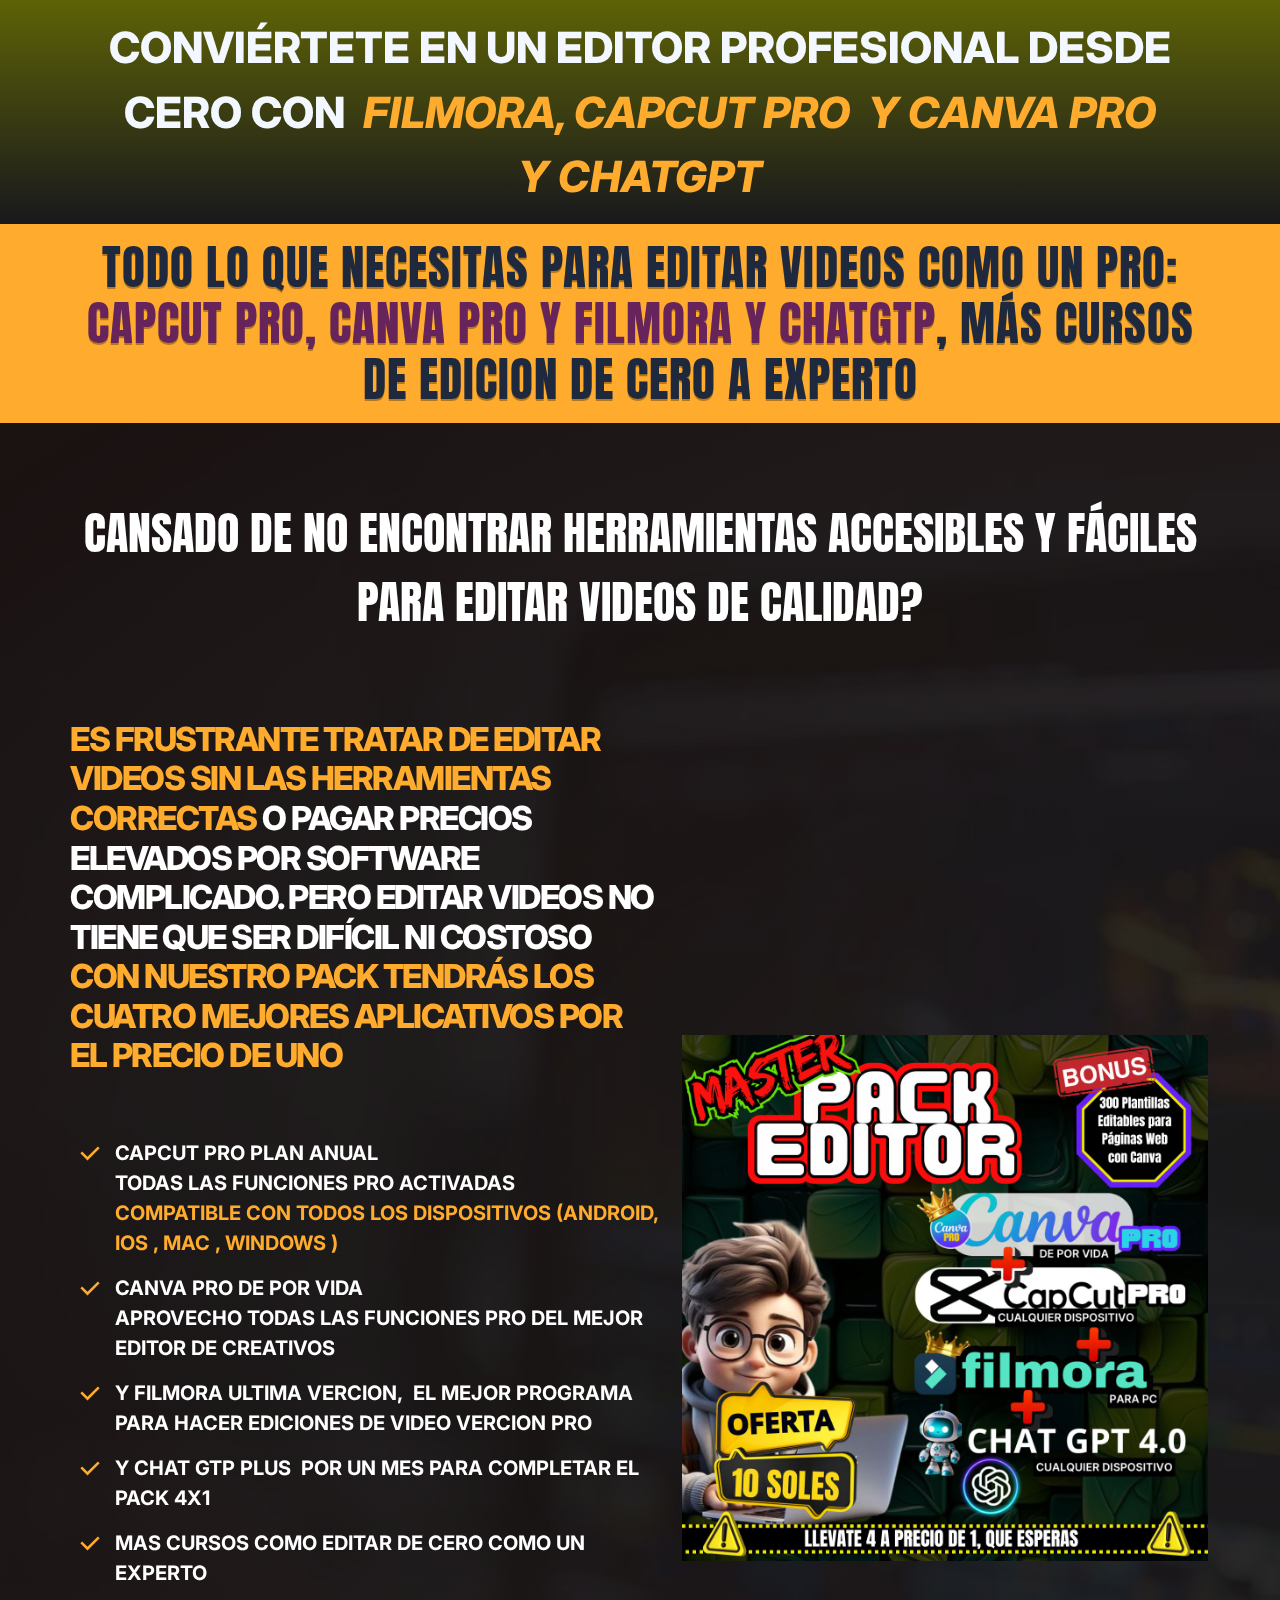
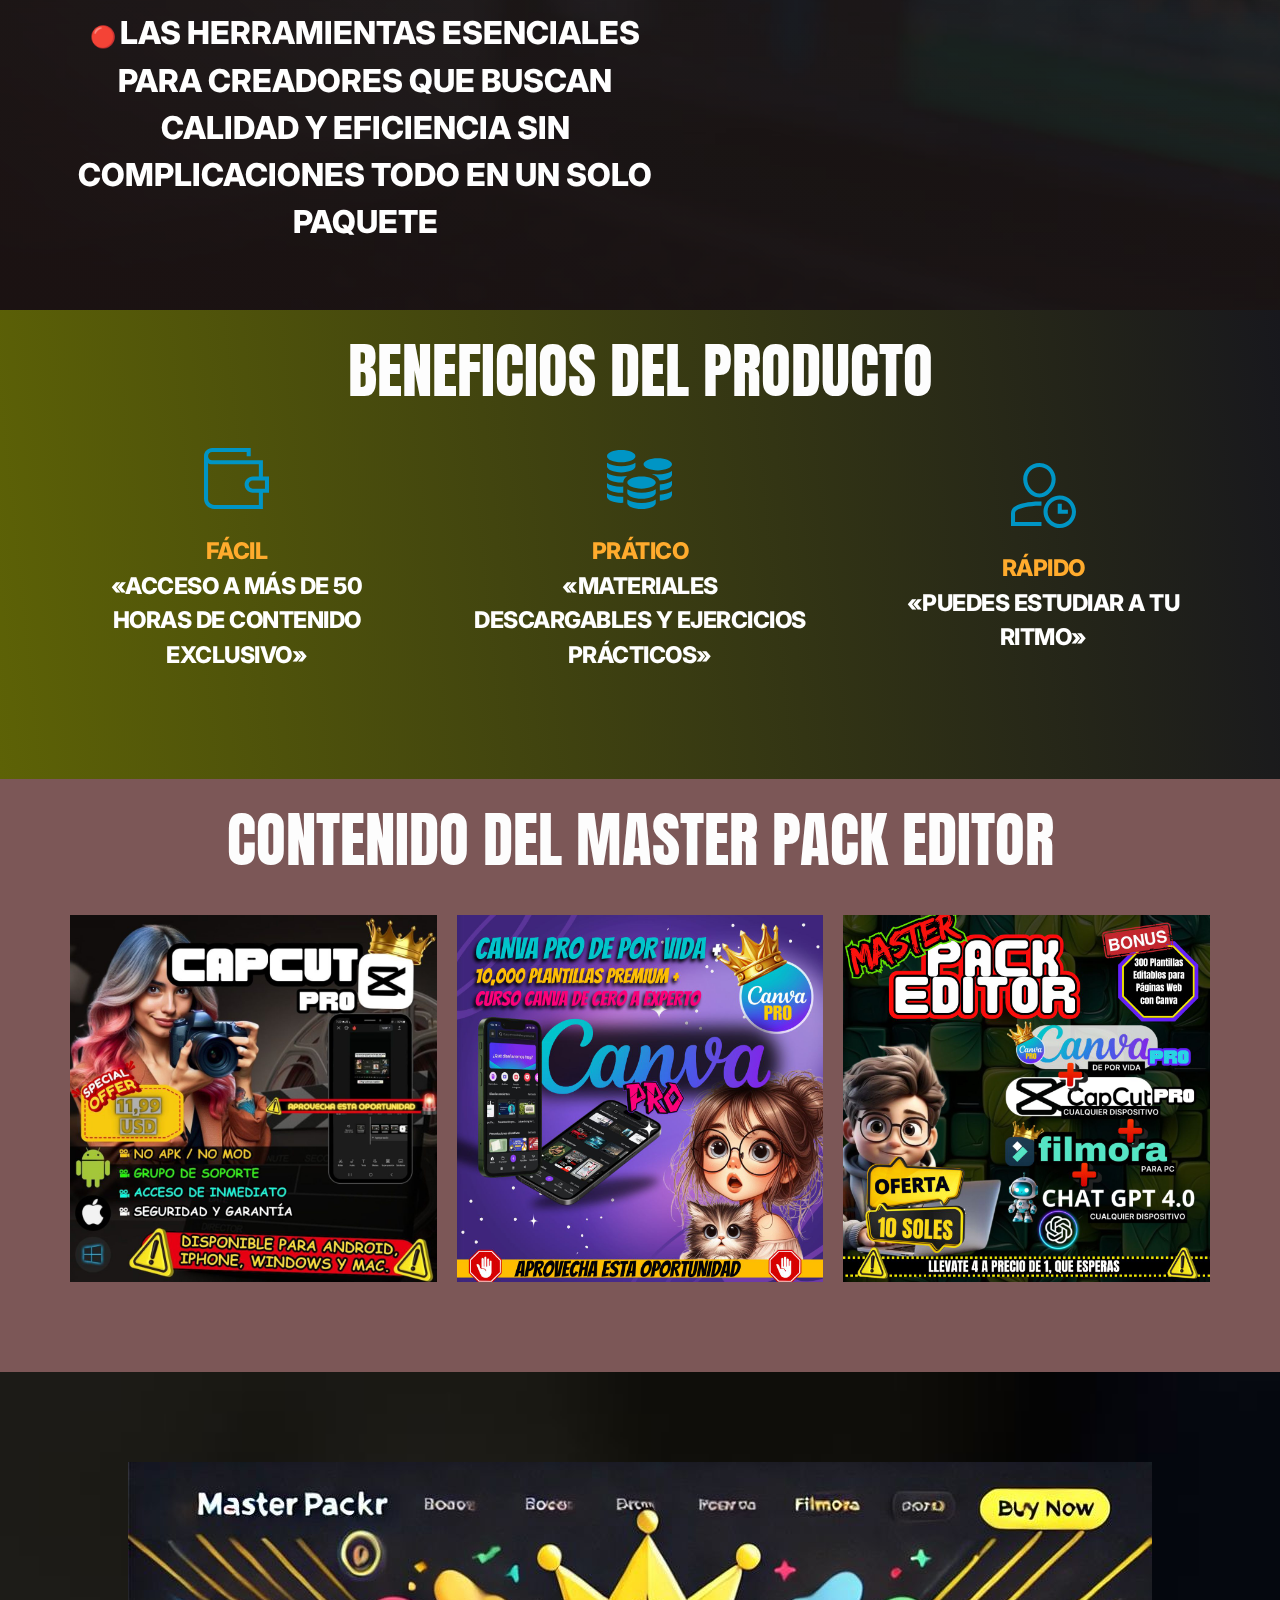
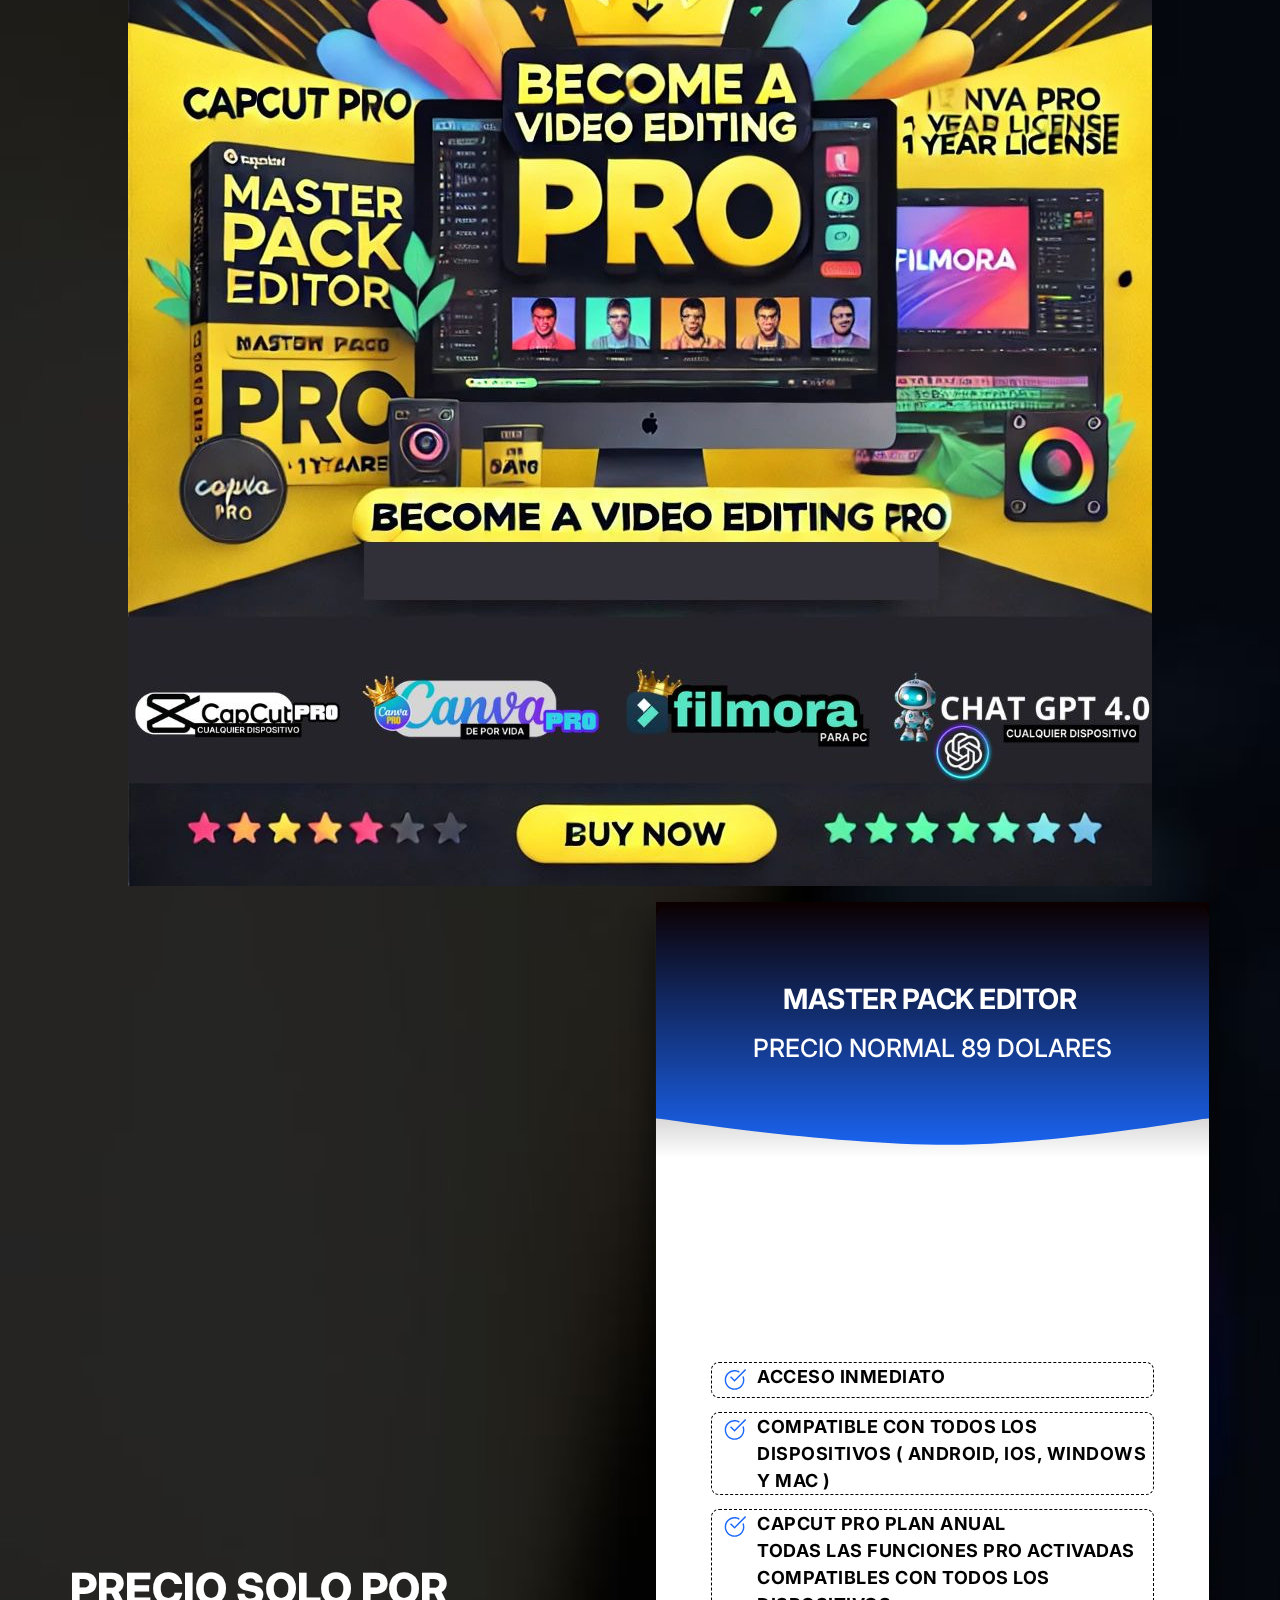
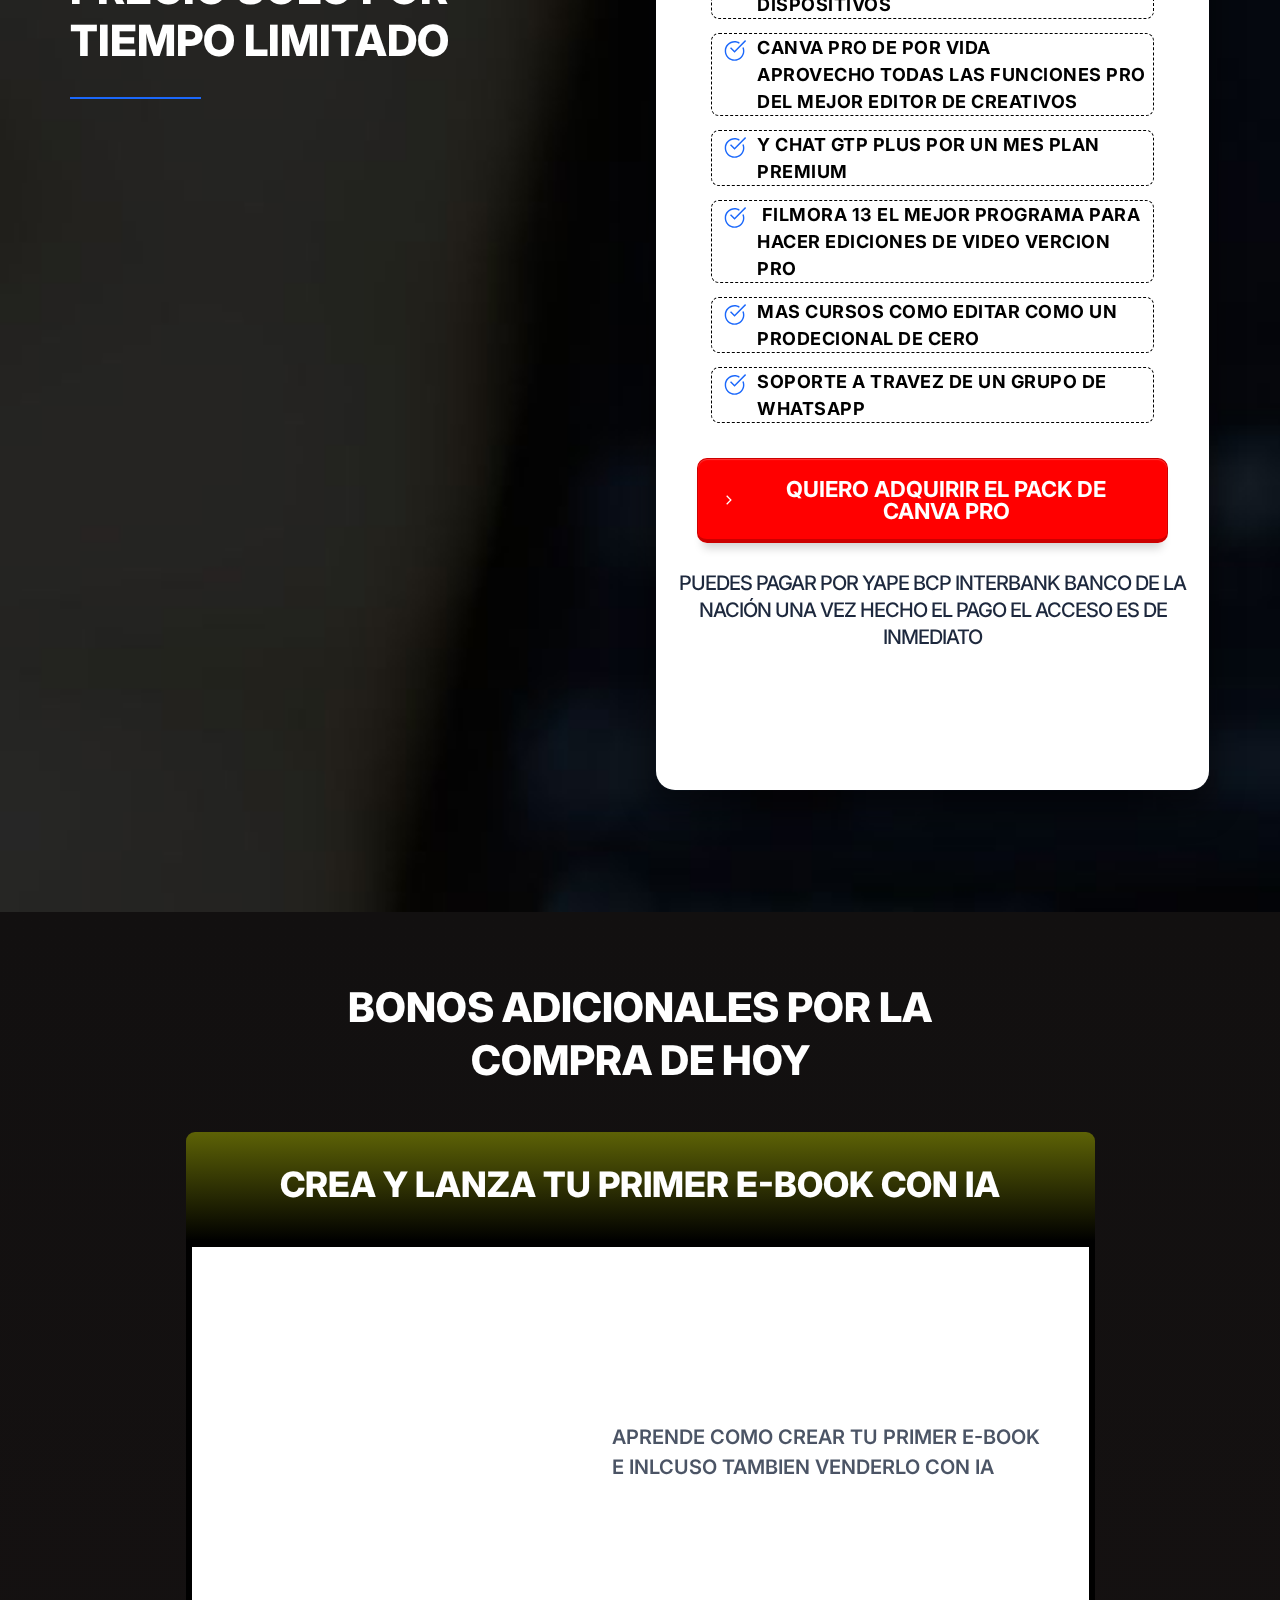
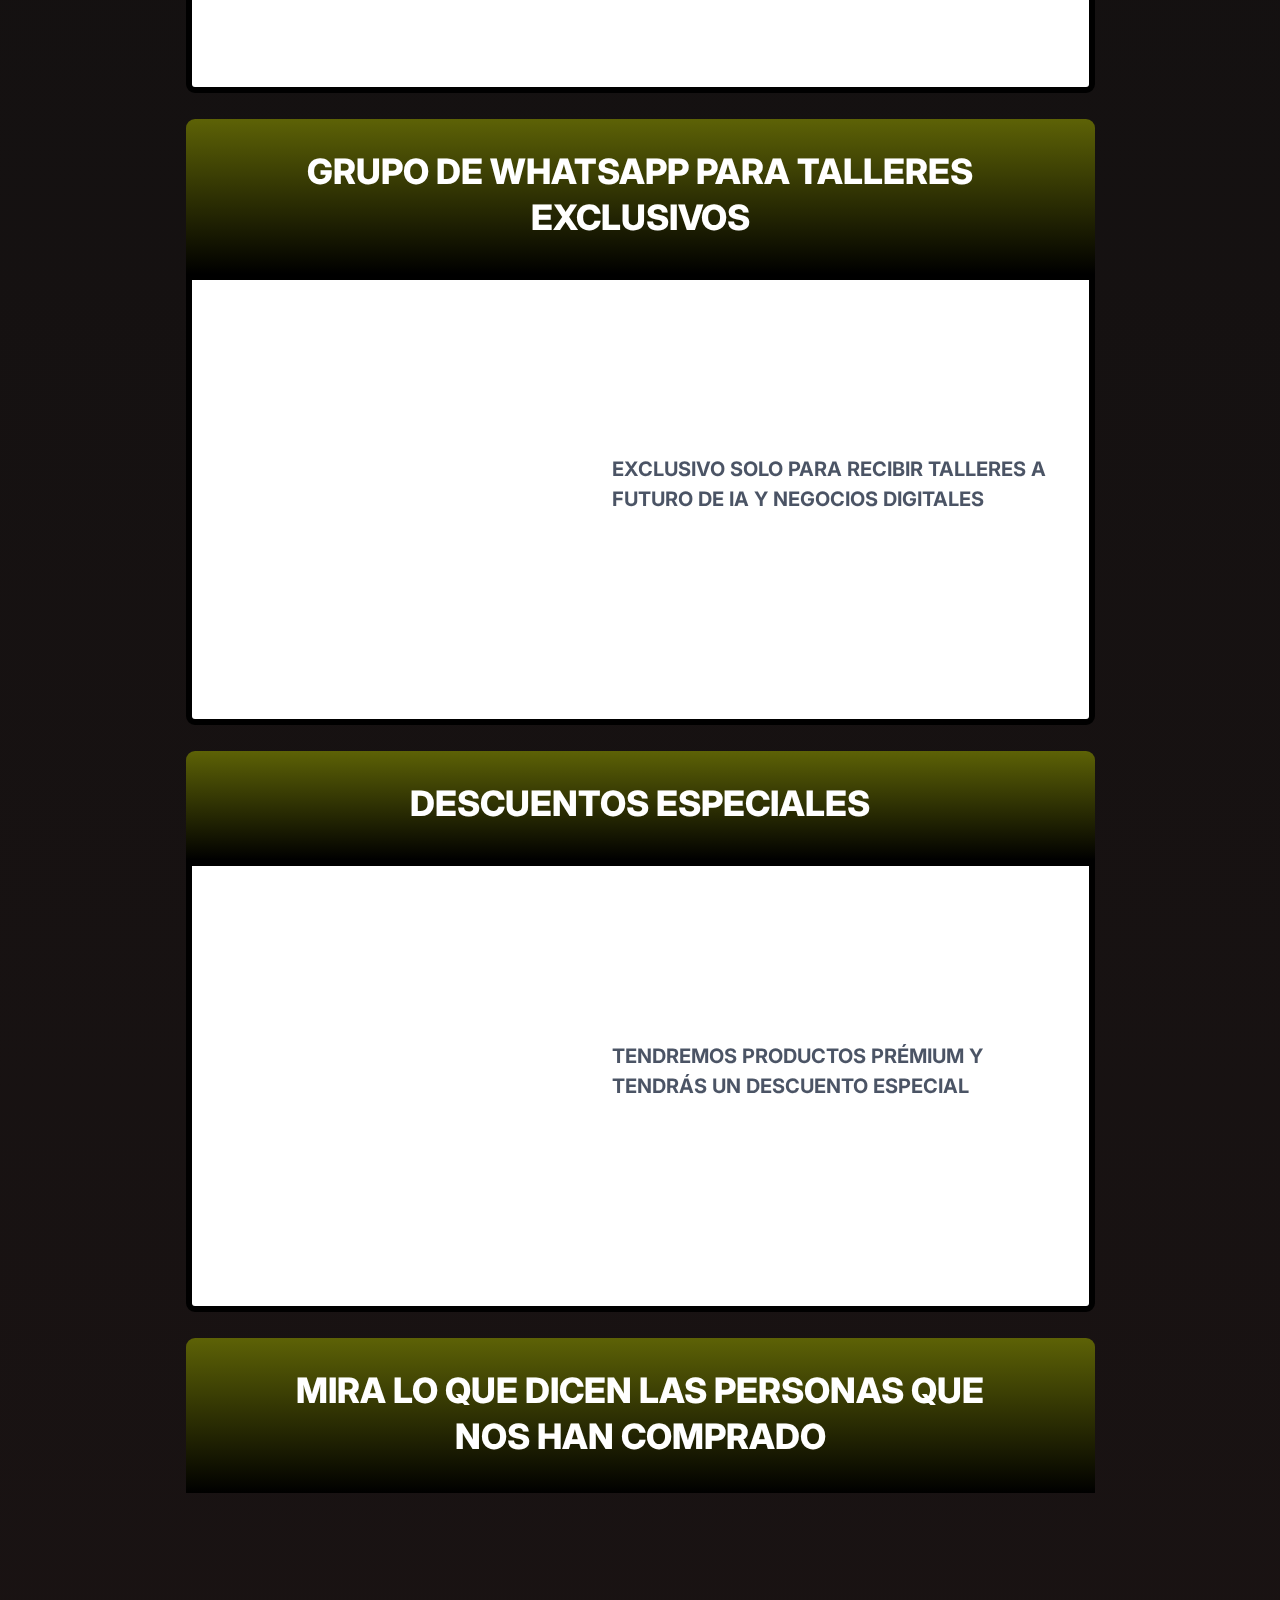
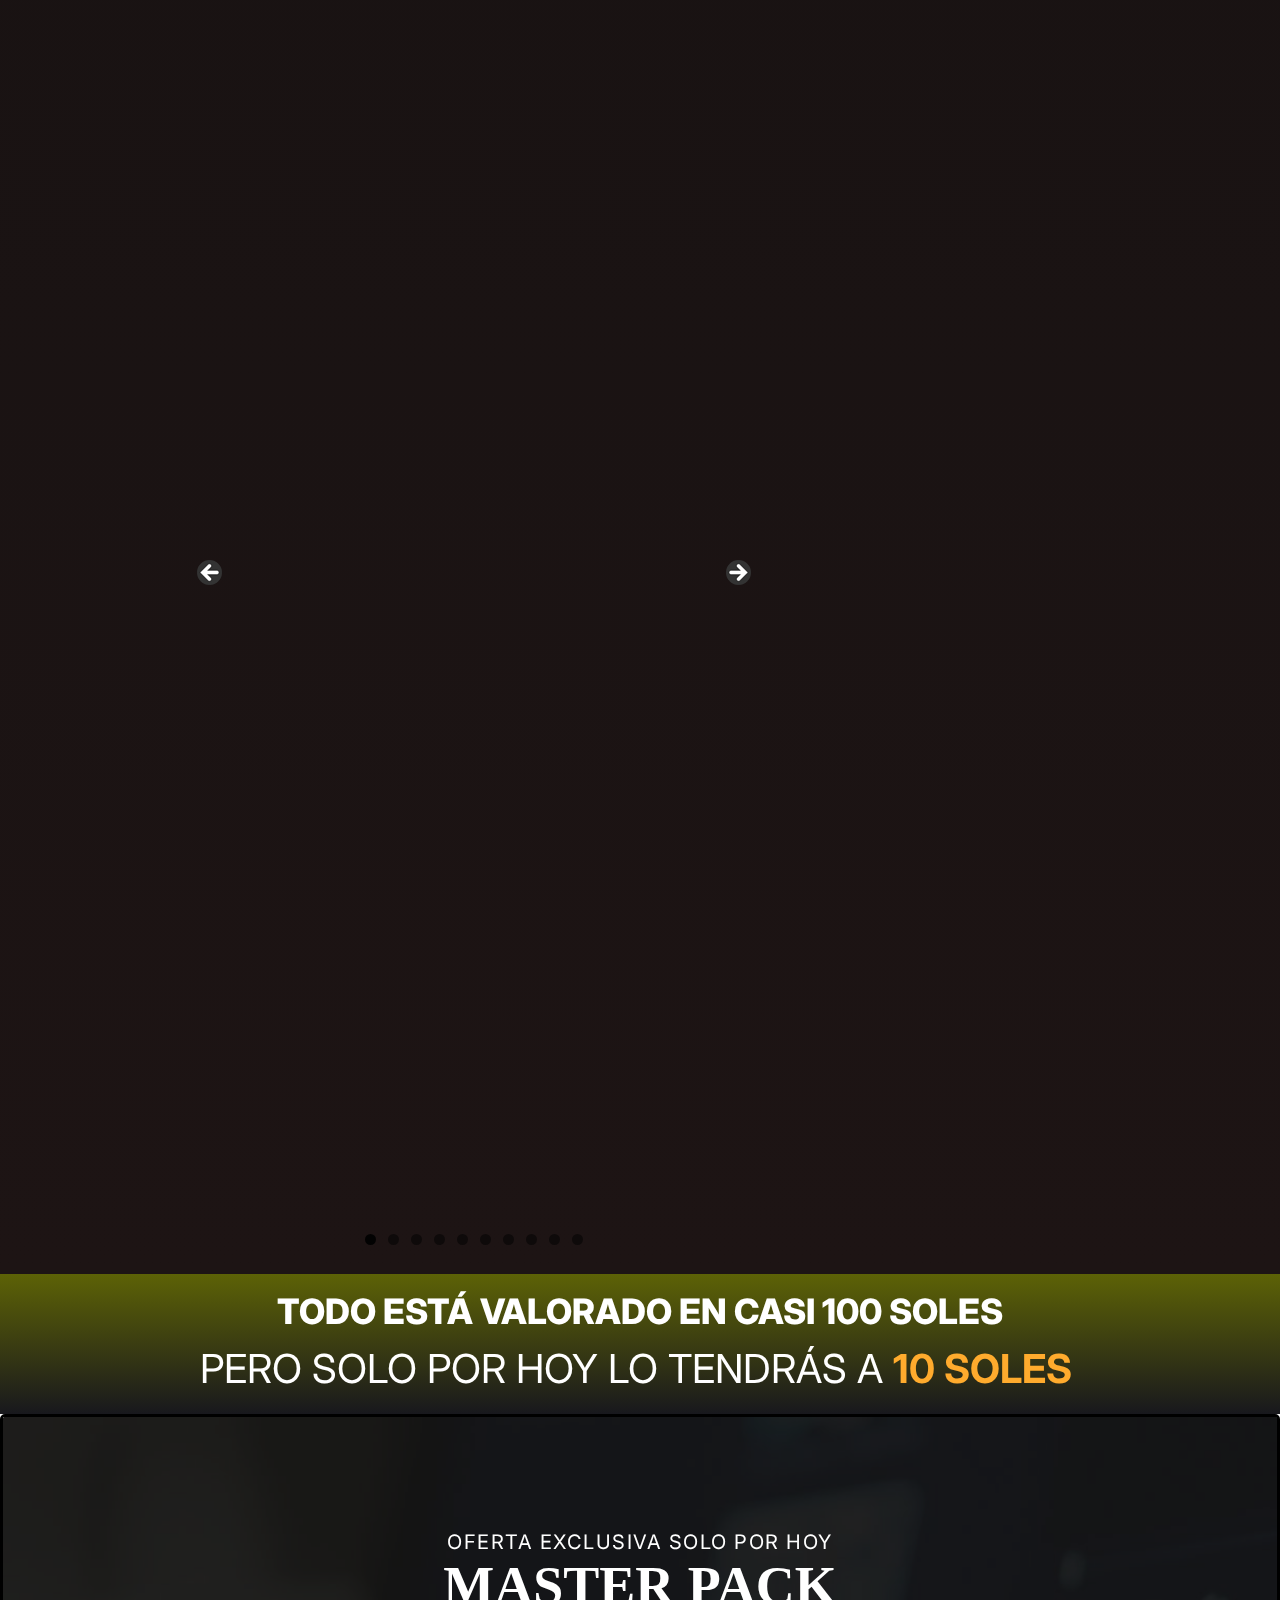
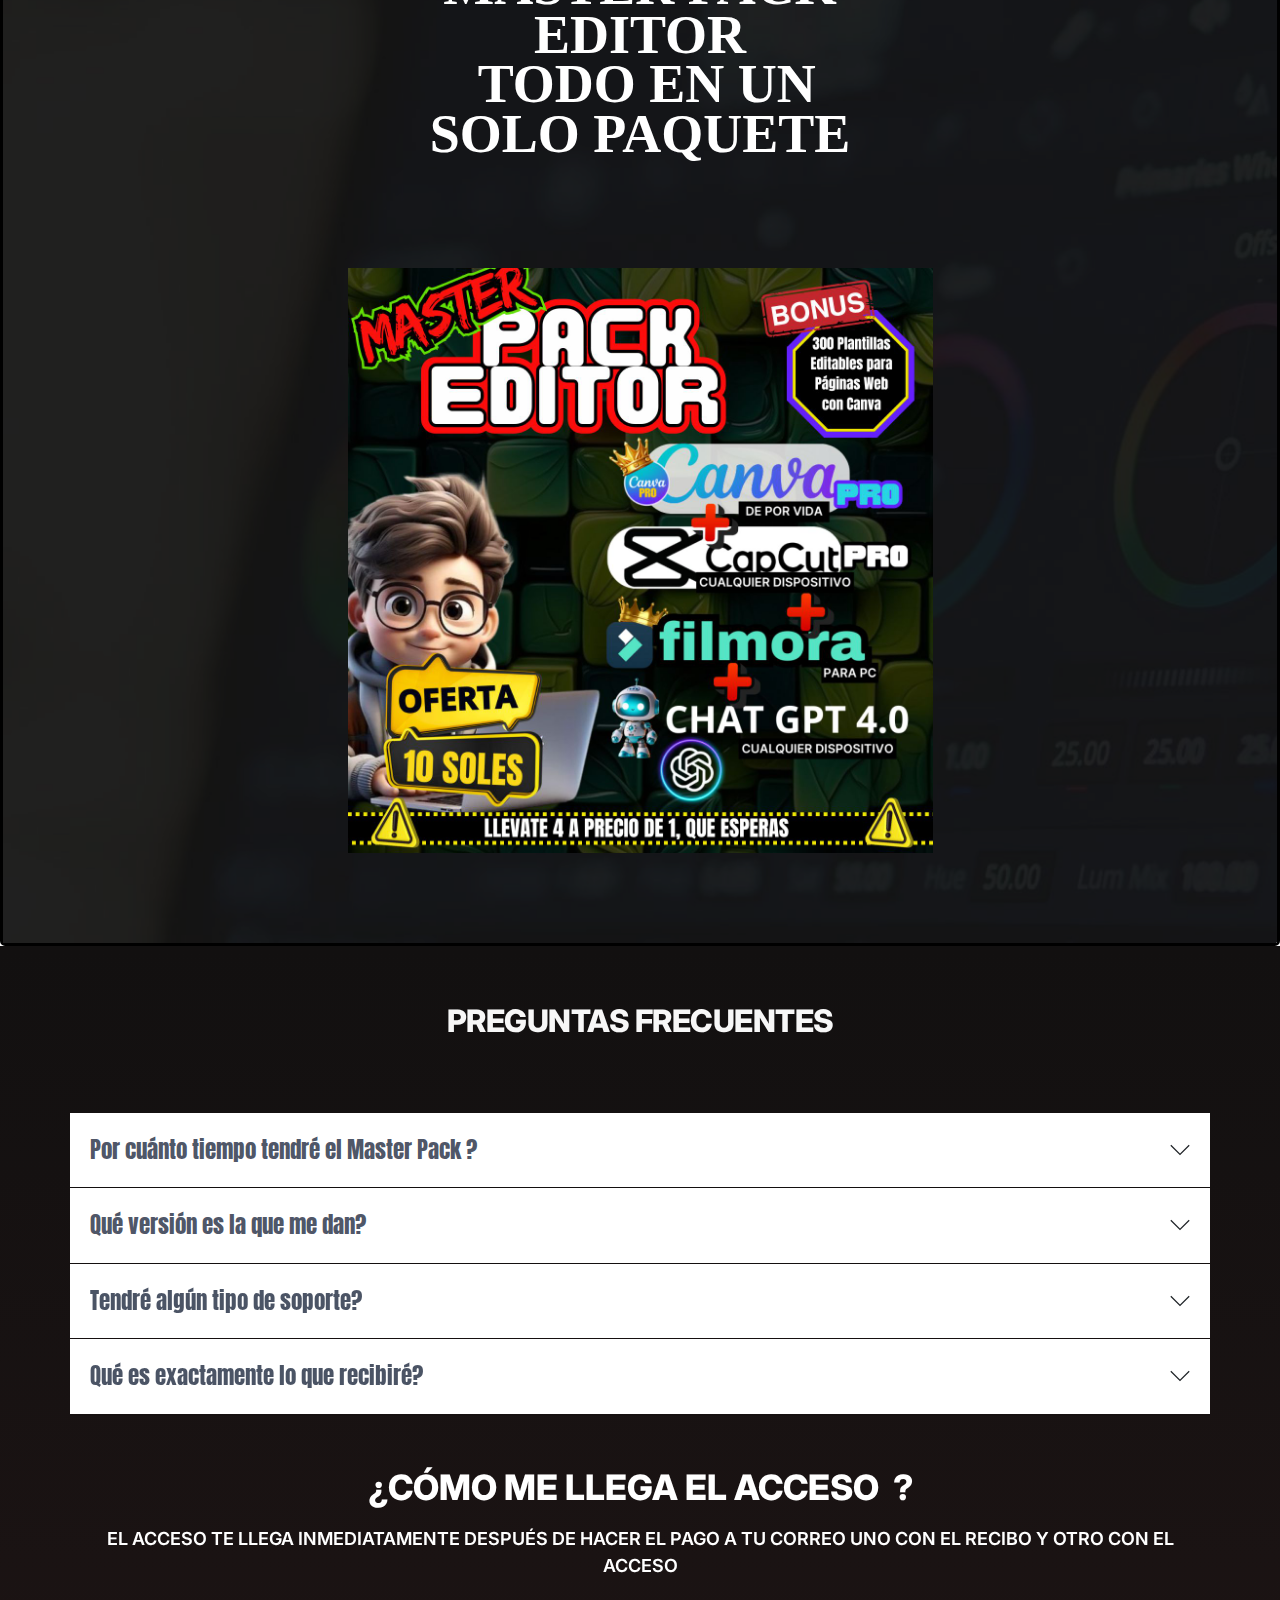
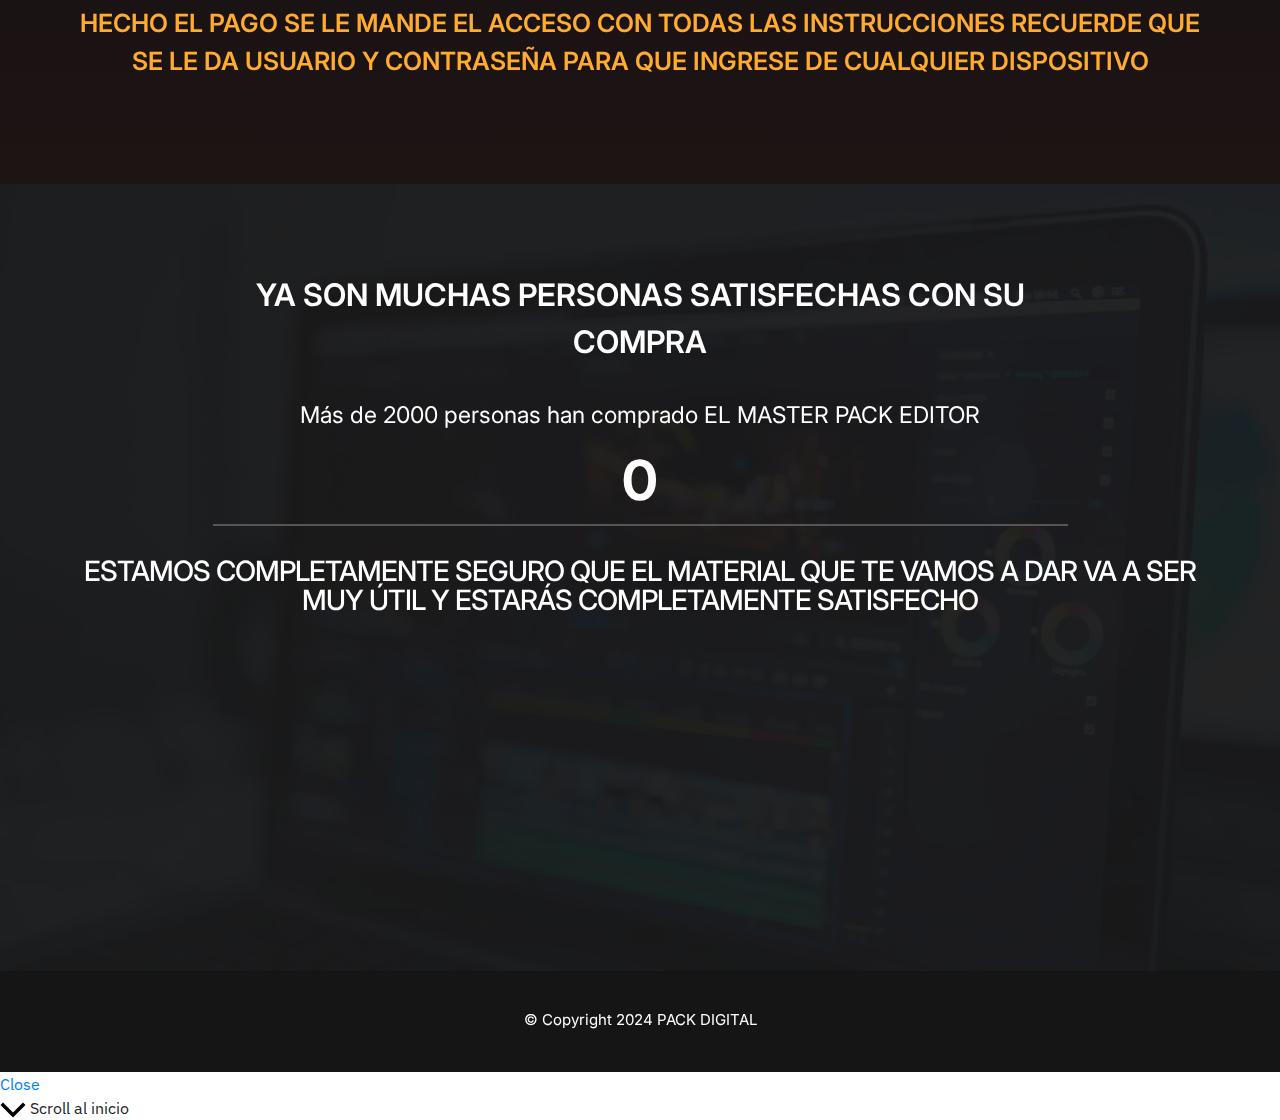
<file: masterpackeditor-p/index.html>
<!DOCTYPE html>
<html lang="es" class="no-js no-svg" data-op3-support="no-js no-svg no-webp no-avif">

<!-- Mirrored from packdigital.click/masterpackeditor-p/ by HTTrack Website Copier/3.x [XR&CO'2014], Tue, 12 Nov 2024 16:32:43 GMT -->
<!-- Added by HTTrack --><meta http-equiv="content-type" content="text/html;charset=UTF-8" /><!-- /Added by HTTrack -->
<head>
    <meta charset="UTF-8">
    <meta name="viewport" content="width=device-width, initial-scale=1">
    <link rel="profile" href="http://gmpg.org/xfn/11">
    <meta name='robots' content='index, follow, max-image-preview:large, max-snippet:-1, max-video-preview:-1' />

	<!-- This site is optimized with the Yoast SEO plugin v23.4 - https://yoast.com/wordpress/plugins/seo/ -->
	<title>MASTERPACKEDITOR-P - packdigital.click</title><link rel="stylesheet" href="https://fonts.googleapis.com/css?family=Anton%3A400%7CIBM%20Plex%20Sans%3A400%7CInter%3A400%2C500%2C600%2C700%2C800&amp;display=swap" />
	<link rel="canonical" href="index.html" />
	<meta property="og:locale" content="es_ES" />
	<meta property="og:type" content="article" />
	<meta property="og:title" content="MASTERPACKEDITOR-P - packdigital.click" />
	<meta property="og:description" content="Conviértete en un editor profesional desde cero CON&nbsp; FILMORA, CAPCUT PRO&nbsp; Y CANVA PRO y&nbsp;chatgpt Todo lo que necesitas para editar videos como un PRO: CapCut Pro, Canva Pro y Filmora y chatgtp, más cursos de edicion de cero a experto Cansado de no encontrar herramientas accesibles y fáciles para editar videos de calidad? Es [&hellip;]" />
	<meta property="og:url" content="index.html" />
	<meta property="og:site_name" content="packdigital.click" />
	<meta property="article:modified_time" content="2024-11-09T21:13:52+00:00" />
	<meta property="og:image" content="../wp-content/uploads/2024/11/filmora-1.jpg" />
	<meta name="twitter:card" content="summary_large_image" />
	<meta name="twitter:label1" content="Tiempo de lectura" />
	<meta name="twitter:data1" content="3 minutos" />
	<script type="application/ld+json" class="yoast-schema-graph">{"@context":"https://schema.org","@graph":[{"@type":"WebPage","@id":"https://packdigital.click/masterpackeditor-p/","url":"https://packdigital.click/masterpackeditor-p/","name":"MASTERPACKEDITOR-P - packdigital.click","isPartOf":{"@id":"https://packdigital.click/#website"},"primaryImageOfPage":{"@id":"https://packdigital.click/masterpackeditor-p/#primaryimage"},"image":{"@id":"https://packdigital.click/masterpackeditor-p/#primaryimage"},"thumbnailUrl":"https://packdigital.click/wp-content/uploads/2024/11/filmora-1.jpg","datePublished":"2024-10-20T17:09:58+00:00","dateModified":"2024-11-09T21:13:52+00:00","breadcrumb":{"@id":"https://packdigital.click/masterpackeditor-p/#breadcrumb"},"inLanguage":"es","potentialAction":[{"@type":"ReadAction","target":["https://packdigital.click/masterpackeditor-p/"]}]},{"@type":"ImageObject","inLanguage":"es","@id":"https://packdigital.click/masterpackeditor-p/#primaryimage","url":"https://packdigital.click/wp-content/uploads/2024/11/filmora-1.jpg","contentUrl":"https://packdigital.click/wp-content/uploads/2024/11/filmora-1.jpg","width":1200,"height":1200},{"@type":"BreadcrumbList","@id":"https://packdigital.click/masterpackeditor-p/#breadcrumb","itemListElement":[{"@type":"ListItem","position":1,"name":"Portada","item":"https://packdigital.click/"},{"@type":"ListItem","position":2,"name":"MASTERPACKEDITOR-P"}]},{"@type":"WebSite","@id":"https://packdigital.click/#website","url":"https://packdigital.click/","name":"packdigital.click","description":"","potentialAction":[{"@type":"SearchAction","target":{"@type":"EntryPoint","urlTemplate":"https://packdigital.click/?s={search_term_string}"},"query-input":{"@type":"PropertyValueSpecification","valueRequired":true,"valueName":"search_term_string"}}],"inLanguage":"es"}]}</script>
	<!-- / Yoast SEO plugin. -->


<script type='application/javascript'>console.log('PixelYourSite PRO version 8.1.2');</script>
<link href='https://fonts.gstatic.com/' crossorigin rel='preconnect' />
<link rel="alternate" type="application/rss+xml" title="packdigital.click &raquo; Feed" href="../feed/index.html" />
<link rel="alternate" type="application/rss+xml" title="packdigital.click &raquo; Feed de los comentarios" href="../comments/feed/index.html" />
<!-- Fonts used by OptimizePress -->
<link rel="preconnect" href="https://fonts.gstatic.com/" crossorigin />

<noscript></noscript>

<!-- / OptimizePress. -->
<link rel='stylesheet' id='op3-reboot-css' href='../wp-content/plugins/op-builder/public/assets/css/op3-reboot109c.css?ver=6.6.2' media='all' />
<link rel='stylesheet' id='op3-frontend-stylesheet-css' href='../wp-content/plugins/op-builder/public/assets/cache/page-1999b591.css?ver=becd0556227c6fb978025b35878ebd80' media='all' />
<script src="../wp-includes/js/jquery/jquery.minf43b.js?ver=3.7.1" id="jquery-core-js"></script>
<script src="../wp-includes/js/jquery/jquery-migrate.min5589.js?ver=3.4.1" id="jquery-migrate-js"></script>
<script id="op3-dashboard-tracking-js-extra">
var OPDashboardStats = {"pid":"1999","pageview_record_id":null,"rest_url":"https:\/\/packdigital.click\/wp-json\/opd\/v1\/opd-tracking"};
</script>
<script src="../wp-content/plugins/op-dashboard/public/assets/js/tracking8daf.js?ver=1.1.4" id="op3-dashboard-tracking-js"></script>
<script id="op3-support-js-after">
!function(){var A=document,e=A.documentElement,t="data-op3-support",n=function(A){e.setAttribute(t,e.getAttribute(t).replace(new RegExp("no-"+A,"g"),A))},a=function(A,e){var t=new Image;t.onload=function(){n(A)},t.src="data:image/"+A+";base64,"+e};n("js"),A.createElementNS&&A.createElementNS("http://www.w3.org/2000/svg","svg").createSVGRect&&n("svg"),a("webp","UklGRhoAAABXRUJQVlA4TA0AAAAvAAAAEAcQERGIiP4HAA=="),a("avif","[base64]")}();
</script>
<script src="../wp-content/plugins/pixelyoursite-pro/dist/scripts/jquery.bind-first-0.2.3.min109c.js?ver=6.6.2" id="jquery-bind-first-js"></script>
<script src="../wp-content/plugins/pixelyoursite-pro/dist/scripts/js.cookie-2.1.3.min4c71.js?ver=2.1.3" id="js-cookie-js"></script>
<script id="pys-js-extra">
var pysOptions = {"staticEvents":{"facebook":{"init_event":[{"delay":0,"type":"static","name":"PageView","pixelIds":["1167118647273679"],"params":{"page_title":"MASTERPACKEDITOR-P","post_type":"page","post_id":"1999","user_role":"guest","plugin":"PixelYourSite","event_url":"packdigital.click\/masterpackeditor-p\/"},"e_id":"init_event","ids":[],"hasTimeWindow":false,"timeWindow":0,"eventID":"","woo_order":"","edd_order":""}]}},"dynamicEvents":{"signal_click":{"facebook":{"delay":0,"type":"dyn","name":"Signal","pixelIds":["1167118647273679"],"params":{"page_title":"MASTERPACKEDITOR-P","post_type":"page","post_id":"1999","user_role":"guest","plugin":"PixelYourSite","event_url":"packdigital.click\/masterpackeditor-p\/"},"e_id":"signal_click","ids":[],"hasTimeWindow":false,"timeWindow":0,"eventID":"","woo_order":"","edd_order":""}},"signal_watch_video":{"facebook":{"delay":0,"type":"dyn","name":"Signal","pixelIds":["1167118647273679"],"params":{"event_action":"Video ","page_title":"MASTERPACKEDITOR-P","post_type":"page","post_id":"1999","user_role":"guest","plugin":"PixelYourSite","event_url":"packdigital.click\/masterpackeditor-p\/"},"e_id":"signal_watch_video","ids":[],"hasTimeWindow":false,"timeWindow":0,"eventID":"","woo_order":"","edd_order":""}},"signal_adsense":{"facebook":{"delay":0,"type":"dyn","name":"Signal","pixelIds":["1167118647273679"],"params":{"event_action":"Adsense","page_title":"MASTERPACKEDITOR-P","post_type":"page","post_id":"1999","user_role":"guest","plugin":"PixelYourSite","event_url":"packdigital.click\/masterpackeditor-p\/"},"e_id":"signal_adsense","ids":[],"hasTimeWindow":false,"timeWindow":0,"eventID":"","woo_order":"","edd_order":""}},"signal_tel":{"facebook":{"delay":0,"type":"dyn","name":"Signal","pixelIds":["1167118647273679"],"params":{"event_action":"Tel","page_title":"MASTERPACKEDITOR-P","post_type":"page","post_id":"1999","user_role":"guest","plugin":"PixelYourSite","event_url":"packdigital.click\/masterpackeditor-p\/"},"e_id":"signal_tel","ids":[],"hasTimeWindow":false,"timeWindow":0,"eventID":"","woo_order":"","edd_order":""}},"signal_email":{"facebook":{"delay":0,"type":"dyn","name":"Signal","pixelIds":["1167118647273679"],"params":{"event_action":"Email","page_title":"MASTERPACKEDITOR-P","post_type":"page","post_id":"1999","user_role":"guest","plugin":"PixelYourSite","event_url":"packdigital.click\/masterpackeditor-p\/"},"e_id":"signal_email","ids":[],"hasTimeWindow":false,"timeWindow":0,"eventID":"","woo_order":"","edd_order":""}},"signal_form":{"facebook":{"delay":0,"type":"dyn","name":"Signal","pixelIds":["1167118647273679"],"params":{"event_action":"Form","page_title":"MASTERPACKEDITOR-P","post_type":"page","post_id":"1999","user_role":"guest","plugin":"PixelYourSite","event_url":"packdigital.click\/masterpackeditor-p\/"},"e_id":"signal_form","ids":[],"hasTimeWindow":false,"timeWindow":0,"eventID":"","woo_order":"","edd_order":""}},"signal_download":{"facebook":{"delay":0,"type":"dyn","name":"Signal","extensions":["","doc","exe","js","pdf","ppt","tgz","zip","xls"],"pixelIds":["1167118647273679"],"params":{"event_action":"Download","page_title":"MASTERPACKEDITOR-P","post_type":"page","post_id":"1999","user_role":"guest","plugin":"PixelYourSite","event_url":"packdigital.click\/masterpackeditor-p\/"},"e_id":"signal_download","ids":[],"hasTimeWindow":false,"timeWindow":0,"eventID":"","woo_order":"","edd_order":""}},"signal_comment":{"facebook":{"delay":0,"type":"dyn","name":"Signal","pixelIds":["1167118647273679"],"params":{"event_action":"Comment","page_title":"MASTERPACKEDITOR-P","post_type":"page","post_id":"1999","user_role":"guest","plugin":"PixelYourSite","event_url":"packdigital.click\/masterpackeditor-p\/"},"e_id":"signal_comment","ids":[],"hasTimeWindow":false,"timeWindow":0,"eventID":"","woo_order":"","edd_order":""}}},"triggerEvents":[],"triggerEventTypes":[],"facebook":{"pixelIds":["1167118647273679"],"defoultPixelIds":["1167118647273679"],"advancedMatching":[],"removeMetadata":false,"wooVariableAsSimple":false,"serverApiEnabled":false,"ajaxForServerEvent":true,"wooCRSendFromServer":false},"debug":"","siteUrl":"https:\/\/packdigital.click","ajaxUrl":"https:\/\/packdigital.click\/wp-admin\/admin-ajax.php","trackUTMs":"1","trackTrafficSource":"1","user_id":"0","enable_lading_page_param":"1","gdpr":{"ajax_enabled":false,"all_disabled_by_api":false,"facebook_disabled_by_api":false,"analytics_disabled_by_api":false,"google_ads_disabled_by_api":false,"pinterest_disabled_by_api":false,"bing_disabled_by_api":false,"facebook_prior_consent_enabled":true,"analytics_prior_consent_enabled":true,"google_ads_prior_consent_enabled":true,"pinterest_prior_consent_enabled":true,"bing_prior_consent_enabled":true,"cookiebot_integration_enabled":false,"cookiebot_facebook_consent_category":"marketing","cookiebot_analytics_consent_category":"statistics","cookiebot_google_ads_consent_category":"marketing","cookiebot_pinterest_consent_category":"marketing","cookiebot_bing_consent_category":"marketing","ginger_integration_enabled":false,"cookie_notice_integration_enabled":false,"cookie_law_info_integration_enabled":false},"edd":{"enabled":false},"woo":{"enabled":false}};
</script>
<script src="../wp-content/plugins/pixelyoursite-pro/dist/scripts/public3752.js?ver=8.1.2" id="pys-js"></script>
<link rel="https://api.w.org/" href="../wp-json/index.html" /><link rel="alternate" title="JSON" type="application/json" href="../wp-json/wp/v2/pages/1999.json" /><link rel="EditURI" type="application/rsd+xml" title="RSD" href="../xmlrpc0db0.php?rsd" />
<meta name="generator" content="WordPress 6.6.2" />
<link rel='shortlink' href='../index6752.html?p=1999' />
<link rel="alternate" title="oEmbed (JSON)" type="application/json+oembed" href="../wp-json/oembed/1.0/embedd4f7.json?url=https%3A%2F%2Fpackdigital.click%2Fmasterpackeditor-p%2F" />
<link rel="alternate" title="oEmbed (XML)" type="text/xml+oembed" href="../wp-json/oembed/1.0/embeda2fb?url=https%3A%2F%2Fpackdigital.click%2Fmasterpackeditor-p%2F&amp;format=xml" />
<!-- HFCM by 99 Robots - Snippet # 1: PACK DIGITAL VIP -->
<!-- Meta Pixel Code -->
<script data-rocketlazyloadscript='[data-uri]' ></script>
<noscript><img height="1" width="1" style="display:none"
src="https://www.facebook.com/tr?id=1196904464340912&amp;ev=PageView&amp;noscript=1"
/></noscript>
<!-- End Meta Pixel Code -->
<!-- /end HFCM by 99 Robots -->
<!-- HFCM by 99 Robots - Snippet # 2: CAPCUT PRO -->
<!-- Meta Pixel Code -->
<script data-rocketlazyloadscript='[data-uri]' ></script>
<noscript><img height="1" width="1" style="display:none"
src="https://www.facebook.com/tr?id=797186608790046&amp;ev=PageView&amp;noscript=1"
/></noscript>
<!-- End Meta Pixel Code -->
<!-- /end HFCM by 99 Robots -->
<meta name="generator" content="Elementor 3.25.5; features: additional_custom_breakpoints, e_optimized_control_loading; settings: css_print_method-external, google_font-enabled, font_display-swap">
			<style>
				.e-con.e-parent:nth-of-type(n+4):not(.e-lazyloaded):not(.e-no-lazyload),
				.e-con.e-parent:nth-of-type(n+4):not(.e-lazyloaded):not(.e-no-lazyload) * {
					background-image: none !important;
				}
				@media screen and (max-height: 1024px) {
					.e-con.e-parent:nth-of-type(n+3):not(.e-lazyloaded):not(.e-no-lazyload),
					.e-con.e-parent:nth-of-type(n+3):not(.e-lazyloaded):not(.e-no-lazyload) * {
						background-image: none !important;
					}
				}
				@media screen and (max-height: 640px) {
					.e-con.e-parent:nth-of-type(n+2):not(.e-lazyloaded):not(.e-no-lazyload),
					.e-con.e-parent:nth-of-type(n+2):not(.e-lazyloaded):not(.e-no-lazyload) * {
						background-image: none !important;
					}
				}
			</style>
			
<link rel="icon" href="../wp-content/uploads/2023/01/cropped-325969969_774069150966747_6968023406538767248_n-32x32.jpg" sizes="32x32" />
<link rel="icon" href="../wp-content/uploads/2023/01/cropped-325969969_774069150966747_6968023406538767248_n-192x192.jpg" sizes="192x192" />
<link rel="apple-touch-icon" href="../wp-content/uploads/2023/01/cropped-325969969_774069150966747_6968023406538767248_n-180x180.jpg" />
<meta name="msapplication-TileImage" content="https://packdigital.click/wp-content/uploads/2023/01/cropped-325969969_774069150966747_6968023406538767248_n-270x270.jpg" />
<style id="op3-custom-css"></style></head>

<body class="page-template page-template-op_builder_blank page page-id-1999 ast-header-break-point ast-plain-container ast-no-sidebar astra-4.8.3 ast-single-post ast-inherit-site-logo-transparent ast-hfb-header ast-normal-title-enabled elementor-default elementor-kit-196 astra-addon-4.8.3">

<div id="op3-designer-element">
<div data-op3-children="13"><div id="op3-element-NMUvtHYH" class="op3-element " data-op3-uuid="NMUvtHYH" data-op3-gid="" data-op3-element-type="section" data-op3-element-spec="" data-op3-element-caption="Section #Z8LhtlAM" data-op-visibility-hidden="0" data-op-element-hidden="0" data-op3-style-id="" data-op3-has-children="1"><div data-op3-element-container data-op3-sticky="0" data-op3-sticky-active-desktop="1" data-op3-sticky-active-tablet="1" data-op3-sticky-active-mobile="0" data-op3-sticky-top-desktop="0px" data-op3-sticky-top-tablet="0px" data-op3-sticky-top-mobile="0px" data-op3-sticky-until="0" data-op3-sticky-until-element=""><div data-op3-border><div data-op3-background="base"></div><div data-op3-background="overlay"></div></div><div data-op3-children="1"><div id="op3-element-YNP2JIaq" class="op3-element " data-op3-uuid="YNP2JIaq" data-op3-gid="" data-op3-element-type="row" data-op3-element-spec="" data-op3-element-caption="Row #zS0nyfzi" data-op-visibility-hidden="0" data-op-element-hidden="0" data-op3-style-id="" data-op3-has-children="1"><div data-op3-element-container data-op3-sticky="0" data-op3-sticky-active-desktop="1" data-op3-sticky-active-tablet="1" data-op3-sticky-active-mobile="0" data-op3-sticky-top-desktop="0px" data-op3-sticky-top-tablet="0px" data-op3-sticky-top-mobile="0px" data-op3-sticky-until="0" data-op3-sticky-until-element=""><div data-op3-children="1" data-op3-stack-columns-desktop="0" data-op3-stack-columns-desktop-reverse="0" data-op3-stack-columns-tablet="0" data-op3-stack-columns-tablet-reverse="0" data-op3-stack-columns-mobile="1" data-op3-stack-columns-mobile-reverse="0" data-op3-wrap-columns-desktop="0" data-op3-wrap-columns-tablet="0" data-op3-wrap-columns-mobile="0"><div id="op3-element-e1aKy8Zq" class="op3-element " data-op3-uuid="e1aKy8Zq" data-op3-gid="" data-op3-element-type="column" data-op3-element-spec="" data-op3-element-caption="Column #l4hQi1DT" data-op-visibility-hidden="0" data-op-element-hidden="0" data-op3-style-id="" data-op3-has-children="1"><div class="op3-column-content op3-background-parent"><div data-op3-element-container><div data-op3-children="1"><div id="op3-element-mP8nEf3z" class="op3-element " data-op3-uuid="mP8nEf3z" data-op3-gid="" data-op3-element-type="headline" data-op3-element-spec="" data-op3-element-caption="Headline #mP8nEf3z" data-op-visibility-hidden="0" data-op-element-hidden="0" data-op3-style-id="" data-op3-has-children="0"><div class="op3-headline-wrapper"><div data-op3-contenteditable><h2>Conviértete en un editor profesional desde cero CON&nbsp; <span style="color: rgb(255, 171, 45);"><i>FILMORA, CAPCUT PRO&nbsp; Y CANVA PRO y&nbsp;</i></span><span style="background-color: initial; color: rgb(255, 171, 45);"><i>chatgpt</i></span></h2></div></div></div></div></div></div></div></div></div></div></div></div></div><div id="op3-element-H1ic7aCQ" class="op3-element " data-op3-uuid="H1ic7aCQ" data-op3-gid="" data-op3-element-type="section" data-op3-element-spec="" data-op3-element-caption="Section #H1ic7aCQ" data-op-visibility-hidden="0" data-op-element-hidden="0" data-op3-style-id="" data-op3-has-children="1"><div data-op3-element-container data-op3-sticky="0" data-op3-sticky-active-desktop="1" data-op3-sticky-active-tablet="1" data-op3-sticky-active-mobile="0" data-op3-sticky-top-desktop="0px" data-op3-sticky-top-tablet="0px" data-op3-sticky-top-mobile="0px" data-op3-sticky-until="0" data-op3-sticky-until-element=""><div data-op3-border><div data-op3-background="base"></div></div><div data-op3-children="1"><div id="op3-element-EA3IDiNw" class="op3-element " data-op3-uuid="EA3IDiNw" data-op3-gid="" data-op3-element-type="row" data-op3-element-spec="" data-op3-element-caption="Row #EA3IDiNw" data-op-visibility-hidden="0" data-op-element-hidden="0" data-op3-style-id="" data-op3-has-children="1"><div data-op3-element-container data-op3-sticky="0" data-op3-sticky-active-desktop="1" data-op3-sticky-active-tablet="1" data-op3-sticky-active-mobile="0" data-op3-sticky-top-desktop="0px" data-op3-sticky-top-tablet="0px" data-op3-sticky-top-mobile="0px" data-op3-sticky-until="0" data-op3-sticky-until-element=""><div data-op3-children="1" data-op3-stack-columns-desktop="0" data-op3-stack-columns-desktop-reverse="0" data-op3-stack-columns-tablet="0" data-op3-stack-columns-tablet-reverse="0" data-op3-stack-columns-mobile="1" data-op3-stack-columns-mobile-reverse="0" data-op3-wrap-columns-desktop="0" data-op3-wrap-columns-tablet="0" data-op3-wrap-columns-mobile="0"><div id="op3-element-c3mQnuYo" class="op3-element " data-op3-uuid="c3mQnuYo" data-op3-gid="" data-op3-element-type="column" data-op3-element-spec="" data-op3-element-caption="Column #c3mQnuYo" data-op-visibility-hidden="0" data-op-element-hidden="0" data-op3-style-id="" data-op3-has-children="1"><div class="op3-column-content op3-background-parent"><div data-op3-element-container><div data-op3-children="1"><div id="op3-element-iFTeJ1Sp" class="op3-element " data-op3-uuid="iFTeJ1Sp" data-op3-gid="" data-op3-element-type="headline" data-op3-element-spec="" data-op3-element-caption="Headline #iFTeJ1Sp" data-op-visibility-hidden="0" data-op-element-hidden="0" data-op3-style-id="" data-op3-has-children="0"><div class="op3-headline-wrapper"><div data-op3-contenteditable><h6>Todo lo que necesitas para editar videos como un PRO: <span style="color: rgb(102, 36, 91);">CapCut Pro, Canva Pro y Filmora y chatgtp</span>, más cursos de edicion de cero a experto</h6></div></div></div></div></div></div></div></div></div></div></div></div></div><div id="op3-element-2NaAwWHg" class="op3-element " data-op3-uuid="2NaAwWHg" data-op3-gid="" data-op3-element-type="section" data-op3-element-spec="" data-op3-element-caption="Section #2NaAwWHg" data-op-visibility-hidden="0" data-op-element-hidden="0" data-op3-style-id="" data-op3-has-children="1"><div data-op3-element-container data-op3-sticky="0" data-op3-sticky-active-desktop="1" data-op3-sticky-active-tablet="1" data-op3-sticky-active-mobile="0" data-op3-sticky-top-desktop="0px" data-op3-sticky-top-tablet="0px" data-op3-sticky-top-mobile="0px" data-op3-sticky-until="0" data-op3-sticky-until-element=""><div data-op3-border><div data-op3-background="base"></div><div data-op3-background="image" class="op3-background-image"></div><div data-op3-background="overlay"></div></div><div data-op3-children="2"><div id="op3-element-bnmmeHXR" class="op3-element " data-op3-uuid="bnmmeHXR" data-op3-gid="" data-op3-element-type="row" data-op3-element-spec="" data-op3-element-caption="Row #bnmmeHXR" data-op-visibility-hidden="0" data-op-element-hidden="0" data-op3-style-id="" data-op3-has-children="1"><div data-op3-element-container data-op3-sticky="0" data-op3-sticky-active-desktop="1" data-op3-sticky-active-tablet="1" data-op3-sticky-active-mobile="0" data-op3-sticky-top-desktop="0px" data-op3-sticky-top-tablet="0px" data-op3-sticky-top-mobile="0px" data-op3-sticky-until="0" data-op3-sticky-until-element=""><div data-op3-children="1" data-op3-stack-columns-desktop="0" data-op3-stack-columns-desktop-reverse="0" data-op3-stack-columns-tablet="0" data-op3-stack-columns-tablet-reverse="0" data-op3-stack-columns-mobile="1" data-op3-stack-columns-mobile-reverse="0" data-op3-wrap-columns-desktop="0" data-op3-wrap-columns-tablet="0" data-op3-wrap-columns-mobile="0"><div id="op3-element-KsLNcFen" class="op3-element " data-op3-uuid="KsLNcFen" data-op3-gid="" data-op3-element-type="column" data-op3-element-spec="" data-op3-element-caption="Column #KsLNcFen" data-op-visibility-hidden="0" data-op-element-hidden="0" data-op3-style-id="" data-op3-has-children="1"><div class="op3-column-content op3-background-parent"><div data-op3-element-container><div data-op3-children="1"><div id="op3-element-vmkpDQdP" class="op3-element " data-op3-uuid="vmkpDQdP" data-op3-gid="" data-op3-element-type="headline" data-op3-element-spec="" data-op3-element-caption="Headline #vmkpDQdP" data-op-visibility-hidden="0" data-op-element-hidden="0" data-op3-style-id="" data-op3-has-children="0"><div class="op3-headline-wrapper"><div data-op3-contenteditable><h2>Cansado de no encontrar herramientas accesibles y fáciles para editar videos de calidad?<br><br></h2></div></div></div></div></div></div></div></div></div></div><div id="op3-element-nwLqODYg" class="op3-element " data-op3-uuid="nwLqODYg" data-op3-gid="" data-op3-element-type="row" data-op3-element-spec="" data-op3-element-caption="Row #nwLqODYg" data-op-visibility-hidden="0" data-op-element-hidden="0" data-op3-style-id="" data-op3-has-children="1"><div data-op3-element-container data-op3-sticky="0" data-op3-sticky-active-desktop="1" data-op3-sticky-active-tablet="1" data-op3-sticky-active-mobile="0" data-op3-sticky-top-desktop="0px" data-op3-sticky-top-tablet="0px" data-op3-sticky-top-mobile="0px" data-op3-sticky-until="0" data-op3-sticky-until-element=""><div data-op3-children="2" data-op3-stack-columns-desktop="0" data-op3-stack-columns-desktop-reverse="0" data-op3-stack-columns-tablet="0" data-op3-stack-columns-tablet-reverse="0" data-op3-stack-columns-mobile="1" data-op3-stack-columns-mobile-reverse="0" data-op3-wrap-columns-desktop="0" data-op3-wrap-columns-tablet="0" data-op3-wrap-columns-mobile="0"><div id="op3-element-TsLqS0p1" class="op3-element " data-op3-uuid="TsLqS0p1" data-op3-gid="" data-op3-element-type="column" data-op3-element-spec="" data-op3-element-caption="Column #TsLqS0p1" data-op-visibility-hidden="0" data-op-element-hidden="0" data-op3-style-id="" data-op3-has-children="1"><div class="op3-column-content op3-background-parent"><div data-op3-element-container><div data-op3-children="4"><div id="op3-element-CdQKY4I8" class="op3-element " data-op3-uuid="CdQKY4I8" data-op3-gid="" data-op3-element-type="headline" data-op3-element-spec="" data-op3-element-caption="Headline #CdQKY4I8" data-op-visibility-hidden="0" data-op-element-hidden="0" data-op3-style-id="" data-op3-has-children="0"><div class="op3-headline-wrapper"><div data-op3-contenteditable><h2><span style="color: rgb(255, 171, 45);">Es frustrante tratar de editar videos sin las herramientas correctas</span> o pagar precios elevados por software complicado. Pero editar videos no tiene que ser difícil ni costoso <span style="color: rgb(255, 171, 45);">con&nbsp;<span style="background-color: initial;">Nuestro pack tendrás los cuatro mejores aplicativos por el precio de uno</span></span></h2></div></div></div><div id="op3-element-Nich6838" class="op3-element " data-op3-uuid="Nich6838" data-op3-gid="" data-op3-element-type="text" data-op3-element-spec="" data-op3-element-caption="Text Editor #Nich6838" data-op-visibility-hidden="0" data-op-element-hidden="0" data-op3-style-id="" data-op3-has-children="0"><div class="op3-text-wrapper"><div data-op3-contenteditable><p><br></p></div></div></div><div id="op3-element-oHhSZquW" class="op3-element " data-op3-uuid="oHhSZquW" data-op3-gid="" data-op3-element-type="bulletblock" data-op3-element-spec="" data-op3-element-caption="Bullet Block #oHhSZquW" data-op-visibility-hidden="0" data-op-element-hidden="0" data-op3-style-id="" data-op3-has-children="1"><div data-op3-icon="op3-icon-shape-oval-2"><div data-op3-children="5" data-op3-bulletblock-media="icon"><div id="op3-element-970Uldqt" class="op3-element " data-op3-uuid="970Uldqt" data-op3-gid="" data-op3-element-type="bulletlist" data-op3-element-spec="" data-op3-element-caption="Bullet List #970Uldqt" data-op-visibility-hidden="0" data-op-element-hidden="0" data-op3-style-id="" data-op3-has-children="0"><div data-op3-element-container><i class="op3-icon op3-icon-check-2-2" data-op3-icon="op3-icon-check-2-2"><svg class="op3-icon-svg" width="1em" height="1em"><use href="../wp-content/plugins/op-builder/public/assets/cache/page-19998456.svg?ver=1731186831#op3-icons-check-2-2" /></svg></i><div data-op3-contenteditable><div>CAPCUT PRO Plan Anual
<br>Todas las funciones Pro Activadas&nbsp;<br><span style="font-size: inherit; background-color: transparent; font-style: inherit; text-decoration-line: inherit; color: rgb(255, 171, 45);">Compatible con todos los dispositivos (ANDROID, IOS , MAC , WINDOWS )</span></div></div></div></div><div id="op3-element-AV7R839j" class="op3-element " data-op3-uuid="AV7R839j" data-op3-gid="" data-op3-element-type="bulletlist" data-op3-element-spec="" data-op3-element-caption="Bullet List #AV7R839j" data-op-visibility-hidden="0" data-op-element-hidden="0" data-op3-style-id="" data-op3-has-children="0"><div data-op3-element-container><i class="op3-icon op3-icon-check-2-2" data-op3-icon="op3-icon-check-2-2"><svg class="op3-icon-svg" width="1em" height="1em"><use href="../wp-content/plugins/op-builder/public/assets/cache/page-19998456.svg?ver=1731186831#op3-icons-check-2-2" /></svg></i><div data-op3-contenteditable><div>Canva Pro de por vida<br>Aprovecho todas las funciones pro del mejor editor de creativos</div></div></div></div><div id="op3-element-WdVwW9T7" class="op3-element " data-op3-uuid="WdVwW9T7" data-op3-gid="" data-op3-element-type="bulletlist" data-op3-element-spec="" data-op3-element-caption="Bullet List #WdVwW9T7" data-op-visibility-hidden="0" data-op-element-hidden="0" data-op3-style-id="" data-op3-has-children="0"><div data-op3-element-container><i class="op3-icon op3-icon-check-2-2" data-op3-icon="op3-icon-check-2-2"><svg class="op3-icon-svg" width="1em" height="1em"><use href="../wp-content/plugins/op-builder/public/assets/cache/page-19998456.svg?ver=1731186831#op3-icons-check-2-2" /></svg></i><div data-op3-contenteditable><div>Y filmora ultima vercion,&nbsp; el mejor programa para hacer ediciones de video vercion pro</div></div></div></div><div id="op3-element-NhaHqdWU" class="op3-element " data-op3-uuid="NhaHqdWU" data-op3-gid="" data-op3-element-type="bulletlist" data-op3-element-spec="" data-op3-element-caption="Bullet List #NhaHqdWU" data-op-visibility-hidden="0" data-op-element-hidden="0" data-op3-style-id="" data-op3-has-children="0"><div data-op3-element-container><i class="op3-icon op3-icon-check-2-2" data-op3-icon="op3-icon-check-2-2"><svg class="op3-icon-svg" width="1em" height="1em"><use href="../wp-content/plugins/op-builder/public/assets/cache/page-19998456.svg?ver=1731186831#op3-icons-check-2-2" /></svg></i><div data-op3-contenteditable><div>Y Chat Gtp plus&nbsp; por un mes para completar el pack 4x1</div></div></div></div><div id="op3-element-bpufxO3O" class="op3-element " data-op3-uuid="bpufxO3O" data-op3-gid="" data-op3-element-type="bulletlist" data-op3-element-spec="" data-op3-element-caption="Bullet List #bpufxO3O" data-op-visibility-hidden="0" data-op-element-hidden="0" data-op3-style-id="" data-op3-has-children="0"><div data-op3-element-container><i class="op3-icon op3-icon-check-2-2" data-op3-icon="op3-icon-check-2-2"><svg class="op3-icon-svg" width="1em" height="1em"><use href="../wp-content/plugins/op-builder/public/assets/cache/page-19998456.svg?ver=1731186831#op3-icons-check-2-2" /></svg></i><div data-op3-contenteditable><div>MAS CURSOS COMO EDITAR DE CERO COMO UN EXPERTO</div></div></div></div></div></div></div><div id="op3-element-5R1A0NkA" class="op3-element " data-op3-uuid="5R1A0NkA" data-op3-gid="" data-op3-element-type="headline" data-op3-element-spec="" data-op3-element-caption="Headline #5R1A0NkA" data-op-visibility-hidden="0" data-op-element-hidden="0" data-op3-style-id="" data-op3-has-children="0"><div class="op3-headline-wrapper"><div data-op3-contenteditable><h2>🔴&nbsp;<span style="font-size: 1.5em; background-color: initial;">LaS herramientaS esencialES para creadores que buscan calidad y eficiencia sin complicaciones TODO EN UN SOLO PAQUETE</span><br></h2></div></div></div></div></div></div></div><div id="op3-element-bVbntM7g" class="op3-element " data-op3-uuid="bVbntM7g" data-op3-gid="" data-op3-element-type="column" data-op3-element-spec="" data-op3-element-caption="Column #bVbntM7g" data-op-visibility-hidden="0" data-op-element-hidden="0" data-op3-style-id="" data-op3-has-children="1"><div class="op3-column-content op3-background-parent"><div data-op3-element-container><div data-op3-children="1"><div id="op3-element-NngD7B7p" class="op3-element " data-op3-uuid="NngD7B7p" data-op3-gid="" data-op3-element-type="image" data-op3-element-spec="" data-op3-element-caption="Image #NngD7B7p" data-op-visibility-hidden="0" data-op-element-hidden="0" data-op3-style-id="" data-op3-has-children="0"><div class="op3-element__container op3-element-image__container"><a class="op3-element__link op3-element-image__link op3-link"  target="_self"  data-op-action="popoverlay" data-op-popoverlay-trigger="bbjlRaIg" data-op3-smooth-scroll="0" href="#"><figure class="op3-element__wrapper op3-element-image__wrapper"><img fetchpriority="high" class="op3-element__image op3-element-image__image" src="../wp-content/uploads/2024/11/filmora-1.jpg" alt="" title="filmora" width="1200" height="1200" data-op3-attachment-id="2067" /></figure></a></div></div></div></div></div></div></div></div></div></div></div></div><div id="op3-element-QNffTetZ" class="op3-element " data-op3-uuid="QNffTetZ" data-op3-gid="" data-op3-element-type="section" data-op3-element-spec="" data-op3-element-caption="Section #QNffTetZ" data-op-visibility-hidden="0" data-op-element-hidden="0" data-op3-style-id="" data-op3-has-children="1"><div data-op3-element-container data-op3-sticky="0" data-op3-sticky-active-desktop="1" data-op3-sticky-active-tablet="1" data-op3-sticky-active-mobile="0" data-op3-sticky-top-desktop="0px" data-op3-sticky-top-tablet="0px" data-op3-sticky-top-mobile="0px" data-op3-sticky-until="0" data-op3-sticky-until-element=""><div data-op3-border><div data-op3-background="base"></div><div data-op3-background="overlay"></div></div><div data-op3-children="1"><div id="op3-element-DSisXgms" class="op3-element " data-op3-uuid="DSisXgms" data-op3-gid="" data-op3-element-type="row" data-op3-element-spec="" data-op3-element-caption="Row #DSisXgms" data-op-visibility-hidden="0" data-op-element-hidden="0" data-op3-style-id="" data-op3-has-children="1"><div data-op3-element-container data-op3-sticky="0" data-op3-sticky-active-desktop="1" data-op3-sticky-active-tablet="1" data-op3-sticky-active-mobile="0" data-op3-sticky-top-desktop="0px" data-op3-sticky-top-tablet="0px" data-op3-sticky-top-mobile="0px" data-op3-sticky-until="0" data-op3-sticky-until-element=""><div data-op3-children="1" data-op3-stack-columns-desktop="0" data-op3-stack-columns-desktop-reverse="0" data-op3-stack-columns-tablet="0" data-op3-stack-columns-tablet-reverse="0" data-op3-stack-columns-mobile="1" data-op3-stack-columns-mobile-reverse="0" data-op3-wrap-columns-desktop="0" data-op3-wrap-columns-tablet="0" data-op3-wrap-columns-mobile="0"><div id="op3-element-SLq9sgYD" class="op3-element " data-op3-uuid="SLq9sgYD" data-op3-gid="" data-op3-element-type="column" data-op3-element-spec="" data-op3-element-caption="Column #SLq9sgYD" data-op-visibility-hidden="0" data-op-element-hidden="0" data-op3-style-id="" data-op3-has-children="1"><div class="op3-column-content op3-background-parent"><div data-op3-element-container><div data-op3-children="2"><div id="op3-element-dLAerJph" class="op3-element " data-op3-uuid="dLAerJph" data-op3-gid="" data-op3-element-type="headline" data-op3-element-spec="" data-op3-element-caption="Headline #dLAerJph" data-op-visibility-hidden="0" data-op-element-hidden="0" data-op3-style-id="" data-op3-has-children="0"><div class="op3-headline-wrapper"><div data-op3-contenteditable><h2>BENEFICIOS DEL PRODUCTO</h2></div></div></div><div id="op3-element-6FbF8qxE" class="op3-element " data-op3-uuid="6FbF8qxE" data-op3-gid="" data-op3-element-type="featureblock" data-op3-element-spec="" data-op3-element-caption="Feature Block #6FbF8qxE" data-op-visibility-hidden="0" data-op-element-hidden="0" data-op3-style-id="" data-op3-has-children="1"><div data-op3-element-container><div data-op3-children="3" data-op3-stack-columns-desktop="0" data-op3-stack-columns-desktop-reverse="0" data-op3-stack-columns-tablet="0" data-op3-stack-columns-tablet-reverse="0" data-op3-stack-columns-mobile="1" data-op3-stack-columns-mobile-reverse="0" data-op3-wrap-columns-desktop="0" data-op3-wrap-columns-tablet="0" data-op3-wrap-columns-mobile="0" data-op3-block-display-media="icon" data-op3-block-display-title="1" data-op3-block-display-subtitle="0" data-op3-block-display-text="1" data-op3-block-display-button="0" data-op3-block-layout-desktop="0" data-op3-block-layout-tablet="null" data-op3-block-layout-mobile="0"><div id="op3-element-CJJF3ufZ" class="op3-element " data-op3-uuid="CJJF3ufZ" data-op3-gid="" data-op3-element-type="featureblockitem" data-op3-element-spec="" data-op3-element-caption="Feature Block Item #CJJF3ufZ" data-op-visibility-hidden="0" data-op-element-hidden="0" data-op3-style-id="" data-op3-has-children="1"><div class="op3-column-content op3-background-parent"><div data-op3-element-container><div data-op3-children="6"><div id="op3-element-XnSWwTbK" class="op3-element " data-op3-uuid="XnSWwTbK" data-op3-gid="" data-op3-element-type="icon" data-op3-element-spec="icon" data-op3-element-caption="Icon #XnSWwTbK" data-op-visibility-hidden="0" data-op-element-hidden="0" data-op3-style-id="" data-op3-has-children="0"><div class="op3-element__container op3-element-icon__container"><div class="op3-element__wrapper op3-element-icon__wrapper" data-op3-iconframe="none" data-op3-iconshape="square" data-op3-icon="op3-icon-wallet-43-1"><i class="op3-element__icon op3-element-icon__icon op3-icon op3-icon1 op3-icon-wallet-43-1"><svg class="op3-icon-svg" width="1em" height="1em"><use href="../wp-content/plugins/op-builder/public/assets/cache/page-19998456.svg?ver=1731186831#op3-icons-wallet-43-1" /></svg></i></div></div></div><div id="op3-element-5lRaCDqq" class="op3-element " data-op3-uuid="5lRaCDqq" data-op3-gid="" data-op3-element-type="headline" data-op3-element-spec="title" data-op3-element-caption="Headline #5lRaCDqq" data-op-visibility-hidden="0" data-op-element-hidden="0" data-op3-style-id="" data-op3-has-children="0"><div class="op3-headline-wrapper"><div data-op3-contenteditable><h4><span style="color: rgb(255, 171, 45);">Fácil</span><br><span style="color: rgb(255, 255, 255);">«Acceso a más de 50 horas de contenido exclusivo»</span><br></h4></div></div></div><div id="op3-element-iJUb4OlY" class="op3-element " data-op3-uuid="iJUb4OlY" data-op3-gid="" data-op3-element-type="text" data-op3-element-spec="text" data-op3-element-caption="Text Editor #iJUb4OlY" data-op-visibility-hidden="0" data-op-element-hidden="0" data-op3-style-id="" data-op3-has-children="0"><div class="op3-text-wrapper"><div data-op3-contenteditable><p><br></p></div></div></div></div></div></div></div><div id="op3-element-VsI3vAg2" class="op3-element " data-op3-uuid="VsI3vAg2" data-op3-gid="" data-op3-element-type="featureblockitem" data-op3-element-spec="" data-op3-element-caption="Feature Block Item #VsI3vAg2" data-op-visibility-hidden="0" data-op-element-hidden="0" data-op3-style-id="" data-op3-has-children="1"><div class="op3-column-content op3-background-parent"><div data-op3-element-container><div data-op3-children="6"><div id="op3-element-jP9ZGMTM" class="op3-element " data-op3-uuid="jP9ZGMTM" data-op3-gid="" data-op3-element-type="icon" data-op3-element-spec="icon" data-op3-element-caption="Icon #jP9ZGMTM" data-op-visibility-hidden="0" data-op-element-hidden="0" data-op3-style-id="" data-op3-has-children="0"><div class="op3-element__container op3-element-icon__container"><div class="op3-element__wrapper op3-element-icon__wrapper" data-op3-iconframe="none" data-op3-iconshape="square" data-op3-icon="op3-icon-coins-2"><i class="op3-element__icon op3-element-icon__icon op3-icon op3-icon1 op3-icon-coins-2"><svg class="op3-icon-svg" width="1em" height="1em"><use href="../wp-content/plugins/op-builder/public/assets/cache/page-19998456.svg?ver=1731186831#op3-icons-coins-2" /></svg></i></div></div></div><div id="op3-element-wd181tCq" class="op3-element " data-op3-uuid="wd181tCq" data-op3-gid="" data-op3-element-type="headline" data-op3-element-spec="title" data-op3-element-caption="Headline #wd181tCq" data-op-visibility-hidden="0" data-op-element-hidden="0" data-op3-style-id="" data-op3-has-children="0"><div class="op3-headline-wrapper"><div data-op3-contenteditable><h4><span style="color: rgb(255, 171, 45);">Prático<br></span><span style="color: rgb(254, 254, 254);">«Materiales descargables y ejercicios prácticos»</span><br></h4></div></div></div><div id="op3-element-NtlCJZ5m" class="op3-element " data-op3-uuid="NtlCJZ5m" data-op3-gid="" data-op3-element-type="text" data-op3-element-spec="text" data-op3-element-caption="Text Editor #NtlCJZ5m" data-op-visibility-hidden="0" data-op-element-hidden="0" data-op3-style-id="" data-op3-has-children="0"><div class="op3-text-wrapper"><div data-op3-contenteditable><p><br></p></div></div></div></div></div></div></div><div id="op3-element-DYFJg9Rh" class="op3-element " data-op3-uuid="DYFJg9Rh" data-op3-gid="" data-op3-element-type="featureblockitem" data-op3-element-spec="" data-op3-element-caption="Feature Block Item #DYFJg9Rh" data-op-visibility-hidden="0" data-op-element-hidden="0" data-op3-style-id="" data-op3-has-children="1"><div class="op3-column-content op3-background-parent"><div data-op3-element-container><div data-op3-children="6"><div id="op3-element-RpONZyEL" class="op3-element " data-op3-uuid="RpONZyEL" data-op3-gid="" data-op3-element-type="icon" data-op3-element-spec="icon" data-op3-element-caption="Icon #RpONZyEL" data-op-visibility-hidden="0" data-op-element-hidden="0" data-op3-style-id="" data-op3-has-children="0"><div class="op3-element__container op3-element-icon__container"><div class="op3-element__wrapper op3-element-icon__wrapper" data-op3-iconframe="none" data-op3-iconshape="square" data-op3-icon="op3-icon-a-time-1"><i class="op3-element__icon op3-element-icon__icon op3-icon op3-icon1 op3-icon-a-time-1"><svg class="op3-icon-svg" width="1em" height="1em"><use href="../wp-content/plugins/op-builder/public/assets/cache/page-19998456.svg?ver=1731186831#op3-icons-a-time-1" /></svg></i></div></div></div><div id="op3-element-5vvEm3hc" class="op3-element " data-op3-uuid="5vvEm3hc" data-op3-gid="" data-op3-element-type="headline" data-op3-element-spec="title" data-op3-element-caption="Headline #5vvEm3hc" data-op-visibility-hidden="0" data-op-element-hidden="0" data-op3-style-id="" data-op3-has-children="0"><div class="op3-headline-wrapper"><div data-op3-contenteditable><h4><span style="color: rgb(255, 171, 45);">Rápido<br></span><span style="color: rgb(255, 255, 255);">«Puedes estudiar a tu ritmo»</span><br></h4></div></div></div><div id="op3-element-UApY7fNI" class="op3-element " data-op3-uuid="UApY7fNI" data-op3-gid="" data-op3-element-type="text" data-op3-element-spec="text" data-op3-element-caption="Text Editor #UApY7fNI" data-op-visibility-hidden="0" data-op-element-hidden="0" data-op3-style-id="" data-op3-has-children="0"><div class="op3-text-wrapper"><div data-op3-contenteditable><p><br></p></div></div></div></div></div></div></div></div></div></div></div></div></div></div></div></div></div></div></div></div><div id="op3-element-tcurlKSL" class="op3-element " data-op3-uuid="tcurlKSL" data-op3-gid="" data-op3-element-type="section" data-op3-element-spec="" data-op3-element-caption="Section #tcurlKSL" data-op-visibility-hidden="0" data-op-element-hidden="0" data-op3-style-id="" data-op3-has-children="1"><div data-op3-element-container data-op3-sticky="0" data-op3-sticky-active-desktop="1" data-op3-sticky-active-tablet="1" data-op3-sticky-active-mobile="0" data-op3-sticky-top-desktop="0px" data-op3-sticky-top-tablet="0px" data-op3-sticky-top-mobile="0px" data-op3-sticky-until="0" data-op3-sticky-until-element=""><div data-op3-border><div data-op3-background="base"></div></div><div data-op3-children="2"><div id="op3-element-BJoMnXGM" class="op3-element " data-op3-uuid="BJoMnXGM" data-op3-gid="" data-op3-element-type="row" data-op3-element-spec="" data-op3-element-caption="Row #BJoMnXGM" data-op-visibility-hidden="0" data-op-element-hidden="0" data-op3-style-id="" data-op3-has-children="1"><div data-op3-element-container data-op3-sticky="0" data-op3-sticky-active-desktop="1" data-op3-sticky-active-tablet="1" data-op3-sticky-active-mobile="0" data-op3-sticky-top-desktop="0px" data-op3-sticky-top-tablet="0px" data-op3-sticky-top-mobile="0px" data-op3-sticky-until="0" data-op3-sticky-until-element=""><div data-op3-children="1" data-op3-stack-columns-desktop="0" data-op3-stack-columns-desktop-reverse="0" data-op3-stack-columns-tablet="0" data-op3-stack-columns-tablet-reverse="0" data-op3-stack-columns-mobile="1" data-op3-stack-columns-mobile-reverse="0" data-op3-wrap-columns-desktop="0" data-op3-wrap-columns-tablet="0" data-op3-wrap-columns-mobile="0"><div id="op3-element-mop6Qv4m" class="op3-element " data-op3-uuid="mop6Qv4m" data-op3-gid="" data-op3-element-type="column" data-op3-element-spec="" data-op3-element-caption="Column #mop6Qv4m" data-op-visibility-hidden="0" data-op-element-hidden="0" data-op3-style-id="" data-op3-has-children="1"><div class="op3-column-content op3-background-parent"><div data-op3-element-container><div data-op3-children="1"><div id="op3-element-LyUWdNWR" class="op3-element " data-op3-uuid="LyUWdNWR" data-op3-gid="" data-op3-element-type="headline" data-op3-element-spec="" data-op3-element-caption="Headline #LyUWdNWR" data-op-visibility-hidden="0" data-op-element-hidden="0" data-op3-style-id="" data-op3-has-children="0"><div class="op3-headline-wrapper"><div data-op3-contenteditable><h2>CONTENIDO DEL MASTER PACK EDITOR</h2></div></div></div></div></div></div></div></div></div></div><div id="op3-element-z8WspD7p" class="op3-element " data-op3-uuid="z8WspD7p" data-op3-gid="" data-op3-element-type="row" data-op3-element-spec="" data-op3-element-caption="Row #z8WspD7p" data-op-visibility-hidden="0" data-op-element-hidden="0" data-op3-style-id="" data-op3-has-children="1"><div data-op3-element-container data-op3-sticky="0" data-op3-sticky-active-desktop="1" data-op3-sticky-active-tablet="1" data-op3-sticky-active-mobile="0" data-op3-sticky-top-desktop="0px" data-op3-sticky-top-tablet="0px" data-op3-sticky-top-mobile="0px" data-op3-sticky-until="0" data-op3-sticky-until-element=""><div data-op3-children="3" data-op3-stack-columns-desktop="0" data-op3-stack-columns-desktop-reverse="0" data-op3-stack-columns-tablet="0" data-op3-stack-columns-tablet-reverse="0" data-op3-stack-columns-mobile="1" data-op3-stack-columns-mobile-reverse="0" data-op3-wrap-columns-desktop="0" data-op3-wrap-columns-tablet="0" data-op3-wrap-columns-mobile="0"><div id="op3-element-WwR5Sw9V" class="op3-element " data-op3-uuid="WwR5Sw9V" data-op3-gid="" data-op3-element-type="column" data-op3-element-spec="" data-op3-element-caption="Column #WwR5Sw9V" data-op-visibility-hidden="0" data-op-element-hidden="0" data-op3-style-id="" data-op3-has-children="1"><div class="op3-column-content op3-background-parent"><div data-op3-element-container><div data-op3-children="1"><div id="op3-element-BeuPDB1G" class="op3-element " data-op3-uuid="BeuPDB1G" data-op3-gid="" data-op3-element-type="image" data-op3-element-spec="" data-op3-element-caption="Image #BeuPDB1G" data-op-visibility-hidden="0" data-op-element-hidden="0" data-op3-style-id="" data-op3-has-children="0"><div class="op3-element__container op3-element-image__container"><figure class="op3-element__wrapper op3-element-image__wrapper"><img class="op3-element__image op3-element-image__image" src="../wp-content/uploads/2024/10/4-1024x1024-1.jpg" alt="" title="4-1024x1024" width="1024" height="1024" data-op3-attachment-id="1719" /></figure></div></div></div></div></div></div><div id="op3-element-Cvz5vzCw" class="op3-element " data-op3-uuid="Cvz5vzCw" data-op3-gid="" data-op3-element-type="column" data-op3-element-spec="" data-op3-element-caption="Column #Cvz5vzCw" data-op-visibility-hidden="0" data-op-element-hidden="0" data-op3-style-id="" data-op3-has-children="1"><div class="op3-column-content op3-background-parent"><div data-op3-element-container><div data-op3-children="1"><div id="op3-element-qSOMhT12" class="op3-element " data-op3-uuid="qSOMhT12" data-op3-gid="" data-op3-element-type="image" data-op3-element-spec="" data-op3-element-caption="Image #qSOMhT12" data-op-visibility-hidden="0" data-op-element-hidden="0" data-op3-style-id="" data-op3-has-children="0"><div class="op3-element__container op3-element-image__container"><figure class="op3-element__wrapper op3-element-image__wrapper"><img class="op3-element__image op3-element-image__image" src="../wp-content/uploads/2024/11/NEW-CANVA1.jpg" alt="" title="NEW CANVA1" width="1200" height="1200" data-op3-attachment-id="2068" /></figure></div></div></div></div></div></div><div id="op3-element-L1WhA4xs" class="op3-element " data-op3-uuid="L1WhA4xs" data-op3-gid="" data-op3-element-type="column" data-op3-element-spec="" data-op3-element-caption="Column #L1WhA4xs" data-op-visibility-hidden="0" data-op-element-hidden="0" data-op3-style-id="" data-op3-has-children="1"><div class="op3-column-content op3-background-parent"><div data-op3-element-container><div data-op3-children="1"><div id="op3-element-VUY5EDKF" class="op3-element " data-op3-uuid="VUY5EDKF" data-op3-gid="" data-op3-element-type="image" data-op3-element-spec="" data-op3-element-caption="Image #VUY5EDKF" data-op-visibility-hidden="0" data-op-element-hidden="0" data-op3-style-id="" data-op3-has-children="0"><div class="op3-element__container op3-element-image__container"><figure class="op3-element__wrapper op3-element-image__wrapper"><img loading="lazy" class="op3-element__image op3-element-image__image" src="../wp-content/uploads/2024/11/filmora-2.jpg" alt="" title="filmora" width="1200" height="1200" data-op3-attachment-id="2069" /></figure></div></div></div></div></div></div></div></div></div></div></div></div><div id="op3-element-dYc9YIJy" class="op3-element " data-op3-uuid="dYc9YIJy" data-op3-gid="" data-op3-element-type="section" data-op3-element-spec="" data-op3-element-caption="Section #dYc9YIJy" data-op-visibility-hidden="0" data-op-element-hidden="0" data-op3-style-id="" data-op3-has-children="1"><div data-op3-element-container data-op3-sticky="0" data-op3-sticky-active-desktop="1" data-op3-sticky-active-tablet="1" data-op3-sticky-active-mobile="0" data-op3-sticky-top-desktop="0" data-op3-sticky-top-tablet="0" data-op3-sticky-top-mobile="0" data-op3-sticky-until="0" data-op3-sticky-until-element=""><div data-op3-border><div data-op3-background="base"></div><div data-op3-background="image" class="op3-background-image"></div></div><div data-op3-children="3"><div id="op3-element-9BCuvCmv" class="op3-element " data-op3-uuid="9BCuvCmv" data-op3-gid="" data-op3-element-type="row" data-op3-element-spec="" data-op3-element-caption="Row #9BCuvCmv" data-op-visibility-hidden="0" data-op-element-hidden="0" data-op3-style-id="" data-op3-has-children="1"><div data-op3-element-container data-op3-sticky="0" data-op3-sticky-active-desktop="1" data-op3-sticky-active-tablet="1" data-op3-sticky-active-mobile="0" data-op3-sticky-top-desktop="0px" data-op3-sticky-top-tablet="0px" data-op3-sticky-top-mobile="0px" data-op3-sticky-until="0" data-op3-sticky-until-element=""><div data-op3-children="1" data-op3-stack-columns-desktop="0" data-op3-stack-columns-desktop-reverse="0" data-op3-stack-columns-tablet="0" data-op3-stack-columns-tablet-reverse="0" data-op3-stack-columns-mobile="1" data-op3-stack-columns-mobile-reverse="0" data-op3-wrap-columns-desktop="0" data-op3-wrap-columns-tablet="0" data-op3-wrap-columns-mobile="0"><div id="op3-element-6q1NcrLg" class="op3-element " data-op3-uuid="6q1NcrLg" data-op3-gid="" data-op3-element-type="column" data-op3-element-spec="" data-op3-element-caption="Column #6q1NcrLg" data-op-visibility-hidden="0" data-op-element-hidden="0" data-op3-style-id="" data-op3-has-children="1"><div class="op3-column-content op3-background-parent"><div data-op3-element-container><div data-op3-children="1"><div id="op3-element-Vcp3Wnge" class="op3-element " data-op3-uuid="Vcp3Wnge" data-op3-gid="" data-op3-element-type="image" data-op3-element-spec="" data-op3-element-caption="Image #Vcp3Wnge" data-op-visibility-hidden="0" data-op-element-hidden="0" data-op3-style-id="" data-op3-has-children="0"><div class="op3-element__container op3-element-image__container"><figure class="op3-element__wrapper op3-element-image__wrapper"><img loading="lazy" class="op3-element__image op3-element-image__image" src="../wp-content/uploads/2024/11/ChatGTP.jpg" alt="" title="ChatGTP" width="1024" height="1024" data-op3-attachment-id="2071" /></figure></div></div></div></div></div></div></div></div></div><div id="op3-element-BKu7ofVZ" class="op3-element " data-op3-uuid="BKu7ofVZ" data-op3-gid="" data-op3-element-type="row" data-op3-element-spec="" data-op3-element-caption="Row #BKu7ofVZ" data-op-visibility-hidden="0" data-op-element-hidden="0" data-op3-style-id="" data-op3-has-children="1"><div data-op3-element-container data-op3-sticky="0" data-op3-sticky-active-desktop="1" data-op3-sticky-active-tablet="1" data-op3-sticky-active-mobile="0" data-op3-sticky-top-desktop="0" data-op3-sticky-top-tablet="0" data-op3-sticky-top-mobile="0" data-op3-sticky-until="0" data-op3-sticky-until-element=""><div data-op3-children="2" data-op3-stack-columns-desktop="0" data-op3-stack-columns-desktop-reverse="0" data-op3-stack-columns-tablet="1" data-op3-stack-columns-tablet-reverse="0" data-op3-stack-columns-mobile="1" data-op3-stack-columns-mobile-reverse="0" data-op3-wrap-columns-desktop="1" data-op3-wrap-columns-tablet="0" data-op3-wrap-columns-mobile="0"><div id="op3-element-ced1ez81" class="op3-element " data-op3-uuid="ced1ez81" data-op3-gid="" data-op3-element-type="column" data-op3-element-spec="" data-op3-element-caption="Column #ced1ez81" data-op-visibility-hidden="0" data-op-element-hidden="0" data-op3-style-id="" data-op3-has-children="1"><div class="op3-column-content op3-background-parent"><div data-op3-element-container><div data-op3-children="2"><div id="op3-element-MWjMZdZM" class="op3-element " data-op3-uuid="MWjMZdZM" data-op3-gid="" data-op3-element-type="headline" data-op3-element-spec="" data-op3-element-caption="Headline #MWjMZdZM" data-op-visibility-hidden="0" data-op-element-hidden="0" data-op3-style-id="" data-op3-has-children="0"><div class="op3-headline-wrapper"><div data-op3-contenteditable><h2>PRECIO SOLO POR TIEMPO LIMITADO<br></h2></div></div></div><div id="op3-element-1IudCTnY" class="op3-element " data-op3-uuid="1IudCTnY" data-op3-gid="" data-op3-element-type="horizontalline" data-op3-element-spec="" data-op3-element-caption="Horizontal Line #1IudCTnY" data-op-visibility-hidden="0" data-op-element-hidden="0" data-op3-style-id="" data-op3-has-children="0"><hr class="horizontal-line" /></div></div></div></div></div><div id="op3-element-GcmXmrfK" class="op3-element " data-op3-uuid="GcmXmrfK" data-op3-gid="" data-op3-element-type="column" data-op3-element-spec="" data-op3-element-caption="Column #GcmXmrfK" data-op-visibility-hidden="0" data-op-element-hidden="0" data-op3-style-id="" data-op3-has-children="1"><div class="op3-column-content op3-background-parent"><div data-op3-element-container><div data-op3-border><div data-op3-background="base"></div></div><div data-op3-children="6"><div id="op3-element-AImBXHRb" class="op3-element " data-op3-uuid="AImBXHRb" data-op3-gid="" data-op3-element-type="row" data-op3-element-spec="" data-op3-element-caption="Row #AImBXHRb" data-op-visibility-hidden="0" data-op-element-hidden="0" data-op3-style-id="" data-op3-has-children="1"><div data-op3-element-container data-op3-sticky="0" data-op3-sticky-active-desktop="1" data-op3-sticky-active-tablet="1" data-op3-sticky-active-mobile="0" data-op3-sticky-top-desktop="0" data-op3-sticky-top-tablet="0" data-op3-sticky-top-mobile="0" data-op3-sticky-until="0" data-op3-sticky-until-element=""><div data-op3-border><div data-op3-background="base"></div><div data-op3-background="separatorBottom"><svg viewBox="0 0 600 35" preserveAspectRatio="none" xmlns="http://www.w3.org/2000/svg"><path d="m600 35s-169.876564-23.2324219-282-23.2324219c-135.138906 0-317.74292222 23.1997518-317.99972883 23.2323874l-.00027117-34.9999655h600z" fill="currentColor" fill-rule="evenodd"></path></svg></div></div><div data-op3-children="1" data-op3-stack-columns-desktop="0" data-op3-stack-columns-desktop-reverse="0" data-op3-stack-columns-tablet="0" data-op3-stack-columns-tablet-reverse="0" data-op3-stack-columns-mobile="1" data-op3-stack-columns-mobile-reverse="0" data-op3-wrap-columns-desktop="0" data-op3-wrap-columns-tablet="0" data-op3-wrap-columns-mobile="0"><div id="op3-element-w51BJC1R" class="op3-element " data-op3-uuid="w51BJC1R" data-op3-gid="" data-op3-element-type="column" data-op3-element-spec="" data-op3-element-caption="Column #w51BJC1R" data-op-visibility-hidden="0" data-op-element-hidden="0" data-op3-style-id="" data-op3-has-children="1"><div class="op3-column-content op3-background-parent"><div data-op3-element-container><div data-op3-border><div data-op3-background="base"></div></div><div data-op3-children="2"><div id="op3-element-KaBf2cax" class="op3-element " data-op3-uuid="KaBf2cax" data-op3-gid="" data-op3-element-type="headline" data-op3-element-spec="" data-op3-element-caption="Headline #KaBf2cax" data-op-visibility-hidden="0" data-op-element-hidden="0" data-op3-style-id="" data-op3-has-children="0"><div class="op3-headline-wrapper"><div data-op3-contenteditable><h2>MASTER PACK EDITOR&nbsp;</h2></div></div></div><div id="op3-element-Cb52SaXN" class="op3-element " data-op3-uuid="Cb52SaXN" data-op3-gid="" data-op3-element-type="text" data-op3-element-spec="" data-op3-element-caption="Text Editor #Cb52SaXN" data-op-visibility-hidden="0" data-op-element-hidden="0" data-op3-style-id="" data-op3-has-children="0"><div class="op3-text-wrapper"><div data-op3-contenteditable><p>PRECIO NORMAL 89 DOLARES</p></div></div></div></div></div></div></div></div></div></div><div id="op3-element-ueguaqNP" class="op3-element " data-op3-uuid="ueguaqNP" data-op3-gid="" data-op3-element-type="image" data-op3-element-spec="" data-op3-element-caption="Image #ueguaqNP" data-op-visibility-hidden="0" data-op-element-hidden="0" data-op3-style-id="" data-op3-has-children="0"><div class="op3-element__container op3-element-image__container"><figure class="op3-element__wrapper op3-element-image__wrapper"><img loading="lazy" class="op3-element__image op3-element-image__image" src="../wp-content/uploads/2024/10/9-soles.png" alt="" title="9 soles" width="1200" height="800" data-op3-attachment-id="2016" /></figure></div></div><div id="op3-element-d3393ene" class="op3-element " data-op3-uuid="d3393ene" data-op3-gid="" data-op3-element-type="bulletblock" data-op3-element-spec="" data-op3-element-caption="Bullet Block #d3393ene" data-op-visibility-hidden="0" data-op-element-hidden="0" data-op3-style-id="" data-op3-has-children="1"><div data-op3-icon="op3-icon-shape-oval-2"><div data-op3-children="8" data-op3-bulletblock-media=""><div id="op3-element-brec9QUQ" class="op3-element " data-op3-uuid="brec9QUQ" data-op3-gid="" data-op3-element-type="bulletlist" data-op3-element-spec="" data-op3-element-caption="Bullet List #brec9QUQ" data-op-visibility-hidden="0" data-op-element-hidden="0" data-op3-style-id="" data-op3-has-children="0"><div data-op3-element-container><i class="op3-icon op3-icon-check-circle-07-1" data-op3-icon="op3-icon-check-circle-07-1"><svg class="op3-icon-svg" width="1em" height="1em"><use href="../wp-content/plugins/op-builder/public/assets/cache/page-19998456.svg?ver=1731186831#op3-icons-check-circle-07-1" /></svg></i><div data-op3-contenteditable><div><span style="font-size: inherit; background-color: initial;">Acceso inmediato</span><span style="background-color: initial;"><br></span></div></div></div></div><div id="op3-element-szxObrcd" class="op3-element " data-op3-uuid="szxObrcd" data-op3-gid="" data-op3-element-type="bulletlist" data-op3-element-spec="" data-op3-element-caption="Bullet List #szxObrcd" data-op-visibility-hidden="0" data-op-element-hidden="0" data-op3-style-id="" data-op3-has-children="0"><div data-op3-element-container><i class="op3-icon op3-icon-check-circle-07-1" data-op3-icon="op3-icon-check-circle-07-1"><svg class="op3-icon-svg" width="1em" height="1em"><use href="../wp-content/plugins/op-builder/public/assets/cache/page-19998456.svg?ver=1731186831#op3-icons-check-circle-07-1" /></svg></i><div data-op3-contenteditable><div>Compatible con todos los dispositivos ( Android, IOS, WINDOWS y MAC )</div></div></div></div><div id="op3-element-TOlBUnxJ" class="op3-element " data-op3-uuid="TOlBUnxJ" data-op3-gid="" data-op3-element-type="bulletlist" data-op3-element-spec="" data-op3-element-caption="Bullet List #TOlBUnxJ" data-op-visibility-hidden="0" data-op-element-hidden="0" data-op3-style-id="" data-op3-has-children="0"><div data-op3-element-container><i class="op3-icon op3-icon-check-circle-07-1" data-op3-icon="op3-icon-check-circle-07-1"><svg class="op3-icon-svg" width="1em" height="1em"><use href="../wp-content/plugins/op-builder/public/assets/cache/page-19998456.svg?ver=1731186831#op3-icons-check-circle-07-1" /></svg></i><div data-op3-contenteditable><div>CAPCUT PRO Plan Anual
<br>Todas las funciones Pro Activadas compatibles con todos los dispositivos</div></div></div></div><div id="op3-element-QxrBxZwi" class="op3-element " data-op3-uuid="QxrBxZwi" data-op3-gid="" data-op3-element-type="bulletlist" data-op3-element-spec="" data-op3-element-caption="Bullet List #QxrBxZwi" data-op-visibility-hidden="0" data-op-element-hidden="0" data-op3-style-id="" data-op3-has-children="0"><div data-op3-element-container><i class="op3-icon op3-icon-check-circle-07-1" data-op3-icon="op3-icon-check-circle-07-1"><svg class="op3-icon-svg" width="1em" height="1em"><use href="../wp-content/plugins/op-builder/public/assets/cache/page-19998456.svg?ver=1731186831#op3-icons-check-circle-07-1" /></svg></i><div data-op3-contenteditable><div>Canva Pro DE POR VIDA<br>Aprovecho todas las funciones pro del mejor editor de creativos</div></div></div></div><div id="op3-element-XAf9xqdy" class="op3-element " data-op3-uuid="XAf9xqdy" data-op3-gid="" data-op3-element-type="bulletlist" data-op3-element-spec="" data-op3-element-caption="Bullet List #XAf9xqdy" data-op-visibility-hidden="0" data-op-element-hidden="0" data-op3-style-id="" data-op3-has-children="0"><div data-op3-element-container><i class="op3-icon op3-icon-check-circle-07-1" data-op3-icon="op3-icon-check-circle-07-1"><svg class="op3-icon-svg" width="1em" height="1em"><use href="../wp-content/plugins/op-builder/public/assets/cache/page-19998456.svg?ver=1731186831#op3-icons-check-circle-07-1" /></svg></i><div data-op3-contenteditable><div>Y CHAT GTP PLUS POR UN MES PLAN PREMIUM</div></div></div></div><div id="op3-element-NQM8wj1G" class="op3-element " data-op3-uuid="NQM8wj1G" data-op3-gid="" data-op3-element-type="bulletlist" data-op3-element-spec="" data-op3-element-caption="Bullet List #NQM8wj1G" data-op-visibility-hidden="0" data-op-element-hidden="0" data-op3-style-id="" data-op3-has-children="0"><div data-op3-element-container><i class="op3-icon op3-icon-check-circle-07-1" data-op3-icon="op3-icon-check-circle-07-1"><svg class="op3-icon-svg" width="1em" height="1em"><use href="../wp-content/plugins/op-builder/public/assets/cache/page-19998456.svg?ver=1731186831#op3-icons-check-circle-07-1" /></svg></i><div data-op3-contenteditable><div>&nbsp;filmora 13 el mejor programa para hacer ediciones de video vercion pro</div></div></div></div><div id="op3-element-QRvLivnX" class="op3-element " data-op3-uuid="QRvLivnX" data-op3-gid="" data-op3-element-type="bulletlist" data-op3-element-spec="" data-op3-element-caption="Bullet List #QRvLivnX" data-op-visibility-hidden="0" data-op-element-hidden="0" data-op3-style-id="" data-op3-has-children="0"><div data-op3-element-container><i class="op3-icon op3-icon-check-circle-07-1" data-op3-icon="op3-icon-check-circle-07-1"><svg class="op3-icon-svg" width="1em" height="1em"><use href="../wp-content/plugins/op-builder/public/assets/cache/page-19998456.svg?ver=1731186831#op3-icons-check-circle-07-1" /></svg></i><div data-op3-contenteditable><div>MAS CURSOS COMO EDITAR COMO UN PRODECIONAL DE CERO</div></div></div></div><div id="op3-element-ON71nhMa" class="op3-element " data-op3-uuid="ON71nhMa" data-op3-gid="" data-op3-element-type="bulletlist" data-op3-element-spec="" data-op3-element-caption="Bullet List #ON71nhMa" data-op-visibility-hidden="0" data-op-element-hidden="0" data-op3-style-id="" data-op3-has-children="0"><div data-op3-element-container><i class="op3-icon op3-icon-check-circle-07-1" data-op3-icon="op3-icon-check-circle-07-1"><svg class="op3-icon-svg" width="1em" height="1em"><use href="../wp-content/plugins/op-builder/public/assets/cache/page-19998456.svg?ver=1731186831#op3-icons-check-circle-07-1" /></svg></i><div data-op3-contenteditable><div>SOPORTE A TRAVEZ DE UN GRUPO DE WHATSAPP</div></div></div></div></div></div></div><div id="op3-element-KOziQRHb" class="op3-element " data-op3-uuid="KOziQRHb" data-op3-gid="" data-op3-element-type="button" data-op3-element-spec="" data-op3-element-caption="Button #KOziQRHb" data-op-visibility-hidden="0" data-op-element-hidden="0" data-op3-style-id="" data-op3-has-children="0"><a href="https://wa.link/og2s5c" class="op3-link op3-background-ancestor" target="_blank"  data-op-action="link" data-op3-smooth-scroll="0" data-op-effect-style="heartbeat" data-op-effect-style-hover="" data-op-courseaction=""><div data-op3-background="overlay"></div><div data-op3-border></div><div class="op3-text-container"><i class="op3-icon op3-icon-small-right" data-op3-icon="op3-icon-small-right"><svg class="op3-icon-svg" width="1em" height="1em"><use href="../wp-content/plugins/op-builder/public/assets/cache/page-19998456.svg?ver=1731186831#op3-icons-small-right" /></svg></i><span class="op3-divider"></span><div class="op3-text op3-html1" data-op3-contenteditable><div>QUIERO ADQUIRIR EL PACK DE CANVA PRO</div></div></div></a></div><div id="op3-element-uwBxUSJE" class="op3-element " data-op3-uuid="uwBxUSJE" data-op3-gid="" data-op3-element-type="headline" data-op3-element-spec="" data-op3-element-caption="Headline #uwBxUSJE" data-op-visibility-hidden="0" data-op-element-hidden="0" data-op3-style-id="" data-op3-has-children="0"><div class="op3-headline-wrapper"><div data-op3-contenteditable><h2><br>Puedes pagar por yape bcp interbank banco de la nación
Una vez hecho el pago el acceso es de inmediato<br></h2></div></div></div><div id="op3-element-exoU742T" class="op3-element " data-op3-uuid="exoU742T" data-op3-gid="" data-op3-element-type="image" data-op3-element-spec="" data-op3-element-caption="Image #exoU742T" data-op-visibility-hidden="0" data-op-element-hidden="0" data-op3-style-id="" data-op3-has-children="0"><div class="op3-element__container op3-element-image__container"><figure class="op3-element__wrapper op3-element-image__wrapper"><img loading="lazy" class="op3-element__image op3-element-image__image" src="../wp-content/uploads/2024/11/diseno-sin-titulo-4.png" alt="" title="diseno-sin-titulo-4" width="1200" height="200" data-op3-attachment-id="2073" /></figure></div></div></div></div></div></div></div></div></div><div id="op3-element-fpuQfCk2" class="op3-element " data-op3-uuid="fpuQfCk2" data-op3-gid="" data-op3-element-type="row" data-op3-element-spec="" data-op3-element-caption="Row #fpuQfCk2" data-op-visibility-hidden="0" data-op-element-hidden="0" data-op3-style-id="" data-op3-has-children="1"><div data-op3-element-container data-op3-sticky="0" data-op3-sticky-active-desktop="1" data-op3-sticky-active-tablet="1" data-op3-sticky-active-mobile="0" data-op3-sticky-top-desktop="0px" data-op3-sticky-top-tablet="0px" data-op3-sticky-top-mobile="0px" data-op3-sticky-until="0" data-op3-sticky-until-element=""><div data-op3-children="1" data-op3-stack-columns-desktop="0" data-op3-stack-columns-desktop-reverse="0" data-op3-stack-columns-tablet="0" data-op3-stack-columns-tablet-reverse="0" data-op3-stack-columns-mobile="1" data-op3-stack-columns-mobile-reverse="0" data-op3-wrap-columns-desktop="0" data-op3-wrap-columns-tablet="0" data-op3-wrap-columns-mobile="0"><div id="op3-element-RqMETzJZ" class="op3-element " data-op3-uuid="RqMETzJZ" data-op3-gid="" data-op3-element-type="column" data-op3-element-spec="" data-op3-element-caption="Column #RqMETzJZ" data-op-visibility-hidden="0" data-op-element-hidden="0" data-op3-style-id="" data-op3-has-children="0"><div class="op3-column-content op3-background-parent"><div data-op3-element-container><div data-op3-children="0"></div></div></div></div></div></div></div></div></div></div><div id="op3-element-3GxVgTeM" class="op3-element " data-op3-uuid="3GxVgTeM" data-op3-gid="" data-op3-element-type="section" data-op3-element-spec="" data-op3-element-caption="Section #3GxVgTeM" data-op-visibility-hidden="0" data-op-element-hidden="0" data-op3-style-id="" data-op3-has-children="1"><div data-op3-element-container data-op3-sticky="0" data-op3-sticky-active-desktop="1" data-op3-sticky-active-tablet="1" data-op3-sticky-active-mobile="0" data-op3-sticky-top-desktop="0px" data-op3-sticky-top-tablet="0px" data-op3-sticky-top-mobile="0px" data-op3-sticky-until="0" data-op3-sticky-until-element=""><div data-op3-border><div data-op3-background="base"></div><div data-op3-background="overlay"></div></div><div data-op3-children="5"><div id="op3-element-CEpLsEqX" class="op3-element " data-op3-uuid="CEpLsEqX" data-op3-gid="" data-op3-element-type="row" data-op3-element-spec="" data-op3-element-caption="Row #CEpLsEqX" data-op-visibility-hidden="0" data-op-element-hidden="0" data-op3-style-id="" data-op3-has-children="1"><div data-op3-element-container data-op3-sticky="0" data-op3-sticky-active-desktop="1" data-op3-sticky-active-tablet="1" data-op3-sticky-active-mobile="0" data-op3-sticky-top-desktop="0px" data-op3-sticky-top-tablet="0px" data-op3-sticky-top-mobile="0px" data-op3-sticky-until="0" data-op3-sticky-until-element=""><div data-op3-children="1" data-op3-stack-columns-desktop="0" data-op3-stack-columns-desktop-reverse="0" data-op3-stack-columns-tablet="0" data-op3-stack-columns-tablet-reverse="0" data-op3-stack-columns-mobile="1" data-op3-stack-columns-mobile-reverse="0" data-op3-wrap-columns-desktop="0" data-op3-wrap-columns-tablet="0" data-op3-wrap-columns-mobile="0"><div id="op3-element-z9QjADh4" class="op3-element " data-op3-uuid="z9QjADh4" data-op3-gid="" data-op3-element-type="column" data-op3-element-spec="" data-op3-element-caption="Column #z9QjADh4" data-op-visibility-hidden="0" data-op-element-hidden="0" data-op3-style-id="" data-op3-has-children="1"><div class="op3-column-content op3-background-parent"><div data-op3-element-container><div data-op3-children="1"><div id="op3-element-6mTQ2S81" class="op3-element " data-op3-uuid="6mTQ2S81" data-op3-gid="" data-op3-element-type="headline" data-op3-element-spec="" data-op3-element-caption="Headline #6mTQ2S81" data-op-visibility-hidden="0" data-op-element-hidden="0" data-op3-style-id="" data-op3-has-children="0"><div class="op3-headline-wrapper"><div data-op3-contenteditable><h1>BONOS ADICIONALES POR LA COMPRA DE HOY</h1></div></div></div></div></div></div></div></div></div></div><div id="op3-element-w3kBuOPB" class="op3-element " data-op3-uuid="w3kBuOPB" data-op3-gid="" data-op3-element-type="row" data-op3-element-spec="" data-op3-element-caption="Row #w3kBuOPB" data-op-visibility-hidden="0" data-op-element-hidden="0" data-op3-style-id="" data-op3-has-children="1"><div data-op3-element-container data-op3-sticky="0" data-op3-sticky-active-desktop="1" data-op3-sticky-active-tablet="1" data-op3-sticky-active-mobile="0" data-op3-sticky-top-desktop="0px" data-op3-sticky-top-tablet="0px" data-op3-sticky-top-mobile="0px" data-op3-sticky-until="0" data-op3-sticky-until-element=""><div data-op3-children="1" data-op3-stack-columns-desktop="0" data-op3-stack-columns-desktop-reverse="0" data-op3-stack-columns-tablet="0" data-op3-stack-columns-tablet-reverse="0" data-op3-stack-columns-mobile="1" data-op3-stack-columns-mobile-reverse="0" data-op3-wrap-columns-desktop="0" data-op3-wrap-columns-tablet="0" data-op3-wrap-columns-mobile="0"><div id="op3-element-H6KWZnoZ" class="op3-element " data-op3-uuid="H6KWZnoZ" data-op3-gid="" data-op3-element-type="column" data-op3-element-spec="" data-op3-element-caption="Column #H6KWZnoZ" data-op-visibility-hidden="0" data-op-element-hidden="0" data-op3-style-id="" data-op3-has-children="1"><div class="op3-column-content op3-background-parent"><div data-op3-element-container><div data-op3-children="2"><div id="op3-element-x7VxiwyK" class="op3-element " data-op3-uuid="x7VxiwyK" data-op3-gid="" data-op3-element-type="row" data-op3-element-spec="" data-op3-element-caption="Row #x7VxiwyK" data-op-visibility-hidden="0" data-op-element-hidden="0" data-op3-style-id="" data-op3-has-children="1"><div data-op3-element-container data-op3-sticky="0" data-op3-sticky-active-desktop="1" data-op3-sticky-active-tablet="1" data-op3-sticky-active-mobile="0" data-op3-sticky-top-desktop="0px" data-op3-sticky-top-tablet="0px" data-op3-sticky-top-mobile="0px" data-op3-sticky-until="0" data-op3-sticky-until-element=""><div data-op3-border><div data-op3-background="base"></div></div><div data-op3-children="1" data-op3-stack-columns-desktop="0" data-op3-stack-columns-desktop-reverse="0" data-op3-stack-columns-tablet="0" data-op3-stack-columns-tablet-reverse="0" data-op3-stack-columns-mobile="1" data-op3-stack-columns-mobile-reverse="1" data-op3-wrap-columns-desktop="0" data-op3-wrap-columns-tablet="0" data-op3-wrap-columns-mobile="0"><div id="op3-element-flfmfQJd" class="op3-element " data-op3-uuid="flfmfQJd" data-op3-gid="" data-op3-element-type="column" data-op3-element-spec="" data-op3-element-caption="Column #flfmfQJd" data-op-visibility-hidden="0" data-op-element-hidden="0" data-op3-style-id="" data-op3-has-children="1"><div class="op3-column-content op3-background-parent"><div data-op3-element-container><div data-op3-children="1"><div id="op3-element-mTJgQDic" class="op3-element " data-op3-uuid="mTJgQDic" data-op3-gid="" data-op3-element-type="headline" data-op3-element-spec="" data-op3-element-caption="Headline #mTJgQDic" data-op-visibility-hidden="0" data-op-element-hidden="0" data-op3-style-id="" data-op3-has-children="0"><div class="op3-headline-wrapper"><div data-op3-contenteditable><h3>CREA Y LANZA TU PRIMER E-BOOK CON IA</h3></div></div></div></div></div></div></div></div></div></div><div id="op3-element-8F0a9lFw" class="op3-element " data-op3-uuid="8F0a9lFw" data-op3-gid="" data-op3-element-type="row" data-op3-element-spec="" data-op3-element-caption="Row #8F0a9lFw" data-op-visibility-hidden="0" data-op-element-hidden="0" data-op3-style-id="" data-op3-has-children="1"><div data-op3-element-container data-op3-sticky="0" data-op3-sticky-active-desktop="1" data-op3-sticky-active-tablet="1" data-op3-sticky-active-mobile="0" data-op3-sticky-top-desktop="0px" data-op3-sticky-top-tablet="0px" data-op3-sticky-top-mobile="0px" data-op3-sticky-until="0" data-op3-sticky-until-element=""><div data-op3-border><div data-op3-background="base"></div></div><div data-op3-children="2" data-op3-stack-columns-desktop="0" data-op3-stack-columns-desktop-reverse="0" data-op3-stack-columns-tablet="0" data-op3-stack-columns-tablet-reverse="0" data-op3-stack-columns-mobile="1" data-op3-stack-columns-mobile-reverse="1" data-op3-wrap-columns-desktop="0" data-op3-wrap-columns-tablet="0" data-op3-wrap-columns-mobile="0"><div id="op3-element-KZLp4IG6" class="op3-element " data-op3-uuid="KZLp4IG6" data-op3-gid="" data-op3-element-type="column" data-op3-element-spec="" data-op3-element-caption="Column #KZLp4IG6" data-op-visibility-hidden="0" data-op-element-hidden="0" data-op3-style-id="" data-op3-has-children="1"><div class="op3-column-content op3-background-parent"><div data-op3-element-container><div data-op3-children="1"><div id="op3-element-3AEmplid" class="op3-element " data-op3-uuid="3AEmplid" data-op3-gid="" data-op3-element-type="image" data-op3-element-spec="" data-op3-element-caption="Image #3AEmplid" data-op-visibility-hidden="0" data-op-element-hidden="0" data-op3-style-id="" data-op3-has-children="0"><div class="op3-element__container op3-element-image__container"><figure class="op3-element__wrapper op3-element-image__wrapper"><img loading="lazy" class="op3-element__image op3-element-image__image" src="../wp-content/uploads/2024/10/lanzatuebooconia-201x300-1.png" alt="" title="LANZATUEBOOCONIA-201x300" width="201" height="300" data-op3-attachment-id="1656" /></figure></div></div></div></div></div></div><div id="op3-element-2BlymHm2" class="op3-element " data-op3-uuid="2BlymHm2" data-op3-gid="" data-op3-element-type="column" data-op3-element-spec="" data-op3-element-caption="Column #2BlymHm2" data-op-visibility-hidden="0" data-op-element-hidden="0" data-op3-style-id="" data-op3-has-children="1"><div class="op3-column-content op3-background-parent"><div data-op3-element-container><div data-op3-children="1"><div id="op3-element-zsaL29LT" class="op3-element " data-op3-uuid="zsaL29LT" data-op3-gid="" data-op3-element-type="text" data-op3-element-spec="" data-op3-element-caption="Text Editor #zsaL29LT" data-op-visibility-hidden="0" data-op-element-hidden="0" data-op3-style-id="" data-op3-has-children="0"><div class="op3-text-wrapper"><div data-op3-contenteditable><p>Aprende como crear tu primer e-book e inlcuso tambien venderlo con IA</p></div></div></div></div></div></div></div></div></div></div></div></div></div></div></div></div></div><div id="op3-element-RBPx1Q6a" class="op3-element " data-op3-uuid="RBPx1Q6a" data-op3-gid="" data-op3-element-type="row" data-op3-element-spec="" data-op3-element-caption="Row #RBPx1Q6a" data-op-visibility-hidden="0" data-op-element-hidden="0" data-op3-style-id="" data-op3-has-children="1"><div data-op3-element-container data-op3-sticky="0" data-op3-sticky-active-desktop="1" data-op3-sticky-active-tablet="1" data-op3-sticky-active-mobile="0" data-op3-sticky-top-desktop="0px" data-op3-sticky-top-tablet="0px" data-op3-sticky-top-mobile="0px" data-op3-sticky-until="0" data-op3-sticky-until-element=""><div data-op3-children="1" data-op3-stack-columns-desktop="0" data-op3-stack-columns-desktop-reverse="0" data-op3-stack-columns-tablet="0" data-op3-stack-columns-tablet-reverse="0" data-op3-stack-columns-mobile="1" data-op3-stack-columns-mobile-reverse="0" data-op3-wrap-columns-desktop="0" data-op3-wrap-columns-tablet="0" data-op3-wrap-columns-mobile="0"><div id="op3-element-eeuNhwTd" class="op3-element " data-op3-uuid="eeuNhwTd" data-op3-gid="" data-op3-element-type="column" data-op3-element-spec="" data-op3-element-caption="Column #eeuNhwTd" data-op-visibility-hidden="0" data-op-element-hidden="0" data-op3-style-id="" data-op3-has-children="1"><div class="op3-column-content op3-background-parent"><div data-op3-element-container><div data-op3-children="2"><div id="op3-element-S4NKeVK0" class="op3-element " data-op3-uuid="S4NKeVK0" data-op3-gid="" data-op3-element-type="row" data-op3-element-spec="" data-op3-element-caption="Row #S4NKeVK0" data-op-visibility-hidden="0" data-op-element-hidden="0" data-op3-style-id="" data-op3-has-children="1"><div data-op3-element-container data-op3-sticky="0" data-op3-sticky-active-desktop="1" data-op3-sticky-active-tablet="1" data-op3-sticky-active-mobile="0" data-op3-sticky-top-desktop="0px" data-op3-sticky-top-tablet="0px" data-op3-sticky-top-mobile="0px" data-op3-sticky-until="0" data-op3-sticky-until-element=""><div data-op3-border><div data-op3-background="base"></div></div><div data-op3-children="1" data-op3-stack-columns-desktop="0" data-op3-stack-columns-desktop-reverse="0" data-op3-stack-columns-tablet="0" data-op3-stack-columns-tablet-reverse="0" data-op3-stack-columns-mobile="1" data-op3-stack-columns-mobile-reverse="1" data-op3-wrap-columns-desktop="0" data-op3-wrap-columns-tablet="0" data-op3-wrap-columns-mobile="0"><div id="op3-element-m2oV6cE4" class="op3-element " data-op3-uuid="m2oV6cE4" data-op3-gid="" data-op3-element-type="column" data-op3-element-spec="" data-op3-element-caption="Column #m2oV6cE4" data-op-visibility-hidden="0" data-op-element-hidden="0" data-op3-style-id="" data-op3-has-children="1"><div class="op3-column-content op3-background-parent"><div data-op3-element-container><div data-op3-children="1"><div id="op3-element-B3CUljys" class="op3-element " data-op3-uuid="B3CUljys" data-op3-gid="" data-op3-element-type="headline" data-op3-element-spec="" data-op3-element-caption="Headline #B3CUljys" data-op-visibility-hidden="0" data-op-element-hidden="0" data-op3-style-id="" data-op3-has-children="0"><div class="op3-headline-wrapper"><div data-op3-contenteditable><h3>GRUPO DE WHATSAPP PARA TALLERES EXCLUSIVOS</h3></div></div></div></div></div></div></div></div></div></div><div id="op3-element-8GGTecnj" class="op3-element " data-op3-uuid="8GGTecnj" data-op3-gid="" data-op3-element-type="row" data-op3-element-spec="" data-op3-element-caption="Row #8GGTecnj" data-op-visibility-hidden="0" data-op-element-hidden="0" data-op3-style-id="" data-op3-has-children="1"><div data-op3-element-container data-op3-sticky="0" data-op3-sticky-active-desktop="1" data-op3-sticky-active-tablet="1" data-op3-sticky-active-mobile="0" data-op3-sticky-top-desktop="0px" data-op3-sticky-top-tablet="0px" data-op3-sticky-top-mobile="0px" data-op3-sticky-until="0" data-op3-sticky-until-element=""><div data-op3-border><div data-op3-background="base"></div></div><div data-op3-children="2" data-op3-stack-columns-desktop="0" data-op3-stack-columns-desktop-reverse="0" data-op3-stack-columns-tablet="0" data-op3-stack-columns-tablet-reverse="0" data-op3-stack-columns-mobile="1" data-op3-stack-columns-mobile-reverse="1" data-op3-wrap-columns-desktop="0" data-op3-wrap-columns-tablet="0" data-op3-wrap-columns-mobile="0"><div id="op3-element-In8QKALA" class="op3-element " data-op3-uuid="In8QKALA" data-op3-gid="" data-op3-element-type="column" data-op3-element-spec="" data-op3-element-caption="Column #In8QKALA" data-op-visibility-hidden="0" data-op-element-hidden="0" data-op3-style-id="" data-op3-has-children="1"><div class="op3-column-content op3-background-parent"><div data-op3-element-container><div data-op3-children="1"><div id="op3-element-YS0mSX8Q" class="op3-element " data-op3-uuid="YS0mSX8Q" data-op3-gid="" data-op3-element-type="image" data-op3-element-spec="" data-op3-element-caption="Image #YS0mSX8Q" data-op-visibility-hidden="0" data-op-element-hidden="0" data-op3-style-id="" data-op3-has-children="0"><div class="op3-element__container op3-element-image__container"><figure class="op3-element__wrapper op3-element-image__wrapper"><img loading="lazy" class="op3-element__image op3-element-image__image" src="../wp-content/uploads/2024/10/grupodewhatsapp11-202x300-1.png" alt="" title="GRUPODEWHATSAPP11-202x300" width="202" height="300" data-op3-attachment-id="1657" /></figure></div></div></div></div></div></div><div id="op3-element-Q61PPt0Y" class="op3-element " data-op3-uuid="Q61PPt0Y" data-op3-gid="" data-op3-element-type="column" data-op3-element-spec="" data-op3-element-caption="Column #Q61PPt0Y" data-op-visibility-hidden="0" data-op-element-hidden="0" data-op3-style-id="" data-op3-has-children="1"><div class="op3-column-content op3-background-parent"><div data-op3-element-container><div data-op3-children="1"><div id="op3-element-CGMp9wcq" class="op3-element " data-op3-uuid="CGMp9wcq" data-op3-gid="" data-op3-element-type="text" data-op3-element-spec="" data-op3-element-caption="Text Editor #CGMp9wcq" data-op-visibility-hidden="0" data-op-element-hidden="0" data-op3-style-id="" data-op3-has-children="0"><div class="op3-text-wrapper"><div data-op3-contenteditable><p>Exclusivo solo para recibir talleres a futuro de iA y negocios digitales</p></div></div></div></div></div></div></div></div></div></div></div></div></div></div></div></div></div><div id="op3-element-C586uKbT" class="op3-element " data-op3-uuid="C586uKbT" data-op3-gid="" data-op3-element-type="row" data-op3-element-spec="" data-op3-element-caption="Row #C586uKbT" data-op-visibility-hidden="0" data-op-element-hidden="0" data-op3-style-id="" data-op3-has-children="1"><div data-op3-element-container data-op3-sticky="0" data-op3-sticky-active-desktop="1" data-op3-sticky-active-tablet="1" data-op3-sticky-active-mobile="0" data-op3-sticky-top-desktop="0px" data-op3-sticky-top-tablet="0px" data-op3-sticky-top-mobile="0px" data-op3-sticky-until="0" data-op3-sticky-until-element=""><div data-op3-children="1" data-op3-stack-columns-desktop="0" data-op3-stack-columns-desktop-reverse="0" data-op3-stack-columns-tablet="0" data-op3-stack-columns-tablet-reverse="0" data-op3-stack-columns-mobile="1" data-op3-stack-columns-mobile-reverse="0" data-op3-wrap-columns-desktop="0" data-op3-wrap-columns-tablet="0" data-op3-wrap-columns-mobile="0"><div id="op3-element-aStN0I9X" class="op3-element " data-op3-uuid="aStN0I9X" data-op3-gid="" data-op3-element-type="column" data-op3-element-spec="" data-op3-element-caption="Column #aStN0I9X" data-op-visibility-hidden="0" data-op-element-hidden="0" data-op3-style-id="" data-op3-has-children="1"><div class="op3-column-content op3-background-parent"><div data-op3-element-container><div data-op3-children="2"><div id="op3-element-QDtPo5hG" class="op3-element " data-op3-uuid="QDtPo5hG" data-op3-gid="" data-op3-element-type="row" data-op3-element-spec="" data-op3-element-caption="Row #QDtPo5hG" data-op-visibility-hidden="0" data-op-element-hidden="0" data-op3-style-id="" data-op3-has-children="1"><div data-op3-element-container data-op3-sticky="0" data-op3-sticky-active-desktop="1" data-op3-sticky-active-tablet="1" data-op3-sticky-active-mobile="0" data-op3-sticky-top-desktop="0px" data-op3-sticky-top-tablet="0px" data-op3-sticky-top-mobile="0px" data-op3-sticky-until="0" data-op3-sticky-until-element=""><div data-op3-border><div data-op3-background="base"></div></div><div data-op3-children="1" data-op3-stack-columns-desktop="0" data-op3-stack-columns-desktop-reverse="0" data-op3-stack-columns-tablet="0" data-op3-stack-columns-tablet-reverse="0" data-op3-stack-columns-mobile="1" data-op3-stack-columns-mobile-reverse="1" data-op3-wrap-columns-desktop="0" data-op3-wrap-columns-tablet="0" data-op3-wrap-columns-mobile="0"><div id="op3-element-54Ena2q2" class="op3-element " data-op3-uuid="54Ena2q2" data-op3-gid="" data-op3-element-type="column" data-op3-element-spec="" data-op3-element-caption="Column #54Ena2q2" data-op-visibility-hidden="0" data-op-element-hidden="0" data-op3-style-id="" data-op3-has-children="1"><div class="op3-column-content op3-background-parent"><div data-op3-element-container><div data-op3-children="1"><div id="op3-element-fIGqYlXu" class="op3-element " data-op3-uuid="fIGqYlXu" data-op3-gid="" data-op3-element-type="headline" data-op3-element-spec="" data-op3-element-caption="Headline #fIGqYlXu" data-op-visibility-hidden="0" data-op-element-hidden="0" data-op3-style-id="" data-op3-has-children="0"><div class="op3-headline-wrapper"><div data-op3-contenteditable><h3>Descuentos Especiales</h3></div></div></div></div></div></div></div></div></div></div><div id="op3-element-a1rt4rw1" class="op3-element " data-op3-uuid="a1rt4rw1" data-op3-gid="" data-op3-element-type="row" data-op3-element-spec="" data-op3-element-caption="Row #a1rt4rw1" data-op-visibility-hidden="0" data-op-element-hidden="0" data-op3-style-id="" data-op3-has-children="1"><div data-op3-element-container data-op3-sticky="0" data-op3-sticky-active-desktop="1" data-op3-sticky-active-tablet="1" data-op3-sticky-active-mobile="0" data-op3-sticky-top-desktop="0px" data-op3-sticky-top-tablet="0px" data-op3-sticky-top-mobile="0px" data-op3-sticky-until="0" data-op3-sticky-until-element=""><div data-op3-border><div data-op3-background="base"></div></div><div data-op3-children="2" data-op3-stack-columns-desktop="0" data-op3-stack-columns-desktop-reverse="0" data-op3-stack-columns-tablet="0" data-op3-stack-columns-tablet-reverse="0" data-op3-stack-columns-mobile="1" data-op3-stack-columns-mobile-reverse="1" data-op3-wrap-columns-desktop="0" data-op3-wrap-columns-tablet="0" data-op3-wrap-columns-mobile="0"><div id="op3-element-9sgsoBqC" class="op3-element " data-op3-uuid="9sgsoBqC" data-op3-gid="" data-op3-element-type="column" data-op3-element-spec="" data-op3-element-caption="Column #9sgsoBqC" data-op-visibility-hidden="0" data-op-element-hidden="0" data-op3-style-id="" data-op3-has-children="1"><div class="op3-column-content op3-background-parent"><div data-op3-element-container><div data-op3-children="1"><div id="op3-element-6jxCPkDr" class="op3-element " data-op3-uuid="6jxCPkDr" data-op3-gid="" data-op3-element-type="image" data-op3-element-spec="" data-op3-element-caption="Image #6jxCPkDr" data-op-visibility-hidden="0" data-op-element-hidden="0" data-op3-style-id="" data-op3-has-children="0"><div class="op3-element__container op3-element-image__container"><figure class="op3-element__wrapper op3-element-image__wrapper"><img loading="lazy" class="op3-element__image op3-element-image__image" src="../wp-content/uploads/2024/10/lanzatuebooconia-201x300-1.png" alt="" title="LANZATUEBOOCONIA-201x300" width="201" height="300" data-op3-attachment-id="1656" /></figure></div></div></div></div></div></div><div id="op3-element-n6ZOSsTd" class="op3-element " data-op3-uuid="n6ZOSsTd" data-op3-gid="" data-op3-element-type="column" data-op3-element-spec="" data-op3-element-caption="Column #n6ZOSsTd" data-op-visibility-hidden="0" data-op-element-hidden="0" data-op3-style-id="" data-op3-has-children="1"><div class="op3-column-content op3-background-parent"><div data-op3-element-container><div data-op3-children="1"><div id="op3-element-MhcYKLcC" class="op3-element " data-op3-uuid="MhcYKLcC" data-op3-gid="" data-op3-element-type="text" data-op3-element-spec="" data-op3-element-caption="Text Editor #MhcYKLcC" data-op-visibility-hidden="0" data-op-element-hidden="0" data-op3-style-id="" data-op3-has-children="0"><div class="op3-text-wrapper"><div data-op3-contenteditable><p>Tendremos productos prémium y tendrás un descuento especial</p></div></div></div></div></div></div></div></div></div></div></div></div></div></div></div></div></div><div id="op3-element-ssXkh5qO" class="op3-element " data-op3-uuid="ssXkh5qO" data-op3-gid="" data-op3-element-type="row" data-op3-element-spec="" data-op3-element-caption="Row #ssXkh5qO" data-op-visibility-hidden="0" data-op-element-hidden="0" data-op3-style-id="" data-op3-has-children="1"><div data-op3-element-container data-op3-sticky="0" data-op3-sticky-active-desktop="1" data-op3-sticky-active-tablet="1" data-op3-sticky-active-mobile="0" data-op3-sticky-top-desktop="0px" data-op3-sticky-top-tablet="0px" data-op3-sticky-top-mobile="0px" data-op3-sticky-until="0" data-op3-sticky-until-element=""><div data-op3-children="1" data-op3-stack-columns-desktop="0" data-op3-stack-columns-desktop-reverse="0" data-op3-stack-columns-tablet="0" data-op3-stack-columns-tablet-reverse="0" data-op3-stack-columns-mobile="1" data-op3-stack-columns-mobile-reverse="0" data-op3-wrap-columns-desktop="0" data-op3-wrap-columns-tablet="0" data-op3-wrap-columns-mobile="0"><div id="op3-element-nUYAnrVk" class="op3-element " data-op3-uuid="nUYAnrVk" data-op3-gid="" data-op3-element-type="column" data-op3-element-spec="" data-op3-element-caption="Column #nUYAnrVk" data-op-visibility-hidden="0" data-op-element-hidden="0" data-op3-style-id="" data-op3-has-children="1"><div class="op3-column-content op3-background-parent"><div data-op3-element-container><div data-op3-children="2"><div id="op3-element-3ph3ev0k" class="op3-element " data-op3-uuid="3ph3ev0k" data-op3-gid="" data-op3-element-type="row" data-op3-element-spec="" data-op3-element-caption="Row #3ph3ev0k" data-op-visibility-hidden="0" data-op-element-hidden="0" data-op3-style-id="" data-op3-has-children="1"><div data-op3-element-container data-op3-sticky="0" data-op3-sticky-active-desktop="1" data-op3-sticky-active-tablet="1" data-op3-sticky-active-mobile="0" data-op3-sticky-top-desktop="0px" data-op3-sticky-top-tablet="0px" data-op3-sticky-top-mobile="0px" data-op3-sticky-until="0" data-op3-sticky-until-element=""><div data-op3-border><div data-op3-background="base"></div></div><div data-op3-children="1" data-op3-stack-columns-desktop="0" data-op3-stack-columns-desktop-reverse="0" data-op3-stack-columns-tablet="0" data-op3-stack-columns-tablet-reverse="0" data-op3-stack-columns-mobile="1" data-op3-stack-columns-mobile-reverse="1" data-op3-wrap-columns-desktop="0" data-op3-wrap-columns-tablet="0" data-op3-wrap-columns-mobile="0"><div id="op3-element-Nlp5Dg2z" class="op3-element " data-op3-uuid="Nlp5Dg2z" data-op3-gid="" data-op3-element-type="column" data-op3-element-spec="" data-op3-element-caption="Column #Nlp5Dg2z" data-op-visibility-hidden="0" data-op-element-hidden="0" data-op3-style-id="" data-op3-has-children="1"><div class="op3-column-content op3-background-parent"><div data-op3-element-container><div data-op3-children="1"><div id="op3-element-XCMfonQz" class="op3-element " data-op3-uuid="XCMfonQz" data-op3-gid="" data-op3-element-type="headline" data-op3-element-spec="" data-op3-element-caption="Headline #XCMfonQz" data-op-visibility-hidden="0" data-op-element-hidden="0" data-op3-style-id="" data-op3-has-children="0"><div class="op3-headline-wrapper"><div data-op3-contenteditable><h3>MIRA LO QUE DICEN LAS PERSONAS QUE NOS HAN COMPRADO</h3></div></div></div></div></div></div></div></div></div></div><div id="op3-element-h2BxfrKP" class="op3-element " data-op3-uuid="h2BxfrKP" data-op3-gid="" data-op3-element-type="customhtml" data-op3-element-spec="" data-op3-element-caption="Custom HTML #h2BxfrKP" data-op-visibility-hidden="0" data-op-element-hidden="0" data-op3-style-id="" data-op3-has-children="0"><div class="op3-custom-html-wrapper"><div data-op3-code-html><div id="metaslider-id-43" style="max-width: 576px;" class="ml-slider-3-90-1 metaslider metaslider-flex metaslider-43 ml-slider ms-theme-default" role="region" aria-roledescription="Slideshow" aria-label="Nueva presentación de diapositivas">
    <div id="metaslider_container_43">
        <div id="metaslider_43">
            <ul class='slides'>
                <li style="display: block; width: 100%;" class="slide-53 ms-image " aria-roledescription="slide" aria-label="slide-53"><img loading="lazy" src="../wp-content/uploads/2023/01/photo_2022-11-22_15-51-44.jpg" height="1280" width="576" alt="" class="slider-43 slide-53" title="photo_2022-11-22_15-51-44" /></li>
                <li style="display: none; width: 100%;" class="slide-54 ms-image " aria-roledescription="slide" aria-label="slide-54"><img loading="lazy" src="../wp-content/uploads/2023/01/photo_2022-11-22_15-51-48.jpg" height="1280" width="576" alt="" class="slider-43 slide-54" title="photo_2022-11-22_15-51-48" /></li>
                <li style="display: none; width: 100%;" class="slide-55 ms-image " aria-roledescription="slide" aria-label="slide-55"><img loading="lazy" src="../wp-content/uploads/2023/01/photo_2022-11-22_15-51-51.jpg" height="1280" width="576" alt="" class="slider-43 slide-55" title="photo_2022-11-22_15-51-51" /></li>
                <li style="display: none; width: 100%;" class="slide-56 ms-image " aria-roledescription="slide" aria-label="slide-56"><img loading="lazy" src="../wp-content/uploads/2023/01/photo_2022-11-22_16-07-45.jpg" height="1280" width="576" alt="" class="slider-43 slide-56" title="photo_2022-11-22_16-07-45" /></li>
                <li style="display: none; width: 100%;" class="slide-57 ms-image " aria-roledescription="slide" aria-label="slide-57"><img loading="lazy" src="../wp-content/uploads/2023/01/photo_2022-11-22_16-07-48.jpg" height="1280" width="576" alt="" class="slider-43 slide-57" title="photo_2022-11-22_16-07-48" /></li>
                <li style="display: none; width: 100%;" class="slide-58 ms-image " aria-roledescription="slide" aria-label="slide-58"><img loading="lazy" src="../wp-content/uploads/2023/01/photo_2022-11-22_16-07-52.jpg" height="1280" width="576" alt="" class="slider-43 slide-58" title="photo_2022-11-22_16-07-52" /></li>
                <li style="display: none; width: 100%;" class="slide-59 ms-image " aria-roledescription="slide" aria-label="slide-59"><img loading="lazy" src="../wp-content/uploads/2023/01/photo_2022-11-22_16-07-56.jpg" height="1280" width="576" alt="" class="slider-43 slide-59" title="photo_2022-11-22_16-07-56" /></li>
                <li style="display: none; width: 100%;" class="slide-78 ms-image " aria-roledescription="slide" aria-label="slide-78"><img loading="lazy" src="../wp-content/uploads/2023/01/photo_2023-01-22_11-04-28-576x1280.jpg" height="1280" width="576" alt="" class="slider-43 slide-78" title="photo_2023-01-22_11-04-28" /></li>
                <li style="display: none; width: 100%;" class="slide-79 ms-image " aria-roledescription="slide" aria-label="slide-79"><img loading="lazy" src="../wp-content/uploads/2023/01/photo_2023-01-22_11-04-34-576x1280.jpg" height="1280" width="576" alt="" class="slider-43 slide-79" title="photo_2023-01-22_11-04-34" /></li>
                <li style="display: none; width: 100%;" class="slide-80 ms-image " aria-roledescription="slide" aria-label="slide-80"><img loading="lazy" src="../wp-content/uploads/2023/01/photo_2023-01-22_11-04-39-576x1280.jpg" height="1280" width="576" alt="" class="slider-43 slide-80" title="photo_2023-01-22_11-04-39" /></li>
            </ul>
        </div>
        
    </div>
</div>
</div></div></div></div></div></div></div></div></div></div></div></div></div><div id="op3-element-tMr9Bvpa" class="op3-element " data-op3-uuid="tMr9Bvpa" data-op3-gid="" data-op3-element-type="section" data-op3-element-spec="" data-op3-element-caption="Section #tMr9Bvpa" data-op-visibility-hidden="0" data-op-element-hidden="0" data-op3-style-id="" data-op3-has-children="1"><div data-op3-element-container data-op3-sticky="0" data-op3-sticky-active-desktop="1" data-op3-sticky-active-tablet="1" data-op3-sticky-active-mobile="0" data-op3-sticky-top-desktop="0px" data-op3-sticky-top-tablet="0px" data-op3-sticky-top-mobile="0px" data-op3-sticky-until="0" data-op3-sticky-until-element=""><div data-op3-border><div data-op3-background="base"></div><div data-op3-background="overlay"></div></div><div data-op3-children="1"><div id="op3-element-Bcv59eBE" class="op3-element " data-op3-uuid="Bcv59eBE" data-op3-gid="" data-op3-element-type="row" data-op3-element-spec="" data-op3-element-caption="Row #Bcv59eBE" data-op-visibility-hidden="0" data-op-element-hidden="0" data-op3-style-id="" data-op3-has-children="1"><div data-op3-element-container data-op3-sticky="0" data-op3-sticky-active-desktop="1" data-op3-sticky-active-tablet="1" data-op3-sticky-active-mobile="0" data-op3-sticky-top-desktop="0px" data-op3-sticky-top-tablet="0px" data-op3-sticky-top-mobile="0px" data-op3-sticky-until="0" data-op3-sticky-until-element=""><div data-op3-children="1" data-op3-stack-columns-desktop="0" data-op3-stack-columns-desktop-reverse="0" data-op3-stack-columns-tablet="0" data-op3-stack-columns-tablet-reverse="0" data-op3-stack-columns-mobile="1" data-op3-stack-columns-mobile-reverse="0" data-op3-wrap-columns-desktop="0" data-op3-wrap-columns-tablet="0" data-op3-wrap-columns-mobile="0"><div id="op3-element-IEX5e3Jf" class="op3-element " data-op3-uuid="IEX5e3Jf" data-op3-gid="" data-op3-element-type="column" data-op3-element-spec="" data-op3-element-caption="Column #IEX5e3Jf" data-op-visibility-hidden="0" data-op-element-hidden="0" data-op3-style-id="" data-op3-has-children="1"><div class="op3-column-content op3-background-parent"><div data-op3-element-container><div data-op3-children="2"><div id="op3-element-BAwqu66R" class="op3-element " data-op3-uuid="BAwqu66R" data-op3-gid="" data-op3-element-type="headline" data-op3-element-spec="" data-op3-element-caption="Headline #BAwqu66R" data-op-visibility-hidden="0" data-op-element-hidden="0" data-op3-style-id="" data-op3-has-children="0"><div class="op3-headline-wrapper"><div data-op3-contenteditable><h3>Todo está valorado en casi 100 SOLES</h3></div></div></div><div id="op3-element-mQu2UJQa" class="op3-element " data-op3-uuid="mQu2UJQa" data-op3-gid="" data-op3-element-type="text" data-op3-element-spec="" data-op3-element-caption="Text Editor #mQu2UJQa" data-op-visibility-hidden="0" data-op-element-hidden="0" data-op3-style-id="" data-op3-has-children="0"><div class="op3-text-wrapper"><div data-op3-contenteditable><p>Pero solo por hoy lo tendrás a <span style="background-color: rgba(244, 211, 7, 0); color: rgb(255, 171, 45);"><b style="">10 SOLES&nbsp;</b></span></p></div></div></div></div></div></div></div></div></div></div></div></div></div><div id="op3-element-0J0Ud92f" class="op3-element " data-op3-uuid="0J0Ud92f" data-op3-gid="" data-op3-element-type="section" data-op3-element-spec="" data-op3-element-caption="Section #DUI77PbA" data-op-visibility-hidden="0" data-op-element-hidden="0" data-op3-style-id="" data-op3-has-children="1"><div data-op3-element-container data-op3-sticky="0" data-op3-sticky-active-desktop="1" data-op3-sticky-active-tablet="1" data-op3-sticky-active-mobile="0" data-op3-sticky-top-desktop="0px" data-op3-sticky-top-tablet="0px" data-op3-sticky-top-mobile="0px" data-op3-sticky-until="0" data-op3-sticky-until-element=""><div data-op3-border><div data-op3-background="base"></div><div data-op3-background="image" class="op3-background-image"></div><div data-op3-background="overlay"></div></div><div data-op3-children="2"><div id="op3-element-qwtA41WF" class="op3-element " data-op3-uuid="qwtA41WF" data-op3-gid="" data-op3-element-type="row" data-op3-element-spec="" data-op3-element-caption="Row #T5tL6wDU" data-op-visibility-hidden="0" data-op-element-hidden="0" data-op3-style-id="" data-op3-has-children="1"><div data-op3-element-container data-op3-sticky="0" data-op3-sticky-active-desktop="1" data-op3-sticky-active-tablet="1" data-op3-sticky-active-mobile="0" data-op3-sticky-top-desktop="0px" data-op3-sticky-top-tablet="0px" data-op3-sticky-top-mobile="0px" data-op3-sticky-until="0" data-op3-sticky-until-element=""><div data-op3-children="1" data-op3-stack-columns-desktop="0" data-op3-stack-columns-desktop-reverse="0" data-op3-stack-columns-tablet="0" data-op3-stack-columns-tablet-reverse="0" data-op3-stack-columns-mobile="1" data-op3-stack-columns-mobile-reverse="0" data-op3-wrap-columns-desktop="0" data-op3-wrap-columns-tablet="0" data-op3-wrap-columns-mobile="0"><div id="op3-element-x3IxWaAV" class="op3-element " data-op3-uuid="x3IxWaAV" data-op3-gid="" data-op3-element-type="column" data-op3-element-spec="" data-op3-element-caption="Column #kXwTKbP2" data-op-visibility-hidden="0" data-op-element-hidden="0" data-op3-style-id="" data-op3-has-children="1"><div class="op3-column-content op3-background-parent"><div data-op3-element-container><div data-op3-children="2"><div id="op3-element-ny01rkq8" class="op3-element " data-op3-uuid="ny01rkq8" data-op3-gid="" data-op3-element-type="headline" data-op3-element-spec="" data-op3-element-caption="Headline #KiqJpTeZ" data-op-visibility-hidden="0" data-op-element-hidden="0" data-op3-style-id="" data-op3-has-children="0"><div class="op3-headline-wrapper"><div data-op3-contenteditable><h6>Oferta exclusiva solo por hoy<br></h6></div></div></div><div id="op3-element-o9Ip1dkb" class="op3-element " data-op3-uuid="o9Ip1dkb" data-op3-gid="" data-op3-element-type="headline" data-op3-element-spec="" data-op3-element-caption="Headline #miY0HSUw" data-op-visibility-hidden="0" data-op-element-hidden="0" data-op3-style-id="" data-op3-has-children="0"><div class="op3-headline-wrapper"><div data-op3-contenteditable><h6>MASTER PACK EDITOR<br>&nbsp;TODO EN UN SOLO PAQUETE<br>&nbsp;</h6></div></div></div></div></div></div></div></div></div></div><div id="op3-element-7wQ4Pung" class="op3-element " data-op3-uuid="7wQ4Pung" data-op3-gid="" data-op3-element-type="row" data-op3-element-spec="" data-op3-element-caption="Row #7wQ4Pung" data-op-visibility-hidden="0" data-op-element-hidden="0" data-op3-style-id="" data-op3-has-children="1"><div data-op3-element-container data-op3-sticky="0" data-op3-sticky-active-desktop="1" data-op3-sticky-active-tablet="1" data-op3-sticky-active-mobile="0" data-op3-sticky-top-desktop="0px" data-op3-sticky-top-tablet="0px" data-op3-sticky-top-mobile="0px" data-op3-sticky-until="0" data-op3-sticky-until-element=""><div data-op3-children="1" data-op3-stack-columns-desktop="0" data-op3-stack-columns-desktop-reverse="0" data-op3-stack-columns-tablet="0" data-op3-stack-columns-tablet-reverse="0" data-op3-stack-columns-mobile="1" data-op3-stack-columns-mobile-reverse="0" data-op3-wrap-columns-desktop="0" data-op3-wrap-columns-tablet="0" data-op3-wrap-columns-mobile="0"><div id="op3-element-hsJSZY2x" class="op3-element " data-op3-uuid="hsJSZY2x" data-op3-gid="" data-op3-element-type="column" data-op3-element-spec="" data-op3-element-caption="Column #hsJSZY2x" data-op-visibility-hidden="0" data-op-element-hidden="0" data-op3-style-id="" data-op3-has-children="1"><div class="op3-column-content op3-background-parent"><div data-op3-element-container><div data-op3-children="1"><div id="op3-element-3JP7UBkD" class="op3-element " data-op3-uuid="3JP7UBkD" data-op3-gid="" data-op3-element-type="image" data-op3-element-spec="" data-op3-element-caption="Image #3JP7UBkD" data-op-visibility-hidden="0" data-op-element-hidden="0" data-op3-style-id="" data-op3-has-children="0"><div class="op3-element__container op3-element-image__container"><figure class="op3-element__wrapper op3-element-image__wrapper"><img fetchpriority="high" class="op3-element__image op3-element-image__image" src="../wp-content/uploads/2024/11/filmora-1.jpg" alt="" title="filmora" width="1200" height="1200" data-op3-attachment-id="2067" /></figure></div></div></div></div></div></div></div></div></div></div></div></div><div id="op3-element-hjshJVMS" class="op3-element " data-op3-uuid="hjshJVMS" data-op3-gid="" data-op3-element-type="section" data-op3-element-spec="" data-op3-element-caption="Section #hjshJVMS" data-op-visibility-hidden="0" data-op-element-hidden="0" data-op3-style-id="" data-op3-has-children="1"><div data-op3-element-container data-op3-sticky="0" data-op3-sticky-active-desktop="1" data-op3-sticky-active-tablet="1" data-op3-sticky-active-mobile="0" data-op3-sticky-top-desktop="0px" data-op3-sticky-top-tablet="0px" data-op3-sticky-top-mobile="0px" data-op3-sticky-until="0" data-op3-sticky-until-element=""><div data-op3-border><div data-op3-background="base"></div><div data-op3-background="overlay"></div></div><div data-op3-children="3"><div id="op3-element-IO5vy0a1" class="op3-element " data-op3-uuid="IO5vy0a1" data-op3-gid="" data-op3-element-type="row" data-op3-element-spec="" data-op3-element-caption="Row #IO5vy0a1" data-op-visibility-hidden="0" data-op-element-hidden="0" data-op3-style-id="" data-op3-has-children="1"><div data-op3-element-container data-op3-sticky="0" data-op3-sticky-active-desktop="1" data-op3-sticky-active-tablet="1" data-op3-sticky-active-mobile="0" data-op3-sticky-top-desktop="0px" data-op3-sticky-top-tablet="0px" data-op3-sticky-top-mobile="0px" data-op3-sticky-until="0" data-op3-sticky-until-element=""><div data-op3-children="1" data-op3-stack-columns-desktop="0" data-op3-stack-columns-desktop-reverse="0" data-op3-stack-columns-tablet="0" data-op3-stack-columns-tablet-reverse="0" data-op3-stack-columns-mobile="1" data-op3-stack-columns-mobile-reverse="0" data-op3-wrap-columns-desktop="0" data-op3-wrap-columns-tablet="0" data-op3-wrap-columns-mobile="0"><div id="op3-element-NOfLoEnC" class="op3-element " data-op3-uuid="NOfLoEnC" data-op3-gid="" data-op3-element-type="column" data-op3-element-spec="" data-op3-element-caption="Column #NOfLoEnC" data-op-visibility-hidden="0" data-op-element-hidden="0" data-op3-style-id="" data-op3-has-children="1"><div class="op3-column-content op3-background-parent"><div data-op3-element-container><div data-op3-children="1"><div id="op3-element-cCY3UBCu" class="op3-element " data-op3-uuid="cCY3UBCu" data-op3-gid="" data-op3-element-type="headline" data-op3-element-spec="" data-op3-element-caption="Headline #cCY3UBCu" data-op-visibility-hidden="0" data-op-element-hidden="0" data-op3-style-id="" data-op3-has-children="0"><div class="op3-headline-wrapper"><div data-op3-contenteditable><h2>PREGUNTAS FRECUENTES</h2></div></div></div></div></div></div></div></div></div></div><div id="op3-element-afjvjUza" class="op3-element " data-op3-uuid="afjvjUza" data-op3-gid="" data-op3-element-type="row" data-op3-element-spec="" data-op3-element-caption="Row #afjvjUza" data-op-visibility-hidden="0" data-op-element-hidden="0" data-op3-style-id="" data-op3-has-children="1"><div data-op3-element-container data-op3-sticky="0" data-op3-sticky-active-desktop="1" data-op3-sticky-active-tablet="1" data-op3-sticky-active-mobile="0" data-op3-sticky-top-desktop="0px" data-op3-sticky-top-tablet="0px" data-op3-sticky-top-mobile="0px" data-op3-sticky-until="0" data-op3-sticky-until-element=""><div data-op3-children="1" data-op3-stack-columns-desktop="0" data-op3-stack-columns-desktop-reverse="0" data-op3-stack-columns-tablet="0" data-op3-stack-columns-tablet-reverse="0" data-op3-stack-columns-mobile="1" data-op3-stack-columns-mobile-reverse="0" data-op3-wrap-columns-desktop="0" data-op3-wrap-columns-tablet="0" data-op3-wrap-columns-mobile="0"><div id="op3-element-S63i9WLC" class="op3-element " data-op3-uuid="S63i9WLC" data-op3-gid="" data-op3-element-type="column" data-op3-element-spec="" data-op3-element-caption="Column #S63i9WLC" data-op-visibility-hidden="0" data-op-element-hidden="0" data-op3-style-id="" data-op3-has-children="1"><div class="op3-column-content op3-background-parent"><div data-op3-element-container><div data-op3-children="1"><div id="op3-element-Xn8OfdLL" class="op3-element " data-op3-uuid="Xn8OfdLL" data-op3-gid="" data-op3-element-type="faq" data-op3-element-spec="" data-op3-element-caption="Faq #Xn8OfdLL" data-op-visibility-hidden="0" data-op-element-hidden="0" data-op3-style-id="" data-op3-has-children="1"><div class="op3-faq-wrapper" data-op3-close-other-tabs="1"><div data-op3-children="4"><div id="op3-element-PZd3288N" class="op3-element " data-op3-uuid="PZd3288N" data-op3-gid="" data-op3-element-type="faqitem" data-op3-element-spec="" data-op3-element-caption="Faq Item #PZd3288N" data-op-visibility-hidden="0" data-op-element-hidden="0" data-op3-style-id="" data-op3-has-children="1"><div class="op3-faqitem-header op3-background-ancestor"><div class="op3-faqitem-header-background" data-op3-background="overlay"></div><div data-op3-contenteditable><p>Por cuánto tiempo tendré el Master Pack ?</p></div><div class="op3-faqitem-icon-wrapper"><i class="op3-icon op3-icon-minimal-down op3-faqitem-open-icon" data-op3-icon="op3-icon-minimal-down"><svg class="op3-icon-svg" width="1em" height="1em"><use href="../wp-content/plugins/op-builder/public/assets/cache/page-19998456.svg?ver=1731186831#op3-icons-minimal-down" /></svg></i><i class="op3-icon op3-icon-minimal-up op3-faqitem-close-icon" data-op3-icon="op3-icon-minimal-up"><svg class="op3-icon-svg" width="1em" height="1em"><use href="../wp-content/plugins/op-builder/public/assets/cache/page-19998456.svg?ver=1731186831#op3-icons-minimal-up" /></svg></i></div></div><div class="op3-faqitem-content op3-background-ancestor"><div data-op3-children="1"><div id="op3-element-6Ruwtuhb" class="op3-element " data-op3-uuid="6Ruwtuhb" data-op3-gid="" data-op3-element-type="text" data-op3-element-spec="" data-op3-element-caption="Text Editor #6Ruwtuhb" data-op-visibility-hidden="0" data-op-element-hidden="0" data-op3-style-id="" data-op3-has-children="0"><div class="op3-text-wrapper"><div data-op3-contenteditable><p><span style="color: rgba(240, 242, 246, 0.8);"><br></span></p><p>Canva Pro  y Capcut Pro  Lo tendrás por un año igual filmora la última versión</p></div></div></div></div></div></div><div id="op3-element-mvVaaBy4" class="op3-element " data-op3-uuid="mvVaaBy4" data-op3-gid="" data-op3-element-type="faqitem" data-op3-element-spec="" data-op3-element-caption="Faq Item #mvVaaBy4" data-op-visibility-hidden="0" data-op-element-hidden="0" data-op3-style-id="" data-op3-has-children="1"><div class="op3-faqitem-header op3-background-ancestor"><div class="op3-faqitem-header-background" data-op3-background="overlay"></div><div data-op3-contenteditable><p>Qué versión es la que me dan?</p></div><div class="op3-faqitem-icon-wrapper"><i class="op3-icon op3-icon-minimal-down op3-faqitem-open-icon" data-op3-icon="op3-icon-minimal-down"><svg class="op3-icon-svg" width="1em" height="1em"><use href="../wp-content/plugins/op-builder/public/assets/cache/page-19998456.svg?ver=1731186831#op3-icons-minimal-down" /></svg></i><i class="op3-icon op3-icon-minimal-up op3-faqitem-close-icon" data-op3-icon="op3-icon-minimal-up"><svg class="op3-icon-svg" width="1em" height="1em"><use href="../wp-content/plugins/op-builder/public/assets/cache/page-19998456.svg?ver=1731186831#op3-icons-minimal-up" /></svg></i></div></div><div class="op3-faqitem-content op3-background-ancestor"><div data-op3-children="1"><div id="op3-element-BtiBY1NN" class="op3-element " data-op3-uuid="BtiBY1NN" data-op3-gid="" data-op3-element-type="text" data-op3-element-spec="" data-op3-element-caption="Text Editor #BtiBY1NN" data-op-visibility-hidden="0" data-op-element-hidden="0" data-op3-style-id="" data-op3-has-children="0"><div class="op3-text-wrapper"><div data-op3-contenteditable><p><br></p><p>Puedes utilizar la última versión porque el acceso se da con tu propio dispositivo se da usuario y contraseña para que inicies sesión con  dispositivo Propio  sea :  iOS , Android , Mac , Windows</p></div></div></div></div></div></div><div id="op3-element-tfc4Az5h" class="op3-element " data-op3-uuid="tfc4Az5h" data-op3-gid="" data-op3-element-type="faqitem" data-op3-element-spec="" data-op3-element-caption="Faq Item #tfc4Az5h" data-op-visibility-hidden="0" data-op-element-hidden="0" data-op3-style-id="" data-op3-has-children="1"><div class="op3-faqitem-header op3-background-ancestor"><div class="op3-faqitem-header-background" data-op3-background="overlay"></div><div data-op3-contenteditable><p>Tendré algún tipo de soporte?</p></div><div class="op3-faqitem-icon-wrapper"><i class="op3-icon op3-icon-minimal-down op3-faqitem-open-icon" data-op3-icon="op3-icon-minimal-down"><svg class="op3-icon-svg" width="1em" height="1em"><use href="../wp-content/plugins/op-builder/public/assets/cache/page-19998456.svg?ver=1731186831#op3-icons-minimal-down" /></svg></i><i class="op3-icon op3-icon-minimal-up op3-faqitem-close-icon" data-op3-icon="op3-icon-minimal-up"><svg class="op3-icon-svg" width="1em" height="1em"><use href="../wp-content/plugins/op-builder/public/assets/cache/page-19998456.svg?ver=1731186831#op3-icons-minimal-up" /></svg></i></div></div><div class="op3-faqitem-content op3-background-ancestor"><div data-op3-children="1"><div id="op3-element-ctzLGy5t" class="op3-element " data-op3-uuid="ctzLGy5t" data-op3-gid="" data-op3-element-type="text" data-op3-element-spec="" data-op3-element-caption="Text Editor #ctzLGy5t" data-op-visibility-hidden="0" data-op-element-hidden="0" data-op3-style-id="" data-op3-has-children="0"><div class="op3-text-wrapper"><div data-op3-contenteditable><p><span style="color: rgba(255, 255, 255, 0.8);"><br></span></p><p>Sí se te da acceso a un grupo de WhatsApp de soporte con acceso permanentemente</p></div></div></div></div></div></div><div id="op3-element-azC8U0EB" class="op3-element " data-op3-uuid="azC8U0EB" data-op3-gid="" data-op3-element-type="faqitem" data-op3-element-spec="" data-op3-element-caption="Faq Item #azC8U0EB" data-op-visibility-hidden="0" data-op-element-hidden="0" data-op3-style-id="" data-op3-has-children="1"><div class="op3-faqitem-header op3-background-ancestor"><div class="op3-faqitem-header-background" data-op3-background="overlay"></div><div data-op3-contenteditable><p>Qué es exactamente lo que recibiré?</p></div><div class="op3-faqitem-icon-wrapper"><i class="op3-icon op3-icon-minimal-down op3-faqitem-open-icon" data-op3-icon="op3-icon-minimal-down"><svg class="op3-icon-svg" width="1em" height="1em"><use href="../wp-content/plugins/op-builder/public/assets/cache/page-19998456.svg?ver=1731186831#op3-icons-minimal-down" /></svg></i><i class="op3-icon op3-icon-minimal-up op3-faqitem-close-icon" data-op3-icon="op3-icon-minimal-up"><svg class="op3-icon-svg" width="1em" height="1em"><use href="../wp-content/plugins/op-builder/public/assets/cache/page-19998456.svg?ver=1731186831#op3-icons-minimal-up" /></svg></i></div></div><div class="op3-faqitem-content op3-background-ancestor"><div data-op3-children="1"><div id="op3-element-TXyrtFKZ" class="op3-element " data-op3-uuid="TXyrtFKZ" data-op3-gid="" data-op3-element-type="text" data-op3-element-spec="" data-op3-element-caption="Text Editor #TXyrtFKZ" data-op-visibility-hidden="0" data-op-element-hidden="0" data-op3-style-id="" data-op3-has-children="0"><div class="op3-text-wrapper"><div data-op3-contenteditable><p><span style="color: rgba(255, 255, 255, 0.8);"><br></span></p><p>Recibirás el primer lugar Capcut Pro plan anual con todas las funciones Pro para cualquier dispositivo 
<br>Aparte tendrá los bonos que se ofrecen en nuestra&nbsp; página web
<br>Y también varios cursos en video de cómo hacer ediciones con Capcut, todo esto por un único pago</p><p><span style="background-color: rgba(255, 255, 255, 0);">&nbsp;y canva pro Plan De por vida&nbsp; y ChatGtp plus por un mes&nbsp; y Filmora ultima vercion&nbsp;</span></p></div></div></div></div></div></div></div></div></div></div></div></div></div></div></div></div><div id="op3-element-xcCj7Z4w" class="op3-element " data-op3-uuid="xcCj7Z4w" data-op3-gid="" data-op3-element-type="row" data-op3-element-spec="" data-op3-element-caption="Row #xcCj7Z4w" data-op-visibility-hidden="0" data-op-element-hidden="0" data-op3-style-id="" data-op3-has-children="1"><div data-op3-element-container data-op3-sticky="0" data-op3-sticky-active-desktop="1" data-op3-sticky-active-tablet="1" data-op3-sticky-active-mobile="0" data-op3-sticky-top-desktop="0px" data-op3-sticky-top-tablet="0px" data-op3-sticky-top-mobile="0px" data-op3-sticky-until="0" data-op3-sticky-until-element=""><div data-op3-children="1" data-op3-stack-columns-desktop="0" data-op3-stack-columns-desktop-reverse="0" data-op3-stack-columns-tablet="0" data-op3-stack-columns-tablet-reverse="0" data-op3-stack-columns-mobile="1" data-op3-stack-columns-mobile-reverse="0" data-op3-wrap-columns-desktop="0" data-op3-wrap-columns-tablet="0" data-op3-wrap-columns-mobile="0"><div id="op3-element-Hi1BZssv" class="op3-element " data-op3-uuid="Hi1BZssv" data-op3-gid="" data-op3-element-type="column" data-op3-element-spec="" data-op3-element-caption="Column #Hi1BZssv" data-op-visibility-hidden="0" data-op-element-hidden="0" data-op3-style-id="" data-op3-has-children="1"><div class="op3-column-content op3-background-parent"><div data-op3-element-container><div data-op3-children="3"><div id="op3-element-yrTxVpR7" class="op3-element " data-op3-uuid="yrTxVpR7" data-op3-gid="" data-op3-element-type="headline" data-op3-element-spec="" data-op3-element-caption="Headline #yrTxVpR7" data-op-visibility-hidden="0" data-op-element-hidden="0" data-op3-style-id="" data-op3-has-children="0"><div class="op3-headline-wrapper"><div data-op3-contenteditable><h2><span style="color: rgb(255, 255, 255);">¿Cómo me llega el acceso&nbsp; ?</span></h2></div></div></div><div id="op3-element-MlDLgFYj" class="op3-element " data-op3-uuid="MlDLgFYj" data-op3-gid="" data-op3-element-type="headline" data-op3-element-spec="" data-op3-element-caption="Headline #MlDLgFYj" data-op-visibility-hidden="0" data-op-element-hidden="0" data-op3-style-id="" data-op3-has-children="0"><div class="op3-headline-wrapper"><div data-op3-contenteditable><h2><span style="color: rgb(255, 255, 255);">El acceso te llega inmediatamente después de hacer el pago a tu correo uno con el recibo y otro con el acceso</span></h2></div></div></div><div id="op3-element-hWp5UpGB" class="op3-element " data-op3-uuid="hWp5UpGB" data-op3-gid="" data-op3-element-type="headline" data-op3-element-spec="" data-op3-element-caption="Headline #hWp5UpGB" data-op-visibility-hidden="0" data-op-element-hidden="0" data-op3-style-id="" data-op3-has-children="0"><div class="op3-headline-wrapper"><div data-op3-contenteditable><h2><span style="color: rgb(255, 171, 45);">Hecho el pago Se le mande el acceso con todas las instrucciones recuerde que se le da usuario y contraseña para que ingrese de cualquier dispositivo</span></h2></div></div></div></div></div></div></div></div></div></div></div></div></div><div id="op3-element-Xk7lkcdu" class="op3-element " data-op3-uuid="Xk7lkcdu" data-op3-gid="" data-op3-element-type="section" data-op3-element-spec="" data-op3-element-caption="Section #Xk7lkcdu" data-op-visibility-hidden="0" data-op-element-hidden="0" data-op3-style-id="" data-op3-has-children="1"><div data-op3-element-container data-op3-sticky="0" data-op3-sticky-active-desktop="1" data-op3-sticky-active-tablet="1" data-op3-sticky-active-mobile="0" data-op3-sticky-top-desktop="0" data-op3-sticky-top-tablet="0" data-op3-sticky-top-mobile="0" data-op3-sticky-until="0" data-op3-sticky-until-element=""><div data-op3-border><div data-op3-background="base"></div><div data-op3-background="image" class="op3-background-image"></div></div><div data-op3-children="2"><div id="op3-element-UEk2ELeH" class="op3-element " data-op3-uuid="UEk2ELeH" data-op3-gid="" data-op3-element-type="row" data-op3-element-spec="" data-op3-element-caption="Row #UEk2ELeH" data-op-visibility-hidden="0" data-op-element-hidden="0" data-op3-style-id="" data-op3-has-children="1"><div data-op3-element-container data-op3-sticky="0" data-op3-sticky-active-desktop="1" data-op3-sticky-active-tablet="1" data-op3-sticky-active-mobile="0" data-op3-sticky-top-desktop="0" data-op3-sticky-top-tablet="0" data-op3-sticky-top-mobile="0" data-op3-sticky-until="0" data-op3-sticky-until-element=""><div data-op3-children="1" data-op3-stack-columns-desktop="0" data-op3-stack-columns-desktop-reverse="0" data-op3-stack-columns-tablet="0" data-op3-stack-columns-tablet-reverse="0" data-op3-stack-columns-mobile="1" data-op3-stack-columns-mobile-reverse="0" data-op3-wrap-columns-desktop="0" data-op3-wrap-columns-tablet="0" data-op3-wrap-columns-mobile="0"><div id="op3-element-kIuiGAS2" class="op3-element " data-op3-uuid="kIuiGAS2" data-op3-gid="" data-op3-element-type="column" data-op3-element-spec="" data-op3-element-caption="Column #kIuiGAS2" data-op-visibility-hidden="0" data-op-element-hidden="0" data-op3-style-id="" data-op3-has-children="1"><div class="op3-column-content op3-background-parent"><div data-op3-element-container><div data-op3-children="4"><div id="op3-element-dGBvZqGZ" class="op3-element " data-op3-uuid="dGBvZqGZ" data-op3-gid="" data-op3-element-type="text" data-op3-element-spec="" data-op3-element-caption="Text Editor #dGBvZqGZ" data-op-visibility-hidden="0" data-op-element-hidden="0" data-op3-style-id="" data-op3-has-children="0"><div class="op3-text-wrapper"><div data-op3-contenteditable><p>Ya son muchas personas satisfechas con su compra</p></div></div></div><div id="op3-element-XMCOeewi" class="op3-element " data-op3-uuid="XMCOeewi" data-op3-gid="" data-op3-element-type="text" data-op3-element-spec="" data-op3-element-caption="Text Editor #omKp7j8S" data-op-visibility-hidden="0" data-op-element-hidden="0" data-op3-style-id="" data-op3-has-children="0"><div class="op3-text-wrapper"><div data-op3-contenteditable><p>Más de 2000 personas han comprado EL MASTER PACK EDITOR</p></div></div></div><div id="op3-element-O7mwetFj" class="op3-element " data-op3-uuid="O7mwetFj" data-op3-gid="" data-op3-element-type="counter" data-op3-element-spec="" data-op3-element-caption="Counter  #UB7mEulo" data-op-visibility-hidden="0" data-op-element-hidden="0" data-op3-style-id="" data-op3-has-children="0"><div class="op3-background-parent" data-op3-element-container ><div class="wrapper"><div class="counter-wrapper"><p class="op3-counter" data-op3-counter-start="0" data-op3-counter-end="2000" data-op3-counter-animation-duration="1sec" data-op3-counter-separator="none"></p></div></div></div></div><div id="op3-element-lQDnZEDB" class="op3-element " data-op3-uuid="lQDnZEDB" data-op3-gid="" data-op3-element-type="horizontalline" data-op3-element-spec="" data-op3-element-caption="Horizontal Line #s5nmxg1C" data-op-visibility-hidden="0" data-op-element-hidden="0" data-op3-style-id="" data-op3-has-children="0"><hr class="horizontal-line" /></div></div></div></div></div></div></div></div><div id="op3-element-pL4Xo0bZ" class="op3-element " data-op3-uuid="pL4Xo0bZ" data-op3-gid="" data-op3-element-type="row" data-op3-element-spec="" data-op3-element-caption="Row #Cm2RE62B" data-op-visibility-hidden="0" data-op-element-hidden="0" data-op3-style-id="" data-op3-has-children="1"><div data-op3-element-container data-op3-sticky="0" data-op3-sticky-active-desktop="1" data-op3-sticky-active-tablet="1" data-op3-sticky-active-mobile="0" data-op3-sticky-top-desktop="0px" data-op3-sticky-top-tablet="0px" data-op3-sticky-top-mobile="0px" data-op3-sticky-until="0" data-op3-sticky-until-element=""><div data-op3-children="1" data-op3-stack-columns-desktop="0" data-op3-stack-columns-desktop-reverse="0" data-op3-stack-columns-tablet="0" data-op3-stack-columns-tablet-reverse="0" data-op3-stack-columns-mobile="1" data-op3-stack-columns-mobile-reverse="0" data-op3-wrap-columns-desktop="0" data-op3-wrap-columns-tablet="0" data-op3-wrap-columns-mobile="0"><div id="op3-element-sz1YE5To" class="op3-element " data-op3-uuid="sz1YE5To" data-op3-gid="" data-op3-element-type="column" data-op3-element-spec="" data-op3-element-caption="Column #IxuMQYAi" data-op-visibility-hidden="0" data-op-element-hidden="0" data-op3-style-id="" data-op3-has-children="1"><div class="op3-column-content op3-background-parent"><div data-op3-element-container><div data-op3-children="2"><div id="op3-element-ZPmNXkmO" class="op3-element " data-op3-uuid="ZPmNXkmO" data-op3-gid="" data-op3-element-type="headline" data-op3-element-spec="" data-op3-element-caption="Headline #ZPmNXkmO" data-op-visibility-hidden="0" data-op-element-hidden="0" data-op3-style-id="" data-op3-has-children="0"><div class="op3-headline-wrapper"><div data-op3-contenteditable><h2>Estamos completamente seguro que el material que te vamos a DAR va a ser muy útil y estarás completamente satisfecho</h2></div></div></div><div id="op3-element-CHRo9MZP" class="op3-element " data-op3-uuid="CHRo9MZP" data-op3-gid="" data-op3-element-type="image" data-op3-element-spec="" data-op3-element-caption="Image #INxknfjP" data-op-visibility-hidden="0" data-op-element-hidden="0" data-op3-style-id="" data-op3-has-children="0"><div class="op3-element__container op3-element-image__container"><figure class="op3-element__wrapper op3-element-image__wrapper"><img loading="lazy" class="op3-element__image op3-element-image__image" src="https://webcreative.space/wp-content/uploads/2023/04/x71u0tzgyehetgaqhmz8.webp" alt="" title="x71u0tzgyehetgaqhmz8" width="246" height="246" data-op3-attachment-id="452" /></figure></div></div></div></div></div></div></div></div></div></div></div></div><div id="op3-element-8lDaPEUk" class="op3-element " data-op3-uuid="8lDaPEUk" data-op3-gid="" data-op3-element-type="section" data-op3-element-spec="" data-op3-element-caption="Section #8lDaPEUk" data-op-visibility-hidden="0" data-op-element-hidden="0" data-op3-style-id="" data-op3-has-children="1"><div data-op3-element-container data-op3-sticky="0" data-op3-sticky-active-desktop="1" data-op3-sticky-active-tablet="1" data-op3-sticky-active-mobile="0" data-op3-sticky-top-desktop="0px" data-op3-sticky-top-tablet="0px" data-op3-sticky-top-mobile="0px" data-op3-sticky-until="0" data-op3-sticky-until-element=""><div data-op3-border><div data-op3-background="base"></div></div><div data-op3-children="1"><div id="op3-element-Nrr21bRW" class="op3-element " data-op3-uuid="Nrr21bRW" data-op3-gid="" data-op3-element-type="row" data-op3-element-spec="" data-op3-element-caption="Row #Nrr21bRW" data-op-visibility-hidden="0" data-op-element-hidden="0" data-op3-style-id="" data-op3-has-children="1"><div data-op3-element-container data-op3-sticky="0" data-op3-sticky-active-desktop="1" data-op3-sticky-active-tablet="1" data-op3-sticky-active-mobile="0" data-op3-sticky-top-desktop="0px" data-op3-sticky-top-tablet="0px" data-op3-sticky-top-mobile="0px" data-op3-sticky-until="0" data-op3-sticky-until-element=""><div data-op3-children="1" data-op3-stack-columns-desktop="0" data-op3-stack-columns-desktop-reverse="0" data-op3-stack-columns-tablet="0" data-op3-stack-columns-tablet-reverse="0" data-op3-stack-columns-mobile="1" data-op3-stack-columns-mobile-reverse="0" data-op3-wrap-columns-desktop="0" data-op3-wrap-columns-tablet="0" data-op3-wrap-columns-mobile="0"><div id="op3-element-8OrEzKtQ" class="op3-element " data-op3-uuid="8OrEzKtQ" data-op3-gid="" data-op3-element-type="column" data-op3-element-spec="" data-op3-element-caption="Column #8OrEzKtQ" data-op-visibility-hidden="0" data-op-element-hidden="0" data-op3-style-id="" data-op3-has-children="1"><div class="op3-column-content op3-background-parent"><div data-op3-element-container><div data-op3-children="1"><div id="op3-element-ZTa83Cww" class="op3-element " data-op3-uuid="ZTa83Cww" data-op3-gid="" data-op3-element-type="headline" data-op3-element-spec="" data-op3-element-caption="Headline #ZTa83Cww" data-op-visibility-hidden="0" data-op-element-hidden="0" data-op3-style-id="" data-op3-has-children="0"><div class="op3-headline-wrapper"><div data-op3-contenteditable><h2>© Copyright 2024 PACK DIGITAL<br></h2></div></div></div></div></div></div></div></div></div></div></div></div></div></div><a class="op3-popoverlay-close"><span class="op3-popoverlay-close-text">Close</span><span class="op3-popoverlay-close-icon"></span></a></div></div></div></div>
</div><!-- #op3-designer-element -->


<div id="ast-scroll-top" tabindex="0" class="ast-scroll-top-icon ast-scroll-to-top-right" data-on-devices="both">
	<span class="ast-icon icon-arrow"><svg class="ast-arrow-svg" xmlns="http://www.w3.org/2000/svg" xmlns:xlink="http://www.w3.org/1999/xlink" version="1.1" x="0px" y="0px" width="26px" height="16.043px" viewBox="57 35.171 26 16.043" enable-background="new 57 35.171 26 16.043" xml:space="preserve">
                <path d="M57.5,38.193l12.5,12.5l12.5-12.5l-2.5-2.5l-10,10l-10-10L57.5,38.193z"/>
                </svg></span>	<span class="screen-reader-text">Scroll al inicio</span>
</div>
			<script type='text/javascript'>
				const lazyloadRunObserver = () => {
					const lazyloadBackgrounds = document.querySelectorAll( `.e-con.e-parent:not(.e-lazyloaded)` );
					const lazyloadBackgroundObserver = new IntersectionObserver( ( entries ) => {
						entries.forEach( ( entry ) => {
							if ( entry.isIntersecting ) {
								let lazyloadBackground = entry.target;
								if( lazyloadBackground ) {
									lazyloadBackground.classList.add( 'e-lazyloaded' );
								}
								lazyloadBackgroundObserver.unobserve( entry.target );
							}
						});
					}, { rootMargin: '200px 0px 200px 0px' } );
					lazyloadBackgrounds.forEach( ( lazyloadBackground ) => {
						lazyloadBackgroundObserver.observe( lazyloadBackground );
					} );
				};
				const events = [
					'DOMContentLoaded',
					'elementor/lazyload/observe',
				];
				events.forEach( ( event ) => {
					document.addEventListener( event, lazyloadRunObserver );
				} );
			</script>
			<noscript><img height="1" width="1" style="display: none;" src="https://www.facebook.com/tr?id=1167118647273679&amp;ev=PageView&amp;noscript=1&amp;eid&amp;cd[page_title]=MASTERPACKEDITOR-P&amp;cd[post_type]=page&amp;cd[post_id]=1999&amp;cd[user_role]=guest&amp;cd[plugin]=PixelYourSite&amp;cd[event_url]=packdigital.click%2Fmasterpackeditor-p%2F" alt="facebook_pixel"></noscript>
<link rel='stylesheet' id='metaslider-flex-slider-css' href='../wp-content/plugins/ml-slider/assets/sliders/flexslider/flexsliderd2f0.css?ver=3.90.1' media='all' property='stylesheet' />
<link rel='stylesheet' id='metaslider-public-css' href='../wp-content/plugins/ml-slider/assets/metaslider/publicd2f0.css?ver=3.90.1' media='all' property='stylesheet' />
<style id='metaslider-public-inline-css'>
@media only screen and (max-width: 767px) {body:after { display: none; content: "smartphone"; } .hide-arrows-smartphone .flex-direction-nav, .hide-navigation-smartphone .flex-control-paging, .hide-navigation-smartphone .flex-control-nav, .hide-navigation-smartphone .filmstrip{ display: none!important; }}@media only screen and (min-width : 768px) and (max-width: 1023px) {body:after { display: none; content: "tablet"; } .hide-arrows-tablet .flex-direction-nav, .hide-navigation-tablet .flex-control-paging, .hide-navigation-tablet .flex-control-nav, .hide-navigation-tablet .filmstrip{ display: none!important; }}@media only screen and (min-width : 1024px) and (max-width: 1439px) {body:after { display: none; content: "laptop"; } .hide-arrows-laptop .flex-direction-nav, .hide-navigation-laptop .flex-control-paging, .hide-navigation-laptop .flex-control-nav, .hide-navigation-laptop .filmstrip{ display: none!important; }}@media only screen and (min-width : 1440px) {body:after { display: none; content: "desktop"; } .hide-arrows-desktop .flex-direction-nav, .hide-navigation-desktop .flex-control-paging, .hide-navigation-desktop .flex-control-nav, .hide-navigation-desktop .filmstrip{ display: none!important; }}
</style>
<script id="op3-frontend-scripts-inline-js-after">
;window.OP3={"Meta":{"wpLocale":"es_ES","pageTitle":"MASTERPACKEDITOR-P","pageDescription":"","pageFeaturedImage":false,"pageId":1999,"homeUrl":"https:\/\/packdigital.click","siteUrl":"https:\/\/packdigital.click","pageUrl":"https:\/\/packdigital.click\/masterpackeditor-p\/","isScreenshot":false},"Settings":{"restNonce":"9ef18994de","lazyLoadAssets":"default","intlTelInput":null,"google":{"recaptchaSiteKey":false},"facebook":{"appId":false,"lang":false}}};
</script>
<script src="../wp-content/plugins/op-builder/public/assets/cache/page-1999.nodelayb591.js?ver=becd0556227c6fb978025b35878ebd80" id="op3-frontend-scripts-nodelay-js"></script>
<script src="../wp-content/plugins/op-builder/public/assets/cache/page-1999b591.js?ver=becd0556227c6fb978025b35878ebd80" id="op3-frontend-scripts-main-js"></script>
<script src="../wp-content/plugins/ml-slider/assets/sliders/flexslider/jquery.flexslider.mind2f0.js?ver=3.90.1" id="metaslider-flex-slider-js"></script>
<script id="metaslider-flex-slider-js-after">
var metaslider_43 = function($) {$('#metaslider_43').addClass('flexslider');
            $('#metaslider_43').flexslider({ 
                slideshowSpeed:3000,
                animation:"fade",
                controlNav:true,
                directionNav:true,
                pauseOnHover:true,
                direction:"horizontal",
                reverse:false,
                keyboard:1,
                touch:1,
                animationSpeed:600,
                prevText:"Anterior",
                nextText:"Siguiente",
                smoothHeight:false,
                fadeFirstSlide:false,
                slideshow:true,
                pausePlay:false
            });
            $(document).trigger('metaslider/initialized', '#metaslider_43');
        };
 jQuery(document).ready(function($) {
 $('.metaslider').attr('tabindex', '0');
 $(document).on('keyup.slider', function(e) {
  });
 });
        var timer_metaslider_43 = function() {
            var slider = !window.jQuery ? window.setTimeout(timer_metaslider_43, 100) : !jQuery.isReady ? window.setTimeout(timer_metaslider_43, 1) : metaslider_43(window.jQuery);
        };
        timer_metaslider_43();
</script>
<script id="metaslider-script-js-extra">
var wpData = {"baseUrl":"https:\/\/packdigital.click"};
</script>
<script src="../wp-content/plugins/ml-slider/assets/metaslider/script.mind2f0.js?ver=3.90.1" id="metaslider-script-js"></script>
			<script>
			/(trident|msie)/i.test(navigator.userAgent)&&document.getElementById&&window.addEventListener&&window.addEventListener("hashchange",function(){var t,e=location.hash.substring(1);/^[A-z0-9_-]+$/.test(e)&&(t=document.getElementById(e))&&(/^(?:a|select|input|button|textarea)$/i.test(t.tagName)||(t.tabIndex=-1),t.focus())},!1);
			</script>
			</body>

<!-- Mirrored from packdigital.click/masterpackeditor-p/ by HTTrack Website Copier/3.x [XR&CO'2014], Tue, 12 Nov 2024 16:32:43 GMT -->
</html>

<!-- This website is like a Rocket, isn't it? Performance optimized by WP Rocket. Learn more: https://wp-rocket.me - Debug: cached@1731420864 -->
</file>
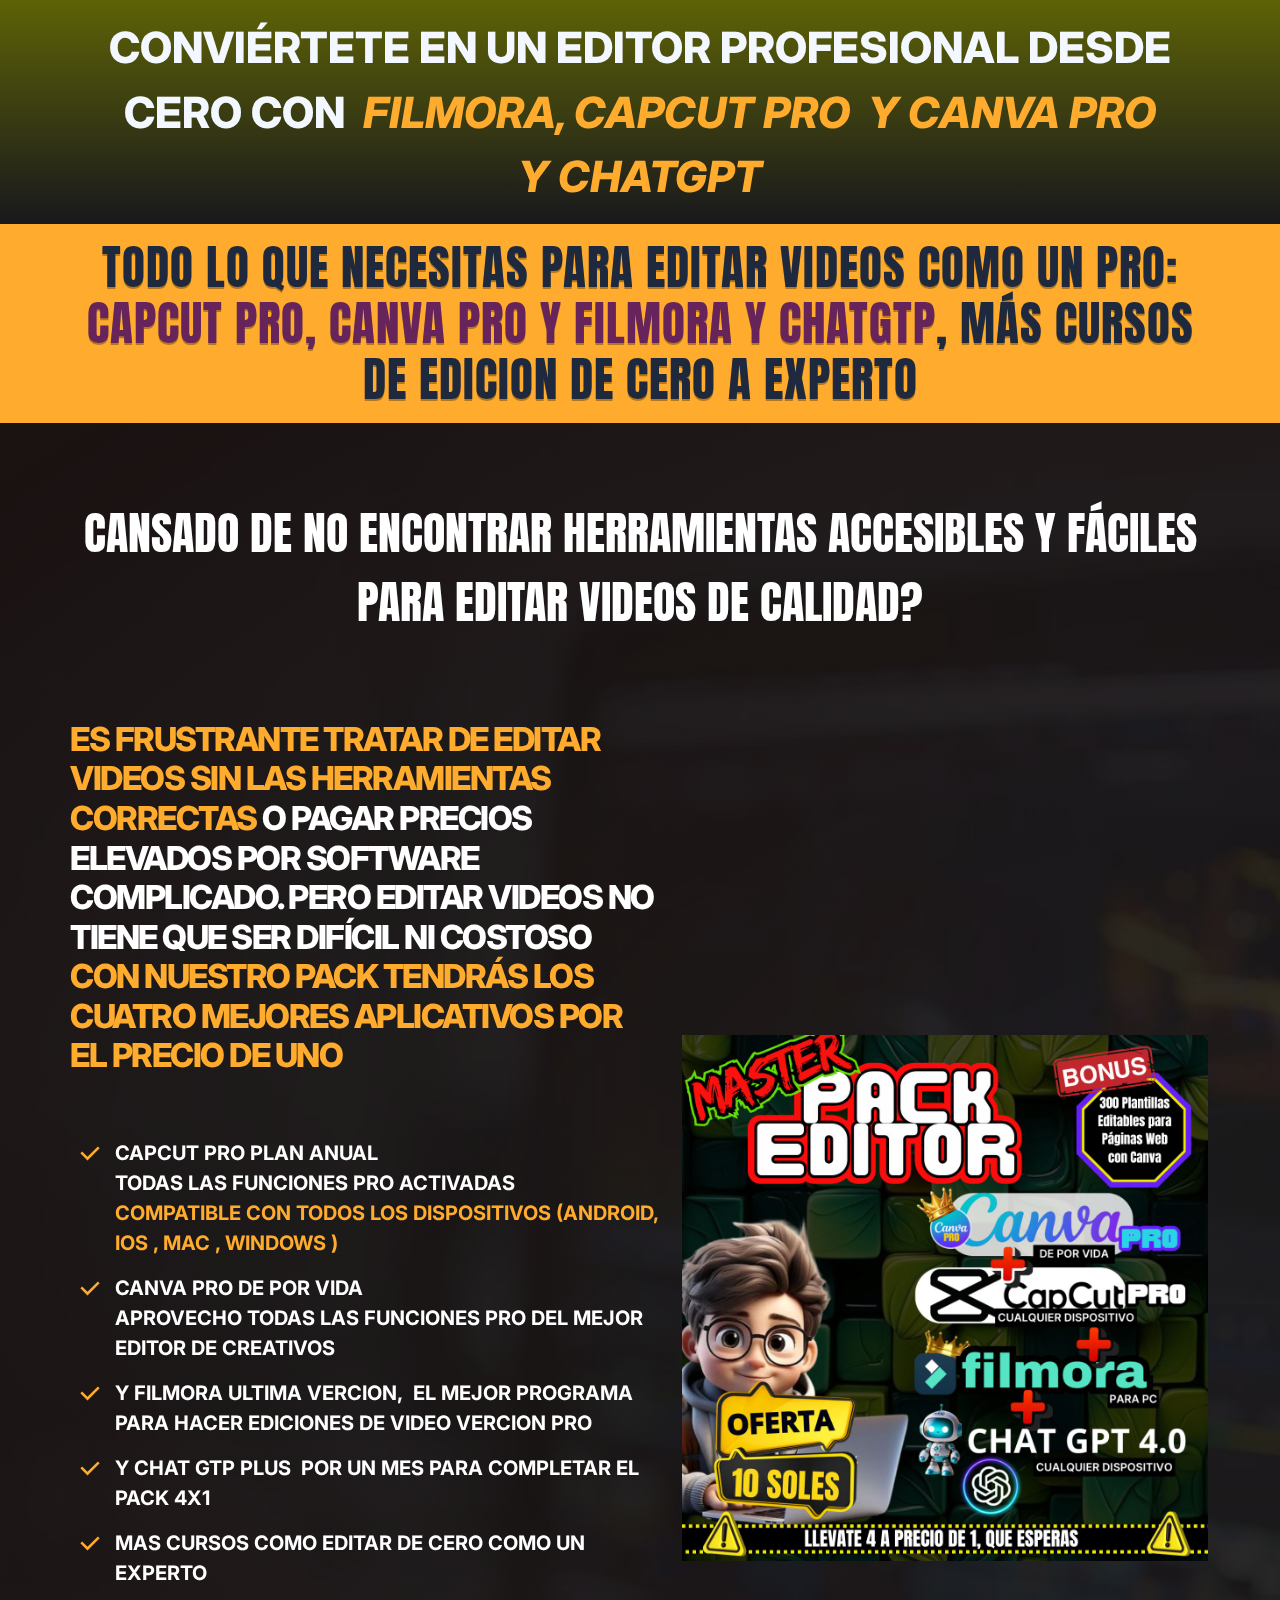
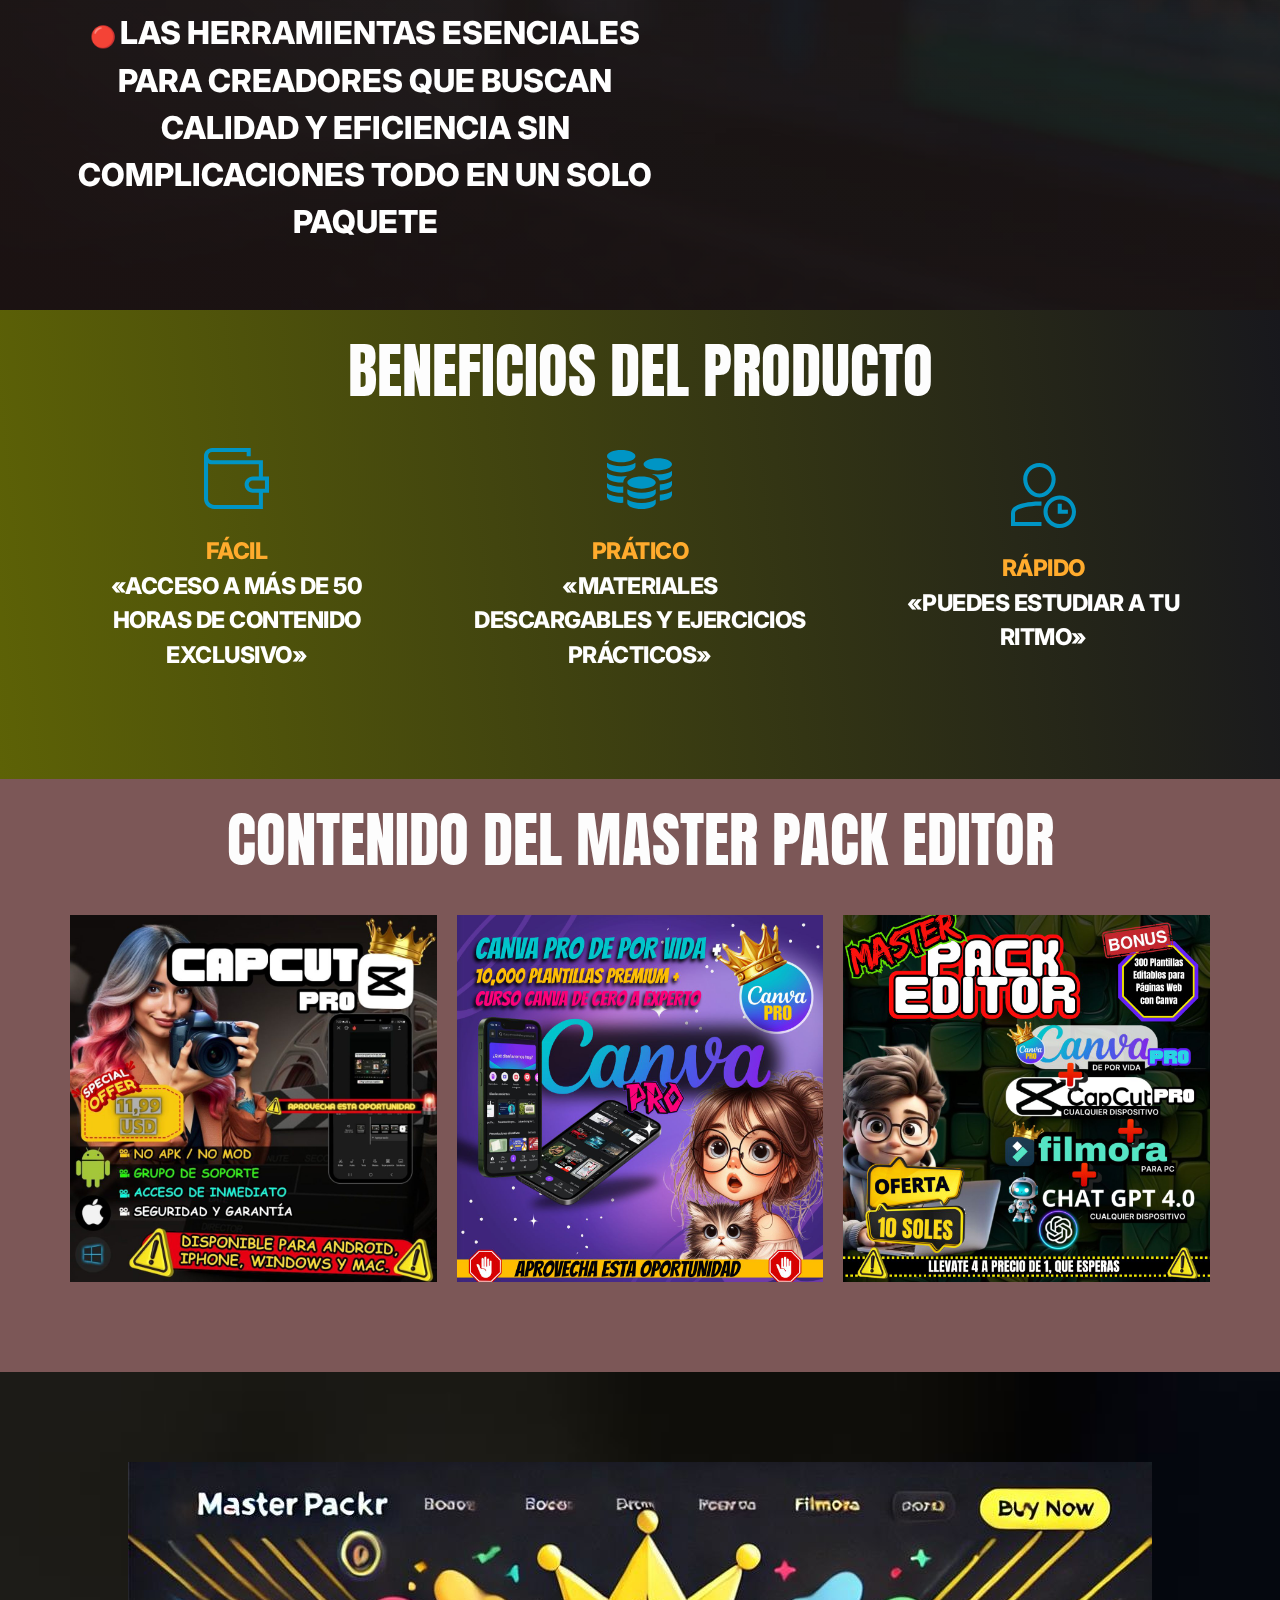
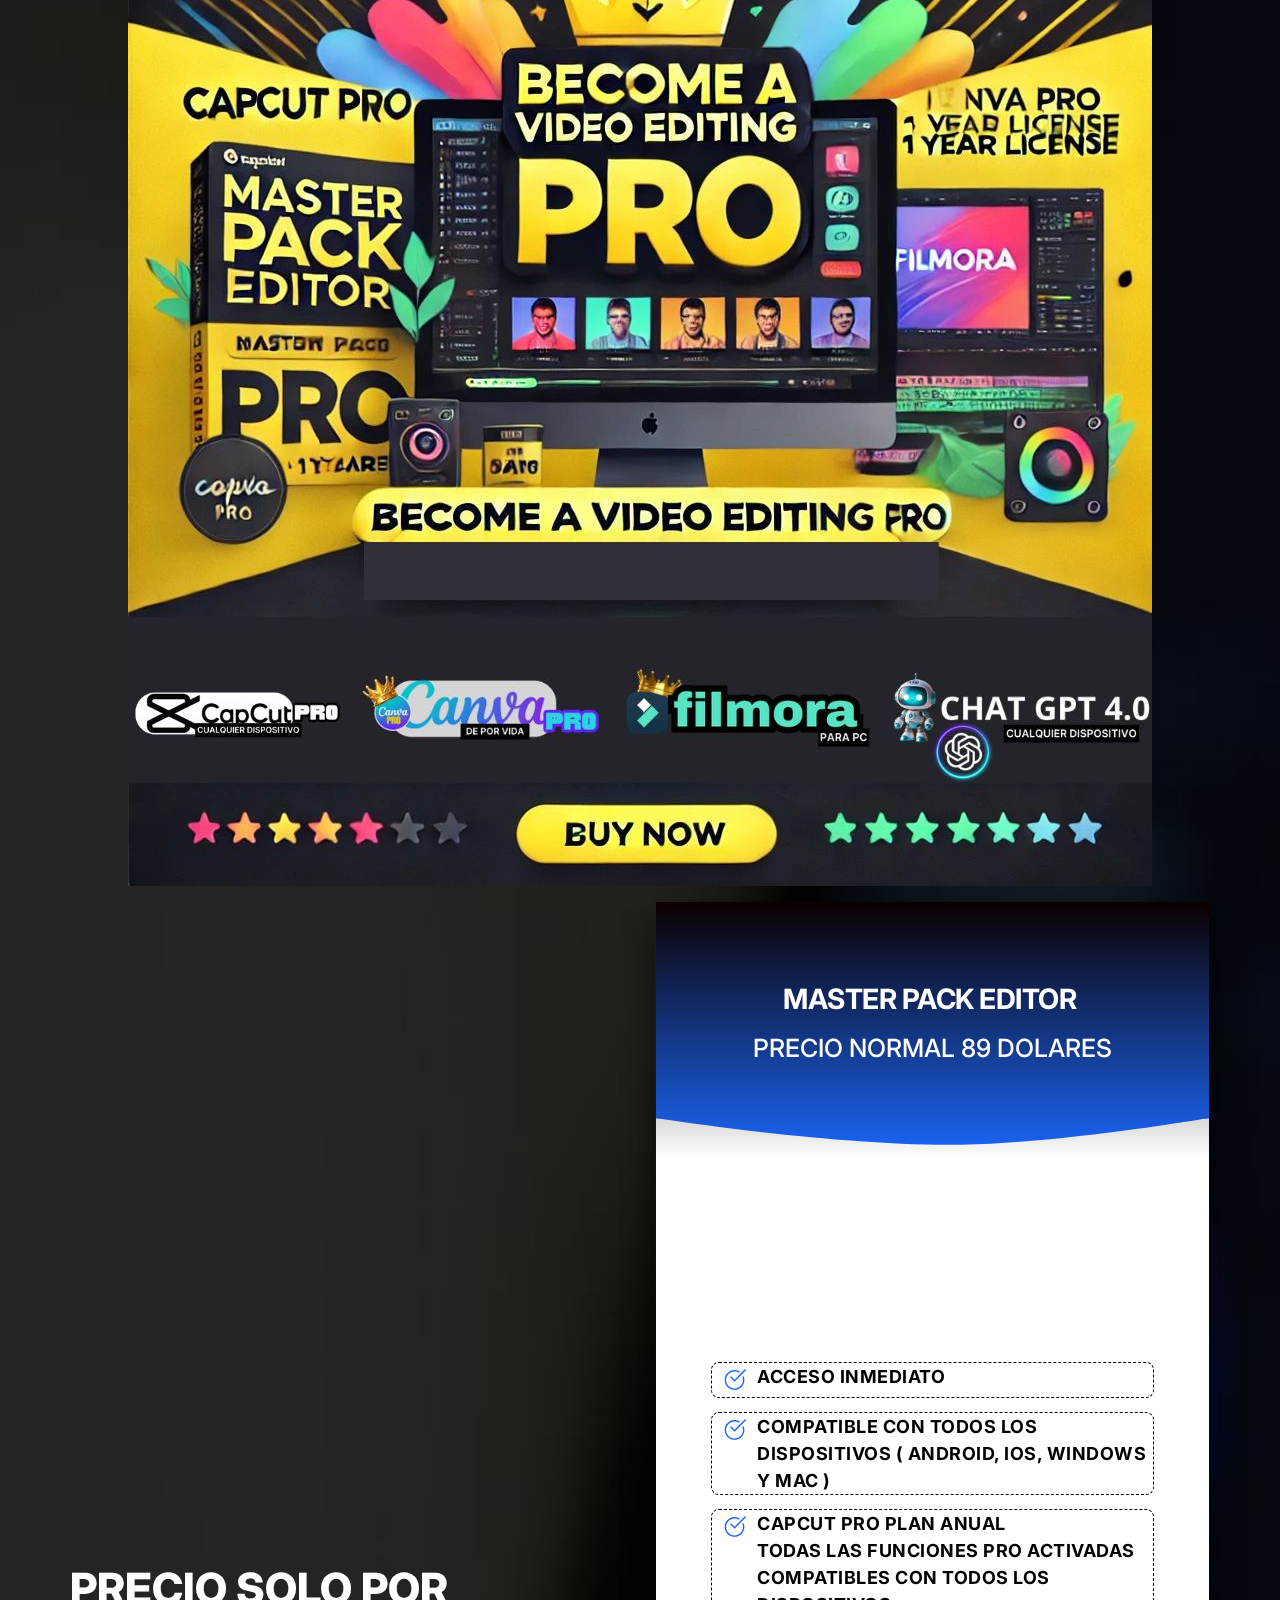
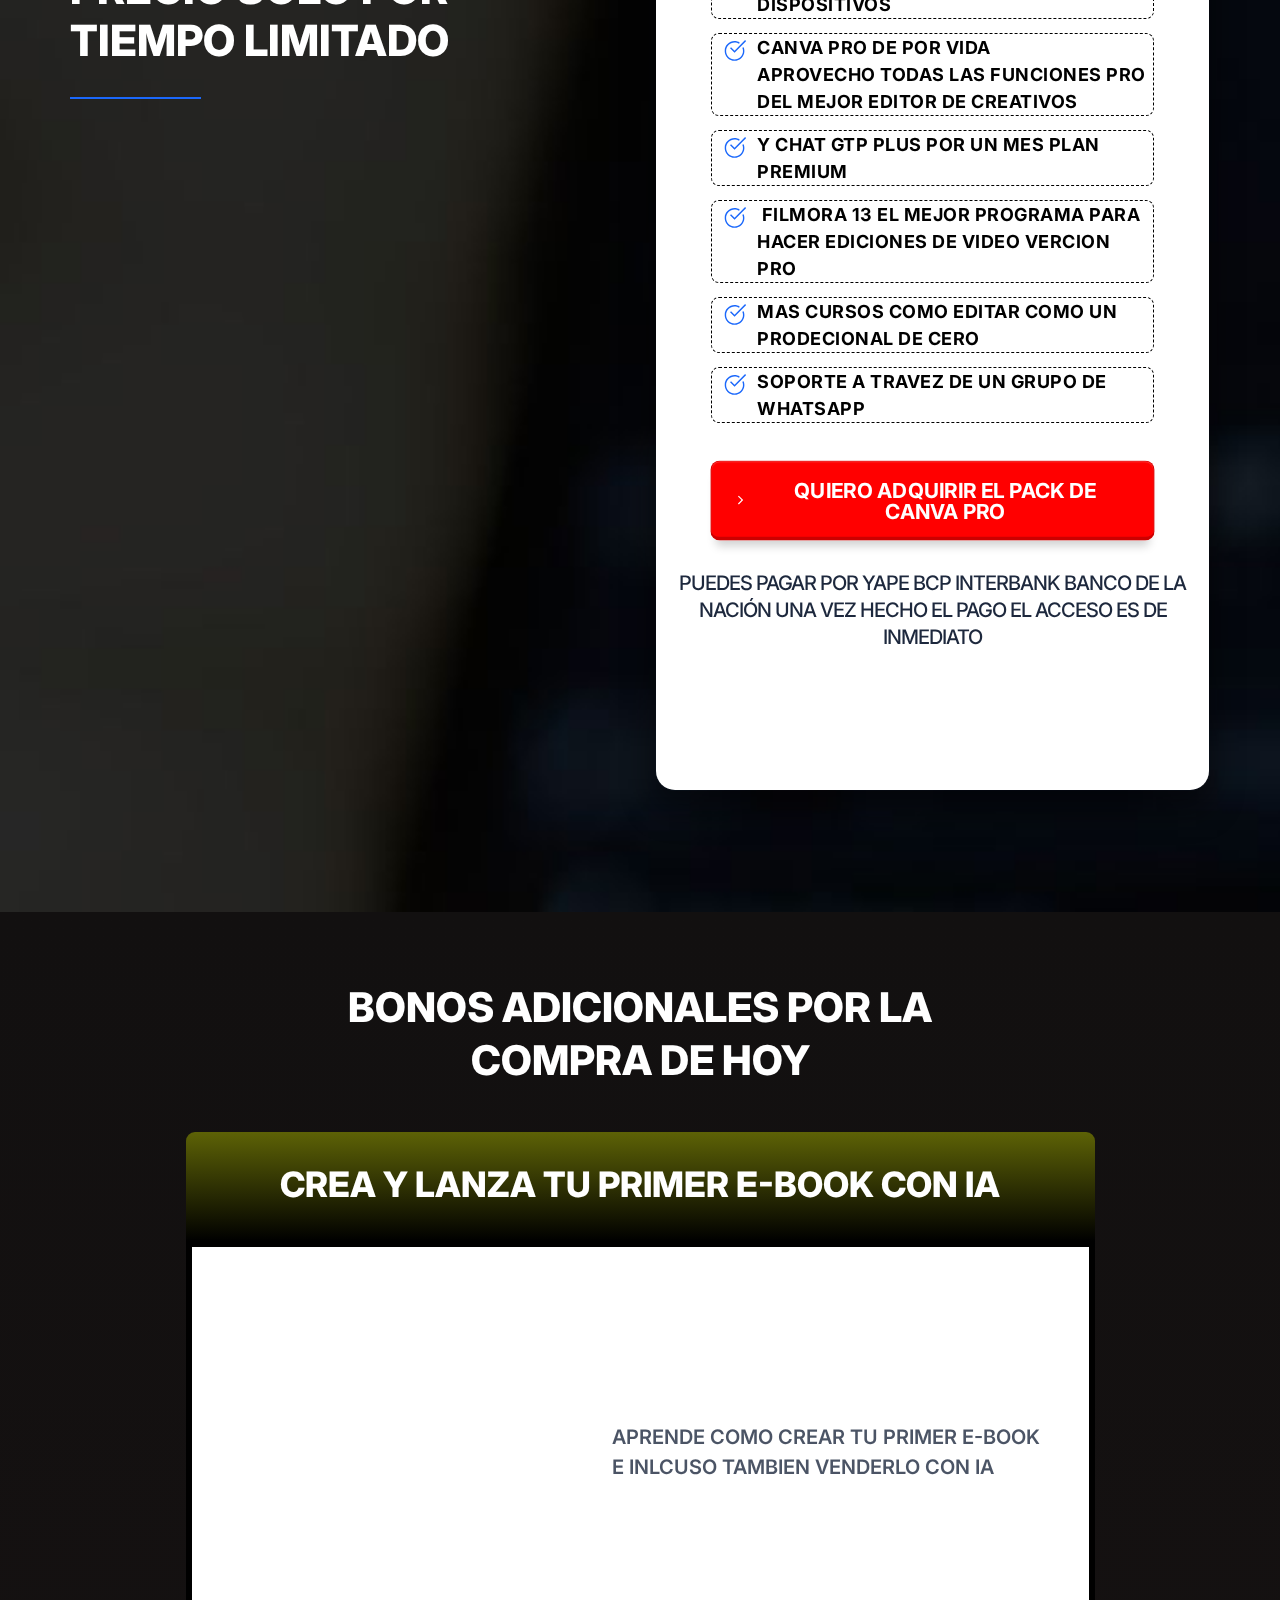
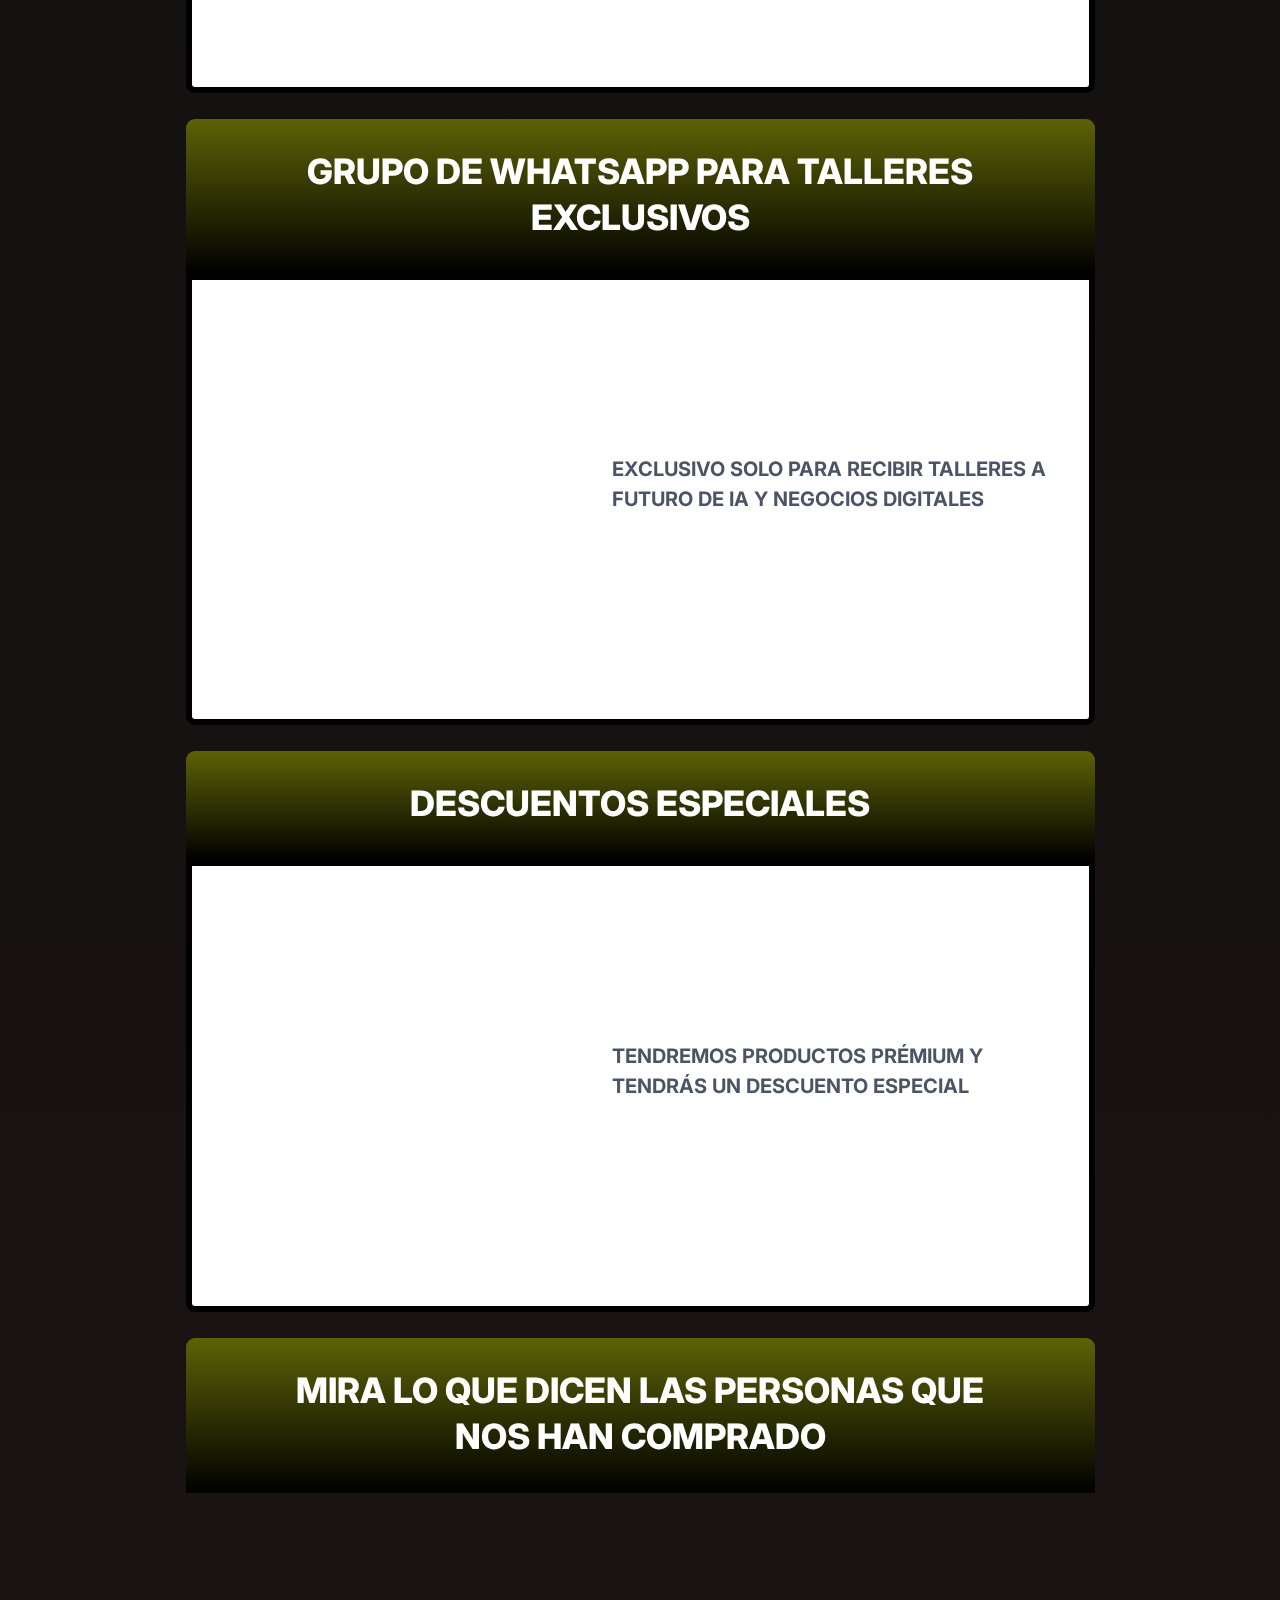
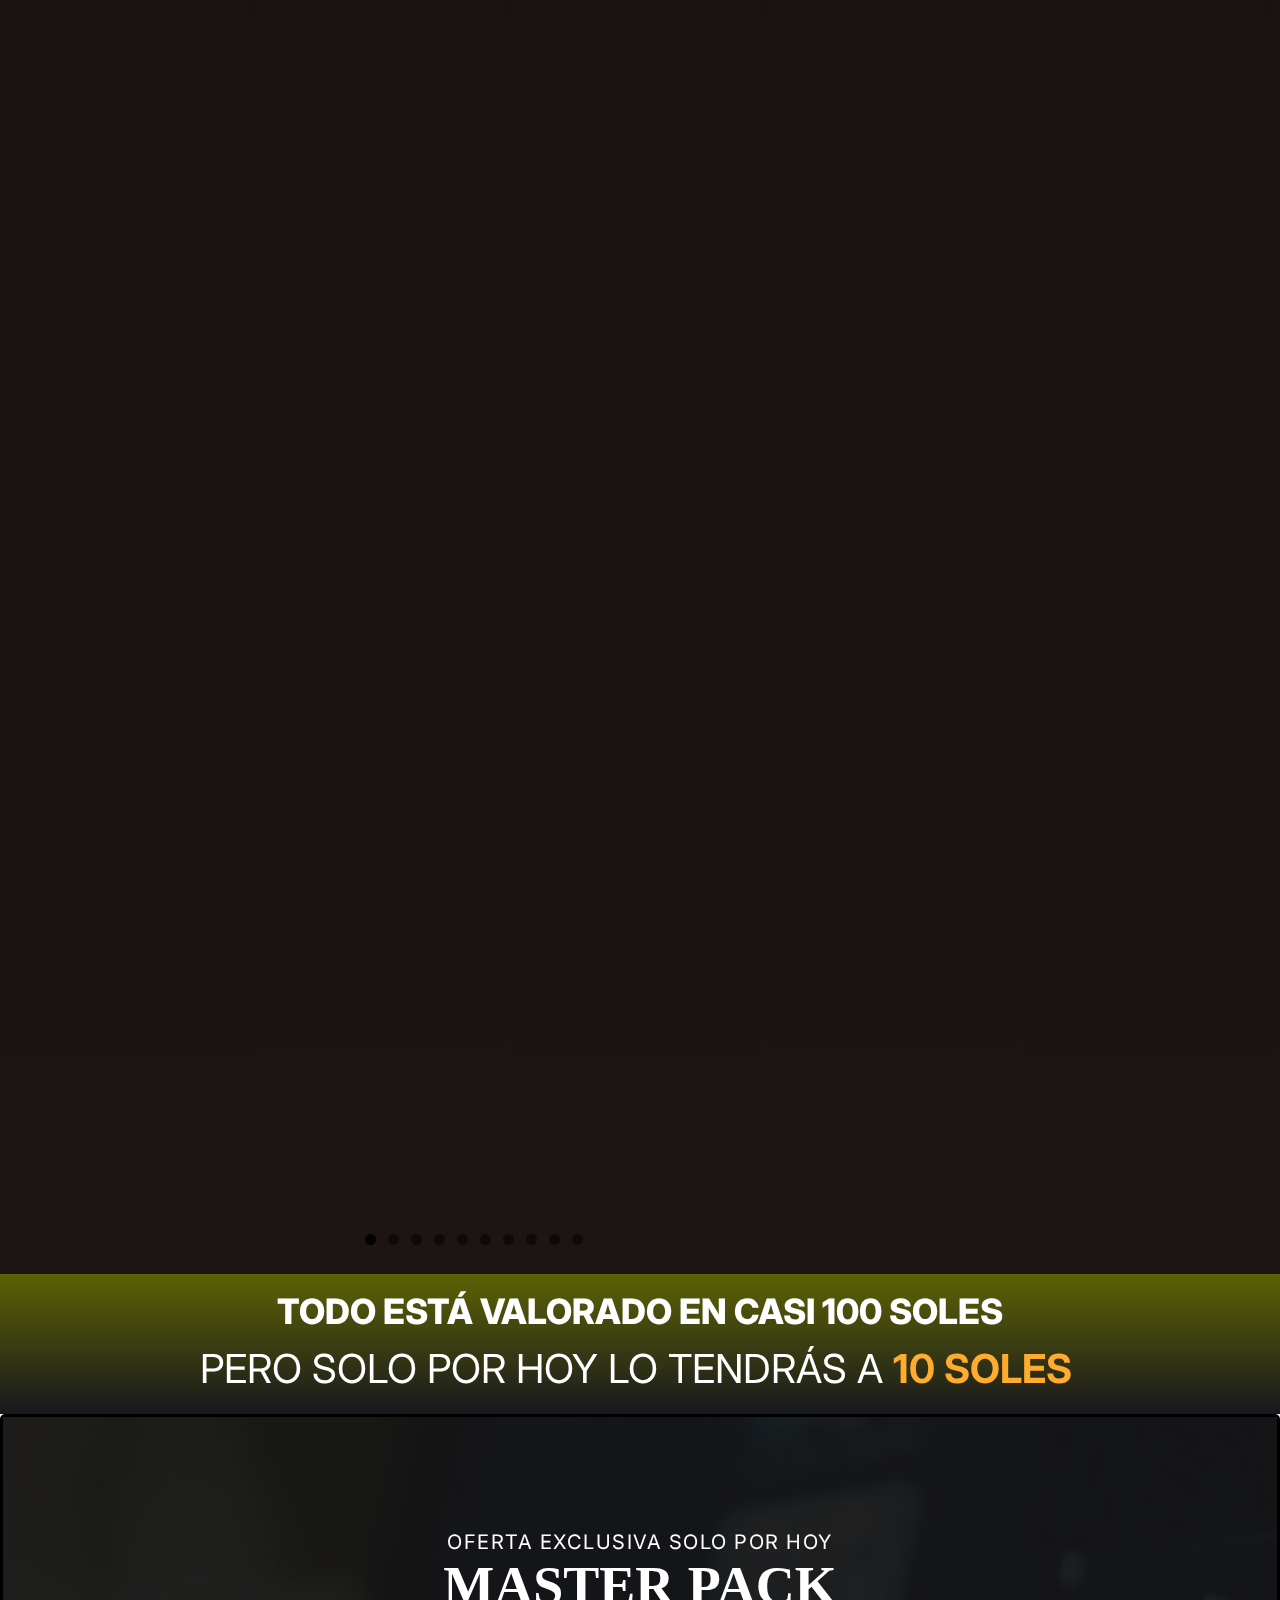
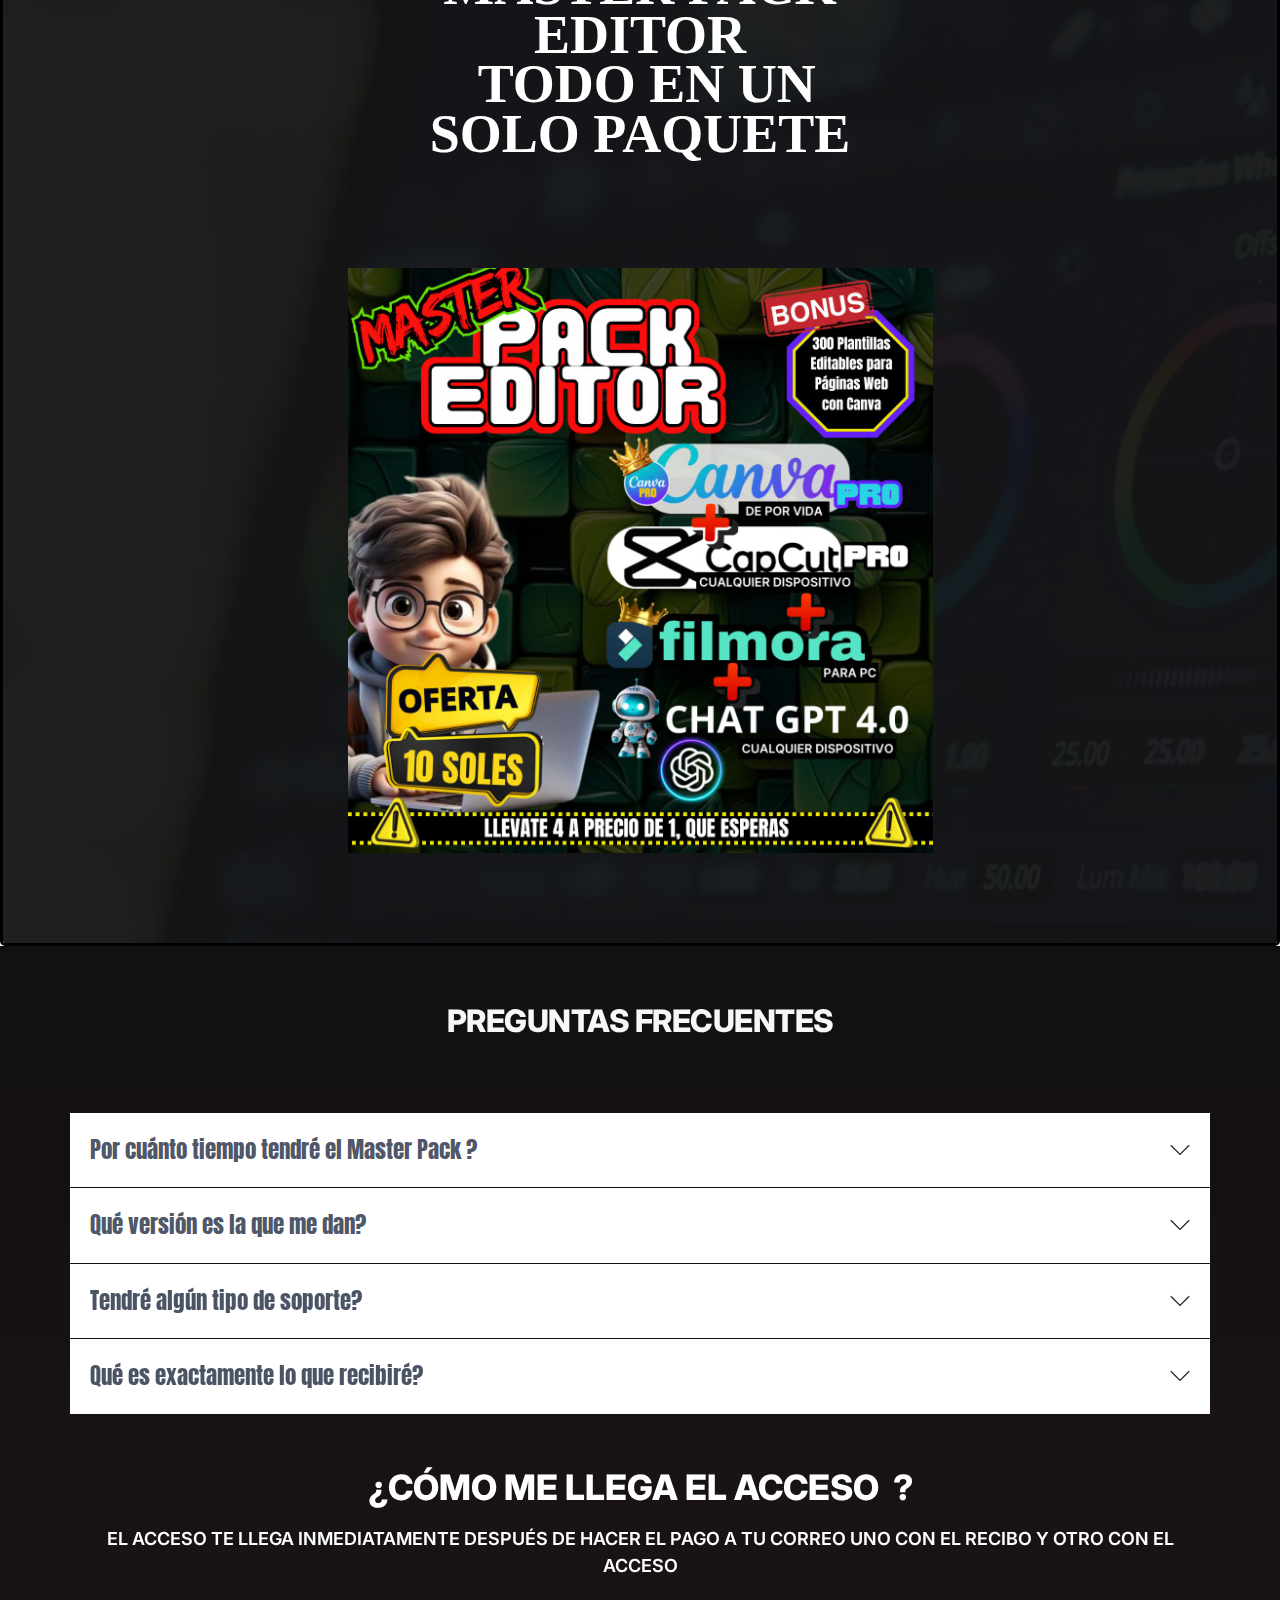
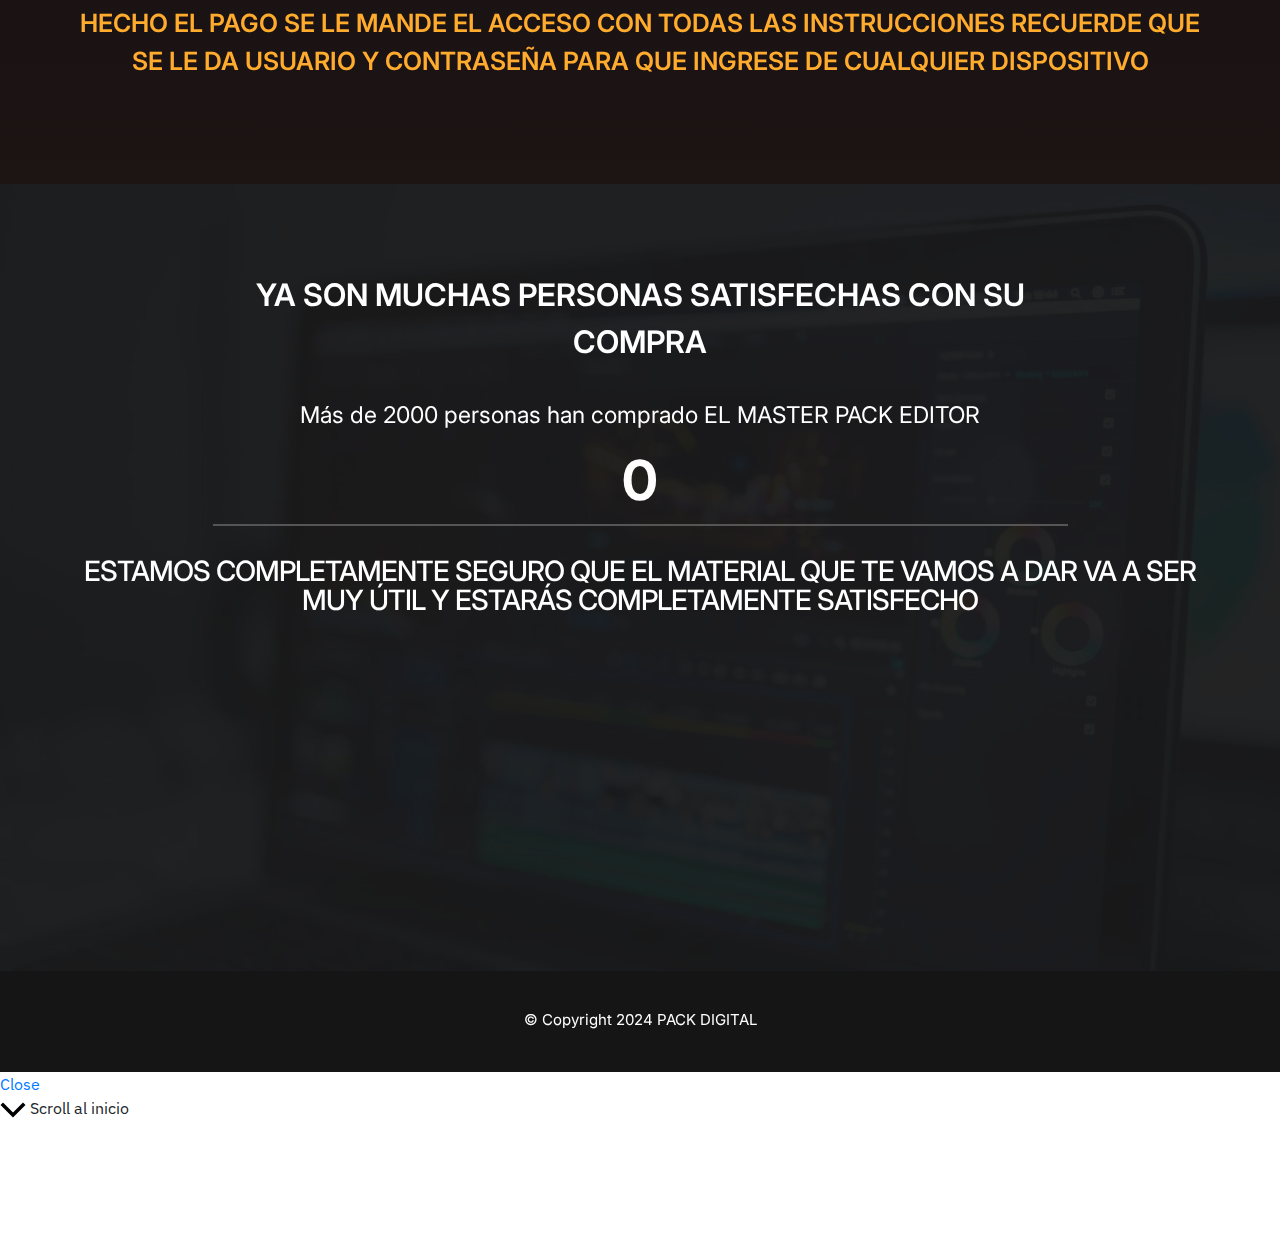
<file: index6752.html>
<HTML>
<!-- Created by HTTrack Website Copier/3.49-2 [XR&CO'2014] -->

<!-- Mirrored from packdigital.click/?p=1999 by HTTrack Website Copier/3.x [XR&CO'2014], Tue, 12 Nov 2024 16:32:44 GMT -->
<!-- Added by HTTrack --><meta http-equiv="content-type" content="text/html;charset=UTF-8" /><!-- /Added by HTTrack -->
<HEAD>
<META HTTP-EQUIV="Content-Type" CONTENT="text/html;charset=UTF-8"><META HTTP-EQUIV="Refresh" CONTENT="0; URL=masterpackeditor-p/index.html"><TITLE>Page has moved</TITLE>
</HEAD>
<BODY>
<A HREF="masterpackeditor-p/index.html"><h3>Click here...</h3></A>
</BODY>
<!-- Created by HTTrack Website Copier/3.49-2 [XR&CO'2014] -->

<!-- Mirrored from packdigital.click/?p=1999 by HTTrack Website Copier/3.x [XR&CO'2014], Tue, 12 Nov 2024 16:32:44 GMT -->
</HTML>
</file>
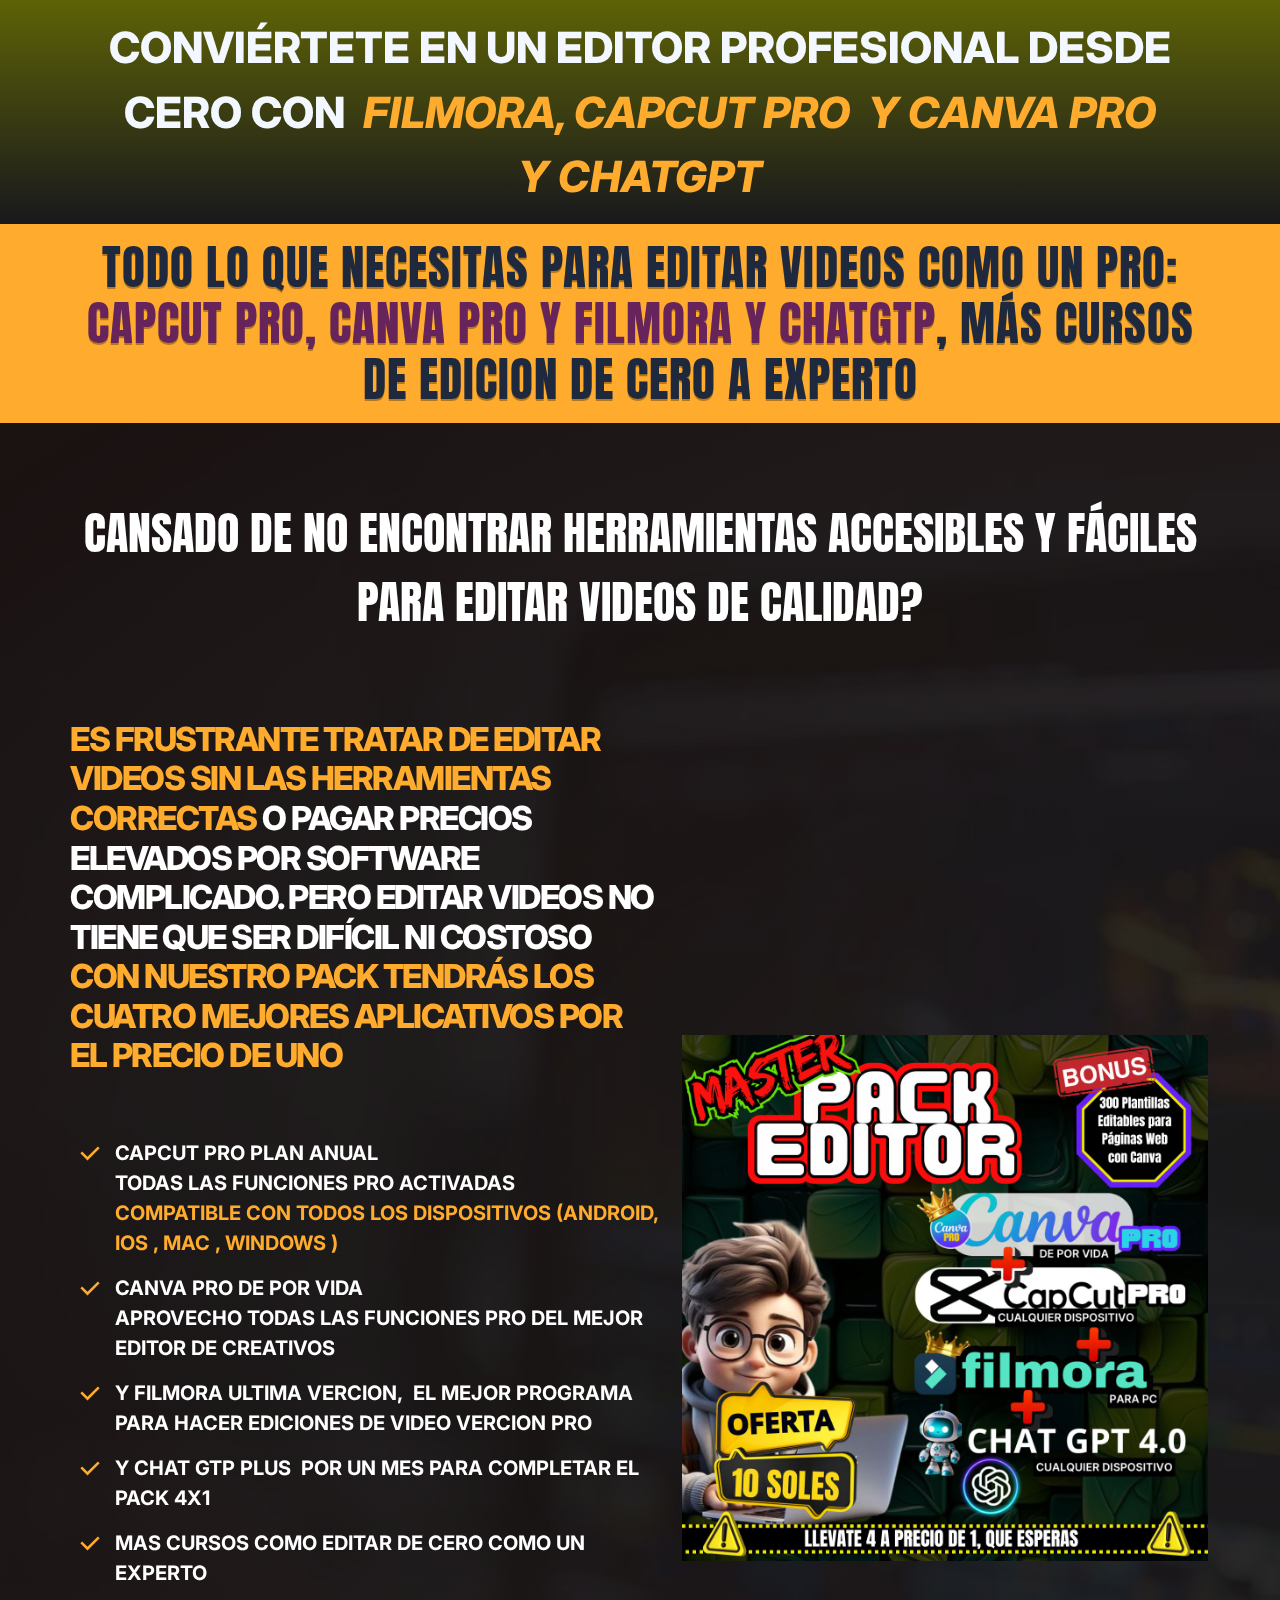
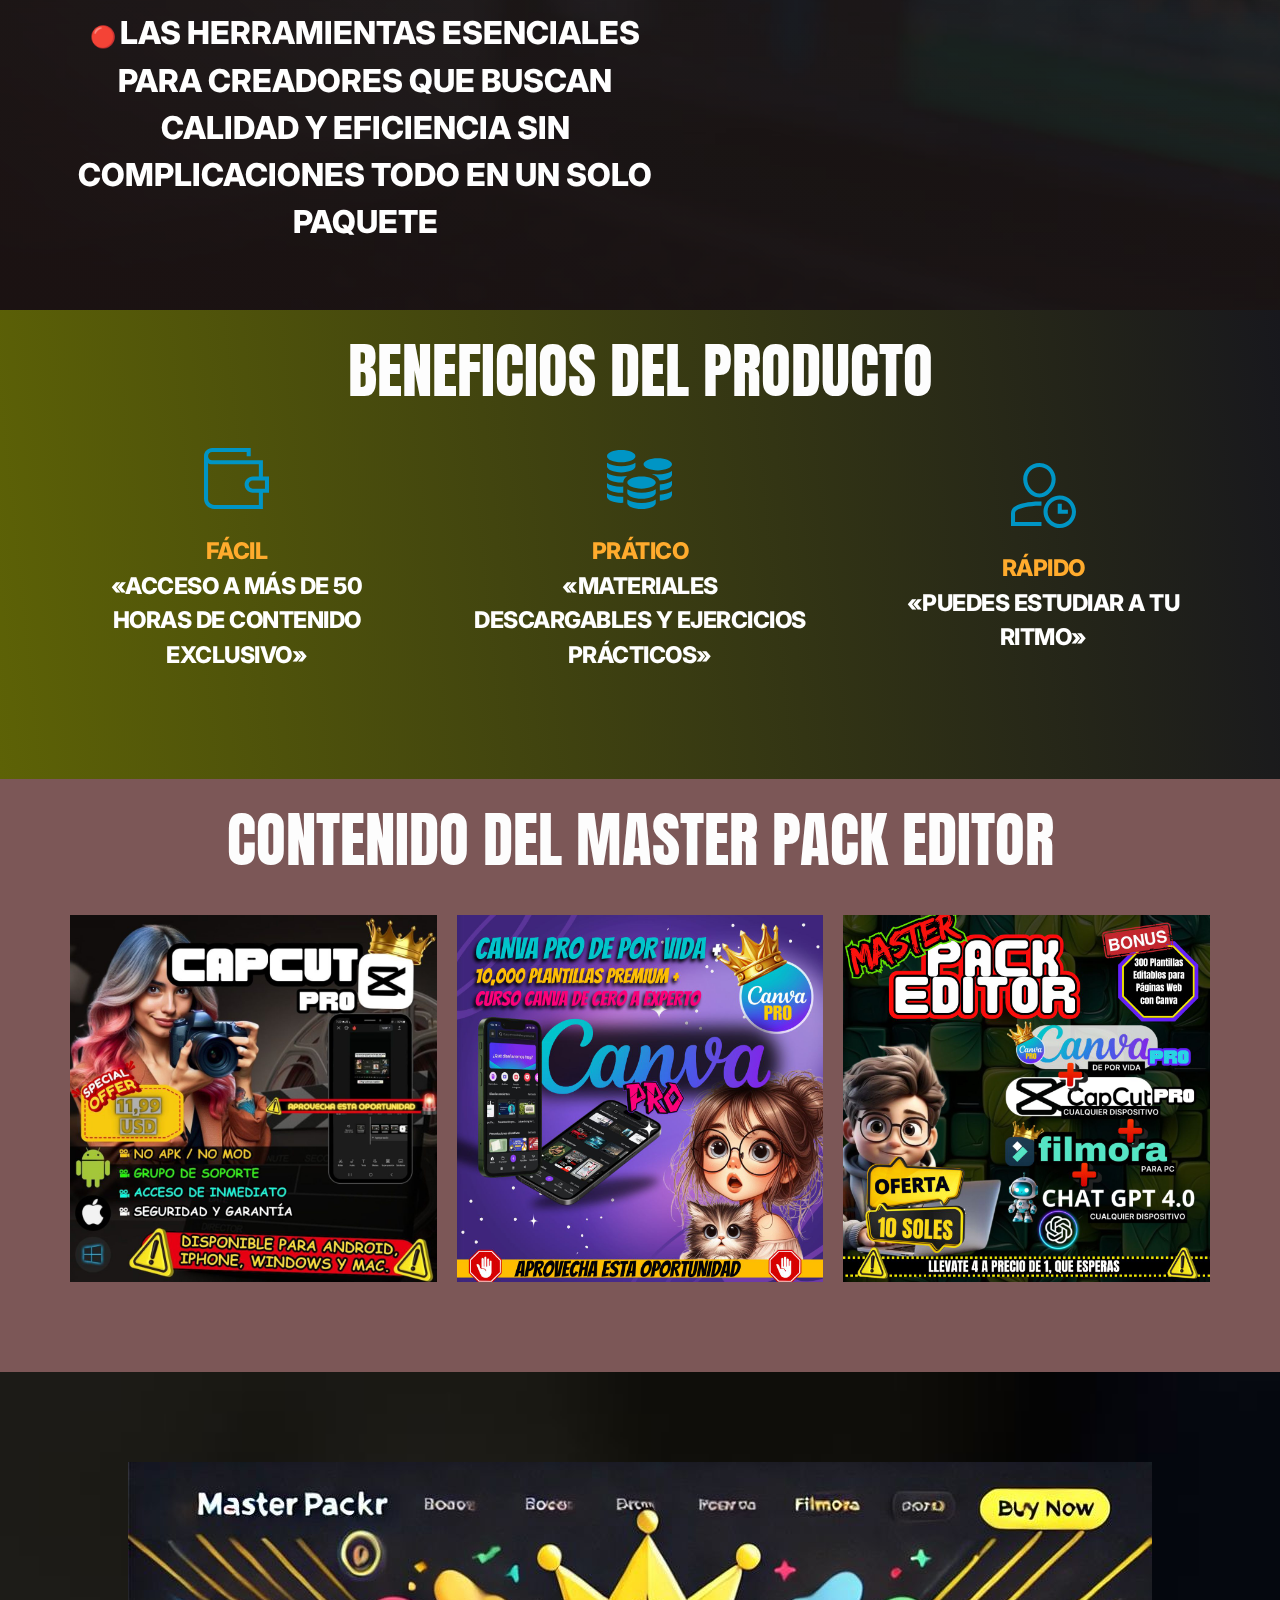
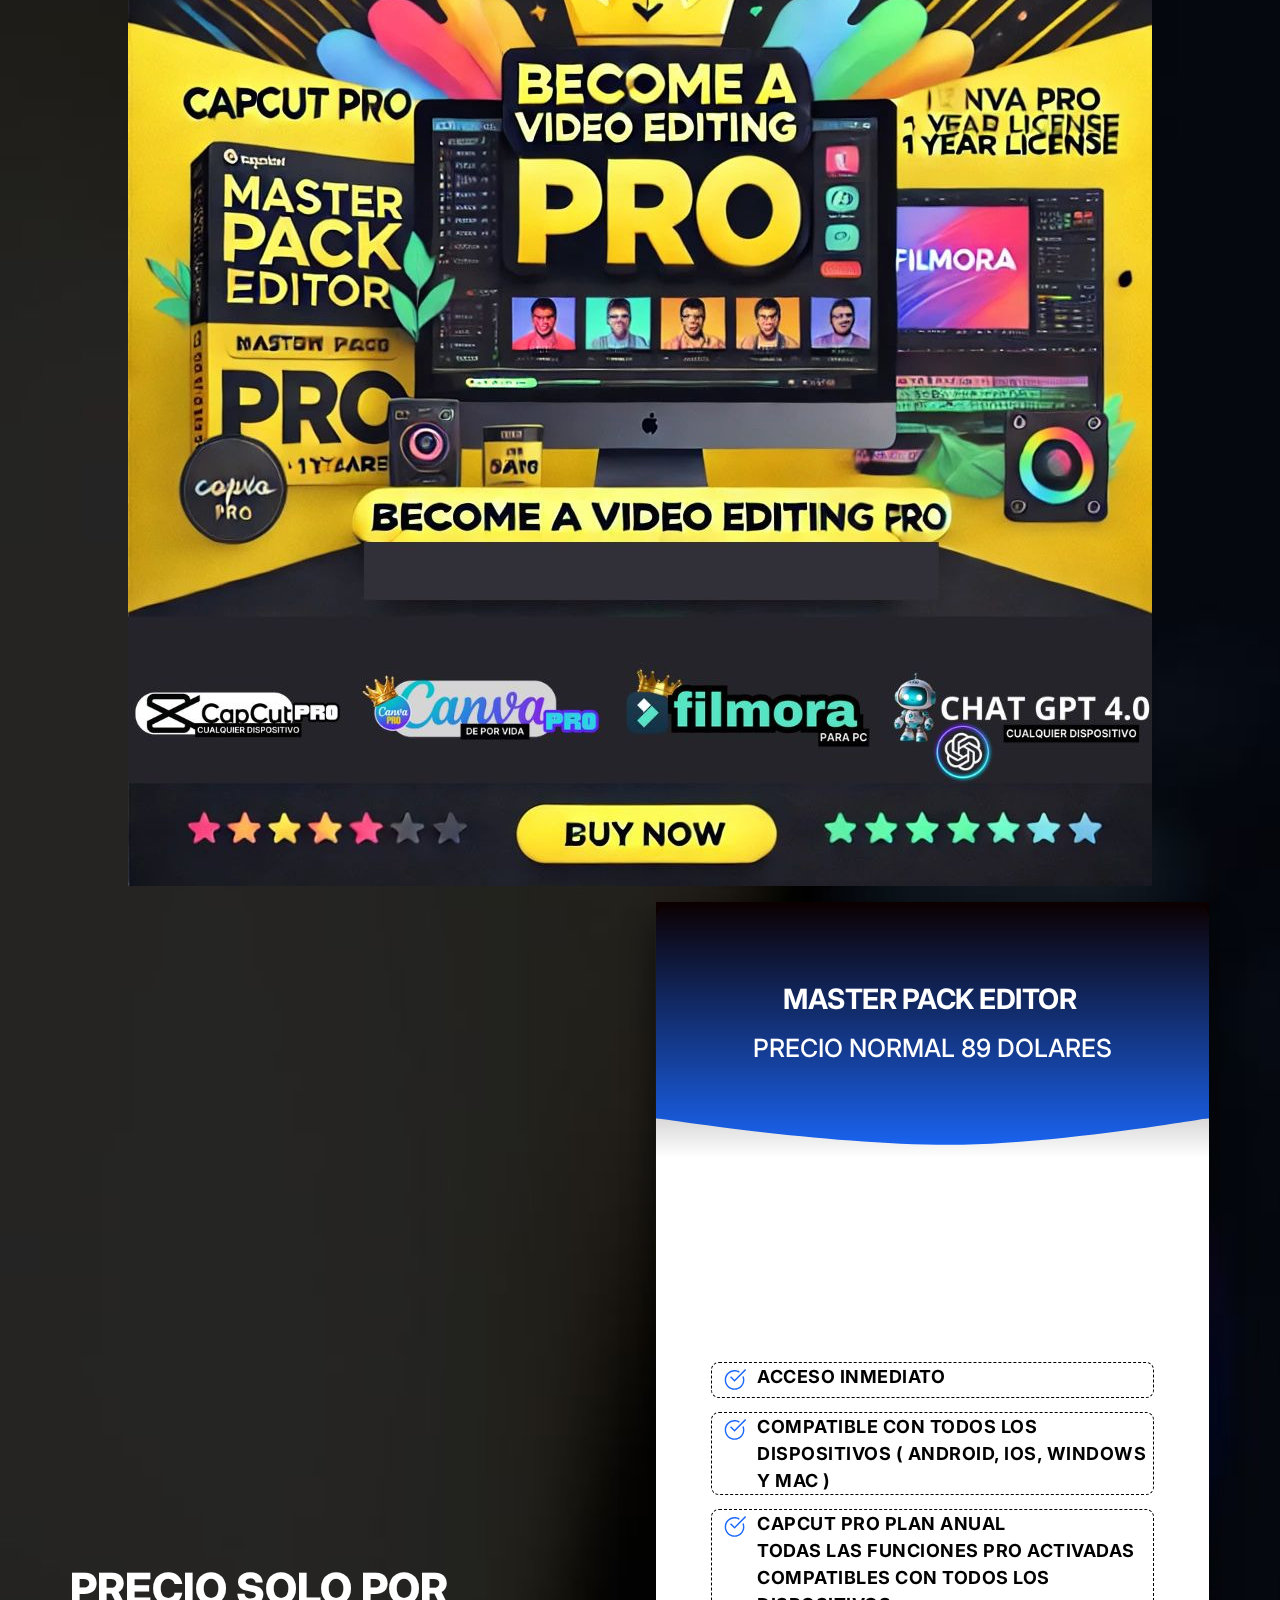
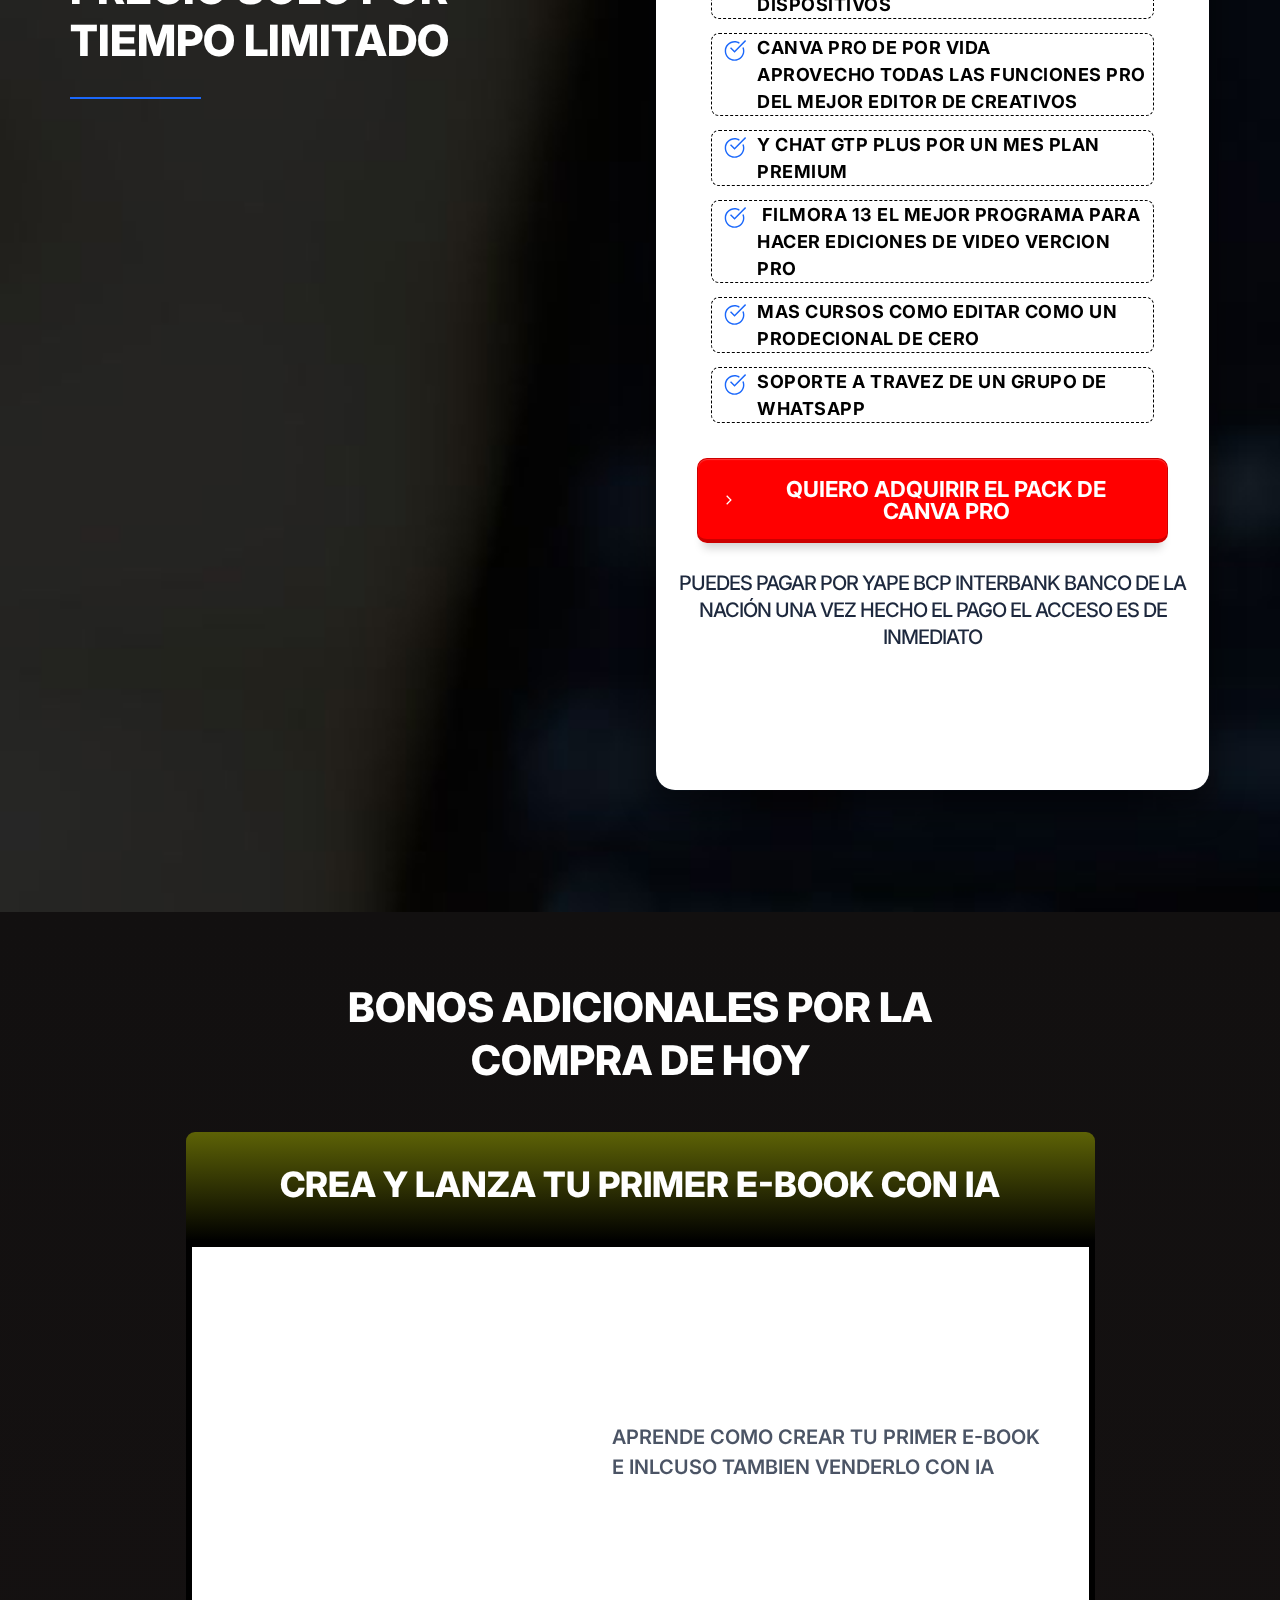
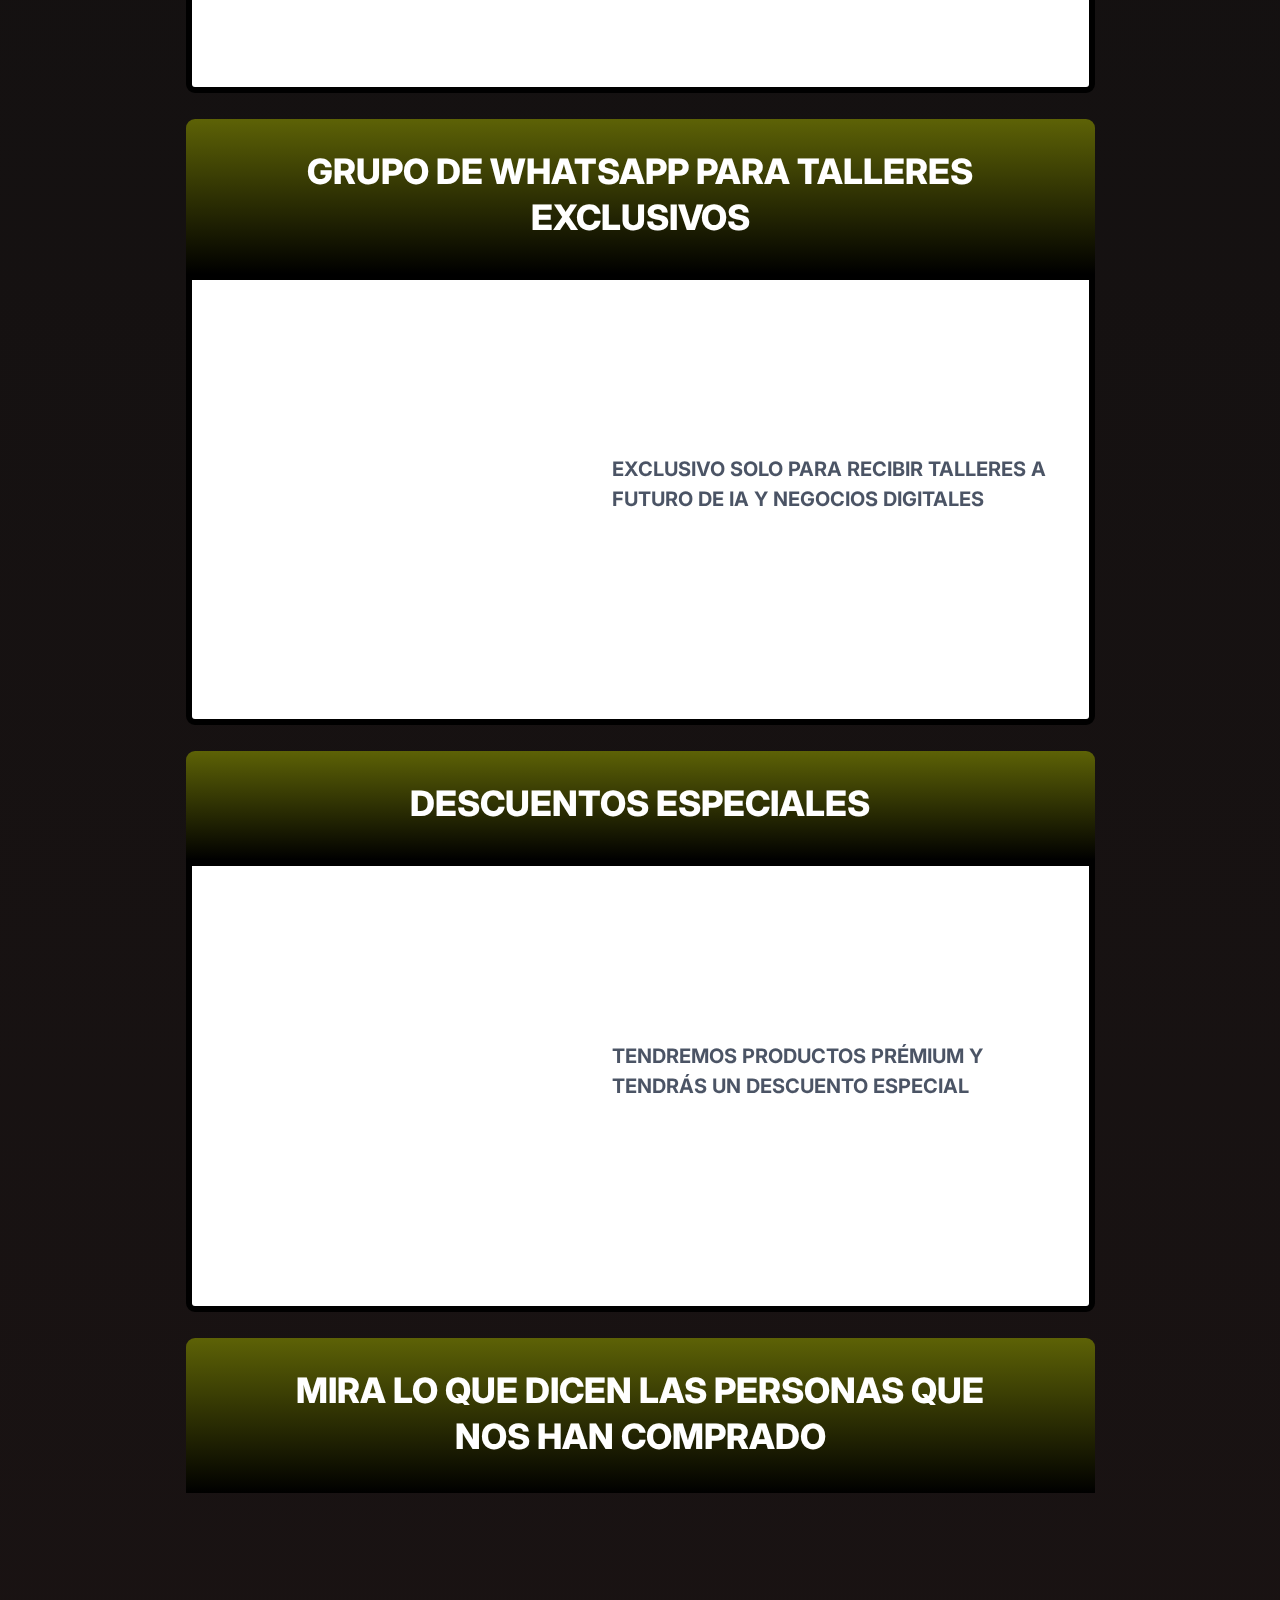
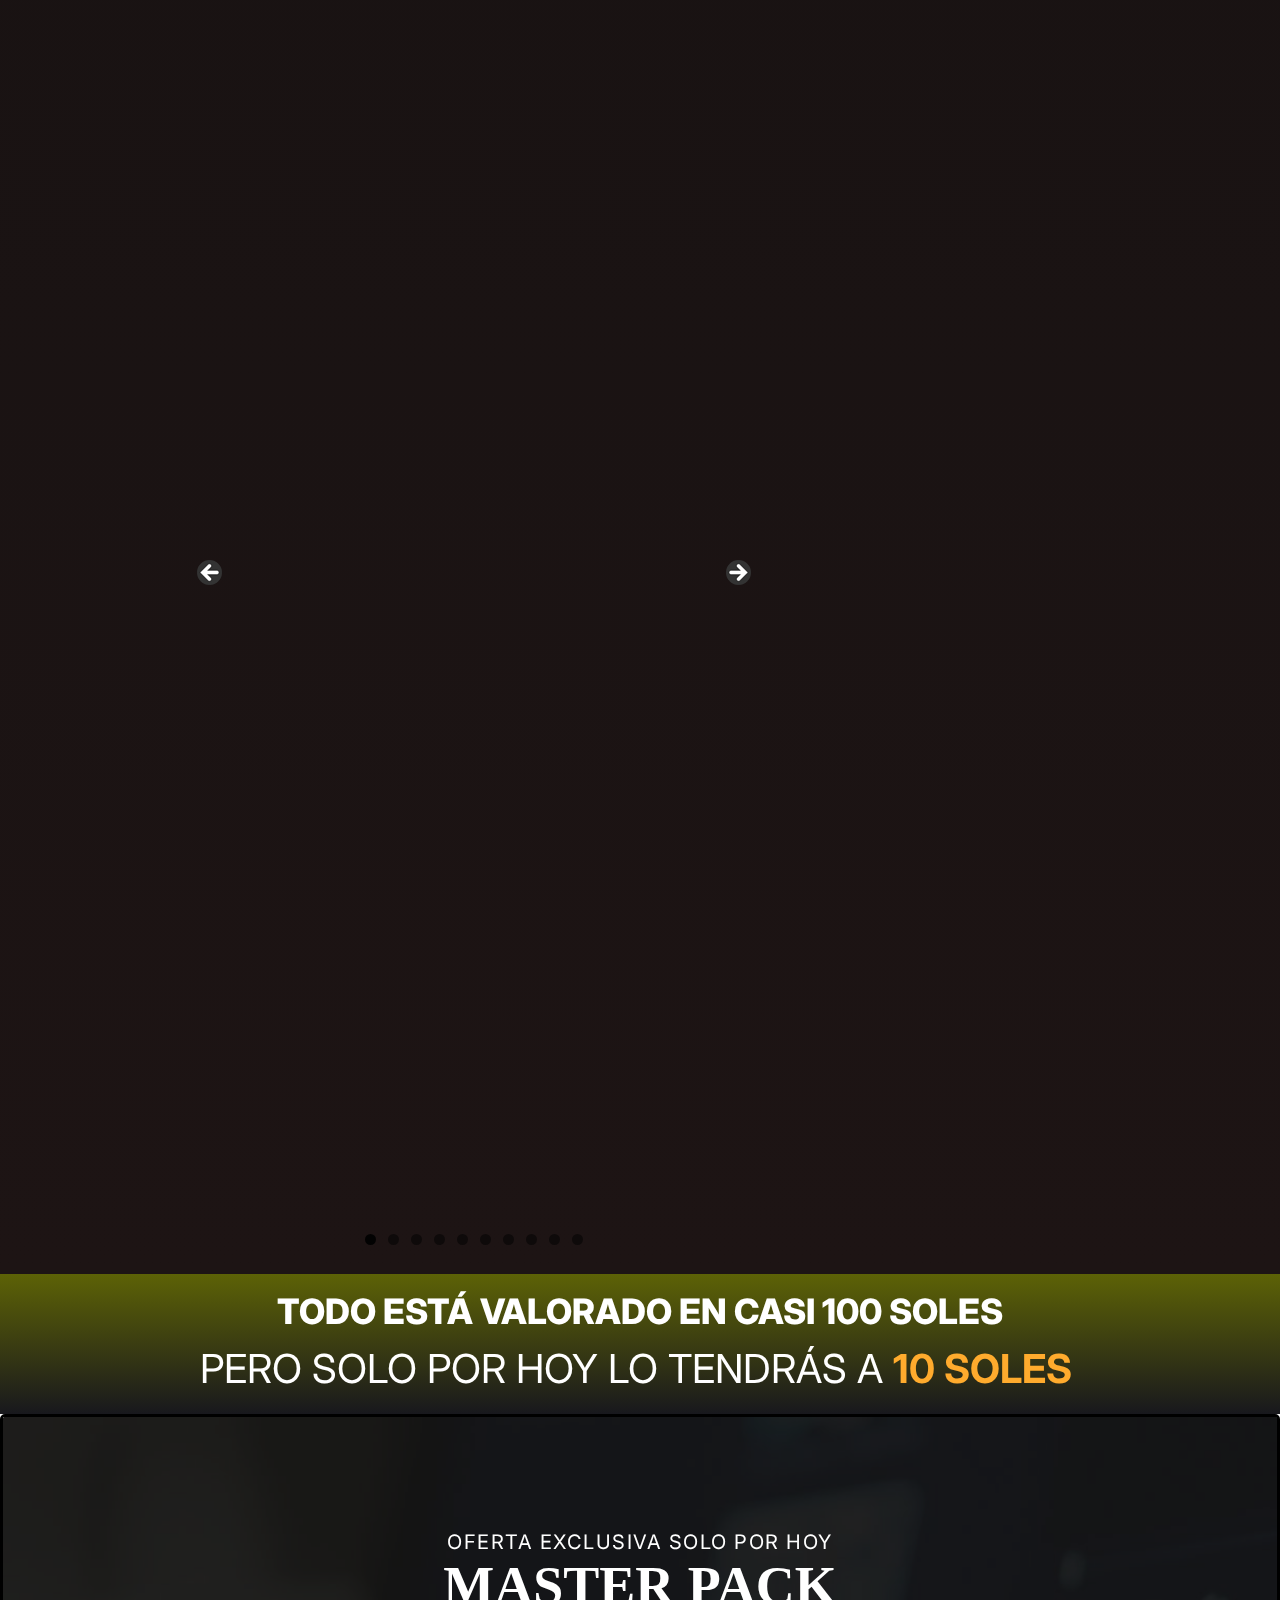
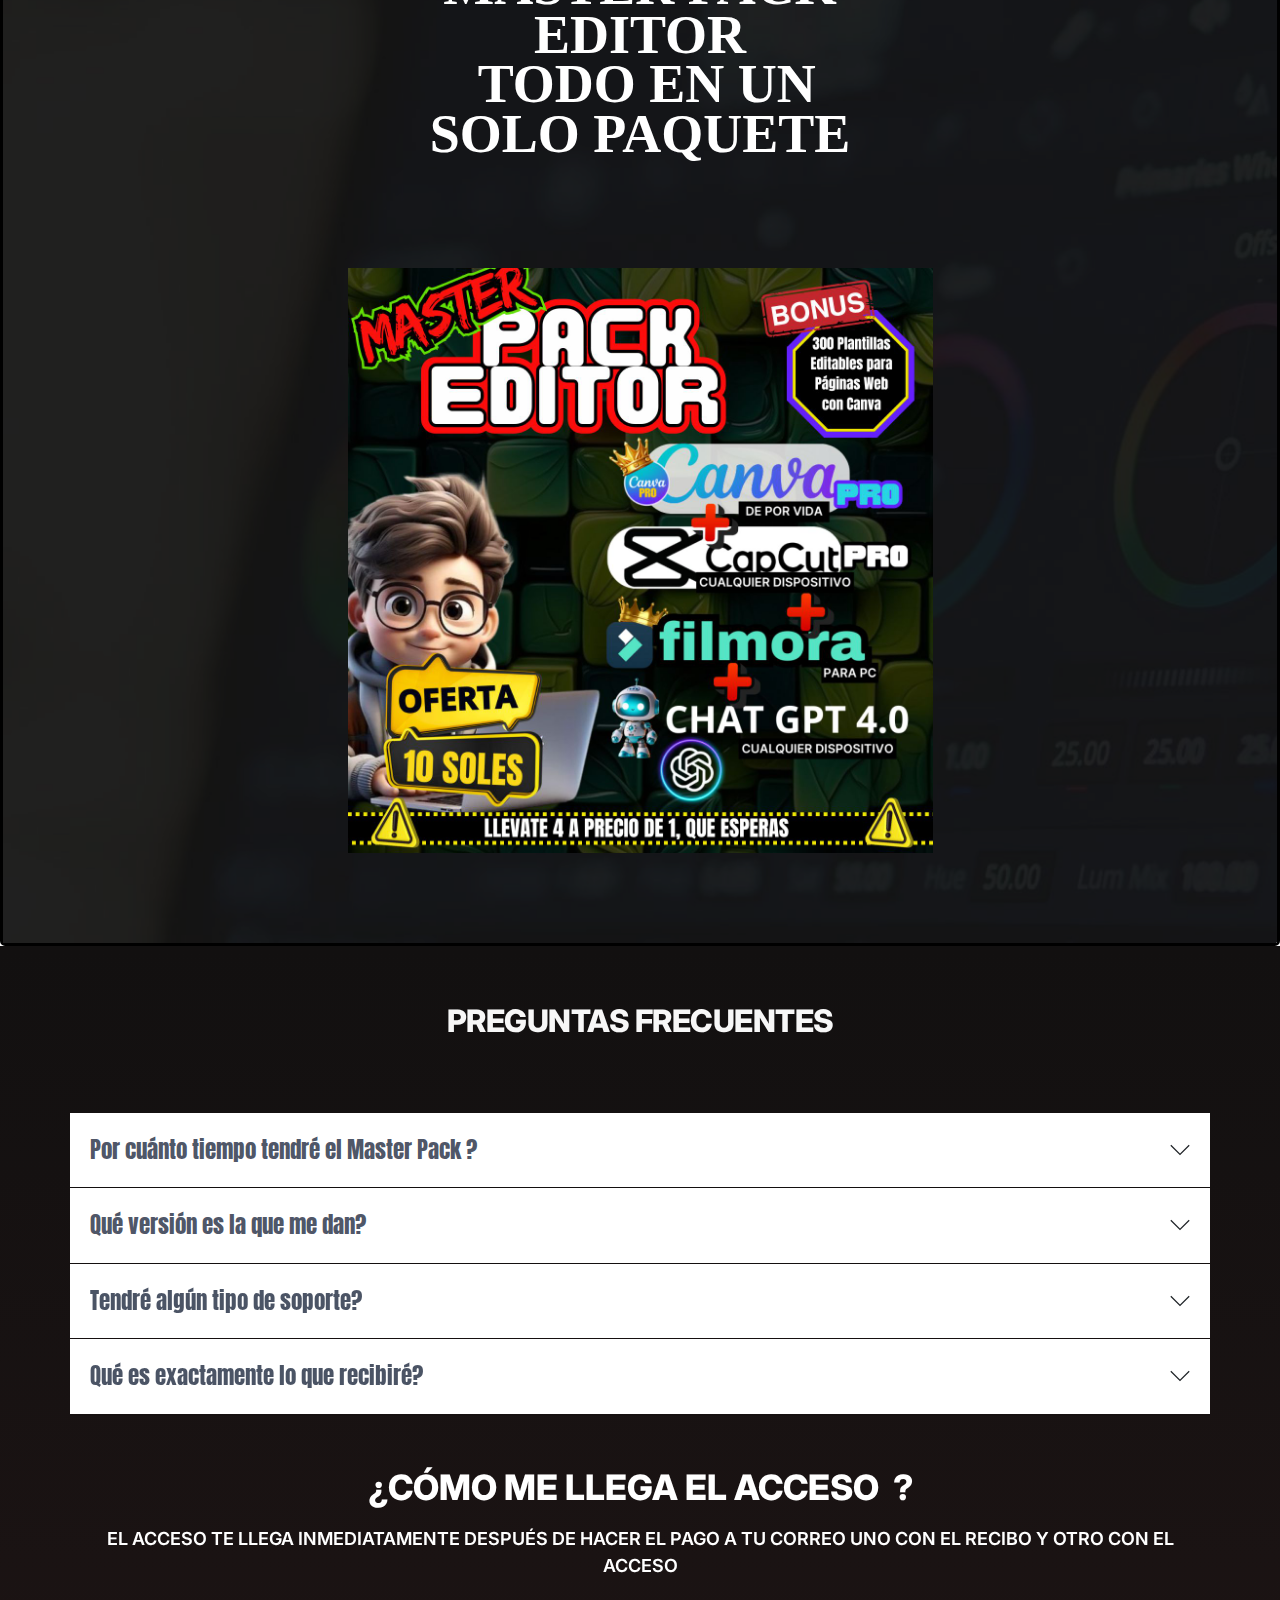
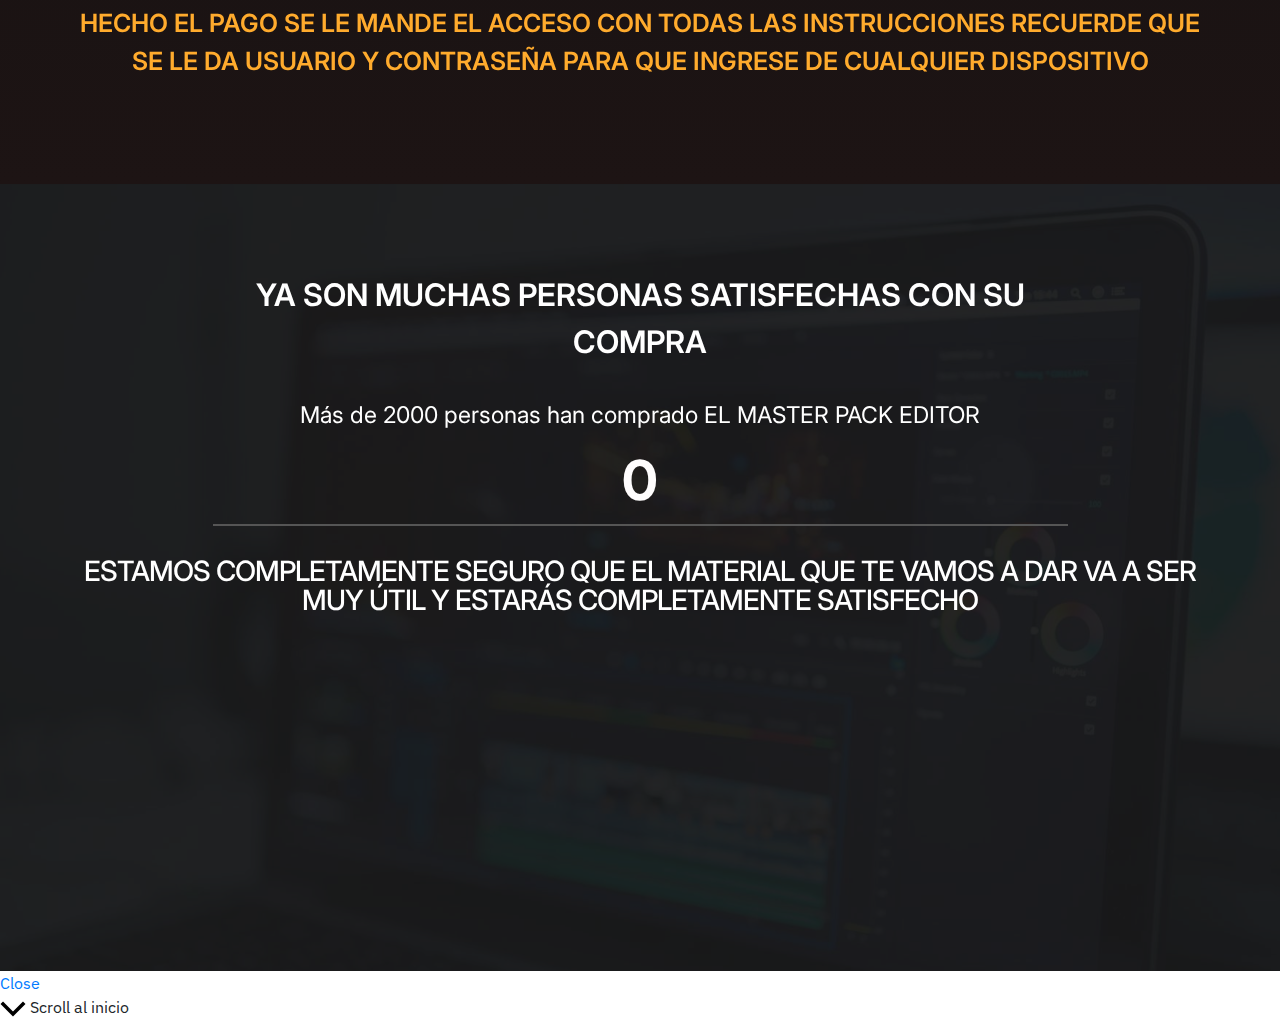
<file: masterpackeditor-p.html>
<!DOCTYPE html>
<html lang="es" class="no-js no-svg" data-op3-support="no-js no-svg no-webp no-avif">

<!-- Mirrored from packdigital.click/masterpackeditor-p by HTTrack Website Copier/3.x [XR&CO'2014], Tue, 12 Nov 2024 16:32:32 GMT -->
<!-- Added by HTTrack --><meta http-equiv="content-type" content="text/html;charset=UTF-8" /><!-- /Added by HTTrack -->
<head>
    <meta charset="UTF-8">
    <meta name="viewport" content="width=device-width, initial-scale=1">
    <link rel="profile" href="http://gmpg.org/xfn/11">
    <meta name='robots' content='index, follow, max-image-preview:large, max-snippet:-1, max-video-preview:-1' />

	<!-- This site is optimized with the Yoast SEO plugin v23.4 - https://yoast.com/wordpress/plugins/seo/ -->
	<title>MASTERPACKEDITOR-P - packdigital.click</title><link rel="stylesheet" href="https://fonts.googleapis.com/css?family=Anton%3A400%7CIBM%20Plex%20Sans%3A400%7CInter%3A400%2C500%2C600%2C700%2C800&amp;display=swap" />
	<link rel="canonical" href="masterpackeditor-p/index.html" />
	<meta property="og:locale" content="es_ES" />
	<meta property="og:type" content="article" />
	<meta property="og:title" content="MASTERPACKEDITOR-P - packdigital.click" />
	<meta property="og:description" content="Conviértete en un editor profesional desde cero CON&nbsp; FILMORA, CAPCUT PRO&nbsp; Y CANVA PRO y&nbsp;chatgpt Todo lo que necesitas para editar videos como un PRO: CapCut Pro, Canva Pro y Filmora y chatgtp, más cursos de edicion de cero a experto Cansado de no encontrar herramientas accesibles y fáciles para editar videos de calidad? Es [&hellip;]" />
	<meta property="og:url" content="masterpackeditor-p/index.html" />
	<meta property="og:site_name" content="packdigital.click" />
	<meta property="article:modified_time" content="2024-11-09T21:13:52+00:00" />
	<meta property="og:image" content="wp-content/uploads/2024/11/filmora-1.jpg" />
	<meta name="twitter:card" content="summary_large_image" />
	<meta name="twitter:label1" content="Tiempo de lectura" />
	<meta name="twitter:data1" content="3 minutos" />
	<script type="application/ld+json" class="yoast-schema-graph">{"@context":"https://schema.org","@graph":[{"@type":"WebPage","@id":"https://packdigital.click/masterpackeditor-p/","url":"https://packdigital.click/masterpackeditor-p/","name":"MASTERPACKEDITOR-P - packdigital.click","isPartOf":{"@id":"https://packdigital.click/#website"},"primaryImageOfPage":{"@id":"https://packdigital.click/masterpackeditor-p/#primaryimage"},"image":{"@id":"https://packdigital.click/masterpackeditor-p/#primaryimage"},"thumbnailUrl":"https://packdigital.click/wp-content/uploads/2024/11/filmora-1.jpg","datePublished":"2024-10-20T17:09:58+00:00","dateModified":"2024-11-09T21:13:52+00:00","breadcrumb":{"@id":"https://packdigital.click/masterpackeditor-p/#breadcrumb"},"inLanguage":"es","potentialAction":[{"@type":"ReadAction","target":["https://packdigital.click/masterpackeditor-p/"]}]},{"@type":"ImageObject","inLanguage":"es","@id":"https://packdigital.click/masterpackeditor-p/#primaryimage","url":"https://packdigital.click/wp-content/uploads/2024/11/filmora-1.jpg","contentUrl":"https://packdigital.click/wp-content/uploads/2024/11/filmora-1.jpg","width":1200,"height":1200},{"@type":"BreadcrumbList","@id":"https://packdigital.click/masterpackeditor-p/#breadcrumb","itemListElement":[{"@type":"ListItem","position":1,"name":"Portada","item":"https://packdigital.click/"},{"@type":"ListItem","position":2,"name":"MASTERPACKEDITOR-P"}]},{"@type":"WebSite","@id":"https://packdigital.click/#website","url":"https://packdigital.click/","name":"packdigital.click","description":"","potentialAction":[{"@type":"SearchAction","target":{"@type":"EntryPoint","urlTemplate":"https://packdigital.click/?s={search_term_string}"},"query-input":{"@type":"PropertyValueSpecification","valueRequired":true,"valueName":"search_term_string"}}],"inLanguage":"es"}]}</script>
	<!-- / Yoast SEO plugin. -->


<script type='application/javascript'>console.log('PixelYourSite PRO version 8.1.2');</script>
<link href='https://fonts.gstatic.com/' crossorigin rel='preconnect' />
<link rel="alternate" type="application/rss+xml" title="packdigital.click &raquo; Feed" href="feed/index.html" />
<link rel="alternate" type="application/rss+xml" title="packdigital.click &raquo; Feed de los comentarios" href="comments/feed/index.html" />
<!-- Fonts used by OptimizePress -->
<link rel="preconnect" href="https://fonts.gstatic.com/" crossorigin />

<noscript></noscript>

<!-- / OptimizePress. -->
<link rel='stylesheet' id='op3-reboot-css' href='wp-content/plugins/op-builder/public/assets/css/op3-reboot109c.css?ver=6.6.2' media='all' />
<link rel='stylesheet' id='op3-frontend-stylesheet-css' href='wp-content/plugins/op-builder/public/assets/cache/page-1999b591.css?ver=becd0556227c6fb978025b35878ebd80' media='all' />
<script src="wp-includes/js/jquery/jquery.minf43b.js?ver=3.7.1" id="jquery-core-js"></script>
<script src="wp-includes/js/jquery/jquery-migrate.min5589.js?ver=3.4.1" id="jquery-migrate-js"></script>
<script id="op3-dashboard-tracking-js-extra">
var OPDashboardStats = {"pid":"1999","pageview_record_id":null,"rest_url":"https:\/\/packdigital.click\/wp-json\/opd\/v1\/opd-tracking"};
</script>
<script src="wp-content/plugins/op-dashboard/public/assets/js/tracking8daf.js?ver=1.1.4" id="op3-dashboard-tracking-js"></script>
<script id="op3-support-js-after">
!function(){var A=document,e=A.documentElement,t="data-op3-support",n=function(A){e.setAttribute(t,e.getAttribute(t).replace(new RegExp("no-"+A,"g"),A))},a=function(A,e){var t=new Image;t.onload=function(){n(A)},t.src="data:image/"+A+";base64,"+e};n("js"),A.createElementNS&&A.createElementNS("http://www.w3.org/2000/svg","svg").createSVGRect&&n("svg"),a("webp","UklGRhoAAABXRUJQVlA4TA0AAAAvAAAAEAcQERGIiP4HAA=="),a("avif","[base64]")}();
</script>
<script src="wp-content/plugins/pixelyoursite-pro/dist/scripts/jquery.bind-first-0.2.3.min109c.js?ver=6.6.2" id="jquery-bind-first-js"></script>
<script src="wp-content/plugins/pixelyoursite-pro/dist/scripts/js.cookie-2.1.3.min4c71.js?ver=2.1.3" id="js-cookie-js"></script>
<script id="pys-js-extra">
var pysOptions = {"staticEvents":{"facebook":{"init_event":[{"delay":0,"type":"static","name":"PageView","pixelIds":["1167118647273679"],"params":{"page_title":"MASTERPACKEDITOR-P","post_type":"page","post_id":"1999","user_role":"guest","plugin":"PixelYourSite","event_url":"packdigital.click\/masterpackeditor-p\/"},"e_id":"init_event","ids":[],"hasTimeWindow":false,"timeWindow":0,"eventID":"","woo_order":"","edd_order":""}]}},"dynamicEvents":{"signal_click":{"facebook":{"delay":0,"type":"dyn","name":"Signal","pixelIds":["1167118647273679"],"params":{"page_title":"MASTERPACKEDITOR-P","post_type":"page","post_id":"1999","user_role":"guest","plugin":"PixelYourSite","event_url":"packdigital.click\/masterpackeditor-p\/"},"e_id":"signal_click","ids":[],"hasTimeWindow":false,"timeWindow":0,"eventID":"","woo_order":"","edd_order":""}},"signal_watch_video":{"facebook":{"delay":0,"type":"dyn","name":"Signal","pixelIds":["1167118647273679"],"params":{"event_action":"Video ","page_title":"MASTERPACKEDITOR-P","post_type":"page","post_id":"1999","user_role":"guest","plugin":"PixelYourSite","event_url":"packdigital.click\/masterpackeditor-p\/"},"e_id":"signal_watch_video","ids":[],"hasTimeWindow":false,"timeWindow":0,"eventID":"","woo_order":"","edd_order":""}},"signal_adsense":{"facebook":{"delay":0,"type":"dyn","name":"Signal","pixelIds":["1167118647273679"],"params":{"event_action":"Adsense","page_title":"MASTERPACKEDITOR-P","post_type":"page","post_id":"1999","user_role":"guest","plugin":"PixelYourSite","event_url":"packdigital.click\/masterpackeditor-p\/"},"e_id":"signal_adsense","ids":[],"hasTimeWindow":false,"timeWindow":0,"eventID":"","woo_order":"","edd_order":""}},"signal_tel":{"facebook":{"delay":0,"type":"dyn","name":"Signal","pixelIds":["1167118647273679"],"params":{"event_action":"Tel","page_title":"MASTERPACKEDITOR-P","post_type":"page","post_id":"1999","user_role":"guest","plugin":"PixelYourSite","event_url":"packdigital.click\/masterpackeditor-p\/"},"e_id":"signal_tel","ids":[],"hasTimeWindow":false,"timeWindow":0,"eventID":"","woo_order":"","edd_order":""}},"signal_email":{"facebook":{"delay":0,"type":"dyn","name":"Signal","pixelIds":["1167118647273679"],"params":{"event_action":"Email","page_title":"MASTERPACKEDITOR-P","post_type":"page","post_id":"1999","user_role":"guest","plugin":"PixelYourSite","event_url":"packdigital.click\/masterpackeditor-p\/"},"e_id":"signal_email","ids":[],"hasTimeWindow":false,"timeWindow":0,"eventID":"","woo_order":"","edd_order":""}},"signal_form":{"facebook":{"delay":0,"type":"dyn","name":"Signal","pixelIds":["1167118647273679"],"params":{"event_action":"Form","page_title":"MASTERPACKEDITOR-P","post_type":"page","post_id":"1999","user_role":"guest","plugin":"PixelYourSite","event_url":"packdigital.click\/masterpackeditor-p\/"},"e_id":"signal_form","ids":[],"hasTimeWindow":false,"timeWindow":0,"eventID":"","woo_order":"","edd_order":""}},"signal_download":{"facebook":{"delay":0,"type":"dyn","name":"Signal","extensions":["","doc","exe","js","pdf","ppt","tgz","zip","xls"],"pixelIds":["1167118647273679"],"params":{"event_action":"Download","page_title":"MASTERPACKEDITOR-P","post_type":"page","post_id":"1999","user_role":"guest","plugin":"PixelYourSite","event_url":"packdigital.click\/masterpackeditor-p\/"},"e_id":"signal_download","ids":[],"hasTimeWindow":false,"timeWindow":0,"eventID":"","woo_order":"","edd_order":""}},"signal_comment":{"facebook":{"delay":0,"type":"dyn","name":"Signal","pixelIds":["1167118647273679"],"params":{"event_action":"Comment","page_title":"MASTERPACKEDITOR-P","post_type":"page","post_id":"1999","user_role":"guest","plugin":"PixelYourSite","event_url":"packdigital.click\/masterpackeditor-p\/"},"e_id":"signal_comment","ids":[],"hasTimeWindow":false,"timeWindow":0,"eventID":"","woo_order":"","edd_order":""}}},"triggerEvents":[],"triggerEventTypes":[],"facebook":{"pixelIds":["1167118647273679"],"defoultPixelIds":["1167118647273679"],"advancedMatching":[],"removeMetadata":false,"wooVariableAsSimple":false,"serverApiEnabled":false,"ajaxForServerEvent":true,"wooCRSendFromServer":false},"debug":"","siteUrl":"https:\/\/packdigital.click","ajaxUrl":"https:\/\/packdigital.click\/wp-admin\/admin-ajax.php","trackUTMs":"1","trackTrafficSource":"1","user_id":"0","enable_lading_page_param":"1","gdpr":{"ajax_enabled":false,"all_disabled_by_api":false,"facebook_disabled_by_api":false,"analytics_disabled_by_api":false,"google_ads_disabled_by_api":false,"pinterest_disabled_by_api":false,"bing_disabled_by_api":false,"facebook_prior_consent_enabled":true,"analytics_prior_consent_enabled":true,"google_ads_prior_consent_enabled":true,"pinterest_prior_consent_enabled":true,"bing_prior_consent_enabled":true,"cookiebot_integration_enabled":false,"cookiebot_facebook_consent_category":"marketing","cookiebot_analytics_consent_category":"statistics","cookiebot_google_ads_consent_category":"marketing","cookiebot_pinterest_consent_category":"marketing","cookiebot_bing_consent_category":"marketing","ginger_integration_enabled":false,"cookie_notice_integration_enabled":false,"cookie_law_info_integration_enabled":false},"edd":{"enabled":false},"woo":{"enabled":false}};
</script>
<script src="wp-content/plugins/pixelyoursite-pro/dist/scripts/public3752.js?ver=8.1.2" id="pys-js"></script>
<link rel="https://api.w.org/" href="wp-json/index.html" /><link rel="alternate" title="JSON" type="application/json" href="wp-json/wp/v2/pages/1999.json" /><link rel="EditURI" type="application/rsd+xml" title="RSD" href="xmlrpc0db0.php?rsd" />
<meta name="generator" content="WordPress 6.6.2" />
<link rel='shortlink' href='index6752.html?p=1999' />
<link rel="alternate" title="oEmbed (JSON)" type="application/json+oembed" href="wp-json/oembed/1.0/embedd4f7.json?url=https%3A%2F%2Fpackdigital.click%2Fmasterpackeditor-p%2F" />
<link rel="alternate" title="oEmbed (XML)" type="text/xml+oembed" href="wp-json/oembed/1.0/embeda2fb?url=https%3A%2F%2Fpackdigital.click%2Fmasterpackeditor-p%2F&amp;format=xml" />
<!-- HFCM by 99 Robots - Snippet # 1: PACK DIGITAL VIP -->
<!-- Meta Pixel Code -->
<script data-rocketlazyloadscript='[data-uri]' ></script>
<noscript><img height="1" width="1" style="display:none"
src="https://www.facebook.com/tr?id=1196904464340912&amp;ev=PageView&amp;noscript=1"
/></noscript>
<!-- End Meta Pixel Code -->
<!-- /end HFCM by 99 Robots -->
<!-- HFCM by 99 Robots - Snippet # 2: CAPCUT PRO -->
<!-- Meta Pixel Code -->
<script data-rocketlazyloadscript='[data-uri]' ></script>
<noscript><img height="1" width="1" style="display:none"
src="https://www.facebook.com/tr?id=797186608790046&amp;ev=PageView&amp;noscript=1"
/></noscript>
<!-- End Meta Pixel Code -->
<!-- /end HFCM by 99 Robots -->
<meta name="generator" content="Elementor 3.25.5; features: additional_custom_breakpoints, e_optimized_control_loading; settings: css_print_method-external, google_font-enabled, font_display-swap">
			<style>
				.e-con.e-parent:nth-of-type(n+4):not(.e-lazyloaded):not(.e-no-lazyload),
				.e-con.e-parent:nth-of-type(n+4):not(.e-lazyloaded):not(.e-no-lazyload) * {
					background-image: none !important;
				}
				@media screen and (max-height: 1024px) {
					.e-con.e-parent:nth-of-type(n+3):not(.e-lazyloaded):not(.e-no-lazyload),
					.e-con.e-parent:nth-of-type(n+3):not(.e-lazyloaded):not(.e-no-lazyload) * {
						background-image: none !important;
					}
				}
				@media screen and (max-height: 640px) {
					.e-con.e-parent:nth-of-type(n+2):not(.e-lazyloaded):not(.e-no-lazyload),
					.e-con.e-parent:nth-of-type(n+2):not(.e-lazyloaded):not(.e-no-lazyload) * {
						background-image: none !important;
					}
				}
			</style>
			
<link rel="icon" href="wp-content/uploads/2023/01/cropped-325969969_774069150966747_6968023406538767248_n-32x32.jpg" sizes="32x32" />
<link rel="icon" href="wp-content/uploads/2023/01/cropped-325969969_774069150966747_6968023406538767248_n-192x192.jpg" sizes="192x192" />
<link rel="apple-touch-icon" href="wp-content/uploads/2023/01/cropped-325969969_774069150966747_6968023406538767248_n-180x180.jpg" />
<meta name="msapplication-TileImage" content="https://packdigital.click/wp-content/uploads/2023/01/cropped-325969969_774069150966747_6968023406538767248_n-270x270.jpg" />
<style id="op3-custom-css"></style></head>

<body class="page-template page-template-op_builder_blank page page-id-1999 ast-header-break-point ast-plain-container ast-no-sidebar astra-4.8.3 ast-single-post ast-inherit-site-logo-transparent ast-hfb-header ast-normal-title-enabled elementor-default elementor-kit-196 astra-addon-4.8.3">

<div id="op3-designer-element">
<div data-op3-children="13"><div id="op3-element-NMUvtHYH" class="op3-element " data-op3-uuid="NMUvtHYH" data-op3-gid="" data-op3-element-type="section" data-op3-element-spec="" data-op3-element-caption="Section #Z8LhtlAM" data-op-visibility-hidden="0" data-op-element-hidden="0" data-op3-style-id="" data-op3-has-children="1"><div data-op3-element-container data-op3-sticky="0" data-op3-sticky-active-desktop="1" data-op3-sticky-active-tablet="1" data-op3-sticky-active-mobile="0" data-op3-sticky-top-desktop="0px" data-op3-sticky-top-tablet="0px" data-op3-sticky-top-mobile="0px" data-op3-sticky-until="0" data-op3-sticky-until-element=""><div data-op3-border><div data-op3-background="base"></div><div data-op3-background="overlay"></div></div><div data-op3-children="1"><div id="op3-element-YNP2JIaq" class="op3-element " data-op3-uuid="YNP2JIaq" data-op3-gid="" data-op3-element-type="row" data-op3-element-spec="" data-op3-element-caption="Row #zS0nyfzi" data-op-visibility-hidden="0" data-op-element-hidden="0" data-op3-style-id="" data-op3-has-children="1"><div data-op3-element-container data-op3-sticky="0" data-op3-sticky-active-desktop="1" data-op3-sticky-active-tablet="1" data-op3-sticky-active-mobile="0" data-op3-sticky-top-desktop="0px" data-op3-sticky-top-tablet="0px" data-op3-sticky-top-mobile="0px" data-op3-sticky-until="0" data-op3-sticky-until-element=""><div data-op3-children="1" data-op3-stack-columns-desktop="0" data-op3-stack-columns-desktop-reverse="0" data-op3-stack-columns-tablet="0" data-op3-stack-columns-tablet-reverse="0" data-op3-stack-columns-mobile="1" data-op3-stack-columns-mobile-reverse="0" data-op3-wrap-columns-desktop="0" data-op3-wrap-columns-tablet="0" data-op3-wrap-columns-mobile="0"><div id="op3-element-e1aKy8Zq" class="op3-element " data-op3-uuid="e1aKy8Zq" data-op3-gid="" data-op3-element-type="column" data-op3-element-spec="" data-op3-element-caption="Column #l4hQi1DT" data-op-visibility-hidden="0" data-op-element-hidden="0" data-op3-style-id="" data-op3-has-children="1"><div class="op3-column-content op3-background-parent"><div data-op3-element-container><div data-op3-children="1"><div id="op3-element-mP8nEf3z" class="op3-element " data-op3-uuid="mP8nEf3z" data-op3-gid="" data-op3-element-type="headline" data-op3-element-spec="" data-op3-element-caption="Headline #mP8nEf3z" data-op-visibility-hidden="0" data-op-element-hidden="0" data-op3-style-id="" data-op3-has-children="0"><div class="op3-headline-wrapper"><div data-op3-contenteditable><h2>Conviértete en un editor profesional desde cero CON&nbsp; <span style="color: rgb(255, 171, 45);"><i>FILMORA, CAPCUT PRO&nbsp; Y CANVA PRO y&nbsp;</i></span><span style="background-color: initial; color: rgb(255, 171, 45);"><i>chatgpt</i></span></h2></div></div></div></div></div></div></div></div></div></div></div></div></div><div id="op3-element-H1ic7aCQ" class="op3-element " data-op3-uuid="H1ic7aCQ" data-op3-gid="" data-op3-element-type="section" data-op3-element-spec="" data-op3-element-caption="Section #H1ic7aCQ" data-op-visibility-hidden="0" data-op-element-hidden="0" data-op3-style-id="" data-op3-has-children="1"><div data-op3-element-container data-op3-sticky="0" data-op3-sticky-active-desktop="1" data-op3-sticky-active-tablet="1" data-op3-sticky-active-mobile="0" data-op3-sticky-top-desktop="0px" data-op3-sticky-top-tablet="0px" data-op3-sticky-top-mobile="0px" data-op3-sticky-until="0" data-op3-sticky-until-element=""><div data-op3-border><div data-op3-background="base"></div></div><div data-op3-children="1"><div id="op3-element-EA3IDiNw" class="op3-element " data-op3-uuid="EA3IDiNw" data-op3-gid="" data-op3-element-type="row" data-op3-element-spec="" data-op3-element-caption="Row #EA3IDiNw" data-op-visibility-hidden="0" data-op-element-hidden="0" data-op3-style-id="" data-op3-has-children="1"><div data-op3-element-container data-op3-sticky="0" data-op3-sticky-active-desktop="1" data-op3-sticky-active-tablet="1" data-op3-sticky-active-mobile="0" data-op3-sticky-top-desktop="0px" data-op3-sticky-top-tablet="0px" data-op3-sticky-top-mobile="0px" data-op3-sticky-until="0" data-op3-sticky-until-element=""><div data-op3-children="1" data-op3-stack-columns-desktop="0" data-op3-stack-columns-desktop-reverse="0" data-op3-stack-columns-tablet="0" data-op3-stack-columns-tablet-reverse="0" data-op3-stack-columns-mobile="1" data-op3-stack-columns-mobile-reverse="0" data-op3-wrap-columns-desktop="0" data-op3-wrap-columns-tablet="0" data-op3-wrap-columns-mobile="0"><div id="op3-element-c3mQnuYo" class="op3-element " data-op3-uuid="c3mQnuYo" data-op3-gid="" data-op3-element-type="column" data-op3-element-spec="" data-op3-element-caption="Column #c3mQnuYo" data-op-visibility-hidden="0" data-op-element-hidden="0" data-op3-style-id="" data-op3-has-children="1"><div class="op3-column-content op3-background-parent"><div data-op3-element-container><div data-op3-children="1"><div id="op3-element-iFTeJ1Sp" class="op3-element " data-op3-uuid="iFTeJ1Sp" data-op3-gid="" data-op3-element-type="headline" data-op3-element-spec="" data-op3-element-caption="Headline #iFTeJ1Sp" data-op-visibility-hidden="0" data-op-element-hidden="0" data-op3-style-id="" data-op3-has-children="0"><div class="op3-headline-wrapper"><div data-op3-contenteditable><h6>Todo lo que necesitas para editar videos como un PRO: <span style="color: rgb(102, 36, 91);">CapCut Pro, Canva Pro y Filmora y chatgtp</span>, más cursos de edicion de cero a experto</h6></div></div></div></div></div></div></div></div></div></div></div></div></div><div id="op3-element-2NaAwWHg" class="op3-element " data-op3-uuid="2NaAwWHg" data-op3-gid="" data-op3-element-type="section" data-op3-element-spec="" data-op3-element-caption="Section #2NaAwWHg" data-op-visibility-hidden="0" data-op-element-hidden="0" data-op3-style-id="" data-op3-has-children="1"><div data-op3-element-container data-op3-sticky="0" data-op3-sticky-active-desktop="1" data-op3-sticky-active-tablet="1" data-op3-sticky-active-mobile="0" data-op3-sticky-top-desktop="0px" data-op3-sticky-top-tablet="0px" data-op3-sticky-top-mobile="0px" data-op3-sticky-until="0" data-op3-sticky-until-element=""><div data-op3-border><div data-op3-background="base"></div><div data-op3-background="image" class="op3-background-image"></div><div data-op3-background="overlay"></div></div><div data-op3-children="2"><div id="op3-element-bnmmeHXR" class="op3-element " data-op3-uuid="bnmmeHXR" data-op3-gid="" data-op3-element-type="row" data-op3-element-spec="" data-op3-element-caption="Row #bnmmeHXR" data-op-visibility-hidden="0" data-op-element-hidden="0" data-op3-style-id="" data-op3-has-children="1"><div data-op3-element-container data-op3-sticky="0" data-op3-sticky-active-desktop="1" data-op3-sticky-active-tablet="1" data-op3-sticky-active-mobile="0" data-op3-sticky-top-desktop="0px" data-op3-sticky-top-tablet="0px" data-op3-sticky-top-mobile="0px" data-op3-sticky-until="0" data-op3-sticky-until-element=""><div data-op3-children="1" data-op3-stack-columns-desktop="0" data-op3-stack-columns-desktop-reverse="0" data-op3-stack-columns-tablet="0" data-op3-stack-columns-tablet-reverse="0" data-op3-stack-columns-mobile="1" data-op3-stack-columns-mobile-reverse="0" data-op3-wrap-columns-desktop="0" data-op3-wrap-columns-tablet="0" data-op3-wrap-columns-mobile="0"><div id="op3-element-KsLNcFen" class="op3-element " data-op3-uuid="KsLNcFen" data-op3-gid="" data-op3-element-type="column" data-op3-element-spec="" data-op3-element-caption="Column #KsLNcFen" data-op-visibility-hidden="0" data-op-element-hidden="0" data-op3-style-id="" data-op3-has-children="1"><div class="op3-column-content op3-background-parent"><div data-op3-element-container><div data-op3-children="1"><div id="op3-element-vmkpDQdP" class="op3-element " data-op3-uuid="vmkpDQdP" data-op3-gid="" data-op3-element-type="headline" data-op3-element-spec="" data-op3-element-caption="Headline #vmkpDQdP" data-op-visibility-hidden="0" data-op-element-hidden="0" data-op3-style-id="" data-op3-has-children="0"><div class="op3-headline-wrapper"><div data-op3-contenteditable><h2>Cansado de no encontrar herramientas accesibles y fáciles para editar videos de calidad?<br><br></h2></div></div></div></div></div></div></div></div></div></div><div id="op3-element-nwLqODYg" class="op3-element " data-op3-uuid="nwLqODYg" data-op3-gid="" data-op3-element-type="row" data-op3-element-spec="" data-op3-element-caption="Row #nwLqODYg" data-op-visibility-hidden="0" data-op-element-hidden="0" data-op3-style-id="" data-op3-has-children="1"><div data-op3-element-container data-op3-sticky="0" data-op3-sticky-active-desktop="1" data-op3-sticky-active-tablet="1" data-op3-sticky-active-mobile="0" data-op3-sticky-top-desktop="0px" data-op3-sticky-top-tablet="0px" data-op3-sticky-top-mobile="0px" data-op3-sticky-until="0" data-op3-sticky-until-element=""><div data-op3-children="2" data-op3-stack-columns-desktop="0" data-op3-stack-columns-desktop-reverse="0" data-op3-stack-columns-tablet="0" data-op3-stack-columns-tablet-reverse="0" data-op3-stack-columns-mobile="1" data-op3-stack-columns-mobile-reverse="0" data-op3-wrap-columns-desktop="0" data-op3-wrap-columns-tablet="0" data-op3-wrap-columns-mobile="0"><div id="op3-element-TsLqS0p1" class="op3-element " data-op3-uuid="TsLqS0p1" data-op3-gid="" data-op3-element-type="column" data-op3-element-spec="" data-op3-element-caption="Column #TsLqS0p1" data-op-visibility-hidden="0" data-op-element-hidden="0" data-op3-style-id="" data-op3-has-children="1"><div class="op3-column-content op3-background-parent"><div data-op3-element-container><div data-op3-children="4"><div id="op3-element-CdQKY4I8" class="op3-element " data-op3-uuid="CdQKY4I8" data-op3-gid="" data-op3-element-type="headline" data-op3-element-spec="" data-op3-element-caption="Headline #CdQKY4I8" data-op-visibility-hidden="0" data-op-element-hidden="0" data-op3-style-id="" data-op3-has-children="0"><div class="op3-headline-wrapper"><div data-op3-contenteditable><h2><span style="color: rgb(255, 171, 45);">Es frustrante tratar de editar videos sin las herramientas correctas</span> o pagar precios elevados por software complicado. Pero editar videos no tiene que ser difícil ni costoso <span style="color: rgb(255, 171, 45);">con&nbsp;<span style="background-color: initial;">Nuestro pack tendrás los cuatro mejores aplicativos por el precio de uno</span></span></h2></div></div></div><div id="op3-element-Nich6838" class="op3-element " data-op3-uuid="Nich6838" data-op3-gid="" data-op3-element-type="text" data-op3-element-spec="" data-op3-element-caption="Text Editor #Nich6838" data-op-visibility-hidden="0" data-op-element-hidden="0" data-op3-style-id="" data-op3-has-children="0"><div class="op3-text-wrapper"><div data-op3-contenteditable><p><br></p></div></div></div><div id="op3-element-oHhSZquW" class="op3-element " data-op3-uuid="oHhSZquW" data-op3-gid="" data-op3-element-type="bulletblock" data-op3-element-spec="" data-op3-element-caption="Bullet Block #oHhSZquW" data-op-visibility-hidden="0" data-op-element-hidden="0" data-op3-style-id="" data-op3-has-children="1"><div data-op3-icon="op3-icon-shape-oval-2"><div data-op3-children="5" data-op3-bulletblock-media="icon"><div id="op3-element-970Uldqt" class="op3-element " data-op3-uuid="970Uldqt" data-op3-gid="" data-op3-element-type="bulletlist" data-op3-element-spec="" data-op3-element-caption="Bullet List #970Uldqt" data-op-visibility-hidden="0" data-op-element-hidden="0" data-op3-style-id="" data-op3-has-children="0"><div data-op3-element-container><i class="op3-icon op3-icon-check-2-2" data-op3-icon="op3-icon-check-2-2"><svg class="op3-icon-svg" width="1em" height="1em"><use href="wp-content/plugins/op-builder/public/assets/cache/page-19998456.svg?ver=1731186831#op3-icons-check-2-2" /></svg></i><div data-op3-contenteditable><div>CAPCUT PRO Plan Anual
<br>Todas las funciones Pro Activadas&nbsp;<br><span style="font-size: inherit; background-color: transparent; font-style: inherit; text-decoration-line: inherit; color: rgb(255, 171, 45);">Compatible con todos los dispositivos (ANDROID, IOS , MAC , WINDOWS )</span></div></div></div></div><div id="op3-element-AV7R839j" class="op3-element " data-op3-uuid="AV7R839j" data-op3-gid="" data-op3-element-type="bulletlist" data-op3-element-spec="" data-op3-element-caption="Bullet List #AV7R839j" data-op-visibility-hidden="0" data-op-element-hidden="0" data-op3-style-id="" data-op3-has-children="0"><div data-op3-element-container><i class="op3-icon op3-icon-check-2-2" data-op3-icon="op3-icon-check-2-2"><svg class="op3-icon-svg" width="1em" height="1em"><use href="wp-content/plugins/op-builder/public/assets/cache/page-19998456.svg?ver=1731186831#op3-icons-check-2-2" /></svg></i><div data-op3-contenteditable><div>Canva Pro de por vida<br>Aprovecho todas las funciones pro del mejor editor de creativos</div></div></div></div><div id="op3-element-WdVwW9T7" class="op3-element " data-op3-uuid="WdVwW9T7" data-op3-gid="" data-op3-element-type="bulletlist" data-op3-element-spec="" data-op3-element-caption="Bullet List #WdVwW9T7" data-op-visibility-hidden="0" data-op-element-hidden="0" data-op3-style-id="" data-op3-has-children="0"><div data-op3-element-container><i class="op3-icon op3-icon-check-2-2" data-op3-icon="op3-icon-check-2-2"><svg class="op3-icon-svg" width="1em" height="1em"><use href="wp-content/plugins/op-builder/public/assets/cache/page-19998456.svg?ver=1731186831#op3-icons-check-2-2" /></svg></i><div data-op3-contenteditable><div>Y filmora ultima vercion,&nbsp; el mejor programa para hacer ediciones de video vercion pro</div></div></div></div><div id="op3-element-NhaHqdWU" class="op3-element " data-op3-uuid="NhaHqdWU" data-op3-gid="" data-op3-element-type="bulletlist" data-op3-element-spec="" data-op3-element-caption="Bullet List #NhaHqdWU" data-op-visibility-hidden="0" data-op-element-hidden="0" data-op3-style-id="" data-op3-has-children="0"><div data-op3-element-container><i class="op3-icon op3-icon-check-2-2" data-op3-icon="op3-icon-check-2-2"><svg class="op3-icon-svg" width="1em" height="1em"><use href="wp-content/plugins/op-builder/public/assets/cache/page-19998456.svg?ver=1731186831#op3-icons-check-2-2" /></svg></i><div data-op3-contenteditable><div>Y Chat Gtp plus&nbsp; por un mes para completar el pack 4x1</div></div></div></div><div id="op3-element-bpufxO3O" class="op3-element " data-op3-uuid="bpufxO3O" data-op3-gid="" data-op3-element-type="bulletlist" data-op3-element-spec="" data-op3-element-caption="Bullet List #bpufxO3O" data-op-visibility-hidden="0" data-op-element-hidden="0" data-op3-style-id="" data-op3-has-children="0"><div data-op3-element-container><i class="op3-icon op3-icon-check-2-2" data-op3-icon="op3-icon-check-2-2"><svg class="op3-icon-svg" width="1em" height="1em"><use href="wp-content/plugins/op-builder/public/assets/cache/page-19998456.svg?ver=1731186831#op3-icons-check-2-2" /></svg></i><div data-op3-contenteditable><div>MAS CURSOS COMO EDITAR DE CERO COMO UN EXPERTO</div></div></div></div></div></div></div><div id="op3-element-5R1A0NkA" class="op3-element " data-op3-uuid="5R1A0NkA" data-op3-gid="" data-op3-element-type="headline" data-op3-element-spec="" data-op3-element-caption="Headline #5R1A0NkA" data-op-visibility-hidden="0" data-op-element-hidden="0" data-op3-style-id="" data-op3-has-children="0"><div class="op3-headline-wrapper"><div data-op3-contenteditable><h2>🔴&nbsp;<span style="font-size: 1.5em; background-color: initial;">LaS herramientaS esencialES para creadores que buscan calidad y eficiencia sin complicaciones TODO EN UN SOLO PAQUETE</span><br></h2></div></div></div></div></div></div></div><div id="op3-element-bVbntM7g" class="op3-element " data-op3-uuid="bVbntM7g" data-op3-gid="" data-op3-element-type="column" data-op3-element-spec="" data-op3-element-caption="Column #bVbntM7g" data-op-visibility-hidden="0" data-op-element-hidden="0" data-op3-style-id="" data-op3-has-children="1"><div class="op3-column-content op3-background-parent"><div data-op3-element-container><div data-op3-children="1"><div id="op3-element-NngD7B7p" class="op3-element " data-op3-uuid="NngD7B7p" data-op3-gid="" data-op3-element-type="image" data-op3-element-spec="" data-op3-element-caption="Image #NngD7B7p" data-op-visibility-hidden="0" data-op-element-hidden="0" data-op3-style-id="" data-op3-has-children="0"><div class="op3-element__container op3-element-image__container"><a class="op3-element__link op3-element-image__link op3-link"  target="_self"  data-op-action="popoverlay" data-op-popoverlay-trigger="bbjlRaIg" data-op3-smooth-scroll="0" href="#"><figure class="op3-element__wrapper op3-element-image__wrapper"><img fetchpriority="high" class="op3-element__image op3-element-image__image" src="wp-content/uploads/2024/11/filmora-1.jpg" alt="" title="filmora" width="1200" height="1200" data-op3-attachment-id="2067" /></figure></a></div></div></div></div></div></div></div></div></div></div></div></div><div id="op3-element-QNffTetZ" class="op3-element " data-op3-uuid="QNffTetZ" data-op3-gid="" data-op3-element-type="section" data-op3-element-spec="" data-op3-element-caption="Section #QNffTetZ" data-op-visibility-hidden="0" data-op-element-hidden="0" data-op3-style-id="" data-op3-has-children="1"><div data-op3-element-container data-op3-sticky="0" data-op3-sticky-active-desktop="1" data-op3-sticky-active-tablet="1" data-op3-sticky-active-mobile="0" data-op3-sticky-top-desktop="0px" data-op3-sticky-top-tablet="0px" data-op3-sticky-top-mobile="0px" data-op3-sticky-until="0" data-op3-sticky-until-element=""><div data-op3-border><div data-op3-background="base"></div><div data-op3-background="overlay"></div></div><div data-op3-children="1"><div id="op3-element-DSisXgms" class="op3-element " data-op3-uuid="DSisXgms" data-op3-gid="" data-op3-element-type="row" data-op3-element-spec="" data-op3-element-caption="Row #DSisXgms" data-op-visibility-hidden="0" data-op-element-hidden="0" data-op3-style-id="" data-op3-has-children="1"><div data-op3-element-container data-op3-sticky="0" data-op3-sticky-active-desktop="1" data-op3-sticky-active-tablet="1" data-op3-sticky-active-mobile="0" data-op3-sticky-top-desktop="0px" data-op3-sticky-top-tablet="0px" data-op3-sticky-top-mobile="0px" data-op3-sticky-until="0" data-op3-sticky-until-element=""><div data-op3-children="1" data-op3-stack-columns-desktop="0" data-op3-stack-columns-desktop-reverse="0" data-op3-stack-columns-tablet="0" data-op3-stack-columns-tablet-reverse="0" data-op3-stack-columns-mobile="1" data-op3-stack-columns-mobile-reverse="0" data-op3-wrap-columns-desktop="0" data-op3-wrap-columns-tablet="0" data-op3-wrap-columns-mobile="0"><div id="op3-element-SLq9sgYD" class="op3-element " data-op3-uuid="SLq9sgYD" data-op3-gid="" data-op3-element-type="column" data-op3-element-spec="" data-op3-element-caption="Column #SLq9sgYD" data-op-visibility-hidden="0" data-op-element-hidden="0" data-op3-style-id="" data-op3-has-children="1"><div class="op3-column-content op3-background-parent"><div data-op3-element-container><div data-op3-children="2"><div id="op3-element-dLAerJph" class="op3-element " data-op3-uuid="dLAerJph" data-op3-gid="" data-op3-element-type="headline" data-op3-element-spec="" data-op3-element-caption="Headline #dLAerJph" data-op-visibility-hidden="0" data-op-element-hidden="0" data-op3-style-id="" data-op3-has-children="0"><div class="op3-headline-wrapper"><div data-op3-contenteditable><h2>BENEFICIOS DEL PRODUCTO</h2></div></div></div><div id="op3-element-6FbF8qxE" class="op3-element " data-op3-uuid="6FbF8qxE" data-op3-gid="" data-op3-element-type="featureblock" data-op3-element-spec="" data-op3-element-caption="Feature Block #6FbF8qxE" data-op-visibility-hidden="0" data-op-element-hidden="0" data-op3-style-id="" data-op3-has-children="1"><div data-op3-element-container><div data-op3-children="3" data-op3-stack-columns-desktop="0" data-op3-stack-columns-desktop-reverse="0" data-op3-stack-columns-tablet="0" data-op3-stack-columns-tablet-reverse="0" data-op3-stack-columns-mobile="1" data-op3-stack-columns-mobile-reverse="0" data-op3-wrap-columns-desktop="0" data-op3-wrap-columns-tablet="0" data-op3-wrap-columns-mobile="0" data-op3-block-display-media="icon" data-op3-block-display-title="1" data-op3-block-display-subtitle="0" data-op3-block-display-text="1" data-op3-block-display-button="0" data-op3-block-layout-desktop="0" data-op3-block-layout-tablet="null" data-op3-block-layout-mobile="0"><div id="op3-element-CJJF3ufZ" class="op3-element " data-op3-uuid="CJJF3ufZ" data-op3-gid="" data-op3-element-type="featureblockitem" data-op3-element-spec="" data-op3-element-caption="Feature Block Item #CJJF3ufZ" data-op-visibility-hidden="0" data-op-element-hidden="0" data-op3-style-id="" data-op3-has-children="1"><div class="op3-column-content op3-background-parent"><div data-op3-element-container><div data-op3-children="6"><div id="op3-element-XnSWwTbK" class="op3-element " data-op3-uuid="XnSWwTbK" data-op3-gid="" data-op3-element-type="icon" data-op3-element-spec="icon" data-op3-element-caption="Icon #XnSWwTbK" data-op-visibility-hidden="0" data-op-element-hidden="0" data-op3-style-id="" data-op3-has-children="0"><div class="op3-element__container op3-element-icon__container"><div class="op3-element__wrapper op3-element-icon__wrapper" data-op3-iconframe="none" data-op3-iconshape="square" data-op3-icon="op3-icon-wallet-43-1"><i class="op3-element__icon op3-element-icon__icon op3-icon op3-icon1 op3-icon-wallet-43-1"><svg class="op3-icon-svg" width="1em" height="1em"><use href="wp-content/plugins/op-builder/public/assets/cache/page-19998456.svg?ver=1731186831#op3-icons-wallet-43-1" /></svg></i></div></div></div><div id="op3-element-5lRaCDqq" class="op3-element " data-op3-uuid="5lRaCDqq" data-op3-gid="" data-op3-element-type="headline" data-op3-element-spec="title" data-op3-element-caption="Headline #5lRaCDqq" data-op-visibility-hidden="0" data-op-element-hidden="0" data-op3-style-id="" data-op3-has-children="0"><div class="op3-headline-wrapper"><div data-op3-contenteditable><h4><span style="color: rgb(255, 171, 45);">Fácil</span><br><span style="color: rgb(255, 255, 255);">«Acceso a más de 50 horas de contenido exclusivo»</span><br></h4></div></div></div><div id="op3-element-iJUb4OlY" class="op3-element " data-op3-uuid="iJUb4OlY" data-op3-gid="" data-op3-element-type="text" data-op3-element-spec="text" data-op3-element-caption="Text Editor #iJUb4OlY" data-op-visibility-hidden="0" data-op-element-hidden="0" data-op3-style-id="" data-op3-has-children="0"><div class="op3-text-wrapper"><div data-op3-contenteditable><p><br></p></div></div></div></div></div></div></div><div id="op3-element-VsI3vAg2" class="op3-element " data-op3-uuid="VsI3vAg2" data-op3-gid="" data-op3-element-type="featureblockitem" data-op3-element-spec="" data-op3-element-caption="Feature Block Item #VsI3vAg2" data-op-visibility-hidden="0" data-op-element-hidden="0" data-op3-style-id="" data-op3-has-children="1"><div class="op3-column-content op3-background-parent"><div data-op3-element-container><div data-op3-children="6"><div id="op3-element-jP9ZGMTM" class="op3-element " data-op3-uuid="jP9ZGMTM" data-op3-gid="" data-op3-element-type="icon" data-op3-element-spec="icon" data-op3-element-caption="Icon #jP9ZGMTM" data-op-visibility-hidden="0" data-op-element-hidden="0" data-op3-style-id="" data-op3-has-children="0"><div class="op3-element__container op3-element-icon__container"><div class="op3-element__wrapper op3-element-icon__wrapper" data-op3-iconframe="none" data-op3-iconshape="square" data-op3-icon="op3-icon-coins-2"><i class="op3-element__icon op3-element-icon__icon op3-icon op3-icon1 op3-icon-coins-2"><svg class="op3-icon-svg" width="1em" height="1em"><use href="wp-content/plugins/op-builder/public/assets/cache/page-19998456.svg?ver=1731186831#op3-icons-coins-2" /></svg></i></div></div></div><div id="op3-element-wd181tCq" class="op3-element " data-op3-uuid="wd181tCq" data-op3-gid="" data-op3-element-type="headline" data-op3-element-spec="title" data-op3-element-caption="Headline #wd181tCq" data-op-visibility-hidden="0" data-op-element-hidden="0" data-op3-style-id="" data-op3-has-children="0"><div class="op3-headline-wrapper"><div data-op3-contenteditable><h4><span style="color: rgb(255, 171, 45);">Prático<br></span><span style="color: rgb(254, 254, 254);">«Materiales descargables y ejercicios prácticos»</span><br></h4></div></div></div><div id="op3-element-NtlCJZ5m" class="op3-element " data-op3-uuid="NtlCJZ5m" data-op3-gid="" data-op3-element-type="text" data-op3-element-spec="text" data-op3-element-caption="Text Editor #NtlCJZ5m" data-op-visibility-hidden="0" data-op-element-hidden="0" data-op3-style-id="" data-op3-has-children="0"><div class="op3-text-wrapper"><div data-op3-contenteditable><p><br></p></div></div></div></div></div></div></div><div id="op3-element-DYFJg9Rh" class="op3-element " data-op3-uuid="DYFJg9Rh" data-op3-gid="" data-op3-element-type="featureblockitem" data-op3-element-spec="" data-op3-element-caption="Feature Block Item #DYFJg9Rh" data-op-visibility-hidden="0" data-op-element-hidden="0" data-op3-style-id="" data-op3-has-children="1"><div class="op3-column-content op3-background-parent"><div data-op3-element-container><div data-op3-children="6"><div id="op3-element-RpONZyEL" class="op3-element " data-op3-uuid="RpONZyEL" data-op3-gid="" data-op3-element-type="icon" data-op3-element-spec="icon" data-op3-element-caption="Icon #RpONZyEL" data-op-visibility-hidden="0" data-op-element-hidden="0" data-op3-style-id="" data-op3-has-children="0"><div class="op3-element__container op3-element-icon__container"><div class="op3-element__wrapper op3-element-icon__wrapper" data-op3-iconframe="none" data-op3-iconshape="square" data-op3-icon="op3-icon-a-time-1"><i class="op3-element__icon op3-element-icon__icon op3-icon op3-icon1 op3-icon-a-time-1"><svg class="op3-icon-svg" width="1em" height="1em"><use href="wp-content/plugins/op-builder/public/assets/cache/page-19998456.svg?ver=1731186831#op3-icons-a-time-1" /></svg></i></div></div></div><div id="op3-element-5vvEm3hc" class="op3-element " data-op3-uuid="5vvEm3hc" data-op3-gid="" data-op3-element-type="headline" data-op3-element-spec="title" data-op3-element-caption="Headline #5vvEm3hc" data-op-visibility-hidden="0" data-op-element-hidden="0" data-op3-style-id="" data-op3-has-children="0"><div class="op3-headline-wrapper"><div data-op3-contenteditable><h4><span style="color: rgb(255, 171, 45);">Rápido<br></span><span style="color: rgb(255, 255, 255);">«Puedes estudiar a tu ritmo»</span><br></h4></div></div></div><div id="op3-element-UApY7fNI" class="op3-element " data-op3-uuid="UApY7fNI" data-op3-gid="" data-op3-element-type="text" data-op3-element-spec="text" data-op3-element-caption="Text Editor #UApY7fNI" data-op-visibility-hidden="0" data-op-element-hidden="0" data-op3-style-id="" data-op3-has-children="0"><div class="op3-text-wrapper"><div data-op3-contenteditable><p><br></p></div></div></div></div></div></div></div></div></div></div></div></div></div></div></div></div></div></div></div></div><div id="op3-element-tcurlKSL" class="op3-element " data-op3-uuid="tcurlKSL" data-op3-gid="" data-op3-element-type="section" data-op3-element-spec="" data-op3-element-caption="Section #tcurlKSL" data-op-visibility-hidden="0" data-op-element-hidden="0" data-op3-style-id="" data-op3-has-children="1"><div data-op3-element-container data-op3-sticky="0" data-op3-sticky-active-desktop="1" data-op3-sticky-active-tablet="1" data-op3-sticky-active-mobile="0" data-op3-sticky-top-desktop="0px" data-op3-sticky-top-tablet="0px" data-op3-sticky-top-mobile="0px" data-op3-sticky-until="0" data-op3-sticky-until-element=""><div data-op3-border><div data-op3-background="base"></div></div><div data-op3-children="2"><div id="op3-element-BJoMnXGM" class="op3-element " data-op3-uuid="BJoMnXGM" data-op3-gid="" data-op3-element-type="row" data-op3-element-spec="" data-op3-element-caption="Row #BJoMnXGM" data-op-visibility-hidden="0" data-op-element-hidden="0" data-op3-style-id="" data-op3-has-children="1"><div data-op3-element-container data-op3-sticky="0" data-op3-sticky-active-desktop="1" data-op3-sticky-active-tablet="1" data-op3-sticky-active-mobile="0" data-op3-sticky-top-desktop="0px" data-op3-sticky-top-tablet="0px" data-op3-sticky-top-mobile="0px" data-op3-sticky-until="0" data-op3-sticky-until-element=""><div data-op3-children="1" data-op3-stack-columns-desktop="0" data-op3-stack-columns-desktop-reverse="0" data-op3-stack-columns-tablet="0" data-op3-stack-columns-tablet-reverse="0" data-op3-stack-columns-mobile="1" data-op3-stack-columns-mobile-reverse="0" data-op3-wrap-columns-desktop="0" data-op3-wrap-columns-tablet="0" data-op3-wrap-columns-mobile="0"><div id="op3-element-mop6Qv4m" class="op3-element " data-op3-uuid="mop6Qv4m" data-op3-gid="" data-op3-element-type="column" data-op3-element-spec="" data-op3-element-caption="Column #mop6Qv4m" data-op-visibility-hidden="0" data-op-element-hidden="0" data-op3-style-id="" data-op3-has-children="1"><div class="op3-column-content op3-background-parent"><div data-op3-element-container><div data-op3-children="1"><div id="op3-element-LyUWdNWR" class="op3-element " data-op3-uuid="LyUWdNWR" data-op3-gid="" data-op3-element-type="headline" data-op3-element-spec="" data-op3-element-caption="Headline #LyUWdNWR" data-op-visibility-hidden="0" data-op-element-hidden="0" data-op3-style-id="" data-op3-has-children="0"><div class="op3-headline-wrapper"><div data-op3-contenteditable><h2>CONTENIDO DEL MASTER PACK EDITOR</h2></div></div></div></div></div></div></div></div></div></div><div id="op3-element-z8WspD7p" class="op3-element " data-op3-uuid="z8WspD7p" data-op3-gid="" data-op3-element-type="row" data-op3-element-spec="" data-op3-element-caption="Row #z8WspD7p" data-op-visibility-hidden="0" data-op-element-hidden="0" data-op3-style-id="" data-op3-has-children="1"><div data-op3-element-container data-op3-sticky="0" data-op3-sticky-active-desktop="1" data-op3-sticky-active-tablet="1" data-op3-sticky-active-mobile="0" data-op3-sticky-top-desktop="0px" data-op3-sticky-top-tablet="0px" data-op3-sticky-top-mobile="0px" data-op3-sticky-until="0" data-op3-sticky-until-element=""><div data-op3-children="3" data-op3-stack-columns-desktop="0" data-op3-stack-columns-desktop-reverse="0" data-op3-stack-columns-tablet="0" data-op3-stack-columns-tablet-reverse="0" data-op3-stack-columns-mobile="1" data-op3-stack-columns-mobile-reverse="0" data-op3-wrap-columns-desktop="0" data-op3-wrap-columns-tablet="0" data-op3-wrap-columns-mobile="0"><div id="op3-element-WwR5Sw9V" class="op3-element " data-op3-uuid="WwR5Sw9V" data-op3-gid="" data-op3-element-type="column" data-op3-element-spec="" data-op3-element-caption="Column #WwR5Sw9V" data-op-visibility-hidden="0" data-op-element-hidden="0" data-op3-style-id="" data-op3-has-children="1"><div class="op3-column-content op3-background-parent"><div data-op3-element-container><div data-op3-children="1"><div id="op3-element-BeuPDB1G" class="op3-element " data-op3-uuid="BeuPDB1G" data-op3-gid="" data-op3-element-type="image" data-op3-element-spec="" data-op3-element-caption="Image #BeuPDB1G" data-op-visibility-hidden="0" data-op-element-hidden="0" data-op3-style-id="" data-op3-has-children="0"><div class="op3-element__container op3-element-image__container"><figure class="op3-element__wrapper op3-element-image__wrapper"><img class="op3-element__image op3-element-image__image" src="wp-content/uploads/2024/10/4-1024x1024-1.jpg" alt="" title="4-1024x1024" width="1024" height="1024" data-op3-attachment-id="1719" /></figure></div></div></div></div></div></div><div id="op3-element-Cvz5vzCw" class="op3-element " data-op3-uuid="Cvz5vzCw" data-op3-gid="" data-op3-element-type="column" data-op3-element-spec="" data-op3-element-caption="Column #Cvz5vzCw" data-op-visibility-hidden="0" data-op-element-hidden="0" data-op3-style-id="" data-op3-has-children="1"><div class="op3-column-content op3-background-parent"><div data-op3-element-container><div data-op3-children="1"><div id="op3-element-qSOMhT12" class="op3-element " data-op3-uuid="qSOMhT12" data-op3-gid="" data-op3-element-type="image" data-op3-element-spec="" data-op3-element-caption="Image #qSOMhT12" data-op-visibility-hidden="0" data-op-element-hidden="0" data-op3-style-id="" data-op3-has-children="0"><div class="op3-element__container op3-element-image__container"><figure class="op3-element__wrapper op3-element-image__wrapper"><img class="op3-element__image op3-element-image__image" src="wp-content/uploads/2024/11/NEW-CANVA1.jpg" alt="" title="NEW CANVA1" width="1200" height="1200" data-op3-attachment-id="2068" /></figure></div></div></div></div></div></div><div id="op3-element-L1WhA4xs" class="op3-element " data-op3-uuid="L1WhA4xs" data-op3-gid="" data-op3-element-type="column" data-op3-element-spec="" data-op3-element-caption="Column #L1WhA4xs" data-op-visibility-hidden="0" data-op-element-hidden="0" data-op3-style-id="" data-op3-has-children="1"><div class="op3-column-content op3-background-parent"><div data-op3-element-container><div data-op3-children="1"><div id="op3-element-VUY5EDKF" class="op3-element " data-op3-uuid="VUY5EDKF" data-op3-gid="" data-op3-element-type="image" data-op3-element-spec="" data-op3-element-caption="Image #VUY5EDKF" data-op-visibility-hidden="0" data-op-element-hidden="0" data-op3-style-id="" data-op3-has-children="0"><div class="op3-element__container op3-element-image__container"><figure class="op3-element__wrapper op3-element-image__wrapper"><img loading="lazy" class="op3-element__image op3-element-image__image" src="wp-content/uploads/2024/11/filmora-2.jpg" alt="" title="filmora" width="1200" height="1200" data-op3-attachment-id="2069" /></figure></div></div></div></div></div></div></div></div></div></div></div></div><div id="op3-element-dYc9YIJy" class="op3-element " data-op3-uuid="dYc9YIJy" data-op3-gid="" data-op3-element-type="section" data-op3-element-spec="" data-op3-element-caption="Section #dYc9YIJy" data-op-visibility-hidden="0" data-op-element-hidden="0" data-op3-style-id="" data-op3-has-children="1"><div data-op3-element-container data-op3-sticky="0" data-op3-sticky-active-desktop="1" data-op3-sticky-active-tablet="1" data-op3-sticky-active-mobile="0" data-op3-sticky-top-desktop="0" data-op3-sticky-top-tablet="0" data-op3-sticky-top-mobile="0" data-op3-sticky-until="0" data-op3-sticky-until-element=""><div data-op3-border><div data-op3-background="base"></div><div data-op3-background="image" class="op3-background-image"></div></div><div data-op3-children="3"><div id="op3-element-9BCuvCmv" class="op3-element " data-op3-uuid="9BCuvCmv" data-op3-gid="" data-op3-element-type="row" data-op3-element-spec="" data-op3-element-caption="Row #9BCuvCmv" data-op-visibility-hidden="0" data-op-element-hidden="0" data-op3-style-id="" data-op3-has-children="1"><div data-op3-element-container data-op3-sticky="0" data-op3-sticky-active-desktop="1" data-op3-sticky-active-tablet="1" data-op3-sticky-active-mobile="0" data-op3-sticky-top-desktop="0px" data-op3-sticky-top-tablet="0px" data-op3-sticky-top-mobile="0px" data-op3-sticky-until="0" data-op3-sticky-until-element=""><div data-op3-children="1" data-op3-stack-columns-desktop="0" data-op3-stack-columns-desktop-reverse="0" data-op3-stack-columns-tablet="0" data-op3-stack-columns-tablet-reverse="0" data-op3-stack-columns-mobile="1" data-op3-stack-columns-mobile-reverse="0" data-op3-wrap-columns-desktop="0" data-op3-wrap-columns-tablet="0" data-op3-wrap-columns-mobile="0"><div id="op3-element-6q1NcrLg" class="op3-element " data-op3-uuid="6q1NcrLg" data-op3-gid="" data-op3-element-type="column" data-op3-element-spec="" data-op3-element-caption="Column #6q1NcrLg" data-op-visibility-hidden="0" data-op-element-hidden="0" data-op3-style-id="" data-op3-has-children="1"><div class="op3-column-content op3-background-parent"><div data-op3-element-container><div data-op3-children="1"><div id="op3-element-Vcp3Wnge" class="op3-element " data-op3-uuid="Vcp3Wnge" data-op3-gid="" data-op3-element-type="image" data-op3-element-spec="" data-op3-element-caption="Image #Vcp3Wnge" data-op-visibility-hidden="0" data-op-element-hidden="0" data-op3-style-id="" data-op3-has-children="0"><div class="op3-element__container op3-element-image__container"><figure class="op3-element__wrapper op3-element-image__wrapper"><img loading="lazy" class="op3-element__image op3-element-image__image" src="wp-content/uploads/2024/11/ChatGTP.jpg" alt="" title="ChatGTP" width="1024" height="1024" data-op3-attachment-id="2071" /></figure></div></div></div></div></div></div></div></div></div><div id="op3-element-BKu7ofVZ" class="op3-element " data-op3-uuid="BKu7ofVZ" data-op3-gid="" data-op3-element-type="row" data-op3-element-spec="" data-op3-element-caption="Row #BKu7ofVZ" data-op-visibility-hidden="0" data-op-element-hidden="0" data-op3-style-id="" data-op3-has-children="1"><div data-op3-element-container data-op3-sticky="0" data-op3-sticky-active-desktop="1" data-op3-sticky-active-tablet="1" data-op3-sticky-active-mobile="0" data-op3-sticky-top-desktop="0" data-op3-sticky-top-tablet="0" data-op3-sticky-top-mobile="0" data-op3-sticky-until="0" data-op3-sticky-until-element=""><div data-op3-children="2" data-op3-stack-columns-desktop="0" data-op3-stack-columns-desktop-reverse="0" data-op3-stack-columns-tablet="1" data-op3-stack-columns-tablet-reverse="0" data-op3-stack-columns-mobile="1" data-op3-stack-columns-mobile-reverse="0" data-op3-wrap-columns-desktop="1" data-op3-wrap-columns-tablet="0" data-op3-wrap-columns-mobile="0"><div id="op3-element-ced1ez81" class="op3-element " data-op3-uuid="ced1ez81" data-op3-gid="" data-op3-element-type="column" data-op3-element-spec="" data-op3-element-caption="Column #ced1ez81" data-op-visibility-hidden="0" data-op-element-hidden="0" data-op3-style-id="" data-op3-has-children="1"><div class="op3-column-content op3-background-parent"><div data-op3-element-container><div data-op3-children="2"><div id="op3-element-MWjMZdZM" class="op3-element " data-op3-uuid="MWjMZdZM" data-op3-gid="" data-op3-element-type="headline" data-op3-element-spec="" data-op3-element-caption="Headline #MWjMZdZM" data-op-visibility-hidden="0" data-op-element-hidden="0" data-op3-style-id="" data-op3-has-children="0"><div class="op3-headline-wrapper"><div data-op3-contenteditable><h2>PRECIO SOLO POR TIEMPO LIMITADO<br></h2></div></div></div><div id="op3-element-1IudCTnY" class="op3-element " data-op3-uuid="1IudCTnY" data-op3-gid="" data-op3-element-type="horizontalline" data-op3-element-spec="" data-op3-element-caption="Horizontal Line #1IudCTnY" data-op-visibility-hidden="0" data-op-element-hidden="0" data-op3-style-id="" data-op3-has-children="0"><hr class="horizontal-line" /></div></div></div></div></div><div id="op3-element-GcmXmrfK" class="op3-element " data-op3-uuid="GcmXmrfK" data-op3-gid="" data-op3-element-type="column" data-op3-element-spec="" data-op3-element-caption="Column #GcmXmrfK" data-op-visibility-hidden="0" data-op-element-hidden="0" data-op3-style-id="" data-op3-has-children="1"><div class="op3-column-content op3-background-parent"><div data-op3-element-container><div data-op3-border><div data-op3-background="base"></div></div><div data-op3-children="6"><div id="op3-element-AImBXHRb" class="op3-element " data-op3-uuid="AImBXHRb" data-op3-gid="" data-op3-element-type="row" data-op3-element-spec="" data-op3-element-caption="Row #AImBXHRb" data-op-visibility-hidden="0" data-op-element-hidden="0" data-op3-style-id="" data-op3-has-children="1"><div data-op3-element-container data-op3-sticky="0" data-op3-sticky-active-desktop="1" data-op3-sticky-active-tablet="1" data-op3-sticky-active-mobile="0" data-op3-sticky-top-desktop="0" data-op3-sticky-top-tablet="0" data-op3-sticky-top-mobile="0" data-op3-sticky-until="0" data-op3-sticky-until-element=""><div data-op3-border><div data-op3-background="base"></div><div data-op3-background="separatorBottom"><svg viewBox="0 0 600 35" preserveAspectRatio="none" xmlns="http://www.w3.org/2000/svg"><path d="m600 35s-169.876564-23.2324219-282-23.2324219c-135.138906 0-317.74292222 23.1997518-317.99972883 23.2323874l-.00027117-34.9999655h600z" fill="currentColor" fill-rule="evenodd"></path></svg></div></div><div data-op3-children="1" data-op3-stack-columns-desktop="0" data-op3-stack-columns-desktop-reverse="0" data-op3-stack-columns-tablet="0" data-op3-stack-columns-tablet-reverse="0" data-op3-stack-columns-mobile="1" data-op3-stack-columns-mobile-reverse="0" data-op3-wrap-columns-desktop="0" data-op3-wrap-columns-tablet="0" data-op3-wrap-columns-mobile="0"><div id="op3-element-w51BJC1R" class="op3-element " data-op3-uuid="w51BJC1R" data-op3-gid="" data-op3-element-type="column" data-op3-element-spec="" data-op3-element-caption="Column #w51BJC1R" data-op-visibility-hidden="0" data-op-element-hidden="0" data-op3-style-id="" data-op3-has-children="1"><div class="op3-column-content op3-background-parent"><div data-op3-element-container><div data-op3-border><div data-op3-background="base"></div></div><div data-op3-children="2"><div id="op3-element-KaBf2cax" class="op3-element " data-op3-uuid="KaBf2cax" data-op3-gid="" data-op3-element-type="headline" data-op3-element-spec="" data-op3-element-caption="Headline #KaBf2cax" data-op-visibility-hidden="0" data-op-element-hidden="0" data-op3-style-id="" data-op3-has-children="0"><div class="op3-headline-wrapper"><div data-op3-contenteditable><h2>MASTER PACK EDITOR&nbsp;</h2></div></div></div><div id="op3-element-Cb52SaXN" class="op3-element " data-op3-uuid="Cb52SaXN" data-op3-gid="" data-op3-element-type="text" data-op3-element-spec="" data-op3-element-caption="Text Editor #Cb52SaXN" data-op-visibility-hidden="0" data-op-element-hidden="0" data-op3-style-id="" data-op3-has-children="0"><div class="op3-text-wrapper"><div data-op3-contenteditable><p>PRECIO NORMAL 89 DOLARES</p></div></div></div></div></div></div></div></div></div></div><div id="op3-element-ueguaqNP" class="op3-element " data-op3-uuid="ueguaqNP" data-op3-gid="" data-op3-element-type="image" data-op3-element-spec="" data-op3-element-caption="Image #ueguaqNP" data-op-visibility-hidden="0" data-op-element-hidden="0" data-op3-style-id="" data-op3-has-children="0"><div class="op3-element__container op3-element-image__container"><figure class="op3-element__wrapper op3-element-image__wrapper"><img loading="lazy" class="op3-element__image op3-element-image__image" src="wp-content/uploads/2024/10/9-soles.png" alt="" title="9 soles" width="1200" height="800" data-op3-attachment-id="2016" /></figure></div></div><div id="op3-element-d3393ene" class="op3-element " data-op3-uuid="d3393ene" data-op3-gid="" data-op3-element-type="bulletblock" data-op3-element-spec="" data-op3-element-caption="Bullet Block #d3393ene" data-op-visibility-hidden="0" data-op-element-hidden="0" data-op3-style-id="" data-op3-has-children="1"><div data-op3-icon="op3-icon-shape-oval-2"><div data-op3-children="8" data-op3-bulletblock-media=""><div id="op3-element-brec9QUQ" class="op3-element " data-op3-uuid="brec9QUQ" data-op3-gid="" data-op3-element-type="bulletlist" data-op3-element-spec="" data-op3-element-caption="Bullet List #brec9QUQ" data-op-visibility-hidden="0" data-op-element-hidden="0" data-op3-style-id="" data-op3-has-children="0"><div data-op3-element-container><i class="op3-icon op3-icon-check-circle-07-1" data-op3-icon="op3-icon-check-circle-07-1"><svg class="op3-icon-svg" width="1em" height="1em"><use href="wp-content/plugins/op-builder/public/assets/cache/page-19998456.svg?ver=1731186831#op3-icons-check-circle-07-1" /></svg></i><div data-op3-contenteditable><div><span style="font-size: inherit; background-color: initial;">Acceso inmediato</span><span style="background-color: initial;"><br></span></div></div></div></div><div id="op3-element-szxObrcd" class="op3-element " data-op3-uuid="szxObrcd" data-op3-gid="" data-op3-element-type="bulletlist" data-op3-element-spec="" data-op3-element-caption="Bullet List #szxObrcd" data-op-visibility-hidden="0" data-op-element-hidden="0" data-op3-style-id="" data-op3-has-children="0"><div data-op3-element-container><i class="op3-icon op3-icon-check-circle-07-1" data-op3-icon="op3-icon-check-circle-07-1"><svg class="op3-icon-svg" width="1em" height="1em"><use href="wp-content/plugins/op-builder/public/assets/cache/page-19998456.svg?ver=1731186831#op3-icons-check-circle-07-1" /></svg></i><div data-op3-contenteditable><div>Compatible con todos los dispositivos ( Android, IOS, WINDOWS y MAC )</div></div></div></div><div id="op3-element-TOlBUnxJ" class="op3-element " data-op3-uuid="TOlBUnxJ" data-op3-gid="" data-op3-element-type="bulletlist" data-op3-element-spec="" data-op3-element-caption="Bullet List #TOlBUnxJ" data-op-visibility-hidden="0" data-op-element-hidden="0" data-op3-style-id="" data-op3-has-children="0"><div data-op3-element-container><i class="op3-icon op3-icon-check-circle-07-1" data-op3-icon="op3-icon-check-circle-07-1"><svg class="op3-icon-svg" width="1em" height="1em"><use href="wp-content/plugins/op-builder/public/assets/cache/page-19998456.svg?ver=1731186831#op3-icons-check-circle-07-1" /></svg></i><div data-op3-contenteditable><div>CAPCUT PRO Plan Anual
<br>Todas las funciones Pro Activadas compatibles con todos los dispositivos</div></div></div></div><div id="op3-element-QxrBxZwi" class="op3-element " data-op3-uuid="QxrBxZwi" data-op3-gid="" data-op3-element-type="bulletlist" data-op3-element-spec="" data-op3-element-caption="Bullet List #QxrBxZwi" data-op-visibility-hidden="0" data-op-element-hidden="0" data-op3-style-id="" data-op3-has-children="0"><div data-op3-element-container><i class="op3-icon op3-icon-check-circle-07-1" data-op3-icon="op3-icon-check-circle-07-1"><svg class="op3-icon-svg" width="1em" height="1em"><use href="wp-content/plugins/op-builder/public/assets/cache/page-19998456.svg?ver=1731186831#op3-icons-check-circle-07-1" /></svg></i><div data-op3-contenteditable><div>Canva Pro DE POR VIDA<br>Aprovecho todas las funciones pro del mejor editor de creativos</div></div></div></div><div id="op3-element-XAf9xqdy" class="op3-element " data-op3-uuid="XAf9xqdy" data-op3-gid="" data-op3-element-type="bulletlist" data-op3-element-spec="" data-op3-element-caption="Bullet List #XAf9xqdy" data-op-visibility-hidden="0" data-op-element-hidden="0" data-op3-style-id="" data-op3-has-children="0"><div data-op3-element-container><i class="op3-icon op3-icon-check-circle-07-1" data-op3-icon="op3-icon-check-circle-07-1"><svg class="op3-icon-svg" width="1em" height="1em"><use href="wp-content/plugins/op-builder/public/assets/cache/page-19998456.svg?ver=1731186831#op3-icons-check-circle-07-1" /></svg></i><div data-op3-contenteditable><div>Y CHAT GTP PLUS POR UN MES PLAN PREMIUM</div></div></div></div><div id="op3-element-NQM8wj1G" class="op3-element " data-op3-uuid="NQM8wj1G" data-op3-gid="" data-op3-element-type="bulletlist" data-op3-element-spec="" data-op3-element-caption="Bullet List #NQM8wj1G" data-op-visibility-hidden="0" data-op-element-hidden="0" data-op3-style-id="" data-op3-has-children="0"><div data-op3-element-container><i class="op3-icon op3-icon-check-circle-07-1" data-op3-icon="op3-icon-check-circle-07-1"><svg class="op3-icon-svg" width="1em" height="1em"><use href="wp-content/plugins/op-builder/public/assets/cache/page-19998456.svg?ver=1731186831#op3-icons-check-circle-07-1" /></svg></i><div data-op3-contenteditable><div>&nbsp;filmora 13 el mejor programa para hacer ediciones de video vercion pro</div></div></div></div><div id="op3-element-QRvLivnX" class="op3-element " data-op3-uuid="QRvLivnX" data-op3-gid="" data-op3-element-type="bulletlist" data-op3-element-spec="" data-op3-element-caption="Bullet List #QRvLivnX" data-op-visibility-hidden="0" data-op-element-hidden="0" data-op3-style-id="" data-op3-has-children="0"><div data-op3-element-container><i class="op3-icon op3-icon-check-circle-07-1" data-op3-icon="op3-icon-check-circle-07-1"><svg class="op3-icon-svg" width="1em" height="1em"><use href="wp-content/plugins/op-builder/public/assets/cache/page-19998456.svg?ver=1731186831#op3-icons-check-circle-07-1" /></svg></i><div data-op3-contenteditable><div>MAS CURSOS COMO EDITAR COMO UN PRODECIONAL DE CERO</div></div></div></div><div id="op3-element-ON71nhMa" class="op3-element " data-op3-uuid="ON71nhMa" data-op3-gid="" data-op3-element-type="bulletlist" data-op3-element-spec="" data-op3-element-caption="Bullet List #ON71nhMa" data-op-visibility-hidden="0" data-op-element-hidden="0" data-op3-style-id="" data-op3-has-children="0"><div data-op3-element-container><i class="op3-icon op3-icon-check-circle-07-1" data-op3-icon="op3-icon-check-circle-07-1"><svg class="op3-icon-svg" width="1em" height="1em"><use href="wp-content/plugins/op-builder/public/assets/cache/page-19998456.svg?ver=1731186831#op3-icons-check-circle-07-1" /></svg></i><div data-op3-contenteditable><div>SOPORTE A TRAVEZ DE UN GRUPO DE WHATSAPP</div></div></div></div></div></div></div><div id="op3-element-KOziQRHb" class="op3-element " data-op3-uuid="KOziQRHb" data-op3-gid="" data-op3-element-type="button" data-op3-element-spec="" data-op3-element-caption="Button #KOziQRHb" data-op-visibility-hidden="0" data-op-element-hidden="0" data-op3-style-id="" data-op3-has-children="0"><a href="https://wa.link/og2s5c" class="op3-link op3-background-ancestor" target="_blank"  data-op-action="link" data-op3-smooth-scroll="0" data-op-effect-style="heartbeat" data-op-effect-style-hover="" data-op-courseaction=""><div data-op3-background="overlay"></div><div data-op3-border></div><div class="op3-text-container"><i class="op3-icon op3-icon-small-right" data-op3-icon="op3-icon-small-right"><svg class="op3-icon-svg" width="1em" height="1em"><use href="wp-content/plugins/op-builder/public/assets/cache/page-19998456.svg?ver=1731186831#op3-icons-small-right" /></svg></i><span class="op3-divider"></span><div class="op3-text op3-html1" data-op3-contenteditable><div>QUIERO ADQUIRIR EL PACK DE CANVA PRO</div></div></div></a></div><div id="op3-element-uwBxUSJE" class="op3-element " data-op3-uuid="uwBxUSJE" data-op3-gid="" data-op3-element-type="headline" data-op3-element-spec="" data-op3-element-caption="Headline #uwBxUSJE" data-op-visibility-hidden="0" data-op-element-hidden="0" data-op3-style-id="" data-op3-has-children="0"><div class="op3-headline-wrapper"><div data-op3-contenteditable><h2><br>Puedes pagar por yape bcp interbank banco de la nación
Una vez hecho el pago el acceso es de inmediato<br></h2></div></div></div><div id="op3-element-exoU742T" class="op3-element " data-op3-uuid="exoU742T" data-op3-gid="" data-op3-element-type="image" data-op3-element-spec="" data-op3-element-caption="Image #exoU742T" data-op-visibility-hidden="0" data-op-element-hidden="0" data-op3-style-id="" data-op3-has-children="0"><div class="op3-element__container op3-element-image__container"><figure class="op3-element__wrapper op3-element-image__wrapper"><img loading="lazy" class="op3-element__image op3-element-image__image" src="wp-content/uploads/2024/11/diseno-sin-titulo-4.png" alt="" title="diseno-sin-titulo-4" width="1200" height="200" data-op3-attachment-id="2073" /></figure></div></div></div></div></div></div></div></div></div><div id="op3-element-fpuQfCk2" class="op3-element " data-op3-uuid="fpuQfCk2" data-op3-gid="" data-op3-element-type="row" data-op3-element-spec="" data-op3-element-caption="Row #fpuQfCk2" data-op-visibility-hidden="0" data-op-element-hidden="0" data-op3-style-id="" data-op3-has-children="1"><div data-op3-element-container data-op3-sticky="0" data-op3-sticky-active-desktop="1" data-op3-sticky-active-tablet="1" data-op3-sticky-active-mobile="0" data-op3-sticky-top-desktop="0px" data-op3-sticky-top-tablet="0px" data-op3-sticky-top-mobile="0px" data-op3-sticky-until="0" data-op3-sticky-until-element=""><div data-op3-children="1" data-op3-stack-columns-desktop="0" data-op3-stack-columns-desktop-reverse="0" data-op3-stack-columns-tablet="0" data-op3-stack-columns-tablet-reverse="0" data-op3-stack-columns-mobile="1" data-op3-stack-columns-mobile-reverse="0" data-op3-wrap-columns-desktop="0" data-op3-wrap-columns-tablet="0" data-op3-wrap-columns-mobile="0"><div id="op3-element-RqMETzJZ" class="op3-element " data-op3-uuid="RqMETzJZ" data-op3-gid="" data-op3-element-type="column" data-op3-element-spec="" data-op3-element-caption="Column #RqMETzJZ" data-op-visibility-hidden="0" data-op-element-hidden="0" data-op3-style-id="" data-op3-has-children="0"><div class="op3-column-content op3-background-parent"><div data-op3-element-container><div data-op3-children="0"></div></div></div></div></div></div></div></div></div></div><div id="op3-element-3GxVgTeM" class="op3-element " data-op3-uuid="3GxVgTeM" data-op3-gid="" data-op3-element-type="section" data-op3-element-spec="" data-op3-element-caption="Section #3GxVgTeM" data-op-visibility-hidden="0" data-op-element-hidden="0" data-op3-style-id="" data-op3-has-children="1"><div data-op3-element-container data-op3-sticky="0" data-op3-sticky-active-desktop="1" data-op3-sticky-active-tablet="1" data-op3-sticky-active-mobile="0" data-op3-sticky-top-desktop="0px" data-op3-sticky-top-tablet="0px" data-op3-sticky-top-mobile="0px" data-op3-sticky-until="0" data-op3-sticky-until-element=""><div data-op3-border><div data-op3-background="base"></div><div data-op3-background="overlay"></div></div><div data-op3-children="5"><div id="op3-element-CEpLsEqX" class="op3-element " data-op3-uuid="CEpLsEqX" data-op3-gid="" data-op3-element-type="row" data-op3-element-spec="" data-op3-element-caption="Row #CEpLsEqX" data-op-visibility-hidden="0" data-op-element-hidden="0" data-op3-style-id="" data-op3-has-children="1"><div data-op3-element-container data-op3-sticky="0" data-op3-sticky-active-desktop="1" data-op3-sticky-active-tablet="1" data-op3-sticky-active-mobile="0" data-op3-sticky-top-desktop="0px" data-op3-sticky-top-tablet="0px" data-op3-sticky-top-mobile="0px" data-op3-sticky-until="0" data-op3-sticky-until-element=""><div data-op3-children="1" data-op3-stack-columns-desktop="0" data-op3-stack-columns-desktop-reverse="0" data-op3-stack-columns-tablet="0" data-op3-stack-columns-tablet-reverse="0" data-op3-stack-columns-mobile="1" data-op3-stack-columns-mobile-reverse="0" data-op3-wrap-columns-desktop="0" data-op3-wrap-columns-tablet="0" data-op3-wrap-columns-mobile="0"><div id="op3-element-z9QjADh4" class="op3-element " data-op3-uuid="z9QjADh4" data-op3-gid="" data-op3-element-type="column" data-op3-element-spec="" data-op3-element-caption="Column #z9QjADh4" data-op-visibility-hidden="0" data-op-element-hidden="0" data-op3-style-id="" data-op3-has-children="1"><div class="op3-column-content op3-background-parent"><div data-op3-element-container><div data-op3-children="1"><div id="op3-element-6mTQ2S81" class="op3-element " data-op3-uuid="6mTQ2S81" data-op3-gid="" data-op3-element-type="headline" data-op3-element-spec="" data-op3-element-caption="Headline #6mTQ2S81" data-op-visibility-hidden="0" data-op-element-hidden="0" data-op3-style-id="" data-op3-has-children="0"><div class="op3-headline-wrapper"><div data-op3-contenteditable><h1>BONOS ADICIONALES POR LA COMPRA DE HOY</h1></div></div></div></div></div></div></div></div></div></div><div id="op3-element-w3kBuOPB" class="op3-element " data-op3-uuid="w3kBuOPB" data-op3-gid="" data-op3-element-type="row" data-op3-element-spec="" data-op3-element-caption="Row #w3kBuOPB" data-op-visibility-hidden="0" data-op-element-hidden="0" data-op3-style-id="" data-op3-has-children="1"><div data-op3-element-container data-op3-sticky="0" data-op3-sticky-active-desktop="1" data-op3-sticky-active-tablet="1" data-op3-sticky-active-mobile="0" data-op3-sticky-top-desktop="0px" data-op3-sticky-top-tablet="0px" data-op3-sticky-top-mobile="0px" data-op3-sticky-until="0" data-op3-sticky-until-element=""><div data-op3-children="1" data-op3-stack-columns-desktop="0" data-op3-stack-columns-desktop-reverse="0" data-op3-stack-columns-tablet="0" data-op3-stack-columns-tablet-reverse="0" data-op3-stack-columns-mobile="1" data-op3-stack-columns-mobile-reverse="0" data-op3-wrap-columns-desktop="0" data-op3-wrap-columns-tablet="0" data-op3-wrap-columns-mobile="0"><div id="op3-element-H6KWZnoZ" class="op3-element " data-op3-uuid="H6KWZnoZ" data-op3-gid="" data-op3-element-type="column" data-op3-element-spec="" data-op3-element-caption="Column #H6KWZnoZ" data-op-visibility-hidden="0" data-op-element-hidden="0" data-op3-style-id="" data-op3-has-children="1"><div class="op3-column-content op3-background-parent"><div data-op3-element-container><div data-op3-children="2"><div id="op3-element-x7VxiwyK" class="op3-element " data-op3-uuid="x7VxiwyK" data-op3-gid="" data-op3-element-type="row" data-op3-element-spec="" data-op3-element-caption="Row #x7VxiwyK" data-op-visibility-hidden="0" data-op-element-hidden="0" data-op3-style-id="" data-op3-has-children="1"><div data-op3-element-container data-op3-sticky="0" data-op3-sticky-active-desktop="1" data-op3-sticky-active-tablet="1" data-op3-sticky-active-mobile="0" data-op3-sticky-top-desktop="0px" data-op3-sticky-top-tablet="0px" data-op3-sticky-top-mobile="0px" data-op3-sticky-until="0" data-op3-sticky-until-element=""><div data-op3-border><div data-op3-background="base"></div></div><div data-op3-children="1" data-op3-stack-columns-desktop="0" data-op3-stack-columns-desktop-reverse="0" data-op3-stack-columns-tablet="0" data-op3-stack-columns-tablet-reverse="0" data-op3-stack-columns-mobile="1" data-op3-stack-columns-mobile-reverse="1" data-op3-wrap-columns-desktop="0" data-op3-wrap-columns-tablet="0" data-op3-wrap-columns-mobile="0"><div id="op3-element-flfmfQJd" class="op3-element " data-op3-uuid="flfmfQJd" data-op3-gid="" data-op3-element-type="column" data-op3-element-spec="" data-op3-element-caption="Column #flfmfQJd" data-op-visibility-hidden="0" data-op-element-hidden="0" data-op3-style-id="" data-op3-has-children="1"><div class="op3-column-content op3-background-parent"><div data-op3-element-container><div data-op3-children="1"><div id="op3-element-mTJgQDic" class="op3-element " data-op3-uuid="mTJgQDic" data-op3-gid="" data-op3-element-type="headline" data-op3-element-spec="" data-op3-element-caption="Headline #mTJgQDic" data-op-visibility-hidden="0" data-op-element-hidden="0" data-op3-style-id="" data-op3-has-children="0"><div class="op3-headline-wrapper"><div data-op3-contenteditable><h3>CREA Y LANZA TU PRIMER E-BOOK CON IA</h3></div></div></div></div></div></div></div></div></div></div><div id="op3-element-8F0a9lFw" class="op3-element " data-op3-uuid="8F0a9lFw" data-op3-gid="" data-op3-element-type="row" data-op3-element-spec="" data-op3-element-caption="Row #8F0a9lFw" data-op-visibility-hidden="0" data-op-element-hidden="0" data-op3-style-id="" data-op3-has-children="1"><div data-op3-element-container data-op3-sticky="0" data-op3-sticky-active-desktop="1" data-op3-sticky-active-tablet="1" data-op3-sticky-active-mobile="0" data-op3-sticky-top-desktop="0px" data-op3-sticky-top-tablet="0px" data-op3-sticky-top-mobile="0px" data-op3-sticky-until="0" data-op3-sticky-until-element=""><div data-op3-border><div data-op3-background="base"></div></div><div data-op3-children="2" data-op3-stack-columns-desktop="0" data-op3-stack-columns-desktop-reverse="0" data-op3-stack-columns-tablet="0" data-op3-stack-columns-tablet-reverse="0" data-op3-stack-columns-mobile="1" data-op3-stack-columns-mobile-reverse="1" data-op3-wrap-columns-desktop="0" data-op3-wrap-columns-tablet="0" data-op3-wrap-columns-mobile="0"><div id="op3-element-KZLp4IG6" class="op3-element " data-op3-uuid="KZLp4IG6" data-op3-gid="" data-op3-element-type="column" data-op3-element-spec="" data-op3-element-caption="Column #KZLp4IG6" data-op-visibility-hidden="0" data-op-element-hidden="0" data-op3-style-id="" data-op3-has-children="1"><div class="op3-column-content op3-background-parent"><div data-op3-element-container><div data-op3-children="1"><div id="op3-element-3AEmplid" class="op3-element " data-op3-uuid="3AEmplid" data-op3-gid="" data-op3-element-type="image" data-op3-element-spec="" data-op3-element-caption="Image #3AEmplid" data-op-visibility-hidden="0" data-op-element-hidden="0" data-op3-style-id="" data-op3-has-children="0"><div class="op3-element__container op3-element-image__container"><figure class="op3-element__wrapper op3-element-image__wrapper"><img loading="lazy" class="op3-element__image op3-element-image__image" src="wp-content/uploads/2024/10/lanzatuebooconia-201x300-1.png" alt="" title="LANZATUEBOOCONIA-201x300" width="201" height="300" data-op3-attachment-id="1656" /></figure></div></div></div></div></div></div><div id="op3-element-2BlymHm2" class="op3-element " data-op3-uuid="2BlymHm2" data-op3-gid="" data-op3-element-type="column" data-op3-element-spec="" data-op3-element-caption="Column #2BlymHm2" data-op-visibility-hidden="0" data-op-element-hidden="0" data-op3-style-id="" data-op3-has-children="1"><div class="op3-column-content op3-background-parent"><div data-op3-element-container><div data-op3-children="1"><div id="op3-element-zsaL29LT" class="op3-element " data-op3-uuid="zsaL29LT" data-op3-gid="" data-op3-element-type="text" data-op3-element-spec="" data-op3-element-caption="Text Editor #zsaL29LT" data-op-visibility-hidden="0" data-op-element-hidden="0" data-op3-style-id="" data-op3-has-children="0"><div class="op3-text-wrapper"><div data-op3-contenteditable><p>Aprende como crear tu primer e-book e inlcuso tambien venderlo con IA</p></div></div></div></div></div></div></div></div></div></div></div></div></div></div></div></div></div><div id="op3-element-RBPx1Q6a" class="op3-element " data-op3-uuid="RBPx1Q6a" data-op3-gid="" data-op3-element-type="row" data-op3-element-spec="" data-op3-element-caption="Row #RBPx1Q6a" data-op-visibility-hidden="0" data-op-element-hidden="0" data-op3-style-id="" data-op3-has-children="1"><div data-op3-element-container data-op3-sticky="0" data-op3-sticky-active-desktop="1" data-op3-sticky-active-tablet="1" data-op3-sticky-active-mobile="0" data-op3-sticky-top-desktop="0px" data-op3-sticky-top-tablet="0px" data-op3-sticky-top-mobile="0px" data-op3-sticky-until="0" data-op3-sticky-until-element=""><div data-op3-children="1" data-op3-stack-columns-desktop="0" data-op3-stack-columns-desktop-reverse="0" data-op3-stack-columns-tablet="0" data-op3-stack-columns-tablet-reverse="0" data-op3-stack-columns-mobile="1" data-op3-stack-columns-mobile-reverse="0" data-op3-wrap-columns-desktop="0" data-op3-wrap-columns-tablet="0" data-op3-wrap-columns-mobile="0"><div id="op3-element-eeuNhwTd" class="op3-element " data-op3-uuid="eeuNhwTd" data-op3-gid="" data-op3-element-type="column" data-op3-element-spec="" data-op3-element-caption="Column #eeuNhwTd" data-op-visibility-hidden="0" data-op-element-hidden="0" data-op3-style-id="" data-op3-has-children="1"><div class="op3-column-content op3-background-parent"><div data-op3-element-container><div data-op3-children="2"><div id="op3-element-S4NKeVK0" class="op3-element " data-op3-uuid="S4NKeVK0" data-op3-gid="" data-op3-element-type="row" data-op3-element-spec="" data-op3-element-caption="Row #S4NKeVK0" data-op-visibility-hidden="0" data-op-element-hidden="0" data-op3-style-id="" data-op3-has-children="1"><div data-op3-element-container data-op3-sticky="0" data-op3-sticky-active-desktop="1" data-op3-sticky-active-tablet="1" data-op3-sticky-active-mobile="0" data-op3-sticky-top-desktop="0px" data-op3-sticky-top-tablet="0px" data-op3-sticky-top-mobile="0px" data-op3-sticky-until="0" data-op3-sticky-until-element=""><div data-op3-border><div data-op3-background="base"></div></div><div data-op3-children="1" data-op3-stack-columns-desktop="0" data-op3-stack-columns-desktop-reverse="0" data-op3-stack-columns-tablet="0" data-op3-stack-columns-tablet-reverse="0" data-op3-stack-columns-mobile="1" data-op3-stack-columns-mobile-reverse="1" data-op3-wrap-columns-desktop="0" data-op3-wrap-columns-tablet="0" data-op3-wrap-columns-mobile="0"><div id="op3-element-m2oV6cE4" class="op3-element " data-op3-uuid="m2oV6cE4" data-op3-gid="" data-op3-element-type="column" data-op3-element-spec="" data-op3-element-caption="Column #m2oV6cE4" data-op-visibility-hidden="0" data-op-element-hidden="0" data-op3-style-id="" data-op3-has-children="1"><div class="op3-column-content op3-background-parent"><div data-op3-element-container><div data-op3-children="1"><div id="op3-element-B3CUljys" class="op3-element " data-op3-uuid="B3CUljys" data-op3-gid="" data-op3-element-type="headline" data-op3-element-spec="" data-op3-element-caption="Headline #B3CUljys" data-op-visibility-hidden="0" data-op-element-hidden="0" data-op3-style-id="" data-op3-has-children="0"><div class="op3-headline-wrapper"><div data-op3-contenteditable><h3>GRUPO DE WHATSAPP PARA TALLERES EXCLUSIVOS</h3></div></div></div></div></div></div></div></div></div></div><div id="op3-element-8GGTecnj" class="op3-element " data-op3-uuid="8GGTecnj" data-op3-gid="" data-op3-element-type="row" data-op3-element-spec="" data-op3-element-caption="Row #8GGTecnj" data-op-visibility-hidden="0" data-op-element-hidden="0" data-op3-style-id="" data-op3-has-children="1"><div data-op3-element-container data-op3-sticky="0" data-op3-sticky-active-desktop="1" data-op3-sticky-active-tablet="1" data-op3-sticky-active-mobile="0" data-op3-sticky-top-desktop="0px" data-op3-sticky-top-tablet="0px" data-op3-sticky-top-mobile="0px" data-op3-sticky-until="0" data-op3-sticky-until-element=""><div data-op3-border><div data-op3-background="base"></div></div><div data-op3-children="2" data-op3-stack-columns-desktop="0" data-op3-stack-columns-desktop-reverse="0" data-op3-stack-columns-tablet="0" data-op3-stack-columns-tablet-reverse="0" data-op3-stack-columns-mobile="1" data-op3-stack-columns-mobile-reverse="1" data-op3-wrap-columns-desktop="0" data-op3-wrap-columns-tablet="0" data-op3-wrap-columns-mobile="0"><div id="op3-element-In8QKALA" class="op3-element " data-op3-uuid="In8QKALA" data-op3-gid="" data-op3-element-type="column" data-op3-element-spec="" data-op3-element-caption="Column #In8QKALA" data-op-visibility-hidden="0" data-op-element-hidden="0" data-op3-style-id="" data-op3-has-children="1"><div class="op3-column-content op3-background-parent"><div data-op3-element-container><div data-op3-children="1"><div id="op3-element-YS0mSX8Q" class="op3-element " data-op3-uuid="YS0mSX8Q" data-op3-gid="" data-op3-element-type="image" data-op3-element-spec="" data-op3-element-caption="Image #YS0mSX8Q" data-op-visibility-hidden="0" data-op-element-hidden="0" data-op3-style-id="" data-op3-has-children="0"><div class="op3-element__container op3-element-image__container"><figure class="op3-element__wrapper op3-element-image__wrapper"><img loading="lazy" class="op3-element__image op3-element-image__image" src="wp-content/uploads/2024/10/grupodewhatsapp11-202x300-1.png" alt="" title="GRUPODEWHATSAPP11-202x300" width="202" height="300" data-op3-attachment-id="1657" /></figure></div></div></div></div></div></div><div id="op3-element-Q61PPt0Y" class="op3-element " data-op3-uuid="Q61PPt0Y" data-op3-gid="" data-op3-element-type="column" data-op3-element-spec="" data-op3-element-caption="Column #Q61PPt0Y" data-op-visibility-hidden="0" data-op-element-hidden="0" data-op3-style-id="" data-op3-has-children="1"><div class="op3-column-content op3-background-parent"><div data-op3-element-container><div data-op3-children="1"><div id="op3-element-CGMp9wcq" class="op3-element " data-op3-uuid="CGMp9wcq" data-op3-gid="" data-op3-element-type="text" data-op3-element-spec="" data-op3-element-caption="Text Editor #CGMp9wcq" data-op-visibility-hidden="0" data-op-element-hidden="0" data-op3-style-id="" data-op3-has-children="0"><div class="op3-text-wrapper"><div data-op3-contenteditable><p>Exclusivo solo para recibir talleres a futuro de iA y negocios digitales</p></div></div></div></div></div></div></div></div></div></div></div></div></div></div></div></div></div><div id="op3-element-C586uKbT" class="op3-element " data-op3-uuid="C586uKbT" data-op3-gid="" data-op3-element-type="row" data-op3-element-spec="" data-op3-element-caption="Row #C586uKbT" data-op-visibility-hidden="0" data-op-element-hidden="0" data-op3-style-id="" data-op3-has-children="1"><div data-op3-element-container data-op3-sticky="0" data-op3-sticky-active-desktop="1" data-op3-sticky-active-tablet="1" data-op3-sticky-active-mobile="0" data-op3-sticky-top-desktop="0px" data-op3-sticky-top-tablet="0px" data-op3-sticky-top-mobile="0px" data-op3-sticky-until="0" data-op3-sticky-until-element=""><div data-op3-children="1" data-op3-stack-columns-desktop="0" data-op3-stack-columns-desktop-reverse="0" data-op3-stack-columns-tablet="0" data-op3-stack-columns-tablet-reverse="0" data-op3-stack-columns-mobile="1" data-op3-stack-columns-mobile-reverse="0" data-op3-wrap-columns-desktop="0" data-op3-wrap-columns-tablet="0" data-op3-wrap-columns-mobile="0"><div id="op3-element-aStN0I9X" class="op3-element " data-op3-uuid="aStN0I9X" data-op3-gid="" data-op3-element-type="column" data-op3-element-spec="" data-op3-element-caption="Column #aStN0I9X" data-op-visibility-hidden="0" data-op-element-hidden="0" data-op3-style-id="" data-op3-has-children="1"><div class="op3-column-content op3-background-parent"><div data-op3-element-container><div data-op3-children="2"><div id="op3-element-QDtPo5hG" class="op3-element " data-op3-uuid="QDtPo5hG" data-op3-gid="" data-op3-element-type="row" data-op3-element-spec="" data-op3-element-caption="Row #QDtPo5hG" data-op-visibility-hidden="0" data-op-element-hidden="0" data-op3-style-id="" data-op3-has-children="1"><div data-op3-element-container data-op3-sticky="0" data-op3-sticky-active-desktop="1" data-op3-sticky-active-tablet="1" data-op3-sticky-active-mobile="0" data-op3-sticky-top-desktop="0px" data-op3-sticky-top-tablet="0px" data-op3-sticky-top-mobile="0px" data-op3-sticky-until="0" data-op3-sticky-until-element=""><div data-op3-border><div data-op3-background="base"></div></div><div data-op3-children="1" data-op3-stack-columns-desktop="0" data-op3-stack-columns-desktop-reverse="0" data-op3-stack-columns-tablet="0" data-op3-stack-columns-tablet-reverse="0" data-op3-stack-columns-mobile="1" data-op3-stack-columns-mobile-reverse="1" data-op3-wrap-columns-desktop="0" data-op3-wrap-columns-tablet="0" data-op3-wrap-columns-mobile="0"><div id="op3-element-54Ena2q2" class="op3-element " data-op3-uuid="54Ena2q2" data-op3-gid="" data-op3-element-type="column" data-op3-element-spec="" data-op3-element-caption="Column #54Ena2q2" data-op-visibility-hidden="0" data-op-element-hidden="0" data-op3-style-id="" data-op3-has-children="1"><div class="op3-column-content op3-background-parent"><div data-op3-element-container><div data-op3-children="1"><div id="op3-element-fIGqYlXu" class="op3-element " data-op3-uuid="fIGqYlXu" data-op3-gid="" data-op3-element-type="headline" data-op3-element-spec="" data-op3-element-caption="Headline #fIGqYlXu" data-op-visibility-hidden="0" data-op-element-hidden="0" data-op3-style-id="" data-op3-has-children="0"><div class="op3-headline-wrapper"><div data-op3-contenteditable><h3>Descuentos Especiales</h3></div></div></div></div></div></div></div></div></div></div><div id="op3-element-a1rt4rw1" class="op3-element " data-op3-uuid="a1rt4rw1" data-op3-gid="" data-op3-element-type="row" data-op3-element-spec="" data-op3-element-caption="Row #a1rt4rw1" data-op-visibility-hidden="0" data-op-element-hidden="0" data-op3-style-id="" data-op3-has-children="1"><div data-op3-element-container data-op3-sticky="0" data-op3-sticky-active-desktop="1" data-op3-sticky-active-tablet="1" data-op3-sticky-active-mobile="0" data-op3-sticky-top-desktop="0px" data-op3-sticky-top-tablet="0px" data-op3-sticky-top-mobile="0px" data-op3-sticky-until="0" data-op3-sticky-until-element=""><div data-op3-border><div data-op3-background="base"></div></div><div data-op3-children="2" data-op3-stack-columns-desktop="0" data-op3-stack-columns-desktop-reverse="0" data-op3-stack-columns-tablet="0" data-op3-stack-columns-tablet-reverse="0" data-op3-stack-columns-mobile="1" data-op3-stack-columns-mobile-reverse="1" data-op3-wrap-columns-desktop="0" data-op3-wrap-columns-tablet="0" data-op3-wrap-columns-mobile="0"><div id="op3-element-9sgsoBqC" class="op3-element " data-op3-uuid="9sgsoBqC" data-op3-gid="" data-op3-element-type="column" data-op3-element-spec="" data-op3-element-caption="Column #9sgsoBqC" data-op-visibility-hidden="0" data-op-element-hidden="0" data-op3-style-id="" data-op3-has-children="1"><div class="op3-column-content op3-background-parent"><div data-op3-element-container><div data-op3-children="1"><div id="op3-element-6jxCPkDr" class="op3-element " data-op3-uuid="6jxCPkDr" data-op3-gid="" data-op3-element-type="image" data-op3-element-spec="" data-op3-element-caption="Image #6jxCPkDr" data-op-visibility-hidden="0" data-op-element-hidden="0" data-op3-style-id="" data-op3-has-children="0"><div class="op3-element__container op3-element-image__container"><figure class="op3-element__wrapper op3-element-image__wrapper"><img loading="lazy" class="op3-element__image op3-element-image__image" src="wp-content/uploads/2024/10/lanzatuebooconia-201x300-1.png" alt="" title="LANZATUEBOOCONIA-201x300" width="201" height="300" data-op3-attachment-id="1656" /></figure></div></div></div></div></div></div><div id="op3-element-n6ZOSsTd" class="op3-element " data-op3-uuid="n6ZOSsTd" data-op3-gid="" data-op3-element-type="column" data-op3-element-spec="" data-op3-element-caption="Column #n6ZOSsTd" data-op-visibility-hidden="0" data-op-element-hidden="0" data-op3-style-id="" data-op3-has-children="1"><div class="op3-column-content op3-background-parent"><div data-op3-element-container><div data-op3-children="1"><div id="op3-element-MhcYKLcC" class="op3-element " data-op3-uuid="MhcYKLcC" data-op3-gid="" data-op3-element-type="text" data-op3-element-spec="" data-op3-element-caption="Text Editor #MhcYKLcC" data-op-visibility-hidden="0" data-op-element-hidden="0" data-op3-style-id="" data-op3-has-children="0"><div class="op3-text-wrapper"><div data-op3-contenteditable><p>Tendremos productos prémium y tendrás un descuento especial</p></div></div></div></div></div></div></div></div></div></div></div></div></div></div></div></div></div><div id="op3-element-ssXkh5qO" class="op3-element " data-op3-uuid="ssXkh5qO" data-op3-gid="" data-op3-element-type="row" data-op3-element-spec="" data-op3-element-caption="Row #ssXkh5qO" data-op-visibility-hidden="0" data-op-element-hidden="0" data-op3-style-id="" data-op3-has-children="1"><div data-op3-element-container data-op3-sticky="0" data-op3-sticky-active-desktop="1" data-op3-sticky-active-tablet="1" data-op3-sticky-active-mobile="0" data-op3-sticky-top-desktop="0px" data-op3-sticky-top-tablet="0px" data-op3-sticky-top-mobile="0px" data-op3-sticky-until="0" data-op3-sticky-until-element=""><div data-op3-children="1" data-op3-stack-columns-desktop="0" data-op3-stack-columns-desktop-reverse="0" data-op3-stack-columns-tablet="0" data-op3-stack-columns-tablet-reverse="0" data-op3-stack-columns-mobile="1" data-op3-stack-columns-mobile-reverse="0" data-op3-wrap-columns-desktop="0" data-op3-wrap-columns-tablet="0" data-op3-wrap-columns-mobile="0"><div id="op3-element-nUYAnrVk" class="op3-element " data-op3-uuid="nUYAnrVk" data-op3-gid="" data-op3-element-type="column" data-op3-element-spec="" data-op3-element-caption="Column #nUYAnrVk" data-op-visibility-hidden="0" data-op-element-hidden="0" data-op3-style-id="" data-op3-has-children="1"><div class="op3-column-content op3-background-parent"><div data-op3-element-container><div data-op3-children="2"><div id="op3-element-3ph3ev0k" class="op3-element " data-op3-uuid="3ph3ev0k" data-op3-gid="" data-op3-element-type="row" data-op3-element-spec="" data-op3-element-caption="Row #3ph3ev0k" data-op-visibility-hidden="0" data-op-element-hidden="0" data-op3-style-id="" data-op3-has-children="1"><div data-op3-element-container data-op3-sticky="0" data-op3-sticky-active-desktop="1" data-op3-sticky-active-tablet="1" data-op3-sticky-active-mobile="0" data-op3-sticky-top-desktop="0px" data-op3-sticky-top-tablet="0px" data-op3-sticky-top-mobile="0px" data-op3-sticky-until="0" data-op3-sticky-until-element=""><div data-op3-border><div data-op3-background="base"></div></div><div data-op3-children="1" data-op3-stack-columns-desktop="0" data-op3-stack-columns-desktop-reverse="0" data-op3-stack-columns-tablet="0" data-op3-stack-columns-tablet-reverse="0" data-op3-stack-columns-mobile="1" data-op3-stack-columns-mobile-reverse="1" data-op3-wrap-columns-desktop="0" data-op3-wrap-columns-tablet="0" data-op3-wrap-columns-mobile="0"><div id="op3-element-Nlp5Dg2z" class="op3-element " data-op3-uuid="Nlp5Dg2z" data-op3-gid="" data-op3-element-type="column" data-op3-element-spec="" data-op3-element-caption="Column #Nlp5Dg2z" data-op-visibility-hidden="0" data-op-element-hidden="0" data-op3-style-id="" data-op3-has-children="1"><div class="op3-column-content op3-background-parent"><div data-op3-element-container><div data-op3-children="1"><div id="op3-element-XCMfonQz" class="op3-element " data-op3-uuid="XCMfonQz" data-op3-gid="" data-op3-element-type="headline" data-op3-element-spec="" data-op3-element-caption="Headline #XCMfonQz" data-op-visibility-hidden="0" data-op-element-hidden="0" data-op3-style-id="" data-op3-has-children="0"><div class="op3-headline-wrapper"><div data-op3-contenteditable><h3>MIRA LO QUE DICEN LAS PERSONAS QUE NOS HAN COMPRADO</h3></div></div></div></div></div></div></div></div></div></div><div id="op3-element-h2BxfrKP" class="op3-element " data-op3-uuid="h2BxfrKP" data-op3-gid="" data-op3-element-type="customhtml" data-op3-element-spec="" data-op3-element-caption="Custom HTML #h2BxfrKP" data-op-visibility-hidden="0" data-op-element-hidden="0" data-op3-style-id="" data-op3-has-children="0"><div class="op3-custom-html-wrapper"><div data-op3-code-html><div id="metaslider-id-43" style="max-width: 576px;" class="ml-slider-3-90-1 metaslider metaslider-flex metaslider-43 ml-slider ms-theme-default" role="region" aria-roledescription="Slideshow" aria-label="Nueva presentación de diapositivas">
    <div id="metaslider_container_43">
        <div id="metaslider_43">
            <ul class='slides'>
                <li style="display: block; width: 100%;" class="slide-53 ms-image " aria-roledescription="slide" aria-label="slide-53"><img loading="lazy" src="wp-content/uploads/2023/01/photo_2022-11-22_15-51-44.jpg" height="1280" width="576" alt="" class="slider-43 slide-53" title="photo_2022-11-22_15-51-44" /></li>
                <li style="display: none; width: 100%;" class="slide-54 ms-image " aria-roledescription="slide" aria-label="slide-54"><img loading="lazy" src="wp-content/uploads/2023/01/photo_2022-11-22_15-51-48.jpg" height="1280" width="576" alt="" class="slider-43 slide-54" title="photo_2022-11-22_15-51-48" /></li>
                <li style="display: none; width: 100%;" class="slide-55 ms-image " aria-roledescription="slide" aria-label="slide-55"><img loading="lazy" src="wp-content/uploads/2023/01/photo_2022-11-22_15-51-51.jpg" height="1280" width="576" alt="" class="slider-43 slide-55" title="photo_2022-11-22_15-51-51" /></li>
                <li style="display: none; width: 100%;" class="slide-56 ms-image " aria-roledescription="slide" aria-label="slide-56"><img loading="lazy" src="wp-content/uploads/2023/01/photo_2022-11-22_16-07-45.jpg" height="1280" width="576" alt="" class="slider-43 slide-56" title="photo_2022-11-22_16-07-45" /></li>
                <li style="display: none; width: 100%;" class="slide-57 ms-image " aria-roledescription="slide" aria-label="slide-57"><img loading="lazy" src="wp-content/uploads/2023/01/photo_2022-11-22_16-07-48.jpg" height="1280" width="576" alt="" class="slider-43 slide-57" title="photo_2022-11-22_16-07-48" /></li>
                <li style="display: none; width: 100%;" class="slide-58 ms-image " aria-roledescription="slide" aria-label="slide-58"><img loading="lazy" src="wp-content/uploads/2023/01/photo_2022-11-22_16-07-52.jpg" height="1280" width="576" alt="" class="slider-43 slide-58" title="photo_2022-11-22_16-07-52" /></li>
                <li style="display: none; width: 100%;" class="slide-59 ms-image " aria-roledescription="slide" aria-label="slide-59"><img loading="lazy" src="wp-content/uploads/2023/01/photo_2022-11-22_16-07-56.jpg" height="1280" width="576" alt="" class="slider-43 slide-59" title="photo_2022-11-22_16-07-56" /></li>
                <li style="display: none; width: 100%;" class="slide-78 ms-image " aria-roledescription="slide" aria-label="slide-78"><img loading="lazy" src="wp-content/uploads/2023/01/photo_2023-01-22_11-04-28-576x1280.jpg" height="1280" width="576" alt="" class="slider-43 slide-78" title="photo_2023-01-22_11-04-28" /></li>
                <li style="display: none; width: 100%;" class="slide-79 ms-image " aria-roledescription="slide" aria-label="slide-79"><img loading="lazy" src="wp-content/uploads/2023/01/photo_2023-01-22_11-04-34-576x1280.jpg" height="1280" width="576" alt="" class="slider-43 slide-79" title="photo_2023-01-22_11-04-34" /></li>
                <li style="display: none; width: 100%;" class="slide-80 ms-image " aria-roledescription="slide" aria-label="slide-80"><img loading="lazy" src="wp-content/uploads/2023/01/photo_2023-01-22_11-04-39-576x1280.jpg" height="1280" width="576" alt="" class="slider-43 slide-80" title="photo_2023-01-22_11-04-39" /></li>
            </ul>
        </div>
        
    </div>
</div>
</div></div></div></div></div></div></div></div></div></div></div></div></div><div id="op3-element-tMr9Bvpa" class="op3-element " data-op3-uuid="tMr9Bvpa" data-op3-gid="" data-op3-element-type="section" data-op3-element-spec="" data-op3-element-caption="Section #tMr9Bvpa" data-op-visibility-hidden="0" data-op-element-hidden="0" data-op3-style-id="" data-op3-has-children="1"><div data-op3-element-container data-op3-sticky="0" data-op3-sticky-active-desktop="1" data-op3-sticky-active-tablet="1" data-op3-sticky-active-mobile="0" data-op3-sticky-top-desktop="0px" data-op3-sticky-top-tablet="0px" data-op3-sticky-top-mobile="0px" data-op3-sticky-until="0" data-op3-sticky-until-element=""><div data-op3-border><div data-op3-background="base"></div><div data-op3-background="overlay"></div></div><div data-op3-children="1"><div id="op3-element-Bcv59eBE" class="op3-element " data-op3-uuid="Bcv59eBE" data-op3-gid="" data-op3-element-type="row" data-op3-element-spec="" data-op3-element-caption="Row #Bcv59eBE" data-op-visibility-hidden="0" data-op-element-hidden="0" data-op3-style-id="" data-op3-has-children="1"><div data-op3-element-container data-op3-sticky="0" data-op3-sticky-active-desktop="1" data-op3-sticky-active-tablet="1" data-op3-sticky-active-mobile="0" data-op3-sticky-top-desktop="0px" data-op3-sticky-top-tablet="0px" data-op3-sticky-top-mobile="0px" data-op3-sticky-until="0" data-op3-sticky-until-element=""><div data-op3-children="1" data-op3-stack-columns-desktop="0" data-op3-stack-columns-desktop-reverse="0" data-op3-stack-columns-tablet="0" data-op3-stack-columns-tablet-reverse="0" data-op3-stack-columns-mobile="1" data-op3-stack-columns-mobile-reverse="0" data-op3-wrap-columns-desktop="0" data-op3-wrap-columns-tablet="0" data-op3-wrap-columns-mobile="0"><div id="op3-element-IEX5e3Jf" class="op3-element " data-op3-uuid="IEX5e3Jf" data-op3-gid="" data-op3-element-type="column" data-op3-element-spec="" data-op3-element-caption="Column #IEX5e3Jf" data-op-visibility-hidden="0" data-op-element-hidden="0" data-op3-style-id="" data-op3-has-children="1"><div class="op3-column-content op3-background-parent"><div data-op3-element-container><div data-op3-children="2"><div id="op3-element-BAwqu66R" class="op3-element " data-op3-uuid="BAwqu66R" data-op3-gid="" data-op3-element-type="headline" data-op3-element-spec="" data-op3-element-caption="Headline #BAwqu66R" data-op-visibility-hidden="0" data-op-element-hidden="0" data-op3-style-id="" data-op3-has-children="0"><div class="op3-headline-wrapper"><div data-op3-contenteditable><h3>Todo está valorado en casi 100 SOLES</h3></div></div></div><div id="op3-element-mQu2UJQa" class="op3-element " data-op3-uuid="mQu2UJQa" data-op3-gid="" data-op3-element-type="text" data-op3-element-spec="" data-op3-element-caption="Text Editor #mQu2UJQa" data-op-visibility-hidden="0" data-op-element-hidden="0" data-op3-style-id="" data-op3-has-children="0"><div class="op3-text-wrapper"><div data-op3-contenteditable><p>Pero solo por hoy lo tendrás a <span style="background-color: rgba(244, 211, 7, 0); color: rgb(255, 171, 45);"><b style="">10 SOLES&nbsp;</b></span></p></div></div></div></div></div></div></div></div></div></div></div></div></div><div id="op3-element-0J0Ud92f" class="op3-element " data-op3-uuid="0J0Ud92f" data-op3-gid="" data-op3-element-type="section" data-op3-element-spec="" data-op3-element-caption="Section #DUI77PbA" data-op-visibility-hidden="0" data-op-element-hidden="0" data-op3-style-id="" data-op3-has-children="1"><div data-op3-element-container data-op3-sticky="0" data-op3-sticky-active-desktop="1" data-op3-sticky-active-tablet="1" data-op3-sticky-active-mobile="0" data-op3-sticky-top-desktop="0px" data-op3-sticky-top-tablet="0px" data-op3-sticky-top-mobile="0px" data-op3-sticky-until="0" data-op3-sticky-until-element=""><div data-op3-border><div data-op3-background="base"></div><div data-op3-background="image" class="op3-background-image"></div><div data-op3-background="overlay"></div></div><div data-op3-children="2"><div id="op3-element-qwtA41WF" class="op3-element " data-op3-uuid="qwtA41WF" data-op3-gid="" data-op3-element-type="row" data-op3-element-spec="" data-op3-element-caption="Row #T5tL6wDU" data-op-visibility-hidden="0" data-op-element-hidden="0" data-op3-style-id="" data-op3-has-children="1"><div data-op3-element-container data-op3-sticky="0" data-op3-sticky-active-desktop="1" data-op3-sticky-active-tablet="1" data-op3-sticky-active-mobile="0" data-op3-sticky-top-desktop="0px" data-op3-sticky-top-tablet="0px" data-op3-sticky-top-mobile="0px" data-op3-sticky-until="0" data-op3-sticky-until-element=""><div data-op3-children="1" data-op3-stack-columns-desktop="0" data-op3-stack-columns-desktop-reverse="0" data-op3-stack-columns-tablet="0" data-op3-stack-columns-tablet-reverse="0" data-op3-stack-columns-mobile="1" data-op3-stack-columns-mobile-reverse="0" data-op3-wrap-columns-desktop="0" data-op3-wrap-columns-tablet="0" data-op3-wrap-columns-mobile="0"><div id="op3-element-x3IxWaAV" class="op3-element " data-op3-uuid="x3IxWaAV" data-op3-gid="" data-op3-element-type="column" data-op3-element-spec="" data-op3-element-caption="Column #kXwTKbP2" data-op-visibility-hidden="0" data-op-element-hidden="0" data-op3-style-id="" data-op3-has-children="1"><div class="op3-column-content op3-background-parent"><div data-op3-element-container><div data-op3-children="2"><div id="op3-element-ny01rkq8" class="op3-element " data-op3-uuid="ny01rkq8" data-op3-gid="" data-op3-element-type="headline" data-op3-element-spec="" data-op3-element-caption="Headline #KiqJpTeZ" data-op-visibility-hidden="0" data-op-element-hidden="0" data-op3-style-id="" data-op3-has-children="0"><div class="op3-headline-wrapper"><div data-op3-contenteditable><h6>Oferta exclusiva solo por hoy<br></h6></div></div></div><div id="op3-element-o9Ip1dkb" class="op3-element " data-op3-uuid="o9Ip1dkb" data-op3-gid="" data-op3-element-type="headline" data-op3-element-spec="" data-op3-element-caption="Headline #miY0HSUw" data-op-visibility-hidden="0" data-op-element-hidden="0" data-op3-style-id="" data-op3-has-children="0"><div class="op3-headline-wrapper"><div data-op3-contenteditable><h6>MASTER PACK EDITOR<br>&nbsp;TODO EN UN SOLO PAQUETE<br>&nbsp;</h6></div></div></div></div></div></div></div></div></div></div><div id="op3-element-7wQ4Pung" class="op3-element " data-op3-uuid="7wQ4Pung" data-op3-gid="" data-op3-element-type="row" data-op3-element-spec="" data-op3-element-caption="Row #7wQ4Pung" data-op-visibility-hidden="0" data-op-element-hidden="0" data-op3-style-id="" data-op3-has-children="1"><div data-op3-element-container data-op3-sticky="0" data-op3-sticky-active-desktop="1" data-op3-sticky-active-tablet="1" data-op3-sticky-active-mobile="0" data-op3-sticky-top-desktop="0px" data-op3-sticky-top-tablet="0px" data-op3-sticky-top-mobile="0px" data-op3-sticky-until="0" data-op3-sticky-until-element=""><div data-op3-children="1" data-op3-stack-columns-desktop="0" data-op3-stack-columns-desktop-reverse="0" data-op3-stack-columns-tablet="0" data-op3-stack-columns-tablet-reverse="0" data-op3-stack-columns-mobile="1" data-op3-stack-columns-mobile-reverse="0" data-op3-wrap-columns-desktop="0" data-op3-wrap-columns-tablet="0" data-op3-wrap-columns-mobile="0"><div id="op3-element-hsJSZY2x" class="op3-element " data-op3-uuid="hsJSZY2x" data-op3-gid="" data-op3-element-type="column" data-op3-element-spec="" data-op3-element-caption="Column #hsJSZY2x" data-op-visibility-hidden="0" data-op-element-hidden="0" data-op3-style-id="" data-op3-has-children="1"><div class="op3-column-content op3-background-parent"><div data-op3-element-container><div data-op3-children="1"><div id="op3-element-3JP7UBkD" class="op3-element " data-op3-uuid="3JP7UBkD" data-op3-gid="" data-op3-element-type="image" data-op3-element-spec="" data-op3-element-caption="Image #3JP7UBkD" data-op-visibility-hidden="0" data-op-element-hidden="0" data-op3-style-id="" data-op3-has-children="0"><div class="op3-element__container op3-element-image__container"><figure class="op3-element__wrapper op3-element-image__wrapper"><img fetchpriority="high" class="op3-element__image op3-element-image__image" src="wp-content/uploads/2024/11/filmora-1.jpg" alt="" title="filmora" width="1200" height="1200" data-op3-attachment-id="2067" /></figure></div></div></div></div></div></div></div></div></div></div></div></div><div id="op3-element-hjshJVMS" class="op3-element " data-op3-uuid="hjshJVMS" data-op3-gid="" data-op3-element-type="section" data-op3-element-spec="" data-op3-element-caption="Section #hjshJVMS" data-op-visibility-hidden="0" data-op-element-hidden="0" data-op3-style-id="" data-op3-has-children="1"><div data-op3-element-container data-op3-sticky="0" data-op3-sticky-active-desktop="1" data-op3-sticky-active-tablet="1" data-op3-sticky-active-mobile="0" data-op3-sticky-top-desktop="0px" data-op3-sticky-top-tablet="0px" data-op3-sticky-top-mobile="0px" data-op3-sticky-until="0" data-op3-sticky-until-element=""><div data-op3-border><div data-op3-background="base"></div><div data-op3-background="overlay"></div></div><div data-op3-children="3"><div id="op3-element-IO5vy0a1" class="op3-element " data-op3-uuid="IO5vy0a1" data-op3-gid="" data-op3-element-type="row" data-op3-element-spec="" data-op3-element-caption="Row #IO5vy0a1" data-op-visibility-hidden="0" data-op-element-hidden="0" data-op3-style-id="" data-op3-has-children="1"><div data-op3-element-container data-op3-sticky="0" data-op3-sticky-active-desktop="1" data-op3-sticky-active-tablet="1" data-op3-sticky-active-mobile="0" data-op3-sticky-top-desktop="0px" data-op3-sticky-top-tablet="0px" data-op3-sticky-top-mobile="0px" data-op3-sticky-until="0" data-op3-sticky-until-element=""><div data-op3-children="1" data-op3-stack-columns-desktop="0" data-op3-stack-columns-desktop-reverse="0" data-op3-stack-columns-tablet="0" data-op3-stack-columns-tablet-reverse="0" data-op3-stack-columns-mobile="1" data-op3-stack-columns-mobile-reverse="0" data-op3-wrap-columns-desktop="0" data-op3-wrap-columns-tablet="0" data-op3-wrap-columns-mobile="0"><div id="op3-element-NOfLoEnC" class="op3-element " data-op3-uuid="NOfLoEnC" data-op3-gid="" data-op3-element-type="column" data-op3-element-spec="" data-op3-element-caption="Column #NOfLoEnC" data-op-visibility-hidden="0" data-op-element-hidden="0" data-op3-style-id="" data-op3-has-children="1"><div class="op3-column-content op3-background-parent"><div data-op3-element-container><div data-op3-children="1"><div id="op3-element-cCY3UBCu" class="op3-element " data-op3-uuid="cCY3UBCu" data-op3-gid="" data-op3-element-type="headline" data-op3-element-spec="" data-op3-element-caption="Headline #cCY3UBCu" data-op-visibility-hidden="0" data-op-element-hidden="0" data-op3-style-id="" data-op3-has-children="0"><div class="op3-headline-wrapper"><div data-op3-contenteditable><h2>PREGUNTAS FRECUENTES</h2></div></div></div></div></div></div></div></div></div></div><div id="op3-element-afjvjUza" class="op3-element " data-op3-uuid="afjvjUza" data-op3-gid="" data-op3-element-type="row" data-op3-element-spec="" data-op3-element-caption="Row #afjvjUza" data-op-visibility-hidden="0" data-op-element-hidden="0" data-op3-style-id="" data-op3-has-children="1"><div data-op3-element-container data-op3-sticky="0" data-op3-sticky-active-desktop="1" data-op3-sticky-active-tablet="1" data-op3-sticky-active-mobile="0" data-op3-sticky-top-desktop="0px" data-op3-sticky-top-tablet="0px" data-op3-sticky-top-mobile="0px" data-op3-sticky-until="0" data-op3-sticky-until-element=""><div data-op3-children="1" data-op3-stack-columns-desktop="0" data-op3-stack-columns-desktop-reverse="0" data-op3-stack-columns-tablet="0" data-op3-stack-columns-tablet-reverse="0" data-op3-stack-columns-mobile="1" data-op3-stack-columns-mobile-reverse="0" data-op3-wrap-columns-desktop="0" data-op3-wrap-columns-tablet="0" data-op3-wrap-columns-mobile="0"><div id="op3-element-S63i9WLC" class="op3-element " data-op3-uuid="S63i9WLC" data-op3-gid="" data-op3-element-type="column" data-op3-element-spec="" data-op3-element-caption="Column #S63i9WLC" data-op-visibility-hidden="0" data-op-element-hidden="0" data-op3-style-id="" data-op3-has-children="1"><div class="op3-column-content op3-background-parent"><div data-op3-element-container><div data-op3-children="1"><div id="op3-element-Xn8OfdLL" class="op3-element " data-op3-uuid="Xn8OfdLL" data-op3-gid="" data-op3-element-type="faq" data-op3-element-spec="" data-op3-element-caption="Faq #Xn8OfdLL" data-op-visibility-hidden="0" data-op-element-hidden="0" data-op3-style-id="" data-op3-has-children="1"><div class="op3-faq-wrapper" data-op3-close-other-tabs="1"><div data-op3-children="4"><div id="op3-element-PZd3288N" class="op3-element " data-op3-uuid="PZd3288N" data-op3-gid="" data-op3-element-type="faqitem" data-op3-element-spec="" data-op3-element-caption="Faq Item #PZd3288N" data-op-visibility-hidden="0" data-op-element-hidden="0" data-op3-style-id="" data-op3-has-children="1"><div class="op3-faqitem-header op3-background-ancestor"><div class="op3-faqitem-header-background" data-op3-background="overlay"></div><div data-op3-contenteditable><p>Por cuánto tiempo tendré el Master Pack ?</p></div><div class="op3-faqitem-icon-wrapper"><i class="op3-icon op3-icon-minimal-down op3-faqitem-open-icon" data-op3-icon="op3-icon-minimal-down"><svg class="op3-icon-svg" width="1em" height="1em"><use href="wp-content/plugins/op-builder/public/assets/cache/page-19998456.svg?ver=1731186831#op3-icons-minimal-down" /></svg></i><i class="op3-icon op3-icon-minimal-up op3-faqitem-close-icon" data-op3-icon="op3-icon-minimal-up"><svg class="op3-icon-svg" width="1em" height="1em"><use href="wp-content/plugins/op-builder/public/assets/cache/page-19998456.svg?ver=1731186831#op3-icons-minimal-up" /></svg></i></div></div><div class="op3-faqitem-content op3-background-ancestor"><div data-op3-children="1"><div id="op3-element-6Ruwtuhb" class="op3-element " data-op3-uuid="6Ruwtuhb" data-op3-gid="" data-op3-element-type="text" data-op3-element-spec="" data-op3-element-caption="Text Editor #6Ruwtuhb" data-op-visibility-hidden="0" data-op-element-hidden="0" data-op3-style-id="" data-op3-has-children="0"><div class="op3-text-wrapper"><div data-op3-contenteditable><p><span style="color: rgba(240, 242, 246, 0.8);"><br></span></p><p>Canva Pro  y Capcut Pro  Lo tendrás por un año igual filmora la última versión</p></div></div></div></div></div></div><div id="op3-element-mvVaaBy4" class="op3-element " data-op3-uuid="mvVaaBy4" data-op3-gid="" data-op3-element-type="faqitem" data-op3-element-spec="" data-op3-element-caption="Faq Item #mvVaaBy4" data-op-visibility-hidden="0" data-op-element-hidden="0" data-op3-style-id="" data-op3-has-children="1"><div class="op3-faqitem-header op3-background-ancestor"><div class="op3-faqitem-header-background" data-op3-background="overlay"></div><div data-op3-contenteditable><p>Qué versión es la que me dan?</p></div><div class="op3-faqitem-icon-wrapper"><i class="op3-icon op3-icon-minimal-down op3-faqitem-open-icon" data-op3-icon="op3-icon-minimal-down"><svg class="op3-icon-svg" width="1em" height="1em"><use href="wp-content/plugins/op-builder/public/assets/cache/page-19998456.svg?ver=1731186831#op3-icons-minimal-down" /></svg></i><i class="op3-icon op3-icon-minimal-up op3-faqitem-close-icon" data-op3-icon="op3-icon-minimal-up"><svg class="op3-icon-svg" width="1em" height="1em"><use href="wp-content/plugins/op-builder/public/assets/cache/page-19998456.svg?ver=1731186831#op3-icons-minimal-up" /></svg></i></div></div><div class="op3-faqitem-content op3-background-ancestor"><div data-op3-children="1"><div id="op3-element-BtiBY1NN" class="op3-element " data-op3-uuid="BtiBY1NN" data-op3-gid="" data-op3-element-type="text" data-op3-element-spec="" data-op3-element-caption="Text Editor #BtiBY1NN" data-op-visibility-hidden="0" data-op-element-hidden="0" data-op3-style-id="" data-op3-has-children="0"><div class="op3-text-wrapper"><div data-op3-contenteditable><p><br></p><p>Puedes utilizar la última versión porque el acceso se da con tu propio dispositivo se da usuario y contraseña para que inicies sesión con  dispositivo Propio  sea :  iOS , Android , Mac , Windows</p></div></div></div></div></div></div><div id="op3-element-tfc4Az5h" class="op3-element " data-op3-uuid="tfc4Az5h" data-op3-gid="" data-op3-element-type="faqitem" data-op3-element-spec="" data-op3-element-caption="Faq Item #tfc4Az5h" data-op-visibility-hidden="0" data-op-element-hidden="0" data-op3-style-id="" data-op3-has-children="1"><div class="op3-faqitem-header op3-background-ancestor"><div class="op3-faqitem-header-background" data-op3-background="overlay"></div><div data-op3-contenteditable><p>Tendré algún tipo de soporte?</p></div><div class="op3-faqitem-icon-wrapper"><i class="op3-icon op3-icon-minimal-down op3-faqitem-open-icon" data-op3-icon="op3-icon-minimal-down"><svg class="op3-icon-svg" width="1em" height="1em"><use href="wp-content/plugins/op-builder/public/assets/cache/page-19998456.svg?ver=1731186831#op3-icons-minimal-down" /></svg></i><i class="op3-icon op3-icon-minimal-up op3-faqitem-close-icon" data-op3-icon="op3-icon-minimal-up"><svg class="op3-icon-svg" width="1em" height="1em"><use href="wp-content/plugins/op-builder/public/assets/cache/page-19998456.svg?ver=1731186831#op3-icons-minimal-up" /></svg></i></div></div><div class="op3-faqitem-content op3-background-ancestor"><div data-op3-children="1"><div id="op3-element-ctzLGy5t" class="op3-element " data-op3-uuid="ctzLGy5t" data-op3-gid="" data-op3-element-type="text" data-op3-element-spec="" data-op3-element-caption="Text Editor #ctzLGy5t" data-op-visibility-hidden="0" data-op-element-hidden="0" data-op3-style-id="" data-op3-has-children="0"><div class="op3-text-wrapper"><div data-op3-contenteditable><p><span style="color: rgba(255, 255, 255, 0.8);"><br></span></p><p>Sí se te da acceso a un grupo de WhatsApp de soporte con acceso permanentemente</p></div></div></div></div></div></div><div id="op3-element-azC8U0EB" class="op3-element " data-op3-uuid="azC8U0EB" data-op3-gid="" data-op3-element-type="faqitem" data-op3-element-spec="" data-op3-element-caption="Faq Item #azC8U0EB" data-op-visibility-hidden="0" data-op-element-hidden="0" data-op3-style-id="" data-op3-has-children="1"><div class="op3-faqitem-header op3-background-ancestor"><div class="op3-faqitem-header-background" data-op3-background="overlay"></div><div data-op3-contenteditable><p>Qué es exactamente lo que recibiré?</p></div><div class="op3-faqitem-icon-wrapper"><i class="op3-icon op3-icon-minimal-down op3-faqitem-open-icon" data-op3-icon="op3-icon-minimal-down"><svg class="op3-icon-svg" width="1em" height="1em"><use href="wp-content/plugins/op-builder/public/assets/cache/page-19998456.svg?ver=1731186831#op3-icons-minimal-down" /></svg></i><i class="op3-icon op3-icon-minimal-up op3-faqitem-close-icon" data-op3-icon="op3-icon-minimal-up"><svg class="op3-icon-svg" width="1em" height="1em"><use href="wp-content/plugins/op-builder/public/assets/cache/page-19998456.svg?ver=1731186831#op3-icons-minimal-up" /></svg></i></div></div><div class="op3-faqitem-content op3-background-ancestor"><div data-op3-children="1"><div id="op3-element-TXyrtFKZ" class="op3-element " data-op3-uuid="TXyrtFKZ" data-op3-gid="" data-op3-element-type="text" data-op3-element-spec="" data-op3-element-caption="Text Editor #TXyrtFKZ" data-op-visibility-hidden="0" data-op-element-hidden="0" data-op3-style-id="" data-op3-has-children="0"><div class="op3-text-wrapper"><div data-op3-contenteditable><p><span style="color: rgba(255, 255, 255, 0.8);"><br></span></p><p>Recibirás el primer lugar Capcut Pro plan anual con todas las funciones Pro para cualquier dispositivo 
<br>Aparte tendrá los bonos que se ofrecen en nuestra&nbsp; página web
<br>Y también varios cursos en video de cómo hacer ediciones con Capcut, todo esto por un único pago</p><p><span style="background-color: rgba(255, 255, 255, 0);">&nbsp;y canva pro Plan De por vida&nbsp; y ChatGtp plus por un mes&nbsp; y Filmora ultima vercion&nbsp;</span></p></div></div></div></div></div></div></div></div></div></div></div></div></div></div></div></div><div id="op3-element-xcCj7Z4w" class="op3-element " data-op3-uuid="xcCj7Z4w" data-op3-gid="" data-op3-element-type="row" data-op3-element-spec="" data-op3-element-caption="Row #xcCj7Z4w" data-op-visibility-hidden="0" data-op-element-hidden="0" data-op3-style-id="" data-op3-has-children="1"><div data-op3-element-container data-op3-sticky="0" data-op3-sticky-active-desktop="1" data-op3-sticky-active-tablet="1" data-op3-sticky-active-mobile="0" data-op3-sticky-top-desktop="0px" data-op3-sticky-top-tablet="0px" data-op3-sticky-top-mobile="0px" data-op3-sticky-until="0" data-op3-sticky-until-element=""><div data-op3-children="1" data-op3-stack-columns-desktop="0" data-op3-stack-columns-desktop-reverse="0" data-op3-stack-columns-tablet="0" data-op3-stack-columns-tablet-reverse="0" data-op3-stack-columns-mobile="1" data-op3-stack-columns-mobile-reverse="0" data-op3-wrap-columns-desktop="0" data-op3-wrap-columns-tablet="0" data-op3-wrap-columns-mobile="0"><div id="op3-element-Hi1BZssv" class="op3-element " data-op3-uuid="Hi1BZssv" data-op3-gid="" data-op3-element-type="column" data-op3-element-spec="" data-op3-element-caption="Column #Hi1BZssv" data-op-visibility-hidden="0" data-op-element-hidden="0" data-op3-style-id="" data-op3-has-children="1"><div class="op3-column-content op3-background-parent"><div data-op3-element-container><div data-op3-children="3"><div id="op3-element-yrTxVpR7" class="op3-element " data-op3-uuid="yrTxVpR7" data-op3-gid="" data-op3-element-type="headline" data-op3-element-spec="" data-op3-element-caption="Headline #yrTxVpR7" data-op-visibility-hidden="0" data-op-element-hidden="0" data-op3-style-id="" data-op3-has-children="0"><div class="op3-headline-wrapper"><div data-op3-contenteditable><h2><span style="color: rgb(255, 255, 255);">¿Cómo me llega el acceso&nbsp; ?</span></h2></div></div></div><div id="op3-element-MlDLgFYj" class="op3-element " data-op3-uuid="MlDLgFYj" data-op3-gid="" data-op3-element-type="headline" data-op3-element-spec="" data-op3-element-caption="Headline #MlDLgFYj" data-op-visibility-hidden="0" data-op-element-hidden="0" data-op3-style-id="" data-op3-has-children="0"><div class="op3-headline-wrapper"><div data-op3-contenteditable><h2><span style="color: rgb(255, 255, 255);">El acceso te llega inmediatamente después de hacer el pago a tu correo uno con el recibo y otro con el acceso</span></h2></div></div></div><div id="op3-element-hWp5UpGB" class="op3-element " data-op3-uuid="hWp5UpGB" data-op3-gid="" data-op3-element-type="headline" data-op3-element-spec="" data-op3-element-caption="Headline #hWp5UpGB" data-op-visibility-hidden="0" data-op-element-hidden="0" data-op3-style-id="" data-op3-has-children="0"><div class="op3-headline-wrapper"><div data-op3-contenteditable><h2><span style="color: rgb(255, 171, 45);">Hecho el pago Se le mande el acceso con todas las instrucciones recuerde que se le da usuario y contraseña para que ingrese de cualquier dispositivo</span></h2></div></div></div></div></div></div></div></div></div></div></div></div></div><div id="op3-element-Xk7lkcdu" class="op3-element " data-op3-uuid="Xk7lkcdu" data-op3-gid="" data-op3-element-type="section" data-op3-element-spec="" data-op3-element-caption="Section #Xk7lkcdu" data-op-visibility-hidden="0" data-op-element-hidden="0" data-op3-style-id="" data-op3-has-children="1"><div data-op3-element-container data-op3-sticky="0" data-op3-sticky-active-desktop="1" data-op3-sticky-active-tablet="1" data-op3-sticky-active-mobile="0" data-op3-sticky-top-desktop="0" data-op3-sticky-top-tablet="0" data-op3-sticky-top-mobile="0" data-op3-sticky-until="0" data-op3-sticky-until-element=""><div data-op3-border><div data-op3-background="base"></div><div data-op3-background="image" class="op3-background-image"></div></div><div data-op3-children="2"><div id="op3-element-UEk2ELeH" class="op3-element " data-op3-uuid="UEk2ELeH" data-op3-gid="" data-op3-element-type="row" data-op3-element-spec="" data-op3-element-caption="Row #UEk2ELeH" data-op-visibility-hidden="0" data-op-element-hidden="0" data-op3-style-id="" data-op3-has-children="1"><div data-op3-element-container data-op3-sticky="0" data-op3-sticky-active-desktop="1" data-op3-sticky-active-tablet="1" data-op3-sticky-active-mobile="0" data-op3-sticky-top-desktop="0" data-op3-sticky-top-tablet="0" data-op3-sticky-top-mobile="0" data-op3-sticky-until="0" data-op3-sticky-until-element=""><div data-op3-children="1" data-op3-stack-columns-desktop="0" data-op3-stack-columns-desktop-reverse="0" data-op3-stack-columns-tablet="0" data-op3-stack-columns-tablet-reverse="0" data-op3-stack-columns-mobile="1" data-op3-stack-columns-mobile-reverse="0" data-op3-wrap-columns-desktop="0" data-op3-wrap-columns-tablet="0" data-op3-wrap-columns-mobile="0"><div id="op3-element-kIuiGAS2" class="op3-element " data-op3-uuid="kIuiGAS2" data-op3-gid="" data-op3-element-type="column" data-op3-element-spec="" data-op3-element-caption="Column #kIuiGAS2" data-op-visibility-hidden="0" data-op-element-hidden="0" data-op3-style-id="" data-op3-has-children="1"><div class="op3-column-content op3-background-parent"><div data-op3-element-container><div data-op3-children="4"><div id="op3-element-dGBvZqGZ" class="op3-element " data-op3-uuid="dGBvZqGZ" data-op3-gid="" data-op3-element-type="text" data-op3-element-spec="" data-op3-element-caption="Text Editor #dGBvZqGZ" data-op-visibility-hidden="0" data-op-element-hidden="0" data-op3-style-id="" data-op3-has-children="0"><div class="op3-text-wrapper"><div data-op3-contenteditable><p>Ya son muchas personas satisfechas con su compra</p></div></div></div><div id="op3-element-XMCOeewi" class="op3-element " data-op3-uuid="XMCOeewi" data-op3-gid="" data-op3-element-type="text" data-op3-element-spec="" data-op3-element-caption="Text Editor #omKp7j8S" data-op-visibility-hidden="0" data-op-element-hidden="0" data-op3-style-id="" data-op3-has-children="0"><div class="op3-text-wrapper"><div data-op3-contenteditable><p>Más de 2000 personas han comprado EL MASTER PACK EDITOR</p></div></div></div><div id="op3-element-O7mwetFj" class="op3-element " data-op3-uuid="O7mwetFj" data-op3-gid="" data-op3-element-type="counter" data-op3-element-spec="" data-op3-element-caption="Counter  #UB7mEulo" data-op-visibility-hidden="0" data-op-element-hidden="0" data-op3-style-id="" data-op3-has-children="0"><div class="op3-background-parent" data-op3-element-container ><div class="wrapper"><div class="counter-wrapper"><p class="op3-counter" data-op3-counter-start="0" data-op3-counter-end="2000" data-op3-counter-animation-duration="1sec" data-op3-counter-separator="none"></p></div></div></div></div><div id="op3-element-lQDnZEDB" class="op3-element " data-op3-uuid="lQDnZEDB" data-op3-gid="" data-op3-element-type="horizontalline" data-op3-element-spec="" data-op3-element-caption="Horizontal Line #s5nmxg1C" data-op-visibility-hidden="0" data-op-element-hidden="0" data-op3-style-id="" data-op3-has-children="0"><hr class="horizontal-line" /></div></div></div></div></div></div></div></div><div id="op3-element-pL4Xo0bZ" class="op3-element " data-op3-uuid="pL4Xo0bZ" data-op3-gid="" data-op3-element-type="row" data-op3-element-spec="" data-op3-element-caption="Row #Cm2RE62B" data-op-visibility-hidden="0" data-op-element-hidden="0" data-op3-style-id="" data-op3-has-children="1"><div data-op3-element-container data-op3-sticky="0" data-op3-sticky-active-desktop="1" data-op3-sticky-active-tablet="1" data-op3-sticky-active-mobile="0" data-op3-sticky-top-desktop="0px" data-op3-sticky-top-tablet="0px" data-op3-sticky-top-mobile="0px" data-op3-sticky-until="0" data-op3-sticky-until-element=""><div data-op3-children="1" data-op3-stack-columns-desktop="0" data-op3-stack-columns-desktop-reverse="0" data-op3-stack-columns-tablet="0" data-op3-stack-columns-tablet-reverse="0" data-op3-stack-columns-mobile="1" data-op3-stack-columns-mobile-reverse="0" data-op3-wrap-columns-desktop="0" data-op3-wrap-columns-tablet="0" data-op3-wrap-columns-mobile="0"><div id="op3-element-sz1YE5To" class="op3-element " data-op3-uuid="sz1YE5To" data-op3-gid="" data-op3-element-type="column" data-op3-element-spec="" data-op3-element-caption="Column #IxuMQYAi" data-op-visibility-hidden="0" data-op-element-hidden="0" data-op3-style-id="" data-op3-has-children="1"><div class="op3-column-content op3-background-parent"><div data-op3-element-container><div data-op3-children="2"><div id="op3-element-ZPmNXkmO" class="op3-element " data-op3-uuid="ZPmNXkmO" data-op3-gid="" data-op3-element-type="headline" data-op3-element-spec="" data-op3-element-caption="Headline #ZPmNXkmO" data-op-visibility-hidden="0" data-op-element-hidden="0" data-op3-style-id="" data-op3-has-children="0"><div class="op3-headline-wrapper"><div data-op3-contenteditable><h2>Estamos completamente seguro que el material que te vamos a DAR va a ser muy útil y estarás completamente satisfecho</h2></div></div></div><div id="op3-element-CHRo9MZP" class="op3-element " data-op3-uuid="CHRo9MZP" data-op3-gid="" data-op3-element-type="image" data-op3-element-spec="" data-op3-element-caption="Image #INxknfjP" data-op-visibility-hidden="0" data-op-element-hidden="0" data-op3-style-id="" data-op3-has-children="0"><div class="op3-element__container op3-element-image__container"><figure class="op3-element__wrapper op3-element-image__wrapper"><img loading="lazy" class="op3-element__image op3-element-image__image" src="https://webcreative.space/wp-content/uploads/2023/04/x71u0tzgyehetgaqhmz8.webp" alt="" title="x71u0tzgyehetgaqhmz8" width="246" height="246" data-op3-attachment-id="452" /></figure></div></div></div></div></div></div></div></div></div></div></div></div></div></div></div><a class="op3-popoverlay-close"><span class="op3-popoverlay-close-text">Close</span><span class="op3-popoverlay-close-icon"></span></a></div></div></div></div>
</div><!-- #op3-designer-element -->


<div id="ast-scroll-top" tabindex="0" class="ast-scroll-top-icon ast-scroll-to-top-right" data-on-devices="both">
	<span class="ast-icon icon-arrow"><svg class="ast-arrow-svg" xmlns="http://www.w3.org/2000/svg" xmlns:xlink="http://www.w3.org/1999/xlink" version="1.1" x="0px" y="0px" width="26px" height="16.043px" viewBox="57 35.171 26 16.043" enable-background="new 57 35.171 26 16.043" xml:space="preserve">
                <path d="M57.5,38.193l12.5,12.5l12.5-12.5l-2.5-2.5l-10,10l-10-10L57.5,38.193z"/>
                </svg></span>	<span class="screen-reader-text">Scroll al inicio</span>
</div>
			<script type='text/javascript'>
				const lazyloadRunObserver = () => {
					const lazyloadBackgrounds = document.querySelectorAll( `.e-con.e-parent:not(.e-lazyloaded)` );
					const lazyloadBackgroundObserver = new IntersectionObserver( ( entries ) => {
						entries.forEach( ( entry ) => {
							if ( entry.isIntersecting ) {
								let lazyloadBackground = entry.target;
								if( lazyloadBackground ) {
									lazyloadBackground.classList.add( 'e-lazyloaded' );
								}
								lazyloadBackgroundObserver.unobserve( entry.target );
							}
						});
					}, { rootMargin: '200px 0px 200px 0px' } );
					lazyloadBackgrounds.forEach( ( lazyloadBackground ) => {
						lazyloadBackgroundObserver.observe( lazyloadBackground );
					} );
				};
				const events = [
					'DOMContentLoaded',
					'elementor/lazyload/observe',
				];
				events.forEach( ( event ) => {
					document.addEventListener( event, lazyloadRunObserver );
				} );
			</script>
			<noscript><img height="1" width="1" style="display: none;" src="https://www.facebook.com/tr?id=1167118647273679&amp;ev=PageView&amp;noscript=1&amp;eid&amp;cd[page_title]=MASTERPACKEDITOR-P&amp;cd[post_type]=page&amp;cd[post_id]=1999&amp;cd[user_role]=guest&amp;cd[plugin]=PixelYourSite&amp;cd[event_url]=packdigital.click%2Fmasterpackeditor-p%2F" alt="facebook_pixel"></noscript>
<link rel='stylesheet' id='metaslider-flex-slider-css' href='wp-content/plugins/ml-slider/assets/sliders/flexslider/flexsliderd2f0.css?ver=3.90.1' media='all' property='stylesheet' />
<link rel='stylesheet' id='metaslider-public-css' href='wp-content/plugins/ml-slider/assets/metaslider/publicd2f0.css?ver=3.90.1' media='all' property='stylesheet' />
<style id='metaslider-public-inline-css'>
@media only screen and (max-width: 767px) {body:after { display: none; content: "smartphone"; } .hide-arrows-smartphone .flex-direction-nav, .hide-navigation-smartphone .flex-control-paging, .hide-navigation-smartphone .flex-control-nav, .hide-navigation-smartphone .filmstrip{ display: none!important; }}@media only screen and (min-width : 768px) and (max-width: 1023px) {body:after { display: none; content: "tablet"; } .hide-arrows-tablet .flex-direction-nav, .hide-navigation-tablet .flex-control-paging, .hide-navigation-tablet .flex-control-nav, .hide-navigation-tablet .filmstrip{ display: none!important; }}@media only screen and (min-width : 1024px) and (max-width: 1439px) {body:after { display: none; content: "laptop"; } .hide-arrows-laptop .flex-direction-nav, .hide-navigation-laptop .flex-control-paging, .hide-navigation-laptop .flex-control-nav, .hide-navigation-laptop .filmstrip{ display: none!important; }}@media only screen and (min-width : 1440px) {body:after { display: none; content: "desktop"; } .hide-arrows-desktop .flex-direction-nav, .hide-navigation-desktop .flex-control-paging, .hide-navigation-desktop .flex-control-nav, .hide-navigation-desktop .filmstrip{ display: none!important; }}
</style>
<script id="op3-frontend-scripts-inline-js-after">
;window.OP3={"Meta":{"wpLocale":"es_ES","pageTitle":"MASTERPACKEDITOR-P","pageDescription":"","pageFeaturedImage":false,"pageId":1999,"homeUrl":"https:\/\/packdigital.click","siteUrl":"https:\/\/packdigital.click","pageUrl":"https:\/\/packdigital.click\/masterpackeditor-p\/","isScreenshot":false},"Settings":{"restNonce":"9ef18994de","lazyLoadAssets":"default","intlTelInput":null,"google":{"recaptchaSiteKey":false},"facebook":{"appId":false,"lang":false}}};
</script>
<script src="wp-content/plugins/op-builder/public/assets/cache/page-1999.nodelayb591.js?ver=becd0556227c6fb978025b35878ebd80" id="op3-frontend-scripts-nodelay-js"></script>
<script src="wp-content/plugins/op-builder/public/assets/cache/page-1999b591.js?ver=becd0556227c6fb978025b35878ebd80" id="op3-frontend-scripts-main-js"></script>
<script src="wp-content/plugins/ml-slider/assets/sliders/flexslider/jquery.flexslider.mind2f0.js?ver=3.90.1" id="metaslider-flex-slider-js"></script>
<script id="metaslider-flex-slider-js-after">
var metaslider_43 = function($) {$('#metaslider_43').addClass('flexslider');
            $('#metaslider_43').flexslider({ 
                slideshowSpeed:3000,
                animation:"fade",
                controlNav:true,
                directionNav:true,
                pauseOnHover:true,
                direction:"horizontal",
                reverse:false,
                keyboard:1,
                touch:1,
                animationSpeed:600,
                prevText:"Anterior",
                nextText:"Siguiente",
                smoothHeight:false,
                fadeFirstSlide:false,
                slideshow:true,
                pausePlay:false
            });
            $(document).trigger('metaslider/initialized', '#metaslider_43');
        };
 jQuery(document).ready(function($) {
 $('.metaslider').attr('tabindex', '0');
 $(document).on('keyup.slider', function(e) {
  });
 });
        var timer_metaslider_43 = function() {
            var slider = !window.jQuery ? window.setTimeout(timer_metaslider_43, 100) : !jQuery.isReady ? window.setTimeout(timer_metaslider_43, 1) : metaslider_43(window.jQuery);
        };
        timer_metaslider_43();
</script>
<script id="metaslider-script-js-extra">
var wpData = {"baseUrl":"https:\/\/packdigital.click"};
</script>
<script src="wp-content/plugins/ml-slider/assets/metaslider/script.mind2f0.js?ver=3.90.1" id="metaslider-script-js"></script>
			<script>
			/(trident|msie)/i.test(navigator.userAgent)&&document.getElementById&&window.addEventListener&&window.addEventListener("hashchange",function(){var t,e=location.hash.substring(1);/^[A-z0-9_-]+$/.test(e)&&(t=document.getElementById(e))&&(/^(?:a|select|input|button|textarea)$/i.test(t.tagName)||(t.tabIndex=-1),t.focus())},!1);
			</script>
			</body>

<!-- Mirrored from packdigital.click/masterpackeditor-p by HTTrack Website Copier/3.x [XR&CO'2014], Tue, 12 Nov 2024 16:32:43 GMT -->
</html>

<!-- This website is like a Rocket, isn't it? Performance optimized by WP Rocket. Learn more: https://wp-rocket.me - Debug: cached@1731420864 -->
</file>
<file: wp-content/plugins/op-builder/public/assets/cache/page-1999b591.css>
body{-webkit-font-smoothing:antialiased;-moz-osx-font-smoothing:grayscale}body.opf_funnel-template-op_builder_blank,body.page-template-op_builder_blank,body.post-template-op_builder_blank{font-family:'IBM Plex Sans',sans-serif}body.opf_funnel-template-op_builder_blank h1,body.opf_funnel-template-op_builder_blank h2,body.opf_funnel-template-op_builder_blank h3,body.opf_funnel-template-op_builder_blank h4,body.opf_funnel-template-op_builder_blank h5,body.opf_funnel-template-op_builder_blank h6,body.page-template-op_builder_blank h1,body.page-template-op_builder_blank h2,body.page-template-op_builder_blank h3,body.page-template-op_builder_blank h4,body.page-template-op_builder_blank h5,body.page-template-op_builder_blank h6,body.post-template-op_builder_blank h1,body.post-template-op_builder_blank h2,body.post-template-op_builder_blank h3,body.post-template-op_builder_blank h4,body.post-template-op_builder_blank h5,body.post-template-op_builder_blank h6{font-family:Poppins,sans-serif}#op3-designer-element{overflow-x:hidden}img{max-width:100%;height:auto}[data-op3-contenteditable] [style*=";color:"] a,[data-op3-contenteditable] [style*="; color:"] a,[data-op3-contenteditable] [style^="color:"] a{color:inherit!important}[data-op3-contenteditable] [style*=";background-clip:text;"] *,[data-op3-contenteditable] [style*=";background-clip: text;"] *,[data-op3-contenteditable] [style*="; background-clip:text;"] *,[data-op3-contenteditable] [style*="; background-clip: text;"] *,[data-op3-contenteditable] [style^="background-clip:text;"] *,[data-op3-contenteditable] [style^="background-clip: text;"] *{color:inherit;background-image:inherit;background-size:inherit;background-position:inherit;background-clip:inherit;-webkit-background-clip:inherit;text-fill-color:inherit;-webkit-text-fill-color:inherit}[data-op3-children="0"],[data-op3-children="1"],[data-op3-children="2"],[data-op3-children="3"],[data-op3-children="4"],[data-op3-children="5"],[data-op3-children="6"],[data-op3-children="7"],[data-op3-children="8"],[data-op3-children="9"],[data-op3-children="10"]{foo:bar}#wpadminbar #wp-admin-bar-op3_edit_page>.ab-item::before{content:"\f464";top:2px}.grecaptcha-badge{display:none}.op3badge{position:fixed;display:block;bottom:0;z-index:9999;-webkit-box-shadow:0 0 0 1px rgba(6,6,6,.025);box-shadow:0 0 0 1px rgba(6,6,6,.025);overflow:hidden}.op3badge-left{border-radius:0 5px 0 0;left:0}.op3badge-right{border-radius:5px 0 0;right:0}a[href='#wlm_login#'],a[href='#wlm_logout#']{display:none!important}.op3-absolute-link{position:absolute;display:block;top:0;right:0;bottom:0;left:0}.op3-element{position:relative;background:center center no-repeat none;-webkit-transition:all 0s ease;transition:all 0s ease}.op3-element [data-op-element-hidden="1"],.op3-element[data-op-element-hidden="1"]{display:none!important}.op3-element [data-op-visibility-hidden="1"],.op3-element[data-op-visibility-hidden="1"]{visibility:hidden}.op3-element *{-webkit-transition:all 0s ease;transition:all 0s ease}.op3-element [data-op3-element-container]{border-color:transparent!important;border-width:0}.op3-element [data-op3-border]{position:absolute;top:0;left:0;width:100%;height:100%;z-index:auto;border-width:0;overflow:hidden}.op3-element [data-op3-border]>[data-op3-background]{will-change:top}.op3-element [data-op3-background]{position:absolute;display:block;width:100%;height:100%;top:0;left:0;overflow:hidden;-webkit-transition:inherit;transition:inherit;pointer-events:none}.op3-element [data-op3-background]::after,.op3-element [data-op3-background]::before{content:"";position:absolute;display:block;width:100%;height:100%;top:0;left:0;-webkit-transition:inherit;transition:inherit;pointer-events:none}.op3-element [data-op3-background=map],.op3-element [data-op3-children]>.op3-element[data-op3-element-spec=togglestatuserror],.op3-element [data-op3-children][data-op3-toggle-status=error]>.op3-element{display:none}.op3-element [data-op3-background]::before{opacity:1}.op3-element [data-op3-background]::after,.op3-element:hover>.op3-background-ancestor>[data-op3-background]::before,.op3-element:hover>.op3-background-ancestor>[data-op3-border]>[data-op3-background]::before,.op3-element:hover>.op3-background-ancestor>[data-op3-element-container]>[data-op3-border]>[data-op3-background]::before,.op3-element:hover>.op3-background-parent>[data-op3-background]::before,.op3-element:hover>.op3-background-parent>[data-op3-border]>[data-op3-background]::before,.op3-element:hover>.op3-background-parent>[data-op3-element-container]>[data-op3-border]>[data-op3-background]::before,.op3-element:hover>[data-op3-background]::before,.op3-element:hover>[data-op3-element-container]>[data-op3-border]>[data-op3-background]::before{opacity:0}.op3-element [data-op3-background=video] [data-op3-video-selfhosted],.op3-element [data-op3-background=video] iframe{position:absolute;left:0;top:0;width:100%;height:100%}.op3-element [data-op3-background=video] [data-op3-code]{border-width:0}.op3-element [data-op3-background=video] [data-op3-aspect-ratio]{position:absolute;top:0;left:0;width:100%;height:0}.op3-element [data-op3-background=video] [data-op3-aspect-ratio=""],.op3-element [data-op3-background=video] [data-op3-aspect-ratio="16:9"]{padding-top:56.25%}.op3-element [data-op3-background=video] [data-op3-aspect-ratio="16:10"]{padding-top:62.5%}.op3-element [data-op3-background=video] [data-op3-aspect-ratio="21:9"]{padding-top:42.86%}.op3-element [data-op3-background=video] [data-op3-aspect-ratio="4:3"]{padding-top:75%}.op3-element [data-op3-background=video] [data-op3-aspect-ratio="4:5"]{padding-top:125%}.op3-element [data-op3-background=video] [data-op3-aspect-ratio="1:1"]{padding-top:100%}.op3-element [data-op3-background=video] [data-op3-aspect-ratio="9:16"]{padding-top:178%}.op3-element [data-op3-background=video] [data-element-object-fit][data-element-object-fit]{position:absolute;top:50%;left:50%;-webkit-transform:translate(-50%,-50%) translateZ(0);transform:translate(-50%,-50%) translateZ(0)}.op3-element [data-op3-background=video] [data-op3-video-selfhosted]{-o-object-fit:cover;object-fit:cover}.op3-element .op3-background-ancestor,.op3-element .op3-background-parent{position:relative}.op3-element:hover>.op3-background-ancestor>[data-op3-background]::after,.op3-element:hover>.op3-background-ancestor>[data-op3-border]>[data-op3-background]::after,.op3-element:hover>.op3-background-ancestor>[data-op3-element-container]>[data-op3-border]>[data-op3-background]::after,.op3-element:hover>.op3-background-parent>[data-op3-background]::after,.op3-element:hover>.op3-background-parent>[data-op3-border]>[data-op3-background]::after,.op3-element:hover>.op3-background-parent>[data-op3-element-container]>[data-op3-border]>[data-op3-background]::after,.op3-element:hover>[data-op3-background]::after,.op3-element:hover>[data-op3-element-container]>[data-op3-border]>[data-op3-background]::after{opacity:1}.op3-element[data-op3-has-children="0"]:hover [data-op3-background]::before{opacity:0}.op3-element[data-op3-has-children="0"]:hover [data-op3-background]::after{opacity:1}.op3-element [data-op3-children][data-op3-toggle-status=error]>.op3-element[data-op3-element-spec=togglestatuserror]{display:block}.op3-element[data-op-animation-state~=enter]{opacity:0;pointer-events:none}.op3-element[data-op-animation-state=enter]{-webkit-transition:all 0s!important;transition:all 0s!important}.op3-element[data-op-animation-state~=enter-active]{opacity:1;pointer-events:all}.op3-element[data-op-animation-style=fade][data-op-animation-state~=enter-active]{-webkit-transition:opacity .7s ease!important;transition:opacity .7s ease!important}.op3-element[data-op-animation-style=scale-up][data-op-animation-state~=enter]{-webkit-transform:scale(.5);transform:scale(.5)}.op3-element[data-op-animation-style=scale-up][data-op-animation-state~=enter-active]{-webkit-transform:scale(1);transform:scale(1);-webkit-transition:opacity .7s ease,-webkit-transform .7s ease!important;transition:opacity .7s ease,-webkit-transform .7s ease!important;transition:opacity .7s ease,transform .7s ease!important;transition:opacity .7s ease,transform .7s ease,-webkit-transform .7s ease!important}.op3-element[data-op-animation-style=scale-down][data-op-animation-state~=enter]{-webkit-transform:scale(1.5);transform:scale(1.5)}.op3-element[data-op-animation-style=scale-down][data-op-animation-state~=enter-active]{-webkit-transform:scale(1);transform:scale(1);-webkit-transition:opacity .7s ease,-webkit-transform .7s ease!important;transition:opacity .7s ease,-webkit-transform .7s ease!important;transition:opacity .7s ease,transform .7s ease!important;transition:opacity .7s ease,transform .7s ease,-webkit-transform .7s ease!important}.op3-element[data-op-animation-style=slide-up][data-op-animation-state~=enter]{-webkit-transform:translateY(10%);transform:translateY(10%)}.op3-element[data-op-animation-style=slide-up][data-op-animation-state~=enter-active]{-webkit-transform:translateY(0);transform:translateY(0);-webkit-transition:opacity .7s ease,-webkit-transform .7s ease!important;transition:opacity .7s ease,-webkit-transform .7s ease!important;transition:opacity .7s ease,transform .7s ease!important;transition:opacity .7s ease,transform .7s ease,-webkit-transform .7s ease!important}.op3-element[data-op-animation-style=slide-down][data-op-animation-state~=enter]{-webkit-transform:translateY(-10%);transform:translateY(-10%)}.op3-element[data-op-animation-style=slide-down][data-op-animation-state~=enter-active]{-webkit-transform:translateY(0);transform:translateY(0);-webkit-transition:opacity .7s ease,-webkit-transform .7s ease!important;transition:opacity .7s ease,-webkit-transform .7s ease!important;transition:opacity .7s ease,transform .7s ease!important;transition:opacity .7s ease,transform .7s ease,-webkit-transform .7s ease!important}.op3-element[data-op-animation-style=slide-left][data-op-animation-state~=enter]{-webkit-transform:translateX(10%);transform:translateX(10%)}.op3-element[data-op-animation-style=slide-left][data-op-animation-state~=enter-active]{-webkit-transform:translateX(0);transform:translateX(0);-webkit-transition:opacity .7s ease,-webkit-transform .7s ease!important;transition:opacity .7s ease,-webkit-transform .7s ease!important;transition:opacity .7s ease,transform .7s ease!important;transition:opacity .7s ease,transform .7s ease,-webkit-transform .7s ease!important}.op3-element[data-op-animation-style=slide-right][data-op-animation-state~=enter]{-webkit-transform:translateX(-10%);transform:translateX(-10%)}.op3-element[data-op-animation-style=slide-right][data-op-animation-state~=enter-active]{-webkit-transform:translateX(0);transform:translateX(0);-webkit-transition:opacity .7s ease,-webkit-transform .7s ease!important;transition:opacity .7s ease,-webkit-transform .7s ease!important;transition:opacity .7s ease,transform .7s ease!important;transition:opacity .7s ease,transform .7s ease,-webkit-transform .7s ease!important}.op3-element[data-op-animation-style=grow][data-op-animation-state~=enter]{-webkit-transform:scale(0);transform:scale(0)}.op3-element[data-op-animation-style=grow][data-op-animation-state~=enter-active]{-webkit-transform:scale(1);transform:scale(1);-webkit-transition:opacity .7s ease,-webkit-transform .7s ease!important;transition:opacity .7s ease,-webkit-transform .7s ease!important;transition:opacity .7s ease,transform .7s ease!important;transition:opacity .7s ease,transform .7s ease,-webkit-transform .7s ease!important}.op3-element[data-op-animation-style=shrink][data-op-animation-state~=enter]{-webkit-transform:scale(2.5);transform:scale(2.5)}.op3-element[data-op-animation-style=shrink][data-op-animation-state~=enter-active]{-webkit-transform:scale(1);transform:scale(1);-webkit-transition:opacity .7s ease,-webkit-transform .7s ease!important;transition:opacity .7s ease,-webkit-transform .7s ease!important;transition:opacity .7s ease,transform .7s ease!important;transition:opacity .7s ease,transform .7s ease,-webkit-transform .7s ease!important}@media (max-width:767px){.op3-element [data-op3-background=video][data-op3-show-on-mobile="0"]{display:none}}.op3-element__container{position:static;min-width:0;-ms-flex-item-align:stretch;-ms-grid-row-align:stretch;align-self:stretch;-webkit-box-flex:1;-ms-flex:1;flex:1;overflow:hidden}.op3-element__canvas{position:absolute;display:-ms-grid;display:grid;top:0;right:0;bottom:0;left:0;z-index:0;pointer-events:none;-webkit-transition-duration:inherit;transition-duration:inherit;overflow:hidden;border-radius:inherit;border:inherit;border-color:transparent!important}.op3-element__background{-ms-grid-row:1;-ms-grid-column:1;grid-area:1/1/1/1;z-index:0;pointer-events:none;-webkit-transition-duration:inherit;transition-duration:inherit}.op3-element__background::after,.op3-element__background::before{content:"";position:absolute;display:block;width:100%;height:100%;top:0;left:0;-webkit-transition:inherit;transition:inherit}.op3-element__background::before{opacity:1}.op3-element__background::after,.op3-element__container:hover>.op3-element__canvas>.op3-element__background::before{opacity:0}.op3-element__container:hover>.op3-element__canvas>.op3-element__background::after{opacity:1}.op3-element__children{-webkit-box-flex:1;-ms-flex:1;flex:1}.op3-element[data-op3-element-type=bulletblock]{padding:15px 0;border-color:currentColor}.op3-element[data-op3-element-type=bulletblock] [data-op3-children]{display:-webkit-box;display:-ms-flexbox;display:flex;-webkit-box-orient:vertical;-webkit-box-direction:normal;-ms-flex-direction:column;flex-direction:column;-ms-flex-wrap:wrap;flex-wrap:wrap;-webkit-box-pack:center;-ms-flex-pack:center;justify-content:center;gap:.25em}.op3-element[data-op3-element-type=bulletblock] [data-op3-bulletblock-media=image] .op3-icon{display:none!important}.op3-element[data-op3-element-type=bulletblock] [data-op3-bulletblock-media=image] .op3-image{display:-webkit-box!important;display:-ms-flexbox!important;display:flex!important}.op3-element[data-op3-element-type=bulletblock] .op3-image{display:none!important;padding:0 .2em}.op3-element[data-op3-element-type=bulletlist]{margin:0;line-height:1.5;row-gap:inherit}.op3-element[data-op3-element-type=bulletlist] [data-op3-element-container]{display:-webkit-box;display:-ms-flexbox;display:flex;-webkit-box-align:start;-ms-flex-align:start;align-items:flex-start;-webkit-box-pack:normal;-ms-flex-pack:normal;justify-content:normal}.op3-element[data-op3-element-type=bulletlist] a{-ms-flex-item-align:center;-ms-grid-row-align:center;align-self:center}.op3-element[data-op3-element-type=bulletlist] .op3-icon,.op3-element[data-op3-element-type=bulletlist] .op3-image{display:inline;width:2em;-ms-flex-negative:0;flex-shrink:0;-webkit-box-flex:0;-ms-flex-positive:0;flex-grow:0;font-size:100%;line-height:inherit;text-align:center;-webkit-transition:inherit;transition:inherit}.op3-element[data-op3-element-type=bulletlist] .op3-icon svg,.op3-element[data-op3-element-type=bulletlist] .op3-icon::before,.op3-element[data-op3-element-type=bulletlist] .op3-image svg,.op3-element[data-op3-element-type=bulletlist] .op3-image::before{display:inline;line-height:inherit}.op3-element[data-op3-element-type=bulletlist] .op3-image{-ms-flex-item-align:start;align-self:flex-start}.op3-element[data-op3-element-type=bulletlist] .op3-icon svg{margin-top:-.225em}.op3-element[data-op3-element-type=bulletlist] [data-op3-contenteditable]{display:-webkit-box;display:-ms-flexbox;display:flex;font-size:inherit;line-height:inherit;min-width:.5em}#op3-designer-element .op3-element[data-op3-element-type=bulletlist] a{font-weight:inherit;font-style:inherit;text-decoration:inherit;text-transform:inherit;text-shadow:inherit;color:inherit}.op3-icon{display:inline-block;font-style:normal;font-weight:400;font-variant:normal;font-stretch:normal;line-height:1;font-size:1em;speak:none;text-transform:none;-webkit-font-smoothing:subpixel-antialiased;-moz-osx-font-smoothing:grayscale}.op3-icon svg{display:block}.op3-icon-sm{font-size:.8em}.op3-icon-lg{font-size:1.2em}.op3-icon-16{font-size:16px}.op3-icon-32{font-size:32px}.op3-icon-bg-circle,.op3-icon-bg-square{padding:.35em;background-color:#eee}.op3-icon-bg-circle{border-radius:50%}.op3-icon-ul{padding-left:0;list-style-type:none}.op3-icon-ul>li{display:flex;align-items:flex-start;line-height:1.4}.op3-icon-ul>li>.op3-icon{margin-right:.4em;line-height:inherit}.op3-icon-is-spinning{animation:op3-icon-spin 2s infinite linear}@keyframes op3-icon-spin{0%{transform:rotate(0)}100%{transform:rotate(360deg)}}.op3-icon-rotate-90{transform:rotate(90deg)}.op3-icon-rotate-180{transform:rotate(180deg)}.op3-icon-rotate-270{transform:rotate(270deg)}.op3-icon-flip-y{transform:scale(-1,1)}.op3-icon-flip-x{transform:scale(1,-1)}.op3-element[data-op3-element-type=button],.op3-element[data-op3-element-type=coursebutton],.op3-element[data-op3-element-type=lessonbutton]{max-width:50%;text-align:center;display:-webkit-box;display:-ms-flexbox;display:flex;-webkit-box-orient:vertical;-webkit-box-direction:normal;-ms-flex-direction:column;flex-direction:column;-webkit-box-pack:center;-ms-flex-pack:center;justify-content:center;-webkit-box-align:stretch;-ms-flex-align:stretch;align-items:stretch;margin-left:auto;margin-right:auto}.op3-element[data-op3-element-type=button]>.op3-link,.op3-element[data-op3-element-type=coursebutton]>.op3-link,.op3-element[data-op3-element-type=lessonbutton]>.op3-link{display:-webkit-box;display:-ms-flexbox;display:flex;-webkit-box-orient:vertical;-webkit-box-direction:normal;-ms-flex-direction:column;flex-direction:column;-webkit-box-align:center;-ms-flex-align:center;align-items:center;-webkit-box-pack:center;-ms-flex-pack:center;justify-content:center;padding:0 22px;background-color:transparent;text-align:center;-webkit-box-shadow:none;box-shadow:none;font-size:16px;overflow:hidden;background-clip:border-box}.op3-element[data-op3-element-type=button]>.op3-link span,.op3-element[data-op3-element-type=coursebutton]>.op3-link span,.op3-element[data-op3-element-type=lessonbutton]>.op3-link span{display:inline-block;min-width:1em;font-size:inherit;font-weight:inherit;font-style:inherit;-webkit-transition:font-size .2s ease;transition:font-size .2s ease}.op3-element[data-op3-element-type=button]>.op3-link .op3-icon,.op3-element[data-op3-element-type=coursebutton]>.op3-link .op3-icon,.op3-element[data-op3-element-type=lessonbutton]>.op3-link .op3-icon{font-size:100%;display:none}.op3-element[data-op3-element-type=button]>.op3-link .op3-divider,.op3-element[data-op3-element-type=coursebutton]>.op3-link .op3-divider,.op3-element[data-op3-element-type=lessonbutton]>.op3-link .op3-divider{height:100%;width:8px;min-width:0;display:none}.op3-element[data-op3-element-type=button]>.op3-link[data-op-action=none],.op3-element[data-op3-element-type=button]>.op3-link[data-op3-action=none],.op3-element[data-op3-element-type=coursebutton]>.op3-link[data-op-action=none],.op3-element[data-op3-element-type=coursebutton]>.op3-link[data-op3-action=none],.op3-element[data-op3-element-type=lessonbutton]>.op3-link[data-op-action=none],.op3-element[data-op3-element-type=lessonbutton]>.op3-link[data-op3-action=none]{cursor:default}.op3-element[data-op3-element-type=button]>.op3-link[data-op-action=disabled],.op3-element[data-op3-element-type=button]>.op3-link[data-op3-action=disabled],.op3-element[data-op3-element-type=coursebutton]>.op3-link[data-op-action=disabled],.op3-element[data-op3-element-type=coursebutton]>.op3-link[data-op3-action=disabled],.op3-element[data-op3-element-type=lessonbutton]>.op3-link[data-op-action=disabled],.op3-element[data-op3-element-type=lessonbutton]>.op3-link[data-op3-action=disabled]{pointer-events:none;opacity:.4;cursor:default}.op3-element[data-op3-element-type=button] .op3-text-container,.op3-element[data-op3-element-type=coursebutton] .op3-text-container,.op3-element[data-op3-element-type=lessonbutton] .op3-text-container{display:-webkit-box;display:-ms-flexbox;display:flex;-webkit-box-orient:horizontal;-webkit-box-direction:normal;-ms-flex-direction:row;flex-direction:row;-webkit-box-align:center;-ms-flex-align:center;align-items:center;-webkit-box-pack:center;-ms-flex-pack:center;justify-content:center}.op3-element[data-op3-element-type=button] .op3-subtext,.op3-element[data-op3-element-type=coursebutton] .op3-subtext,.op3-element[data-op3-element-type=lessonbutton] .op3-subtext{display:none;font-size:16px;line-height:1em}.op3-element[data-op3-element-type=button] [data-op3-contenteditable],.op3-element[data-op3-element-type=coursebutton] [data-op3-contenteditable],.op3-element[data-op3-element-type=lessonbutton] [data-op3-contenteditable]{min-width:.5em}.op3-element[data-op3-element-type=button] .op3-background-ancestor,.op3-element[data-op3-element-type=coursebutton] .op3-background-ancestor,.op3-element[data-op3-element-type=lessonbutton] .op3-background-ancestor{z-index:0}.op3-element[data-op3-element-type=button] .op3-background-ancestor [data-op3-background=overlay],.op3-element[data-op3-element-type=coursebutton] .op3-background-ancestor [data-op3-background=overlay],.op3-element[data-op3-element-type=lessonbutton] .op3-background-ancestor [data-op3-background=overlay]{z-index:-1}.op3-element[data-op3-element-type=button] .op3-background-ancestor [data-op3-border],.op3-element[data-op3-element-type=coursebutton] .op3-background-ancestor [data-op3-border],.op3-element[data-op3-element-type=lessonbutton] .op3-background-ancestor [data-op3-border]{position:absolute;top:0;left:0;width:100%;height:100%;border-style:solid;border-color:rgba(0,0,0,.2);border-width:0;border-radius:inherit;pointer-events:none;-webkit-box-shadow:inset 0 0 0 rgba(0,0,0,.4);box-shadow:inset 0 0 0 rgba(0,0,0,.4)}.op3-element[data-op3-element-type=button] .submitting,.op3-element[data-op3-element-type=coursebutton] .submitting,.op3-element[data-op3-element-type=lessonbutton] .submitting{display:inline-block;width:24px;height:24px;border:3px solid rgba(255,255,255,.3);border-radius:50%;border-top-color:#fff;animation:spin 1s infinite;-webkit-animation:spin 1s infinite}@keyframes spin{to{-webkit-transform:rotate(360deg)}}@-webkit-keyframes spin{to{-webkit-transform:rotate(360deg)}}.op3-element[data-op3-element-type=button] [data-op-effect-style]:hover,.op3-element[data-op3-element-type=coursebutton] [data-op-effect-style]:hover,.op3-element[data-op3-element-type=lessonbutton] [data-op-effect-style]:hover{-webkit-animation:none;animation:none}.op3-element[data-op3-element-type=button] [data-op-effect-style=bounce],.op3-element[data-op3-element-type=coursebutton] [data-op-effect-style=bounce],.op3-element[data-op3-element-type=lessonbutton] [data-op-effect-style=bounce]{-webkit-animation:effectBounce 1.5s infinite;animation:effectBounce 1.5s infinite;-webkit-animation-timing-function:ease-in;animation-timing-function:ease-in;-webkit-transition:.2s;transition:.2s}@-webkit-keyframes effectBounce{100%,15%,45%,70%,90%,99%{-webkit-transform:translateY(0);transform:translateY(0);-webkit-box-shadow:0 0 0 0 transparent;box-shadow:0 0 0 0 transparent}35%{-webkit-transform:translateY(-35%);transform:translateY(-35%);-webkit-box-shadow:0 8px 5px -5px rgba(0,0,0,.25);box-shadow:0 8px 5px -5px rgba(0,0,0,.25)}55%{-webkit-transform:translateY(-20%);transform:translateY(-20%);-webkit-box-shadow:0 5px 4px -4px rgba(0,0,0,.25);box-shadow:0 5px 4px -4px rgba(0,0,0,.25)}80%{-webkit-transform:translateY(-10%);transform:translateY(-10%);-webkit-box-shadow:0 4px 3px -3px rgba(0,0,0,.25);box-shadow:0 4px 3px -3px rgba(0,0,0,.25)}95%{-webkit-transform:translateY(-2%);transform:translateY(-2%);-webkit-box-shadow:0 2px 3px -3px rgba(0,0,0,.25);box-shadow:0 2px 3px -3px rgba(0,0,0,.25)}}@keyframes effectBounce{100%,15%,45%,70%,90%,99%{-webkit-transform:translateY(0);transform:translateY(0);-webkit-box-shadow:0 0 0 0 transparent;box-shadow:0 0 0 0 transparent}35%{-webkit-transform:translateY(-35%);transform:translateY(-35%);-webkit-box-shadow:0 8px 5px -5px rgba(0,0,0,.25);box-shadow:0 8px 5px -5px rgba(0,0,0,.25)}55%{-webkit-transform:translateY(-20%);transform:translateY(-20%);-webkit-box-shadow:0 5px 4px -4px rgba(0,0,0,.25);box-shadow:0 5px 4px -4px rgba(0,0,0,.25)}80%{-webkit-transform:translateY(-10%);transform:translateY(-10%);-webkit-box-shadow:0 4px 3px -3px rgba(0,0,0,.25);box-shadow:0 4px 3px -3px rgba(0,0,0,.25)}95%{-webkit-transform:translateY(-2%);transform:translateY(-2%);-webkit-box-shadow:0 2px 3px -3px rgba(0,0,0,.25);box-shadow:0 2px 3px -3px rgba(0,0,0,.25)}}.op3-element[data-op3-element-type=button] [data-op-effect-style=rockingsmall],.op3-element[data-op3-element-type=coursebutton] [data-op-effect-style=rockingsmall],.op3-element[data-op3-element-type=lessonbutton] [data-op-effect-style=rockingsmall]{-webkit-animation:effectRockingsmall 2s infinite;animation:effectRockingsmall 2s infinite;-webkit-animation-timing-function:cubic-bezier(0,0,.58,1);animation-timing-function:cubic-bezier(0,0,.58,1);-webkit-transition:.2s;transition:.2s}@-webkit-keyframes effectRockingsmall{0%,100%,25%{-webkit-transform:rotate(0);transform:rotate(0)}50%{-webkit-transform:rotate(2deg);transform:rotate(2deg)}75%{-webkit-transform:rotate(-2deg);transform:rotate(-2deg)}}@keyframes effectRockingsmall{0%,100%,25%{-webkit-transform:rotate(0);transform:rotate(0)}50%{-webkit-transform:rotate(2deg);transform:rotate(2deg)}75%{-webkit-transform:rotate(-2deg);transform:rotate(-2deg)}}.op3-element[data-op3-element-type=button] [data-op-effect-style=rockinglarge],.op3-element[data-op3-element-type=coursebutton] [data-op-effect-style=rockinglarge],.op3-element[data-op3-element-type=lessonbutton] [data-op-effect-style=rockinglarge]{-webkit-animation:effectRockinglarge 2s infinite;animation:effectRockinglarge 2s infinite;-webkit-animation-timing-function:cubic-bezier(0,0,.58,1);animation-timing-function:cubic-bezier(0,0,.58,1);-webkit-transition:.2s;transition:.2s}@-webkit-keyframes effectRockinglarge{0%,100%,25%{-webkit-transform:rotate(0);transform:rotate(0)}50%{-webkit-transform:rotate(5deg);transform:rotate(5deg)}75%{-webkit-transform:rotate(-5deg);transform:rotate(-5deg)}}@keyframes effectRockinglarge{0%,100%,25%{-webkit-transform:rotate(0);transform:rotate(0)}50%{-webkit-transform:rotate(5deg);transform:rotate(5deg)}75%{-webkit-transform:rotate(-5deg);transform:rotate(-5deg)}}.op3-element[data-op3-element-type=button] [data-op-effect-style=pulsate],.op3-element[data-op3-element-type=coursebutton] [data-op-effect-style=pulsate],.op3-element[data-op3-element-type=lessonbutton] [data-op-effect-style=pulsate]{-webkit-animation:effectPulsate .5s ease-in-out infinite both;animation:effectPulsate .5s ease-in-out infinite both}@-webkit-keyframes effectPulsate{0%,100%{-webkit-transform:scale(1);transform:scale(1)}50%{-webkit-transform:scale(1.1);transform:scale(1.1)}}@keyframes effectPulsate{0%,100%{-webkit-transform:scale(1);transform:scale(1)}50%{-webkit-transform:scale(1.1);transform:scale(1.1)}}.op3-element[data-op3-element-type=button] [data-op-effect-style=heartbeat],.op3-element[data-op3-element-type=coursebutton] [data-op-effect-style=heartbeat],.op3-element[data-op3-element-type=lessonbutton] [data-op-effect-style=heartbeat]{-webkit-animation:effectHeartbeat 1.5s ease-in-out infinite both;animation:effectHeartbeat 1.5s ease-in-out infinite both}@-webkit-keyframes effectHeartbeat{from{-webkit-transform:scale(1);transform:scale(1);-webkit-transform-origin:center center;transform-origin:center center;-webkit-animation-timing-function:ease-out;animation-timing-function:ease-out}10%{-webkit-transform:scale(.91);transform:scale(.91);-webkit-animation-timing-function:ease-in;animation-timing-function:ease-in}17%{-webkit-transform:scale(.98);transform:scale(.98);-webkit-animation-timing-function:ease-out;animation-timing-function:ease-out}33%{-webkit-transform:scale(.87);transform:scale(.87);-webkit-animation-timing-function:ease-in;animation-timing-function:ease-in}45%{-webkit-transform:scale(1);transform:scale(1);-webkit-animation-timing-function:ease-out;animation-timing-function:ease-out}}@keyframes effectHeartbeat{from{-webkit-transform:scale(1);transform:scale(1);-webkit-transform-origin:center center;transform-origin:center center;-webkit-animation-timing-function:ease-out;animation-timing-function:ease-out}10%{-webkit-transform:scale(.91);transform:scale(.91);-webkit-animation-timing-function:ease-in;animation-timing-function:ease-in}17%{-webkit-transform:scale(.98);transform:scale(.98);-webkit-animation-timing-function:ease-out;animation-timing-function:ease-out}33%{-webkit-transform:scale(.87);transform:scale(.87);-webkit-animation-timing-function:ease-in;animation-timing-function:ease-in}45%{-webkit-transform:scale(1);transform:scale(1);-webkit-animation-timing-function:ease-out;animation-timing-function:ease-out}}.op3-element[data-op3-element-type=button] [data-op-effect-style=vibrate],.op3-element[data-op3-element-type=coursebutton] [data-op-effect-style=vibrate],.op3-element[data-op3-element-type=lessonbutton] [data-op-effect-style=vibrate]{-webkit-animation:effectVibrate .3s linear infinite both;animation:effectVibrate .3s linear infinite both}@-webkit-keyframes effectVibrate{0%,100%{-webkit-transform:translate(0);transform:translate(0)}20%{-webkit-transform:translate(-2px,2px);transform:translate(-2px,2px)}40%{-webkit-transform:translate(-2px,-2px);transform:translate(-2px,-2px)}60%{-webkit-transform:translate(2px,2px);transform:translate(2px,2px)}80%{-webkit-transform:translate(2px,-2px);transform:translate(2px,-2px)}}@keyframes effectVibrate{0%,100%{-webkit-transform:translate(0);transform:translate(0)}20%{-webkit-transform:translate(-2px,2px);transform:translate(-2px,2px)}40%{-webkit-transform:translate(-2px,-2px);transform:translate(-2px,-2px)}60%{-webkit-transform:translate(2px,2px);transform:translate(2px,2px)}80%{-webkit-transform:translate(2px,-2px);transform:translate(2px,-2px)}}.op3-element[data-op3-element-type=button] [data-op-effect-style=blink],.op3-element[data-op3-element-type=coursebutton] [data-op-effect-style=blink],.op3-element[data-op3-element-type=lessonbutton] [data-op-effect-style=blink]{-webkit-animation:effectBlink .9s infinite both;animation:effectBlink .9s infinite both}@-webkit-keyframes effectBlink{0%,100%,50%{opacity:1}25%,75%{opacity:0}}@keyframes effectBlink{0%,100%,50%{opacity:1}25%,75%{opacity:0}}@-webkit-keyframes op3-animation-bob{0%,100%{-webkit-transform:translateY(-8px);transform:translateY(-8px)}50%{-webkit-transform:translateY(-4px);transform:translateY(-4px)}}@keyframes op3-animation-bob{0%,100%{-webkit-transform:translateY(-8px);transform:translateY(-8px)}50%{-webkit-transform:translateY(-4px);transform:translateY(-4px)}}.op3-element[data-op3-element-type=button] [data-op-effect-style-hover=bob],.op3-element[data-op3-element-type=coursebutton] [data-op-effect-style-hover=bob],.op3-element[data-op3-element-type=lessonbutton] [data-op-effect-style-hover=bob]{-webkit-transition-duration:.3s;transition-duration:.3s;-webkit-transition-property:-webkit-transform;transition-property:-webkit-transform;transition-property:transform;transition-property:transform,-webkit-transform}.op3-element[data-op3-element-type=button] [data-op-effect-style-hover=bob]:hover,.op3-element[data-op3-element-type=coursebutton] [data-op-effect-style-hover=bob]:hover,.op3-element[data-op3-element-type=lessonbutton] [data-op-effect-style-hover=bob]:hover{-webkit-animation:none;animation:none;-webkit-transform:translateY(-8px);transform:translateY(-8px);-webkit-transition-duration:.3s;transition-duration:.3s;-webkit-transition-property:-webkit-transform;transition-property:-webkit-transform;transition-property:transform;transition-property:transform,-webkit-transform}.op3-element[data-op3-element-type=button] [data-op-effect-style-hover=bounceIn],.op3-element[data-op3-element-type=coursebutton] [data-op-effect-style-hover=bounceIn],.op3-element[data-op3-element-type=lessonbutton] [data-op-effect-style-hover=bounceIn]{-webkit-transition-duration:.3s;transition-duration:.3s;-webkit-transition-property:-webkit-transform;transition-property:-webkit-transform;transition-property:transform;transition-property:transform,-webkit-transform}@-webkit-keyframes bounceIn{20%,40%,60%,80%,from,to{-webkit-animation-timing-function:cubic-bezier(.215,.61,.355,1);animation-timing-function:cubic-bezier(.215,.61,.355,1)}0%{opacity:0;-webkit-transform:scale3d(.3,.3,.3);transform:scale3d(.3,.3,.3)}20%{-webkit-transform:scale3d(1.1,1.1,1.1);transform:scale3d(1.1,1.1,1.1)}40%{-webkit-transform:scale3d(.9,.9,.9);transform:scale3d(.9,.9,.9)}60%{opacity:1;-webkit-transform:scale3d(1.03,1.03,1.03);transform:scale3d(1.03,1.03,1.03)}80%{-webkit-transform:scale3d(.97,.97,.97);transform:scale3d(.97,.97,.97)}to{opacity:1;-webkit-transform:scale3d(1,1,1);transform:scale3d(1,1,1)}}@keyframes bounceIn{20%,40%,60%,80%,from,to{-webkit-animation-timing-function:cubic-bezier(.215,.61,.355,1);animation-timing-function:cubic-bezier(.215,.61,.355,1)}0%{opacity:0;-webkit-transform:scale3d(.3,.3,.3);transform:scale3d(.3,.3,.3)}20%{-webkit-transform:scale3d(1.1,1.1,1.1);transform:scale3d(1.1,1.1,1.1)}40%{-webkit-transform:scale3d(.9,.9,.9);transform:scale3d(.9,.9,.9)}60%{opacity:1;-webkit-transform:scale3d(1.03,1.03,1.03);transform:scale3d(1.03,1.03,1.03)}80%{-webkit-transform:scale3d(.97,.97,.97);transform:scale3d(.97,.97,.97)}to{opacity:1;-webkit-transform:scale3d(1,1,1);transform:scale3d(1,1,1)}}.op3-element[data-op3-element-type=button] [data-op-effect-style-hover=bounceIn]:hover,.op3-element[data-op3-element-type=coursebutton] [data-op-effect-style-hover=bounceIn]:hover,.op3-element[data-op3-element-type=lessonbutton] [data-op-effect-style-hover=bounceIn]:hover{-webkit-animation:none;animation:none;-webkit-transition-duration:.3s;transition-duration:.3s;-webkit-transition-property:-webkit-transform;transition-property:-webkit-transform;transition-property:transform;transition-property:transform,-webkit-transform;-webkit-transform:scale(1.2);transform:scale(1.2);-webkit-transition-timing-function:cubic-bezier(.47,2.02,.31,-.36);transition-timing-function:cubic-bezier(.47,2.02,.31,-.36)}.op3-element[data-op3-element-type=button] [data-op-effect-style-hover=bounceOut],.op3-element[data-op3-element-type=coursebutton] [data-op-effect-style-hover=bounceOut],.op3-element[data-op3-element-type=lessonbutton] [data-op-effect-style-hover=bounceOut]{-webkit-transition-duration:.3s;transition-duration:.3s;-webkit-transition-property:-webkit-transform;transition-property:-webkit-transform;transition-property:transform;transition-property:transform,-webkit-transform}.op3-element[data-op3-element-type=button] [data-op-effect-style-hover=bounceOut]:hover,.op3-element[data-op3-element-type=coursebutton] [data-op-effect-style-hover=bounceOut]:hover,.op3-element[data-op3-element-type=lessonbutton] [data-op-effect-style-hover=bounceOut]:hover{-webkit-animation:none;animation:none;-webkit-transition-duration:.5s;transition-duration:.5s;-webkit-transition-property:-webkit-transform;transition-property:-webkit-transform;transition-property:transform;transition-property:transform,-webkit-transform;-webkit-transform:scale(.8);transform:scale(.8);-webkit-transition-timing-function:cubic-bezier(.47,2.02,.31,-.36);transition-timing-function:cubic-bezier(.47,2.02,.31,-.36)}@-webkit-keyframes op3-animation-buzz{50%{-webkit-transform:translateX(3px) rotate(2deg);transform:translateX(3px) rotate(2deg)}100%{-webkit-transform:translateX(-3px) rotate(-2deg);transform:translateX(-3px) rotate(-2deg)}}@keyframes op3-animation-buzz{50%{-webkit-transform:translateX(3px) rotate(2deg);transform:translateX(3px) rotate(2deg)}100%{-webkit-transform:translateX(-3px) rotate(-2deg);transform:translateX(-3px) rotate(-2deg)}}.op3-element[data-op3-element-type=button] [data-op-effect-style-hover=buzz]:hover,.op3-element[data-op3-element-type=coursebutton] [data-op-effect-style-hover=buzz]:hover,.op3-element[data-op3-element-type=lessonbutton] [data-op-effect-style-hover=buzz]:hover{-webkit-animation-name:op3-animation-buzz;animation-name:op3-animation-buzz;-webkit-animation-duration:.15s;animation-duration:.15s;-webkit-animation-timing-function:linear;animation-timing-function:linear;-webkit-animation-iteration-count:infinite;animation-iteration-count:infinite}@-webkit-keyframes op3-animation-buzz-out{10%,30%{-webkit-transform:translateX(3px) rotate(2deg);transform:translateX(3px) rotate(2deg)}20%,40%{-webkit-transform:translateX(-3px) rotate(-2deg);transform:translateX(-3px) rotate(-2deg)}50%,70%{-webkit-transform:translateX(2px) rotate(1deg);transform:translateX(2px) rotate(1deg)}60%,80%{-webkit-transform:translateX(-2px) rotate(-1deg);transform:translateX(-2px) rotate(-1deg)}90%{-webkit-transform:translateX(1px) rotate(0);transform:translateX(1px) rotate(0)}100%{-webkit-transform:translateX(-1px) rotate(0);transform:translateX(-1px) rotate(0)}}@keyframes op3-animation-buzz-out{10%,30%{-webkit-transform:translateX(3px) rotate(2deg);transform:translateX(3px) rotate(2deg)}20%,40%{-webkit-transform:translateX(-3px) rotate(-2deg);transform:translateX(-3px) rotate(-2deg)}50%,70%{-webkit-transform:translateX(2px) rotate(1deg);transform:translateX(2px) rotate(1deg)}60%,80%{-webkit-transform:translateX(-2px) rotate(-1deg);transform:translateX(-2px) rotate(-1deg)}90%{-webkit-transform:translateX(1px) rotate(0);transform:translateX(1px) rotate(0)}100%{-webkit-transform:translateX(-1px) rotate(0);transform:translateX(-1px) rotate(0)}}.op3-element[data-op3-element-type=button] [data-op-effect-style-hover=buzzOnce]:active,.op3-element[data-op3-element-type=button] [data-op-effect-style-hover=buzzOnce]:focus,.op3-element[data-op3-element-type=button] [data-op-effect-style-hover=buzzOnce]:hover,.op3-element[data-op3-element-type=coursebutton] [data-op-effect-style-hover=buzzOnce]:active,.op3-element[data-op3-element-type=coursebutton] [data-op-effect-style-hover=buzzOnce]:focus,.op3-element[data-op3-element-type=coursebutton] [data-op-effect-style-hover=buzzOnce]:hover,.op3-element[data-op3-element-type=lessonbutton] [data-op-effect-style-hover=buzzOnce]:active,.op3-element[data-op3-element-type=lessonbutton] [data-op-effect-style-hover=buzzOnce]:focus,.op3-element[data-op3-element-type=lessonbutton] [data-op-effect-style-hover=buzzOnce]:hover{-webkit-animation-name:op3-animation-buzz-out;animation-name:op3-animation-buzz-out;-webkit-animation-duration:.75s;animation-duration:.75s;-webkit-animation-timing-function:linear;animation-timing-function:linear;-webkit-animation-iteration-count:1;animation-iteration-count:1}.op3-element[data-op3-element-type=button] [data-op-effect-style-hover=float],.op3-element[data-op3-element-type=coursebutton] [data-op-effect-style-hover=float],.op3-element[data-op3-element-type=lessonbutton] [data-op-effect-style-hover=float]{-webkit-transition-duration:.3s;transition-duration:.3s;-webkit-transition-property:-webkit-transform;transition-property:-webkit-transform;transition-property:transform;transition-property:transform,-webkit-transform}.op3-element[data-op3-element-type=button] [data-op-effect-style-hover=float]:hover,.op3-element[data-op3-element-type=coursebutton] [data-op-effect-style-hover=float]:hover,.op3-element[data-op3-element-type=lessonbutton] [data-op-effect-style-hover=float]:hover{-webkit-transform:translateY(-8px);transform:translateY(-8px);-webkit-transition-duration:.3s;transition-duration:.3s;-webkit-transition-property:-webkit-transform;transition-property:-webkit-transform;transition-property:transform;transition-property:transform,-webkit-transform}.op3-element[data-op3-element-type=button] [data-op-effect-style-hover=grow],.op3-element[data-op3-element-type=coursebutton] [data-op-effect-style-hover=grow],.op3-element[data-op3-element-type=lessonbutton] [data-op-effect-style-hover=grow]{-webkit-transition-duration:.3s!important;transition-duration:.3s!important;-webkit-transition-property:-webkit-transform!important;transition-property:-webkit-transform!important;transition-property:transform!important;transition-property:transform,-webkit-transform!important}.op3-element[data-op3-element-type=button] [data-op-effect-style-hover=grow]:active,.op3-element[data-op3-element-type=button] [data-op-effect-style-hover=grow]:focus,.op3-element[data-op3-element-type=button] [data-op-effect-style-hover=grow]:hover,.op3-element[data-op3-element-type=coursebutton] [data-op-effect-style-hover=grow]:active,.op3-element[data-op3-element-type=coursebutton] [data-op-effect-style-hover=grow]:focus,.op3-element[data-op3-element-type=coursebutton] [data-op-effect-style-hover=grow]:hover,.op3-element[data-op3-element-type=lessonbutton] [data-op-effect-style-hover=grow]:active,.op3-element[data-op3-element-type=lessonbutton] [data-op-effect-style-hover=grow]:focus,.op3-element[data-op3-element-type=lessonbutton] [data-op-effect-style-hover=grow]:hover{-webkit-animation:op3-animation-grow;animation:op3-animation-grow;-webkit-transform:scale(1.1);transform:scale(1.1);-webkit-transition-duration:.3s;transition-duration:.3s;-webkit-transition-property:-webkit-transform;transition-property:-webkit-transform;transition-property:transform;transition-property:transform,-webkit-transform}@-webkit-keyframes op3-animation-grow{100%{-webkit-transform:scale(1.1);transform:scale(1.1)}}@keyframes op3-animation-grow{100%{-webkit-transform:scale(1.1);transform:scale(1.1)}}.op3-element[data-op3-element-type=button] [data-op-effect-style-hover=growRotate],.op3-element[data-op3-element-type=coursebutton] [data-op-effect-style-hover=growRotate],.op3-element[data-op3-element-type=lessonbutton] [data-op-effect-style-hover=growRotate]{-webkit-transition-duration:.3s;transition-duration:.3s;-webkit-transition-property:-webkit-transform;transition-property:-webkit-transform;transition-property:transform;transition-property:transform,-webkit-transform}.op3-element[data-op3-element-type=button] [data-op-effect-style-hover=growRotate]:hover,.op3-element[data-op3-element-type=coursebutton] [data-op-effect-style-hover=growRotate]:hover,.op3-element[data-op3-element-type=lessonbutton] [data-op-effect-style-hover=growRotate]:hover{-webkit-animation:none;animation:none;-webkit-transition-duration:.3s;transition-duration:.3s;-webkit-transition-property:-webkit-transform;transition-property:-webkit-transform;transition-property:transform;transition-property:transform,-webkit-transform;-webkit-transform:scale(1.1) rotate(4deg);transform:scale(1.1) rotate(4deg)}@-webkit-keyframes op3-animation-hang-sink{100%{-webkit-transform:translateY(8px);transform:translateY(8px)}}@keyframes op3-animation-hang-sink{100%{-webkit-transform:translateY(8px);transform:translateY(8px)}}@-webkit-keyframes op3-animation-hang{0%,100%{-webkit-transform:translateY(8px);transform:translateY(8px)}50%{-webkit-transform:translateY(4px);transform:translateY(4px)}}@keyframes op3-animation-hang{0%,100%{-webkit-transform:translateY(8px);transform:translateY(8px)}50%{-webkit-transform:translateY(4px);transform:translateY(4px)}}.op3-element[data-op3-element-type=button] [data-op-effect-style-hover=hang],.op3-element[data-op3-element-type=coursebutton] [data-op-effect-style-hover=hang],.op3-element[data-op3-element-type=lessonbutton] [data-op-effect-style-hover=hang]{-webkit-transition-duration:.3s;transition-duration:.3s;-webkit-transition-property:-webkit-transform;transition-property:-webkit-transform;transition-property:transform;transition-property:transform,-webkit-transform}.op3-element[data-op3-element-type=button] [data-op-effect-style-hover=hang]:active,.op3-element[data-op3-element-type=button] [data-op-effect-style-hover=hang]:focus,.op3-element[data-op3-element-type=button] [data-op-effect-style-hover=hang]:hover,.op3-element[data-op3-element-type=coursebutton] [data-op-effect-style-hover=hang]:active,.op3-element[data-op3-element-type=coursebutton] [data-op-effect-style-hover=hang]:focus,.op3-element[data-op3-element-type=coursebutton] [data-op-effect-style-hover=hang]:hover,.op3-element[data-op3-element-type=lessonbutton] [data-op-effect-style-hover=hang]:active,.op3-element[data-op3-element-type=lessonbutton] [data-op-effect-style-hover=hang]:focus,.op3-element[data-op3-element-type=lessonbutton] [data-op-effect-style-hover=hang]:hover{-webkit-animation-name:op3-animation-hang-sink,op3-animation-hang;animation-name:op3-animation-hang-sink,op3-animation-hang;-webkit-animation-duration:.3s,1.5s;animation-duration:.3s,1.5s;-webkit-animation-delay:0s,.3s;animation-delay:0s,.3s;-webkit-animation-timing-function:ease-out,ease-in-out;animation-timing-function:ease-out,ease-in-out;-webkit-animation-iteration-count:1,infinite;animation-iteration-count:1,infinite;-webkit-animation-fill-mode:forwards;animation-fill-mode:forwards;-webkit-animation-direction:normal,alternate;animation-direction:normal,alternate}.op3-element[data-op3-element-type=button] [data-op-effect-style-hover=pop],.op3-element[data-op3-element-type=coursebutton] [data-op-effect-style-hover=pop],.op3-element[data-op3-element-type=lessonbutton] [data-op-effect-style-hover=pop]{-webkit-transition-duration:.3s;transition-duration:.3s;-webkit-transition-property:-webkit-transform;transition-property:-webkit-transform;transition-property:transform;transition-property:transform,-webkit-transform}@-webkit-keyframes op3-animation-pop{50%{-webkit-transform:scale(1.2);transform:scale(1.2)}}@keyframes op3-animation-pop{50%{-webkit-transform:scale(1.2);transform:scale(1.2)}}.op3-element[data-op3-element-type=button] [data-op-effect-style-hover=pop]:hover,.op3-element[data-op3-element-type=coursebutton] [data-op-effect-style-hover=pop]:hover,.op3-element[data-op3-element-type=lessonbutton] [data-op-effect-style-hover=pop]:hover{-webkit-animation-name:op3-animation-pop;animation-name:op3-animation-pop;-webkit-animation-duration:.3s;animation-duration:.3s;-webkit-animation-timing-function:linear;animation-timing-function:linear;-webkit-animation-iteration-count:1;animation-iteration-count:1}.op3-element[data-op3-element-type=button] [data-op-effect-style-hover=pulse],.op3-element[data-op3-element-type=coursebutton] [data-op-effect-style-hover=pulse],.op3-element[data-op3-element-type=lessonbutton] [data-op-effect-style-hover=pulse]{-webkit-transition-duration:.3s;transition-duration:.3s;-webkit-transition-property:-webkit-transform;transition-property:-webkit-transform;transition-property:transform;transition-property:transform,-webkit-transform}@-webkit-keyframes op3-animation-pulse{25%{-webkit-transform:scale(1.1);transform:scale(1.1)}75%{-webkit-transform:scale(.9);transform:scale(.9)}}@keyframes op3-animation-pulse{25%{-webkit-transform:scale(1.1);transform:scale(1.1)}75%{-webkit-transform:scale(.9);transform:scale(.9)}}.op3-element[data-op3-element-type=button] [data-op-effect-style-hover=pulse]:hover,.op3-element[data-op3-element-type=coursebutton] [data-op-effect-style-hover=pulse]:hover,.op3-element[data-op3-element-type=lessonbutton] [data-op-effect-style-hover=pulse]:hover{-webkit-animation-name:op3-animation-pulse;animation-name:op3-animation-pulse;-webkit-animation-duration:1s;animation-duration:1s;-webkit-animation-timing-function:linear;animation-timing-function:linear;-webkit-animation-iteration-count:infinite;animation-iteration-count:infinite}.op3-element[data-op3-element-type=button] [data-op-effect-style-hover=pulseGrow],.op3-element[data-op3-element-type=coursebutton] [data-op-effect-style-hover=pulseGrow],.op3-element[data-op3-element-type=lessonbutton] [data-op-effect-style-hover=pulseGrow]{-webkit-transition-duration:.3s;transition-duration:.3s;-webkit-transition-property:-webkit-transform;transition-property:-webkit-transform;transition-property:transform;transition-property:transform,-webkit-transform}@-webkit-keyframes op3-animation-pulse-grow{to{-webkit-transform:scale(1.1);transform:scale(1.1)}}@keyframes op3-animation-pulse-grow{to{-webkit-transform:scale(1.1);transform:scale(1.1)}}.op3-element[data-op3-element-type=button] [data-op-effect-style-hover=pulseGrow]:hover,.op3-element[data-op3-element-type=coursebutton] [data-op-effect-style-hover=pulseGrow]:hover,.op3-element[data-op3-element-type=lessonbutton] [data-op-effect-style-hover=pulseGrow]:hover{-webkit-animation-name:op3-animation-pulse-grow;animation-name:op3-animation-pulse-grow;-webkit-animation-duration:.3s;animation-duration:.3s;-webkit-animation-timing-function:linear;animation-timing-function:linear;-webkit-animation-iteration-count:infinite;animation-iteration-count:infinite;-webkit-animation-direction:alternate;animation-direction:alternate}.op3-element[data-op3-element-type=button] [data-op-effect-style-hover=pulseShrink],.op3-element[data-op3-element-type=coursebutton] [data-op-effect-style-hover=pulseShrink],.op3-element[data-op3-element-type=lessonbutton] [data-op-effect-style-hover=pulseShrink]{-webkit-transition-duration:.3s;transition-duration:.3s;-webkit-transition-property:-webkit-transform;transition-property:-webkit-transform;transition-property:transform;transition-property:transform,-webkit-transform}@-webkit-keyframes op3-animation-pulse-shrink{to{-webkit-transform:scale(.9);transform:scale(.9)}}@keyframes op3-animation-pulse-shrink{to{-webkit-transform:scale(.9);transform:scale(.9)}}.op3-element[data-op3-element-type=button] [data-op-effect-style-hover=pulseShrink]:hover,.op3-element[data-op3-element-type=coursebutton] [data-op-effect-style-hover=pulseShrink]:hover,.op3-element[data-op3-element-type=lessonbutton] [data-op-effect-style-hover=pulseShrink]:hover{-webkit-animation-name:op3-animation-pulse-shrink;animation-name:op3-animation-pulse-shrink;-webkit-animation-duration:.3s;animation-duration:.3s;-webkit-animation-timing-function:linear;animation-timing-function:linear;-webkit-animation-iteration-count:infinite;animation-iteration-count:infinite;-webkit-animation-direction:alternate;animation-direction:alternate}@-webkit-keyframes op3-animation-push{50%{-webkit-transform:scale(.8);transform:scale(.8)}100%{-webkit-transform:scale(1);transform:scale(1)}}@keyframes op3-animation-push{50%{-webkit-transform:scale(.8);transform:scale(.8)}100%{-webkit-transform:scale(1);transform:scale(1)}}.op3-element[data-op3-element-type=button] [data-op-effect-style-hover=push]:hover,.op3-element[data-op3-element-type=coursebutton] [data-op-effect-style-hover=push]:hover,.op3-element[data-op3-element-type=lessonbutton] [data-op-effect-style-hover=push]:hover{-webkit-animation-name:op3-animation-push;animation-name:op3-animation-push;-webkit-animation-duration:.3s;animation-duration:.3s;-webkit-animation-timing-function:linear;animation-timing-function:linear;-webkit-animation-iteration-count:1;animation-iteration-count:1}.op3-element[data-op3-element-type=button] .op3-animation-rotate,.op3-element[data-op3-element-type=button] [data-op-effect-style-hover=rotate],.op3-element[data-op3-element-type=coursebutton] .op3-animation-rotate,.op3-element[data-op3-element-type=coursebutton] [data-op-effect-style-hover=rotate],.op3-element[data-op3-element-type=lessonbutton] .op3-animation-rotate,.op3-element[data-op3-element-type=lessonbutton] [data-op-effect-style-hover=rotate]{-webkit-transition-duration:.3s;transition-duration:.3s;-webkit-transition-property:-webkit-transform;transition-property:-webkit-transform;transition-property:transform;transition-property:transform,-webkit-transform}.op3-element[data-op3-element-type=button] [data-op-effect-style-hover=rotate]:hover,.op3-element[data-op3-element-type=coursebutton] [data-op-effect-style-hover=rotate]:hover,.op3-element[data-op3-element-type=lessonbutton] [data-op-effect-style-hover=rotate]:hover{-webkit-animation:none;animation:none;-webkit-transform:rotate(4deg);transform:rotate(4deg);-webkit-transition-duration:.3s;transition-duration:.3s;-webkit-transition-property:-webkit-transform;transition-property:-webkit-transform;transition-property:transform;transition-property:transform,-webkit-transform}.op3-element[data-op3-element-type=button] [data-op-effect-style-hover=shrink],.op3-element[data-op3-element-type=coursebutton] [data-op-effect-style-hover=shrink],.op3-element[data-op3-element-type=lessonbutton] [data-op-effect-style-hover=shrink]{-webkit-transition-duration:.3s;transition-duration:.3s;-webkit-transition-property:-webkit-transform;transition-property:-webkit-transform;transition-property:transform;transition-property:transform,-webkit-transform}.op3-element[data-op3-element-type=button] [data-op-effect-style-hover=shrink]:hover,.op3-element[data-op3-element-type=coursebutton] [data-op-effect-style-hover=shrink]:hover,.op3-element[data-op3-element-type=lessonbutton] [data-op-effect-style-hover=shrink]:hover{-webkit-animation:none;animation:none;-webkit-transform:scale(.9);transform:scale(.9);-webkit-transition-duration:.3s;transition-duration:.3s;-webkit-transition-property:-webkit-transform;transition-property:-webkit-transform;transition-property:transform;transition-property:transform,-webkit-transform}.op3-element[data-op3-element-type=button] [data-op-effect-style-hover=sink],.op3-element[data-op3-element-type=coursebutton] [data-op-effect-style-hover=sink],.op3-element[data-op3-element-type=lessonbutton] [data-op-effect-style-hover=sink]{-webkit-transition-duration:.3s;transition-duration:.3s;-webkit-transition-property:-webkit-transform;transition-property:-webkit-transform;transition-property:transform;transition-property:transform,-webkit-transform;-webkit-transition-timing-function:ease-out;transition-timing-function:ease-out}.op3-element[data-op3-element-type=button] [data-op-effect-style-hover=sink]:hover,.op3-element[data-op3-element-type=coursebutton] [data-op-effect-style-hover=sink]:hover,.op3-element[data-op3-element-type=lessonbutton] [data-op-effect-style-hover=sink]:hover{-webkit-animation:none;animation:none;-webkit-transform:translateY(8px);transform:translateY(8px);-webkit-transition-duration:.3s;transition-duration:.3s;-webkit-transition-property:-webkit-transform;transition-property:-webkit-transform;transition-property:transform;transition-property:transform,-webkit-transform}.op3-element[data-op3-element-type=button] [data-op-effect-style-hover=skew],.op3-element[data-op3-element-type=coursebutton] [data-op-effect-style-hover=skew],.op3-element[data-op3-element-type=lessonbutton] [data-op-effect-style-hover=skew]{-webkit-transition-duration:.3s;transition-duration:.3s;-webkit-transition-property:-webkit-transform;transition-property:-webkit-transform;transition-property:transform;transition-property:transform,-webkit-transform}.op3-element[data-op3-element-type=button] [data-op-effect-style-hover=skew]:hover,.op3-element[data-op3-element-type=coursebutton] [data-op-effect-style-hover=skew]:hover,.op3-element[data-op3-element-type=lessonbutton] [data-op-effect-style-hover=skew]:hover{-webkit-animation:none;animation:none;-webkit-transform:skew(-10deg);transform:skew(-10deg)}.op3-element[data-op3-element-type=button] [data-op-effect-style-hover=skewRight],.op3-element[data-op3-element-type=coursebutton] [data-op-effect-style-hover=skewRight],.op3-element[data-op3-element-type=lessonbutton] [data-op-effect-style-hover=skewRight]{-webkit-transition-duration:.3s;transition-duration:.3s;-webkit-transition-property:-webkit-transform;transition-property:-webkit-transform;transition-property:transform;transition-property:transform,-webkit-transform;-webkit-transform-origin:0 100%;transform-origin:0 100%}.op3-element[data-op3-element-type=button] [data-op-effect-style-hover=skewRight]:hover,.op3-element[data-op3-element-type=coursebutton] [data-op-effect-style-hover=skewRight]:hover,.op3-element[data-op3-element-type=lessonbutton] [data-op-effect-style-hover=skewRight]:hover{-webkit-animation:none;animation:none;-webkit-transform:skew(-10deg);transform:skew(-10deg)}.op3-element[data-op3-element-type=button] [data-op-effect-style-hover=skewLeft],.op3-element[data-op3-element-type=coursebutton] [data-op-effect-style-hover=skewLeft],.op3-element[data-op3-element-type=lessonbutton] [data-op-effect-style-hover=skewLeft]{-webkit-transition-duration:.3s;transition-duration:.3s;-webkit-transition-property:-webkit-transform;transition-property:-webkit-transform;transition-property:transform;transition-property:transform,-webkit-transform;-webkit-transform-origin:0 100%;transform-origin:0 100%}.op3-element[data-op3-element-type=button] [data-op-effect-style-hover=skewLeft]:hover,.op3-element[data-op3-element-type=coursebutton] [data-op-effect-style-hover=skewLeft]:hover,.op3-element[data-op3-element-type=lessonbutton] [data-op-effect-style-hover=skewLeft]:hover{-webkit-animation:none;animation:none;-webkit-transform:skew(10deg);transform:skew(10deg)}@-webkit-keyframes op3-animation-wobble-vertical{16.65%{-webkit-transform:translateY(8px);transform:translateY(8px)}33.3%{-webkit-transform:translateY(-6px);transform:translateY(-6px)}49.95%{-webkit-transform:translateY(4px);transform:translateY(4px)}66.6%{-webkit-transform:translateY(-2px);transform:translateY(-2px)}83.25%{-webkit-transform:translateY(1px);transform:translateY(1px)}100%{-webkit-transform:translateY(0);transform:translateY(0)}}@keyframes op3-animation-wobble-vertical{16.65%{-webkit-transform:translateY(8px);transform:translateY(8px)}33.3%{-webkit-transform:translateY(-6px);transform:translateY(-6px)}49.95%{-webkit-transform:translateY(4px);transform:translateY(4px)}66.6%{-webkit-transform:translateY(-2px);transform:translateY(-2px)}83.25%{-webkit-transform:translateY(1px);transform:translateY(1px)}100%{-webkit-transform:translateY(0);transform:translateY(0)}}.op3-element[data-op3-element-type=button] [data-op-effect-style-hover=wobbleVertical],.op3-element[data-op3-element-type=coursebutton] [data-op-effect-style-hover=wobbleVertical],.op3-element[data-op3-element-type=lessonbutton] [data-op-effect-style-hover=wobbleVertical]{-webkit-transform-origin:0 100%;transform-origin:0 100%}.op3-element[data-op3-element-type=button] [data-op-effect-style-hover=wobbleVertical]:hover,.op3-element[data-op3-element-type=coursebutton] [data-op-effect-style-hover=wobbleVertical]:hover,.op3-element[data-op3-element-type=lessonbutton] [data-op-effect-style-hover=wobbleVertical]:hover{-webkit-animation-name:op3-animation-wobble-vertical;animation-name:op3-animation-wobble-vertical;-webkit-animation-duration:1s;animation-duration:1s;-webkit-animation-timing-function:ease-in-out;animation-timing-function:ease-in-out;-webkit-animation-iteration-count:1;animation-iteration-count:1}@-webkit-keyframes op3-animation-wobble-horizontal{16.65%{-webkit-transform:translateX(8px);transform:translateX(8px)}33.3%{-webkit-transform:translateX(-6px);transform:translateX(-6px)}49.95%{-webkit-transform:translateX(4px);transform:translateX(4px)}66.6%{-webkit-transform:translateX(-2px);transform:translateX(-2px)}83.25%{-webkit-transform:translateX(1px);transform:translateX(1px)}100%{-webkit-transform:translateX(0);transform:translateX(0)}}@keyframes op3-animation-wobble-horizontal{16.65%{-webkit-transform:translateX(8px);transform:translateX(8px)}33.3%{-webkit-transform:translateX(-6px);transform:translateX(-6px)}49.95%{-webkit-transform:translateX(4px);transform:translateX(4px)}66.6%{-webkit-transform:translateX(-2px);transform:translateX(-2px)}83.25%{-webkit-transform:translateX(1px);transform:translateX(1px)}100%{-webkit-transform:translateX(0);transform:translateX(0)}}.op3-element[data-op3-element-type=button] [data-op-effect-style-hover=wobbleHorizontal],.op3-element[data-op3-element-type=coursebutton] [data-op-effect-style-hover=wobbleHorizontal],.op3-element[data-op3-element-type=lessonbutton] [data-op-effect-style-hover=wobbleHorizontal]{-webkit-transform-origin:0 100%;transform-origin:0 100%}.op3-element[data-op3-element-type=button] [data-op-effect-style-hover=wobbleHorizontal]:hover,.op3-element[data-op3-element-type=coursebutton] [data-op-effect-style-hover=wobbleHorizontal]:hover,.op3-element[data-op3-element-type=lessonbutton] [data-op-effect-style-hover=wobbleHorizontal]:hover{-webkit-animation-name:op3-animation-wobble-horizontal;animation-name:op3-animation-wobble-horizontal;-webkit-animation-duration:1s;animation-duration:1s;-webkit-animation-timing-function:ease-in-out;animation-timing-function:ease-in-out;-webkit-animation-iteration-count:1;animation-iteration-count:1}@-webkit-keyframes op3-animation-wobble-top{16.65%{-webkit-transform:skew(-12deg);transform:skew(-12deg)}33.3%{-webkit-transform:skew(10deg);transform:skew(10deg)}49.95%{-webkit-transform:skew(-6deg);transform:skew(-6deg)}66.6%{-webkit-transform:skew(4deg);transform:skew(4deg)}83.25%{-webkit-transform:skew(-2deg);transform:skew(-2deg)}100%{-webkit-transform:skew(0);transform:skew(0)}}@keyframes op3-animation-wobble-top{16.65%{-webkit-transform:skew(-12deg);transform:skew(-12deg)}33.3%{-webkit-transform:skew(10deg);transform:skew(10deg)}49.95%{-webkit-transform:skew(-6deg);transform:skew(-6deg)}66.6%{-webkit-transform:skew(4deg);transform:skew(4deg)}83.25%{-webkit-transform:skew(-2deg);transform:skew(-2deg)}100%{-webkit-transform:skew(0);transform:skew(0)}}.op3-element[data-op3-element-type=button] [data-op-effect-style-hover=wobbleTop],.op3-element[data-op3-element-type=coursebutton] [data-op-effect-style-hover=wobbleTop],.op3-element[data-op3-element-type=lessonbutton] [data-op-effect-style-hover=wobbleTop]{-webkit-transform-origin:0 100%;transform-origin:0 100%}.op3-element[data-op3-element-type=button] [data-op-effect-style-hover=wobbleTop]:hover,.op3-element[data-op3-element-type=coursebutton] [data-op-effect-style-hover=wobbleTop]:hover,.op3-element[data-op3-element-type=lessonbutton] [data-op-effect-style-hover=wobbleTop]:hover{-webkit-animation-name:op3-animation-wobble-top;animation-name:op3-animation-wobble-top;-webkit-animation-duration:1s;animation-duration:1s;-webkit-animation-timing-function:ease-in-out;animation-timing-function:ease-in-out;-webkit-animation-iteration-count:1;animation-iteration-count:1}@-webkit-keyframes op3-animation-wobble-bottom{16.65%{-webkit-transform:skew(-12deg);transform:skew(-12deg)}33.3%{-webkit-transform:skew(10deg);transform:skew(10deg)}49.95%{-webkit-transform:skew(-6deg);transform:skew(-6deg)}66.6%{-webkit-transform:skew(4deg);transform:skew(4deg)}83.25%{-webkit-transform:skew(-2deg);transform:skew(-2deg)}100%{-webkit-transform:skew(0);transform:skew(0)}}@keyframes op3-animation-wobble-bottom{16.65%{-webkit-transform:skew(-12deg);transform:skew(-12deg)}33.3%{-webkit-transform:skew(10deg);transform:skew(10deg)}49.95%{-webkit-transform:skew(-6deg);transform:skew(-6deg)}66.6%{-webkit-transform:skew(4deg);transform:skew(4deg)}83.25%{-webkit-transform:skew(-2deg);transform:skew(-2deg)}100%{-webkit-transform:skew(0);transform:skew(0)}}.op3-element[data-op3-element-type=button] [data-op-effect-style-hover=wobbleBottom],.op3-element[data-op3-element-type=coursebutton] [data-op-effect-style-hover=wobbleBottom],.op3-element[data-op3-element-type=lessonbutton] [data-op-effect-style-hover=wobbleBottom]{-webkit-transform-origin:100% 0;transform-origin:100% 0}.op3-element[data-op3-element-type=button] [data-op-effect-style-hover=wobbleBottom]:hover,.op3-element[data-op3-element-type=coursebutton] [data-op-effect-style-hover=wobbleBottom]:hover,.op3-element[data-op3-element-type=lessonbutton] [data-op-effect-style-hover=wobbleBottom]:hover{-webkit-animation-name:op3-animation-wobble-bottom;animation-name:op3-animation-wobble-bottom;-webkit-animation-duration:1s;animation-duration:1s;-webkit-animation-timing-function:ease-in-out;animation-timing-function:ease-in-out;-webkit-animation-iteration-count:1;animation-iteration-count:1}@-webkit-keyframes op3-animation-wobble-skew{16.65%{-webkit-transform:skew(-12deg);transform:skew(-12deg)}33.3%{-webkit-transform:skew(10deg);transform:skew(10deg)}49.95%{-webkit-transform:skew(-6deg);transform:skew(-6deg)}66.6%{-webkit-transform:skew(4deg);transform:skew(4deg)}83.25%{-webkit-transform:skew(-2deg);transform:skew(-2deg)}100%{-webkit-transform:skew(0);transform:skew(0)}}@keyframes op3-animation-wobble-skew{16.65%{-webkit-transform:skew(-12deg);transform:skew(-12deg)}33.3%{-webkit-transform:skew(10deg);transform:skew(10deg)}49.95%{-webkit-transform:skew(-6deg);transform:skew(-6deg)}66.6%{-webkit-transform:skew(4deg);transform:skew(4deg)}83.25%{-webkit-transform:skew(-2deg);transform:skew(-2deg)}100%{-webkit-transform:skew(0);transform:skew(0)}}.op3-element[data-op3-element-type=button] [data-op-effect-style-hover=wobbleSkew]:hover,.op3-element[data-op3-element-type=coursebutton] [data-op-effect-style-hover=wobbleSkew]:hover,.op3-element[data-op3-element-type=lessonbutton] [data-op-effect-style-hover=wobbleSkew]:hover{-webkit-animation-name:op3-animation-wobble-skew;animation-name:op3-animation-wobble-skew;-webkit-animation-duration:1s;animation-duration:1s;-webkit-animation-timing-function:ease-in-out;animation-timing-function:ease-in-out;-webkit-animation-iteration-count:1;animation-iteration-count:1}.op3-element[data-op3-element-type=button] [data-op-effect-style-hover=push],.op3-element[data-op3-element-type=coursebutton] [data-op-effect-style-hover=push],.op3-element[data-op3-element-type=lessonbutton] [data-op-effect-style-hover=push]{-webkit-transition-duration:.3s;transition-duration:.3s;-webkit-transition-property:-webkit-transform;transition-property:-webkit-transform;transition-property:transform;transition-property:transform,-webkit-transform}.op3-element[data-op3-element-type=button]:not([data-op3-element-spec=postlistbutton])>.op3-link:hover,.op3-element[data-op3-element-type=coursebutton]>.op3-link:hover,.op3-element[data-op3-element-type=lessonbutton]>.op3-link:hover{-webkit-filter:brightness(1.05);filter:brightness(1.05);color:#fff}#op3-designer-element .op3-element[data-op3-element-type=button] .op3-link,#op3-designer-element .op3-element[data-op3-element-type=coursebutton] .op3-link,#op3-designer-element .op3-element[data-op3-element-type=lessonbutton] .op3-link{font-weight:inherit;font-style:inherit;text-decoration:none;text-transform:inherit;text-shadow:inherit;color:#fff}.op3-element[data-op3-element-type=column]{display:-webkit-box;display:-ms-flexbox;display:flex;-webkit-box-orient:vertical;-webkit-box-direction:normal;-ms-flex-direction:column;flex-direction:column;min-height:16px;max-width:100%;-webkit-transition-property:background,border,border-radius,opacity,-webkit-box-shadow!important;transition-property:background,border,border-radius,opacity,-webkit-box-shadow!important;transition-property:background,border,border-radius,opacity,box-shadow!important;transition-property:background,border,border-radius,opacity,box-shadow,-webkit-box-shadow!important;width:50%}.op3-element[data-op3-element-type=column]:only-child{width:100%}.op3-element[data-op3-element-type=column]>.op3-column-content{margin:0 10px;padding:0;display:-webkit-box;display:-ms-flexbox;display:flex;-webkit-box-orient:vertical;-webkit-box-direction:normal;-ms-flex-direction:column;flex-direction:column;-webkit-box-pack:inherit;-ms-flex-pack:inherit;justify-content:inherit;height:100%;position:relative;border-width:0;-webkit-transition:inherit;transition:inherit}[data-op3-element-type=counter]{display:-webkit-box;display:-ms-flexbox;display:flex;-webkit-box-pack:center;-ms-flex-pack:center;justify-content:center;-webkit-box-align:center;-ms-flex-align:center;align-items:center}[data-op3-element-type=counter] [data-op3-element-container]{width:100%}[data-op3-element-type=counter] [data-op3-element-container] .wrapper{display:-webkit-box;display:-ms-flexbox;display:flex;-webkit-box-orient:vertical;-webkit-box-direction:normal;-ms-flex-direction:column;flex-direction:column;width:100%}[data-op3-element-type=counter] [data-op3-element-container] .wrapper .counter-wrapper,[data-op3-element-type=counter] [data-op3-element-container] .wrapper .op3-html,[data-op3-element-type=counter] [data-op3-element-container] .wrapper .op3-html4{position:relative;z-index:10}[data-op3-element-type=counter] [data-op3-element-container] .wrapper .op3-html p,[data-op3-element-type=counter] [data-op3-element-container] .wrapper .op3-html2 p,[data-op3-element-type=counter] [data-op3-element-container] .wrapper .op3-html3 p,[data-op3-element-type=counter] [data-op3-element-container] .wrapper .op3-html4 p{color:inherit!important}[data-op3-element-type=counter] [data-op3-element-container] .wrapper .counter-wrapper{display:-webkit-box;display:-ms-flexbox;display:flex;-webkit-box-align:center;-ms-flex-align:center;align-items:center}[data-op3-element-type=counter] [data-op3-element-container] .wrapper .op3-counter{white-space:nowrap;margin-top:0!important;margin-bottom:0!important}[data-op3-element-type=counter] [data-op3-element-container] .wrapper p{margin-bottom:0}.op3-element[data-op3-element-type=customhtml]{font-family:Arial,Helvetica,sans-serif}.op3-element[data-op3-element-type=customhtml] [data-op3-code-html]{overflow:hidden;position:relative;width:100%;border-width:0}.op3-element[data-op3-element-type=customhtml] iframe{width:100%}.op3-element[data-op3-element-type=faq]{display:-webkit-box;display:-ms-flexbox;display:flex}.op3-element[data-op3-element-type=faq] .op3-faq-wrapper,.op3-element[data-op3-element-type=faq] .op3-faq-wrapper>[data-op3-children]{width:100%}.op3-element[data-op3-element-type=faqitem]{overflow:hidden}.op3-element[data-op3-element-type=faqitem] .op3-faqitem-header{position:relative;display:-webkit-box;display:-ms-flexbox;display:flex;-webkit-box-align:center;-ms-flex-align:center;align-items:center;-webkit-box-pack:justify;-ms-flex-pack:justify;justify-content:space-between;z-index:0}.op3-element[data-op3-element-type=faqitem] .op3-faqitem-header:hover{cursor:pointer}.op3-element[data-op3-element-type=faqitem] .op3-faqitem-header [data-op3-background=overlay]{z-index:-1}.op3-element[data-op3-element-type=faqitem] .op3-faqitem-header [data-op3-contenteditable] h1,.op3-element[data-op3-element-type=faqitem] .op3-faqitem-header [data-op3-contenteditable] h2,.op3-element[data-op3-element-type=faqitem] .op3-faqitem-header [data-op3-contenteditable] h3,.op3-element[data-op3-element-type=faqitem] .op3-faqitem-header [data-op3-contenteditable] h4,.op3-element[data-op3-element-type=faqitem] .op3-faqitem-header [data-op3-contenteditable] h5,.op3-element[data-op3-element-type=faqitem] .op3-faqitem-header [data-op3-contenteditable] h6,.op3-element[data-op3-element-type=faqitem] .op3-faqitem-header [data-op3-contenteditable] p{margin-top:0;margin-bottom:0}.op3-element[data-op3-element-type=faqitem] .op3-faqitem-header .op3-faqitem-icon-wrapper{display:-webkit-box;display:-ms-flexbox;display:flex;position:relative}.op3-element[data-op3-element-type=faqitem] .op3-faqitem-header .op3-faqitem-icon-wrapper .op3-icon{-webkit-transition:opacity 250ms,-webkit-transform 250ms ease-in-out;transition:opacity 250ms,-webkit-transform 250ms ease-in-out;transition:opacity 250ms,transform 250ms ease-in-out;transition:opacity 250ms,transform 250ms ease-in-out,-webkit-transform 250ms ease-in-out}.op3-element[data-op3-element-type=faqitem] .op3-faqitem-header .op3-faqitem-icon-wrapper .op3-icon::before{-webkit-transition-duration:inherit;transition-duration:inherit}.op3-element[data-op3-element-type=faqitem] .op3-faqitem-header .op3-faqitem-icon-wrapper .op3-faqitem-close-icon{position:absolute;opacity:0}.op3-element[data-op3-element-type=faqitem] .op3-faqitem-content{display:none}.op3-element[data-op3-element-type=faqitem].jquery-accordion-active .op3-faqitem-header .op3-faqitem-icon-wrapper .op3-faqitem-open-icon{opacity:0}.op3-element[data-op3-element-type=faqitem].jquery-accordion-active .op3-faqitem-header .op3-faqitem-icon-wrapper .op3-faqitem-close-icon{opacity:1}.op3-element[data-op3-element-type=faqitem]:last-child{margin-bottom:0!important}.op3-element[data-op3-element-type=featureblock]{display:-webkit-box;display:-ms-flexbox;display:flex;-webkit-box-orient:vertical;-webkit-box-direction:normal;-ms-flex-direction:column;flex-direction:column;width:1140px;max-width:100%;margin:0 auto;padding:15px 0;border-width:0}.op3-element[data-op3-element-type=featureblock]>[data-op3-element-container]>[data-op3-children]{display:-webkit-box;display:-ms-flexbox;display:flex;-ms-flex-wrap:wrap;flex-wrap:wrap;margin-left:-10px;margin-right:-10px}.op3-element[data-op3-element-type=featureblock]>[data-op3-element-container]>[data-op3-children]>.op3-element{-webkit-box-flex:0;-ms-flex-positive:0;flex-grow:0;-ms-flex-negative:1;flex-shrink:1;-ms-flex-preferred-size:auto;flex-basis:auto}@media (min-width:1024px){.op3-element[data-op3-element-type=featureblock]>[data-op3-element-container]>[data-op3-children][data-op3-stack-columns-desktop="1"],.op3-element[data-op3-element-type=featureblock]>[data-op3-element-container]>[data-op3-children][data-op3-stack-columns-desktop="1"]>.op3-element>.op3-column-content{margin-left:0!important;margin-right:0!important}.op3-element[data-op3-element-type=featureblock]>[data-op3-element-container]>[data-op3-children][data-op3-wrap-columns-desktop="0"]>.op3-element{-webkit-box-flex:0;-ms-flex-positive:0;flex-grow:0;-ms-flex-negative:1;flex-shrink:1}.op3-element[data-op3-element-type=featureblock]>[data-op3-element-container]>[data-op3-children][data-op3-wrap-columns-desktop="1"]>.op3-element{-webkit-box-flex:1;-ms-flex-positive:1;flex-grow:1;-ms-flex-negative:1;flex-shrink:1}.op3-element[data-op3-element-type=featureblock]>[data-op3-element-container]>[data-op3-children][data-op3-stack-columns-desktop="1"][data-op3-stack-columns-desktop-reverse="1"]{-ms-flex-wrap:wrap-reverse;flex-wrap:wrap-reverse}.op3-element[data-op3-element-type=featureblock]>[data-op3-element-container]>[data-op3-children][data-op3-stack-columns-desktop="1"]>.op3-element{-ms-flex-preferred-size:100%!important;flex-basis:100%!important}}@media (max-width:1023px) and (min-width:768px){.op3-element[data-op3-element-type=featureblock]>[data-op3-element-container]>[data-op3-children][data-op3-stack-columns-tablet="1"],.op3-element[data-op3-element-type=featureblock]>[data-op3-element-container]>[data-op3-children][data-op3-stack-columns-tablet="1"]>.op3-element>.op3-column-content{margin-left:0!important;margin-right:0!important}.op3-element[data-op3-element-type=featureblock]>[data-op3-element-container]>[data-op3-children][data-op3-wrap-columns-tablet="0"]>.op3-element{-webkit-box-flex:0;-ms-flex-positive:0;flex-grow:0;-ms-flex-negative:1;flex-shrink:1}.op3-element[data-op3-element-type=featureblock]>[data-op3-element-container]>[data-op3-children][data-op3-wrap-columns-tablet="1"]>.op3-element{-webkit-box-flex:1;-ms-flex-positive:1;flex-grow:1;-ms-flex-negative:1;flex-shrink:1}.op3-element[data-op3-element-type=featureblock]>[data-op3-element-container]>[data-op3-children][data-op3-stack-columns-tablet="1"][data-op3-stack-columns-tablet-reverse="1"]{-ms-flex-wrap:wrap-reverse;flex-wrap:wrap-reverse}.op3-element[data-op3-element-type=featureblock]>[data-op3-element-container]>[data-op3-children][data-op3-stack-columns-tablet="1"]>.op3-element{-ms-flex-preferred-size:100%!important;flex-basis:100%!important}}@media (max-width:767px){.op3-element[data-op3-element-type=featureblock]>[data-op3-element-container]>[data-op3-children][data-op3-stack-columns-mobile="1"],.op3-element[data-op3-element-type=featureblock]>[data-op3-element-container]>[data-op3-children][data-op3-stack-columns-mobile="1"]>.op3-element>.op3-column-content{margin-left:0!important;margin-right:0!important}.op3-element[data-op3-element-type=featureblock]>[data-op3-element-container]>[data-op3-children][data-op3-wrap-columns-mobile="0"]>.op3-element{-webkit-box-flex:0;-ms-flex-positive:0;flex-grow:0;-ms-flex-negative:1;flex-shrink:1}.op3-element[data-op3-element-type=featureblock]>[data-op3-element-container]>[data-op3-children][data-op3-wrap-columns-mobile="1"]>.op3-element{-webkit-box-flex:1;-ms-flex-positive:1;flex-grow:1;-ms-flex-negative:1;flex-shrink:1}.op3-element[data-op3-element-type=featureblock]>[data-op3-element-container]>[data-op3-children][data-op3-stack-columns-mobile="1"][data-op3-stack-columns-mobile-reverse="1"]{-ms-flex-wrap:wrap-reverse;flex-wrap:wrap-reverse}.op3-element[data-op3-element-type=featureblock]>[data-op3-element-container]>[data-op3-children][data-op3-stack-columns-mobile="1"]>.op3-element{-ms-flex-preferred-size:100%!important;flex-basis:100%!important}}.op3-element[data-op3-element-type=featureblock]>[data-op3-element-container]>[data-op3-children] .op3-element[data-op3-element-spec=image],.op3-element[data-op3-element-type=featureblock]>[data-op3-element-container]>[data-op3-children] .op3-element[data-op3-element-spec=icon],.op3-element[data-op3-element-type=featureblock]>[data-op3-element-container]>[data-op3-children] .op3-element[data-op3-element-spec=subtitle],.op3-element[data-op3-element-type=featureblock]>[data-op3-element-container]>[data-op3-children] .op3-element[data-op3-element-spec=text],.op3-element[data-op3-element-type=featureblock]>[data-op3-element-container]>[data-op3-children] .op3-element[data-op3-element-spec=button],.op3-element[data-op3-element-type=featureblock]>[data-op3-element-container]>[data-op3-children][data-op3-block-display-title="0"] .op3-element[data-op3-element-spec=title]{display:none}.op3-element[data-op3-element-type=featureblock]>[data-op3-element-container]>[data-op3-children][data-op3-block-display-media=image] .op3-element[data-op3-element-spec=image],.op3-element[data-op3-element-type=featureblock]>[data-op3-element-container]>[data-op3-children][data-op3-block-display-subtitle="1"] .op3-element[data-op3-element-spec=subtitle],.op3-element[data-op3-element-type=featureblock]>[data-op3-element-container]>[data-op3-children][data-op3-block-display-text="1"] .op3-element[data-op3-element-spec=text],.op3-element[data-op3-element-type=featureblock]>[data-op3-element-container]>[data-op3-children][data-op3-block-display-title="1"] .op3-element[data-op3-element-spec=title]{display:block}.op3-element[data-op3-element-type=featureblock]>[data-op3-element-container]>[data-op3-children][data-op3-block-display-media=icon] .op3-element[data-op3-element-spec=icon]{display:table;-ms-flex-item-align:baseline;align-self:baseline}.op3-element[data-op3-element-type=featureblock]>[data-op3-element-container]>[data-op3-children][data-op3-block-display-button="1"] .op3-element[data-op3-element-spec=button]{display:-webkit-box;display:-ms-flexbox;display:flex}.op3-element[data-op3-element-type=featureblock] .op3-element[data-op3-element-type=featureblockitem]{margin-bottom:20px}.op3-element[data-op3-element-type=featureblock] .op3-element[data-op3-element-type=featureblockitem]>.op3-column-content>[data-op3-element-container]>[data-op3-children]{display:-ms-grid;display:grid;-ms-grid-rows:auto 0 auto 0 auto 0 auto 0 auto;grid-template:"image" "title" "subtitle" "text" "button"/auto;grid-gap:0 10px;-ms-grid-columns:100%;grid-template-columns:100%;overflow-wrap:break-word}.op3-element[data-op3-element-type=featureblock] .op3-element[data-op3-element-type=featureblockitem]>.op3-column-content>[data-op3-element-container]>[data-op3-children] .op3-element[data-op3-element-spec=image],.op3-element[data-op3-element-type=featureblock] .op3-element[data-op3-element-type=featureblockitem]>.op3-column-content>[data-op3-element-container]>[data-op3-children] .op3-element[data-op3-element-spec=icon]{-ms-grid-row:1;-ms-grid-column:1;grid-area:image}.op3-element[data-op3-element-type=featureblock] .op3-element[data-op3-element-type=featureblockitem]>.op3-column-content>[data-op3-element-container]>[data-op3-children] .op3-element[data-op3-element-spec=title]{-ms-grid-row:3;-ms-grid-column:1;grid-area:title}.op3-element[data-op3-element-type=featureblock] .op3-element[data-op3-element-type=featureblockitem]>.op3-column-content>[data-op3-element-container]>[data-op3-children] .op3-element[data-op3-element-spec=subtitle]{-ms-grid-row:5;-ms-grid-column:1;grid-area:subtitle}.op3-element[data-op3-element-type=featureblock] .op3-element[data-op3-element-type=featureblockitem]>.op3-column-content>[data-op3-element-container]>[data-op3-children] .op3-element[data-op3-element-spec=text]{-ms-grid-row:7;-ms-grid-column:1;grid-area:text}.op3-element[data-op3-element-type=featureblock] .op3-element[data-op3-element-type=featureblockitem]>.op3-column-content>[data-op3-element-container]>[data-op3-children] .op3-element[data-op3-element-spec=button]{-ms-grid-row:9;-ms-grid-column:1;grid-area:button;margin-left:0;margin-right:auto;width:100%}.op3-element[data-op3-element-type=featureblock] [data-op3-block-layout-desktop="2"] .op3-element[data-op3-element-type=featureblockitem]>.op3-column-content>[data-op3-element-container]>[data-op3-children] .op3-element[data-op3-element-spec=button],.op3-element[data-op3-element-type=featureblock] [data-op3-block-layout-desktop="3"] .op3-element[data-op3-element-type=featureblockitem]>.op3-column-content>[data-op3-element-container]>[data-op3-children] .op3-element[data-op3-element-spec=button],.op3-element[data-op3-element-type=featureblock] [data-op3-block-layout-desktop="0"] .op3-element[data-op3-element-type=featureblockitem]>.op3-column-content>[data-op3-element-container]>[data-op3-children] .op3-element[data-op3-element-spec=button],.op3-element[data-op3-element-type=featureblock] [data-op3-block-layout-desktop="1"] .op3-element[data-op3-element-type=featureblockitem]>.op3-column-content>[data-op3-element-container]>[data-op3-children] .op3-element[data-op3-element-spec=button]{margin-left:auto;margin-right:auto}.op3-element[data-op3-element-type=featureblock] [data-op3-block-layout-desktop="0"] .op3-element[data-op3-element-type=featureblockitem]>.op3-column-content>[data-op3-element-container]>[data-op3-children]{grid-template-areas:"image" "title" "subtitle" "text" "button";grid-gap:0}.op3-element[data-op3-element-type=featureblock] [data-op3-block-layout-desktop="1"] .op3-element[data-op3-element-type=featureblockitem]>.op3-column-content>[data-op3-element-container]>[data-op3-children]{grid-template-areas:"image" "subtitle" "title" "text" "button";grid-gap:0}.op3-element[data-op3-element-type=featureblock] [data-op3-block-layout-desktop="2"] .op3-element[data-op3-element-type=featureblockitem]>.op3-column-content>[data-op3-element-container]>[data-op3-children]{grid-template-areas:"title" "subtitle" "image" "text" "button";grid-gap:0}.op3-element[data-op3-element-type=featureblock] [data-op3-block-layout-desktop="3"] .op3-element[data-op3-element-type=featureblockitem]>.op3-column-content>[data-op3-element-container]>[data-op3-children]{grid-template-areas:"subtitle" "title" "image" "text" "button";grid-gap:0}.op3-element[data-op3-element-type=featureblock] [data-op3-block-layout-desktop="6"] .op3-element[data-op3-element-type=featureblockitem]>.op3-column-content>[data-op3-element-container]>[data-op3-children] .op3-element[data-op3-element-spec=icon],.op3-element[data-op3-element-type=featureblock] [data-op3-block-layout-desktop="7"] .op3-element[data-op3-element-type=featureblockitem]>.op3-column-content>[data-op3-element-container]>[data-op3-children] .op3-element[data-op3-element-spec=icon],.op3-element[data-op3-element-type=featureblock] [data-op3-block-layout-desktop="10"] .op3-element[data-op3-element-type=featureblockitem]>.op3-column-content>[data-op3-element-container]>[data-op3-children] .op3-element[data-op3-element-spec=icon],.op3-element[data-op3-element-type=featureblock] [data-op3-block-layout-desktop="11"] .op3-element[data-op3-element-type=featureblockitem]>.op3-column-content>[data-op3-element-container]>[data-op3-children] .op3-element[data-op3-element-spec=icon]{margin-left:auto;margin-right:0}.op3-element[data-op3-element-type=featureblock] [data-op3-block-layout-desktop="4"] .op3-element[data-op3-element-type=featureblockitem]>.op3-column-content>[data-op3-element-container]>[data-op3-children]{-ms-grid-rows:auto auto auto;grid-template:"image title" "image subtitle" "text text" "button button";-ms-grid-columns:30% minmax(0,100%);grid-template-columns:30% minmax(0,100%)}.op3-element[data-op3-element-type=featureblock] [data-op3-block-layout-desktop="5"] .op3-element[data-op3-element-type=featureblockitem]>.op3-column-content>[data-op3-element-container]>[data-op3-children]{-ms-grid-rows:auto auto auto;grid-template:"image subtitle" "image title" "text text" "button button";-ms-grid-columns:30% minmax(0,100%);grid-template-columns:30% minmax(0,100%)}.op3-element[data-op3-element-type=featureblock] [data-op3-block-layout-desktop="6"] .op3-element[data-op3-element-type=featureblockitem]>.op3-column-content>[data-op3-element-container]>[data-op3-children]{-ms-grid-rows:auto auto auto;grid-template:"title image" "subtitle image" "text text" "button button";-ms-grid-columns:minmax(0,100%) 30%;grid-template-columns:minmax(0,100%) 30%}.op3-element[data-op3-element-type=featureblock] [data-op3-block-layout-desktop="7"] .op3-element[data-op3-element-type=featureblockitem]>.op3-column-content>[data-op3-element-container]>[data-op3-children]{-ms-grid-rows:auto auto auto;grid-template:"subtitle image" "title image" "text text" "button button";-ms-grid-columns:minmax(0,100%) 30%;grid-template-columns:minmax(0,100%) 30%}.op3-element[data-op3-element-type=featureblock] [data-op3-block-layout-desktop="8"] .op3-element[data-op3-element-type=featureblockitem]>.op3-column-content>[data-op3-element-container]>[data-op3-children]{-ms-grid-rows:auto auto auto;grid-template:"image title" "image subtitle" "image text" "image button";-ms-grid-columns:30% minmax(0,100%);grid-template-columns:30% minmax(0,100%)}.op3-element[data-op3-element-type=featureblock] [data-op3-block-layout-desktop="9"] .op3-element[data-op3-element-type=featureblockitem]>.op3-column-content>[data-op3-element-container]>[data-op3-children]{-ms-grid-rows:auto auto auto;grid-template:"image subtitle" "image title" "image text" "image button";-ms-grid-columns:30% minmax(0,100%);grid-template-columns:30% minmax(0,100%)}.op3-element[data-op3-element-type=featureblock] [data-op3-block-layout-desktop="10"] .op3-element[data-op3-element-type=featureblockitem]>.op3-column-content>[data-op3-element-container]>[data-op3-children]{-ms-grid-rows:auto auto auto;grid-template:"title image" "subtitle image" "text image" "button image";-ms-grid-columns:minmax(0,100%) 30%;grid-template-columns:minmax(0,100%) 30%}.op3-element[data-op3-element-type=featureblock] [data-op3-block-layout-desktop="11"] .op3-element[data-op3-element-type=featureblockitem]>.op3-column-content>[data-op3-element-container]>[data-op3-children]{-ms-grid-rows:auto auto auto;grid-template:"subtitle image" "title image" "text image" "button image";-ms-grid-columns:minmax(0,100%) 30%;grid-template-columns:minmax(0,100%) 30%}@media (max-width:1023px){.op3-element[data-op3-element-type=featureblock] [data-op3-block-layout-tablet="2"] .op3-element[data-op3-element-type=featureblockitem]>.op3-column-content>[data-op3-element-container]>[data-op3-children] .op3-element[data-op3-element-spec=button],.op3-element[data-op3-element-type=featureblock] [data-op3-block-layout-tablet="3"] .op3-element[data-op3-element-type=featureblockitem]>.op3-column-content>[data-op3-element-container]>[data-op3-children] .op3-element[data-op3-element-spec=button],.op3-element[data-op3-element-type=featureblock] [data-op3-block-layout-tablet="0"] .op3-element[data-op3-element-type=featureblockitem]>.op3-column-content>[data-op3-element-container]>[data-op3-children] .op3-element[data-op3-element-spec=button],.op3-element[data-op3-element-type=featureblock] [data-op3-block-layout-tablet="1"] .op3-element[data-op3-element-type=featureblockitem]>.op3-column-content>[data-op3-element-container]>[data-op3-children] .op3-element[data-op3-element-spec=button]{margin-left:auto;margin-right:auto}.op3-element[data-op3-element-type=featureblock] [data-op3-block-layout-tablet="0"] .op3-element[data-op3-element-type=featureblockitem]>.op3-column-content>[data-op3-element-container]>[data-op3-children]{grid-template-areas:"image" "title" "subtitle" "text" "button";grid-gap:0}.op3-element[data-op3-element-type=featureblock] [data-op3-block-layout-tablet="1"] .op3-element[data-op3-element-type=featureblockitem]>.op3-column-content>[data-op3-element-container]>[data-op3-children]{grid-template-areas:"image" "subtitle" "title" "text" "button";grid-gap:0}.op3-element[data-op3-element-type=featureblock] [data-op3-block-layout-tablet="2"] .op3-element[data-op3-element-type=featureblockitem]>.op3-column-content>[data-op3-element-container]>[data-op3-children]{grid-template-areas:"title" "subtitle" "image" "text" "button";grid-gap:0}.op3-element[data-op3-element-type=featureblock] [data-op3-block-layout-tablet="3"] .op3-element[data-op3-element-type=featureblockitem]>.op3-column-content>[data-op3-element-container]>[data-op3-children]{grid-template-areas:"subtitle" "title" "image" "text" "button";grid-gap:0}.op3-element[data-op3-element-type=featureblock] [data-op3-block-layout-tablet="6"] .op3-element[data-op3-element-type=featureblockitem]>.op3-column-content>[data-op3-element-container]>[data-op3-children] .op3-element[data-op3-element-spec=icon],.op3-element[data-op3-element-type=featureblock] [data-op3-block-layout-tablet="7"] .op3-element[data-op3-element-type=featureblockitem]>.op3-column-content>[data-op3-element-container]>[data-op3-children] .op3-element[data-op3-element-spec=icon],.op3-element[data-op3-element-type=featureblock] [data-op3-block-layout-tablet="10"] .op3-element[data-op3-element-type=featureblockitem]>.op3-column-content>[data-op3-element-container]>[data-op3-children] .op3-element[data-op3-element-spec=icon],.op3-element[data-op3-element-type=featureblock] [data-op3-block-layout-tablet="11"] .op3-element[data-op3-element-type=featureblockitem]>.op3-column-content>[data-op3-element-container]>[data-op3-children] .op3-element[data-op3-element-spec=icon]{margin-left:auto;margin-right:0}.op3-element[data-op3-element-type=featureblock] [data-op3-block-layout-tablet="4"] .op3-element[data-op3-element-type=featureblockitem]>.op3-column-content>[data-op3-element-container]>[data-op3-children]{-ms-grid-rows:auto auto auto;grid-template:"image title" "image subtitle" "text text" "button button";-ms-grid-columns:30% minmax(0,100%);grid-template-columns:30% minmax(0,100%)}.op3-element[data-op3-element-type=featureblock] [data-op3-block-layout-tablet="5"] .op3-element[data-op3-element-type=featureblockitem]>.op3-column-content>[data-op3-element-container]>[data-op3-children]{-ms-grid-rows:auto auto auto;grid-template:"image subtitle" "image title" "text text" "button button";-ms-grid-columns:30% minmax(0,100%);grid-template-columns:30% minmax(0,100%)}.op3-element[data-op3-element-type=featureblock] [data-op3-block-layout-tablet="6"] .op3-element[data-op3-element-type=featureblockitem]>.op3-column-content>[data-op3-element-container]>[data-op3-children]{-ms-grid-rows:auto auto auto;grid-template:"title image" "subtitle image" "text text" "button button";-ms-grid-columns:minmax(0,100%) 30%;grid-template-columns:minmax(0,100%) 30%}.op3-element[data-op3-element-type=featureblock] [data-op3-block-layout-tablet="7"] .op3-element[data-op3-element-type=featureblockitem]>.op3-column-content>[data-op3-element-container]>[data-op3-children]{-ms-grid-rows:auto auto auto;grid-template:"subtitle image" "title image" "text text" "button button";-ms-grid-columns:minmax(0,100%) 30%;grid-template-columns:minmax(0,100%) 30%}.op3-element[data-op3-element-type=featureblock] [data-op3-block-layout-tablet="8"] .op3-element[data-op3-element-type=featureblockitem]>.op3-column-content>[data-op3-element-container]>[data-op3-children]{-ms-grid-rows:auto auto auto;grid-template:"image title" "image subtitle" "image text" "image button";-ms-grid-columns:30% minmax(0,100%);grid-template-columns:30% minmax(0,100%)}.op3-element[data-op3-element-type=featureblock] [data-op3-block-layout-tablet="9"] .op3-element[data-op3-element-type=featureblockitem]>.op3-column-content>[data-op3-element-container]>[data-op3-children]{-ms-grid-rows:auto auto auto;grid-template:"image subtitle" "image title" "image text" "image button";-ms-grid-columns:30% minmax(0,100%);grid-template-columns:30% minmax(0,100%)}.op3-element[data-op3-element-type=featureblock] [data-op3-block-layout-tablet="10"] .op3-element[data-op3-element-type=featureblockitem]>.op3-column-content>[data-op3-element-container]>[data-op3-children]{-ms-grid-rows:auto auto auto;grid-template:"title image" "subtitle image" "text image" "button image";-ms-grid-columns:minmax(0,100%) 30%;grid-template-columns:minmax(0,100%) 30%}.op3-element[data-op3-element-type=featureblock] [data-op3-block-layout-tablet="11"] .op3-element[data-op3-element-type=featureblockitem]>.op3-column-content>[data-op3-element-container]>[data-op3-children]{-ms-grid-rows:auto auto auto;grid-template:"subtitle image" "title image" "text image" "button image";-ms-grid-columns:minmax(0,100%) 30%;grid-template-columns:minmax(0,100%) 30%}.op3-element[data-op3-element-type=featureblock]{padding:15px 30px}.op3-element[data-op3-element-type=featureblock] [data-op3-block-layout-tablet="0"] .op3-element[data-op3-element-type=featureblockitem]>.op3-column-content>[data-op3-element-container]>[data-op3-children]>.op3-element[data-op3-element-spec=image],.op3-element[data-op3-element-type=featureblock] [data-op3-block-layout-tablet="1"] .op3-element[data-op3-element-type=featureblockitem]>.op3-column-content>[data-op3-element-container]>[data-op3-children]>.op3-element[data-op3-element-spec=image]{-ms-grid-row:1;-ms-grid-row-span:1;-ms-grid-column:1}.op3-element[data-op3-element-type=featureblock] [data-op3-block-layout-tablet="2"] .op3-element[data-op3-element-type=featureblockitem]>.op3-column-content>[data-op3-element-container]>[data-op3-children]>.op3-element[data-op3-element-spec=image],.op3-element[data-op3-element-type=featureblock] [data-op3-block-layout-tablet="3"] .op3-element[data-op3-element-type=featureblockitem]>.op3-column-content>[data-op3-element-container]>[data-op3-children]>.op3-element[data-op3-element-spec=image]{-ms-grid-row:5;-ms-grid-row-span:1;-ms-grid-column:1}.op3-element[data-op3-element-type=featureblock] [data-op3-block-layout-tablet="4"] .op3-element[data-op3-element-type=featureblockitem]>.op3-column-content>[data-op3-element-container]>[data-op3-children]>.op3-element[data-op3-element-spec=image],.op3-element[data-op3-element-type=featureblock] [data-op3-block-layout-tablet="5"] .op3-element[data-op3-element-type=featureblockitem]>.op3-column-content>[data-op3-element-container]>[data-op3-children]>.op3-element[data-op3-element-spec=image]{-ms-grid-row:1;-ms-grid-row-span:2;-ms-grid-column:1}.op3-element[data-op3-element-type=featureblock] [data-op3-block-layout-tablet="6"] .op3-element[data-op3-element-type=featureblockitem]>.op3-column-content>[data-op3-element-container]>[data-op3-children]>.op3-element[data-op3-element-spec=image],.op3-element[data-op3-element-type=featureblock] [data-op3-block-layout-tablet="7"] .op3-element[data-op3-element-type=featureblockitem]>.op3-column-content>[data-op3-element-container]>[data-op3-children]>.op3-element[data-op3-element-spec=image]{-ms-grid-row:1;-ms-grid-row-span:2;-ms-grid-column:2}.op3-element[data-op3-element-type=featureblock] [data-op3-block-layout-tablet="8"] .op3-element[data-op3-element-type=featureblockitem]>.op3-column-content>[data-op3-element-container]>[data-op3-children]>.op3-element[data-op3-element-spec=image],.op3-element[data-op3-element-type=featureblock] [data-op3-block-layout-tablet="9"] .op3-element[data-op3-element-type=featureblockitem]>.op3-column-content>[data-op3-element-container]>[data-op3-children]>.op3-element[data-op3-element-spec=image]{-ms-grid-row:1;-ms-grid-row-span:4;-ms-grid-column:1}.op3-element[data-op3-element-type=featureblock] [data-op3-block-layout-tablet="10"] .op3-element[data-op3-element-type=featureblockitem]>.op3-column-content>[data-op3-element-container]>[data-op3-children]>.op3-element[data-op3-element-spec=image],.op3-element[data-op3-element-type=featureblock] [data-op3-block-layout-tablet="11"] .op3-element[data-op3-element-type=featureblockitem]>.op3-column-content>[data-op3-element-container]>[data-op3-children]>.op3-element[data-op3-element-spec=image]{-ms-grid-row:1;-ms-grid-row-span:4;-ms-grid-column:2}.op3-element[data-op3-element-type=featureblock] [data-op3-block-layout-tablet="0"] .op3-element[data-op3-element-type=featureblockitem]>.op3-column-content>[data-op3-element-container]>[data-op3-children]>.op3-element[data-op3-element-spec=icon],.op3-element[data-op3-element-type=featureblock] [data-op3-block-layout-tablet="1"] .op3-element[data-op3-element-type=featureblockitem]>.op3-column-content>[data-op3-element-container]>[data-op3-children]>.op3-element[data-op3-element-spec=icon]{-ms-grid-row:1;-ms-grid-row-span:1;-ms-grid-column:1}.op3-element[data-op3-element-type=featureblock] [data-op3-block-layout-tablet="2"] .op3-element[data-op3-element-type=featureblockitem]>.op3-column-content>[data-op3-element-container]>[data-op3-children]>.op3-element[data-op3-element-spec=icon],.op3-element[data-op3-element-type=featureblock] [data-op3-block-layout-tablet="3"] .op3-element[data-op3-element-type=featureblockitem]>.op3-column-content>[data-op3-element-container]>[data-op3-children]>.op3-element[data-op3-element-spec=icon]{-ms-grid-row:5;-ms-grid-row-span:1;-ms-grid-column:1}.op3-element[data-op3-element-type=featureblock] [data-op3-block-layout-tablet="4"] .op3-element[data-op3-element-type=featureblockitem]>.op3-column-content>[data-op3-element-container]>[data-op3-children]>.op3-element[data-op3-element-spec=icon],.op3-element[data-op3-element-type=featureblock] [data-op3-block-layout-tablet="5"] .op3-element[data-op3-element-type=featureblockitem]>.op3-column-content>[data-op3-element-container]>[data-op3-children]>.op3-element[data-op3-element-spec=icon]{-ms-grid-row:1;-ms-grid-row-span:2;-ms-grid-column:1}.op3-element[data-op3-element-type=featureblock] [data-op3-block-layout-tablet="6"] .op3-element[data-op3-element-type=featureblockitem]>.op3-column-content>[data-op3-element-container]>[data-op3-children]>.op3-element[data-op3-element-spec=icon],.op3-element[data-op3-element-type=featureblock] [data-op3-block-layout-tablet="7"] .op3-element[data-op3-element-type=featureblockitem]>.op3-column-content>[data-op3-element-container]>[data-op3-children]>.op3-element[data-op3-element-spec=icon]{-ms-grid-row:1;-ms-grid-row-span:2;-ms-grid-column:2}.op3-element[data-op3-element-type=featureblock] [data-op3-block-layout-tablet="8"] .op3-element[data-op3-element-type=featureblockitem]>.op3-column-content>[data-op3-element-container]>[data-op3-children]>.op3-element[data-op3-element-spec=icon],.op3-element[data-op3-element-type=featureblock] [data-op3-block-layout-tablet="9"] .op3-element[data-op3-element-type=featureblockitem]>.op3-column-content>[data-op3-element-container]>[data-op3-children]>.op3-element[data-op3-element-spec=icon]{-ms-grid-row:1;-ms-grid-row-span:4;-ms-grid-column:1}.op3-element[data-op3-element-type=featureblock] [data-op3-block-layout-tablet="10"] .op3-element[data-op3-element-type=featureblockitem]>.op3-column-content>[data-op3-element-container]>[data-op3-children]>.op3-element[data-op3-element-spec=icon],.op3-element[data-op3-element-type=featureblock] [data-op3-block-layout-tablet="11"] .op3-element[data-op3-element-type=featureblockitem]>.op3-column-content>[data-op3-element-container]>[data-op3-children]>.op3-element[data-op3-element-spec=icon]{-ms-grid-row:1;-ms-grid-row-span:4;-ms-grid-column:2}.op3-element[data-op3-element-type=featureblock] [data-op3-block-layout-tablet="0"] .op3-element[data-op3-element-type=featureblockitem]>.op3-column-content>[data-op3-element-container]>[data-op3-children]>.op3-element[data-op3-element-spec=title]{-ms-grid-row:3;-ms-grid-column:1}.op3-element[data-op3-element-type=featureblock] [data-op3-block-layout-tablet="1"] .op3-element[data-op3-element-type=featureblockitem]>.op3-column-content>[data-op3-element-container]>[data-op3-children]>.op3-element[data-op3-element-spec=title]{-ms-grid-row:5;-ms-grid-column:1}.op3-element[data-op3-element-type=featureblock] [data-op3-block-layout-tablet="2"] .op3-element[data-op3-element-type=featureblockitem]>.op3-column-content>[data-op3-element-container]>[data-op3-children]>.op3-element[data-op3-element-spec=title]{-ms-grid-row:1;-ms-grid-column:1}.op3-element[data-op3-element-type=featureblock] [data-op3-block-layout-tablet="3"] .op3-element[data-op3-element-type=featureblockitem]>.op3-column-content>[data-op3-element-container]>[data-op3-children]>.op3-element[data-op3-element-spec=title]{-ms-grid-row:3;-ms-grid-column:1}.op3-element[data-op3-element-type=featureblock] [data-op3-block-layout-tablet="4"] .op3-element[data-op3-element-type=featureblockitem]>.op3-column-content>[data-op3-element-container]>[data-op3-children]>.op3-element[data-op3-element-spec=title]{-ms-grid-row:1;-ms-grid-column:2}.op3-element[data-op3-element-type=featureblock] [data-op3-block-layout-tablet="5"] .op3-element[data-op3-element-type=featureblockitem]>.op3-column-content>[data-op3-element-container]>[data-op3-children]>.op3-element[data-op3-element-spec=title]{-ms-grid-row:2;-ms-grid-column:2}.op3-element[data-op3-element-type=featureblock] [data-op3-block-layout-tablet="6"] .op3-element[data-op3-element-type=featureblockitem]>.op3-column-content>[data-op3-element-container]>[data-op3-children]>.op3-element[data-op3-element-spec=title]{-ms-grid-row:1;-ms-grid-column:1}.op3-element[data-op3-element-type=featureblock] [data-op3-block-layout-tablet="7"] .op3-element[data-op3-element-type=featureblockitem]>.op3-column-content>[data-op3-element-container]>[data-op3-children]>.op3-element[data-op3-element-spec=title]{-ms-grid-row:2;-ms-grid-column:1}.op3-element[data-op3-element-type=featureblock] [data-op3-block-layout-tablet="8"] .op3-element[data-op3-element-type=featureblockitem]>.op3-column-content>[data-op3-element-container]>[data-op3-children]>.op3-element[data-op3-element-spec=title]{-ms-grid-row:1;-ms-grid-column:2}.op3-element[data-op3-element-type=featureblock] [data-op3-block-layout-tablet="9"] .op3-element[data-op3-element-type=featureblockitem]>.op3-column-content>[data-op3-element-container]>[data-op3-children]>.op3-element[data-op3-element-spec=title]{-ms-grid-row:2;-ms-grid-column:2}.op3-element[data-op3-element-type=featureblock] [data-op3-block-layout-tablet="10"] .op3-element[data-op3-element-type=featureblockitem]>.op3-column-content>[data-op3-element-container]>[data-op3-children]>.op3-element[data-op3-element-spec=title]{-ms-grid-row:1;-ms-grid-column:1}.op3-element[data-op3-element-type=featureblock] [data-op3-block-layout-tablet="11"] .op3-element[data-op3-element-type=featureblockitem]>.op3-column-content>[data-op3-element-container]>[data-op3-children]>.op3-element[data-op3-element-spec=title]{-ms-grid-row:2;-ms-grid-column:1}.op3-element[data-op3-element-type=featureblock] [data-op3-block-layout-tablet="0"] .op3-element[data-op3-element-type=featureblockitem]>.op3-column-content>[data-op3-element-container]>[data-op3-children]>.op3-element[data-op3-element-spec=subtitle]{-ms-grid-row:5;-ms-grid-column:1}.op3-element[data-op3-element-type=featureblock] [data-op3-block-layout-tablet="2"] .op3-element[data-op3-element-type=featureblockitem]>.op3-column-content>[data-op3-element-container]>[data-op3-children]>.op3-element[data-op3-element-spec=subtitle],.op3-element[data-op3-element-type=featureblock] [data-op3-block-layout-tablet="1"] .op3-element[data-op3-element-type=featureblockitem]>.op3-column-content>[data-op3-element-container]>[data-op3-children]>.op3-element[data-op3-element-spec=subtitle]{-ms-grid-row:3;-ms-grid-column:1}.op3-element[data-op3-element-type=featureblock] [data-op3-block-layout-tablet="3"] .op3-element[data-op3-element-type=featureblockitem]>.op3-column-content>[data-op3-element-container]>[data-op3-children]>.op3-element[data-op3-element-spec=subtitle]{-ms-grid-row:1;-ms-grid-column:1}.op3-element[data-op3-element-type=featureblock] [data-op3-block-layout-tablet="4"] .op3-element[data-op3-element-type=featureblockitem]>.op3-column-content>[data-op3-element-container]>[data-op3-children]>.op3-element[data-op3-element-spec=subtitle]{-ms-grid-row:2;-ms-grid-column:2}.op3-element[data-op3-element-type=featureblock] [data-op3-block-layout-tablet="5"] .op3-element[data-op3-element-type=featureblockitem]>.op3-column-content>[data-op3-element-container]>[data-op3-children]>.op3-element[data-op3-element-spec=subtitle]{-ms-grid-row:1;-ms-grid-column:2}.op3-element[data-op3-element-type=featureblock] [data-op3-block-layout-tablet="6"] .op3-element[data-op3-element-type=featureblockitem]>.op3-column-content>[data-op3-element-container]>[data-op3-children]>.op3-element[data-op3-element-spec=subtitle]{-ms-grid-row:2;-ms-grid-column:1}.op3-element[data-op3-element-type=featureblock] [data-op3-block-layout-tablet="7"] .op3-element[data-op3-element-type=featureblockitem]>.op3-column-content>[data-op3-element-container]>[data-op3-children]>.op3-element[data-op3-element-spec=subtitle]{-ms-grid-row:1;-ms-grid-column:1}.op3-element[data-op3-element-type=featureblock] [data-op3-block-layout-tablet="8"] .op3-element[data-op3-element-type=featureblockitem]>.op3-column-content>[data-op3-element-container]>[data-op3-children]>.op3-element[data-op3-element-spec=subtitle]{-ms-grid-row:2;-ms-grid-column:2}.op3-element[data-op3-element-type=featureblock] [data-op3-block-layout-tablet="9"] .op3-element[data-op3-element-type=featureblockitem]>.op3-column-content>[data-op3-element-container]>[data-op3-children]>.op3-element[data-op3-element-spec=subtitle]{-ms-grid-row:1;-ms-grid-column:2}.op3-element[data-op3-element-type=featureblock] [data-op3-block-layout-tablet="10"] .op3-element[data-op3-element-type=featureblockitem]>.op3-column-content>[data-op3-element-container]>[data-op3-children]>.op3-element[data-op3-element-spec=subtitle]{-ms-grid-row:2;-ms-grid-column:1}.op3-element[data-op3-element-type=featureblock] [data-op3-block-layout-tablet="11"] .op3-element[data-op3-element-type=featureblockitem]>.op3-column-content>[data-op3-element-container]>[data-op3-children]>.op3-element[data-op3-element-spec=subtitle]{-ms-grid-row:1;-ms-grid-column:1}.op3-element[data-op3-element-type=featureblock] [data-op3-block-layout-tablet="2"] .op3-element[data-op3-element-type=featureblockitem]>.op3-column-content>[data-op3-element-container]>[data-op3-children]>.op3-element[data-op3-element-spec=text],.op3-element[data-op3-element-type=featureblock] [data-op3-block-layout-tablet="3"] .op3-element[data-op3-element-type=featureblockitem]>.op3-column-content>[data-op3-element-container]>[data-op3-children]>.op3-element[data-op3-element-spec=text],.op3-element[data-op3-element-type=featureblock] [data-op3-block-layout-tablet="0"] .op3-element[data-op3-element-type=featureblockitem]>.op3-column-content>[data-op3-element-container]>[data-op3-children]>.op3-element[data-op3-element-spec=text],.op3-element[data-op3-element-type=featureblock] [data-op3-block-layout-tablet="1"] .op3-element[data-op3-element-type=featureblockitem]>.op3-column-content>[data-op3-element-container]>[data-op3-children]>.op3-element[data-op3-element-spec=text]{-ms-grid-row:7;-ms-grid-column:1;-ms-grid-column-span:1}.op3-element[data-op3-element-type=featureblock] [data-op3-block-layout-tablet="4"] .op3-element[data-op3-element-type=featureblockitem]>.op3-column-content>[data-op3-element-container]>[data-op3-children]>.op3-element[data-op3-element-spec=text],.op3-element[data-op3-element-type=featureblock] [data-op3-block-layout-tablet="5"] .op3-element[data-op3-element-type=featureblockitem]>.op3-column-content>[data-op3-element-container]>[data-op3-children]>.op3-element[data-op3-element-spec=text],.op3-element[data-op3-element-type=featureblock] [data-op3-block-layout-tablet="6"] .op3-element[data-op3-element-type=featureblockitem]>.op3-column-content>[data-op3-element-container]>[data-op3-children]>.op3-element[data-op3-element-spec=text],.op3-element[data-op3-element-type=featureblock] [data-op3-block-layout-tablet="7"] .op3-element[data-op3-element-type=featureblockitem]>.op3-column-content>[data-op3-element-container]>[data-op3-children]>.op3-element[data-op3-element-spec=text]{-ms-grid-row:3;-ms-grid-column:1;-ms-grid-column-span:2}.op3-element[data-op3-element-type=featureblock] [data-op3-block-layout-tablet="8"] .op3-element[data-op3-element-type=featureblockitem]>.op3-column-content>[data-op3-element-container]>[data-op3-children]>.op3-element[data-op3-element-spec=text],.op3-element[data-op3-element-type=featureblock] [data-op3-block-layout-tablet="9"] .op3-element[data-op3-element-type=featureblockitem]>.op3-column-content>[data-op3-element-container]>[data-op3-children]>.op3-element[data-op3-element-spec=text]{-ms-grid-row:3;-ms-grid-column:2;-ms-grid-column-span:1}.op3-element[data-op3-element-type=featureblock] [data-op3-block-layout-tablet="10"] .op3-element[data-op3-element-type=featureblockitem]>.op3-column-content>[data-op3-element-container]>[data-op3-children]>.op3-element[data-op3-element-spec=text],.op3-element[data-op3-element-type=featureblock] [data-op3-block-layout-tablet="11"] .op3-element[data-op3-element-type=featureblockitem]>.op3-column-content>[data-op3-element-container]>[data-op3-children]>.op3-element[data-op3-element-spec=text]{-ms-grid-row:3;-ms-grid-column:1;-ms-grid-column-span:1}.op3-element[data-op3-element-type=featureblock] [data-op3-block-layout-tablet="2"] .op3-element[data-op3-element-type=featureblockitem]>.op3-column-content>[data-op3-element-container]>[data-op3-children]>.op3-element[data-op3-element-spec=button],.op3-element[data-op3-element-type=featureblock] [data-op3-block-layout-tablet="3"] .op3-element[data-op3-element-type=featureblockitem]>.op3-column-content>[data-op3-element-container]>[data-op3-children]>.op3-element[data-op3-element-spec=button],.op3-element[data-op3-element-type=featureblock] [data-op3-block-layout-tablet="0"] .op3-element[data-op3-element-type=featureblockitem]>.op3-column-content>[data-op3-element-container]>[data-op3-children]>.op3-element[data-op3-element-spec=button],.op3-element[data-op3-element-type=featureblock] [data-op3-block-layout-tablet="1"] .op3-element[data-op3-element-type=featureblockitem]>.op3-column-content>[data-op3-element-container]>[data-op3-children]>.op3-element[data-op3-element-spec=button]{-ms-grid-row:9;-ms-grid-column:1;-ms-grid-column-span:1}.op3-element[data-op3-element-type=featureblock] [data-op3-block-layout-tablet="4"] .op3-element[data-op3-element-type=featureblockitem]>.op3-column-content>[data-op3-element-container]>[data-op3-children]>.op3-element[data-op3-element-spec=button],.op3-element[data-op3-element-type=featureblock] [data-op3-block-layout-tablet="5"] .op3-element[data-op3-element-type=featureblockitem]>.op3-column-content>[data-op3-element-container]>[data-op3-children]>.op3-element[data-op3-element-spec=button],.op3-element[data-op3-element-type=featureblock] [data-op3-block-layout-tablet="6"] .op3-element[data-op3-element-type=featureblockitem]>.op3-column-content>[data-op3-element-container]>[data-op3-children]>.op3-element[data-op3-element-spec=button],.op3-element[data-op3-element-type=featureblock] [data-op3-block-layout-tablet="7"] .op3-element[data-op3-element-type=featureblockitem]>.op3-column-content>[data-op3-element-container]>[data-op3-children]>.op3-element[data-op3-element-spec=button]{-ms-grid-row:4;-ms-grid-column:1;-ms-grid-column-span:2}.op3-element[data-op3-element-type=featureblock] [data-op3-block-layout-tablet="8"] .op3-element[data-op3-element-type=featureblockitem]>.op3-column-content>[data-op3-element-container]>[data-op3-children]>.op3-element[data-op3-element-spec=button],.op3-element[data-op3-element-type=featureblock] [data-op3-block-layout-tablet="9"] .op3-element[data-op3-element-type=featureblockitem]>.op3-column-content>[data-op3-element-container]>[data-op3-children]>.op3-element[data-op3-element-spec=button]{-ms-grid-row:4;-ms-grid-column:2;-ms-grid-column-span:1}.op3-element[data-op3-element-type=featureblock] [data-op3-block-layout-tablet="10"] .op3-element[data-op3-element-type=featureblockitem]>.op3-column-content>[data-op3-element-container]>[data-op3-children]>.op3-element[data-op3-element-spec=button],.op3-element[data-op3-element-type=featureblock] [data-op3-block-layout-tablet="11"] .op3-element[data-op3-element-type=featureblockitem]>.op3-column-content>[data-op3-element-container]>[data-op3-children]>.op3-element[data-op3-element-spec=button]{-ms-grid-row:4;-ms-grid-column:1;-ms-grid-column-span:1}}@media (max-width:767px){.op3-element[data-op3-element-type=featureblock] [data-op3-block-layout-mobile="2"] .op3-element[data-op3-element-type=featureblockitem]>.op3-column-content>[data-op3-element-container]>[data-op3-children] .op3-element[data-op3-element-spec=button],.op3-element[data-op3-element-type=featureblock] [data-op3-block-layout-mobile="3"] .op3-element[data-op3-element-type=featureblockitem]>.op3-column-content>[data-op3-element-container]>[data-op3-children] .op3-element[data-op3-element-spec=button],.op3-element[data-op3-element-type=featureblock] [data-op3-block-layout-mobile="0"] .op3-element[data-op3-element-type=featureblockitem]>.op3-column-content>[data-op3-element-container]>[data-op3-children] .op3-element[data-op3-element-spec=button],.op3-element[data-op3-element-type=featureblock] [data-op3-block-layout-mobile="1"] .op3-element[data-op3-element-type=featureblockitem]>.op3-column-content>[data-op3-element-container]>[data-op3-children] .op3-element[data-op3-element-spec=button]{margin-left:auto;margin-right:auto}.op3-element[data-op3-element-type=featureblock] [data-op3-block-layout-mobile="0"] .op3-element[data-op3-element-type=featureblockitem]>.op3-column-content>[data-op3-element-container]>[data-op3-children]{grid-template-areas:"image" "title" "subtitle" "text" "button";grid-gap:0}.op3-element[data-op3-element-type=featureblock] [data-op3-block-layout-mobile="1"] .op3-element[data-op3-element-type=featureblockitem]>.op3-column-content>[data-op3-element-container]>[data-op3-children]{grid-template-areas:"image" "subtitle" "title" "text" "button";grid-gap:0}.op3-element[data-op3-element-type=featureblock] [data-op3-block-layout-mobile="2"] .op3-element[data-op3-element-type=featureblockitem]>.op3-column-content>[data-op3-element-container]>[data-op3-children]{grid-template-areas:"title" "subtitle" "image" "text" "button";grid-gap:0}.op3-element[data-op3-element-type=featureblock] [data-op3-block-layout-mobile="3"] .op3-element[data-op3-element-type=featureblockitem]>.op3-column-content>[data-op3-element-container]>[data-op3-children]{grid-template-areas:"subtitle" "title" "image" "text" "button";grid-gap:0}.op3-element[data-op3-element-type=featureblock] [data-op3-block-layout-mobile="6"] .op3-element[data-op3-element-type=featureblockitem]>.op3-column-content>[data-op3-element-container]>[data-op3-children] .op3-element[data-op3-element-spec=icon],.op3-element[data-op3-element-type=featureblock] [data-op3-block-layout-mobile="7"] .op3-element[data-op3-element-type=featureblockitem]>.op3-column-content>[data-op3-element-container]>[data-op3-children] .op3-element[data-op3-element-spec=icon],.op3-element[data-op3-element-type=featureblock] [data-op3-block-layout-mobile="10"] .op3-element[data-op3-element-type=featureblockitem]>.op3-column-content>[data-op3-element-container]>[data-op3-children] .op3-element[data-op3-element-spec=icon],.op3-element[data-op3-element-type=featureblock] [data-op3-block-layout-mobile="11"] .op3-element[data-op3-element-type=featureblockitem]>.op3-column-content>[data-op3-element-container]>[data-op3-children] .op3-element[data-op3-element-spec=icon]{margin-left:auto;margin-right:0}.op3-element[data-op3-element-type=featureblock] [data-op3-block-layout-mobile="4"] .op3-element[data-op3-element-type=featureblockitem]>.op3-column-content>[data-op3-element-container]>[data-op3-children]{-ms-grid-rows:auto auto auto;grid-template:"image title" "image subtitle" "text text" "button button";-ms-grid-columns:30% minmax(0,100%);grid-template-columns:30% minmax(0,100%)}.op3-element[data-op3-element-type=featureblock] [data-op3-block-layout-mobile="5"] .op3-element[data-op3-element-type=featureblockitem]>.op3-column-content>[data-op3-element-container]>[data-op3-children]{-ms-grid-rows:auto auto auto;grid-template:"image subtitle" "image title" "text text" "button button";-ms-grid-columns:30% minmax(0,100%);grid-template-columns:30% minmax(0,100%)}.op3-element[data-op3-element-type=featureblock] [data-op3-block-layout-mobile="6"] .op3-element[data-op3-element-type=featureblockitem]>.op3-column-content>[data-op3-element-container]>[data-op3-children]{-ms-grid-rows:auto auto auto;grid-template:"title image" "subtitle image" "text text" "button button";-ms-grid-columns:minmax(0,100%) 30%;grid-template-columns:minmax(0,100%) 30%}.op3-element[data-op3-element-type=featureblock] [data-op3-block-layout-mobile="7"] .op3-element[data-op3-element-type=featureblockitem]>.op3-column-content>[data-op3-element-container]>[data-op3-children]{-ms-grid-rows:auto auto auto;grid-template:"subtitle image" "title image" "text text" "button button";-ms-grid-columns:minmax(0,100%) 30%;grid-template-columns:minmax(0,100%) 30%}.op3-element[data-op3-element-type=featureblock] [data-op3-block-layout-mobile="8"] .op3-element[data-op3-element-type=featureblockitem]>.op3-column-content>[data-op3-element-container]>[data-op3-children]{-ms-grid-rows:auto auto auto;grid-template:"image title" "image subtitle" "image text" "image button";-ms-grid-columns:30% minmax(0,100%);grid-template-columns:30% minmax(0,100%)}.op3-element[data-op3-element-type=featureblock] [data-op3-block-layout-mobile="9"] .op3-element[data-op3-element-type=featureblockitem]>.op3-column-content>[data-op3-element-container]>[data-op3-children]{-ms-grid-rows:auto auto auto;grid-template:"image subtitle" "image title" "image text" "image button";-ms-grid-columns:30% minmax(0,100%);grid-template-columns:30% minmax(0,100%)}.op3-element[data-op3-element-type=featureblock] [data-op3-block-layout-mobile="10"] .op3-element[data-op3-element-type=featureblockitem]>.op3-column-content>[data-op3-element-container]>[data-op3-children]{-ms-grid-rows:auto auto auto;grid-template:"title image" "subtitle image" "text image" "button image";-ms-grid-columns:minmax(0,100%) 30%;grid-template-columns:minmax(0,100%) 30%}.op3-element[data-op3-element-type=featureblock] [data-op3-block-layout-mobile="11"] .op3-element[data-op3-element-type=featureblockitem]>.op3-column-content>[data-op3-element-container]>[data-op3-children]{-ms-grid-rows:auto auto auto;grid-template:"subtitle image" "title image" "text image" "button image";-ms-grid-columns:minmax(0,100%) 30%;grid-template-columns:minmax(0,100%) 30%}.op3-element[data-op3-element-type=featureblock]{padding:15px 30px}.op3-element[data-op3-element-type=featureblock] [data-op3-block-layout-mobile="0"] .op3-element[data-op3-element-type=featureblockitem]>.op3-column-content>[data-op3-element-container]>[data-op3-children]>.op3-element[data-op3-element-spec=image],.op3-element[data-op3-element-type=featureblock] [data-op3-block-layout-mobile="1"] .op3-element[data-op3-element-type=featureblockitem]>.op3-column-content>[data-op3-element-container]>[data-op3-children]>.op3-element[data-op3-element-spec=image]{-ms-grid-row:1;-ms-grid-row-span:1;-ms-grid-column:1}.op3-element[data-op3-element-type=featureblock] [data-op3-block-layout-mobile="2"] .op3-element[data-op3-element-type=featureblockitem]>.op3-column-content>[data-op3-element-container]>[data-op3-children]>.op3-element[data-op3-element-spec=image],.op3-element[data-op3-element-type=featureblock] [data-op3-block-layout-mobile="3"] .op3-element[data-op3-element-type=featureblockitem]>.op3-column-content>[data-op3-element-container]>[data-op3-children]>.op3-element[data-op3-element-spec=image]{-ms-grid-row:5;-ms-grid-row-span:1;-ms-grid-column:1}.op3-element[data-op3-element-type=featureblock] [data-op3-block-layout-mobile="4"] .op3-element[data-op3-element-type=featureblockitem]>.op3-column-content>[data-op3-element-container]>[data-op3-children]>.op3-element[data-op3-element-spec=image],.op3-element[data-op3-element-type=featureblock] [data-op3-block-layout-mobile="5"] .op3-element[data-op3-element-type=featureblockitem]>.op3-column-content>[data-op3-element-container]>[data-op3-children]>.op3-element[data-op3-element-spec=image]{-ms-grid-row:1;-ms-grid-row-span:2;-ms-grid-column:1}.op3-element[data-op3-element-type=featureblock] [data-op3-block-layout-mobile="6"] .op3-element[data-op3-element-type=featureblockitem]>.op3-column-content>[data-op3-element-container]>[data-op3-children]>.op3-element[data-op3-element-spec=image],.op3-element[data-op3-element-type=featureblock] [data-op3-block-layout-mobile="7"] .op3-element[data-op3-element-type=featureblockitem]>.op3-column-content>[data-op3-element-container]>[data-op3-children]>.op3-element[data-op3-element-spec=image]{-ms-grid-row:1;-ms-grid-row-span:2;-ms-grid-column:2}.op3-element[data-op3-element-type=featureblock] [data-op3-block-layout-mobile="8"] .op3-element[data-op3-element-type=featureblockitem]>.op3-column-content>[data-op3-element-container]>[data-op3-children]>.op3-element[data-op3-element-spec=image],.op3-element[data-op3-element-type=featureblock] [data-op3-block-layout-mobile="9"] .op3-element[data-op3-element-type=featureblockitem]>.op3-column-content>[data-op3-element-container]>[data-op3-children]>.op3-element[data-op3-element-spec=image]{-ms-grid-row:1;-ms-grid-row-span:4;-ms-grid-column:1}.op3-element[data-op3-element-type=featureblock] [data-op3-block-layout-mobile="10"] .op3-element[data-op3-element-type=featureblockitem]>.op3-column-content>[data-op3-element-container]>[data-op3-children]>.op3-element[data-op3-element-spec=image],.op3-element[data-op3-element-type=featureblock] [data-op3-block-layout-mobile="11"] .op3-element[data-op3-element-type=featureblockitem]>.op3-column-content>[data-op3-element-container]>[data-op3-children]>.op3-element[data-op3-element-spec=image]{-ms-grid-row:1;-ms-grid-row-span:4;-ms-grid-column:2}.op3-element[data-op3-element-type=featureblock] [data-op3-block-layout-mobile="0"] .op3-element[data-op3-element-type=featureblockitem]>.op3-column-content>[data-op3-element-container]>[data-op3-children]>.op3-element[data-op3-element-spec=icon],.op3-element[data-op3-element-type=featureblock] [data-op3-block-layout-mobile="1"] .op3-element[data-op3-element-type=featureblockitem]>.op3-column-content>[data-op3-element-container]>[data-op3-children]>.op3-element[data-op3-element-spec=icon]{-ms-grid-row:1;-ms-grid-row-span:1;-ms-grid-column:1}.op3-element[data-op3-element-type=featureblock] [data-op3-block-layout-mobile="2"] .op3-element[data-op3-element-type=featureblockitem]>.op3-column-content>[data-op3-element-container]>[data-op3-children]>.op3-element[data-op3-element-spec=icon],.op3-element[data-op3-element-type=featureblock] [data-op3-block-layout-mobile="3"] .op3-element[data-op3-element-type=featureblockitem]>.op3-column-content>[data-op3-element-container]>[data-op3-children]>.op3-element[data-op3-element-spec=icon]{-ms-grid-row:5;-ms-grid-row-span:1;-ms-grid-column:1}.op3-element[data-op3-element-type=featureblock] [data-op3-block-layout-mobile="4"] .op3-element[data-op3-element-type=featureblockitem]>.op3-column-content>[data-op3-element-container]>[data-op3-children]>.op3-element[data-op3-element-spec=icon],.op3-element[data-op3-element-type=featureblock] [data-op3-block-layout-mobile="5"] .op3-element[data-op3-element-type=featureblockitem]>.op3-column-content>[data-op3-element-container]>[data-op3-children]>.op3-element[data-op3-element-spec=icon]{-ms-grid-row:1;-ms-grid-row-span:2;-ms-grid-column:1}.op3-element[data-op3-element-type=featureblock] [data-op3-block-layout-mobile="6"] .op3-element[data-op3-element-type=featureblockitem]>.op3-column-content>[data-op3-element-container]>[data-op3-children]>.op3-element[data-op3-element-spec=icon],.op3-element[data-op3-element-type=featureblock] [data-op3-block-layout-mobile="7"] .op3-element[data-op3-element-type=featureblockitem]>.op3-column-content>[data-op3-element-container]>[data-op3-children]>.op3-element[data-op3-element-spec=icon]{-ms-grid-row:1;-ms-grid-row-span:2;-ms-grid-column:2}.op3-element[data-op3-element-type=featureblock] [data-op3-block-layout-mobile="8"] .op3-element[data-op3-element-type=featureblockitem]>.op3-column-content>[data-op3-element-container]>[data-op3-children]>.op3-element[data-op3-element-spec=icon],.op3-element[data-op3-element-type=featureblock] [data-op3-block-layout-mobile="9"] .op3-element[data-op3-element-type=featureblockitem]>.op3-column-content>[data-op3-element-container]>[data-op3-children]>.op3-element[data-op3-element-spec=icon]{-ms-grid-row:1;-ms-grid-row-span:4;-ms-grid-column:1}.op3-element[data-op3-element-type=featureblock] [data-op3-block-layout-mobile="10"] .op3-element[data-op3-element-type=featureblockitem]>.op3-column-content>[data-op3-element-container]>[data-op3-children]>.op3-element[data-op3-element-spec=icon],.op3-element[data-op3-element-type=featureblock] [data-op3-block-layout-mobile="11"] .op3-element[data-op3-element-type=featureblockitem]>.op3-column-content>[data-op3-element-container]>[data-op3-children]>.op3-element[data-op3-element-spec=icon]{-ms-grid-row:1;-ms-grid-row-span:4;-ms-grid-column:2}.op3-element[data-op3-element-type=featureblock] [data-op3-block-layout-mobile="0"] .op3-element[data-op3-element-type=featureblockitem]>.op3-column-content>[data-op3-element-container]>[data-op3-children]>.op3-element[data-op3-element-spec=title]{-ms-grid-row:3;-ms-grid-column:1}.op3-element[data-op3-element-type=featureblock] [data-op3-block-layout-mobile="1"] .op3-element[data-op3-element-type=featureblockitem]>.op3-column-content>[data-op3-element-container]>[data-op3-children]>.op3-element[data-op3-element-spec=title]{-ms-grid-row:5;-ms-grid-column:1}.op3-element[data-op3-element-type=featureblock] [data-op3-block-layout-mobile="2"] .op3-element[data-op3-element-type=featureblockitem]>.op3-column-content>[data-op3-element-container]>[data-op3-children]>.op3-element[data-op3-element-spec=title]{-ms-grid-row:1;-ms-grid-column:1}.op3-element[data-op3-element-type=featureblock] [data-op3-block-layout-mobile="3"] .op3-element[data-op3-element-type=featureblockitem]>.op3-column-content>[data-op3-element-container]>[data-op3-children]>.op3-element[data-op3-element-spec=title]{-ms-grid-row:3;-ms-grid-column:1}.op3-element[data-op3-element-type=featureblock] [data-op3-block-layout-mobile="4"] .op3-element[data-op3-element-type=featureblockitem]>.op3-column-content>[data-op3-element-container]>[data-op3-children]>.op3-element[data-op3-element-spec=title]{-ms-grid-row:1;-ms-grid-column:2}.op3-element[data-op3-element-type=featureblock] [data-op3-block-layout-mobile="5"] .op3-element[data-op3-element-type=featureblockitem]>.op3-column-content>[data-op3-element-container]>[data-op3-children]>.op3-element[data-op3-element-spec=title]{-ms-grid-row:2;-ms-grid-column:2}.op3-element[data-op3-element-type=featureblock] [data-op3-block-layout-mobile="6"] .op3-element[data-op3-element-type=featureblockitem]>.op3-column-content>[data-op3-element-container]>[data-op3-children]>.op3-element[data-op3-element-spec=title]{-ms-grid-row:1;-ms-grid-column:1}.op3-element[data-op3-element-type=featureblock] [data-op3-block-layout-mobile="7"] .op3-element[data-op3-element-type=featureblockitem]>.op3-column-content>[data-op3-element-container]>[data-op3-children]>.op3-element[data-op3-element-spec=title]{-ms-grid-row:2;-ms-grid-column:1}.op3-element[data-op3-element-type=featureblock] [data-op3-block-layout-mobile="8"] .op3-element[data-op3-element-type=featureblockitem]>.op3-column-content>[data-op3-element-container]>[data-op3-children]>.op3-element[data-op3-element-spec=title]{-ms-grid-row:1;-ms-grid-column:2}.op3-element[data-op3-element-type=featureblock] [data-op3-block-layout-mobile="9"] .op3-element[data-op3-element-type=featureblockitem]>.op3-column-content>[data-op3-element-container]>[data-op3-children]>.op3-element[data-op3-element-spec=title]{-ms-grid-row:2;-ms-grid-column:2}.op3-element[data-op3-element-type=featureblock] [data-op3-block-layout-mobile="10"] .op3-element[data-op3-element-type=featureblockitem]>.op3-column-content>[data-op3-element-container]>[data-op3-children]>.op3-element[data-op3-element-spec=title]{-ms-grid-row:1;-ms-grid-column:1}.op3-element[data-op3-element-type=featureblock] [data-op3-block-layout-mobile="11"] .op3-element[data-op3-element-type=featureblockitem]>.op3-column-content>[data-op3-element-container]>[data-op3-children]>.op3-element[data-op3-element-spec=title]{-ms-grid-row:2;-ms-grid-column:1}.op3-element[data-op3-element-type=featureblock] [data-op3-block-layout-mobile="0"] .op3-element[data-op3-element-type=featureblockitem]>.op3-column-content>[data-op3-element-container]>[data-op3-children]>.op3-element[data-op3-element-spec=subtitle]{-ms-grid-row:5;-ms-grid-column:1}.op3-element[data-op3-element-type=featureblock] [data-op3-block-layout-mobile="2"] .op3-element[data-op3-element-type=featureblockitem]>.op3-column-content>[data-op3-element-container]>[data-op3-children]>.op3-element[data-op3-element-spec=subtitle],.op3-element[data-op3-element-type=featureblock] [data-op3-block-layout-mobile="1"] .op3-element[data-op3-element-type=featureblockitem]>.op3-column-content>[data-op3-element-container]>[data-op3-children]>.op3-element[data-op3-element-spec=subtitle]{-ms-grid-row:3;-ms-grid-column:1}.op3-element[data-op3-element-type=featureblock] [data-op3-block-layout-mobile="3"] .op3-element[data-op3-element-type=featureblockitem]>.op3-column-content>[data-op3-element-container]>[data-op3-children]>.op3-element[data-op3-element-spec=subtitle]{-ms-grid-row:1;-ms-grid-column:1}.op3-element[data-op3-element-type=featureblock] [data-op3-block-layout-mobile="4"] .op3-element[data-op3-element-type=featureblockitem]>.op3-column-content>[data-op3-element-container]>[data-op3-children]>.op3-element[data-op3-element-spec=subtitle]{-ms-grid-row:2;-ms-grid-column:2}.op3-element[data-op3-element-type=featureblock] [data-op3-block-layout-mobile="5"] .op3-element[data-op3-element-type=featureblockitem]>.op3-column-content>[data-op3-element-container]>[data-op3-children]>.op3-element[data-op3-element-spec=subtitle]{-ms-grid-row:1;-ms-grid-column:2}.op3-element[data-op3-element-type=featureblock] [data-op3-block-layout-mobile="6"] .op3-element[data-op3-element-type=featureblockitem]>.op3-column-content>[data-op3-element-container]>[data-op3-children]>.op3-element[data-op3-element-spec=subtitle]{-ms-grid-row:2;-ms-grid-column:1}.op3-element[data-op3-element-type=featureblock] [data-op3-block-layout-mobile="7"] .op3-element[data-op3-element-type=featureblockitem]>.op3-column-content>[data-op3-element-container]>[data-op3-children]>.op3-element[data-op3-element-spec=subtitle]{-ms-grid-row:1;-ms-grid-column:1}.op3-element[data-op3-element-type=featureblock] [data-op3-block-layout-mobile="8"] .op3-element[data-op3-element-type=featureblockitem]>.op3-column-content>[data-op3-element-container]>[data-op3-children]>.op3-element[data-op3-element-spec=subtitle]{-ms-grid-row:2;-ms-grid-column:2}.op3-element[data-op3-element-type=featureblock] [data-op3-block-layout-mobile="9"] .op3-element[data-op3-element-type=featureblockitem]>.op3-column-content>[data-op3-element-container]>[data-op3-children]>.op3-element[data-op3-element-spec=subtitle]{-ms-grid-row:1;-ms-grid-column:2}.op3-element[data-op3-element-type=featureblock] [data-op3-block-layout-mobile="10"] .op3-element[data-op3-element-type=featureblockitem]>.op3-column-content>[data-op3-element-container]>[data-op3-children]>.op3-element[data-op3-element-spec=subtitle]{-ms-grid-row:2;-ms-grid-column:1}.op3-element[data-op3-element-type=featureblock] [data-op3-block-layout-mobile="11"] .op3-element[data-op3-element-type=featureblockitem]>.op3-column-content>[data-op3-element-container]>[data-op3-children]>.op3-element[data-op3-element-spec=subtitle]{-ms-grid-row:1;-ms-grid-column:1}.op3-element[data-op3-element-type=featureblock] [data-op3-block-layout-mobile="2"] .op3-element[data-op3-element-type=featureblockitem]>.op3-column-content>[data-op3-element-container]>[data-op3-children]>.op3-element[data-op3-element-spec=text],.op3-element[data-op3-element-type=featureblock] [data-op3-block-layout-mobile="3"] .op3-element[data-op3-element-type=featureblockitem]>.op3-column-content>[data-op3-element-container]>[data-op3-children]>.op3-element[data-op3-element-spec=text],.op3-element[data-op3-element-type=featureblock] [data-op3-block-layout-mobile="0"] .op3-element[data-op3-element-type=featureblockitem]>.op3-column-content>[data-op3-element-container]>[data-op3-children]>.op3-element[data-op3-element-spec=text],.op3-element[data-op3-element-type=featureblock] [data-op3-block-layout-mobile="1"] .op3-element[data-op3-element-type=featureblockitem]>.op3-column-content>[data-op3-element-container]>[data-op3-children]>.op3-element[data-op3-element-spec=text]{-ms-grid-row:7;-ms-grid-column:1;-ms-grid-column-span:1}.op3-element[data-op3-element-type=featureblock] [data-op3-block-layout-mobile="4"] .op3-element[data-op3-element-type=featureblockitem]>.op3-column-content>[data-op3-element-container]>[data-op3-children]>.op3-element[data-op3-element-spec=text],.op3-element[data-op3-element-type=featureblock] [data-op3-block-layout-mobile="5"] .op3-element[data-op3-element-type=featureblockitem]>.op3-column-content>[data-op3-element-container]>[data-op3-children]>.op3-element[data-op3-element-spec=text],.op3-element[data-op3-element-type=featureblock] [data-op3-block-layout-mobile="6"] .op3-element[data-op3-element-type=featureblockitem]>.op3-column-content>[data-op3-element-container]>[data-op3-children]>.op3-element[data-op3-element-spec=text],.op3-element[data-op3-element-type=featureblock] [data-op3-block-layout-mobile="7"] .op3-element[data-op3-element-type=featureblockitem]>.op3-column-content>[data-op3-element-container]>[data-op3-children]>.op3-element[data-op3-element-spec=text]{-ms-grid-row:3;-ms-grid-column:1;-ms-grid-column-span:2}.op3-element[data-op3-element-type=featureblock] [data-op3-block-layout-mobile="8"] .op3-element[data-op3-element-type=featureblockitem]>.op3-column-content>[data-op3-element-container]>[data-op3-children]>.op3-element[data-op3-element-spec=text],.op3-element[data-op3-element-type=featureblock] [data-op3-block-layout-mobile="9"] .op3-element[data-op3-element-type=featureblockitem]>.op3-column-content>[data-op3-element-container]>[data-op3-children]>.op3-element[data-op3-element-spec=text]{-ms-grid-row:3;-ms-grid-column:2;-ms-grid-column-span:1}.op3-element[data-op3-element-type=featureblock] [data-op3-block-layout-mobile="10"] .op3-element[data-op3-element-type=featureblockitem]>.op3-column-content>[data-op3-element-container]>[data-op3-children]>.op3-element[data-op3-element-spec=text],.op3-element[data-op3-element-type=featureblock] [data-op3-block-layout-mobile="11"] .op3-element[data-op3-element-type=featureblockitem]>.op3-column-content>[data-op3-element-container]>[data-op3-children]>.op3-element[data-op3-element-spec=text]{-ms-grid-row:3;-ms-grid-column:1;-ms-grid-column-span:1}.op3-element[data-op3-element-type=featureblock] [data-op3-block-layout-mobile="2"] .op3-element[data-op3-element-type=featureblockitem]>.op3-column-content>[data-op3-element-container]>[data-op3-children]>.op3-element[data-op3-element-spec=button],.op3-element[data-op3-element-type=featureblock] [data-op3-block-layout-mobile="3"] .op3-element[data-op3-element-type=featureblockitem]>.op3-column-content>[data-op3-element-container]>[data-op3-children]>.op3-element[data-op3-element-spec=button],.op3-element[data-op3-element-type=featureblock] [data-op3-block-layout-mobile="0"] .op3-element[data-op3-element-type=featureblockitem]>.op3-column-content>[data-op3-element-container]>[data-op3-children]>.op3-element[data-op3-element-spec=button],.op3-element[data-op3-element-type=featureblock] [data-op3-block-layout-mobile="1"] .op3-element[data-op3-element-type=featureblockitem]>.op3-column-content>[data-op3-element-container]>[data-op3-children]>.op3-element[data-op3-element-spec=button]{-ms-grid-row:9;-ms-grid-column:1;-ms-grid-column-span:1}.op3-element[data-op3-element-type=featureblock] [data-op3-block-layout-mobile="4"] .op3-element[data-op3-element-type=featureblockitem]>.op3-column-content>[data-op3-element-container]>[data-op3-children]>.op3-element[data-op3-element-spec=button],.op3-element[data-op3-element-type=featureblock] [data-op3-block-layout-mobile="5"] .op3-element[data-op3-element-type=featureblockitem]>.op3-column-content>[data-op3-element-container]>[data-op3-children]>.op3-element[data-op3-element-spec=button],.op3-element[data-op3-element-type=featureblock] [data-op3-block-layout-mobile="6"] .op3-element[data-op3-element-type=featureblockitem]>.op3-column-content>[data-op3-element-container]>[data-op3-children]>.op3-element[data-op3-element-spec=button],.op3-element[data-op3-element-type=featureblock] [data-op3-block-layout-mobile="7"] .op3-element[data-op3-element-type=featureblockitem]>.op3-column-content>[data-op3-element-container]>[data-op3-children]>.op3-element[data-op3-element-spec=button]{-ms-grid-row:4;-ms-grid-column:1;-ms-grid-column-span:2}.op3-element[data-op3-element-type=featureblock] [data-op3-block-layout-mobile="8"] .op3-element[data-op3-element-type=featureblockitem]>.op3-column-content>[data-op3-element-container]>[data-op3-children]>.op3-element[data-op3-element-spec=button],.op3-element[data-op3-element-type=featureblock] [data-op3-block-layout-mobile="9"] .op3-element[data-op3-element-type=featureblockitem]>.op3-column-content>[data-op3-element-container]>[data-op3-children]>.op3-element[data-op3-element-spec=button]{-ms-grid-row:4;-ms-grid-column:2;-ms-grid-column-span:1}.op3-element[data-op3-element-type=featureblock] [data-op3-block-layout-mobile="10"] .op3-element[data-op3-element-type=featureblockitem]>.op3-column-content>[data-op3-element-container]>[data-op3-children]>.op3-element[data-op3-element-spec=button],.op3-element[data-op3-element-type=featureblock] [data-op3-block-layout-mobile="11"] .op3-element[data-op3-element-type=featureblockitem]>.op3-column-content>[data-op3-element-container]>[data-op3-children]>.op3-element[data-op3-element-spec=button]{-ms-grid-row:4;-ms-grid-column:1;-ms-grid-column-span:1}}@media (min-width:1024px){.op3-element[data-op3-element-type=featureblock] [data-op3-block-layout-desktop="4"][data-op3-block-display-media=image] .op3-element[data-op3-element-spec=image],.op3-element[data-op3-element-type=featureblock] [data-op3-block-layout-desktop="5"][data-op3-block-display-media=image] .op3-element[data-op3-element-spec=image],.op3-element[data-op3-element-type=featureblock] [data-op3-block-layout-desktop="6"][data-op3-block-display-media=image] .op3-element[data-op3-element-spec=image],.op3-element[data-op3-element-type=featureblock] [data-op3-block-layout-desktop="7"][data-op3-block-display-media=image] .op3-element[data-op3-element-spec=image],.op3-element[data-op3-element-type=featureblock] [data-op3-block-layout-desktop="8"][data-op3-block-display-media=image] .op3-element[data-op3-element-spec=image],.op3-element[data-op3-element-type=featureblock] [data-op3-block-layout-desktop="9"][data-op3-block-display-media=image] .op3-element[data-op3-element-spec=image],.op3-element[data-op3-element-type=featureblock] [data-op3-block-layout-desktop="10"][data-op3-block-display-media=image] .op3-element[data-op3-element-spec=image],.op3-element[data-op3-element-type=featureblock] [data-op3-block-layout-desktop="11"][data-op3-block-display-media=image] .op3-element[data-op3-element-spec=image]{width:auto!important}.op3-element[data-op3-element-type=featureblock] [data-op3-block-layout-desktop="4"][data-op3-block-display-media=icon] .op3-element[data-op3-element-type=featureblockitem]>.op3-column-content>[data-op3-element-container]>[data-op3-children],.op3-element[data-op3-element-type=featureblock] [data-op3-block-layout-desktop="5"][data-op3-block-display-media=icon] .op3-element[data-op3-element-type=featureblockitem]>.op3-column-content>[data-op3-element-container]>[data-op3-children],.op3-element[data-op3-element-type=featureblock] [data-op3-block-layout-desktop="8"][data-op3-block-display-media=icon] .op3-element[data-op3-element-type=featureblockitem]>.op3-column-content>[data-op3-element-container]>[data-op3-children],.op3-element[data-op3-element-type=featureblock] [data-op3-block-layout-desktop="9"][data-op3-block-display-media=icon] .op3-element[data-op3-element-type=featureblockitem]>.op3-column-content>[data-op3-element-container]>[data-op3-children]{-ms-grid-columns:auto 1fr!important;grid-template-columns:auto 1fr!important}.op3-element[data-op3-element-type=featureblock] [data-op3-block-layout-desktop="6"][data-op3-block-display-media=icon] .op3-element[data-op3-element-type=featureblockitem]>.op3-column-content>[data-op3-element-container]>[data-op3-children],.op3-element[data-op3-element-type=featureblock] [data-op3-block-layout-desktop="7"][data-op3-block-display-media=icon] .op3-element[data-op3-element-type=featureblockitem]>.op3-column-content>[data-op3-element-container]>[data-op3-children],.op3-element[data-op3-element-type=featureblock] [data-op3-block-layout-desktop="10"][data-op3-block-display-media=icon] .op3-element[data-op3-element-type=featureblockitem]>.op3-column-content>[data-op3-element-container]>[data-op3-children],.op3-element[data-op3-element-type=featureblock] [data-op3-block-layout-desktop="11"][data-op3-block-display-media=icon] .op3-element[data-op3-element-type=featureblockitem]>.op3-column-content>[data-op3-element-container]>[data-op3-children]{-ms-grid-columns:1fr auto!important;grid-template-columns:1fr auto!important}.op3-element[data-op3-element-type=featureblock] [data-op3-block-layout-desktop="2"] .op3-element[data-op3-element-type=featureblockitem]>.op3-column-content>[data-op3-element-container]>[data-op3-children],.op3-element[data-op3-element-type=featureblock] [data-op3-block-layout-desktop="3"] .op3-element[data-op3-element-type=featureblockitem]>.op3-column-content>[data-op3-element-container]>[data-op3-children],.op3-element[data-op3-element-type=featureblock] [data-op3-block-layout-desktop="0"] .op3-element[data-op3-element-type=featureblockitem]>.op3-column-content>[data-op3-element-container]>[data-op3-children],.op3-element[data-op3-element-type=featureblock] [data-op3-block-layout-desktop="1"] .op3-element[data-op3-element-type=featureblockitem]>.op3-column-content>[data-op3-element-container]>[data-op3-children]{-ms-grid-columns:auto!important;grid-template-columns:auto!important}.op3-element[data-op3-element-type=featureblock] [data-op3-block-layout-desktop][data-op3-block-display-media=none] .op3-element[data-op3-element-type=featureblockitem]>.op3-column-content>[data-op3-element-container]>[data-op3-children]{-ms-grid-columns:auto!important;grid-template-columns:auto!important;grid-auto-columns:1fr;grid-gap:0}}@media (min-width:767px) and (max-width:1023px){.op3-element[data-op3-element-type=featureblock] [data-op3-block-layout-tablet="4"][data-op3-block-display-media=image] .op3-element[data-op3-element-spec=image],.op3-element[data-op3-element-type=featureblock] [data-op3-block-layout-tablet="5"][data-op3-block-display-media=image] .op3-element[data-op3-element-spec=image],.op3-element[data-op3-element-type=featureblock] [data-op3-block-layout-tablet="6"][data-op3-block-display-media=image] .op3-element[data-op3-element-spec=image],.op3-element[data-op3-element-type=featureblock] [data-op3-block-layout-tablet="7"][data-op3-block-display-media=image] .op3-element[data-op3-element-spec=image],.op3-element[data-op3-element-type=featureblock] [data-op3-block-layout-tablet="8"][data-op3-block-display-media=image] .op3-element[data-op3-element-spec=image],.op3-element[data-op3-element-type=featureblock] [data-op3-block-layout-tablet="9"][data-op3-block-display-media=image] .op3-element[data-op3-element-spec=image],.op3-element[data-op3-element-type=featureblock] [data-op3-block-layout-tablet="10"][data-op3-block-display-media=image] .op3-element[data-op3-element-spec=image],.op3-element[data-op3-element-type=featureblock] [data-op3-block-layout-tablet="11"][data-op3-block-display-media=image] .op3-element[data-op3-element-spec=image],.op3-element[data-op3-element-type=featureblock] [data-op3-block-layout-tablet=null][data-op3-block-layout-desktop="4"][data-op3-block-display-media=image] .op3-element[data-op3-element-spec=image],.op3-element[data-op3-element-type=featureblock] [data-op3-block-layout-tablet=null][data-op3-block-layout-desktop="5"][data-op3-block-display-media=image] .op3-element[data-op3-element-spec=image],.op3-element[data-op3-element-type=featureblock] [data-op3-block-layout-tablet=null][data-op3-block-layout-desktop="6"][data-op3-block-display-media=image] .op3-element[data-op3-element-spec=image],.op3-element[data-op3-element-type=featureblock] [data-op3-block-layout-tablet=null][data-op3-block-layout-desktop="7"][data-op3-block-display-media=image] .op3-element[data-op3-element-spec=image],.op3-element[data-op3-element-type=featureblock] [data-op3-block-layout-tablet=null][data-op3-block-layout-desktop="8"][data-op3-block-display-media=image] .op3-element[data-op3-element-spec=image],.op3-element[data-op3-element-type=featureblock] [data-op3-block-layout-tablet=null][data-op3-block-layout-desktop="9"][data-op3-block-display-media=image] .op3-element[data-op3-element-spec=image],.op3-element[data-op3-element-type=featureblock] [data-op3-block-layout-tablet=null][data-op3-block-layout-desktop="10"][data-op3-block-display-media=image] .op3-element[data-op3-element-spec=image],.op3-element[data-op3-element-type=featureblock] [data-op3-block-layout-tablet=null][data-op3-block-layout-desktop="11"][data-op3-block-display-media=image] .op3-element[data-op3-element-spec=image]{width:auto!important}.op3-element[data-op3-element-type=featureblock] [data-op3-block-layout-tablet="4"][data-op3-block-display-media=icon] .op3-element[data-op3-element-type=featureblockitem]>.op3-column-content>[data-op3-element-container]>[data-op3-children],.op3-element[data-op3-element-type=featureblock] [data-op3-block-layout-tablet="5"][data-op3-block-display-media=icon] .op3-element[data-op3-element-type=featureblockitem]>.op3-column-content>[data-op3-element-container]>[data-op3-children],.op3-element[data-op3-element-type=featureblock] [data-op3-block-layout-tablet="8"][data-op3-block-display-media=icon] .op3-element[data-op3-element-type=featureblockitem]>.op3-column-content>[data-op3-element-container]>[data-op3-children],.op3-element[data-op3-element-type=featureblock] [data-op3-block-layout-tablet="9"][data-op3-block-display-media=icon] .op3-element[data-op3-element-type=featureblockitem]>.op3-column-content>[data-op3-element-container]>[data-op3-children]{-ms-grid-columns:auto 1fr!important;grid-template-columns:auto 1fr!important}.op3-element[data-op3-element-type=featureblock] [data-op3-block-layout-tablet="6"][data-op3-block-display-media=icon] .op3-element[data-op3-element-type=featureblockitem]>.op3-column-content>[data-op3-element-container]>[data-op3-children],.op3-element[data-op3-element-type=featureblock] [data-op3-block-layout-tablet="7"][data-op3-block-display-media=icon] .op3-element[data-op3-element-type=featureblockitem]>.op3-column-content>[data-op3-element-container]>[data-op3-children],.op3-element[data-op3-element-type=featureblock] [data-op3-block-layout-tablet="10"][data-op3-block-display-media=icon] .op3-element[data-op3-element-type=featureblockitem]>.op3-column-content>[data-op3-element-container]>[data-op3-children],.op3-element[data-op3-element-type=featureblock] [data-op3-block-layout-tablet="11"][data-op3-block-display-media=icon] .op3-element[data-op3-element-type=featureblockitem]>.op3-column-content>[data-op3-element-container]>[data-op3-children]{-ms-grid-columns:1fr auto!important;grid-template-columns:1fr auto!important}.op3-element[data-op3-element-type=featureblock] [data-op3-block-layout-tablet="2"] .op3-element[data-op3-element-type=featureblockitem]>.op3-column-content>[data-op3-element-container]>[data-op3-children],.op3-element[data-op3-element-type=featureblock] [data-op3-block-layout-tablet="3"] .op3-element[data-op3-element-type=featureblockitem]>.op3-column-content>[data-op3-element-container]>[data-op3-children],.op3-element[data-op3-element-type=featureblock] [data-op3-block-layout-tablet="0"] .op3-element[data-op3-element-type=featureblockitem]>.op3-column-content>[data-op3-element-container]>[data-op3-children],.op3-element[data-op3-element-type=featureblock] [data-op3-block-layout-tablet="1"] .op3-element[data-op3-element-type=featureblockitem]>.op3-column-content>[data-op3-element-container]>[data-op3-children]{-ms-grid-columns:auto!important;grid-template-columns:auto!important}.op3-element[data-op3-element-type=featureblock] [data-op3-block-layout-tablet][data-op3-block-display-media=none] .op3-element[data-op3-element-type=featureblockitem]>.op3-column-content>[data-op3-element-container]>[data-op3-children]{-ms-grid-columns:auto!important;grid-template-columns:auto!important;grid-auto-columns:1fr;grid-gap:0}.op3-element[data-op3-element-type=featureblock] [data-op3-block-layout-tablet=null][data-op3-block-layout-desktop="4"][data-op3-block-display-media=icon] .op3-element[data-op3-element-type=featureblockitem]>.op3-column-content>[data-op3-element-container]>[data-op3-children],.op3-element[data-op3-element-type=featureblock] [data-op3-block-layout-tablet=null][data-op3-block-layout-desktop="5"][data-op3-block-display-media=icon] .op3-element[data-op3-element-type=featureblockitem]>.op3-column-content>[data-op3-element-container]>[data-op3-children],.op3-element[data-op3-element-type=featureblock] [data-op3-block-layout-tablet=null][data-op3-block-layout-desktop="8"][data-op3-block-display-media=icon] .op3-element[data-op3-element-type=featureblockitem]>.op3-column-content>[data-op3-element-container]>[data-op3-children],.op3-element[data-op3-element-type=featureblock] [data-op3-block-layout-tablet=null][data-op3-block-layout-desktop="9"][data-op3-block-display-media=icon] .op3-element[data-op3-element-type=featureblockitem]>.op3-column-content>[data-op3-element-container]>[data-op3-children]{-ms-grid-columns:auto 1fr!important;grid-template-columns:auto 1fr!important}.op3-element[data-op3-element-type=featureblock] [data-op3-block-layout-tablet=null][data-op3-block-layout-desktop="6"][data-op3-block-display-media=icon] .op3-element[data-op3-element-type=featureblockitem]>.op3-column-content>[data-op3-element-container]>[data-op3-children],.op3-element[data-op3-element-type=featureblock] [data-op3-block-layout-tablet=null][data-op3-block-layout-desktop="7"][data-op3-block-display-media=icon] .op3-element[data-op3-element-type=featureblockitem]>.op3-column-content>[data-op3-element-container]>[data-op3-children],.op3-element[data-op3-element-type=featureblock] [data-op3-block-layout-tablet=null][data-op3-block-layout-desktop="10"][data-op3-block-display-media=icon] .op3-element[data-op3-element-type=featureblockitem]>.op3-column-content>[data-op3-element-container]>[data-op3-children],.op3-element[data-op3-element-type=featureblock] [data-op3-block-layout-tablet=null][data-op3-block-layout-desktop="11"][data-op3-block-display-media=icon] .op3-element[data-op3-element-type=featureblockitem]>.op3-column-content>[data-op3-element-container]>[data-op3-children]{-ms-grid-columns:1fr auto!important;grid-template-columns:1fr auto!important}.op3-element[data-op3-element-type=featureblock] [data-op3-block-layout-tablet=null][data-op3-block-layout-desktop="2"] .op3-element[data-op3-element-type=featureblockitem]>.op3-column-content>[data-op3-element-container]>[data-op3-children],.op3-element[data-op3-element-type=featureblock] [data-op3-block-layout-tablet=null][data-op3-block-layout-desktop="3"] .op3-element[data-op3-element-type=featureblockitem]>.op3-column-content>[data-op3-element-container]>[data-op3-children],.op3-element[data-op3-element-type=featureblock] [data-op3-block-layout-tablet=null][data-op3-block-layout-desktop="0"] .op3-element[data-op3-element-type=featureblockitem]>.op3-column-content>[data-op3-element-container]>[data-op3-children],.op3-element[data-op3-element-type=featureblock] [data-op3-block-layout-tablet=null][data-op3-block-layout-desktop="1"] .op3-element[data-op3-element-type=featureblockitem]>.op3-column-content>[data-op3-element-container]>[data-op3-children]{-ms-grid-columns:auto!important;grid-template-columns:auto!important}.op3-element[data-op3-element-type=featureblock] [data-op3-block-layout-tablet=null][data-op3-block-layout-desktop][data-op3-block-display-media=none] .op3-element[data-op3-element-type=featureblockitem]>.op3-column-content>[data-op3-element-container]>[data-op3-children]{-ms-grid-columns:auto!important;grid-template-columns:auto!important;grid-auto-columns:1fr;grid-gap:0}}@media (max-width:767px){.op3-element[data-op3-element-type=featureblock] [data-op3-block-layout-mobile="4"][data-op3-block-display-media=image] .op3-element[data-op3-element-spec=image],.op3-element[data-op3-element-type=featureblock] [data-op3-block-layout-mobile="5"][data-op3-block-display-media=image] .op3-element[data-op3-element-spec=image],.op3-element[data-op3-element-type=featureblock] [data-op3-block-layout-mobile="6"][data-op3-block-display-media=image] .op3-element[data-op3-element-spec=image],.op3-element[data-op3-element-type=featureblock] [data-op3-block-layout-mobile="7"][data-op3-block-display-media=image] .op3-element[data-op3-element-spec=image],.op3-element[data-op3-element-type=featureblock] [data-op3-block-layout-mobile="8"][data-op3-block-display-media=image] .op3-element[data-op3-element-spec=image],.op3-element[data-op3-element-type=featureblock] [data-op3-block-layout-mobile="9"][data-op3-block-display-media=image] .op3-element[data-op3-element-spec=image],.op3-element[data-op3-element-type=featureblock] [data-op3-block-layout-mobile="10"][data-op3-block-display-media=image] .op3-element[data-op3-element-spec=image],.op3-element[data-op3-element-type=featureblock] [data-op3-block-layout-mobile="11"][data-op3-block-display-media=image] .op3-element[data-op3-element-spec=image]{width:auto!important}.op3-element[data-op3-element-type=featureblock] [data-op3-block-layout-mobile="4"][data-op3-block-display-media=icon] .op3-element[data-op3-element-type=featureblockitem]>.op3-column-content>[data-op3-element-container]>[data-op3-children],.op3-element[data-op3-element-type=featureblock] [data-op3-block-layout-mobile="5"][data-op3-block-display-media=icon] .op3-element[data-op3-element-type=featureblockitem]>.op3-column-content>[data-op3-element-container]>[data-op3-children],.op3-element[data-op3-element-type=featureblock] [data-op3-block-layout-mobile="8"][data-op3-block-display-media=icon] .op3-element[data-op3-element-type=featureblockitem]>.op3-column-content>[data-op3-element-container]>[data-op3-children],.op3-element[data-op3-element-type=featureblock] [data-op3-block-layout-mobile="9"][data-op3-block-display-media=icon] .op3-element[data-op3-element-type=featureblockitem]>.op3-column-content>[data-op3-element-container]>[data-op3-children]{-ms-grid-columns:auto 1fr!important;grid-template-columns:auto 1fr!important}.op3-element[data-op3-element-type=featureblock] [data-op3-block-layout-mobile="6"][data-op3-block-display-media=icon] .op3-element[data-op3-element-type=featureblockitem]>.op3-column-content>[data-op3-element-container]>[data-op3-children],.op3-element[data-op3-element-type=featureblock] [data-op3-block-layout-mobile="7"][data-op3-block-display-media=icon] .op3-element[data-op3-element-type=featureblockitem]>.op3-column-content>[data-op3-element-container]>[data-op3-children],.op3-element[data-op3-element-type=featureblock] [data-op3-block-layout-mobile="10"][data-op3-block-display-media=icon] .op3-element[data-op3-element-type=featureblockitem]>.op3-column-content>[data-op3-element-container]>[data-op3-children],.op3-element[data-op3-element-type=featureblock] [data-op3-block-layout-mobile="11"][data-op3-block-display-media=icon] .op3-element[data-op3-element-type=featureblockitem]>.op3-column-content>[data-op3-element-container]>[data-op3-children]{-ms-grid-columns:1fr auto!important;grid-template-columns:1fr auto!important}.op3-element[data-op3-element-type=featureblock] [data-op3-block-layout-mobile="2"] .op3-element[data-op3-element-type=featureblockitem]>.op3-column-content>[data-op3-element-container]>[data-op3-children],.op3-element[data-op3-element-type=featureblock] [data-op3-block-layout-mobile="3"] .op3-element[data-op3-element-type=featureblockitem]>.op3-column-content>[data-op3-element-container]>[data-op3-children],.op3-element[data-op3-element-type=featureblock] [data-op3-block-layout-mobile="0"] .op3-element[data-op3-element-type=featureblockitem]>.op3-column-content>[data-op3-element-container]>[data-op3-children],.op3-element[data-op3-element-type=featureblock] [data-op3-block-layout-mobile="1"] .op3-element[data-op3-element-type=featureblockitem]>.op3-column-content>[data-op3-element-container]>[data-op3-children]{-ms-grid-columns:auto!important;grid-template-columns:auto!important}.op3-element[data-op3-element-type=featureblock] [data-op3-block-layout-mobile][data-op3-block-display-media=none] .op3-element[data-op3-element-type=featureblockitem]>.op3-column-content>[data-op3-element-container]>[data-op3-children]{-ms-grid-columns:auto!important;grid-template-columns:auto!important;grid-auto-columns:1fr;grid-gap:0}}.op3-element[data-op3-element-type=featureblockitem]{display:-webkit-box;display:-ms-flexbox;display:flex;-webkit-box-orient:vertical;-webkit-box-direction:normal;-ms-flex-direction:column;flex-direction:column;min-width:2em;min-height:16px;max-width:100%;width:calc(100% / 3)}.op3-element[data-op3-element-type=featureblockitem]:only-child{width:100%}.op3-element[data-op3-element-type=featureblockitem]>.op3-column-content{margin:0 10px;padding:0;display:-webkit-box;display:-ms-flexbox;display:flex;-webkit-box-orient:vertical;-webkit-box-direction:normal;-ms-flex-direction:column;flex-direction:column;-webkit-box-pack:center;-ms-flex-pack:center;justify-content:center;height:100%;position:relative;border-width:0;-webkit-transition:inherit;transition:inherit}.op3-element[data-op3-element-type=featureblockitem]>.op3-column-content>[data-op3-element-container]>[data-op3-children]{display:-webkit-box;display:-ms-flexbox;display:flex;-webkit-box-orient:vertical;-webkit-box-direction:normal;-ms-flex-direction:column;flex-direction:column}.op3-element[data-op3-element-type=featureblock]>[data-op3-element-container]>[data-op3-children][data-op3-children="1"] [data-op3-element-type=featureblockitem]{width:calc(100% / 1)}.op3-element[data-op3-element-type=featureblock]>[data-op3-element-container]>[data-op3-children][data-op3-children="2"] [data-op3-element-type=featureblockitem]{width:calc(100% / 2)}.op3-element[data-op3-element-type=featureblock]>[data-op3-element-container]>[data-op3-children][data-op3-children="3"] [data-op3-element-type=featureblockitem]{width:calc(100% / 3)}.op3-element[data-op3-element-type=featureblock]>[data-op3-element-container]>[data-op3-children][data-op3-children="4"] [data-op3-element-type=featureblockitem]{width:calc(100% / 4)}.op3-element[data-op3-element-type=featureblock]>[data-op3-element-container]>[data-op3-children][data-op3-children="5"] [data-op3-element-type=featureblockitem]{width:calc(100% / 5)}.op3-element[data-op3-element-type=featureblock]>[data-op3-element-container]>[data-op3-children][data-op3-children="6"] [data-op3-element-type=featureblockitem]{width:calc(100% / 6)}.op3-element[data-op3-element-type$=form]{width:100%;max-width:100%;margin:0 auto}.op3-element[data-op3-element-type$=form] .visually-hidden{position:absolute;display:block;visibility:hidden;width:1px;height:1px;margin:-1px;padding:0;border:0;clip:rect(0,0,0,0);overflow:hidden;white-space:nowrap}.op3-element[data-op3-element-type$=form] .op3-element-form__container{padding:20px;overflow:visible;border-width:0}.op3-element[data-op3-element-type$=form] .op3-element-form__children{--op3-flex-gap:20px;--op3-flex-basis-steps:4;--op3-flex-basis-span:1;display:-webkit-box;display:-ms-flexbox;display:flex;-webkit-box-orient:vertical;-webkit-box-direction:normal;-ms-flex-direction:column;flex-direction:column;-webkit-box-pack:center;-ms-flex-pack:center;justify-content:center;-webkit-box-align:center;-ms-flex-align:center;align-items:center;-ms-flex-wrap:wrap;flex-wrap:wrap;gap:var(--op3-flex-gap)}.op3-element[data-op3-element-type$=form] .op3-element[data-op3-element-spec=hidden],.op3-element[data-op3-element-type$=form] [data-op3-gdpr-disabled] .op3-element-form__children .op3-element[data-op3-element-spec=gdpr1],.op3-element[data-op3-element-type$=form] [data-op3-gdpr-disabled] .op3-element-form__children .op3-element[data-op3-element-spec=gdpr2],.op3-element[data-op3-element-type$=form] [name=optin-gdpr-activate][value=off]~.op3-element-form__children .op3-element[data-op3-element-spec=gdpr1],.op3-element[data-op3-element-type$=form] [name=optin-gdpr-activate][value=off]~.op3-element-form__children .op3-element[data-op3-element-spec=gdpr2]{display:none!important}.op3-element[data-op3-element-type$=form] .op3-element{width:100%;margin:0}.op3-element[data-op3-element-type$=form] .op3-element[data-op3-element-type=headline],.op3-element[data-op3-element-type$=form] .op3-element[data-op3-element-type=text]{-ms-flex-preferred-size:auto!important;flex-basis:auto!important}.op3-element[data-op3-element-type$=form] .op3-element[data-op3-element-type=button]{max-width:100%}.op3-element[data-op3-element-type$=form] .op3-element[data-op3-element-type=button]>.op3-link{padding:.25em 1em;border-radius:3px}.op3-element[data-op3-element-type$=form] .op3-element-input-edit-error{color:red;font-family:inherit;font-size:14px;padding-top:5px;margin-bottom:0}.op3-element[data-op3-element-type$=form] .op3-element-input-edit-error::before{content:'* '}.op3-form-notification{position:relative;display:-webkit-box;display:-ms-flexbox;display:flex;-webkit-box-align:center;-ms-flex-align:center;align-items:center;padding:10px;background-color:#e3fbe5;color:#298258;border:1px solid #58c583;border-radius:5px}.op3-form-notification.warning-notification{background-color:#fff3cd;color:#856404;border-color:#ffeeba;margin-bottom:25px}.op3-form-notification.error-notification{background-color:#f8d7da;color:#721c24;border-color:#f5c6cb;margin-bottom:25px;-webkit-box-orient:vertical;-webkit-box-direction:normal;-ms-flex-direction:column;flex-direction:column;-webkit-box-align:start;-ms-flex-align:start;align-items:flex-start}.op3-form-notification.error-notification p:last-child{margin-bottom:0}.op3-element[data-op3-element-type=headline]{width:100%;margin:0 0 .75em;text-align:center}.op3-element[data-op3-element-type=headline] h1,.op3-element[data-op3-element-type=headline] h2,.op3-element[data-op3-element-type=headline] h3,.op3-element[data-op3-element-type=headline] h4,.op3-element[data-op3-element-type=headline] h5,.op3-element[data-op3-element-type=headline] h6{margin:0;padding:0}.op3-element[data-op3-element-type=headline]:first-child:first-child{margin-top:0}.op3-element[data-op3-element-type=headline]:last-child:last-child{margin-bottom:0}.op3-element[data-op3-element-type=headline] .op3-headline-wrapper{position:relative}.op3-element[data-op3-element-type=horizontalline]{max-width:75%;padding:1em 0}.op3-element[data-op3-element-type=horizontalline] .horizontal-line{margin:0;padding:0;height:0;min-height:0;border-top:2px solid #555;border-bottom:0;border-left:0;border-right:0}.op3-element[data-op3-element-type=icon]{display:table;line-height:0}.op3-element[data-op3-element-type=icon] .op3-element-icon__container{overflow:visible}.op3-element[data-op3-element-type=icon] .op3-element-icon__link{color:inherit}.op3-element[data-op3-element-type=icon] .op3-element-icon__wrapper{display:-ms-grid;display:grid;border:2px solid currentColor}.op3-element[data-op3-element-type=icon] .op3-element-icon__wrapper[data-op3-iconframe=none]{border-color:transparent!important;background:0 0!important;-webkit-box-shadow:none!important;box-shadow:none!important}.op3-element[data-op3-element-type=icon] .op3-element-icon__wrapper[data-op3-iconframe=outline]{background:0 0!important;border-color:currentColor;padding:25px}.op3-element[data-op3-element-type=icon] .op3-element-icon__wrapper[data-op3-iconframe=filled]{background:#ccc;border-color:currentColor;padding:25px}.op3-element[data-op3-element-type=icon] .op3-element-icon__wrapper[data-op3-iconshape=curved]{border-radius:10%}.op3-element[data-op3-element-type=icon] .op3-element-icon__wrapper[data-op3-iconshape=circle]{border-radius:100%}.op3-element[data-op3-element-type=icon] .op3-element-icon__icon{-ms-grid-row:1;grid-row:1;-ms-grid-column:1;grid-column:1;font-size:55px}.op3-element[data-op3-element-type=icon] .op3-element-icon__icon,.op3-element[data-op3-element-type=icon] .op3-element-icon__link,.op3-element[data-op3-element-type=icon] .op3-element-icon__wrapper{-webkit-transition:inherit;transition:inherit}.op3-element[data-op3-element-type=icon] .op3-icon2{display:none}#op3-designer-element .op3-element[data-op3-element-type=icon] .op3-element-icon__link{font-weight:inherit;font-style:inherit;text-decoration:inherit;text-transform:inherit;text-shadow:inherit;color:inherit}.op3-element[data-op3-element-type=image]{max-width:100%;margin-left:auto;margin-right:auto}.op3-element[data-op3-element-type=image] a{display:block;-webkit-box-shadow:none;box-shadow:none;color:transparent;text-decoration:none}.op3-element[data-op3-element-type=image] a:hover{-webkit-box-shadow:none;box-shadow:none;color:transparent}.op3-element[data-op3-element-type=image] figure{position:relative;display:block;margin:0;padding:0;overflow:hidden;border:0}.op3-element[data-op3-element-type=image] img{display:inline;margin:0;padding:0;border:0;vertical-align:middle;-webkit-box-shadow:none;box-shadow:none;-webkit-filter:sepia(0) grayscale(0) brightness(1) blur(0) contrast(1) invert(0) saturate(1);filter:sepia(0) grayscale(0) brightness(1) blur(0) contrast(1) invert(0) saturate(1);width:100%}.op3-element[data-op3-element-type=input]{max-width:100%;min-width:68px;margin:1em auto}.op3-element[data-op3-element-type=input]:first-child{margin-top:0}.op3-element[data-op3-element-type=input]:last-child{margin-bottom:0}.op3-element[data-op3-element-type=input] .op3-element-input-wrapper{display:block;max-width:100%;margin:0;padding:0;color:inherit;font-weight:inherit}.op3-element[data-op3-element-type=input] .op3-element-input-edit{display:-webkit-box;display:-ms-flexbox;display:flex;-webkit-box-orient:horizontal;-webkit-box-direction:normal;-ms-flex-direction:row;flex-direction:row;position:relative;font-size:18px;-webkit-box-align:center;-ms-flex-align:center;align-items:center;padding:5px 10px;cursor:text;z-index:0}.op3-element[data-op3-element-type=input] .op3-element-input-edit [data-op3-background=overlay]{z-index:-1}.op3-element[data-op3-element-type=input] .op3-element-input-edit [data-op3-border],.op3-element[data-op3-element-type=input] .op3-element-input-edit [data-op3-element-container]{border:1px solid #e8e8e8}.op3-element[data-op3-element-type=input] .op3-element-input-edit [data-op3-border]{border-radius:3px}.op3-element[data-op3-element-type=input] .op3-element-input-edit-text{display:block;width:100%;-webkit-box-flex:1;-ms-flex-positive:1;flex-grow:1;position:relative;margin:0;padding:0;line-height:1.5;background:0 0;border:0;outline:0;font-family:inherit;font-weight:inherit;text-transform:inherit;text-decoration:inherit;text-align:inherit;overflow:hidden;letter-spacing:inherit}.op3-element[data-op3-element-type=input] .op3-element-input-edit-text::-webkit-input-placeholder{color:inherit;opacity:.5;font-size:inherit;font-weight:inherit;letter-spacing:inherit}.op3-element[data-op3-element-type=input] .op3-element-input-edit-text::-moz-placeholder{color:inherit;opacity:.5;font-size:inherit;font-weight:inherit;letter-spacing:inherit}.op3-element[data-op3-element-type=input] .op3-element-input-edit-text:-ms-input-placeholder{color:inherit;opacity:.5;font-size:inherit;font-weight:inherit;letter-spacing:inherit}.op3-element[data-op3-element-type=input] .op3-element-input-edit-text::-ms-input-placeholder{color:inherit;opacity:.5;font-size:inherit;font-weight:inherit;letter-spacing:inherit}.op3-element[data-op3-element-type=input] .op3-element-input-edit-text::placeholder{color:inherit;opacity:.5;font-size:inherit;font-weight:inherit;letter-spacing:inherit}.op3-element[data-op3-element-type=input] .op3-element-input-edit-icon{display:none;width:1em;height:1em;margin:0;font-size:1em;text-align:center;color:#aab3bc;z-index:10}.op3-element[data-op3-element-type=input] .op3-divider{display:none;width:12px}.op3-element[data-op3-element-type=input] input{z-index:1;outline:0;-webkit-box-shadow:none;box-shadow:none}.op3-element[data-op3-element-type=input] input,.op3-element[data-op3-element-type=input] input:active,.op3-element[data-op3-element-type=input] input:focus,.op3-element[data-op3-element-type=input] input:hover{-webkit-transition-delay:9999s;transition-delay:9999s;-webkit-transition-property:background-color,color,border,-webkit-box-shadow;transition-property:background-color,color,border,-webkit-box-shadow;transition-property:background-color,color,border,box-shadow;transition-property:background-color,color,border,box-shadow,-webkit-box-shadow}.op3-element[data-op3-element-type=popoverlay]{position:fixed;left:0;top:0;width:100%;height:100%;z-index:1001;padding:1em;display:none;overflow-y:auto;overflow-x:hidden}.op3-element[data-op3-element-type=popoverlay][data-op3-popoverlay-active]{display:block}.op3-element[data-op3-element-type=popoverlay] .op3-popoverlay-background{position:fixed;z-index:1;top:0;left:0;width:100%;height:100%;background:rgba(0,0,0,.6);-webkit-transition:all .2s ease;transition:all .2s ease;opacity:0}.op3-element[data-op3-element-type=popoverlay].op3-popoverlay-show .op3-popoverlay-background,.op3-element[data-op3-element-type=popoverlay][data-op3-popoverlay-active] .op3-popoverlay-background{opacity:1}.op3-element[data-op3-element-type=popoverlay] .op3-popoverlay-wrapper{left:50%;position:absolute;z-index:2;-webkit-transform:translateX(-50%);transform:translateX(-50%);max-width:96%;width:750px;top:50px;margin-top:3em;margin-bottom:3em}.op3-element[data-op3-element-type=popoverlay] .op3-popoverlay-content{position:relative;width:100%;max-width:100%;min-width:2em;min-height:1em;background:#fff;border-radius:5px;-webkit-transition:all .3s ease;transition:all .3s ease}.op3-element[data-op3-element-type=popoverlay] .op3-popoverlay-content[data-op3-children]:empty{height:auto}.op3-element[data-op3-element-type=popoverlay] .op3-popoverlay-content .op3-element[data-op3-element-type=section]{padding-top:0;padding-bottom:0}.op3-element[data-op3-element-type=popoverlay] .op3-popoverlay-content .op3-popoverlay-row-upper{padding:25px 20px}.op3-element[data-op3-element-type=popoverlay] .op3-popoverlay-content .op3-popoverlay-row-upper>[data-op3-background=base]::after,.op3-element[data-op3-element-type=popoverlay] .op3-popoverlay-content .op3-popoverlay-row-upper>[data-op3-background=base]::before{background-color:#3d3d3d}.op3-element[data-op3-element-type=popoverlay] .op3-popoverlay-content .op3-popoverlay-row-upper .op3-popoverlay-headline{color:#fff;margin-bottom:0}.op3-element[data-op3-element-type=popoverlay] .op3-popoverlay-content .op3-popoverlay-row-upper .op3-popoverlay-headline [data-op3-contenteditable]>*{font-size:33px}.op3-element[data-op3-element-type=popoverlay] .op3-popoverlay-content .op3-popoverlay-row-upper .op3-popoverlay-text{color:rgba(255,255,255,.71);text-align:center}.op3-element[data-op3-element-type=popoverlay] .op3-popoverlay-content .op3-popoverlay-row-lower{padding:0 40px 50px}.op3-element[data-op3-element-type=popoverlay] .op3-popoverlay-content .op3-popoverlay-row-lower>[data-op3-background=base]::after,.op3-element[data-op3-element-type=popoverlay] .op3-popoverlay-content .op3-popoverlay-row-lower>[data-op3-background=base]::before{background-color:#f9f9f9}.op3-element[data-op3-element-type=popoverlay] .op3-popoverlay-content .op3-popoverlay-row-lower .op3-popoverlay-text-privacy{color:rgba(33,37,41,.64)}.op3-element[data-op3-element-type=popoverlay] .op3-popoverlay-content .op3-popoverlay-row-lower .op3-popoverlay-text-privacy [data-op3-contenteditable]>*{font-size:13px;text-align:center}.op3-element[data-op3-element-type=popoverlay] .op3-popoverlay-content .op3-popoverlay-default-text-style[data-op3-element-type=text]{max-width:480px;text-align:center;margin-left:auto;margin-right:auto}.op3-element[data-op3-element-type=popoverlay] .op3-popoverlay-content>[data-op3-element-type=section]:first-child,.op3-element[data-op3-element-type=popoverlay] .op3-popoverlay-content>[data-op3-element-type=section]:first-child>[data-op3-background],.op3-element[data-op3-element-type=popoverlay] .op3-popoverlay-content>[data-op3-element-type=section]:first-child>[data-op3-children],.op3-element[data-op3-element-type=popoverlay] .op3-popoverlay-content>[data-op3-element-type=section]:first-child>[data-op3-children]>[data-op3-element-type=row]:first-child,.op3-element[data-op3-element-type=popoverlay] .op3-popoverlay-content>[data-op3-element-type=section]:first-child>[data-op3-children]>[data-op3-element-type=row]:first-child>[data-op3-background]{border-top-left-radius:inherit;border-top-right-radius:inherit}.op3-element[data-op3-element-type=popoverlay] .op3-popoverlay-content>[data-op3-element-type=section]:last-child,.op3-element[data-op3-element-type=popoverlay] .op3-popoverlay-content>[data-op3-element-type=section]:last-child>[data-op3-background],.op3-element[data-op3-element-type=popoverlay] .op3-popoverlay-content>[data-op3-element-type=section]:last-child>[data-op3-children],.op3-element[data-op3-element-type=popoverlay] .op3-popoverlay-content>[data-op3-element-type=section]:last-child>[data-op3-children]>[data-op3-element-type=row]:last-child,.op3-element[data-op3-element-type=popoverlay] .op3-popoverlay-content>[data-op3-element-type=section]:last-child>[data-op3-children]>[data-op3-element-type=row]:last-child>[data-op3-background]{border-bottom-left-radius:inherit;border-bottom-right-radius:inherit}.op3-element[data-op3-element-type=popoverlay] .op3-popoverlay-close{padding:10px;position:absolute;top:-25px;right:-25px;z-index:100;cursor:pointer}.op3-element[data-op3-element-type=popoverlay] .op3-popoverlay-close .op3-popoverlay-close-text{display:none}.op3-element[data-op3-element-type=popoverlay] .op3-popoverlay-close .op3-popoverlay-close-icon{display:block;width:30px;height:30px;border-radius:50%;background-image:url([data-uri]);background-size:30px 30px;background-color:#fff;-webkit-box-shadow:0 0 10px rgba(0,0,0,.5);box-shadow:0 0 10px rgba(0,0,0,.5);pointer-events:none}#op3-designer-element.op3-popoverlay-active{pointer-events:none}#op3-designer-element.op3-popoverlay-active .op3-element.op3-popoverlay-show{pointer-events:all}@media (max-width:1023px){.op3-element[data-op3-element-type=section]{padding-top:15px;padding-bottom:15px}.op3-element[data-op3-element-type=section]:first-child{padding-top:0}}.op3-element[data-op3-element-type=popoverlay].op3-popoverlay-effect-0 .op3-popoverlay-background,.op3-element[data-op3-element-type=popoverlay].op3-popoverlay-effect-0 .op3-popoverlay-content{-webkit-transition:none;transition:none}.op3-element[data-op3-element-type=popoverlay].op3-popoverlay-effect-1 .op3-popoverlay-content{-webkit-transform:scale(.7);transform:scale(.7);opacity:0}.op3-element[data-op3-element-type=popoverlay].op3-popoverlay-show.op3-popoverlay-effect-1 .op3-popoverlay-content{-webkit-transform:scale(1);transform:scale(1);opacity:1}.op3-element[data-op3-element-type=popoverlay].op3-popoverlay-effect-2 .op3-popoverlay-content{-webkit-transform:translateX(20%);transform:translateX(20%);opacity:0;-webkit-transition:all .3s cubic-bezier(.25,.5,.5,.9);transition:all .3s cubic-bezier(.25,.5,.5,.9)}.op3-element[data-op3-element-type=popoverlay].op3-popoverlay-show.op3-popoverlay-effect-2 .op3-popoverlay-content{-webkit-transform:translateX(0);transform:translateX(0);opacity:1}.op3-element[data-op3-element-type=popoverlay].op3-popoverlay-effect-3 .op3-popoverlay-content{-webkit-transform:translateY(20%);transform:translateY(20%);opacity:0}.op3-element[data-op3-element-type=popoverlay].op3-popoverlay-show.op3-popoverlay-effect-3 .op3-popoverlay-content{-webkit-transform:translateY(0);transform:translateY(0);opacity:1}.op3-element[data-op3-element-type=popoverlay].op3-popoverlay-effect-4 .op3-popoverlay-content{-webkit-transform:scale(0) rotate(540deg);transform:scale(0) rotate(540deg);opacity:0;-webkit-transition:all .5s;transition:all .5s}.op3-element[data-op3-element-type=popoverlay].op3-popoverlay-show.op3-popoverlay-effect-4 .op3-popoverlay-content{-webkit-transform:scale(1) rotate(0);transform:scale(1) rotate(0);opacity:1}.op3-element[data-op3-element-type=popoverlay].op3-popoverlay-effect-5 .op3-popoverlay-wrapper{-webkit-perspective:1300px;perspective:1300px}.op3-element[data-op3-element-type=popoverlay].op3-popoverlay-effect-5 .op3-popoverlay-content{-webkit-transform-style:preserve-3d;transform-style:preserve-3d;-webkit-transform:translateZ(600px) rotateX(20deg);transform:translateZ(600px) rotateX(20deg);opacity:0}.op3-element[data-op3-element-type=popoverlay].op3-popoverlay-show.op3-popoverlay-effect-5 .op3-popoverlay-content{-webkit-transition:all .3s ease-in;transition:all .3s ease-in;-webkit-transform:translateZ(0) rotateX(0);transform:translateZ(0) rotateX(0);opacity:1}.op3-element[data-op3-element-type=popoverlay].op3-popoverlay-effect-6 .op3-popoverlay-content{-webkit-transform:translate(30%) translateZ(600px) rotate(10deg);transform:translate(30%) translateZ(600px) rotate(10deg);opacity:0}.op3-element[data-op3-element-type=popoverlay].op3-popoverlay-show.op3-popoverlay-effect-6 .op3-popoverlay-content{-webkit-transform:translate(0) translateZ(0) rotate(0);transform:translate(0) translateZ(0) rotate(0);opacity:1}.op3-element[data-op3-element-type=popoverlay].op3-popoverlay-effect-7{top:0}.op3-element[data-op3-element-type=popoverlay].op3-popoverlay-effect-7 .op3-popoverlay-content{-webkit-transform:translateY(-200%);transform:translateY(-200%);opacity:0}.op3-element[data-op3-element-type=popoverlay].op3-popoverlay-show.op3-popoverlay-effect-7 .op3-popoverlay-content{-webkit-transform:translateY(0);transform:translateY(0);opacity:1}.op3-element[data-op3-element-type=popoverlay].op3-popoverlay-effect-8 .op3-popoverlay-wrapper{-webkit-perspective:1300px;perspective:1300px}.op3-element[data-op3-element-type=popoverlay].op3-popoverlay-effect-8 .op3-popoverlay-content{-webkit-transform-style:preserve-3d;transform-style:preserve-3d;-webkit-transform:rotateY(-70deg);transform:rotateY(-70deg);opacity:0}.op3-element[data-op3-element-type=popoverlay].op3-popoverlay-show.op3-popoverlay-effect-8 .op3-popoverlay-content{-webkit-transform:rotateY(0);transform:rotateY(0);opacity:1}.op3-element[data-op3-element-type=popoverlay].op3-popoverlay-effect-9 .op3-popoverlay-wrapper{-webkit-perspective:1300px;perspective:1300px}.op3-element[data-op3-element-type=popoverlay].op3-popoverlay-effect-9 .op3-popoverlay-content{-webkit-transform-style:preserve-3d;transform-style:preserve-3d;-webkit-transform:rotateX(-70deg);transform:rotateX(-70deg);opacity:0}.op3-element[data-op3-element-type=popoverlay].op3-popoverlay-show.op3-popoverlay-effect-9 .op3-popoverlay-content{-webkit-transform:rotateX(0);transform:rotateX(0);opacity:1}.op3-element[data-op3-element-type=popoverlay].op3-popoverlay-effect-11 .op3-popoverlay-content{-webkit-transform:scale(2);transform:scale(2);opacity:0}.op3-element[data-op3-element-type=popoverlay].op3-popoverlay-show.op3-popoverlay-effect-11 .op3-popoverlay-content{-webkit-transform:scale(1);transform:scale(1);opacity:1}.op3-element[data-op3-element-type=popoverlay].op3-popoverlay-effect-12 .op3-popoverlay-content{-webkit-transform:scale(1);transform:scale(1);opacity:0}.op3-element[data-op3-element-type=popoverlay].op3-popoverlay-show.op3-popoverlay-effect-12 .op3-popoverlay-content{-webkit-transform:scale(1);transform:scale(1);opacity:1}.op3-element[data-op3-element-type=popoverlay].op3-popoverlay-effect-13 .op3-popoverlay-wrapper{-webkit-perspective:1300px;perspective:1300px}.op3-element[data-op3-element-type=popoverlay].op3-popoverlay-effect-13 .op3-popoverlay-content{-webkit-transform-style:preserve-3d;transform-style:preserve-3d;-webkit-transform:translateZ(-3000px) rotateY(90deg);transform:translateZ(-3000px) rotateY(90deg);opacity:0}.op3-element[data-op3-element-type=popoverlay].op3-popoverlay-show.op3-popoverlay-effect-13 .op3-popoverlay-content{-webkit-animation:slit .7s forwards ease-out;animation:slit .7s forwards ease-out}.op3-element[data-op3-element-type=popoverlay].op3-popoverlay-hide.op3-popoverlay-effect-13 .op3-popoverlay-content{-webkit-animation:slit-end .4s forwards ease-out;animation:slit-end .4s forwards ease-out}@-webkit-keyframes slit{50%{-webkit-transform:translateZ(-250px) rotateY(89deg);transform:translateZ(-250px) rotateY(89deg);opacity:1;-webkit-animation-timing-function:ease-in;animation-timing-function:ease-in}100%{-webkit-transform:translateZ(0) rotateY(0);transform:translateZ(0) rotateY(0);opacity:1}}@keyframes slit{50%{-webkit-transform:translateZ(-250px) rotateY(89deg);transform:translateZ(-250px) rotateY(89deg);opacity:1;-webkit-animation-timing-function:ease-in;animation-timing-function:ease-in}100%{-webkit-transform:translateZ(0) rotateY(0);transform:translateZ(0) rotateY(0);opacity:1}}@-webkit-keyframes slit-end{0%{-webkit-transform:translateZ(0) rotateY(0);transform:translateZ(0) rotateY(0);opacity:1}100%{-webkit-transform:translateZ(250px) rotateY(-89deg);transform:translateZ(250px) rotateY(-89deg);opacity:0;-webkit-animation-timing-function:ease-in;animation-timing-function:ease-in}}@keyframes slit-end{0%{-webkit-transform:translateZ(0) rotateY(0);transform:translateZ(0) rotateY(0);opacity:1}100%{-webkit-transform:translateZ(250px) rotateY(-89deg);transform:translateZ(250px) rotateY(-89deg);opacity:0;-webkit-animation-timing-function:ease-in;animation-timing-function:ease-in}}.op3-element[data-op3-element-type=popoverlay].op3-popoverlay-effect-14 .op3-popoverlay-wrapper{-webkit-perspective:1300px;perspective:1300px}.op3-element[data-op3-element-type=popoverlay].op3-popoverlay-effect-14 .op3-popoverlay-content{-webkit-transform-style:preserve-3d;transform-style:preserve-3d;-webkit-transform:translateY(100%) rotateX(90deg);transform:translateY(100%) rotateX(90deg);-webkit-transform-origin:0 100%;transform-origin:0 100%;opacity:0}.op3-element[data-op3-element-type=popoverlay].op3-popoverlay-show.op3-popoverlay-effect-14 .op3-popoverlay-content{-webkit-transform:translateY(0) rotateX(0);transform:translateY(0) rotateX(0);opacity:1}.op3-element[data-op3-element-type=popoverlay].op3-popoverlay-effect-15 .op3-popoverlay-wrapper{-webkit-perspective:1300px;perspective:1300px}.op3-element[data-op3-element-type=popoverlay].op3-popoverlay-effect-15 .op3-popoverlay-content{-webkit-transform-style:preserve-3d;transform-style:preserve-3d;-webkit-transform:translateZ(100px) translateX(-30%) rotateY(90deg);transform:translateZ(100px) translateX(-30%) rotateY(90deg);-webkit-transform-origin:0 100%;transform-origin:0 100%;opacity:0}.op3-element[data-op3-element-type=popoverlay].op3-popoverlay-show.op3-popoverlay-effect-15 .op3-popoverlay-content{-webkit-transform:translateZ(0) translateX(0) rotateY(0);transform:translateZ(0) translateX(0) rotateY(0);opacity:1}.op3-element[data-op3-element-type=popoverlay].op3-popoverlay-effect-16 .op3-popoverlay-content{-webkit-transform:translateY(-5%);transform:translateY(-5%);opacity:0;-webkit-filter:blur(3px);filter:blur(3px);-webkit-transition:all .3s ease;transition:all .3s ease}.op3-element[data-op3-element-type=popoverlay].op3-popoverlay-effect-16 .op3-popoverlay-background{-webkit-filter:blur(3px);filter:blur(3px)}.op3-element[data-op3-element-type=popoverlay].op3-popoverlay-show.op3-popoverlay-effect-16 .op3-popoverlay-background,.op3-element[data-op3-element-type=popoverlay].op3-popoverlay-show.op3-popoverlay-effect-16 .op3-popoverlay-content{-webkit-transform:translateY(0);transform:translateY(0);opacity:1;-webkit-filter:blur(0);filter:blur(0)}.op3-element[data-op3-element-type=popoverlay].op3-popoverlay-show.op3-popoverlay-effect-17 .op3-popoverlay-wrapper{-webkit-perspective:1300px;perspective:1300px}.op3-element[data-op3-element-type=popoverlay].op3-popoverlay-effect-17 .op3-popoverlay-content{-webkit-transform:rotateY(-2deg);transform:rotateY(-2deg);-webkit-transform-origin:50% 0;transform-origin:50% 0;-webkit-transform-style:preserve-3d;transform-style:preserve-3d;opacity:0;-webkit-transform:translateY(200%);transform:translateY(200%)}.op3-element[data-op3-element-type=popoverlay].op3-popoverlay-show.op3-popoverlay-effect-17 .op3-popoverlay-content{-webkit-transform:translateY(0);transform:translateY(0);opacity:1}.op3-element[data-op3-element-type=popoverlay].op3-popoverlay-effect-18 .op3-popoverlay-wrapper{-webkit-perspective:1300px;perspective:1300px}@-webkit-keyframes rotateRightSideFirst{0%{-webkit-transform:translateZ(200px) rotateY(25deg);transform:translateZ(200px) rotateY(25deg);-webkit-animation-timing-function:ease-out;animation-timing-function:ease-out}100%{-webkit-transform:translateZ(0);transform:translateZ(0)}}@keyframes rotateRightSideFirst{0%{-webkit-transform:translateZ(200px) rotateY(25deg);transform:translateZ(200px) rotateY(25deg);-webkit-animation-timing-function:ease-out;animation-timing-function:ease-out}100%{-webkit-transform:translateZ(0);transform:translateZ(0)}}@-webkit-keyframes rotateRightSideFirst-end{0%{-webkit-transform:translateZ(0);transform:translateZ(0)}100%{-webkit-transform:translateZ(200px) rotateY(25deg);transform:translateZ(200px) rotateY(25deg);-webkit-animation-timing-function:ease-out;animation-timing-function:ease-out}}@keyframes rotateRightSideFirst-end{0%{-webkit-transform:translateZ(0);transform:translateZ(0)}100%{-webkit-transform:translateZ(200px) rotateY(25deg);transform:translateZ(200px) rotateY(25deg);-webkit-animation-timing-function:ease-out;animation-timing-function:ease-out}}.op3-element[data-op3-element-type=popoverlay].op3-popoverlay-effect-18 .op3-popoverlay-content{-webkit-transform:translateX(200%);transform:translateX(200%);opacity:0;-webkit-transform-style:preserve-3d;transform-style:preserve-3d;-webkit-transform-origin:0 50%;transform-origin:0 50%}.op3-element[data-op3-element-type=popoverlay].op3-popoverlay-show.op3-popoverlay-effect-18 .op3-popoverlay-content{-webkit-transform:translateX(0);transform:translateX(0);opacity:1;-webkit-transition:all .3s;transition:all .3s;-webkit-animation:rotateRightSideFirst .3s forwards ease-in;animation:rotateRightSideFirst .3s forwards ease-in}.op3-element[data-op3-element-type=popoverlay].op3-popoverlay-hide.op3-popoverlay-effect-18 .op3-popoverlay-content{-webkit-animation:rotateRightSideFirst-end .3s forwards ease-in;animation:rotateRightSideFirst-end .3s forwards ease-in}.op3-element[data-op3-element-type=popoverlay].op3-popoverlay-effect-19 .op3-popoverlay-wrapper{-webkit-perspective:1300px;perspective:1300px}@-webkit-keyframes rotateTopSideFirst{0%{-webkit-transform:translateZ(200px) rotateX(35deg);transform:translateZ(200px) rotateX(35deg);-webkit-animation-timing-function:ease-out;animation-timing-function:ease-out}100%{-webkit-transform:translateZ(0);transform:translateZ(0)}}@keyframes rotateTopSideFirst{0%{-webkit-transform:translateZ(200px) rotateX(35deg);transform:translateZ(200px) rotateX(35deg);-webkit-animation-timing-function:ease-out;animation-timing-function:ease-out}100%{-webkit-transform:translateZ(0);transform:translateZ(0)}}@-webkit-keyframes rotateTopSideFirst-end{0%{-webkit-transform:translateZ(0);transform:translateZ(0)}100%{-webkit-transform:translateZ(200px) rotateX(35deg);transform:translateZ(200px) rotateX(35deg);-webkit-animation-timing-function:ease-out;animation-timing-function:ease-out}}@keyframes rotateTopSideFirst-end{0%{-webkit-transform:translateZ(0);transform:translateZ(0)}100%{-webkit-transform:translateZ(200px) rotateX(35deg);transform:translateZ(200px) rotateX(35deg);-webkit-animation-timing-function:ease-out;animation-timing-function:ease-out}}.op3-element[data-op3-element-type=popoverlay].op3-popoverlay-effect-19 .op3-popoverlay-content{-webkit-transform:translateX(200%);transform:translateX(200%);opacity:0;-webkit-transform-style:preserve-3d;transform-style:preserve-3d;-webkit-transform-origin:top center;transform-origin:top center}.op3-element[data-op3-element-type=popoverlay].op3-popoverlay-show.op3-popoverlay-effect-19 .op3-popoverlay-content{-webkit-transform:translateX(0);transform:translateX(0);opacity:1;-webkit-transition:all .3s;transition:all .3s;-webkit-animation:rotateTopSideFirst .3s forwards ease-in;animation:rotateTopSideFirst .3s forwards ease-in}.op3-element[data-op3-element-type=popoverlay].op3-popoverlay-hide.op3-popoverlay-effect-19 .op3-popoverlay-content{-webkit-animation:rotateTopSideFirst-end .3s forwards ease-in;animation:rotateTopSideFirst-end .3s forwards ease-in}.op3-element[data-op3-element-type=popoverlay].op3-popoverlay-effect-20 .op3-popoverlay-wrapper{-webkit-perspective:1300px;perspective:1300px}.op3-element[data-op3-element-type=popoverlay].op3-popoverlay-show.op3-popoverlay-effect-20 .op3-popoverlay-content{opacity:1;-webkit-transform-style:preserve-3d;transform-style:preserve-3d;-webkit-transform-origin:50% 50%;transform-origin:50% 50%;-webkit-animation:rubberBand .7s forwards;animation:rubberBand .7s forwards}.op3-element[data-op3-element-type=popoverlay].op3-popoverlay-hide.op3-popoverlay-effect-20 .op3-popoverlay-content{opacity:0;-webkit-transform-style:preserve-3d;transform-style:preserve-3d;-webkit-transform-origin:50% 50%;transform-origin:50% 50%;-webkit-animation:rubberBand-end .3s forwards;animation:rubberBand-end .3s forwards}@-webkit-keyframes rubberBand{0%,100%{-webkit-transform:scale3d(1,1,1);transform:scale3d(1,1,1)}30%{-webkit-transform:scale3d(1.15,.85,1);transform:scale3d(1.15,.85,1)}40%{-webkit-transform:scale3d(.85,1.15,1);transform:scale3d(.85,1.15,1)}50%,75%{-webkit-transform:scale3d(1.05,.95,1);transform:scale3d(1.05,.95,1)}65%{-webkit-transform:scale3d(.95,1.05,1);transform:scale3d(.95,1.05,1)}}@keyframes rubberBand{0%,100%{-webkit-transform:scale3d(1,1,1);transform:scale3d(1,1,1)}30%{-webkit-transform:scale3d(1.15,.85,1);transform:scale3d(1.15,.85,1)}40%{-webkit-transform:scale3d(.85,1.15,1);transform:scale3d(.85,1.15,1)}50%,75%{-webkit-transform:scale3d(1.05,.95,1);transform:scale3d(1.05,.95,1)}65%{-webkit-transform:scale3d(.95,1.05,1);transform:scale3d(.95,1.05,1)}}@-webkit-keyframes rubberBand-end{0%,100%{-webkit-transform:scale3d(1,1,1);transform:scale3d(1,1,1)}30%,50%{-webkit-transform:scale3d(1.05,.95,1);transform:scale3d(1.05,.95,1)}40%{-webkit-transform:scale3d(.95,1.05,1);transform:scale3d(.95,1.05,1)}}@keyframes rubberBand-end{0%,100%{-webkit-transform:scale3d(1,1,1);transform:scale3d(1,1,1)}30%,50%{-webkit-transform:scale3d(1.05,.95,1);transform:scale3d(1.05,.95,1)}40%{-webkit-transform:scale3d(.95,1.05,1);transform:scale3d(.95,1.05,1)}}.op3-element[data-op3-element-type=popoverlay].op3-popoverlay-effect-21 .op3-popoverlay-wrapper{-webkit-perspective:1300px;perspective:1300px}.op3-element[data-op3-element-type=popoverlay].op3-popoverlay-show.op3-popoverlay-effect-21 .op3-popoverlay-content{opacity:1;-webkit-transform-style:preserve-3d;transform-style:preserve-3d;-webkit-transform-origin:50% 50%;transform-origin:50% 50%;-webkit-animation:swing .7s forwards;animation:swing .7s forwards}.op3-element[data-op3-element-type=popoverlay].op3-popoverlay-hide.op3-popoverlay-effect-21 .op3-popoverlay-content{opacity:0;-webkit-transform-style:preserve-3d;transform-style:preserve-3d;-webkit-transform-origin:50% 50%;transform-origin:50% 50%;-webkit-animation:swing-end .3s forwards;animation:swing-end .3s forwards}@-webkit-keyframes swing{20%{-webkit-transform:rotate3d(0,0,1,15deg);transform:rotate3d(0,0,1,15deg)}40%{-webkit-transform:rotate3d(0,0,1,-10deg);transform:rotate3d(0,0,1,-10deg)}60%{-webkit-transform:rotate3d(0,0,1,5deg);transform:rotate3d(0,0,1,5deg)}80%{-webkit-transform:rotate3d(0,0,1,-5deg);transform:rotate3d(0,0,1,-5deg)}100%{-webkit-transform:rotate3d(0,0,1,0deg);transform:rotate3d(0,0,1,0deg)}}@keyframes swing{20%{-webkit-transform:rotate3d(0,0,1,15deg);transform:rotate3d(0,0,1,15deg)}40%{-webkit-transform:rotate3d(0,0,1,-10deg);transform:rotate3d(0,0,1,-10deg)}60%{-webkit-transform:rotate3d(0,0,1,5deg);transform:rotate3d(0,0,1,5deg)}80%{-webkit-transform:rotate3d(0,0,1,-5deg);transform:rotate3d(0,0,1,-5deg)}100%{-webkit-transform:rotate3d(0,0,1,0deg);transform:rotate3d(0,0,1,0deg)}}@-webkit-keyframes swing-end{0%{-webkit-transform:rotate3d(0,0,1,0deg);transform:rotate3d(0,0,1,0deg)}20%{-webkit-transform:rotate3d(0,0,1,-5deg);transform:rotate3d(0,0,1,-5deg)}40%{-webkit-transform:rotate3d(0,0,1,5deg);transform:rotate3d(0,0,1,5deg)}60%{-webkit-transform:rotate3d(0,0,1,-10deg);transform:rotate3d(0,0,1,-10deg)}80%{-webkit-transform:rotate3d(0,0,1,15deg);transform:rotate3d(0,0,1,15deg)}}@keyframes swing-end{0%{-webkit-transform:rotate3d(0,0,1,0deg);transform:rotate3d(0,0,1,0deg)}20%{-webkit-transform:rotate3d(0,0,1,-5deg);transform:rotate3d(0,0,1,-5deg)}40%{-webkit-transform:rotate3d(0,0,1,5deg);transform:rotate3d(0,0,1,5deg)}60%{-webkit-transform:rotate3d(0,0,1,-10deg);transform:rotate3d(0,0,1,-10deg)}80%{-webkit-transform:rotate3d(0,0,1,15deg);transform:rotate3d(0,0,1,15deg)}}.op3-element[data-op3-element-type=popoverlay].op3-popoverlay-effect-22 .op3-popoverlay-wrapper{-webkit-perspective:1300px;perspective:1300px}.op3-element[data-op3-element-type=popoverlay].op3-popoverlay-effect-22 .op3-popoverlay-content{opacity:0;-webkit-transform-style:preserve-3d;transform-style:preserve-3d;-webkit-transform-origin:50% 50%;transform-origin:50% 50%}.op3-element[data-op3-element-type=popoverlay].op3-popoverlay-show.op3-popoverlay-effect-22 .op3-popoverlay-content{-webkit-animation:bounce .7s forwards;animation:bounce .7s forwards;opacity:1}.op3-element[data-op3-element-type=popoverlay].op3-popoverlay-hide.op3-popoverlay-effect-22 .op3-popoverlay-content{-webkit-animation:bounce-end .3s forwards;animation:bounce-end .3s forwards;opacity:0}@-webkit-keyframes bounce{0%,100%,20%,53%,80%{-webkit-transition-timing-function:cubic-bezier(.215,.61,.355,1);transition-timing-function:cubic-bezier(.215,.61,.355,1);-webkit-transform:translate3d(0,0,0);transform:translate3d(0,0,0)}40%,43%{-webkit-transition-timing-function:cubic-bezier(.755,.05,.855,.06);transition-timing-function:cubic-bezier(.755,.05,.855,.06);-webkit-transform:translate3d(0,-30px,0);transform:translate3d(0,-30px,0)}70%{-webkit-transition-timing-function:cubic-bezier(.755,.05,.855,.06);transition-timing-function:cubic-bezier(.755,.05,.855,.06);-webkit-transform:translate3d(0,-15px,0);transform:translate3d(0,-15px,0)}90%{-webkit-transform:translate3d(0,-4px,0);transform:translate3d(0,-4px,0)}100%{-webkit-transform:translate3d(0,0,0);transform:translate3d(0,0,0)}}@keyframes bounce{0%,100%,20%,53%,80%{-webkit-transition-timing-function:cubic-bezier(.215,.61,.355,1);transition-timing-function:cubic-bezier(.215,.61,.355,1);-webkit-transform:translate3d(0,0,0);transform:translate3d(0,0,0)}40%,43%{-webkit-transition-timing-function:cubic-bezier(.755,.05,.855,.06);transition-timing-function:cubic-bezier(.755,.05,.855,.06);-webkit-transform:translate3d(0,-30px,0);transform:translate3d(0,-30px,0)}70%{-webkit-transition-timing-function:cubic-bezier(.755,.05,.855,.06);transition-timing-function:cubic-bezier(.755,.05,.855,.06);-webkit-transform:translate3d(0,-15px,0);transform:translate3d(0,-15px,0)}90%{-webkit-transform:translate3d(0,-4px,0);transform:translate3d(0,-4px,0)}100%{-webkit-transform:translate3d(0,0,0);transform:translate3d(0,0,0)}}@-webkit-keyframes bounce-end{0%{-webkit-transform:translate3d(0,0,0);transform:translate3d(0,0,0)}20%,53%,80%{-webkit-transition-timing-function:cubic-bezier(.215,.61,.355,1);transition-timing-function:cubic-bezier(.215,.61,.355,1);-webkit-transform:translate3d(0,0,0);transform:translate3d(0,0,0)}40%,43%{-webkit-transition-timing-function:cubic-bezier(.755,.05,.855,.06);transition-timing-function:cubic-bezier(.755,.05,.855,.06);-webkit-transform:translate3d(0,-30px,0);transform:translate3d(0,-30px,0)}70%{-webkit-transition-timing-function:cubic-bezier(.755,.05,.855,.06);transition-timing-function:cubic-bezier(.755,.05,.855,.06);-webkit-transform:translate3d(0,-15px,0);transform:translate3d(0,-15px,0)}}@keyframes bounce-end{0%{-webkit-transform:translate3d(0,0,0);transform:translate3d(0,0,0)}20%,53%,80%{-webkit-transition-timing-function:cubic-bezier(.215,.61,.355,1);transition-timing-function:cubic-bezier(.215,.61,.355,1);-webkit-transform:translate3d(0,0,0);transform:translate3d(0,0,0)}40%,43%{-webkit-transition-timing-function:cubic-bezier(.755,.05,.855,.06);transition-timing-function:cubic-bezier(.755,.05,.855,.06);-webkit-transform:translate3d(0,-30px,0);transform:translate3d(0,-30px,0)}70%{-webkit-transition-timing-function:cubic-bezier(.755,.05,.855,.06);transition-timing-function:cubic-bezier(.755,.05,.855,.06);-webkit-transform:translate3d(0,-15px,0);transform:translate3d(0,-15px,0)}}.op3-element[data-op3-element-type=row]{display:-webkit-box;display:-ms-flexbox;display:flex;-webkit-box-orient:vertical;-webkit-box-direction:normal;-ms-flex-direction:column;flex-direction:column;width:1140px;max-width:100%;margin:0 auto;padding:15px 0;border-width:0}.op3-element[data-op3-element-type=row]>[data-op3-element-container]>[data-op3-children]{display:-webkit-box;display:-ms-flexbox;display:flex;-ms-flex-wrap:wrap;flex-wrap:wrap;margin-left:-10px;margin-right:-10px}.op3-element[data-op3-element-type=row]>[data-op3-element-container]>[data-op3-children]>.op3-element{-webkit-box-flex:0;-ms-flex-positive:0;flex-grow:0;-ms-flex-negative:1;flex-shrink:1;-ms-flex-preferred-size:auto;flex-basis:auto}@media (min-width:1024px){.op3-element[data-op3-element-type=row]>[data-op3-element-container]>[data-op3-children][data-op3-stack-columns-desktop="1"],.op3-element[data-op3-element-type=row]>[data-op3-element-container]>[data-op3-children][data-op3-stack-columns-desktop="1"]>.op3-element>.op3-column-content{margin-left:0!important;margin-right:0!important}.op3-element[data-op3-element-type=row]>[data-op3-element-container]>[data-op3-children][data-op3-wrap-columns-desktop="0"]>.op3-element{-webkit-box-flex:0;-ms-flex-positive:0;flex-grow:0;-ms-flex-negative:1;flex-shrink:1;-ms-flex-preferred-size:auto!important;flex-basis:auto!important}.op3-element[data-op3-element-type=row]>[data-op3-element-container]>[data-op3-children][data-op3-wrap-columns-desktop="1"]>.op3-element{-webkit-box-flex:1;-ms-flex-positive:1;flex-grow:1;-ms-flex-negative:1;flex-shrink:1}.op3-element[data-op3-element-type=row]>[data-op3-element-container]>[data-op3-children][data-op3-stack-columns-desktop="1"][data-op3-stack-columns-desktop-reverse="1"]{-ms-flex-wrap:wrap-reverse;flex-wrap:wrap-reverse}.op3-element[data-op3-element-type=row]>[data-op3-element-container]>[data-op3-children][data-op3-stack-columns-desktop="1"]>.op3-element{-ms-flex-preferred-size:100%!important;flex-basis:100%!important}}@media (max-width:1023px) and (min-width:768px){.op3-element[data-op3-element-type=row]>[data-op3-element-container]>[data-op3-children][data-op3-stack-columns-tablet="1"],.op3-element[data-op3-element-type=row]>[data-op3-element-container]>[data-op3-children][data-op3-stack-columns-tablet="1"]>.op3-element>.op3-column-content{margin-left:0!important;margin-right:0!important}.op3-element[data-op3-element-type=row]>[data-op3-element-container]>[data-op3-children][data-op3-wrap-columns-tablet="0"]>.op3-element{-webkit-box-flex:0;-ms-flex-positive:0;flex-grow:0;-ms-flex-negative:1;flex-shrink:1;-ms-flex-preferred-size:auto!important;flex-basis:auto!important}.op3-element[data-op3-element-type=row]>[data-op3-element-container]>[data-op3-children][data-op3-wrap-columns-tablet="1"]>.op3-element{-webkit-box-flex:1;-ms-flex-positive:1;flex-grow:1;-ms-flex-negative:1;flex-shrink:1}.op3-element[data-op3-element-type=row]>[data-op3-element-container]>[data-op3-children][data-op3-stack-columns-tablet="1"][data-op3-stack-columns-tablet-reverse="1"]{-ms-flex-wrap:wrap-reverse;flex-wrap:wrap-reverse}.op3-element[data-op3-element-type=row]>[data-op3-element-container]>[data-op3-children][data-op3-stack-columns-tablet="1"]>.op3-element{-ms-flex-preferred-size:100%!important;flex-basis:100%!important}}@media (max-width:1023px){.op3-element[data-op3-element-type=row]{padding:15px 30px}.op3-element[data-op3-element-type=row] .op3-element[data-op3-element-type=row],.op3-element[data-op3-element-type=row] .op3-element[data-op3-element-type=featureblock],.op3-element[data-op3-element-type=row] .op3-element[data-op3-element-type=testimonial],.op3-element[data-op3-element-type=row] .op3-element[data-op3-element-type=numberblock]{padding-left:0;padding-right:0}}@media (max-width:767px){.op3-element[data-op3-element-type=row]>[data-op3-element-container]>[data-op3-children][data-op3-stack-columns-mobile="1"],.op3-element[data-op3-element-type=row]>[data-op3-element-container]>[data-op3-children][data-op3-stack-columns-mobile="1"]>.op3-element>.op3-column-content{margin-left:0!important;margin-right:0!important}.op3-element[data-op3-element-type=row]>[data-op3-element-container]>[data-op3-children][data-op3-wrap-columns-mobile="0"]>.op3-element{-webkit-box-flex:0;-ms-flex-positive:0;flex-grow:0;-ms-flex-negative:1;flex-shrink:1;-ms-flex-preferred-size:auto!important;flex-basis:auto!important}.op3-element[data-op3-element-type=row]>[data-op3-element-container]>[data-op3-children][data-op3-wrap-columns-mobile="1"]>.op3-element{-webkit-box-flex:1;-ms-flex-positive:1;flex-grow:1;-ms-flex-negative:1;flex-shrink:1}.op3-element[data-op3-element-type=row]>[data-op3-element-container]>[data-op3-children][data-op3-stack-columns-mobile="1"][data-op3-stack-columns-mobile-reverse="1"]{-ms-flex-wrap:wrap-reverse;flex-wrap:wrap-reverse}.op3-element[data-op3-element-type=row]>[data-op3-element-container]>[data-op3-children][data-op3-stack-columns-mobile="1"]>.op3-element{-ms-flex-preferred-size:100%!important;flex-basis:100%!important}.op3-element[data-op3-element-type=row]{padding:15px 30px}.op3-element[data-op3-element-type=row] .op3-element[data-op3-element-type=row],.op3-element[data-op3-element-type=row] .op3-element[data-op3-element-type=featureblock],.op3-element[data-op3-element-type=row] .op3-element[data-op3-element-type=testimonial],.op3-element[data-op3-element-type=row] .op3-element[data-op3-element-type=numberblock]{padding-left:0;padding-right:0}}.op3-element[data-op3-element-type=section]{width:100%;max-width:100%;margin:0 auto;padding-top:75px;padding-bottom:75px;display:-webkit-box;display:-ms-flexbox;display:flex;-webkit-box-orient:vertical;-webkit-box-direction:normal;-ms-flex-direction:column;flex-direction:column;border-width:0}.op3-element[data-op3-element-type=section] [data-op3-background=separatorTop],.op3-element[data-op3-element-type=section] [data-op3-background=separatorBottom]{width:100%;border-width:0!important;color:#d8d8d8}.op3-element[data-op3-element-type=section] [data-op3-background=separatorTop] svg,.op3-element[data-op3-element-type=section] [data-op3-background=separatorBottom] svg{width:100%;height:101%;vertical-align:top}.op3-element[data-op3-element-type=section] [data-op3-background=separatorBottom]{bottom:0;top:auto}.op3-element[data-op3-element-type=section] [data-op3-background=separatorBottom] svg{-webkit-transform:scaleY(-1);transform:scaleY(-1)}@media (max-width:1023px){.op3-element[data-op3-element-type=section]{padding-top:15px;padding-bottom:15px}.op3-element[data-op3-element-type=section]:first-child{padding-top:0}}.op3-element[data-op3-element-type=text]{width:100%;margin:0 0 .75em}.op3-element[data-op3-element-type=text] .op3-text-wrapper{overflow:hidden;position:relative}.op3-element[data-op3-element-type=text] [contenteditable=true]{outline:0}.op3-element [data-op3-contenteditable]::after,.op3-element [data-op3-contenteditable]::before{content:"";display:block;position:relative;height:1px;margin-top:-1px}.op3-element [data-op3-contenteditable] h1{margin:0 0 .67em;font-size:2em}.op3-element [data-op3-contenteditable] h2{margin:0 0 .75em;font-size:1.5em}.op3-element [data-op3-contenteditable] h3{margin:0 0 .83em;font-size:1.17em}.op3-element [data-op3-contenteditable] h4{margin:0 0 1em;font-size:1em}.op3-element [data-op3-contenteditable] h5{margin:0 0 1.5em;font-size:.83em}.op3-element [data-op3-contenteditable] h6{margin:0 0 1.67em;font-size:.75em}.op3-element [data-op3-contenteditable] h1,.op3-element [data-op3-contenteditable] h2,.op3-element [data-op3-contenteditable] h3,.op3-element [data-op3-contenteditable] h4,.op3-element [data-op3-contenteditable] h5,.op3-element [data-op3-contenteditable] h6{padding:0;font-weight:700}.op3-element [data-op3-contenteditable] p{margin:.75em 0}.op3-element [data-op3-contenteditable] blockquote,.op3-element [data-op3-contenteditable] ol,.op3-element [data-op3-contenteditable] ul{margin:1em 0 1em 40px}.op3-element [data-op3-contenteditable] li{margin:.5em 0}.op3-element [data-op3-contenteditable] pre{margin:1em 0}.op3-element [data-op3-contenteditable] blockquote,.op3-element [data-op3-contenteditable] li,.op3-element [data-op3-contenteditable] ol,.op3-element [data-op3-contenteditable] p,.op3-element [data-op3-contenteditable] pre,.op3-element [data-op3-contenteditable] ul{font-size:1em;padding:0;border-color:currentColor}.op3-element [data-op3-contenteditable] blockquote:first-child,.op3-element [data-op3-contenteditable] h1:first-child,.op3-element [data-op3-contenteditable] h2:first-child,.op3-element [data-op3-contenteditable] h3:first-child,.op3-element [data-op3-contenteditable] h4:first-child,.op3-element [data-op3-contenteditable] h5:first-child,.op3-element [data-op3-contenteditable] h6:first-child,.op3-element [data-op3-contenteditable] li:first-child,.op3-element [data-op3-contenteditable] ol:first-child,.op3-element [data-op3-contenteditable] p:first-child,.op3-element [data-op3-contenteditable] pre:first-child,.op3-element [data-op3-contenteditable] ul:first-child{margin-top:0}.op3-element [data-op3-contenteditable] blockquote:last-child,.op3-element [data-op3-contenteditable] h1:last-child,.op3-element [data-op3-contenteditable] h2:last-child,.op3-element [data-op3-contenteditable] h3:last-child,.op3-element [data-op3-contenteditable] h4:last-child,.op3-element [data-op3-contenteditable] h5:last-child,.op3-element [data-op3-contenteditable] h6:last-child,.op3-element [data-op3-contenteditable] li:last-child,.op3-element [data-op3-contenteditable] ol:last-child,.op3-element [data-op3-contenteditable] p:last-child,.op3-element [data-op3-contenteditable] pre:last-child,.op3-element [data-op3-contenteditable] ul:last-child{margin-bottom:0}html[data-op3-support] #op3-designer-element:not(a) h1,html[data-op3-support] #op3-designer-element:not(a) h2,html[data-op3-support] #op3-designer-element:not(a) h3,html[data-op3-support] #op3-designer-element:not(a) h4,html[data-op3-support] #op3-designer-element:not(a) h5,html[data-op3-support] #op3-designer-element:not(a) h6,html[data-op3-support] [data-op3-element-type="headline"]:not(a) [data-op3-contenteditable] div,html[data-op3-support] [data-op3-element-type="contenttoggleitem"]:not(a) .op3-contenttoggleitem-header p,html[data-op3-support] [data-op3-element-type="faqitem"]:not(a) .op3-faqitem-header p,html[data-op3-support] [data-op3-element-type="listmenu"]:not(a) .op3-list-menu-title,html[data-op3-support] [data-op3-element-type="numberblockitem"]:not(a) .op3-numberblock-number{font-family:Inter,sans-serif;color:rgb(29,40,61);font-weight:800}html[data-op3-support] #op3-designer-element:not(a) p,html[data-op3-support] #op3-designer-element:not(a) li:not(.select2-results__option),html[data-op3-support] #op3-designer-element:not(a) blockquote,html[data-op3-support] [data-op3-element-type="bulletlist"]:not(a),html[data-op3-support] [data-op3-element-type="button"]:not(a),html[data-op3-support] [data-op3-element-type="coursebutton"]:not(a),html[data-op3-support] [data-op3-element-type="lessonbutton"]:not(a),html[data-op3-support] [data-op3-element-type="postmeta"]:not(a),html[data-op3-support] [data-op3-element-type="checkbox"]:not(a) label,html[data-op3-support] [data-op3-element-type="radiobutton"]:not(a) label,html[data-op3-support] [data-op3-element-type="fieldset"]:not(a) legend,html[data-op3-support] [data-op3-element-type="countdowntimer"]:not(a) .op3-countdown-timer,html[data-op3-support] [data-op3-element-type="descriptionlist"]:not(a),html[data-op3-support] [data-op3-element-type="evergreencountdowntimer"]:not(a) .op3-evergreen-countdown-timer,html[data-op3-support] [data-op3-element-type="input"]:not(a) .op3-element-input-edit,html[data-op3-support] [data-op3-element-type="input"]:not(a) .op3-element-input-label,html[data-op3-support] [data-op3-element-type="intervalcountdowntimer"]:not(a) .op3-interval-countdown-timer,html[data-op3-support] [data-op3-element-type$="progressbar"]:not(a) .op3-progressbar-label,html[data-op3-support] [data-op3-element-type="select"]:not(a) .op3-element-select-edit,html[data-op3-support] [data-op3-element-type="select"]:not(a) .op3-element-select-label,html[data-op3-support] [data-op3-element-type="tabsheaderitem"]:not(a),html[data-op3-support] [data-op3-element-type="textarea"]:not(a) .op3-element-input-edit,html[data-op3-support] [data-op3-element-type="textarea"]:not(a) .op3-element-input-label,html[data-op3-support] [data-op3-element-type="treemenu"]:not(a),html[data-op3-support] [data-op3-element-type="webinardate"]:not(a) .op3-webinar-timezone{font-family:Inter,sans-serif}html[data-op3-support] #op3-designer-element:not(a) p,html[data-op3-support] #op3-designer-element:not(a) li:not(.select2-results__option),html[data-op3-support] #op3-designer-element:not(a) blockquote,html[data-op3-support] [data-op3-element-type="bulletlist"]:not(a),html[data-op3-support] [data-op3-element-type="button"]:not(a),html[data-op3-support] [data-op3-element-type="coursebutton"]:not(a),html[data-op3-support] [data-op3-element-type="lessonbutton"]:not(a),html[data-op3-support] [data-op3-element-type="checkbox"]:not(a) label,html[data-op3-support] [data-op3-element-type="radiobutton"]:not(a) label,html[data-op3-support] [data-op3-element-type="fieldset"]:not(a) legend,html[data-op3-support] [data-op3-element-type="countdowntimer"]:not(a) .op3-countdown-timer,html[data-op3-support] [data-op3-element-type="descriptionlist"]:not(a),html[data-op3-support] [data-op3-element-type="evergreencountdowntimer"]:not(a) .op3-evergreen-countdown-timer,html[data-op3-support] [data-op3-element-type="input"]:not(a) .op3-element-input-edit,html[data-op3-support] [data-op3-element-type="input"]:not(a) .op3-element-input-label,html[data-op3-support] [data-op3-element-type="intervalcountdowntimer"]:not(a) .op3-interval-countdown-timer,html[data-op3-support] [data-op3-element-type$="progressbar"]:not(a) .op3-progressbar-label,html[data-op3-support] [data-op3-element-type="select"]:not(a) .op3-element-select-edit,html[data-op3-support] [data-op3-element-type="select"]:not(a) .op3-element-select-label,html[data-op3-support] [data-op3-element-type="tabsheaderitem"]:not(a),html[data-op3-support] [data-op3-element-type="textarea"]:not(a) .op3-element-input-edit,html[data-op3-support] [data-op3-element-type="textarea"]:not(a) .op3-element-input-label,html[data-op3-support] [data-op3-element-type="treemenu"]:not(a),html[data-op3-support] [data-op3-element-type="webinardate"]:not(a) .op3-webinar-timezone{font-size:18px}html[data-op3-support] #op3-designer-element h1,html[data-op3-support] #op3-designer-element h2,html[data-op3-support] #op3-designer-element h3,html[data-op3-support] #op3-designer-element h4,html[data-op3-support] #op3-designer-element h5,html[data-op3-support] #op3-designer-element h6,html[data-op3-support] [data-op3-element-type="contenttoggleitem"] .op3-contenttoggleitem-header p,html[data-op3-support] [data-op3-element-type="faqitem"] .op3-faqitem-header p,html[data-op3-support] [data-op3-element-type="listmenu"] .op3-list-menu-title,html[data-op3-support] [data-op3-element-type="numberblockitem"] .op3-numberblock-number,html[data-op3-support] #op3-designer-element p,html[data-op3-support] #op3-designer-element ul,html[data-op3-support] #op3-designer-element blockquote,html[data-op3-support] [data-op3-element-type="bulletlist"],html[data-op3-support] [data-op3-element-type="button"],html[data-op3-support] [data-op3-element-type="checkbox"] label,html[data-op3-support] [data-op3-element-type="countdowntimer"] .op3-countdown-timer,html[data-op3-support] [data-op3-element-type="descriptionlist"],html[data-op3-support] [data-op3-element-type="evergreencountdowntimer"] .op3-evergreen-countdown-timer,html[data-op3-support] [data-op3-element-type="input"] .op3-element-input-edit,html[data-op3-support] [data-op3-element-type="input"] .op3-element-input-label,html[data-op3-support] [data-op3-element-type="intervalcountdowntimer"] .op3-interval-countdown-timer,html[data-op3-support] [data-op3-element-type="progressbar"] .op3-progressbar-label,html[data-op3-support] [data-op3-element-type="select"] .op3-element-select-edit,html[data-op3-support] [data-op3-element-type="select"] .op3-element-select-label,html[data-op3-support] [data-op3-element-type="textarea"] .op3-element-input-edit,html[data-op3-support] [data-op3-element-type="textarea"] .op3-element-input-label,html[data-op3-support] [data-op3-element-type="treemenu"],html[data-op3-support] [data-op3-element-type="webinardate"] .op3-webinar-timezone{color:rgba(30,41,62,0.8)}html[data-op3-support] #op3-designer-element:not(a):not(a) .op3-element[data-op3-element-type="bulletblock"] [data-op3-children]{row-gap:9px}html[data-op3-support] #op3-designer-element #op3-element-NMUvtHYH{margin-left:auto;margin-right:auto;padding-bottom:0px;padding-top:0px}html[data-op3-support] #op3-designer-element #op3-element-NMUvtHYH>[data-op3-element-container]>[data-op3-border]>[data-op3-background="base"]::before,html[data-op3-support] #op3-designer-element #op3-element-NMUvtHYH>[data-op3-element-container]>[data-op3-border]>[data-op3-background="base"]::after{background-color:rgb(93,98,6)}html[data-op3-support] #op3-designer-element #op3-element-NMUvtHYH>[data-op3-element-container]>[data-op3-border]>[data-op3-background="overlay"]::before,html[data-op3-support] #op3-designer-element #op3-element-NMUvtHYH>[data-op3-element-container]>[data-op3-border]>[data-op3-background="overlay"]::after{background-color:rgba(0,0,0,0);background-image:linear-gradient(rgb(93,98,6) 0%,rgb(24,24,29) 100%)}html[data-op3-support] #op3-designer-element #op3-element-YNP2JIaq>[data-op3-element-container]>[data-op3-children]>[data-op3-element-type="column"]{flex-basis:0px}html[data-op3-support] #op3-designer-element #op3-element-mP8nEf3z#op3-element-mP8nEf3z#op3-element-mP8nEf3z{margin-left:auto;margin-right:auto}html[data-op3-support] #op3-designer-element #op3-element-mP8nEf3z#op3-element-mP8nEf3z#op3-element-mP8nEf3z [data-op3-contenteditable]>*{color:rgb(243,247,255);font-size:43px;text-transform:uppercase}html[data-op3-support] #op3-designer-element #op3-element-H1ic7aCQ>[data-op3-element-container]>[data-op3-border]>[data-op3-background="base"]::before,html[data-op3-support] #op3-designer-element #op3-element-H1ic7aCQ>[data-op3-element-container]>[data-op3-border]>[data-op3-background="base"]::after{background-color:rgb(255,171,45)}html[data-op3-support] #op3-designer-element #op3-element-H1ic7aCQ{margin-left:auto;margin-right:auto;padding-top:0px;padding-bottom:0px}html[data-op3-support] #op3-designer-element #op3-element-EA3IDiNw>[data-op3-element-container]>[data-op3-children]>[data-op3-element-type="column"]{flex-basis:0px}html[data-op3-support] #op3-designer-element #op3-element-iFTeJ1Sp#op3-element-iFTeJ1Sp#op3-element-iFTeJ1Sp{margin-bottom:0px;margin-left:auto;margin-right:auto}html[data-op3-support] #op3-designer-element #op3-element-iFTeJ1Sp#op3-element-iFTeJ1Sp#op3-element-iFTeJ1Sp .op3-headline-wrapper{padding-top:0px;padding-bottom:0px}html[data-op3-support] #op3-designer-element #op3-element-iFTeJ1Sp#op3-element-iFTeJ1Sp#op3-element-iFTeJ1Sp [data-op3-contenteditable]>*{font-family:Anton,sans-serif;color:rgb(30,41,62);font-size:47px;line-height:1.2em;letter-spacing:1px;font-weight:400;text-transform:uppercase;text-align:center;text-shadow:rgba(0,0,0,0.3) 0px 2px 0px}html[data-op3-support] #op3-designer-element #op3-element-2NaAwWHg>[data-op3-element-container]>[data-op3-border]>[data-op3-background="base"]::before,html[data-op3-support] #op3-designer-element #op3-element-2NaAwWHg>[data-op3-element-container]>[data-op3-border]>[data-op3-background="base"]::after{background-color:rgba(0,0,0,0);background-image:radial-gradient(rgba(0,0,0,0) 0%,rgba(0,0,0,0) 100%)}html[data-op3-support] #op3-designer-element #op3-element-2NaAwWHg>[data-op3-element-container]>[data-op3-border]>[data-op3-background="overlay"]::before,html[data-op3-support] #op3-designer-element #op3-element-2NaAwWHg>[data-op3-element-container]>[data-op3-border]>[data-op3-background="overlay"]::after{background-color:rgba(0,0,0,0);background-image:radial-gradient(at right center,rgba(139,136,136,0.16) 0%,rgb(27,18,18) 100%)}html[data-op3-support] #op3-designer-element #op3-element-2NaAwWHg{margin-left:auto;margin-right:auto;padding-top:60px;padding-bottom:0px;padding-left:30px;padding-right:30px}html[data-op3-support] #op3-designer-element #op3-element-2NaAwWHg>[data-op3-element-container]>[data-op3-border]>[data-op3-background="image"]{background-image:url("../../../../../uploads/2024/10/marketer-pro-1-1.jpg");background-size:cover;opacity:1;background-position:left top}html[data-op3-support] #op3-designer-element #op3-element-bnmmeHXR>[data-op3-element-container]>[data-op3-children]>[data-op3-element-type="column"]{flex-basis:0px}html[data-op3-support] #op3-designer-element #op3-element-bnmmeHXR{margin-left:auto;margin-right:auto}html[data-op3-support] #op3-designer-element #op3-element-vmkpDQdP#op3-element-vmkpDQdP#op3-element-vmkpDQdP{margin-left:auto;margin-right:auto}html[data-op3-support] #op3-designer-element #op3-element-vmkpDQdP#op3-element-vmkpDQdP#op3-element-vmkpDQdP [data-op3-contenteditable]>*{color:rgb(255,255,255);text-transform:uppercase;font-family:Anton,sans-serif;font-weight:400;font-size:46px}html[data-op3-support] #op3-designer-element #op3-element-nwLqODYg>[data-op3-element-container]>[data-op3-children]>[data-op3-element-type="column"]{flex-basis:0px}html[data-op3-support] #op3-designer-element #op3-element-nwLqODYg{padding-bottom:0px;padding-top:0px}html[data-op3-support] #op3-designer-element #op3-element-TsLqS0p1{width:52.6692%}html[data-op3-support] #op3-designer-element #op3-element-TsLqS0p1>.op3-column-content{padding-bottom:64px}html[data-op3-support] #op3-designer-element #op3-element-CdQKY4I8#op3-element-CdQKY4I8#op3-element-CdQKY4I8{margin-left:auto;margin-right:auto;margin-bottom:10px}html[data-op3-support] #op3-designer-element #op3-element-CdQKY4I8#op3-element-CdQKY4I8#op3-element-CdQKY4I8 .op3-headline-wrapper{padding-bottom:1px;padding-top:0px}html[data-op3-support] #op3-designer-element #op3-element-CdQKY4I8#op3-element-CdQKY4I8#op3-element-CdQKY4I8 [data-op3-contenteditable]>*{font-family:Inter,sans-serif;color:rgb(255,255,255);font-size:33px;line-height:1.2em;letter-spacing:-1.5px;font-weight:800;text-transform:uppercase;text-decoration:none;text-align:left}html[data-op3-support] #op3-designer-element #op3-element-Nich6838#op3-element-Nich6838#op3-element-Nich6838{margin-bottom:3px;margin-left:0px;margin-right:auto;max-width:561px}html[data-op3-support] #op3-designer-element #op3-element-Nich6838#op3-element-Nich6838#op3-element-Nich6838 [data-op3-contenteditable]>h1,html[data-op3-support] #op3-designer-element #op3-element-Nich6838#op3-element-Nich6838#op3-element-Nich6838 [data-op3-contenteditable]>h2,html[data-op3-support] #op3-designer-element #op3-element-Nich6838#op3-element-Nich6838#op3-element-Nich6838 [data-op3-contenteditable]>h3,html[data-op3-support] #op3-designer-element #op3-element-Nich6838#op3-element-Nich6838#op3-element-Nich6838 [data-op3-contenteditable]>h4,html[data-op3-support] #op3-designer-element #op3-element-Nich6838#op3-element-Nich6838#op3-element-Nich6838 [data-op3-contenteditable]>h5,html[data-op3-support] #op3-designer-element #op3-element-Nich6838#op3-element-Nich6838#op3-element-Nich6838 [data-op3-contenteditable]>h6,html[data-op3-support] #op3-designer-element #op3-element-Nich6838#op3-element-Nich6838#op3-element-Nich6838 [data-op3-contenteditable]>p,html[data-op3-support] #op3-designer-element #op3-element-Nich6838#op3-element-Nich6838#op3-element-Nich6838 [data-op3-contenteditable]>pre,html[data-op3-support] #op3-designer-element #op3-element-Nich6838#op3-element-Nich6838#op3-element-Nich6838 [data-op3-contenteditable]>blockquote,html[data-op3-support] #op3-designer-element #op3-element-Nich6838#op3-element-Nich6838#op3-element-Nich6838 [data-op3-contenteditable]>ol,html[data-op3-support] #op3-designer-element #op3-element-Nich6838#op3-element-Nich6838#op3-element-Nich6838 [data-op3-contenteditable]>ul,html[data-op3-support] #op3-designer-element #op3-element-Nich6838#op3-element-Nich6838#op3-element-Nich6838 [data-op3-contenteditable]>ol li,html[data-op3-support] #op3-designer-element #op3-element-Nich6838#op3-element-Nich6838#op3-element-Nich6838 [data-op3-contenteditable]>ul li{line-height:1.671em}html[data-op3-support] #op3-designer-element #op3-element-Nich6838#op3-element-Nich6838#op3-element-Nich6838 [data-op3-contenteditable]>div,html[data-op3-support] #op3-designer-element #op3-element-Nich6838#op3-element-Nich6838#op3-element-Nich6838 [data-op3-contenteditable]>h1,html[data-op3-support] #op3-designer-element #op3-element-Nich6838#op3-element-Nich6838#op3-element-Nich6838 [data-op3-contenteditable]>h2,html[data-op3-support] #op3-designer-element #op3-element-Nich6838#op3-element-Nich6838#op3-element-Nich6838 [data-op3-contenteditable]>h3,html[data-op3-support] #op3-designer-element #op3-element-Nich6838#op3-element-Nich6838#op3-element-Nich6838 [data-op3-contenteditable]>h4,html[data-op3-support] #op3-designer-element #op3-element-Nich6838#op3-element-Nich6838#op3-element-Nich6838 [data-op3-contenteditable]>h5,html[data-op3-support] #op3-designer-element #op3-element-Nich6838#op3-element-Nich6838#op3-element-Nich6838 [data-op3-contenteditable]>h6,html[data-op3-support] #op3-designer-element #op3-element-Nich6838#op3-element-Nich6838#op3-element-Nich6838 [data-op3-contenteditable]>p,html[data-op3-support] #op3-designer-element #op3-element-Nich6838#op3-element-Nich6838#op3-element-Nich6838 [data-op3-contenteditable]>pre,html[data-op3-support] #op3-designer-element #op3-element-Nich6838#op3-element-Nich6838#op3-element-Nich6838 [data-op3-contenteditable]>blockquote,html[data-op3-support] #op3-designer-element #op3-element-Nich6838#op3-element-Nich6838#op3-element-Nich6838 [data-op3-contenteditable]>ol,html[data-op3-support] #op3-designer-element #op3-element-Nich6838#op3-element-Nich6838#op3-element-Nich6838 [data-op3-contenteditable]>ul,html[data-op3-support] #op3-designer-element #op3-element-Nich6838#op3-element-Nich6838#op3-element-Nich6838 [data-op3-contenteditable]>ol li,html[data-op3-support] #op3-designer-element #op3-element-Nich6838#op3-element-Nich6838#op3-element-Nich6838 [data-op3-contenteditable]>ul li{font-family:Inter,sans-serif;color:rgb(255,255,255);font-size:20px;letter-spacing:0px;font-weight:400;text-transform:lowercase}html[data-op3-support] #op3-designer-element #op3-element-oHhSZquW{margin-left:auto;margin-right:auto;padding-bottom:21px;padding-top:15px}html[data-op3-support] #op3-designer-element #op3-element-oHhSZquW .op3-element .op3-icon{color:rgb(255,171,45)}html[data-op3-support] #op3-designer-element #op3-element-oHhSZquW .op3-element{color:rgb(255,255,255);font-size:20px;padding-bottom:0px}html[data-op3-support] #op3-designer-element #op3-element-oHhSZquW .op3-element [data-op3-contenteditable]{font-weight:700;text-transform:uppercase}html[data-op3-support] #op3-designer-element #op3-element-oHhSZquW .op3-element [data-op3-element-container]{column-gap:5px}html[data-op3-support] #op3-designer-element #op3-element-oHhSZquW [data-op3-children]{row-gap:15px}html[data-op3-support] #op3-designer-element #op3-element-5R1A0NkA#op3-element-5R1A0NkA#op3-element-5R1A0NkA{margin-left:auto;margin-right:auto}html[data-op3-support] #op3-designer-element #op3-element-5R1A0NkA#op3-element-5R1A0NkA#op3-element-5R1A0NkA [data-op3-contenteditable]>*{color:rgb(255,255,255);text-transform:uppercase;font-size:21px}html[data-op3-support] #op3-designer-element #op3-element-bVbntM7g{width:47.3308%;justify-content:center}html[data-op3-support] #op3-designer-element #op3-element-NngD7B7p#op3-element-NngD7B7p#op3-element-NngD7B7p{margin-left:auto;margin-right:auto;width:526px;margin-bottom:0px;margin-top:-33px}html[data-op3-support] #op3-designer-element #op3-element-NngD7B7p#op3-element-NngD7B7p#op3-element-NngD7B7p .op3-element-image__image{filter:sepia(0) grayscale(0) brightness(1) blur(0px) contrast(1) invert(0) saturate(1)}html[data-op3-support] #op3-designer-element #op3-element-QNffTetZ>[data-op3-element-container]>[data-op3-border]>[data-op3-background="base"]::before,html[data-op3-support] #op3-designer-element #op3-element-QNffTetZ>[data-op3-element-container]>[data-op3-border]>[data-op3-background="base"]::after{background-color:rgb(127,119,46)}html[data-op3-support] #op3-designer-element #op3-element-QNffTetZ>[data-op3-element-container]>[data-op3-border]>[data-op3-background="overlay"]::before,html[data-op3-support] #op3-designer-element #op3-element-QNffTetZ>[data-op3-element-container]>[data-op3-border]>[data-op3-background="overlay"]::after{background-color:rgba(0,0,0,0);background-image:linear-gradient(84deg,rgb(93,98,6) 0%,rgb(24,24,29) 100%)}html[data-op3-support] #op3-designer-element #op3-element-QNffTetZ{margin-left:auto;margin-right:auto;padding-top:0px;padding-bottom:0px}html[data-op3-support] #op3-designer-element #op3-element-DSisXgms>[data-op3-element-container]>[data-op3-children]>[data-op3-element-type="column"]{flex-basis:0px}html[data-op3-support] #op3-designer-element #op3-element-dLAerJph#op3-element-dLAerJph#op3-element-dLAerJph [data-op3-contenteditable]>*{font-family:Anton,sans-serif;color:rgb(253,253,253);font-size:61px;font-weight:400;text-transform:uppercase}html[data-op3-support] #op3-designer-element #op3-element-dLAerJph#op3-element-dLAerJph#op3-element-dLAerJph{margin-left:auto;margin-right:auto}html[data-op3-support] #op3-designer-element #op3-element-dLAerJph#op3-element-dLAerJph#op3-element-dLAerJph .op3-headline-wrapper{background-color:rgba(150,93,93,0)}html[data-op3-support] #op3-designer-element #op3-element-6FbF8qxE>[data-op3-element-container]>[data-op3-children]>[data-op3-element-type="featureblockitem"]{flex-basis:33.33%}html[data-op3-support] #op3-designer-element #op3-element-6FbF8qxE>[data-op3-element-container]>[data-op3-children]>[data-op3-element-type="featureblockitem"]>.op3-column-content{margin-left:35px;margin-right:35px}html[data-op3-support] #op3-designer-element #op3-element-6FbF8qxE>[data-op3-element-container]>[data-op3-children]{margin-left:-35px;margin-right:-35px}html[data-op3-support] #op3-designer-element #op3-element-6FbF8qxE{margin-left:auto;margin-right:auto;margin-top:0px;margin-bottom:0px;padding-top:15px;width:1140px;padding-bottom:0px}html[data-op3-support] #op3-designer-element #op3-element-6FbF8qxE .op3-element[data-op3-element-spec="icon"]{margin-left:auto;margin-right:auto;margin-bottom:20px}html[data-op3-support] #op3-designer-element #op3-element-6FbF8qxE .op3-element[data-op3-element-spec="button"]{margin-left:0px;margin-right:auto;max-width:150px;text-shadow:rgba(0,0,0,0) 0px 0px 0px}html[data-op3-support] #op3-designer-element #op3-element-6FbF8qxE .op3-element[data-op3-element-spec="button"]>.op3-link>.op3-subtext{margin-left:5px;margin-top:6px;text-transform:none}html[data-op3-support] #op3-designer-element #op3-element-6FbF8qxE .op3-element[data-op3-element-spec="title"]{margin-bottom:10px}html[data-op3-support] #op3-designer-element #op3-element-6FbF8qxE .op3-element[data-op3-element-spec="subtitle"]{margin-bottom:5px}html[data-op3-support] #op3-designer-element #op3-element-6FbF8qxE .op3-element[data-op3-element-spec="text"]{margin-bottom:12px}html[data-op3-support] #op3-designer-element #op3-element-6FbF8qxE .op3-element[data-op3-element-spec="image"]{margin-bottom:5px;width:100px}html[data-op3-support] #op3-designer-element #op3-element-6FbF8qxE .op3-element[data-op3-element-type="featureblockitem"]{margin-bottom:40px;min-height:0px}html[data-op3-support] #op3-designer-element #op3-element-6FbF8qxE .op3-element[data-op3-element-type="featureblockitem"]>.op3-column-content{padding-top:0px;padding-bottom:0px;padding-left:0px;padding-right:0px;justify-content:center}html[data-op3-support] #op3-designer-element #op3-element-6FbF8qxE .op3-element[data-op3-element-spec="text"] [data-op3-contenteditable]>*{color:rgba(30,41,62,0.75);line-height:1.65em;font-weight:400;text-align:center}html[data-op3-support] #op3-designer-element #op3-element-6FbF8qxE .op3-element[data-op3-element-spec="title"] [data-op3-contenteditable]>*{color:rgb(30,41,62);font-size:23px;line-height:1.5em;letter-spacing:-0.5px;font-weight:800;text-align:center;text-transform:uppercase}html[data-op3-support] #op3-designer-element #op3-element-6FbF8qxE .op3-element[data-op3-element-spec="subtitle"] [data-op3-contenteditable]>*{color:rgba(121,136,163,0.56);font-size:17px;line-height:1.25em;font-weight:400;text-align:left}html[data-op3-support] #op3-designer-element #op3-element-6FbF8qxE .op3-element[data-op3-element-spec="button"]>.op3-link{color:rgb(255,255,255);box-shadow:rgba(0,0,0,0.25) 0px 14px 28px -10px;height:54px;border-top-left-radius:10px;border-top-right-radius:10px;border-bottom-right-radius:10px;border-bottom-left-radius:10px}html[data-op3-support] #op3-designer-element #op3-element-6FbF8qxE .op3-element[data-op3-element-spec="icon"] .op3-element-icon__wrapper{color:rgb(0,149,197);padding:1px}html[data-op3-support] #op3-designer-element #op3-element-6FbF8qxE .op3-element[data-op3-element-spec="icon"] .op3-icon{font-size:65px}html[data-op3-support] #op3-designer-element #op3-element-6FbF8qxE .op3-element[data-op3-element-spec="button"]>.op3-link .op3-text-container{font-size:15px;line-height:1em}html[data-op3-support] #op3-designer-element #op3-element-6FbF8qxE .op3-element[data-op3-element-spec="button"]>.op3-link>.op3-text-container{letter-spacing:0px;text-transform:none}html[data-op3-support] #op3-designer-element #op3-element-6FbF8qxE .op3-element[data-op3-element-spec="button"]>.op3-link>.op3-text-container>.op3-icon,html[data-op3-support] #op3-designer-element #op3-element-6FbF8qxE .op3-element[data-op3-element-spec="button"]>.op3-link>.op3-text-container{font-weight:500}html[data-op3-support] #op3-designer-element #op3-element-6FbF8qxE .op3-element[data-op3-element-spec="text"] .op3-text-wrapper{padding-bottom:0px}html[data-op3-support] #op3-designer-element #op3-element-6FbF8qxE .op3-element[data-op3-element-spec="icon"] .op3-element-icon__container{padding-bottom:0px}html[data-op3-support] #op3-designer-element #op3-element-6FbF8qxE .op3-element[data-op3-element-spec="button"] [data-op3-background="overlay"]::before,html[data-op3-support] #op3-designer-element #op3-element-6FbF8qxE .op3-element[data-op3-element-spec="button"] [data-op3-background="overlay"]::after{background-image:none;background-color:rgb(255,126,69)}html[data-op3-support] #op3-designer-element #op3-element-6FbF8qxE .op3-element[data-op3-element-type="featureblockitem"]>.op3-background-parent>[data-op3-element-container]>[data-op3-border]>[data-op3-background="base"]::before,html[data-op3-support] #op3-designer-element #op3-element-6FbF8qxE .op3-element[data-op3-element-type="featureblockitem"]>.op3-background-parent>[data-op3-element-container]>[data-op3-border]>[data-op3-background="base"]::after{background-color:rgba(253,248,245,0)}html[data-op3-support] #op3-designer-element #op3-element-6FbF8qxE .op3-element[data-op3-element-spec="button"] .op3-subtext{display:none}html[data-op3-support] #op3-designer-element #op3-element-6FbF8qxE .op3-element[data-op3-element-spec="button"]>.op3-link>.op3-text-container>.op3-icon,html[data-op3-support] #op3-designer-element #op3-element-6FbF8qxE .op3-element[data-op3-element-spec="button"]>.op3-link>.op3-text-container>.op3-divider{display:none}html[data-op3-support] #op3-designer-element #op3-element-6FbF8qxE .op3-element[data-op3-element-spec="button"]>.op3-link [data-op3-border]{box-shadow:rgba(255,255,255,0.3) 0px 0px 1px -54px inset;border-top-width:0px;border-top-color:rgba(0,0,0,0.2);border-right-width:0px;border-right-color:rgba(0,0,0,0.2);border-bottom-width:0px;border-bottom-color:rgba(0,0,0,0.2);border-left-width:0px;border-left-color:rgba(0,0,0,0.2)}html[data-op3-support] #op3-designer-element #op3-element-6FbF8qxE .op3-element[data-op3-element-spec="button"]>.op3-link:hover{filter:brightness(1.05)}html[data-op3-support] #op3-designer-element #op3-element-tcurlKSL{margin-left:auto;margin-right:auto;padding-top:0px}html[data-op3-support] #op3-designer-element #op3-element-tcurlKSL>[data-op3-element-container]>[data-op3-border]>[data-op3-background="base"]::before,html[data-op3-support] #op3-designer-element #op3-element-tcurlKSL>[data-op3-element-container]>[data-op3-border]>[data-op3-background="base"]::after{background-color:rgb(124,87,87)}html[data-op3-support] #op3-designer-element #op3-element-BJoMnXGM>[data-op3-element-container]>[data-op3-children]>[data-op3-element-type="column"]{flex-basis:0px}html[data-op3-support] #op3-designer-element #op3-element-BJoMnXGM{margin-left:auto;margin-right:auto}html[data-op3-support] #op3-designer-element #op3-element-LyUWdNWR#op3-element-LyUWdNWR#op3-element-LyUWdNWR [data-op3-contenteditable]>*{font-family:Anton,sans-serif;color:rgb(253,253,253);font-size:61px;font-weight:400;text-transform:uppercase}html[data-op3-support] #op3-designer-element #op3-element-LyUWdNWR#op3-element-LyUWdNWR#op3-element-LyUWdNWR .op3-headline-wrapper{background-color:rgba(150,93,93,0)}html[data-op3-support] #op3-designer-element #op3-element-LyUWdNWR#op3-element-LyUWdNWR#op3-element-LyUWdNWR{margin-left:auto;margin-right:auto}html[data-op3-support] #op3-designer-element #op3-element-z8WspD7p>[data-op3-element-container]>[data-op3-children]>[data-op3-element-type="column"]{flex-basis:0px}html[data-op3-support] #op3-designer-element #op3-element-WwR5Sw9V{width:33.3333%}html[data-op3-support] #op3-designer-element #op3-element-BeuPDB1G#op3-element-BeuPDB1G#op3-element-BeuPDB1G{margin-left:auto;margin-right:auto;width:1024px}html[data-op3-support] #op3-designer-element #op3-element-BeuPDB1G#op3-element-BeuPDB1G#op3-element-BeuPDB1G .op3-element-image__image{filter:sepia(0) grayscale(0) brightness(1) blur(0px) contrast(1) invert(0) saturate(1)}html[data-op3-support] #op3-designer-element #op3-element-Cvz5vzCw{width:33.3333%}html[data-op3-support] #op3-designer-element #op3-element-qSOMhT12#op3-element-qSOMhT12#op3-element-qSOMhT12{margin-left:auto;margin-right:auto;width:1024px}html[data-op3-support] #op3-designer-element #op3-element-qSOMhT12#op3-element-qSOMhT12#op3-element-qSOMhT12 .op3-element-image__image{filter:sepia(0) grayscale(0) brightness(1) blur(0px) contrast(1) invert(0) saturate(1)}html[data-op3-support] #op3-designer-element #op3-element-L1WhA4xs{width:33.3334%}html[data-op3-support] #op3-designer-element #op3-element-VUY5EDKF#op3-element-VUY5EDKF#op3-element-VUY5EDKF{margin-left:auto;margin-right:auto;width:526px}html[data-op3-support] #op3-designer-element #op3-element-VUY5EDKF#op3-element-VUY5EDKF#op3-element-VUY5EDKF .op3-element-image__image{filter:sepia(0) grayscale(0) brightness(1) blur(0px) contrast(1) invert(0) saturate(1)}html[data-op3-support] #op3-designer-element #op3-element-dYc9YIJy>[data-op3-element-container]>[data-op3-border]>[data-op3-background="base"]::before,html[data-op3-support] #op3-designer-element #op3-element-dYc9YIJy>[data-op3-element-container]>[data-op3-border]>[data-op3-background="base"]::after{background-color:rgb(78,67,67)}html[data-op3-support] #op3-designer-element #op3-element-dYc9YIJy{margin-left:auto;margin-right:auto;padding-top:75px;padding-bottom:75px}html[data-op3-support] #op3-designer-element #op3-element-dYc9YIJy>[data-op3-element-container]>[data-op3-border]>[data-op3-background="image"]{background-image:url("../../../../../uploads/2024/10/marketer-pro-2-1.jpg");opacity:1;background-size:cover}html[data-op3-support] #op3-designer-element #op3-element-9BCuvCmv>[data-op3-element-container]>[data-op3-children]>[data-op3-element-type="column"]{flex-basis:0px}html[data-op3-support] #op3-designer-element #op3-element-9BCuvCmv{margin-left:auto;margin-right:auto}html[data-op3-support] #op3-designer-element #op3-element-Vcp3Wnge#op3-element-Vcp3Wnge#op3-element-Vcp3Wnge{margin-left:auto;margin-right:auto;width:1024px}html[data-op3-support] #op3-designer-element #op3-element-Vcp3Wnge#op3-element-Vcp3Wnge#op3-element-Vcp3Wnge .op3-element-image__image{filter:sepia(0) grayscale(0) brightness(1) blur(0px) contrast(1) invert(0) saturate(1)}html[data-op3-support] #op3-designer-element #op3-element-BKu7ofVZ>[data-op3-element-container],html[data-op3-support] #op3-designer-element #op3-element-BKu7ofVZ>[data-op3-element-container]>[data-op3-border]{border-top-width:0px;border-top-style:none;border-top-color:rgba(0,0,0,0.08);border-right-width:0px;border-right-style:none;border-right-color:rgba(0,0,0,0.08);border-bottom-width:0px;border-bottom-style:none;border-bottom-color:rgba(0,0,0,0.08);border-left-width:0px;border-left-style:none;border-left-color:rgba(0,0,0,0.08)}html[data-op3-support] #op3-designer-element #op3-element-BKu7ofVZ>[data-op3-element-container]>[data-op3-border]{border-top-left-radius:10px;border-top-right-radius:10px;border-bottom-right-radius:10px;border-bottom-left-radius:10px}html[data-op3-support] #op3-designer-element #op3-element-BKu7ofVZ>[data-op3-element-container]>[data-op3-children]>[data-op3-element-type="column"]>.op3-column-content{margin-left:15px;margin-right:15px}html[data-op3-support] #op3-designer-element #op3-element-BKu7ofVZ>[data-op3-element-container]>[data-op3-children]{margin-left:-15px;margin-right:-15px}html[data-op3-support] #op3-designer-element #op3-element-BKu7ofVZ{margin-left:auto;margin-right:auto;padding-top:0px;padding-bottom:0px;padding-left:0px;padding-right:0px;width:1140px}html[data-op3-support] #op3-designer-element #op3-element-BKu7ofVZ>[data-op3-element-container]>[data-op3-children]>[data-op3-element-type="column"]{flex-basis:0px}html[data-op3-support] #op3-designer-element #op3-element-ced1ez81{width:51.9269%;justify-content:center}html[data-op3-support] #op3-designer-element #op3-element-ced1ez81>.op3-column-content{padding-right:30px}html[data-op3-support] #op3-designer-element #op3-element-MWjMZdZM#op3-element-MWjMZdZM#op3-element-MWjMZdZM{margin-bottom:0px;margin-left:auto;margin-right:auto;max-width:100%}html[data-op3-support] #op3-designer-element #op3-element-MWjMZdZM#op3-element-MWjMZdZM#op3-element-MWjMZdZM .op3-headline-wrapper{padding-top:0px}html[data-op3-support] #op3-designer-element #op3-element-MWjMZdZM#op3-element-MWjMZdZM#op3-element-MWjMZdZM [data-op3-contenteditable]>*{font-size:43px;line-height:1.211em;text-align:left;color:rgb(255,255,255)}html[data-op3-support] #op3-designer-element #op3-element-1IudCTnY#op3-element-1IudCTnY#op3-element-1IudCTnY{margin-left:0px;margin-right:auto;max-width:25%;margin-top:15px;margin-bottom:15px}html[data-op3-support] #op3-designer-element #op3-element-1IudCTnY#op3-element-1IudCTnY#op3-element-1IudCTnY hr{border-top-color:rgb(27,104,251)}html[data-op3-support] #op3-designer-element #op3-element-GcmXmrfK{width:48.073%;margin-top:0px}html[data-op3-support] #op3-designer-element #op3-element-GcmXmrfK>.op3-background-parent>[data-op3-element-container]>[data-op3-border]>[data-op3-background="base"]::before,html[data-op3-support] #op3-designer-element #op3-element-GcmXmrfK>.op3-background-parent>[data-op3-element-container]>[data-op3-border]>[data-op3-background="base"]::after{background-color:rgb(255,255,255)}html[data-op3-support] #op3-designer-element #op3-element-GcmXmrfK>.op3-column-content>[data-op3-element-container],html[data-op3-support] #op3-designer-element #op3-element-GcmXmrfK>.op3-column-content>[data-op3-element-container]>[data-op3-border]{border-top-width:1px;border-top-style:solid;border-top-color:rgba(0,0,0,0.12);border-right-width:1px;border-right-style:solid;border-right-color:rgba(0,0,0,0.12);border-bottom-width:1px;border-bottom-style:solid;border-bottom-color:rgba(0,0,0,0.12);border-left-width:1px;border-left-style:solid;border-left-color:rgba(0,0,0,0.12)}html[data-op3-support] #op3-designer-element #op3-element-GcmXmrfK>.op3-column-content>[data-op3-element-container]>[data-op3-border]{border-top-left-radius:20px;border-top-right-radius:20px;border-bottom-right-radius:20px;border-bottom-left-radius:20px;box-shadow:rgba(0,0,0,0.45) 0px 17px 30px 4px}html[data-op3-support] #op3-designer-element #op3-element-GcmXmrfK>.op3-column-content{padding-top:0px;padding-bottom:35px;padding-left:0px;padding-right:0px}html[data-op3-support] #op3-designer-element #op3-element-AImBXHRb>[data-op3-element-container]>[data-op3-border]>[data-op3-background="base"]::before,html[data-op3-support] #op3-designer-element #op3-element-AImBXHRb>[data-op3-element-container]>[data-op3-border]>[data-op3-background="base"]::after{background-color:rgb(27,104,251)}html[data-op3-support] #op3-designer-element #op3-element-AImBXHRb>[data-op3-element-container]>[data-op3-border]{border-top-left-radius:20px;border-top-right-radius:20px;border-bottom-right-radius:0px;border-bottom-left-radius:0px}html[data-op3-support] #op3-designer-element #op3-element-AImBXHRb>[data-op3-element-container]>[data-op3-border]>[data-op3-background="separatorBottom"]{color:rgb(255,255,255);height:40px;transform:rotate(0deg) scaleX(1) scaleY(1)}html[data-op3-support] #op3-designer-element #op3-element-AImBXHRb{margin-left:auto;margin-right:auto;padding-top:0px;padding-bottom:0px}html[data-op3-support] #op3-designer-element #op3-element-AImBXHRb>[data-op3-element-container]>[data-op3-children]>[data-op3-element-type="column"]{flex-basis:0px}html[data-op3-support] #op3-designer-element #op3-element-w51BJC1R>.op3-column-content{padding-top:76px;padding-bottom:30px;padding-left:20px;padding-right:20px}html[data-op3-support] #op3-designer-element #op3-element-w51BJC1R>.op3-background-parent>[data-op3-element-container]>[data-op3-border]>[data-op3-background="image"]{background-image:none;opacity:0.05}html[data-op3-support] #op3-designer-element #op3-element-w51BJC1R>.op3-background-parent>[data-op3-element-container]>[data-op3-border]>[data-op3-background="base"]::before,html[data-op3-support] #op3-designer-element #op3-element-w51BJC1R>.op3-background-parent>[data-op3-element-container]>[data-op3-border]>[data-op3-background="base"]::after{background-image:linear-gradient(rgb(12,0,0) 0%,rgba(0,0,0,0) 100%);background-color:rgba(0,0,0,0)}html[data-op3-support] #op3-designer-element #op3-element-KaBf2cax#op3-element-KaBf2cax#op3-element-KaBf2cax{margin-bottom:10px;margin-left:auto;margin-right:auto}html[data-op3-support] #op3-designer-element #op3-element-KaBf2cax#op3-element-KaBf2cax#op3-element-KaBf2cax .op3-headline-wrapper{padding-bottom:0px}html[data-op3-support] #op3-designer-element #op3-element-KaBf2cax#op3-element-KaBf2cax#op3-element-KaBf2cax [data-op3-contenteditable]>*{color:rgb(255,255,255);font-size:28px;letter-spacing:-0.5px;font-weight:700;text-align:center;text-transform:uppercase}html[data-op3-support] #op3-designer-element #op3-element-Cb52SaXN#op3-element-Cb52SaXN#op3-element-Cb52SaXN{margin-bottom:60px;margin-left:auto;margin-right:auto;max-width:100%}html[data-op3-support] #op3-designer-element #op3-element-Cb52SaXN#op3-element-Cb52SaXN#op3-element-Cb52SaXN [data-op3-contenteditable]>div,html[data-op3-support] #op3-designer-element #op3-element-Cb52SaXN#op3-element-Cb52SaXN#op3-element-Cb52SaXN [data-op3-contenteditable]>h1,html[data-op3-support] #op3-designer-element #op3-element-Cb52SaXN#op3-element-Cb52SaXN#op3-element-Cb52SaXN [data-op3-contenteditable]>h2,html[data-op3-support] #op3-designer-element #op3-element-Cb52SaXN#op3-element-Cb52SaXN#op3-element-Cb52SaXN [data-op3-contenteditable]>h3,html[data-op3-support] #op3-designer-element #op3-element-Cb52SaXN#op3-element-Cb52SaXN#op3-element-Cb52SaXN [data-op3-contenteditable]>h4,html[data-op3-support] #op3-designer-element #op3-element-Cb52SaXN#op3-element-Cb52SaXN#op3-element-Cb52SaXN [data-op3-contenteditable]>h5,html[data-op3-support] #op3-designer-element #op3-element-Cb52SaXN#op3-element-Cb52SaXN#op3-element-Cb52SaXN [data-op3-contenteditable]>h6,html[data-op3-support] #op3-designer-element #op3-element-Cb52SaXN#op3-element-Cb52SaXN#op3-element-Cb52SaXN [data-op3-contenteditable]>p,html[data-op3-support] #op3-designer-element #op3-element-Cb52SaXN#op3-element-Cb52SaXN#op3-element-Cb52SaXN [data-op3-contenteditable]>pre,html[data-op3-support] #op3-designer-element #op3-element-Cb52SaXN#op3-element-Cb52SaXN#op3-element-Cb52SaXN [data-op3-contenteditable]>blockquote,html[data-op3-support] #op3-designer-element #op3-element-Cb52SaXN#op3-element-Cb52SaXN#op3-element-Cb52SaXN [data-op3-contenteditable]>ol,html[data-op3-support] #op3-designer-element #op3-element-Cb52SaXN#op3-element-Cb52SaXN#op3-element-Cb52SaXN [data-op3-contenteditable]>ul,html[data-op3-support] #op3-designer-element #op3-element-Cb52SaXN#op3-element-Cb52SaXN#op3-element-Cb52SaXN [data-op3-contenteditable]>ol li,html[data-op3-support] #op3-designer-element #op3-element-Cb52SaXN#op3-element-Cb52SaXN#op3-element-Cb52SaXN [data-op3-contenteditable]>ul li{color:rgb(255,255,255);font-size:25px;text-align:center;font-weight:500}html[data-op3-support] #op3-designer-element #op3-element-ueguaqNP#op3-element-ueguaqNP#op3-element-ueguaqNP{margin-left:auto;margin-right:auto;width:407px;margin-top:-82px;margin-bottom:0px;max-width:100%}html[data-op3-support] #op3-designer-element #op3-element-ueguaqNP#op3-element-ueguaqNP#op3-element-ueguaqNP .op3-element-image__image{filter:sepia(0) grayscale(0) brightness(1) blur(0px) contrast(1) invert(0) saturate(1)}html[data-op3-support] #op3-designer-element #op3-element-ueguaqNP#op3-element-ueguaqNP#op3-element-ueguaqNP .op3-element-image__container{padding-top:0px}html[data-op3-support] #op3-designer-element #op3-element-d3393ene{margin-bottom:20px;margin-left:auto;margin-right:auto;max-width:80%}html[data-op3-support] #op3-designer-element #op3-element-d3393ene .op3-element{color:rgb(0,0,0);padding-bottom:0px;padding-top:0px;border-right-style:dashed;border-bottom-style:dashed;border-left-style:dashed;border-top-style:dashed;border-right-width:1px;border-bottom-width:1px;border-left-width:1px;border-top-width:1px;border-top-right-radius:8px;border-bottom-right-radius:8px;border-bottom-left-radius:8px;border-top-left-radius:8px}html[data-op3-support] #op3-designer-element #op3-element-d3393ene .op3-element .op3-icon{color:rgb(27,104,251)}html[data-op3-support] #op3-designer-element #op3-element-d3393ene .op3-element [data-op3-contenteditable]{letter-spacing:0.5px;font-weight:700;text-transform:uppercase}html[data-op3-support] #op3-designer-element #op3-element-d3393ene .op3-element .op3-icon,html[data-op3-support] #op3-designer-element #op3-element-d3393ene .op3-element .op3-image{font-size:125%}html[data-op3-support] #op3-designer-element #op3-element-d3393ene [data-op3-children]{row-gap:14px}html[data-op3-support] #op3-designer-element #op3-element-KOziQRHb#op3-element-KOziQRHb#op3-element-KOziQRHb>.op3-link{color:rgb(255,255,255);height:85px;border-top-left-radius:10px;border-top-right-radius:10px;border-bottom-right-radius:10px;border-bottom-left-radius:10px;box-shadow:rgba(0,0,0,0.18) 0px 11px 10px -6px}html[data-op3-support] #op3-designer-element #op3-element-KOziQRHb#op3-element-KOziQRHb#op3-element-KOziQRHb{max-width:471px;margin-left:auto;text-shadow:rgba(0,0,0,0) 0px 0px 0px;margin-right:auto}html[data-op3-support] #op3-designer-element #op3-element-KOziQRHb#op3-element-KOziQRHb#op3-element-KOziQRHb [data-op3-background="overlay"]::before,html[data-op3-support] #op3-designer-element #op3-element-KOziQRHb#op3-element-KOziQRHb#op3-element-KOziQRHb [data-op3-background="overlay"]::after{background-image:none;background-color:rgb(255,0,0)}html[data-op3-support] #op3-designer-element #op3-element-KOziQRHb#op3-element-KOziQRHb#op3-element-KOziQRHb>.op3-link .op3-text-container{font-size:22px;line-height:1em}html[data-op3-support] #op3-designer-element #op3-element-KOziQRHb#op3-element-KOziQRHb#op3-element-KOziQRHb>.op3-link>.op3-text-container>.op3-icon{font-size:91%}html[data-op3-support] #op3-designer-element #op3-element-KOziQRHb#op3-element-KOziQRHb#op3-element-KOziQRHb>.op3-link>.op3-text-container>.op3-icon,html[data-op3-support] #op3-designer-element #op3-element-KOziQRHb#op3-element-KOziQRHb#op3-element-KOziQRHb>.op3-link>.op3-text-container{font-weight:700}html[data-op3-support] #op3-designer-element #op3-element-KOziQRHb#op3-element-KOziQRHb#op3-element-KOziQRHb>.op3-link>.op3-text-container{text-transform:uppercase}html[data-op3-support] #op3-designer-element #op3-element-KOziQRHb#op3-element-KOziQRHb#op3-element-KOziQRHb>.op3-link>.op3-subtext{text-transform:none;margin-left:5px}html[data-op3-support] #op3-designer-element #op3-element-KOziQRHb#op3-element-KOziQRHb#op3-element-KOziQRHb .op3-subtext{display:none}html[data-op3-support] #op3-designer-element #op3-element-KOziQRHb#op3-element-KOziQRHb#op3-element-KOziQRHb>.op3-link>.op3-text-container>.op3-icon,html[data-op3-support] #op3-designer-element #op3-element-KOziQRHb#op3-element-KOziQRHb#op3-element-KOziQRHb>.op3-link>.op3-text-container>.op3-divider{display:block}html[data-op3-support] #op3-designer-element #op3-element-KOziQRHb#op3-element-KOziQRHb#op3-element-KOziQRHb>.op3-link [data-op3-border]{border-top-width:1px;border-top-color:rgba(0,0,0,0.2);border-right-width:1px;border-right-color:rgba(0,0,0,0.2);border-bottom-width:4px;border-bottom-color:rgba(0,0,0,0.2);border-left-width:1px;border-left-color:rgba(0,0,0,0.2);box-shadow:rgba(255,255,255,0.22) 0px 1px 1px 0px inset}html[data-op3-support] #op3-designer-element #op3-element-KOziQRHb#op3-element-KOziQRHb#op3-element-KOziQRHb>.op3-link:hover{filter:brightness(1.05)}html[data-op3-support] #op3-designer-element #op3-element-uwBxUSJE#op3-element-uwBxUSJE#op3-element-uwBxUSJE{margin-left:auto;margin-right:auto}html[data-op3-support] #op3-designer-element #op3-element-uwBxUSJE#op3-element-uwBxUSJE#op3-element-uwBxUSJE [data-op3-contenteditable]>*{font-size:20px;line-height:1.354em;letter-spacing:-1px;font-weight:500;text-transform:uppercase}html[data-op3-support] #op3-designer-element #op3-element-exoU742T#op3-element-exoU742T#op3-element-exoU742T{margin-left:auto;margin-right:auto;width:1200px}html[data-op3-support] #op3-designer-element #op3-element-exoU742T#op3-element-exoU742T#op3-element-exoU742T .op3-element-image__image{filter:sepia(0) grayscale(0) brightness(1) blur(0px) contrast(1) invert(0) saturate(1)}html[data-op3-support] #op3-designer-element #op3-element-fpuQfCk2>[data-op3-element-container]>[data-op3-children]>[data-op3-element-type="column"]{flex-basis:0px}html[data-op3-support] #op3-designer-element #op3-element-fpuQfCk2{margin-left:auto;margin-right:auto}html[data-op3-support] #op3-designer-element #op3-element-3GxVgTeM>[data-op3-element-container]>[data-op3-border]>[data-op3-background="base"]::before,html[data-op3-support] #op3-designer-element #op3-element-3GxVgTeM>[data-op3-element-container]>[data-op3-border]>[data-op3-background="base"]::after{background-color:rgba(0,0,0,0);background-image:linear-gradient(rgb(172,40,40) 0%,rgb(177,53,53) 100%)}html[data-op3-support] #op3-designer-element #op3-element-3GxVgTeM>[data-op3-element-container]>[data-op3-border]>[data-op3-background="overlay"]::before,html[data-op3-support] #op3-designer-element #op3-element-3GxVgTeM>[data-op3-element-container]>[data-op3-border]>[data-op3-background="overlay"]::after{background-color:rgba(0,0,0,0);background-image:linear-gradient(rgb(18,16,16) 0%,rgb(29,20,20) 100%)}html[data-op3-support] #op3-designer-element #op3-element-3GxVgTeM>[data-op3-element-container]>[data-op3-border]>[data-op3-background="image"]{background-image:none;opacity:0.22;background-size:contain}html[data-op3-support] #op3-designer-element #op3-element-3GxVgTeM{margin-left:auto;margin-right:auto;padding-top:69px;padding-bottom:0px}html[data-op3-support] #op3-designer-element #op3-element-CEpLsEqX>[data-op3-element-container]>[data-op3-children]>[data-op3-element-type="column"]{flex-basis:0px}html[data-op3-support] #op3-designer-element #op3-element-CEpLsEqX{margin-left:auto;margin-right:auto;padding-top:0px;padding-bottom:1px;width:900px}html[data-op3-support] #op3-designer-element #op3-element-z9QjADh4>.op3-column-content{padding-bottom:2px}html[data-op3-support] #op3-designer-element #op3-element-6mTQ2S81#op3-element-6mTQ2S81#op3-element-6mTQ2S81 [data-op3-contenteditable]>*{font-size:41px;line-height:1.3em;text-align:center;color:rgb(255,255,255)}html[data-op3-support] #op3-designer-element #op3-element-6mTQ2S81#op3-element-6mTQ2S81#op3-element-6mTQ2S81{margin-bottom:0px;margin-left:auto;margin-right:auto;max-width:700px}html[data-op3-support] #op3-designer-element #op3-element-6mTQ2S81#op3-element-6mTQ2S81#op3-element-6mTQ2S81 .op3-headline-wrapper{padding-top:0px;padding-bottom:30px}html[data-op3-support] #op3-designer-element #op3-element-w3kBuOPB>[data-op3-element-container]>[data-op3-children]>[data-op3-element-type="column"]{flex-basis:0px}html[data-op3-support] #op3-designer-element #op3-element-w3kBuOPB{margin-left:auto;margin-right:auto;padding-top:11px;width:909px}html[data-op3-support] #op3-designer-element #op3-element-x7VxiwyK>[data-op3-element-container]>[data-op3-border]>[data-op3-background="base"]::before,html[data-op3-support] #op3-designer-element #op3-element-x7VxiwyK>[data-op3-element-container]>[data-op3-border]>[data-op3-background="base"]::after{background-image:linear-gradient(rgb(93,98,6) 0%,rgb(0,0,0) 100%);background-color:rgba(0,0,0,0)}html[data-op3-support] #op3-designer-element #op3-element-x7VxiwyK>[data-op3-element-container]>[data-op3-border]{border-top-left-radius:9px;border-top-right-radius:9px}html[data-op3-support] #op3-designer-element #op3-element-x7VxiwyK>[data-op3-element-container]>[data-op3-children]>[data-op3-element-type="column"]{flex-basis:0px}html[data-op3-support] #op3-designer-element #op3-element-x7VxiwyK>[data-op3-element-container]>[data-op3-children]>[data-op3-element-type="column"]>.op3-column-content{margin-left:25px;margin-right:25px}html[data-op3-support] #op3-designer-element #op3-element-x7VxiwyK>[data-op3-element-container]>[data-op3-children]{margin-left:-25px;margin-right:-25px}html[data-op3-support] #op3-designer-element #op3-element-x7VxiwyK{margin-left:auto;margin-right:auto;padding-top:30px;padding-bottom:30px;padding-left:75px;padding-right:75px;width:100%}html[data-op3-support] #op3-designer-element #op3-element-flfmfQJd>.op3-column-content{padding-top:0px;padding-bottom:0px}html[data-op3-support] #op3-designer-element #op3-element-flfmfQJd{justify-content:center}html[data-op3-support] #op3-designer-element #op3-element-mTJgQDic#op3-element-mTJgQDic#op3-element-mTJgQDic [data-op3-contenteditable]>*{color:rgb(255,255,255);font-size:35px;line-height:1.3em;text-transform:uppercase;text-align:center}html[data-op3-support] #op3-designer-element #op3-element-mTJgQDic#op3-element-mTJgQDic#op3-element-mTJgQDic{margin-bottom:0px;margin-left:auto;margin-right:auto;max-width:100%}html[data-op3-support] #op3-designer-element #op3-element-mTJgQDic#op3-element-mTJgQDic#op3-element-mTJgQDic .op3-headline-wrapper{padding-top:0px;padding-bottom:4px}html[data-op3-support] #op3-designer-element #op3-element-8F0a9lFw>[data-op3-element-container]>[data-op3-border]>[data-op3-background="base"]::before,html[data-op3-support] #op3-designer-element #op3-element-8F0a9lFw>[data-op3-element-container]>[data-op3-border]>[data-op3-background="base"]::after{background-color:rgb(255,255,255)}html[data-op3-support] #op3-designer-element #op3-element-8F0a9lFw>[data-op3-element-container],html[data-op3-support] #op3-designer-element #op3-element-8F0a9lFw>[data-op3-element-container]>[data-op3-border]{border-top-width:6px;border-top-style:solid;border-top-color:rgb(0,0,0);border-right-width:6px;border-right-style:solid;border-right-color:rgb(0,0,0);border-bottom-width:6px;border-bottom-style:solid;border-bottom-color:rgb(0,0,0);border-left-width:6px;border-left-style:solid;border-left-color:rgb(0,0,0)}html[data-op3-support] #op3-designer-element #op3-element-8F0a9lFw>[data-op3-element-container]>[data-op3-border]{border-bottom-right-radius:9px;border-bottom-left-radius:9px}html[data-op3-support] #op3-designer-element #op3-element-8F0a9lFw>[data-op3-element-container]>[data-op3-children]>[data-op3-element-type="column"]{flex-basis:0px}html[data-op3-support] #op3-designer-element #op3-element-8F0a9lFw>[data-op3-element-container]>[data-op3-children]>[data-op3-element-type="column"]>.op3-column-content{margin-left:0px;margin-right:0px}html[data-op3-support] #op3-designer-element #op3-element-8F0a9lFw>[data-op3-element-container]>[data-op3-children]{margin-left:0px;margin-right:0px}html[data-op3-support] #op3-designer-element #op3-element-8F0a9lFw{margin-left:auto;margin-right:auto;padding-top:0px;padding-bottom:0px;padding-left:40px;padding-right:40px;width:100%}html[data-op3-support] #op3-designer-element #op3-element-KZLp4IG6{width:46.5398%}html[data-op3-support] #op3-designer-element #op3-element-3AEmplid#op3-element-3AEmplid#op3-element-3AEmplid{width:201px;margin-top:73px;margin-bottom:-43px;margin-left:auto;margin-right:auto}html[data-op3-support] #op3-designer-element #op3-element-3AEmplid#op3-element-3AEmplid#op3-element-3AEmplid .op3-element-image__container{padding-bottom:110px;padding-left:0px;padding-right:0px}html[data-op3-support] #op3-designer-element #op3-element-3AEmplid#op3-element-3AEmplid#op3-element-3AEmplid .op3-element-image__image{filter:sepia(0) grayscale(0) brightness(1) blur(0px) contrast(1) invert(0) saturate(1)}html[data-op3-support] #op3-designer-element #op3-element-2BlymHm2{width:53.4602%;justify-content:center}html[data-op3-support] #op3-designer-element #op3-element-2BlymHm2>.op3-column-content{padding-top:0px;padding-bottom:0px}html[data-op3-support] #op3-designer-element #op3-element-zsaL29LT#op3-element-zsaL29LT#op3-element-zsaL29LT [data-op3-contenteditable]>div,html[data-op3-support] #op3-designer-element #op3-element-zsaL29LT#op3-element-zsaL29LT#op3-element-zsaL29LT [data-op3-contenteditable]>h1,html[data-op3-support] #op3-designer-element #op3-element-zsaL29LT#op3-element-zsaL29LT#op3-element-zsaL29LT [data-op3-contenteditable]>h2,html[data-op3-support] #op3-designer-element #op3-element-zsaL29LT#op3-element-zsaL29LT#op3-element-zsaL29LT [data-op3-contenteditable]>h3,html[data-op3-support] #op3-designer-element #op3-element-zsaL29LT#op3-element-zsaL29LT#op3-element-zsaL29LT [data-op3-contenteditable]>h4,html[data-op3-support] #op3-designer-element #op3-element-zsaL29LT#op3-element-zsaL29LT#op3-element-zsaL29LT [data-op3-contenteditable]>h5,html[data-op3-support] #op3-designer-element #op3-element-zsaL29LT#op3-element-zsaL29LT#op3-element-zsaL29LT [data-op3-contenteditable]>h6,html[data-op3-support] #op3-designer-element #op3-element-zsaL29LT#op3-element-zsaL29LT#op3-element-zsaL29LT [data-op3-contenteditable]>p,html[data-op3-support] #op3-designer-element #op3-element-zsaL29LT#op3-element-zsaL29LT#op3-element-zsaL29LT [data-op3-contenteditable]>pre,html[data-op3-support] #op3-designer-element #op3-element-zsaL29LT#op3-element-zsaL29LT#op3-element-zsaL29LT [data-op3-contenteditable]>blockquote,html[data-op3-support] #op3-designer-element #op3-element-zsaL29LT#op3-element-zsaL29LT#op3-element-zsaL29LT [data-op3-contenteditable]>ol,html[data-op3-support] #op3-designer-element #op3-element-zsaL29LT#op3-element-zsaL29LT#op3-element-zsaL29LT [data-op3-contenteditable]>ul,html[data-op3-support] #op3-designer-element #op3-element-zsaL29LT#op3-element-zsaL29LT#op3-element-zsaL29LT [data-op3-contenteditable]>ol li,html[data-op3-support] #op3-designer-element #op3-element-zsaL29LT#op3-element-zsaL29LT#op3-element-zsaL29LT [data-op3-contenteditable]>ul li{font-size:20px;text-align:left;font-weight:600;text-transform:uppercase}html[data-op3-support] #op3-designer-element #op3-element-zsaL29LT#op3-element-zsaL29LT#op3-element-zsaL29LT{margin-bottom:0px;margin-left:0px;margin-right:auto;max-width:100%}html[data-op3-support] #op3-designer-element #op3-element-zsaL29LT#op3-element-zsaL29LT#op3-element-zsaL29LT .op3-text-wrapper{padding-top:0px;padding-bottom:30px}html[data-op3-support] #op3-designer-element #op3-element-RBPx1Q6a>[data-op3-element-container]>[data-op3-children]>[data-op3-element-type="column"]{flex-basis:0px}html[data-op3-support] #op3-designer-element #op3-element-RBPx1Q6a{margin-left:auto;margin-right:auto;padding-top:11px;width:909px}html[data-op3-support] #op3-designer-element #op3-element-S4NKeVK0>[data-op3-element-container]>[data-op3-border]>[data-op3-background="base"]::before,html[data-op3-support] #op3-designer-element #op3-element-S4NKeVK0>[data-op3-element-container]>[data-op3-border]>[data-op3-background="base"]::after{background-image:linear-gradient(rgb(93,98,6) 0%,rgb(0,0,0) 100%);background-color:rgba(0,0,0,0)}html[data-op3-support] #op3-designer-element #op3-element-S4NKeVK0>[data-op3-element-container]>[data-op3-border]{border-top-left-radius:9px;border-top-right-radius:9px}html[data-op3-support] #op3-designer-element #op3-element-S4NKeVK0>[data-op3-element-container]>[data-op3-children]>[data-op3-element-type="column"]{flex-basis:0px}html[data-op3-support] #op3-designer-element #op3-element-S4NKeVK0>[data-op3-element-container]>[data-op3-children]>[data-op3-element-type="column"]>.op3-column-content{margin-left:25px;margin-right:25px}html[data-op3-support] #op3-designer-element #op3-element-S4NKeVK0>[data-op3-element-container]>[data-op3-children]{margin-left:-25px;margin-right:-25px}html[data-op3-support] #op3-designer-element #op3-element-S4NKeVK0{margin-left:auto;margin-right:auto;padding-top:30px;padding-bottom:30px;padding-left:75px;padding-right:75px;width:100%}html[data-op3-support] #op3-designer-element #op3-element-m2oV6cE4>.op3-column-content{padding-top:0px;padding-bottom:0px}html[data-op3-support] #op3-designer-element #op3-element-m2oV6cE4{justify-content:center}html[data-op3-support] #op3-designer-element #op3-element-B3CUljys#op3-element-B3CUljys#op3-element-B3CUljys [data-op3-contenteditable]>*{color:rgb(255,255,255);font-size:35px;line-height:1.3em;text-transform:uppercase;text-align:center}html[data-op3-support] #op3-designer-element #op3-element-B3CUljys#op3-element-B3CUljys#op3-element-B3CUljys{margin-bottom:0px;margin-left:auto;margin-right:auto;max-width:100%}html[data-op3-support] #op3-designer-element #op3-element-B3CUljys#op3-element-B3CUljys#op3-element-B3CUljys .op3-headline-wrapper{padding-top:0px;padding-bottom:4px}html[data-op3-support] #op3-designer-element #op3-element-8GGTecnj>[data-op3-element-container]>[data-op3-border]>[data-op3-background="base"]::before,html[data-op3-support] #op3-designer-element #op3-element-8GGTecnj>[data-op3-element-container]>[data-op3-border]>[data-op3-background="base"]::after{background-color:rgb(255,255,255)}html[data-op3-support] #op3-designer-element #op3-element-8GGTecnj>[data-op3-element-container],html[data-op3-support] #op3-designer-element #op3-element-8GGTecnj>[data-op3-element-container]>[data-op3-border]{border-top-width:6px;border-top-style:solid;border-top-color:rgb(0,0,0);border-right-width:6px;border-right-style:solid;border-right-color:rgb(0,0,0);border-bottom-width:6px;border-bottom-style:solid;border-bottom-color:rgb(0,0,0);border-left-width:6px;border-left-style:solid;border-left-color:rgb(0,0,0)}html[data-op3-support] #op3-designer-element #op3-element-8GGTecnj>[data-op3-element-container]>[data-op3-border]{border-bottom-right-radius:9px;border-bottom-left-radius:9px}html[data-op3-support] #op3-designer-element #op3-element-8GGTecnj>[data-op3-element-container]>[data-op3-children]>[data-op3-element-type="column"]{flex-basis:0px}html[data-op3-support] #op3-designer-element #op3-element-8GGTecnj>[data-op3-element-container]>[data-op3-children]>[data-op3-element-type="column"]>.op3-column-content{margin-left:0px;margin-right:0px}html[data-op3-support] #op3-designer-element #op3-element-8GGTecnj>[data-op3-element-container]>[data-op3-children]{margin-left:0px;margin-right:0px}html[data-op3-support] #op3-designer-element #op3-element-8GGTecnj{margin-left:auto;margin-right:auto;padding-top:0px;padding-bottom:0px;padding-left:40px;padding-right:40px;width:100%}html[data-op3-support] #op3-designer-element #op3-element-In8QKALA{width:46.5398%}html[data-op3-support] #op3-designer-element #op3-element-YS0mSX8Q#op3-element-YS0mSX8Q#op3-element-YS0mSX8Q{width:201px;margin-top:73px;margin-bottom:-43px;margin-left:auto;margin-right:auto}html[data-op3-support] #op3-designer-element #op3-element-YS0mSX8Q#op3-element-YS0mSX8Q#op3-element-YS0mSX8Q .op3-element-image__container{padding-bottom:110px;padding-left:0px;padding-right:0px}html[data-op3-support] #op3-designer-element #op3-element-YS0mSX8Q#op3-element-YS0mSX8Q#op3-element-YS0mSX8Q .op3-element-image__image{filter:sepia(0) grayscale(0) brightness(1) blur(0px) contrast(1) invert(0) saturate(1)}html[data-op3-support] #op3-designer-element #op3-element-Q61PPt0Y{width:53.4602%;justify-content:center}html[data-op3-support] #op3-designer-element #op3-element-Q61PPt0Y>.op3-column-content{padding-top:0px;padding-bottom:0px}html[data-op3-support] #op3-designer-element #op3-element-CGMp9wcq#op3-element-CGMp9wcq#op3-element-CGMp9wcq [data-op3-contenteditable]>div,html[data-op3-support] #op3-designer-element #op3-element-CGMp9wcq#op3-element-CGMp9wcq#op3-element-CGMp9wcq [data-op3-contenteditable]>h1,html[data-op3-support] #op3-designer-element #op3-element-CGMp9wcq#op3-element-CGMp9wcq#op3-element-CGMp9wcq [data-op3-contenteditable]>h2,html[data-op3-support] #op3-designer-element #op3-element-CGMp9wcq#op3-element-CGMp9wcq#op3-element-CGMp9wcq [data-op3-contenteditable]>h3,html[data-op3-support] #op3-designer-element #op3-element-CGMp9wcq#op3-element-CGMp9wcq#op3-element-CGMp9wcq [data-op3-contenteditable]>h4,html[data-op3-support] #op3-designer-element #op3-element-CGMp9wcq#op3-element-CGMp9wcq#op3-element-CGMp9wcq [data-op3-contenteditable]>h5,html[data-op3-support] #op3-designer-element #op3-element-CGMp9wcq#op3-element-CGMp9wcq#op3-element-CGMp9wcq [data-op3-contenteditable]>h6,html[data-op3-support] #op3-designer-element #op3-element-CGMp9wcq#op3-element-CGMp9wcq#op3-element-CGMp9wcq [data-op3-contenteditable]>p,html[data-op3-support] #op3-designer-element #op3-element-CGMp9wcq#op3-element-CGMp9wcq#op3-element-CGMp9wcq [data-op3-contenteditable]>pre,html[data-op3-support] #op3-designer-element #op3-element-CGMp9wcq#op3-element-CGMp9wcq#op3-element-CGMp9wcq [data-op3-contenteditable]>blockquote,html[data-op3-support] #op3-designer-element #op3-element-CGMp9wcq#op3-element-CGMp9wcq#op3-element-CGMp9wcq [data-op3-contenteditable]>ol,html[data-op3-support] #op3-designer-element #op3-element-CGMp9wcq#op3-element-CGMp9wcq#op3-element-CGMp9wcq [data-op3-contenteditable]>ul,html[data-op3-support] #op3-designer-element #op3-element-CGMp9wcq#op3-element-CGMp9wcq#op3-element-CGMp9wcq [data-op3-contenteditable]>ol li,html[data-op3-support] #op3-designer-element #op3-element-CGMp9wcq#op3-element-CGMp9wcq#op3-element-CGMp9wcq [data-op3-contenteditable]>ul li{font-size:20px;font-weight:700;text-transform:uppercase;text-align:left}html[data-op3-support] #op3-designer-element #op3-element-CGMp9wcq#op3-element-CGMp9wcq#op3-element-CGMp9wcq{margin-bottom:0px;margin-left:0px;margin-right:auto;max-width:100%}html[data-op3-support] #op3-designer-element #op3-element-CGMp9wcq#op3-element-CGMp9wcq#op3-element-CGMp9wcq .op3-text-wrapper{padding-top:0px;padding-bottom:30px}html[data-op3-support] #op3-designer-element #op3-element-C586uKbT>[data-op3-element-container]>[data-op3-children]>[data-op3-element-type="column"]{flex-basis:0px}html[data-op3-support] #op3-designer-element #op3-element-C586uKbT{margin-left:auto;margin-right:auto;padding-top:11px;width:909px}html[data-op3-support] #op3-designer-element #op3-element-QDtPo5hG>[data-op3-element-container]>[data-op3-border]>[data-op3-background="base"]::before,html[data-op3-support] #op3-designer-element #op3-element-QDtPo5hG>[data-op3-element-container]>[data-op3-border]>[data-op3-background="base"]::after{background-image:linear-gradient(rgb(93,98,6) 0%,rgb(0,0,0) 100%);background-color:rgba(0,0,0,0)}html[data-op3-support] #op3-designer-element #op3-element-QDtPo5hG>[data-op3-element-container]>[data-op3-border]{border-top-left-radius:9px;border-top-right-radius:9px}html[data-op3-support] #op3-designer-element #op3-element-QDtPo5hG>[data-op3-element-container]>[data-op3-children]>[data-op3-element-type="column"]{flex-basis:0px}html[data-op3-support] #op3-designer-element #op3-element-QDtPo5hG>[data-op3-element-container]>[data-op3-children]>[data-op3-element-type="column"]>.op3-column-content{margin-left:25px;margin-right:25px}html[data-op3-support] #op3-designer-element #op3-element-QDtPo5hG>[data-op3-element-container]>[data-op3-children]{margin-left:-25px;margin-right:-25px}html[data-op3-support] #op3-designer-element #op3-element-QDtPo5hG{margin-left:auto;margin-right:auto;padding-top:30px;padding-bottom:30px;padding-left:75px;padding-right:75px;width:100%}html[data-op3-support] #op3-designer-element #op3-element-54Ena2q2>.op3-column-content{padding-top:0px;padding-bottom:0px}html[data-op3-support] #op3-designer-element #op3-element-54Ena2q2{justify-content:center}html[data-op3-support] #op3-designer-element #op3-element-fIGqYlXu#op3-element-fIGqYlXu#op3-element-fIGqYlXu [data-op3-contenteditable]>*{color:rgb(255,255,255);font-size:35px;line-height:1.3em;text-transform:uppercase;text-align:center}html[data-op3-support] #op3-designer-element #op3-element-fIGqYlXu#op3-element-fIGqYlXu#op3-element-fIGqYlXu{margin-bottom:0px;margin-left:auto;margin-right:auto;max-width:100%}html[data-op3-support] #op3-designer-element #op3-element-fIGqYlXu#op3-element-fIGqYlXu#op3-element-fIGqYlXu .op3-headline-wrapper{padding-top:0px;padding-bottom:4px}html[data-op3-support] #op3-designer-element #op3-element-a1rt4rw1>[data-op3-element-container]>[data-op3-border]>[data-op3-background="base"]::before,html[data-op3-support] #op3-designer-element #op3-element-a1rt4rw1>[data-op3-element-container]>[data-op3-border]>[data-op3-background="base"]::after{background-color:rgb(255,255,255)}html[data-op3-support] #op3-designer-element #op3-element-a1rt4rw1>[data-op3-element-container],html[data-op3-support] #op3-designer-element #op3-element-a1rt4rw1>[data-op3-element-container]>[data-op3-border]{border-top-width:6px;border-top-style:solid;border-top-color:rgb(0,0,0);border-right-width:6px;border-right-style:solid;border-right-color:rgb(0,0,0);border-bottom-width:6px;border-bottom-style:solid;border-bottom-color:rgb(0,0,0);border-left-width:6px;border-left-style:solid;border-left-color:rgb(0,0,0)}html[data-op3-support] #op3-designer-element #op3-element-a1rt4rw1>[data-op3-element-container]>[data-op3-border]{border-bottom-right-radius:9px;border-bottom-left-radius:9px}html[data-op3-support] #op3-designer-element #op3-element-a1rt4rw1>[data-op3-element-container]>[data-op3-children]>[data-op3-element-type="column"]{flex-basis:0px}html[data-op3-support] #op3-designer-element #op3-element-a1rt4rw1>[data-op3-element-container]>[data-op3-children]>[data-op3-element-type="column"]>.op3-column-content{margin-left:0px;margin-right:0px}html[data-op3-support] #op3-designer-element #op3-element-a1rt4rw1>[data-op3-element-container]>[data-op3-children]{margin-left:0px;margin-right:0px}html[data-op3-support] #op3-designer-element #op3-element-a1rt4rw1{margin-left:auto;margin-right:auto;padding-top:0px;padding-bottom:0px;padding-left:40px;padding-right:40px;width:100%}html[data-op3-support] #op3-designer-element #op3-element-9sgsoBqC{width:46.5398%}html[data-op3-support] #op3-designer-element #op3-element-6jxCPkDr#op3-element-6jxCPkDr#op3-element-6jxCPkDr{width:201px;margin-top:73px;margin-bottom:-43px;margin-left:auto;margin-right:auto}html[data-op3-support] #op3-designer-element #op3-element-6jxCPkDr#op3-element-6jxCPkDr#op3-element-6jxCPkDr .op3-element-image__container{padding-bottom:110px;padding-left:0px;padding-right:0px}html[data-op3-support] #op3-designer-element #op3-element-6jxCPkDr#op3-element-6jxCPkDr#op3-element-6jxCPkDr .op3-element-image__image{filter:sepia(0) grayscale(0) brightness(1) blur(0px) contrast(1) invert(0) saturate(1)}html[data-op3-support] #op3-designer-element #op3-element-n6ZOSsTd{width:53.4602%;justify-content:center}html[data-op3-support] #op3-designer-element #op3-element-n6ZOSsTd>.op3-column-content{padding-top:0px;padding-bottom:0px}html[data-op3-support] #op3-designer-element #op3-element-MhcYKLcC#op3-element-MhcYKLcC#op3-element-MhcYKLcC [data-op3-contenteditable]>div,html[data-op3-support] #op3-designer-element #op3-element-MhcYKLcC#op3-element-MhcYKLcC#op3-element-MhcYKLcC [data-op3-contenteditable]>h1,html[data-op3-support] #op3-designer-element #op3-element-MhcYKLcC#op3-element-MhcYKLcC#op3-element-MhcYKLcC [data-op3-contenteditable]>h2,html[data-op3-support] #op3-designer-element #op3-element-MhcYKLcC#op3-element-MhcYKLcC#op3-element-MhcYKLcC [data-op3-contenteditable]>h3,html[data-op3-support] #op3-designer-element #op3-element-MhcYKLcC#op3-element-MhcYKLcC#op3-element-MhcYKLcC [data-op3-contenteditable]>h4,html[data-op3-support] #op3-designer-element #op3-element-MhcYKLcC#op3-element-MhcYKLcC#op3-element-MhcYKLcC [data-op3-contenteditable]>h5,html[data-op3-support] #op3-designer-element #op3-element-MhcYKLcC#op3-element-MhcYKLcC#op3-element-MhcYKLcC [data-op3-contenteditable]>h6,html[data-op3-support] #op3-designer-element #op3-element-MhcYKLcC#op3-element-MhcYKLcC#op3-element-MhcYKLcC [data-op3-contenteditable]>p,html[data-op3-support] #op3-designer-element #op3-element-MhcYKLcC#op3-element-MhcYKLcC#op3-element-MhcYKLcC [data-op3-contenteditable]>pre,html[data-op3-support] #op3-designer-element #op3-element-MhcYKLcC#op3-element-MhcYKLcC#op3-element-MhcYKLcC [data-op3-contenteditable]>blockquote,html[data-op3-support] #op3-designer-element #op3-element-MhcYKLcC#op3-element-MhcYKLcC#op3-element-MhcYKLcC [data-op3-contenteditable]>ol,html[data-op3-support] #op3-designer-element #op3-element-MhcYKLcC#op3-element-MhcYKLcC#op3-element-MhcYKLcC [data-op3-contenteditable]>ul,html[data-op3-support] #op3-designer-element #op3-element-MhcYKLcC#op3-element-MhcYKLcC#op3-element-MhcYKLcC [data-op3-contenteditable]>ol li,html[data-op3-support] #op3-designer-element #op3-element-MhcYKLcC#op3-element-MhcYKLcC#op3-element-MhcYKLcC [data-op3-contenteditable]>ul li{font-size:20px;font-weight:700;text-transform:uppercase;text-align:left}html[data-op3-support] #op3-designer-element #op3-element-MhcYKLcC#op3-element-MhcYKLcC#op3-element-MhcYKLcC{margin-bottom:0px;margin-left:0px;margin-right:auto;max-width:100%}html[data-op3-support] #op3-designer-element #op3-element-MhcYKLcC#op3-element-MhcYKLcC#op3-element-MhcYKLcC .op3-text-wrapper{padding-top:0px;padding-bottom:30px}html[data-op3-support] #op3-designer-element #op3-element-ssXkh5qO>[data-op3-element-container]>[data-op3-children]>[data-op3-element-type="column"]{flex-basis:0px}html[data-op3-support] #op3-designer-element #op3-element-ssXkh5qO{margin-left:auto;margin-right:auto;padding-top:11px;width:909px}html[data-op3-support] #op3-designer-element #op3-element-3ph3ev0k>[data-op3-element-container]>[data-op3-border]>[data-op3-background="base"]::before,html[data-op3-support] #op3-designer-element #op3-element-3ph3ev0k>[data-op3-element-container]>[data-op3-border]>[data-op3-background="base"]::after{background-image:linear-gradient(rgb(93,98,6) 0%,rgb(0,0,0) 100%);background-color:rgba(0,0,0,0)}html[data-op3-support] #op3-designer-element #op3-element-3ph3ev0k>[data-op3-element-container]>[data-op3-border]{border-top-left-radius:9px;border-top-right-radius:9px}html[data-op3-support] #op3-designer-element #op3-element-3ph3ev0k>[data-op3-element-container]>[data-op3-children]>[data-op3-element-type="column"]{flex-basis:0px}html[data-op3-support] #op3-designer-element #op3-element-3ph3ev0k>[data-op3-element-container]>[data-op3-children]>[data-op3-element-type="column"]>.op3-column-content{margin-left:25px;margin-right:25px}html[data-op3-support] #op3-designer-element #op3-element-3ph3ev0k>[data-op3-element-container]>[data-op3-children]{margin-left:-25px;margin-right:-25px}html[data-op3-support] #op3-designer-element #op3-element-3ph3ev0k{margin-left:auto;margin-right:auto;padding-top:30px;padding-bottom:30px;padding-left:75px;padding-right:75px;width:100%}html[data-op3-support] #op3-designer-element #op3-element-Nlp5Dg2z>.op3-column-content{padding-top:0px;padding-bottom:0px}html[data-op3-support] #op3-designer-element #op3-element-Nlp5Dg2z{justify-content:center}html[data-op3-support] #op3-designer-element #op3-element-XCMfonQz#op3-element-XCMfonQz#op3-element-XCMfonQz [data-op3-contenteditable]>*{color:rgb(255,255,255);font-size:35px;line-height:1.3em;text-transform:uppercase;text-align:center}html[data-op3-support] #op3-designer-element #op3-element-XCMfonQz#op3-element-XCMfonQz#op3-element-XCMfonQz{margin-bottom:0px;margin-left:auto;margin-right:auto;max-width:100%}html[data-op3-support] #op3-designer-element #op3-element-XCMfonQz#op3-element-XCMfonQz#op3-element-XCMfonQz .op3-headline-wrapper{padding-top:0px;padding-bottom:4px}html[data-op3-support] #op3-designer-element #op3-element-h2BxfrKP#op3-element-h2BxfrKP#op3-element-h2BxfrKP{margin-left:auto;margin-right:auto;padding-top:46px}html[data-op3-support] #op3-designer-element #op3-element-tMr9Bvpa>[data-op3-element-container]>[data-op3-border]>[data-op3-background="base"]::before,html[data-op3-support] #op3-designer-element #op3-element-tMr9Bvpa>[data-op3-element-container]>[data-op3-border]>[data-op3-background="base"]::after{background-color:rgb(127,119,46)}html[data-op3-support] #op3-designer-element #op3-element-tMr9Bvpa>[data-op3-element-container]>[data-op3-border]>[data-op3-background="overlay"]::before,html[data-op3-support] #op3-designer-element #op3-element-tMr9Bvpa>[data-op3-element-container]>[data-op3-border]>[data-op3-background="overlay"]::after{background-color:rgba(0,0,0,0);background-image:linear-gradient(rgb(93,98,6) 0%,rgb(24,24,29) 100%)}html[data-op3-support] #op3-designer-element #op3-element-tMr9Bvpa{margin-left:auto;margin-right:auto;padding-top:0px;padding-bottom:0px}html[data-op3-support] #op3-designer-element #op3-element-Bcv59eBE>[data-op3-element-container]>[data-op3-children]>[data-op3-element-type="column"]{flex-basis:0px}html[data-op3-support] #op3-designer-element #op3-element-BAwqu66R#op3-element-BAwqu66R#op3-element-BAwqu66R [data-op3-contenteditable]>*{color:rgb(255,255,255);font-size:35px;line-height:1.3em;text-transform:uppercase;text-align:center}html[data-op3-support] #op3-designer-element #op3-element-BAwqu66R#op3-element-BAwqu66R#op3-element-BAwqu66R{margin-bottom:0px;margin-left:auto;margin-right:auto;max-width:100%}html[data-op3-support] #op3-designer-element #op3-element-BAwqu66R#op3-element-BAwqu66R#op3-element-BAwqu66R .op3-headline-wrapper{padding-top:0px;padding-bottom:4px}html[data-op3-support] #op3-designer-element #op3-element-mQu2UJQa#op3-element-mQu2UJQa#op3-element-mQu2UJQa [data-op3-contenteditable]>div,html[data-op3-support] #op3-designer-element #op3-element-mQu2UJQa#op3-element-mQu2UJQa#op3-element-mQu2UJQa [data-op3-contenteditable]>h1,html[data-op3-support] #op3-designer-element #op3-element-mQu2UJQa#op3-element-mQu2UJQa#op3-element-mQu2UJQa [data-op3-contenteditable]>h2,html[data-op3-support] #op3-designer-element #op3-element-mQu2UJQa#op3-element-mQu2UJQa#op3-element-mQu2UJQa [data-op3-contenteditable]>h3,html[data-op3-support] #op3-designer-element #op3-element-mQu2UJQa#op3-element-mQu2UJQa#op3-element-mQu2UJQa [data-op3-contenteditable]>h4,html[data-op3-support] #op3-designer-element #op3-element-mQu2UJQa#op3-element-mQu2UJQa#op3-element-mQu2UJQa [data-op3-contenteditable]>h5,html[data-op3-support] #op3-designer-element #op3-element-mQu2UJQa#op3-element-mQu2UJQa#op3-element-mQu2UJQa [data-op3-contenteditable]>h6,html[data-op3-support] #op3-designer-element #op3-element-mQu2UJQa#op3-element-mQu2UJQa#op3-element-mQu2UJQa [data-op3-contenteditable]>p,html[data-op3-support] #op3-designer-element #op3-element-mQu2UJQa#op3-element-mQu2UJQa#op3-element-mQu2UJQa [data-op3-contenteditable]>pre,html[data-op3-support] #op3-designer-element #op3-element-mQu2UJQa#op3-element-mQu2UJQa#op3-element-mQu2UJQa [data-op3-contenteditable]>blockquote,html[data-op3-support] #op3-designer-element #op3-element-mQu2UJQa#op3-element-mQu2UJQa#op3-element-mQu2UJQa [data-op3-contenteditable]>ol,html[data-op3-support] #op3-designer-element #op3-element-mQu2UJQa#op3-element-mQu2UJQa#op3-element-mQu2UJQa [data-op3-contenteditable]>ul,html[data-op3-support] #op3-designer-element #op3-element-mQu2UJQa#op3-element-mQu2UJQa#op3-element-mQu2UJQa [data-op3-contenteditable]>ol li,html[data-op3-support] #op3-designer-element #op3-element-mQu2UJQa#op3-element-mQu2UJQa#op3-element-mQu2UJQa [data-op3-contenteditable]>ul li{color:rgb(255,255,255);font-size:40px;text-transform:uppercase;text-align:center}html[data-op3-support] #op3-designer-element #op3-element-mQu2UJQa#op3-element-mQu2UJQa#op3-element-mQu2UJQa{margin-bottom:0px;margin-left:0px;margin-right:auto;max-width:100%}html[data-op3-support] #op3-designer-element #op3-element-mQu2UJQa#op3-element-mQu2UJQa#op3-element-mQu2UJQa .op3-text-wrapper{padding-top:0px;padding-bottom:0px}html[data-op3-support] #op3-designer-element #op3-element-0J0Ud92f{margin-left:auto;margin-right:auto}html[data-op3-support] #op3-designer-element #op3-element-0J0Ud92f>[data-op3-element-container]>[data-op3-border]>[data-op3-background="base"]::before,html[data-op3-support] #op3-designer-element #op3-element-0J0Ud92f>[data-op3-element-container]>[data-op3-border]>[data-op3-background="base"]::after{background-color:rgba(0,0,0,0);background-image:linear-gradient(159deg,rgba(97,86,122,0.51) 0%,rgb(189,67,67) 100%)}html[data-op3-support] #op3-designer-element #op3-element-0J0Ud92f>[data-op3-element-container]>[data-op3-border]>[data-op3-background="overlay"]::before,html[data-op3-support] #op3-designer-element #op3-element-0J0Ud92f>[data-op3-element-container]>[data-op3-border]>[data-op3-background="overlay"]::after{background-color:rgba(29,29,29,0.64)}html[data-op3-support] #op3-designer-element #op3-element-0J0Ud92f>[data-op3-element-container]>[data-op3-border]>[data-op3-background="image"]{background-image:url("../../../../../uploads/2024/10/marketer-pro-2-1.jpg");background-size:cover;opacity:1}html[data-op3-support] #op3-designer-element #op3-element-0J0Ud92f>[data-op3-element-container],html[data-op3-support] #op3-designer-element #op3-element-0J0Ud92f>[data-op3-element-container]>[data-op3-border]{border-right-style:solid;border-right-width:3px;border-right-color:rgb(0,0,0);border-bottom-style:solid;border-bottom-width:3px;border-bottom-color:rgb(0,0,0);border-left-style:solid;border-left-width:3px;border-left-color:rgb(0,0,0);border-top-style:solid;border-top-width:3px;border-top-color:rgb(0,0,0)}html[data-op3-support] #op3-designer-element #op3-element-0J0Ud92f>[data-op3-element-container]>[data-op3-border]{border-top-right-radius:5px;border-bottom-right-radius:5px;border-bottom-left-radius:5px;border-top-left-radius:5px}html[data-op3-support] #op3-designer-element #op3-element-qwtA41WF{padding-top:35px;padding-bottom:45px}html[data-op3-support] #op3-designer-element #op3-element-qwtA41WF>[data-op3-element-container]>[data-op3-children]>[data-op3-element-type="column"]{flex-basis:0px}html[data-op3-support] #op3-designer-element #op3-element-ny01rkq8#op3-element-ny01rkq8#op3-element-ny01rkq8{margin-left:auto;margin-right:auto;margin-bottom:5px}html[data-op3-support] #op3-designer-element #op3-element-ny01rkq8#op3-element-ny01rkq8#op3-element-ny01rkq8 .op3-headline-wrapper{padding-bottom:0px;padding-top:0px}html[data-op3-support] #op3-designer-element #op3-element-ny01rkq8#op3-element-ny01rkq8#op3-element-ny01rkq8 [data-op3-contenteditable]>*{color:rgb(255,255,255);font-size:20px;letter-spacing:1.5px;font-weight:400;text-transform:uppercase}html[data-op3-support] #op3-designer-element #op3-element-o9Ip1dkb#op3-element-o9Ip1dkb#op3-element-o9Ip1dkb{margin-left:auto;margin-right:auto;max-width:472px;margin-bottom:0px}html[data-op3-support] #op3-designer-element #op3-element-o9Ip1dkb#op3-element-o9Ip1dkb#op3-element-o9Ip1dkb .op3-headline-wrapper{padding-bottom:0px}html[data-op3-support] #op3-designer-element #op3-element-o9Ip1dkb#op3-element-o9Ip1dkb#op3-element-o9Ip1dkb [data-op3-contenteditable]>*{font-family:"Bebas Neue",cursive;color:rgb(255,255,255);font-size:54px;line-height:0.913em;text-transform:uppercase}html[data-op3-support] #op3-designer-element #op3-element-7wQ4Pung>[data-op3-element-container]>[data-op3-children]>[data-op3-element-type="column"]{flex-basis:0px}html[data-op3-support] #op3-designer-element #op3-element-7wQ4Pung{margin-left:auto;margin-right:auto}html[data-op3-support] #op3-designer-element #op3-element-3JP7UBkD#op3-element-3JP7UBkD#op3-element-3JP7UBkD{margin-left:auto;margin-right:auto;width:585px}html[data-op3-support] #op3-designer-element #op3-element-3JP7UBkD#op3-element-3JP7UBkD#op3-element-3JP7UBkD .op3-element-image__image{filter:sepia(0) grayscale(0) brightness(1) blur(0px) contrast(1) invert(0) saturate(1)}html[data-op3-support] #op3-designer-element #op3-element-hjshJVMS{margin-left:auto;margin-right:auto;padding-top:55px}html[data-op3-support] #op3-designer-element #op3-element-hjshJVMS>[data-op3-element-container]>[data-op3-border]>[data-op3-background="image"]{background-image:none;opacity:0.25;background-position:left center}html[data-op3-support] #op3-designer-element #op3-element-hjshJVMS>[data-op3-element-container]>[data-op3-border]>[data-op3-background="overlay"]::before,html[data-op3-support] #op3-designer-element #op3-element-hjshJVMS>[data-op3-element-container]>[data-op3-border]>[data-op3-background="overlay"]::after{background-image:linear-gradient(rgb(18,16,16) 0%,rgb(29,20,20) 100%);background-color:rgba(0,0,0,0)}html[data-op3-support] #op3-designer-element #op3-element-hjshJVMS>[data-op3-element-container]>[data-op3-border]>[data-op3-background="base"]::before,html[data-op3-support] #op3-designer-element #op3-element-hjshJVMS>[data-op3-element-container]>[data-op3-border]>[data-op3-background="base"]::after{background-image:none;background-color:rgb(255,171,45)}html[data-op3-support] #op3-designer-element #op3-element-IO5vy0a1>[data-op3-element-container]>[data-op3-children]>[data-op3-element-type="column"]{flex-basis:0px}html[data-op3-support] #op3-designer-element #op3-element-IO5vy0a1{margin-left:auto;margin-right:auto;padding-top:0px;width:1300px}html[data-op3-support] #op3-designer-element #op3-element-NOfLoEnC{justify-content:center}html[data-op3-support] #op3-designer-element #op3-element-cCY3UBCu#op3-element-cCY3UBCu#op3-element-cCY3UBCu{margin-bottom:20px;margin-left:auto;margin-right:auto;max-width:100%}html[data-op3-support] #op3-designer-element #op3-element-cCY3UBCu#op3-element-cCY3UBCu#op3-element-cCY3UBCu .op3-headline-wrapper{padding-bottom:7px}html[data-op3-support] #op3-designer-element #op3-element-cCY3UBCu#op3-element-cCY3UBCu#op3-element-cCY3UBCu [data-op3-contenteditable]>*{line-height:1.267em;letter-spacing:-0.5px;text-transform:capitalize;text-align:center;font-size:31px;color:rgb(247,247,247)}html[data-op3-support] #op3-designer-element #op3-element-afjvjUza>[data-op3-element-container]>[data-op3-children]>[data-op3-element-type="column"]{flex-basis:0px}html[data-op3-support] #op3-designer-element #op3-element-afjvjUza{margin-left:auto;margin-right:auto}html[data-op3-support] #op3-designer-element #op3-element-S63i9WLC{width:100%}html[data-op3-support] #op3-designer-element #op3-element-Xn8OfdLL{margin-left:0px;margin-right:auto;padding-top:15px;padding-bottom:15px}html[data-op3-support] #op3-designer-element #op3-element-Xn8OfdLL .op3-element[data-op3-element-type="faqitem"] .op3-faqitem-header{padding-top:20px;padding-bottom:20px;padding-left:20px;padding-right:20px}html[data-op3-support] #op3-designer-element #op3-element-Xn8OfdLL .op3-element[data-op3-element-type="text"] .op3-text-wrapper{padding-top:0px;padding-bottom:20px;padding-left:20px;padding-right:20px;background-color:rgba(255,255,255,0)}html[data-op3-support] #op3-designer-element #op3-element-Xn8OfdLL .op3-element[data-op3-element-type="faqitem"]{box-shadow:rgba(0,0,0,0) 0px 0px 0px 0px;border-top-width:0px;border-top-style:none;border-top-color:rgba(240,240,240,0.9);border-right-width:0px;border-right-style:none;border-right-color:rgba(240,240,240,0.9);border-bottom-width:2px;border-bottom-style:solid;border-bottom-color:rgba(0,0,0,0.07);border-left-width:0px;border-left-style:none;border-left-color:rgba(240,240,240,0.9);border-top-left-radius:0px;border-top-right-radius:0px;border-bottom-right-radius:0px;border-bottom-left-radius:0px;margin-bottom:-1px}html[data-op3-support] #op3-designer-element #op3-element-Xn8OfdLL .op3-element[data-op3-element-type="text"]{margin-bottom:0px}html[data-op3-support] #op3-designer-element #op3-element-Xn8OfdLL .op3-element[data-op3-element-type="faqitem"] .op3-faqitem-open-icon,html[data-op3-support] #op3-designer-element #op3-element-Xn8OfdLL .op3-element[data-op3-element-type="faqitem"] .op3-faqitem-close-icon{font-size:20px}html[data-op3-support] #op3-designer-element #op3-element-Xn8OfdLL .op3-element[data-op3-element-type="faqitem"] .op3-faqitem-header [data-op3-contenteditable]>*{font-size:23px;font-weight:400;font-family:Anton,sans-serif}html[data-op3-support] #op3-designer-element #op3-element-Xn8OfdLL .op3-element[data-op3-element-type="text"] [data-op3-contenteditable]>*{font-size:19px;color:rgba(247,250,255,0.8)}html[data-op3-support] #op3-designer-element #op3-element-Xn8OfdLL .op3-element[data-op3-element-type="faqitem"] .op3-faqitem-header [data-op3-background="overlay"]::before,html[data-op3-support] #op3-designer-element #op3-element-Xn8OfdLL .op3-element[data-op3-element-type="faqitem"] .op3-faqitem-header [data-op3-background="overlay"]::after{background-color:rgb(255,255,255)}html[data-op3-support] #op3-designer-element #op3-element-xcCj7Z4w>[data-op3-element-container]>[data-op3-children]>[data-op3-element-type="column"]{flex-basis:0px}html[data-op3-support] #op3-designer-element #op3-element-xcCj7Z4w{margin-left:auto;margin-right:auto}html[data-op3-support] #op3-designer-element #op3-element-yrTxVpR7#op3-element-yrTxVpR7#op3-element-yrTxVpR7{margin-left:auto;margin-right:auto}html[data-op3-support] #op3-designer-element #op3-element-yrTxVpR7#op3-element-yrTxVpR7#op3-element-yrTxVpR7 [data-op3-contenteditable]>*{text-transform:uppercase;font-size:35px}html[data-op3-support] #op3-designer-element #op3-element-MlDLgFYj#op3-element-MlDLgFYj#op3-element-MlDLgFYj{margin-left:auto;margin-right:auto}html[data-op3-support] #op3-designer-element #op3-element-MlDLgFYj#op3-element-MlDLgFYj#op3-element-MlDLgFYj .op3-headline-wrapper{padding-bottom:14px}html[data-op3-support] #op3-designer-element #op3-element-MlDLgFYj#op3-element-MlDLgFYj#op3-element-MlDLgFYj [data-op3-contenteditable]>*{text-transform:uppercase;font-size:18px;font-weight:600}html[data-op3-support] #op3-designer-element #op3-element-hWp5UpGB#op3-element-hWp5UpGB#op3-element-hWp5UpGB [data-op3-contenteditable]>*{font-size:25px;font-weight:600;text-transform:uppercase;color:rgb(125,117,43)}html[data-op3-support] #op3-designer-element #op3-element-hWp5UpGB#op3-element-hWp5UpGB#op3-element-hWp5UpGB{margin-left:auto;margin-right:auto}html[data-op3-support] #op3-designer-element #op3-element-hWp5UpGB#op3-element-hWp5UpGB#op3-element-hWp5UpGB .op3-headline-wrapper{padding-bottom:14px}html[data-op3-support] #op3-designer-element #op3-element-Xk7lkcdu>[data-op3-element-container]>[data-op3-border]>[data-op3-background="base"]::before,html[data-op3-support] #op3-designer-element #op3-element-Xk7lkcdu>[data-op3-element-container]>[data-op3-border]>[data-op3-background="base"]::after{background-color:rgb(35,36,37)}html[data-op3-support] #op3-designer-element #op3-element-Xk7lkcdu{margin-left:auto;margin-right:auto;padding-top:75px;padding-bottom:75px;padding-left:30px;padding-right:30px}html[data-op3-support] #op3-designer-element #op3-element-Xk7lkcdu>[data-op3-element-container]>[data-op3-border]>[data-op3-background="image"]{background-image:url("../../../../../uploads/2024/10/marketer-pro-1-1.jpg");background-size:cover;opacity:0.31;background-position:left bottom}html[data-op3-support] #op3-designer-element #op3-element-UEk2ELeH{margin-left:auto;margin-right:auto;padding-bottom:0px;padding-top:0px}html[data-op3-support] #op3-designer-element #op3-element-UEk2ELeH>[data-op3-element-container]>[data-op3-children]>[data-op3-element-type="column"]{flex-basis:0px}html[data-op3-support] #op3-designer-element #op3-element-dGBvZqGZ#op3-element-dGBvZqGZ#op3-element-dGBvZqGZ{margin-bottom:0px;margin-left:auto;margin-right:auto;max-width:75%}html[data-op3-support] #op3-designer-element #op3-element-dGBvZqGZ#op3-element-dGBvZqGZ#op3-element-dGBvZqGZ .op3-text-wrapper{padding-top:13px;padding-bottom:20px}html[data-op3-support] #op3-designer-element #op3-element-dGBvZqGZ#op3-element-dGBvZqGZ#op3-element-dGBvZqGZ [data-op3-contenteditable]>div,html[data-op3-support] #op3-designer-element #op3-element-dGBvZqGZ#op3-element-dGBvZqGZ#op3-element-dGBvZqGZ [data-op3-contenteditable]>h1,html[data-op3-support] #op3-designer-element #op3-element-dGBvZqGZ#op3-element-dGBvZqGZ#op3-element-dGBvZqGZ [data-op3-contenteditable]>h2,html[data-op3-support] #op3-designer-element #op3-element-dGBvZqGZ#op3-element-dGBvZqGZ#op3-element-dGBvZqGZ [data-op3-contenteditable]>h3,html[data-op3-support] #op3-designer-element #op3-element-dGBvZqGZ#op3-element-dGBvZqGZ#op3-element-dGBvZqGZ [data-op3-contenteditable]>h4,html[data-op3-support] #op3-designer-element #op3-element-dGBvZqGZ#op3-element-dGBvZqGZ#op3-element-dGBvZqGZ [data-op3-contenteditable]>h5,html[data-op3-support] #op3-designer-element #op3-element-dGBvZqGZ#op3-element-dGBvZqGZ#op3-element-dGBvZqGZ [data-op3-contenteditable]>h6,html[data-op3-support] #op3-designer-element #op3-element-dGBvZqGZ#op3-element-dGBvZqGZ#op3-element-dGBvZqGZ [data-op3-contenteditable]>p,html[data-op3-support] #op3-designer-element #op3-element-dGBvZqGZ#op3-element-dGBvZqGZ#op3-element-dGBvZqGZ [data-op3-contenteditable]>pre,html[data-op3-support] #op3-designer-element #op3-element-dGBvZqGZ#op3-element-dGBvZqGZ#op3-element-dGBvZqGZ [data-op3-contenteditable]>blockquote,html[data-op3-support] #op3-designer-element #op3-element-dGBvZqGZ#op3-element-dGBvZqGZ#op3-element-dGBvZqGZ [data-op3-contenteditable]>ol,html[data-op3-support] #op3-designer-element #op3-element-dGBvZqGZ#op3-element-dGBvZqGZ#op3-element-dGBvZqGZ [data-op3-contenteditable]>ul,html[data-op3-support] #op3-designer-element #op3-element-dGBvZqGZ#op3-element-dGBvZqGZ#op3-element-dGBvZqGZ [data-op3-contenteditable]>ol li,html[data-op3-support] #op3-designer-element #op3-element-dGBvZqGZ#op3-element-dGBvZqGZ#op3-element-dGBvZqGZ [data-op3-contenteditable]>ul li{color:rgb(255,255,255);font-size:31px;text-align:center;text-transform:uppercase;font-weight:600}html[data-op3-support] #op3-designer-element #op3-element-XMCOeewi#op3-element-XMCOeewi#op3-element-XMCOeewi{margin-bottom:0px;margin-left:auto;margin-right:auto;max-width:75%}html[data-op3-support] #op3-designer-element #op3-element-XMCOeewi#op3-element-XMCOeewi#op3-element-XMCOeewi .op3-text-wrapper{padding-top:13px;padding-bottom:20px}html[data-op3-support] #op3-designer-element #op3-element-XMCOeewi#op3-element-XMCOeewi#op3-element-XMCOeewi [data-op3-contenteditable]>div,html[data-op3-support] #op3-designer-element #op3-element-XMCOeewi#op3-element-XMCOeewi#op3-element-XMCOeewi [data-op3-contenteditable]>h1,html[data-op3-support] #op3-designer-element #op3-element-XMCOeewi#op3-element-XMCOeewi#op3-element-XMCOeewi [data-op3-contenteditable]>h2,html[data-op3-support] #op3-designer-element #op3-element-XMCOeewi#op3-element-XMCOeewi#op3-element-XMCOeewi [data-op3-contenteditable]>h3,html[data-op3-support] #op3-designer-element #op3-element-XMCOeewi#op3-element-XMCOeewi#op3-element-XMCOeewi [data-op3-contenteditable]>h4,html[data-op3-support] #op3-designer-element #op3-element-XMCOeewi#op3-element-XMCOeewi#op3-element-XMCOeewi [data-op3-contenteditable]>h5,html[data-op3-support] #op3-designer-element #op3-element-XMCOeewi#op3-element-XMCOeewi#op3-element-XMCOeewi [data-op3-contenteditable]>h6,html[data-op3-support] #op3-designer-element #op3-element-XMCOeewi#op3-element-XMCOeewi#op3-element-XMCOeewi [data-op3-contenteditable]>p,html[data-op3-support] #op3-designer-element #op3-element-XMCOeewi#op3-element-XMCOeewi#op3-element-XMCOeewi [data-op3-contenteditable]>pre,html[data-op3-support] #op3-designer-element #op3-element-XMCOeewi#op3-element-XMCOeewi#op3-element-XMCOeewi [data-op3-contenteditable]>blockquote,html[data-op3-support] #op3-designer-element #op3-element-XMCOeewi#op3-element-XMCOeewi#op3-element-XMCOeewi [data-op3-contenteditable]>ol,html[data-op3-support] #op3-designer-element #op3-element-XMCOeewi#op3-element-XMCOeewi#op3-element-XMCOeewi [data-op3-contenteditable]>ul,html[data-op3-support] #op3-designer-element #op3-element-XMCOeewi#op3-element-XMCOeewi#op3-element-XMCOeewi [data-op3-contenteditable]>ol li,html[data-op3-support] #op3-designer-element #op3-element-XMCOeewi#op3-element-XMCOeewi#op3-element-XMCOeewi [data-op3-contenteditable]>ul li{color:rgb(255,255,255);font-size:23px;text-align:center}html[data-op3-support] #op3-designer-element #op3-element-O7mwetFj#op3-element-O7mwetFj#op3-element-O7mwetFj .op3-html2{display:none;color:rgb(72,72,72)}html[data-op3-support] #op3-designer-element #op3-element-O7mwetFj#op3-element-O7mwetFj#op3-element-O7mwetFj .op3-html3{display:none;color:rgb(72,72,72)}html[data-op3-support] #op3-designer-element #op3-element-O7mwetFj#op3-element-O7mwetFj#op3-element-O7mwetFj .op3-html{display:none;color:rgb(72,72,72)}html[data-op3-support] #op3-designer-element #op3-element-O7mwetFj#op3-element-O7mwetFj#op3-element-O7mwetFj .op3-html4{display:none;color:rgb(72,72,72)}html[data-op3-support] #op3-designer-element #op3-element-O7mwetFj#op3-element-O7mwetFj#op3-element-O7mwetFj .op3-icon{display:none;margin-right:5px;color:rgb(27,104,251);font-size:40px}html[data-op3-support] #op3-designer-element #op3-element-O7mwetFj#op3-element-O7mwetFj#op3-element-O7mwetFj .op3-html2,html[data-op3-support] #op3-designer-element #op3-element-O7mwetFj#op3-element-O7mwetFj#op3-element-O7mwetFj .op3-html3{margin-right:5px;margin-left:5px}html[data-op3-support] #op3-designer-element #op3-element-O7mwetFj#op3-element-O7mwetFj#op3-element-O7mwetFj{margin-right:auto;margin-left:auto;max-width:400px}html[data-op3-support] #op3-designer-element #op3-element-O7mwetFj#op3-element-O7mwetFj#op3-element-O7mwetFj .op3-counter{color:rgb(255,253,253);font-size:55px;line-height:1em;font-weight:700}html[data-op3-support] #op3-designer-element #op3-element-O7mwetFj#op3-element-O7mwetFj#op3-element-O7mwetFj .op3-html2 p,html[data-op3-support] #op3-designer-element #op3-element-O7mwetFj#op3-element-O7mwetFj#op3-element-O7mwetFj .op3-html3 p{font-size:21px}html[data-op3-support] #op3-designer-element #op3-element-O7mwetFj#op3-element-O7mwetFj#op3-element-O7mwetFj .op3-html p,html[data-op3-support] #op3-designer-element #op3-element-O7mwetFj#op3-element-O7mwetFj#op3-element-O7mwetFj .op3-html4 p{font-size:21px}html[data-op3-support] #op3-designer-element #op3-element-O7mwetFj#op3-element-O7mwetFj#op3-element-O7mwetFj .wrapper{align-items:center}html[data-op3-support] #op3-designer-element #op3-element-lQDnZEDB#op3-element-lQDnZEDB#op3-element-lQDnZEDB{margin-left:auto;margin-right:auto}html[data-op3-support] #op3-designer-element #op3-element-pL4Xo0bZ>[data-op3-element-container]>[data-op3-children]>[data-op3-element-type="column"]{flex-basis:0px}html[data-op3-support] #op3-designer-element #op3-element-pL4Xo0bZ{margin-left:auto;margin-right:auto}html[data-op3-support] #op3-designer-element #op3-element-ZPmNXkmO#op3-element-ZPmNXkmO#op3-element-ZPmNXkmO{margin-bottom:0px;margin-left:auto;margin-right:auto}html[data-op3-support] #op3-designer-element #op3-element-ZPmNXkmO#op3-element-ZPmNXkmO#op3-element-ZPmNXkmO .op3-headline-wrapper{padding-bottom:20px}html[data-op3-support] #op3-designer-element #op3-element-ZPmNXkmO#op3-element-ZPmNXkmO#op3-element-ZPmNXkmO [data-op3-contenteditable]>*{color:rgb(255,255,255);font-size:28px;line-height:1.049em;letter-spacing:-1px;font-weight:500;text-transform:uppercase;text-align:center}html[data-op3-support] #op3-designer-element #op3-element-CHRo9MZP#op3-element-CHRo9MZP#op3-element-CHRo9MZP{margin-left:auto;margin-right:auto;width:246px}html[data-op3-support] #op3-designer-element #op3-element-CHRo9MZP#op3-element-CHRo9MZP#op3-element-CHRo9MZP .op3-element-image__image{filter:sepia(0) grayscale(0) brightness(1) blur(0px) contrast(1) invert(0) saturate(1)}html[data-op3-support] #op3-designer-element #op3-element-8lDaPEUk>[data-op3-element-container]>[data-op3-border]>[data-op3-background="base"]::before,html[data-op3-support] #op3-designer-element #op3-element-8lDaPEUk>[data-op3-element-container]>[data-op3-border]>[data-op3-background="base"]::after{background-color:rgb(21,21,22)}html[data-op3-support] #op3-designer-element #op3-element-8lDaPEUk{margin-left:auto;margin-right:auto;padding-top:38px;padding-bottom:40px}html[data-op3-support] #op3-designer-element #op3-element-8lDaPEUk>[data-op3-element-container]>[data-op3-border]>[data-op3-background="image"]{background-image:none;opacity:0.36}html[data-op3-support] #op3-designer-element #op3-element-Nrr21bRW>[data-op3-element-container]>[data-op3-children]>[data-op3-element-type="column"]{flex-basis:0px}html[data-op3-support] #op3-designer-element #op3-element-Nrr21bRW{margin-left:auto;margin-right:auto;padding-top:0px;padding-bottom:0px}html[data-op3-support] #op3-designer-element #op3-element-ZTa83Cww#op3-element-ZTa83Cww#op3-element-ZTa83Cww{margin-left:auto;margin-right:auto}html[data-op3-support] #op3-designer-element #op3-element-ZTa83Cww#op3-element-ZTa83Cww#op3-element-ZTa83Cww .op3-headline-wrapper{padding-top:0px}html[data-op3-support] #op3-designer-element #op3-element-ZTa83Cww#op3-element-ZTa83Cww#op3-element-ZTa83Cww [data-op3-contenteditable]>*{color:rgb(255,255,255);font-size:15px;font-weight:400;text-align:center}html[data-op3-support] #op3-designer-element #op3-element-bbjlRaIg .op3-popoverlay-wrapper{width:692px;margin-top:20px}html[data-op3-support] #op3-designer-element #op3-element-bbjlRaIg .op3-popoverlay-content{box-shadow:rgba(0,0,0,0.25) 0px 14px 28px -10px;background-color:rgba(255,255,255,0);border-top-right-radius:10px;border-bottom-right-radius:10px;border-bottom-left-radius:10px;border-top-left-radius:10px}html[data-op3-support] #op3-designer-element #op3-element-bbjlRaIg .op3-popoverlay-background{background-color:rgba(19,26,39,0.9)}html[data-op3-support] #op3-designer-element #op3-element-KeSJwo9E{padding-top:0px;padding-bottom:0px}html[data-op3-support] #op3-designer-element #op3-element-KeSJwo9E>[data-op3-element-container]>[data-op3-border]{border-top-right-radius:5px;border-bottom-right-radius:5px;border-bottom-left-radius:5px;border-top-left-radius:5px}html[data-op3-support] #op3-designer-element #op3-element-IURpKDEc{padding-top:40px;padding-bottom:50px;padding-left:40px;padding-right:40px}html[data-op3-support] #op3-designer-element #op3-element-IURpKDEc>[data-op3-element-container]>[data-op3-border]>[data-op3-background="base"]::before,html[data-op3-support] #op3-designer-element #op3-element-IURpKDEc>[data-op3-element-container]>[data-op3-border]>[data-op3-background="base"]::after{background-color:rgb(29,40,61)}html[data-op3-support] #op3-designer-element #op3-element-IURpKDEc>[data-op3-element-container]>[data-op3-children]>[data-op3-element-type="column"]{flex-basis:0px}html[data-op3-support] #op3-designer-element #op3-element-IURpKDEc>[data-op3-element-container]>[data-op3-border]{border-top-right-radius:10px;border-bottom-right-radius:10px;border-bottom-left-radius:10px;border-top-left-radius:10px}html[data-op3-support] #op3-designer-element #op3-element-yiCLnkH5#op3-element-yiCLnkH5#op3-element-yiCLnkH5{margin-bottom:0px;margin-left:auto;margin-right:auto;max-width:80%}html[data-op3-support] #op3-designer-element #op3-element-yiCLnkH5#op3-element-yiCLnkH5#op3-element-yiCLnkH5 [data-op3-contenteditable]>*{color:rgb(255,255,255);font-size:40px;line-height:1.094em;letter-spacing:-0.5px;font-weight:800}html[data-op3-support] #op3-designer-element #op3-element-Ia0VlNfX#op3-element-Ia0VlNfX#op3-element-Ia0VlNfX{margin-left:auto;margin-right:auto;max-width:83%}html[data-op3-support] #op3-designer-element #op3-element-Ia0VlNfX#op3-element-Ia0VlNfX#op3-element-Ia0VlNfX .op3-text-wrapper{padding-top:16px;padding-bottom:11px}html[data-op3-support] #op3-designer-element #op3-element-Ia0VlNfX#op3-element-Ia0VlNfX#op3-element-Ia0VlNfX [data-op3-contenteditable]>div,html[data-op3-support] #op3-designer-element #op3-element-Ia0VlNfX#op3-element-Ia0VlNfX#op3-element-Ia0VlNfX [data-op3-contenteditable]>h1,html[data-op3-support] #op3-designer-element #op3-element-Ia0VlNfX#op3-element-Ia0VlNfX#op3-element-Ia0VlNfX [data-op3-contenteditable]>h2,html[data-op3-support] #op3-designer-element #op3-element-Ia0VlNfX#op3-element-Ia0VlNfX#op3-element-Ia0VlNfX [data-op3-contenteditable]>h3,html[data-op3-support] #op3-designer-element #op3-element-Ia0VlNfX#op3-element-Ia0VlNfX#op3-element-Ia0VlNfX [data-op3-contenteditable]>h4,html[data-op3-support] #op3-designer-element #op3-element-Ia0VlNfX#op3-element-Ia0VlNfX#op3-element-Ia0VlNfX [data-op3-contenteditable]>h5,html[data-op3-support] #op3-designer-element #op3-element-Ia0VlNfX#op3-element-Ia0VlNfX#op3-element-Ia0VlNfX [data-op3-contenteditable]>h6,html[data-op3-support] #op3-designer-element #op3-element-Ia0VlNfX#op3-element-Ia0VlNfX#op3-element-Ia0VlNfX [data-op3-contenteditable]>p,html[data-op3-support] #op3-designer-element #op3-element-Ia0VlNfX#op3-element-Ia0VlNfX#op3-element-Ia0VlNfX [data-op3-contenteditable]>pre,html[data-op3-support] #op3-designer-element #op3-element-Ia0VlNfX#op3-element-Ia0VlNfX#op3-element-Ia0VlNfX [data-op3-contenteditable]>blockquote,html[data-op3-support] #op3-designer-element #op3-element-Ia0VlNfX#op3-element-Ia0VlNfX#op3-element-Ia0VlNfX [data-op3-contenteditable]>ol,html[data-op3-support] #op3-designer-element #op3-element-Ia0VlNfX#op3-element-Ia0VlNfX#op3-element-Ia0VlNfX [data-op3-contenteditable]>ul,html[data-op3-support] #op3-designer-element #op3-element-Ia0VlNfX#op3-element-Ia0VlNfX#op3-element-Ia0VlNfX [data-op3-contenteditable]>ol li,html[data-op3-support] #op3-designer-element #op3-element-Ia0VlNfX#op3-element-Ia0VlNfX#op3-element-Ia0VlNfX [data-op3-contenteditable]>ul li{color:rgba(255,255,255,0.71);font-size:19px;text-align:center}html[data-op3-support] #op3-designer-element #op3-element-IZzUncGU{margin-top:19px;margin-left:auto;margin-right:auto;width:511px}html[data-op3-support] #op3-designer-element #op3-element-IZzUncGU .op3-element[data-op3-element-type="checkbox"]{margin-top:0px;width:100%}html[data-op3-support] #op3-designer-element #op3-element-IZzUncGU .op3-element[data-op3-element-type="radiobutton"]{margin-top:0px;width:100%}html[data-op3-support] #op3-designer-element #op3-element-IZzUncGU .op3-element[data-op3-element-type="button"]{margin-left:0px;width:100%;text-shadow:rgba(0,0,0,0.15) 0px 1px 0px}html[data-op3-support] #op3-designer-element #op3-element-IZzUncGU .op3-element[data-op3-element-type="input"]{padding-top:0px;padding-bottom:13px;width:100%}html[data-op3-support] #op3-designer-element #op3-element-IZzUncGU .op3-element[data-op3-element-type="input"] .op3-element-input-edit{padding-top:25px;padding-bottom:25px;padding-left:20px;padding-right:20px}html[data-op3-support] #op3-designer-element #op3-element-IZzUncGU .op3-element[data-op3-element-type="button"]>.op3-link{padding-top:22px;padding-bottom:22px;height:77px;border-top-left-radius:5px;border-top-right-radius:5px;border-bottom-right-radius:5px;border-bottom-left-radius:5px}html[data-op3-support] #op3-designer-element #op3-element-IZzUncGU .op3-element-form__container{padding-top:0px;padding-bottom:15px;padding-left:0px;padding-right:0px}html[data-op3-support] #op3-designer-element #op3-element-IZzUncGU .op3-element[data-op3-element-type="fieldset"]{width:100%}html[data-op3-support] #op3-designer-element #op3-element-IZzUncGU .op3-element[data-op3-element-type="select"]{width:100%}html[data-op3-support] #op3-designer-element #op3-element-IZzUncGU .op3-element[data-op3-element-type="textarea"]{width:100%}html[data-op3-support] #op3-designer-element #op3-element-IZzUncGU .op3-element[data-op3-element-type="input"] .op3-element-input-label{display:none}html[data-op3-support] #op3-designer-element #op3-element-IZzUncGU .op3-element[data-op3-element-type="input"] .op3-element-input-edit-icon,html[data-op3-support] #op3-designer-element #op3-element-IZzUncGU .op3-element[data-op3-element-type="input"] .op3-divider{display:block}html[data-op3-support] #op3-designer-element #op3-element-IZzUncGU .op3-element[data-op3-element-type="input"] .op3-element-input-edit-text{font-size:18px;font-weight:400}html[data-op3-support] #op3-designer-element #op3-element-IZzUncGU .op3-element[data-op3-element-type="input"] .op3-element-input-label>div{font-size:16px}html[data-op3-support] #op3-designer-element #op3-element-IZzUncGU .op3-element[data-op3-element-type="button"]>.op3-link .op3-text-container{font-size:18px;line-height:1.5em}html[data-op3-support] #op3-designer-element #op3-element-IZzUncGU .op3-element[data-op3-element-type="button"]>.op3-link>.op3-text-container>.op3-icon,html[data-op3-support] #op3-designer-element #op3-element-IZzUncGU .op3-element[data-op3-element-type="button"]>.op3-link>.op3-text-container{font-weight:700}html[data-op3-support] #op3-designer-element #op3-element-IZzUncGU .op3-element[data-op3-element-type="input"] [data-op3-background="overlay"]::before,html[data-op3-support] #op3-designer-element #op3-element-IZzUncGU .op3-element[data-op3-element-type="input"] [data-op3-background="overlay"]::after{background-color:rgb(255,255,255)}html[data-op3-support] #op3-designer-element #op3-element-IZzUncGU .op3-element[data-op3-element-type="button"] [data-op3-background="overlay"]::before,html[data-op3-support] #op3-designer-element #op3-element-IZzUncGU .op3-element[data-op3-element-type="button"] [data-op3-background="overlay"]::after{background-color:rgb(0,149,197)}html[data-op3-support] #op3-designer-element #op3-element-IZzUncGU .op3-element-form__children{align-items:flex-start;--op3-flex-gap:0px}html[data-op3-support] #op3-designer-element #op3-element-v5f1ENg4#op3-element-v5f1ENg4#op3-element-v5f1ENg4{margin-left:auto;margin-right:auto;max-width:547px}html[data-op3-support] #op3-designer-element #op3-element-v5f1ENg4#op3-element-v5f1ENg4#op3-element-v5f1ENg4 .op3-text-wrapper{padding-top:8px}html[data-op3-support] #op3-designer-element #op3-element-v5f1ENg4#op3-element-v5f1ENg4#op3-element-v5f1ENg4 [data-op3-contenteditable]>div,html[data-op3-support] #op3-designer-element #op3-element-v5f1ENg4#op3-element-v5f1ENg4#op3-element-v5f1ENg4 [data-op3-contenteditable]>h1,html[data-op3-support] #op3-designer-element #op3-element-v5f1ENg4#op3-element-v5f1ENg4#op3-element-v5f1ENg4 [data-op3-contenteditable]>h2,html[data-op3-support] #op3-designer-element #op3-element-v5f1ENg4#op3-element-v5f1ENg4#op3-element-v5f1ENg4 [data-op3-contenteditable]>h3,html[data-op3-support] #op3-designer-element #op3-element-v5f1ENg4#op3-element-v5f1ENg4#op3-element-v5f1ENg4 [data-op3-contenteditable]>h4,html[data-op3-support] #op3-designer-element #op3-element-v5f1ENg4#op3-element-v5f1ENg4#op3-element-v5f1ENg4 [data-op3-contenteditable]>h5,html[data-op3-support] #op3-designer-element #op3-element-v5f1ENg4#op3-element-v5f1ENg4#op3-element-v5f1ENg4 [data-op3-contenteditable]>h6,html[data-op3-support] #op3-designer-element #op3-element-v5f1ENg4#op3-element-v5f1ENg4#op3-element-v5f1ENg4 [data-op3-contenteditable]>p,html[data-op3-support] #op3-designer-element #op3-element-v5f1ENg4#op3-element-v5f1ENg4#op3-element-v5f1ENg4 [data-op3-contenteditable]>pre,html[data-op3-support] #op3-designer-element #op3-element-v5f1ENg4#op3-element-v5f1ENg4#op3-element-v5f1ENg4 [data-op3-contenteditable]>blockquote,html[data-op3-support] #op3-designer-element #op3-element-v5f1ENg4#op3-element-v5f1ENg4#op3-element-v5f1ENg4 [data-op3-contenteditable]>ol,html[data-op3-support] #op3-designer-element #op3-element-v5f1ENg4#op3-element-v5f1ENg4#op3-element-v5f1ENg4 [data-op3-contenteditable]>ul,html[data-op3-support] #op3-designer-element #op3-element-v5f1ENg4#op3-element-v5f1ENg4#op3-element-v5f1ENg4 [data-op3-contenteditable]>ol li,html[data-op3-support] #op3-designer-element #op3-element-v5f1ENg4#op3-element-v5f1ENg4#op3-element-v5f1ENg4 [data-op3-contenteditable]>ul li{color:rgba(255,255,255,0.64);font-size:13px;text-align:center}@media screen and (max-width: 1023px){html[data-op3-support] #op3-designer-element:not(a) p,html[data-op3-support] #op3-designer-element:not(a) li:not(.select2-results__option),html[data-op3-support] #op3-designer-element:not(a) blockquote,html[data-op3-support] [data-op3-element-type="bulletlist"]:not(a),html[data-op3-support] [data-op3-element-type="button"]:not(a),html[data-op3-support] [data-op3-element-type="coursebutton"]:not(a),html[data-op3-support] [data-op3-element-type="lessonbutton"]:not(a),html[data-op3-support] [data-op3-element-type="checkbox"]:not(a) label,html[data-op3-support] [data-op3-element-type="radiobutton"]:not(a) label,html[data-op3-support] [data-op3-element-type="fieldset"]:not(a) legend,html[data-op3-support] [data-op3-element-type="countdowntimer"]:not(a) .op3-countdown-timer,html[data-op3-support] [data-op3-element-type="descriptionlist"]:not(a),html[data-op3-support] [data-op3-element-type="evergreencountdowntimer"]:not(a) .op3-evergreen-countdown-timer,html[data-op3-support] [data-op3-element-type="input"]:not(a) .op3-element-input-edit,html[data-op3-support] [data-op3-element-type="input"]:not(a) .op3-element-input-label,html[data-op3-support] [data-op3-element-type="intervalcountdowntimer"]:not(a) .op3-interval-countdown-timer,html[data-op3-support] [data-op3-element-type$="progressbar"]:not(a) .op3-progressbar-label,html[data-op3-support] [data-op3-element-type="select"]:not(a) .op3-element-select-edit,html[data-op3-support] [data-op3-element-type="select"]:not(a) .op3-element-select-label,html[data-op3-support] [data-op3-element-type="tabsheaderitem"]:not(a),html[data-op3-support] [data-op3-element-type="textarea"]:not(a) .op3-element-input-edit,html[data-op3-support] [data-op3-element-type="textarea"]:not(a) .op3-element-input-label,html[data-op3-support] [data-op3-element-type="treemenu"]:not(a),html[data-op3-support] [data-op3-element-type="webinardate"]:not(a) .op3-webinar-timezone{font-size:16px}html[data-op3-support] #op3-designer-element #op3-element-YNP2JIaq>[data-op3-element-container]>[data-op3-children]>[data-op3-element-type="column"]{flex-basis:0px}html[data-op3-support] #op3-designer-element #op3-element-EA3IDiNw>[data-op3-element-container]>[data-op3-children]>[data-op3-element-type="column"]{flex-basis:0px}html[data-op3-support] #op3-designer-element #op3-element-iFTeJ1Sp#op3-element-iFTeJ1Sp#op3-element-iFTeJ1Sp{margin-left:auto;margin-right:auto;max-width:85%}html[data-op3-support] #op3-designer-element #op3-element-iFTeJ1Sp#op3-element-iFTeJ1Sp#op3-element-iFTeJ1Sp [data-op3-contenteditable]>*{font-size:16px;text-align:center}html[data-op3-support] #op3-designer-element #op3-element-2NaAwWHg{padding-top:41px;padding-bottom:48px}html[data-op3-support] #op3-designer-element #op3-element-2NaAwWHg>[data-op3-element-container]>[data-op3-border]>[data-op3-background="overlay"]::before,html[data-op3-support] #op3-designer-element #op3-element-2NaAwWHg>[data-op3-element-container]>[data-op3-border]>[data-op3-background="overlay"]::after{background-color:rgba(30,41,62,0.95);background-image:none}html[data-op3-support] #op3-designer-element #op3-element-2NaAwWHg>[data-op3-element-container]>[data-op3-border]>[data-op3-background="image"]{background-position:center center}html[data-op3-support] #op3-designer-element #op3-element-bnmmeHXR>[data-op3-element-container]>[data-op3-children]>[data-op3-element-type="column"]{flex-basis:0px}html[data-op3-support] #op3-designer-element #op3-element-nwLqODYg>[data-op3-element-container]>[data-op3-children]>[data-op3-element-type="column"]{flex-basis:364px}html[data-op3-support] #op3-designer-element #op3-element-nwLqODYg{padding-left:0px;padding-right:0px}html[data-op3-support] #op3-designer-element #op3-element-nwLqODYg>[data-op3-element-container]>[data-op3-children]>[data-op3-element-type="column"]>.op3-column-content{margin-left:24.5px;margin-right:24.5px}html[data-op3-support] #op3-designer-element #op3-element-nwLqODYg>[data-op3-element-container]>[data-op3-children]{margin-left:-24.5px;margin-right:-24.5px}html[data-op3-support] #op3-designer-element #op3-element-TsLqS0p1>.op3-column-content{padding-bottom:0px}html[data-op3-support] #op3-designer-element #op3-element-TsLqS0p1{width:63.6172%}html[data-op3-support] #op3-designer-element #op3-element-CdQKY4I8#op3-element-CdQKY4I8#op3-element-CdQKY4I8{margin-left:auto;margin-right:auto;max-width:100%}html[data-op3-support] #op3-designer-element #op3-element-CdQKY4I8#op3-element-CdQKY4I8#op3-element-CdQKY4I8 .op3-headline-wrapper{padding-bottom:0px}html[data-op3-support] #op3-designer-element #op3-element-CdQKY4I8#op3-element-CdQKY4I8#op3-element-CdQKY4I8 [data-op3-contenteditable]>*{font-size:39px;text-align:left}html[data-op3-support] #op3-designer-element #op3-element-Nich6838#op3-element-Nich6838#op3-element-Nich6838{margin-left:0px;margin-right:auto;max-width:100%}html[data-op3-support] #op3-designer-element #op3-element-Nich6838#op3-element-Nich6838#op3-element-Nich6838 [data-op3-contenteditable]>h1,html[data-op3-support] #op3-designer-element #op3-element-Nich6838#op3-element-Nich6838#op3-element-Nich6838 [data-op3-contenteditable]>h2,html[data-op3-support] #op3-designer-element #op3-element-Nich6838#op3-element-Nich6838#op3-element-Nich6838 [data-op3-contenteditable]>h3,html[data-op3-support] #op3-designer-element #op3-element-Nich6838#op3-element-Nich6838#op3-element-Nich6838 [data-op3-contenteditable]>h4,html[data-op3-support] #op3-designer-element #op3-element-Nich6838#op3-element-Nich6838#op3-element-Nich6838 [data-op3-contenteditable]>h5,html[data-op3-support] #op3-designer-element #op3-element-Nich6838#op3-element-Nich6838#op3-element-Nich6838 [data-op3-contenteditable]>h6,html[data-op3-support] #op3-designer-element #op3-element-Nich6838#op3-element-Nich6838#op3-element-Nich6838 [data-op3-contenteditable]>p,html[data-op3-support] #op3-designer-element #op3-element-Nich6838#op3-element-Nich6838#op3-element-Nich6838 [data-op3-contenteditable]>pre,html[data-op3-support] #op3-designer-element #op3-element-Nich6838#op3-element-Nich6838#op3-element-Nich6838 [data-op3-contenteditable]>blockquote,html[data-op3-support] #op3-designer-element #op3-element-Nich6838#op3-element-Nich6838#op3-element-Nich6838 [data-op3-contenteditable]>ol,html[data-op3-support] #op3-designer-element #op3-element-Nich6838#op3-element-Nich6838#op3-element-Nich6838 [data-op3-contenteditable]>ul,html[data-op3-support] #op3-designer-element #op3-element-Nich6838#op3-element-Nich6838#op3-element-Nich6838 [data-op3-contenteditable]>ol li,html[data-op3-support] #op3-designer-element #op3-element-Nich6838#op3-element-Nich6838#op3-element-Nich6838 [data-op3-contenteditable]>ul li{line-height:1.65em}html[data-op3-support] #op3-designer-element #op3-element-Nich6838#op3-element-Nich6838#op3-element-Nich6838 [data-op3-contenteditable]>div,html[data-op3-support] #op3-designer-element #op3-element-Nich6838#op3-element-Nich6838#op3-element-Nich6838 [data-op3-contenteditable]>h1,html[data-op3-support] #op3-designer-element #op3-element-Nich6838#op3-element-Nich6838#op3-element-Nich6838 [data-op3-contenteditable]>h2,html[data-op3-support] #op3-designer-element #op3-element-Nich6838#op3-element-Nich6838#op3-element-Nich6838 [data-op3-contenteditable]>h3,html[data-op3-support] #op3-designer-element #op3-element-Nich6838#op3-element-Nich6838#op3-element-Nich6838 [data-op3-contenteditable]>h4,html[data-op3-support] #op3-designer-element #op3-element-Nich6838#op3-element-Nich6838#op3-element-Nich6838 [data-op3-contenteditable]>h5,html[data-op3-support] #op3-designer-element #op3-element-Nich6838#op3-element-Nich6838#op3-element-Nich6838 [data-op3-contenteditable]>h6,html[data-op3-support] #op3-designer-element #op3-element-Nich6838#op3-element-Nich6838#op3-element-Nich6838 [data-op3-contenteditable]>p,html[data-op3-support] #op3-designer-element #op3-element-Nich6838#op3-element-Nich6838#op3-element-Nich6838 [data-op3-contenteditable]>pre,html[data-op3-support] #op3-designer-element #op3-element-Nich6838#op3-element-Nich6838#op3-element-Nich6838 [data-op3-contenteditable]>blockquote,html[data-op3-support] #op3-designer-element #op3-element-Nich6838#op3-element-Nich6838#op3-element-Nich6838 [data-op3-contenteditable]>ol,html[data-op3-support] #op3-designer-element #op3-element-Nich6838#op3-element-Nich6838#op3-element-Nich6838 [data-op3-contenteditable]>ul,html[data-op3-support] #op3-designer-element #op3-element-Nich6838#op3-element-Nich6838#op3-element-Nich6838 [data-op3-contenteditable]>ol li,html[data-op3-support] #op3-designer-element #op3-element-Nich6838#op3-element-Nich6838#op3-element-Nich6838 [data-op3-contenteditable]>ul li{font-size:19px;text-align:left}html[data-op3-support] #op3-designer-element #op3-element-oHhSZquW{max-width:558px}html[data-op3-support] #op3-designer-element #op3-element-oHhSZquW .op3-element{font-size:19px}html[data-op3-support] #op3-designer-element #op3-element-bVbntM7g{width:36.3828%}html[data-op3-support] #op3-designer-element #op3-element-NngD7B7p#op3-element-NngD7B7p#op3-element-NngD7B7p{width:321px;margin-right:-64px;max-width:806px;margin-top:-27px;margin-bottom:0px}html[data-op3-support] #op3-designer-element #op3-element-NngD7B7p#op3-element-NngD7B7p#op3-element-NngD7B7p .op3-element-image__container{padding-top:34px}html[data-op3-support] #op3-designer-element #op3-element-DSisXgms>[data-op3-element-container]>[data-op3-children]>[data-op3-element-type="column"]{flex-basis:0px}html[data-op3-support] #op3-designer-element #op3-element-6FbF8qxE>[data-op3-element-container]>[data-op3-children]>[data-op3-element-type="featureblockitem"]>.op3-column-content{margin-left:16px;margin-right:16px}html[data-op3-support] #op3-designer-element #op3-element-6FbF8qxE>[data-op3-element-container]>[data-op3-children]{margin-left:-16px;margin-right:-16px}html[data-op3-support] #op3-designer-element #op3-element-6FbF8qxE .op3-element[data-op3-element-type="featureblockitem"]{margin-bottom:30px}html[data-op3-support] #op3-designer-element #op3-element-6FbF8qxE .op3-element[data-op3-element-spec="text"] [data-op3-contenteditable]>*{font-size:15px}html[data-op3-support] #op3-designer-element #op3-element-BJoMnXGM>[data-op3-element-container]>[data-op3-children]>[data-op3-element-type="column"]{flex-basis:0px}html[data-op3-support] #op3-designer-element #op3-element-z8WspD7p>[data-op3-element-container]>[data-op3-children]>[data-op3-element-type="column"]{flex-basis:0px}html[data-op3-support] #op3-designer-element #op3-element-dYc9YIJy{padding-top:50px;padding-bottom:51px;padding-left:30px;padding-right:30px}html[data-op3-support] #op3-designer-element #op3-element-9BCuvCmv>[data-op3-element-container]>[data-op3-children]>[data-op3-element-type="column"]{flex-basis:0px}html[data-op3-support] #op3-designer-element #op3-element-BKu7ofVZ{padding-top:0px}html[data-op3-support] #op3-designer-element #op3-element-BKu7ofVZ>[data-op3-element-container]>[data-op3-children]>[data-op3-element-type="column"]>.op3-column-content{margin-left:5px;margin-right:5px}html[data-op3-support] #op3-designer-element #op3-element-BKu7ofVZ>[data-op3-element-container]>[data-op3-children]{margin-left:-5px;margin-right:-5px}html[data-op3-support] #op3-designer-element #op3-element-BKu7ofVZ>[data-op3-element-container]>[data-op3-children]>[data-op3-element-type="column"]{flex-basis:252px}html[data-op3-support] #op3-designer-element #op3-element-ced1ez81{width:50%}html[data-op3-support] #op3-designer-element #op3-element-ced1ez81>.op3-column-content{padding-bottom:35px}html[data-op3-support] #op3-designer-element #op3-element-MWjMZdZM#op3-element-MWjMZdZM#op3-element-MWjMZdZM{max-width:100%}html[data-op3-support] #op3-designer-element #op3-element-MWjMZdZM#op3-element-MWjMZdZM#op3-element-MWjMZdZM [data-op3-contenteditable]>*{font-size:35px}html[data-op3-support] #op3-designer-element #op3-element-GcmXmrfK>.op3-column-content{padding-top:0px;padding-bottom:30px;padding-left:0px;padding-right:0px}html[data-op3-support] #op3-designer-element #op3-element-GcmXmrfK{width:49.9999%;margin-bottom:35px}html[data-op3-support] #op3-designer-element #op3-element-AImBXHRb{width:100%}html[data-op3-support] #op3-designer-element #op3-element-AImBXHRb>[data-op3-element-container]>[data-op3-children]>[data-op3-element-type="column"]{flex-basis:0px}html[data-op3-support] #op3-designer-element #op3-element-w51BJC1R>.op3-column-content{padding-top:30px}html[data-op3-support] #op3-designer-element #op3-element-KaBf2cax#op3-element-KaBf2cax#op3-element-KaBf2cax [data-op3-contenteditable]>*{font-size:20px}html[data-op3-support] #op3-designer-element #op3-element-Cb52SaXN#op3-element-Cb52SaXN#op3-element-Cb52SaXN{max-width:100%}html[data-op3-support] #op3-designer-element #op3-element-Cb52SaXN#op3-element-Cb52SaXN#op3-element-Cb52SaXN [data-op3-contenteditable]>div,html[data-op3-support] #op3-designer-element #op3-element-Cb52SaXN#op3-element-Cb52SaXN#op3-element-Cb52SaXN [data-op3-contenteditable]>h1,html[data-op3-support] #op3-designer-element #op3-element-Cb52SaXN#op3-element-Cb52SaXN#op3-element-Cb52SaXN [data-op3-contenteditable]>h2,html[data-op3-support] #op3-designer-element #op3-element-Cb52SaXN#op3-element-Cb52SaXN#op3-element-Cb52SaXN [data-op3-contenteditable]>h3,html[data-op3-support] #op3-designer-element #op3-element-Cb52SaXN#op3-element-Cb52SaXN#op3-element-Cb52SaXN [data-op3-contenteditable]>h4,html[data-op3-support] #op3-designer-element #op3-element-Cb52SaXN#op3-element-Cb52SaXN#op3-element-Cb52SaXN [data-op3-contenteditable]>h5,html[data-op3-support] #op3-designer-element #op3-element-Cb52SaXN#op3-element-Cb52SaXN#op3-element-Cb52SaXN [data-op3-contenteditable]>h6,html[data-op3-support] #op3-designer-element #op3-element-Cb52SaXN#op3-element-Cb52SaXN#op3-element-Cb52SaXN [data-op3-contenteditable]>p,html[data-op3-support] #op3-designer-element #op3-element-Cb52SaXN#op3-element-Cb52SaXN#op3-element-Cb52SaXN [data-op3-contenteditable]>pre,html[data-op3-support] #op3-designer-element #op3-element-Cb52SaXN#op3-element-Cb52SaXN#op3-element-Cb52SaXN [data-op3-contenteditable]>blockquote,html[data-op3-support] #op3-designer-element #op3-element-Cb52SaXN#op3-element-Cb52SaXN#op3-element-Cb52SaXN [data-op3-contenteditable]>ol,html[data-op3-support] #op3-designer-element #op3-element-Cb52SaXN#op3-element-Cb52SaXN#op3-element-Cb52SaXN [data-op3-contenteditable]>ul,html[data-op3-support] #op3-designer-element #op3-element-Cb52SaXN#op3-element-Cb52SaXN#op3-element-Cb52SaXN [data-op3-contenteditable]>ol li,html[data-op3-support] #op3-designer-element #op3-element-Cb52SaXN#op3-element-Cb52SaXN#op3-element-Cb52SaXN [data-op3-contenteditable]>ul li{font-size:17px}html[data-op3-support] #op3-designer-element #op3-element-d3393ene{max-width:85%}html[data-op3-support] #op3-designer-element #op3-element-fpuQfCk2>[data-op3-element-container]>[data-op3-children]>[data-op3-element-type="column"]{flex-basis:0px}html[data-op3-support] #op3-designer-element #op3-element-3GxVgTeM{padding-top:50px;padding-bottom:49px;padding-left:30px;padding-right:30px}html[data-op3-support] #op3-designer-element #op3-element-CEpLsEqX>[data-op3-element-container]>[data-op3-children]>[data-op3-element-type="column"]{flex-basis:0px}html[data-op3-support] #op3-designer-element #op3-element-CEpLsEqX{padding-top:0px;padding-bottom:0px;padding-left:0px;padding-right:0px}html[data-op3-support] #op3-designer-element #op3-element-6mTQ2S81#op3-element-6mTQ2S81#op3-element-6mTQ2S81 [data-op3-contenteditable]>*{font-size:35px}html[data-op3-support] #op3-designer-element #op3-element-6mTQ2S81#op3-element-6mTQ2S81#op3-element-6mTQ2S81{max-width:100%}html[data-op3-support] #op3-designer-element #op3-element-w3kBuOPB>[data-op3-element-container]>[data-op3-children]>[data-op3-element-type="column"]{flex-basis:0px}html[data-op3-support] #op3-designer-element #op3-element-w3kBuOPB{padding-left:0px;padding-right:0px}html[data-op3-support] #op3-designer-element #op3-element-x7VxiwyK>[data-op3-element-container]>[data-op3-children]>[data-op3-element-type="column"]{flex-basis:0px}html[data-op3-support] #op3-designer-element #op3-element-x7VxiwyK>[data-op3-element-container]>[data-op3-children]>[data-op3-element-type="column"]>.op3-column-content{margin-left:15px;margin-right:15px}html[data-op3-support] #op3-designer-element #op3-element-x7VxiwyK>[data-op3-element-container]>[data-op3-children]{margin-left:-15px;margin-right:-15px}html[data-op3-support] #op3-designer-element #op3-element-x7VxiwyK{padding-left:30px;padding-right:0px}html[data-op3-support] #op3-designer-element #op3-element-flfmfQJd>.op3-column-content{padding-top:0px;padding-bottom:0px}html[data-op3-support] #op3-designer-element #op3-element-mTJgQDic#op3-element-mTJgQDic#op3-element-mTJgQDic [data-op3-contenteditable]>*{font-size:30px}html[data-op3-support] #op3-designer-element #op3-element-mTJgQDic#op3-element-mTJgQDic#op3-element-mTJgQDic{max-width:100%}html[data-op3-support] #op3-designer-element #op3-element-8F0a9lFw>[data-op3-element-container]>[data-op3-children]>[data-op3-element-type="column"]{flex-basis:0px}html[data-op3-support] #op3-designer-element #op3-element-8F0a9lFw>[data-op3-element-container]>[data-op3-children]>[data-op3-element-type="column"]>.op3-column-content{margin-left:15px;margin-right:15px}html[data-op3-support] #op3-designer-element #op3-element-8F0a9lFw>[data-op3-element-container]>[data-op3-children]{margin-left:-15px;margin-right:-15px}html[data-op3-support] #op3-designer-element #op3-element-8F0a9lFw{padding-top:0px;padding-left:30px;padding-right:30px}html[data-op3-support] #op3-designer-element #op3-element-KZLp4IG6{width:41.1362%}html[data-op3-support] #op3-designer-element #op3-element-KZLp4IG6>.op3-column-content{padding-top:35px}html[data-op3-support] #op3-designer-element #op3-element-2BlymHm2{width:58.8638%}html[data-op3-support] #op3-designer-element #op3-element-2BlymHm2>.op3-column-content{padding-top:35px;padding-bottom:0px}html[data-op3-support] #op3-designer-element #op3-element-zsaL29LT#op3-element-zsaL29LT#op3-element-zsaL29LT [data-op3-contenteditable]>div,html[data-op3-support] #op3-designer-element #op3-element-zsaL29LT#op3-element-zsaL29LT#op3-element-zsaL29LT [data-op3-contenteditable]>h1,html[data-op3-support] #op3-designer-element #op3-element-zsaL29LT#op3-element-zsaL29LT#op3-element-zsaL29LT [data-op3-contenteditable]>h2,html[data-op3-support] #op3-designer-element #op3-element-zsaL29LT#op3-element-zsaL29LT#op3-element-zsaL29LT [data-op3-contenteditable]>h3,html[data-op3-support] #op3-designer-element #op3-element-zsaL29LT#op3-element-zsaL29LT#op3-element-zsaL29LT [data-op3-contenteditable]>h4,html[data-op3-support] #op3-designer-element #op3-element-zsaL29LT#op3-element-zsaL29LT#op3-element-zsaL29LT [data-op3-contenteditable]>h5,html[data-op3-support] #op3-designer-element #op3-element-zsaL29LT#op3-element-zsaL29LT#op3-element-zsaL29LT [data-op3-contenteditable]>h6,html[data-op3-support] #op3-designer-element #op3-element-zsaL29LT#op3-element-zsaL29LT#op3-element-zsaL29LT [data-op3-contenteditable]>p,html[data-op3-support] #op3-designer-element #op3-element-zsaL29LT#op3-element-zsaL29LT#op3-element-zsaL29LT [data-op3-contenteditable]>pre,html[data-op3-support] #op3-designer-element #op3-element-zsaL29LT#op3-element-zsaL29LT#op3-element-zsaL29LT [data-op3-contenteditable]>blockquote,html[data-op3-support] #op3-designer-element #op3-element-zsaL29LT#op3-element-zsaL29LT#op3-element-zsaL29LT [data-op3-contenteditable]>ol,html[data-op3-support] #op3-designer-element #op3-element-zsaL29LT#op3-element-zsaL29LT#op3-element-zsaL29LT [data-op3-contenteditable]>ul,html[data-op3-support] #op3-designer-element #op3-element-zsaL29LT#op3-element-zsaL29LT#op3-element-zsaL29LT [data-op3-contenteditable]>ol li,html[data-op3-support] #op3-designer-element #op3-element-zsaL29LT#op3-element-zsaL29LT#op3-element-zsaL29LT [data-op3-contenteditable]>ul li{font-size:17px}html[data-op3-support] #op3-designer-element #op3-element-zsaL29LT#op3-element-zsaL29LT#op3-element-zsaL29LT .op3-text-wrapper{padding-bottom:7px}html[data-op3-support] #op3-designer-element #op3-element-zsaL29LT#op3-element-zsaL29LT#op3-element-zsaL29LT{max-width:100%}html[data-op3-support] #op3-designer-element #op3-element-RBPx1Q6a>[data-op3-element-container]>[data-op3-children]>[data-op3-element-type="column"]{flex-basis:0px}html[data-op3-support] #op3-designer-element #op3-element-RBPx1Q6a{padding-left:0px;padding-right:0px}html[data-op3-support] #op3-designer-element #op3-element-S4NKeVK0>[data-op3-element-container]>[data-op3-children]>[data-op3-element-type="column"]{flex-basis:0px}html[data-op3-support] #op3-designer-element #op3-element-S4NKeVK0>[data-op3-element-container]>[data-op3-children]>[data-op3-element-type="column"]>.op3-column-content{margin-left:15px;margin-right:15px}html[data-op3-support] #op3-designer-element #op3-element-S4NKeVK0>[data-op3-element-container]>[data-op3-children]{margin-left:-15px;margin-right:-15px}html[data-op3-support] #op3-designer-element #op3-element-S4NKeVK0{padding-left:30px;padding-right:0px}html[data-op3-support] #op3-designer-element #op3-element-m2oV6cE4>.op3-column-content{padding-top:0px;padding-bottom:0px}html[data-op3-support] #op3-designer-element #op3-element-B3CUljys#op3-element-B3CUljys#op3-element-B3CUljys [data-op3-contenteditable]>*{font-size:30px}html[data-op3-support] #op3-designer-element #op3-element-B3CUljys#op3-element-B3CUljys#op3-element-B3CUljys{max-width:100%}html[data-op3-support] #op3-designer-element #op3-element-8GGTecnj>[data-op3-element-container]>[data-op3-children]>[data-op3-element-type="column"]{flex-basis:0px}html[data-op3-support] #op3-designer-element #op3-element-8GGTecnj>[data-op3-element-container]>[data-op3-children]>[data-op3-element-type="column"]>.op3-column-content{margin-left:15px;margin-right:15px}html[data-op3-support] #op3-designer-element #op3-element-8GGTecnj>[data-op3-element-container]>[data-op3-children]{margin-left:-15px;margin-right:-15px}html[data-op3-support] #op3-designer-element #op3-element-8GGTecnj{padding-top:0px;padding-left:30px;padding-right:30px}html[data-op3-support] #op3-designer-element #op3-element-In8QKALA{width:41.1362%}html[data-op3-support] #op3-designer-element #op3-element-In8QKALA>.op3-column-content{padding-top:35px}html[data-op3-support] #op3-designer-element #op3-element-Q61PPt0Y{width:58.8638%}html[data-op3-support] #op3-designer-element #op3-element-Q61PPt0Y>.op3-column-content{padding-top:35px;padding-bottom:0px}html[data-op3-support] #op3-designer-element #op3-element-CGMp9wcq#op3-element-CGMp9wcq#op3-element-CGMp9wcq [data-op3-contenteditable]>div,html[data-op3-support] #op3-designer-element #op3-element-CGMp9wcq#op3-element-CGMp9wcq#op3-element-CGMp9wcq [data-op3-contenteditable]>h1,html[data-op3-support] #op3-designer-element #op3-element-CGMp9wcq#op3-element-CGMp9wcq#op3-element-CGMp9wcq [data-op3-contenteditable]>h2,html[data-op3-support] #op3-designer-element #op3-element-CGMp9wcq#op3-element-CGMp9wcq#op3-element-CGMp9wcq [data-op3-contenteditable]>h3,html[data-op3-support] #op3-designer-element #op3-element-CGMp9wcq#op3-element-CGMp9wcq#op3-element-CGMp9wcq [data-op3-contenteditable]>h4,html[data-op3-support] #op3-designer-element #op3-element-CGMp9wcq#op3-element-CGMp9wcq#op3-element-CGMp9wcq [data-op3-contenteditable]>h5,html[data-op3-support] #op3-designer-element #op3-element-CGMp9wcq#op3-element-CGMp9wcq#op3-element-CGMp9wcq [data-op3-contenteditable]>h6,html[data-op3-support] #op3-designer-element #op3-element-CGMp9wcq#op3-element-CGMp9wcq#op3-element-CGMp9wcq [data-op3-contenteditable]>p,html[data-op3-support] #op3-designer-element #op3-element-CGMp9wcq#op3-element-CGMp9wcq#op3-element-CGMp9wcq [data-op3-contenteditable]>pre,html[data-op3-support] #op3-designer-element #op3-element-CGMp9wcq#op3-element-CGMp9wcq#op3-element-CGMp9wcq [data-op3-contenteditable]>blockquote,html[data-op3-support] #op3-designer-element #op3-element-CGMp9wcq#op3-element-CGMp9wcq#op3-element-CGMp9wcq [data-op3-contenteditable]>ol,html[data-op3-support] #op3-designer-element #op3-element-CGMp9wcq#op3-element-CGMp9wcq#op3-element-CGMp9wcq [data-op3-contenteditable]>ul,html[data-op3-support] #op3-designer-element #op3-element-CGMp9wcq#op3-element-CGMp9wcq#op3-element-CGMp9wcq [data-op3-contenteditable]>ol li,html[data-op3-support] #op3-designer-element #op3-element-CGMp9wcq#op3-element-CGMp9wcq#op3-element-CGMp9wcq [data-op3-contenteditable]>ul li{font-size:17px}html[data-op3-support] #op3-designer-element #op3-element-CGMp9wcq#op3-element-CGMp9wcq#op3-element-CGMp9wcq .op3-text-wrapper{padding-bottom:7px}html[data-op3-support] #op3-designer-element #op3-element-CGMp9wcq#op3-element-CGMp9wcq#op3-element-CGMp9wcq{max-width:100%}html[data-op3-support] #op3-designer-element #op3-element-C586uKbT>[data-op3-element-container]>[data-op3-children]>[data-op3-element-type="column"]{flex-basis:0px}html[data-op3-support] #op3-designer-element #op3-element-C586uKbT{padding-left:0px;padding-right:0px}html[data-op3-support] #op3-designer-element #op3-element-QDtPo5hG>[data-op3-element-container]>[data-op3-children]>[data-op3-element-type="column"]{flex-basis:0px}html[data-op3-support] #op3-designer-element #op3-element-QDtPo5hG>[data-op3-element-container]>[data-op3-children]>[data-op3-element-type="column"]>.op3-column-content{margin-left:15px;margin-right:15px}html[data-op3-support] #op3-designer-element #op3-element-QDtPo5hG>[data-op3-element-container]>[data-op3-children]{margin-left:-15px;margin-right:-15px}html[data-op3-support] #op3-designer-element #op3-element-QDtPo5hG{padding-left:30px;padding-right:0px}html[data-op3-support] #op3-designer-element #op3-element-54Ena2q2>.op3-column-content{padding-top:0px;padding-bottom:0px}html[data-op3-support] #op3-designer-element #op3-element-fIGqYlXu#op3-element-fIGqYlXu#op3-element-fIGqYlXu [data-op3-contenteditable]>*{font-size:30px}html[data-op3-support] #op3-designer-element #op3-element-fIGqYlXu#op3-element-fIGqYlXu#op3-element-fIGqYlXu{max-width:100%}html[data-op3-support] #op3-designer-element #op3-element-a1rt4rw1>[data-op3-element-container]>[data-op3-children]>[data-op3-element-type="column"]{flex-basis:0px}html[data-op3-support] #op3-designer-element #op3-element-a1rt4rw1>[data-op3-element-container]>[data-op3-children]>[data-op3-element-type="column"]>.op3-column-content{margin-left:15px;margin-right:15px}html[data-op3-support] #op3-designer-element #op3-element-a1rt4rw1>[data-op3-element-container]>[data-op3-children]{margin-left:-15px;margin-right:-15px}html[data-op3-support] #op3-designer-element #op3-element-a1rt4rw1{padding-top:0px;padding-left:30px;padding-right:30px}html[data-op3-support] #op3-designer-element #op3-element-9sgsoBqC{width:41.1362%}html[data-op3-support] #op3-designer-element #op3-element-9sgsoBqC>.op3-column-content{padding-top:35px}html[data-op3-support] #op3-designer-element #op3-element-n6ZOSsTd{width:58.8638%}html[data-op3-support] #op3-designer-element #op3-element-n6ZOSsTd>.op3-column-content{padding-top:35px;padding-bottom:0px}html[data-op3-support] #op3-designer-element #op3-element-MhcYKLcC#op3-element-MhcYKLcC#op3-element-MhcYKLcC [data-op3-contenteditable]>div,html[data-op3-support] #op3-designer-element #op3-element-MhcYKLcC#op3-element-MhcYKLcC#op3-element-MhcYKLcC [data-op3-contenteditable]>h1,html[data-op3-support] #op3-designer-element #op3-element-MhcYKLcC#op3-element-MhcYKLcC#op3-element-MhcYKLcC [data-op3-contenteditable]>h2,html[data-op3-support] #op3-designer-element #op3-element-MhcYKLcC#op3-element-MhcYKLcC#op3-element-MhcYKLcC [data-op3-contenteditable]>h3,html[data-op3-support] #op3-designer-element #op3-element-MhcYKLcC#op3-element-MhcYKLcC#op3-element-MhcYKLcC [data-op3-contenteditable]>h4,html[data-op3-support] #op3-designer-element #op3-element-MhcYKLcC#op3-element-MhcYKLcC#op3-element-MhcYKLcC [data-op3-contenteditable]>h5,html[data-op3-support] #op3-designer-element #op3-element-MhcYKLcC#op3-element-MhcYKLcC#op3-element-MhcYKLcC [data-op3-contenteditable]>h6,html[data-op3-support] #op3-designer-element #op3-element-MhcYKLcC#op3-element-MhcYKLcC#op3-element-MhcYKLcC [data-op3-contenteditable]>p,html[data-op3-support] #op3-designer-element #op3-element-MhcYKLcC#op3-element-MhcYKLcC#op3-element-MhcYKLcC [data-op3-contenteditable]>pre,html[data-op3-support] #op3-designer-element #op3-element-MhcYKLcC#op3-element-MhcYKLcC#op3-element-MhcYKLcC [data-op3-contenteditable]>blockquote,html[data-op3-support] #op3-designer-element #op3-element-MhcYKLcC#op3-element-MhcYKLcC#op3-element-MhcYKLcC [data-op3-contenteditable]>ol,html[data-op3-support] #op3-designer-element #op3-element-MhcYKLcC#op3-element-MhcYKLcC#op3-element-MhcYKLcC [data-op3-contenteditable]>ul,html[data-op3-support] #op3-designer-element #op3-element-MhcYKLcC#op3-element-MhcYKLcC#op3-element-MhcYKLcC [data-op3-contenteditable]>ol li,html[data-op3-support] #op3-designer-element #op3-element-MhcYKLcC#op3-element-MhcYKLcC#op3-element-MhcYKLcC [data-op3-contenteditable]>ul li{font-size:17px}html[data-op3-support] #op3-designer-element #op3-element-MhcYKLcC#op3-element-MhcYKLcC#op3-element-MhcYKLcC .op3-text-wrapper{padding-bottom:7px}html[data-op3-support] #op3-designer-element #op3-element-MhcYKLcC#op3-element-MhcYKLcC#op3-element-MhcYKLcC{max-width:100%}html[data-op3-support] #op3-designer-element #op3-element-ssXkh5qO>[data-op3-element-container]>[data-op3-children]>[data-op3-element-type="column"]{flex-basis:0px}html[data-op3-support] #op3-designer-element #op3-element-ssXkh5qO{padding-left:0px;padding-right:0px}html[data-op3-support] #op3-designer-element #op3-element-3ph3ev0k>[data-op3-element-container]>[data-op3-children]>[data-op3-element-type="column"]{flex-basis:0px}html[data-op3-support] #op3-designer-element #op3-element-3ph3ev0k>[data-op3-element-container]>[data-op3-children]>[data-op3-element-type="column"]>.op3-column-content{margin-left:15px;margin-right:15px}html[data-op3-support] #op3-designer-element #op3-element-3ph3ev0k>[data-op3-element-container]>[data-op3-children]{margin-left:-15px;margin-right:-15px}html[data-op3-support] #op3-designer-element #op3-element-3ph3ev0k{padding-left:30px;padding-right:0px}html[data-op3-support] #op3-designer-element #op3-element-Nlp5Dg2z>.op3-column-content{padding-top:0px;padding-bottom:0px}html[data-op3-support] #op3-designer-element #op3-element-XCMfonQz#op3-element-XCMfonQz#op3-element-XCMfonQz [data-op3-contenteditable]>*{font-size:30px}html[data-op3-support] #op3-designer-element #op3-element-XCMfonQz#op3-element-XCMfonQz#op3-element-XCMfonQz{max-width:100%}html[data-op3-support] #op3-designer-element #op3-element-Bcv59eBE>[data-op3-element-container]>[data-op3-children]>[data-op3-element-type="column"]{flex-basis:0px}html[data-op3-support] #op3-designer-element #op3-element-BAwqu66R#op3-element-BAwqu66R#op3-element-BAwqu66R [data-op3-contenteditable]>*{font-size:30px}html[data-op3-support] #op3-designer-element #op3-element-BAwqu66R#op3-element-BAwqu66R#op3-element-BAwqu66R{max-width:100%}html[data-op3-support] #op3-designer-element #op3-element-mQu2UJQa#op3-element-mQu2UJQa#op3-element-mQu2UJQa [data-op3-contenteditable]>div,html[data-op3-support] #op3-designer-element #op3-element-mQu2UJQa#op3-element-mQu2UJQa#op3-element-mQu2UJQa [data-op3-contenteditable]>h1,html[data-op3-support] #op3-designer-element #op3-element-mQu2UJQa#op3-element-mQu2UJQa#op3-element-mQu2UJQa [data-op3-contenteditable]>h2,html[data-op3-support] #op3-designer-element #op3-element-mQu2UJQa#op3-element-mQu2UJQa#op3-element-mQu2UJQa [data-op3-contenteditable]>h3,html[data-op3-support] #op3-designer-element #op3-element-mQu2UJQa#op3-element-mQu2UJQa#op3-element-mQu2UJQa [data-op3-contenteditable]>h4,html[data-op3-support] #op3-designer-element #op3-element-mQu2UJQa#op3-element-mQu2UJQa#op3-element-mQu2UJQa [data-op3-contenteditable]>h5,html[data-op3-support] #op3-designer-element #op3-element-mQu2UJQa#op3-element-mQu2UJQa#op3-element-mQu2UJQa [data-op3-contenteditable]>h6,html[data-op3-support] #op3-designer-element #op3-element-mQu2UJQa#op3-element-mQu2UJQa#op3-element-mQu2UJQa [data-op3-contenteditable]>p,html[data-op3-support] #op3-designer-element #op3-element-mQu2UJQa#op3-element-mQu2UJQa#op3-element-mQu2UJQa [data-op3-contenteditable]>pre,html[data-op3-support] #op3-designer-element #op3-element-mQu2UJQa#op3-element-mQu2UJQa#op3-element-mQu2UJQa [data-op3-contenteditable]>blockquote,html[data-op3-support] #op3-designer-element #op3-element-mQu2UJQa#op3-element-mQu2UJQa#op3-element-mQu2UJQa [data-op3-contenteditable]>ol,html[data-op3-support] #op3-designer-element #op3-element-mQu2UJQa#op3-element-mQu2UJQa#op3-element-mQu2UJQa [data-op3-contenteditable]>ul,html[data-op3-support] #op3-designer-element #op3-element-mQu2UJQa#op3-element-mQu2UJQa#op3-element-mQu2UJQa [data-op3-contenteditable]>ol li,html[data-op3-support] #op3-designer-element #op3-element-mQu2UJQa#op3-element-mQu2UJQa#op3-element-mQu2UJQa [data-op3-contenteditable]>ul li{font-size:20px}html[data-op3-support] #op3-designer-element #op3-element-mQu2UJQa#op3-element-mQu2UJQa#op3-element-mQu2UJQa{max-width:100%}html[data-op3-support] #op3-designer-element #op3-element-qwtA41WF>[data-op3-element-container]>[data-op3-children]>[data-op3-element-type="column"]{flex-basis:0px}html[data-op3-support] #op3-designer-element #op3-element-7wQ4Pung>[data-op3-element-container]>[data-op3-children]>[data-op3-element-type="column"]{flex-basis:0px}html[data-op3-support] #op3-designer-element #op3-element-hjshJVMS{padding-top:50px;padding-bottom:50px}html[data-op3-support] #op3-designer-element #op3-element-IO5vy0a1>[data-op3-element-container]>[data-op3-children]>[data-op3-element-type="column"]{flex-basis:0px}html[data-op3-support] #op3-designer-element #op3-element-IO5vy0a1{padding-top:0px;padding-bottom:0px}html[data-op3-support] #op3-designer-element #op3-element-cCY3UBCu#op3-element-cCY3UBCu#op3-element-cCY3UBCu [data-op3-contenteditable]>*{font-size:28px}html[data-op3-support] #op3-designer-element #op3-element-afjvjUza>[data-op3-element-container]>[data-op3-children]>[data-op3-element-type="column"]{flex-basis:0px}html[data-op3-support] #op3-designer-element #op3-element-afjvjUza{padding-top:0px}html[data-op3-support] #op3-designer-element #op3-element-xcCj7Z4w>[data-op3-element-container]>[data-op3-children]>[data-op3-element-type="column"]{flex-basis:0px}html[data-op3-support] #op3-designer-element #op3-element-Xk7lkcdu{padding-top:50px;padding-bottom:49px}html[data-op3-support] #op3-designer-element #op3-element-UEk2ELeH{padding-left:0px;padding-right:0px;width:100%}html[data-op3-support] #op3-designer-element #op3-element-UEk2ELeH>[data-op3-element-container]>[data-op3-children]>[data-op3-element-type="column"]{flex-basis:0px}html[data-op3-support] #op3-designer-element #op3-element-dGBvZqGZ#op3-element-dGBvZqGZ#op3-element-dGBvZqGZ .op3-text-wrapper{padding-bottom:14px}html[data-op3-support] #op3-designer-element #op3-element-dGBvZqGZ#op3-element-dGBvZqGZ#op3-element-dGBvZqGZ{max-width:89%}html[data-op3-support] #op3-designer-element #op3-element-dGBvZqGZ#op3-element-dGBvZqGZ#op3-element-dGBvZqGZ [data-op3-contenteditable]>div,html[data-op3-support] #op3-designer-element #op3-element-dGBvZqGZ#op3-element-dGBvZqGZ#op3-element-dGBvZqGZ [data-op3-contenteditable]>h1,html[data-op3-support] #op3-designer-element #op3-element-dGBvZqGZ#op3-element-dGBvZqGZ#op3-element-dGBvZqGZ [data-op3-contenteditable]>h2,html[data-op3-support] #op3-designer-element #op3-element-dGBvZqGZ#op3-element-dGBvZqGZ#op3-element-dGBvZqGZ [data-op3-contenteditable]>h3,html[data-op3-support] #op3-designer-element #op3-element-dGBvZqGZ#op3-element-dGBvZqGZ#op3-element-dGBvZqGZ [data-op3-contenteditable]>h4,html[data-op3-support] #op3-designer-element #op3-element-dGBvZqGZ#op3-element-dGBvZqGZ#op3-element-dGBvZqGZ [data-op3-contenteditable]>h5,html[data-op3-support] #op3-designer-element #op3-element-dGBvZqGZ#op3-element-dGBvZqGZ#op3-element-dGBvZqGZ [data-op3-contenteditable]>h6,html[data-op3-support] #op3-designer-element #op3-element-dGBvZqGZ#op3-element-dGBvZqGZ#op3-element-dGBvZqGZ [data-op3-contenteditable]>p,html[data-op3-support] #op3-designer-element #op3-element-dGBvZqGZ#op3-element-dGBvZqGZ#op3-element-dGBvZqGZ [data-op3-contenteditable]>pre,html[data-op3-support] #op3-designer-element #op3-element-dGBvZqGZ#op3-element-dGBvZqGZ#op3-element-dGBvZqGZ [data-op3-contenteditable]>blockquote,html[data-op3-support] #op3-designer-element #op3-element-dGBvZqGZ#op3-element-dGBvZqGZ#op3-element-dGBvZqGZ [data-op3-contenteditable]>ol,html[data-op3-support] #op3-designer-element #op3-element-dGBvZqGZ#op3-element-dGBvZqGZ#op3-element-dGBvZqGZ [data-op3-contenteditable]>ul,html[data-op3-support] #op3-designer-element #op3-element-dGBvZqGZ#op3-element-dGBvZqGZ#op3-element-dGBvZqGZ [data-op3-contenteditable]>ol li,html[data-op3-support] #op3-designer-element #op3-element-dGBvZqGZ#op3-element-dGBvZqGZ#op3-element-dGBvZqGZ [data-op3-contenteditable]>ul li{font-size:19px}html[data-op3-support] #op3-designer-element #op3-element-XMCOeewi#op3-element-XMCOeewi#op3-element-XMCOeewi .op3-text-wrapper{padding-bottom:14px}html[data-op3-support] #op3-designer-element #op3-element-XMCOeewi#op3-element-XMCOeewi#op3-element-XMCOeewi{max-width:89%}html[data-op3-support] #op3-designer-element #op3-element-XMCOeewi#op3-element-XMCOeewi#op3-element-XMCOeewi [data-op3-contenteditable]>div,html[data-op3-support] #op3-designer-element #op3-element-XMCOeewi#op3-element-XMCOeewi#op3-element-XMCOeewi [data-op3-contenteditable]>h1,html[data-op3-support] #op3-designer-element #op3-element-XMCOeewi#op3-element-XMCOeewi#op3-element-XMCOeewi [data-op3-contenteditable]>h2,html[data-op3-support] #op3-designer-element #op3-element-XMCOeewi#op3-element-XMCOeewi#op3-element-XMCOeewi [data-op3-contenteditable]>h3,html[data-op3-support] #op3-designer-element #op3-element-XMCOeewi#op3-element-XMCOeewi#op3-element-XMCOeewi [data-op3-contenteditable]>h4,html[data-op3-support] #op3-designer-element #op3-element-XMCOeewi#op3-element-XMCOeewi#op3-element-XMCOeewi [data-op3-contenteditable]>h5,html[data-op3-support] #op3-designer-element #op3-element-XMCOeewi#op3-element-XMCOeewi#op3-element-XMCOeewi [data-op3-contenteditable]>h6,html[data-op3-support] #op3-designer-element #op3-element-XMCOeewi#op3-element-XMCOeewi#op3-element-XMCOeewi [data-op3-contenteditable]>p,html[data-op3-support] #op3-designer-element #op3-element-XMCOeewi#op3-element-XMCOeewi#op3-element-XMCOeewi [data-op3-contenteditable]>pre,html[data-op3-support] #op3-designer-element #op3-element-XMCOeewi#op3-element-XMCOeewi#op3-element-XMCOeewi [data-op3-contenteditable]>blockquote,html[data-op3-support] #op3-designer-element #op3-element-XMCOeewi#op3-element-XMCOeewi#op3-element-XMCOeewi [data-op3-contenteditable]>ol,html[data-op3-support] #op3-designer-element #op3-element-XMCOeewi#op3-element-XMCOeewi#op3-element-XMCOeewi [data-op3-contenteditable]>ul,html[data-op3-support] #op3-designer-element #op3-element-XMCOeewi#op3-element-XMCOeewi#op3-element-XMCOeewi [data-op3-contenteditable]>ol li,html[data-op3-support] #op3-designer-element #op3-element-XMCOeewi#op3-element-XMCOeewi#op3-element-XMCOeewi [data-op3-contenteditable]>ul li{font-size:19px}html[data-op3-support] #op3-designer-element #op3-element-pL4Xo0bZ>[data-op3-element-container]>[data-op3-children]>[data-op3-element-type="column"]{flex-basis:0px}html[data-op3-support] #op3-designer-element #op3-element-ZPmNXkmO#op3-element-ZPmNXkmO#op3-element-ZPmNXkmO .op3-headline-wrapper{padding-bottom:18px}html[data-op3-support] #op3-designer-element #op3-element-ZPmNXkmO#op3-element-ZPmNXkmO#op3-element-ZPmNXkmO [data-op3-contenteditable]>*{font-size:30px;line-height:1.321em;letter-spacing:-0.5px}html[data-op3-support] #op3-designer-element #op3-element-Nrr21bRW>[data-op3-element-container]>[data-op3-children]>[data-op3-element-type="column"]{flex-basis:0px}html[data-op3-support] #op3-designer-element #op3-element-IURpKDEc>[data-op3-element-container]>[data-op3-children]>[data-op3-element-type="column"]{flex-basis:0px}html[data-op3-support] #op3-designer-element #op3-element-IZzUncGU{margin-top:20px;margin-left:auto;margin-right:auto;width:497px}html[data-op3-support] #op3-designer-element #op3-element-IZzUncGU .op3-element[data-op3-element-type="input"]{padding-top:2px}html[data-op3-support] #op3-designer-element #op3-element-IZzUncGU .op3-element[data-op3-element-type="input"] .op3-element-input-edit{padding-top:20px;padding-bottom:20px}html[data-op3-support] #op3-designer-element #op3-element-IZzUncGU .op3-element[data-op3-element-type="input"] .op3-element-input-edit-text{font-weight:400}html[data-op3-support] #op3-designer-element #op3-element-IZzUncGU .op3-element-form__children{--op3-flex-gap:4px}}@media screen and (max-width: 767px){html[data-op3-support] #op3-designer-element:not(a) p,html[data-op3-support] #op3-designer-element:not(a) li:not(.select2-results__option),html[data-op3-support] #op3-designer-element:not(a) blockquote,html[data-op3-support] [data-op3-element-type="bulletlist"]:not(a),html[data-op3-support] [data-op3-element-type="button"]:not(a),html[data-op3-support] [data-op3-element-type="coursebutton"]:not(a),html[data-op3-support] [data-op3-element-type="lessonbutton"]:not(a),html[data-op3-support] [data-op3-element-type="checkbox"]:not(a) label,html[data-op3-support] [data-op3-element-type="radiobutton"]:not(a) label,html[data-op3-support] [data-op3-element-type="fieldset"]:not(a) legend,html[data-op3-support] [data-op3-element-type="countdowntimer"]:not(a) .op3-countdown-timer,html[data-op3-support] [data-op3-element-type="descriptionlist"]:not(a),html[data-op3-support] [data-op3-element-type="evergreencountdowntimer"]:not(a) .op3-evergreen-countdown-timer,html[data-op3-support] [data-op3-element-type="input"]:not(a) .op3-element-input-edit,html[data-op3-support] [data-op3-element-type="input"]:not(a) .op3-element-input-label,html[data-op3-support] [data-op3-element-type="intervalcountdowntimer"]:not(a) .op3-interval-countdown-timer,html[data-op3-support] [data-op3-element-type$="progressbar"]:not(a) .op3-progressbar-label,html[data-op3-support] [data-op3-element-type="select"]:not(a) .op3-element-select-edit,html[data-op3-support] [data-op3-element-type="select"]:not(a) .op3-element-select-label,html[data-op3-support] [data-op3-element-type="tabsheaderitem"]:not(a),html[data-op3-support] [data-op3-element-type="textarea"]:not(a) .op3-element-input-edit,html[data-op3-support] [data-op3-element-type="textarea"]:not(a) .op3-element-input-label,html[data-op3-support] [data-op3-element-type="treemenu"]:not(a),html[data-op3-support] [data-op3-element-type="webinardate"]:not(a) .op3-webinar-timezone{font-size:16px}html[data-op3-support] #op3-designer-element #op3-element-YNP2JIaq>[data-op3-element-container]>[data-op3-children]>[data-op3-element-type="column"]{flex-basis:0px}html[data-op3-support] #op3-designer-element #op3-element-mP8nEf3z#op3-element-mP8nEf3z#op3-element-mP8nEf3z [data-op3-contenteditable]>*{font-size:20px}html[data-op3-support] #op3-designer-element #op3-element-EA3IDiNw>[data-op3-element-container]>[data-op3-children]>[data-op3-element-type="column"]{flex-basis:0px}html[data-op3-support] #op3-designer-element #op3-element-iFTeJ1Sp#op3-element-iFTeJ1Sp#op3-element-iFTeJ1Sp{max-width:100%}html[data-op3-support] #op3-designer-element #op3-element-iFTeJ1Sp#op3-element-iFTeJ1Sp#op3-element-iFTeJ1Sp [data-op3-contenteditable]>*{font-family:Anton,sans-serif;font-size:23px;line-height:1.456em;font-weight:400;text-shadow:rgba(0,0,0,0.3) 0px 2px 0px}html[data-op3-support] #op3-designer-element #op3-element-2NaAwWHg{padding-top:30px;padding-bottom:20px}html[data-op3-support] #op3-designer-element #op3-element-2NaAwWHg>[data-op3-element-container]>[data-op3-border]>[data-op3-background="overlay"]::before,html[data-op3-support] #op3-designer-element #op3-element-2NaAwWHg>[data-op3-element-container]>[data-op3-border]>[data-op3-background="overlay"]::after{background-color:rgba(0,0,0,0);background-image:radial-gradient(at center center,rgba(117,101,110,0.95) 0%,rgba(0,0,0,0) 100%)}html[data-op3-support] #op3-designer-element #op3-element-2NaAwWHg>[data-op3-element-container]>[data-op3-border]>[data-op3-background="image"]{background-image:url("../../../../../uploads/2024/10/marketer-pro-2.jpg");opacity:1;background-position:center bottom}html[data-op3-support] #op3-designer-element #op3-element-bnmmeHXR>[data-op3-element-container]>[data-op3-children]>[data-op3-element-type="column"]{flex-basis:0px}html[data-op3-support] #op3-designer-element #op3-element-vmkpDQdP#op3-element-vmkpDQdP#op3-element-vmkpDQdP [data-op3-contenteditable]>*{font-size:18px}html[data-op3-support] #op3-designer-element #op3-element-nwLqODYg>[data-op3-element-container]>[data-op3-children]>[data-op3-element-type="column"]{flex-basis:0px}html[data-op3-support] #op3-designer-element #op3-element-CdQKY4I8#op3-element-CdQKY4I8#op3-element-CdQKY4I8{max-width:100%}html[data-op3-support] #op3-designer-element #op3-element-CdQKY4I8#op3-element-CdQKY4I8#op3-element-CdQKY4I8 [data-op3-contenteditable]>*{font-size:18px;line-height:1.26em;text-align:center}html[data-op3-support] #op3-designer-element #op3-element-Nich6838#op3-element-Nich6838#op3-element-Nich6838{max-width:100%}html[data-op3-support] #op3-designer-element #op3-element-Nich6838#op3-element-Nich6838#op3-element-Nich6838 [data-op3-contenteditable]>h1,html[data-op3-support] #op3-designer-element #op3-element-Nich6838#op3-element-Nich6838#op3-element-Nich6838 [data-op3-contenteditable]>h2,html[data-op3-support] #op3-designer-element #op3-element-Nich6838#op3-element-Nich6838#op3-element-Nich6838 [data-op3-contenteditable]>h3,html[data-op3-support] #op3-designer-element #op3-element-Nich6838#op3-element-Nich6838#op3-element-Nich6838 [data-op3-contenteditable]>h4,html[data-op3-support] #op3-designer-element #op3-element-Nich6838#op3-element-Nich6838#op3-element-Nich6838 [data-op3-contenteditable]>h5,html[data-op3-support] #op3-designer-element #op3-element-Nich6838#op3-element-Nich6838#op3-element-Nich6838 [data-op3-contenteditable]>h6,html[data-op3-support] #op3-designer-element #op3-element-Nich6838#op3-element-Nich6838#op3-element-Nich6838 [data-op3-contenteditable]>p,html[data-op3-support] #op3-designer-element #op3-element-Nich6838#op3-element-Nich6838#op3-element-Nich6838 [data-op3-contenteditable]>pre,html[data-op3-support] #op3-designer-element #op3-element-Nich6838#op3-element-Nich6838#op3-element-Nich6838 [data-op3-contenteditable]>blockquote,html[data-op3-support] #op3-designer-element #op3-element-Nich6838#op3-element-Nich6838#op3-element-Nich6838 [data-op3-contenteditable]>ol,html[data-op3-support] #op3-designer-element #op3-element-Nich6838#op3-element-Nich6838#op3-element-Nich6838 [data-op3-contenteditable]>ul,html[data-op3-support] #op3-designer-element #op3-element-Nich6838#op3-element-Nich6838#op3-element-Nich6838 [data-op3-contenteditable]>ol li,html[data-op3-support] #op3-designer-element #op3-element-Nich6838#op3-element-Nich6838#op3-element-Nich6838 [data-op3-contenteditable]>ul li{line-height:1.505em}html[data-op3-support] #op3-designer-element #op3-element-Nich6838#op3-element-Nich6838#op3-element-Nich6838 [data-op3-contenteditable]>div,html[data-op3-support] #op3-designer-element #op3-element-Nich6838#op3-element-Nich6838#op3-element-Nich6838 [data-op3-contenteditable]>h1,html[data-op3-support] #op3-designer-element #op3-element-Nich6838#op3-element-Nich6838#op3-element-Nich6838 [data-op3-contenteditable]>h2,html[data-op3-support] #op3-designer-element #op3-element-Nich6838#op3-element-Nich6838#op3-element-Nich6838 [data-op3-contenteditable]>h3,html[data-op3-support] #op3-designer-element #op3-element-Nich6838#op3-element-Nich6838#op3-element-Nich6838 [data-op3-contenteditable]>h4,html[data-op3-support] #op3-designer-element #op3-element-Nich6838#op3-element-Nich6838#op3-element-Nich6838 [data-op3-contenteditable]>h5,html[data-op3-support] #op3-designer-element #op3-element-Nich6838#op3-element-Nich6838#op3-element-Nich6838 [data-op3-contenteditable]>h6,html[data-op3-support] #op3-designer-element #op3-element-Nich6838#op3-element-Nich6838#op3-element-Nich6838 [data-op3-contenteditable]>p,html[data-op3-support] #op3-designer-element #op3-element-Nich6838#op3-element-Nich6838#op3-element-Nich6838 [data-op3-contenteditable]>pre,html[data-op3-support] #op3-designer-element #op3-element-Nich6838#op3-element-Nich6838#op3-element-Nich6838 [data-op3-contenteditable]>blockquote,html[data-op3-support] #op3-designer-element #op3-element-Nich6838#op3-element-Nich6838#op3-element-Nich6838 [data-op3-contenteditable]>ol,html[data-op3-support] #op3-designer-element #op3-element-Nich6838#op3-element-Nich6838#op3-element-Nich6838 [data-op3-contenteditable]>ul,html[data-op3-support] #op3-designer-element #op3-element-Nich6838#op3-element-Nich6838#op3-element-Nich6838 [data-op3-contenteditable]>ol li,html[data-op3-support] #op3-designer-element #op3-element-Nich6838#op3-element-Nich6838#op3-element-Nich6838 [data-op3-contenteditable]>ul li{font-size:18px;text-align:center}html[data-op3-support] #op3-designer-element #op3-element-oHhSZquW .op3-element{font-size:14px}html[data-op3-support] #op3-designer-element #op3-element-oHhSZquW{max-width:100%}html[data-op3-support] #op3-designer-element #op3-element-5R1A0NkA#op3-element-5R1A0NkA#op3-element-5R1A0NkA [data-op3-contenteditable]>*{font-size:11px}html[data-op3-support] #op3-designer-element #op3-element-NngD7B7p#op3-element-NngD7B7p#op3-element-NngD7B7p{max-width:100%;margin-left:auto;margin-right:auto;margin-top:0px;width:3417px}html[data-op3-support] #op3-designer-element #op3-element-NngD7B7p#op3-element-NngD7B7p#op3-element-NngD7B7p .op3-element-image__container{padding-top:23px}html[data-op3-support] #op3-designer-element #op3-element-DSisXgms>[data-op3-element-container]>[data-op3-children]>[data-op3-element-type="column"]{flex-basis:0px}html[data-op3-support] #op3-designer-element #op3-element-dLAerJph#op3-element-dLAerJph#op3-element-dLAerJph [data-op3-contenteditable]>*{font-size:28px}html[data-op3-support] #op3-designer-element #op3-element-6FbF8qxE .op3-element[data-op3-element-type="featureblockitem"]{margin-bottom:16px}html[data-op3-support] #op3-designer-element #op3-element-6FbF8qxE .op3-element[data-op3-element-spec="icon"]{margin-bottom:12px}html[data-op3-support] #op3-designer-element #op3-element-6FbF8qxE .op3-element[data-op3-element-spec="title"] [data-op3-contenteditable]>*{font-size:19px}html[data-op3-support] #op3-designer-element #op3-element-BJoMnXGM>[data-op3-element-container]>[data-op3-children]>[data-op3-element-type="column"]{flex-basis:0px}html[data-op3-support] #op3-designer-element #op3-element-LyUWdNWR#op3-element-LyUWdNWR#op3-element-LyUWdNWR [data-op3-contenteditable]>*{font-size:25px}html[data-op3-support] #op3-designer-element #op3-element-z8WspD7p>[data-op3-element-container]>[data-op3-children]>[data-op3-element-type="column"]{flex-basis:0px}html[data-op3-support] #op3-designer-element #op3-element-BeuPDB1G#op3-element-BeuPDB1G#op3-element-BeuPDB1G .op3-element-image__container{padding-bottom:18px}html[data-op3-support] #op3-designer-element #op3-element-qSOMhT12#op3-element-qSOMhT12#op3-element-qSOMhT12 .op3-element-image__container{padding-bottom:18px}html[data-op3-support] #op3-designer-element #op3-element-9BCuvCmv>[data-op3-element-container]>[data-op3-children]>[data-op3-element-type="column"]{flex-basis:0px}html[data-op3-support] #op3-designer-element #op3-element-Vcp3Wnge#op3-element-Vcp3Wnge#op3-element-Vcp3Wnge{width:329px}html[data-op3-support] #op3-designer-element #op3-element-BKu7ofVZ{padding-top:0px;padding-bottom:0px;padding-left:0px;padding-right:0px}html[data-op3-support] #op3-designer-element #op3-element-BKu7ofVZ>[data-op3-element-container]>[data-op3-children]>[data-op3-element-type="column"]{flex-basis:0px}html[data-op3-support] #op3-designer-element #op3-element-ced1ez81>.op3-column-content{padding-bottom:0px;padding-right:0px}html[data-op3-support] #op3-designer-element #op3-element-MWjMZdZM#op3-element-MWjMZdZM#op3-element-MWjMZdZM{max-width:100%}html[data-op3-support] #op3-designer-element #op3-element-MWjMZdZM#op3-element-MWjMZdZM#op3-element-MWjMZdZM [data-op3-contenteditable]>*{font-size:28px;text-align:center}html[data-op3-support] #op3-designer-element #op3-element-GcmXmrfK{margin-top:30px;margin-bottom:30px}html[data-op3-support] #op3-designer-element #op3-element-AImBXHRb>[data-op3-element-container]>[data-op3-children]>[data-op3-element-type="column"]{flex-basis:0px}html[data-op3-support] #op3-designer-element #op3-element-KaBf2cax#op3-element-KaBf2cax#op3-element-KaBf2cax .op3-headline-wrapper{padding-bottom:0px}html[data-op3-support] #op3-designer-element #op3-element-ueguaqNP#op3-element-ueguaqNP#op3-element-ueguaqNP{width:580px}html[data-op3-support] #op3-designer-element #op3-element-KOziQRHb#op3-element-KOziQRHb#op3-element-KOziQRHb{max-width:266px;margin-top:0px;margin-bottom:0px}html[data-op3-support] #op3-designer-element #op3-element-KOziQRHb#op3-element-KOziQRHb#op3-element-KOziQRHb>.op3-link{height:78px}html[data-op3-support] #op3-designer-element #op3-element-KOziQRHb#op3-element-KOziQRHb#op3-element-KOziQRHb>.op3-link .op3-text-container{font-size:19px}html[data-op3-support] #op3-designer-element #op3-element-uwBxUSJE#op3-element-uwBxUSJE#op3-element-uwBxUSJE{max-width:91%}html[data-op3-support] #op3-designer-element #op3-element-uwBxUSJE#op3-element-uwBxUSJE#op3-element-uwBxUSJE [data-op3-contenteditable]>*{font-size:14px;letter-spacing:-1px}html[data-op3-support] #op3-designer-element #op3-element-fpuQfCk2>[data-op3-element-container]>[data-op3-children]>[data-op3-element-type="column"]{flex-basis:0px}html[data-op3-support] #op3-designer-element #op3-element-CEpLsEqX>[data-op3-element-container]>[data-op3-children]>[data-op3-element-type="column"]{flex-basis:0px}html[data-op3-support] #op3-designer-element #op3-element-6mTQ2S81#op3-element-6mTQ2S81#op3-element-6mTQ2S81 [data-op3-contenteditable]>*{font-size:22px;font-weight:900}html[data-op3-support] #op3-designer-element #op3-element-6mTQ2S81#op3-element-6mTQ2S81#op3-element-6mTQ2S81{max-width:100%}html[data-op3-support] #op3-designer-element #op3-element-w3kBuOPB>[data-op3-element-container]>[data-op3-children]>[data-op3-element-type="column"]{flex-basis:0px}html[data-op3-support] #op3-designer-element #op3-element-w3kBuOPB{padding-left:0px;padding-right:0px}html[data-op3-support] #op3-designer-element #op3-element-x7VxiwyK>[data-op3-element-container]>[data-op3-children]>[data-op3-element-type="column"]{flex-basis:0px}html[data-op3-support] #op3-designer-element #op3-element-x7VxiwyK{padding-top:20px;padding-bottom:20px;padding-left:0px}html[data-op3-support] #op3-designer-element #op3-element-flfmfQJd>.op3-column-content{padding-left:30px;padding-right:30px}html[data-op3-support] #op3-designer-element #op3-element-mTJgQDic#op3-element-mTJgQDic#op3-element-mTJgQDic [data-op3-contenteditable]>*{font-size:25px}html[data-op3-support] #op3-designer-element #op3-element-mTJgQDic#op3-element-mTJgQDic#op3-element-mTJgQDic{max-width:100%}html[data-op3-support] #op3-designer-element #op3-element-8F0a9lFw>[data-op3-element-container],html[data-op3-support] #op3-designer-element #op3-element-8F0a9lFw>[data-op3-element-container]>[data-op3-border]{border-top-width:4px;border-right-width:4px;border-bottom-width:4px;border-left-width:4px}html[data-op3-support] #op3-designer-element #op3-element-8F0a9lFw>[data-op3-element-container]>[data-op3-children]>[data-op3-element-type="column"]{flex-basis:0px}html[data-op3-support] #op3-designer-element #op3-element-8F0a9lFw{padding-bottom:0px;padding-left:0px;padding-right:0px}html[data-op3-support] #op3-designer-element #op3-element-KZLp4IG6>.op3-column-content{padding-top:26px;padding-left:20px;padding-right:20px}html[data-op3-support] #op3-designer-element #op3-element-3AEmplid#op3-element-3AEmplid#op3-element-3AEmplid{margin-top:1px;margin-bottom:47px}html[data-op3-support] #op3-designer-element #op3-element-2BlymHm2>.op3-column-content{padding-top:25px;padding-bottom:30px;padding-left:20px;padding-right:20px}html[data-op3-support] #op3-designer-element #op3-element-RBPx1Q6a>[data-op3-element-container]>[data-op3-children]>[data-op3-element-type="column"]{flex-basis:0px}html[data-op3-support] #op3-designer-element #op3-element-RBPx1Q6a{padding-left:0px;padding-right:0px}html[data-op3-support] #op3-designer-element #op3-element-S4NKeVK0>[data-op3-element-container]>[data-op3-children]>[data-op3-element-type="column"]{flex-basis:0px}html[data-op3-support] #op3-designer-element #op3-element-S4NKeVK0{padding-top:20px;padding-bottom:20px;padding-left:0px}html[data-op3-support] #op3-designer-element #op3-element-m2oV6cE4>.op3-column-content{padding-left:30px;padding-right:30px}html[data-op3-support] #op3-designer-element #op3-element-B3CUljys#op3-element-B3CUljys#op3-element-B3CUljys [data-op3-contenteditable]>*{font-size:25px}html[data-op3-support] #op3-designer-element #op3-element-B3CUljys#op3-element-B3CUljys#op3-element-B3CUljys{max-width:100%}html[data-op3-support] #op3-designer-element #op3-element-8GGTecnj>[data-op3-element-container],html[data-op3-support] #op3-designer-element #op3-element-8GGTecnj>[data-op3-element-container]>[data-op3-border]{border-top-width:4px;border-right-width:4px;border-bottom-width:4px;border-left-width:4px}html[data-op3-support] #op3-designer-element #op3-element-8GGTecnj>[data-op3-element-container]>[data-op3-children]>[data-op3-element-type="column"]{flex-basis:0px}html[data-op3-support] #op3-designer-element #op3-element-8GGTecnj{padding-bottom:0px;padding-left:0px;padding-right:0px}html[data-op3-support] #op3-designer-element #op3-element-In8QKALA>.op3-column-content{padding-top:26px;padding-left:20px;padding-right:20px}html[data-op3-support] #op3-designer-element #op3-element-YS0mSX8Q#op3-element-YS0mSX8Q#op3-element-YS0mSX8Q{margin-top:1px;margin-bottom:47px}html[data-op3-support] #op3-designer-element #op3-element-Q61PPt0Y>.op3-column-content{padding-top:25px;padding-bottom:30px;padding-left:20px;padding-right:20px}html[data-op3-support] #op3-designer-element #op3-element-C586uKbT>[data-op3-element-container]>[data-op3-children]>[data-op3-element-type="column"]{flex-basis:0px}html[data-op3-support] #op3-designer-element #op3-element-C586uKbT{padding-left:0px;padding-right:0px}html[data-op3-support] #op3-designer-element #op3-element-QDtPo5hG>[data-op3-element-container]>[data-op3-children]>[data-op3-element-type="column"]{flex-basis:0px}html[data-op3-support] #op3-designer-element #op3-element-QDtPo5hG{padding-top:20px;padding-bottom:20px;padding-left:0px}html[data-op3-support] #op3-designer-element #op3-element-54Ena2q2>.op3-column-content{padding-left:30px;padding-right:30px}html[data-op3-support] #op3-designer-element #op3-element-fIGqYlXu#op3-element-fIGqYlXu#op3-element-fIGqYlXu [data-op3-contenteditable]>*{font-size:25px}html[data-op3-support] #op3-designer-element #op3-element-fIGqYlXu#op3-element-fIGqYlXu#op3-element-fIGqYlXu{max-width:100%}html[data-op3-support] #op3-designer-element #op3-element-a1rt4rw1>[data-op3-element-container],html[data-op3-support] #op3-designer-element #op3-element-a1rt4rw1>[data-op3-element-container]>[data-op3-border]{border-top-width:4px;border-right-width:4px;border-bottom-width:4px;border-left-width:4px}html[data-op3-support] #op3-designer-element #op3-element-a1rt4rw1>[data-op3-element-container]>[data-op3-children]>[data-op3-element-type="column"]{flex-basis:0px}html[data-op3-support] #op3-designer-element #op3-element-a1rt4rw1{padding-bottom:0px;padding-left:0px;padding-right:0px}html[data-op3-support] #op3-designer-element #op3-element-9sgsoBqC>.op3-column-content{padding-top:26px;padding-left:20px;padding-right:20px}html[data-op3-support] #op3-designer-element #op3-element-6jxCPkDr#op3-element-6jxCPkDr#op3-element-6jxCPkDr{margin-top:1px;margin-bottom:47px}html[data-op3-support] #op3-designer-element #op3-element-n6ZOSsTd>.op3-column-content{padding-top:25px;padding-bottom:30px;padding-left:20px;padding-right:20px}html[data-op3-support] #op3-designer-element #op3-element-ssXkh5qO>[data-op3-element-container]>[data-op3-children]>[data-op3-element-type="column"]{flex-basis:0px}html[data-op3-support] #op3-designer-element #op3-element-ssXkh5qO{padding-left:0px;padding-right:0px}html[data-op3-support] #op3-designer-element #op3-element-3ph3ev0k>[data-op3-element-container]>[data-op3-children]>[data-op3-element-type="column"]{flex-basis:0px}html[data-op3-support] #op3-designer-element #op3-element-3ph3ev0k{padding-top:20px;padding-bottom:20px;padding-left:0px}html[data-op3-support] #op3-designer-element #op3-element-Nlp5Dg2z>.op3-column-content{padding-left:30px;padding-right:30px}html[data-op3-support] #op3-designer-element #op3-element-XCMfonQz#op3-element-XCMfonQz#op3-element-XCMfonQz [data-op3-contenteditable]>*{font-size:21px}html[data-op3-support] #op3-designer-element #op3-element-XCMfonQz#op3-element-XCMfonQz#op3-element-XCMfonQz{max-width:100%}html[data-op3-support] #op3-designer-element #op3-element-Bcv59eBE>[data-op3-element-container]>[data-op3-children]>[data-op3-element-type="column"]{flex-basis:0px}html[data-op3-support] #op3-designer-element #op3-element-BAwqu66R#op3-element-BAwqu66R#op3-element-BAwqu66R [data-op3-contenteditable]>*{font-size:25px}html[data-op3-support] #op3-designer-element #op3-element-BAwqu66R#op3-element-BAwqu66R#op3-element-BAwqu66R{max-width:100%}html[data-op3-support] #op3-designer-element #op3-element-mQu2UJQa#op3-element-mQu2UJQa#op3-element-mQu2UJQa [data-op3-contenteditable]>div,html[data-op3-support] #op3-designer-element #op3-element-mQu2UJQa#op3-element-mQu2UJQa#op3-element-mQu2UJQa [data-op3-contenteditable]>h1,html[data-op3-support] #op3-designer-element #op3-element-mQu2UJQa#op3-element-mQu2UJQa#op3-element-mQu2UJQa [data-op3-contenteditable]>h2,html[data-op3-support] #op3-designer-element #op3-element-mQu2UJQa#op3-element-mQu2UJQa#op3-element-mQu2UJQa [data-op3-contenteditable]>h3,html[data-op3-support] #op3-designer-element #op3-element-mQu2UJQa#op3-element-mQu2UJQa#op3-element-mQu2UJQa [data-op3-contenteditable]>h4,html[data-op3-support] #op3-designer-element #op3-element-mQu2UJQa#op3-element-mQu2UJQa#op3-element-mQu2UJQa [data-op3-contenteditable]>h5,html[data-op3-support] #op3-designer-element #op3-element-mQu2UJQa#op3-element-mQu2UJQa#op3-element-mQu2UJQa [data-op3-contenteditable]>h6,html[data-op3-support] #op3-designer-element #op3-element-mQu2UJQa#op3-element-mQu2UJQa#op3-element-mQu2UJQa [data-op3-contenteditable]>p,html[data-op3-support] #op3-designer-element #op3-element-mQu2UJQa#op3-element-mQu2UJQa#op3-element-mQu2UJQa [data-op3-contenteditable]>pre,html[data-op3-support] #op3-designer-element #op3-element-mQu2UJQa#op3-element-mQu2UJQa#op3-element-mQu2UJQa [data-op3-contenteditable]>blockquote,html[data-op3-support] #op3-designer-element #op3-element-mQu2UJQa#op3-element-mQu2UJQa#op3-element-mQu2UJQa [data-op3-contenteditable]>ol,html[data-op3-support] #op3-designer-element #op3-element-mQu2UJQa#op3-element-mQu2UJQa#op3-element-mQu2UJQa [data-op3-contenteditable]>ul,html[data-op3-support] #op3-designer-element #op3-element-mQu2UJQa#op3-element-mQu2UJQa#op3-element-mQu2UJQa [data-op3-contenteditable]>ol li,html[data-op3-support] #op3-designer-element #op3-element-mQu2UJQa#op3-element-mQu2UJQa#op3-element-mQu2UJQa [data-op3-contenteditable]>ul li{font-size:17px}html[data-op3-support] #op3-designer-element #op3-element-qwtA41WF>[data-op3-element-container]>[data-op3-children]>[data-op3-element-type="column"]{flex-basis:0px}html[data-op3-support] #op3-designer-element #op3-element-qwtA41WF{padding-top:26px;padding-bottom:35px}html[data-op3-support] #op3-designer-element #op3-element-ny01rkq8#op3-element-ny01rkq8#op3-element-ny01rkq8 .op3-headline-wrapper{padding-bottom:6px}html[data-op3-support] #op3-designer-element #op3-element-ny01rkq8#op3-element-ny01rkq8#op3-element-ny01rkq8 [data-op3-contenteditable]>*{font-size:17px;line-height:1.185em}html[data-op3-support] #op3-designer-element #op3-element-o9Ip1dkb#op3-element-o9Ip1dkb#op3-element-o9Ip1dkb{max-width:100%}html[data-op3-support] #op3-designer-element #op3-element-o9Ip1dkb#op3-element-o9Ip1dkb#op3-element-o9Ip1dkb [data-op3-contenteditable]>*{font-size:36px;line-height:0.944em}html[data-op3-support] #op3-designer-element #op3-element-7wQ4Pung>[data-op3-element-container]>[data-op3-children]>[data-op3-element-type="column"]{flex-basis:0px}html[data-op3-support] #op3-designer-element #op3-element-7wQ4Pung{padding-top:0px}html[data-op3-support] #op3-designer-element #op3-element-IO5vy0a1>[data-op3-element-container]>[data-op3-children]>[data-op3-element-type="column"]{flex-basis:0px}html[data-op3-support] #op3-designer-element #op3-element-cCY3UBCu#op3-element-cCY3UBCu#op3-element-cCY3UBCu [data-op3-contenteditable]>*{font-size:22px}html[data-op3-support] #op3-designer-element #op3-element-afjvjUza>[data-op3-element-container]>[data-op3-children]>[data-op3-element-type="column"]{flex-basis:0px}html[data-op3-support] #op3-designer-element #op3-element-Xn8OfdLL{padding-top:0px}html[data-op3-support] #op3-designer-element #op3-element-Xn8OfdLL .op3-element[data-op3-element-type="faqitem"] .op3-faqitem-header [data-op3-contenteditable]>*{font-size:20px}html[data-op3-support] #op3-designer-element #op3-element-xcCj7Z4w>[data-op3-element-container]>[data-op3-children]>[data-op3-element-type="column"]{flex-basis:0px}html[data-op3-support] #op3-designer-element #op3-element-yrTxVpR7#op3-element-yrTxVpR7#op3-element-yrTxVpR7 [data-op3-contenteditable]>*{font-size:25px}html[data-op3-support] #op3-designer-element #op3-element-MlDLgFYj#op3-element-MlDLgFYj#op3-element-MlDLgFYj .op3-headline-wrapper{padding-bottom:0px}html[data-op3-support] #op3-designer-element #op3-element-MlDLgFYj#op3-element-MlDLgFYj#op3-element-MlDLgFYj [data-op3-contenteditable]>*{font-size:14px}html[data-op3-support] #op3-designer-element #op3-element-hWp5UpGB#op3-element-hWp5UpGB#op3-element-hWp5UpGB [data-op3-contenteditable]>*{font-size:14px}html[data-op3-support] #op3-designer-element #op3-element-hWp5UpGB#op3-element-hWp5UpGB#op3-element-hWp5UpGB .op3-headline-wrapper{padding-bottom:0px}html[data-op3-support] #op3-designer-element #op3-element-Xk7lkcdu{padding-top:40px;padding-bottom:0px}html[data-op3-support] #op3-designer-element #op3-element-Xk7lkcdu>[data-op3-element-container]>[data-op3-border]>[data-op3-background="image"]{background-image:url("../../../../../uploads/2024/10/marketer-pro-1.jpg")}html[data-op3-support] #op3-designer-element #op3-element-UEk2ELeH>[data-op3-element-container]>[data-op3-children]>[data-op3-element-type="column"]{flex-basis:0px}html[data-op3-support] #op3-designer-element #op3-element-dGBvZqGZ#op3-element-dGBvZqGZ#op3-element-dGBvZqGZ{max-width:100%}html[data-op3-support] #op3-designer-element #op3-element-dGBvZqGZ#op3-element-dGBvZqGZ#op3-element-dGBvZqGZ .op3-text-wrapper{padding-bottom:10px}html[data-op3-support] #op3-designer-element #op3-element-dGBvZqGZ#op3-element-dGBvZqGZ#op3-element-dGBvZqGZ [data-op3-contenteditable]>div,html[data-op3-support] #op3-designer-element #op3-element-dGBvZqGZ#op3-element-dGBvZqGZ#op3-element-dGBvZqGZ [data-op3-contenteditable]>h1,html[data-op3-support] #op3-designer-element #op3-element-dGBvZqGZ#op3-element-dGBvZqGZ#op3-element-dGBvZqGZ [data-op3-contenteditable]>h2,html[data-op3-support] #op3-designer-element #op3-element-dGBvZqGZ#op3-element-dGBvZqGZ#op3-element-dGBvZqGZ [data-op3-contenteditable]>h3,html[data-op3-support] #op3-designer-element #op3-element-dGBvZqGZ#op3-element-dGBvZqGZ#op3-element-dGBvZqGZ [data-op3-contenteditable]>h4,html[data-op3-support] #op3-designer-element #op3-element-dGBvZqGZ#op3-element-dGBvZqGZ#op3-element-dGBvZqGZ [data-op3-contenteditable]>h5,html[data-op3-support] #op3-designer-element #op3-element-dGBvZqGZ#op3-element-dGBvZqGZ#op3-element-dGBvZqGZ [data-op3-contenteditable]>h6,html[data-op3-support] #op3-designer-element #op3-element-dGBvZqGZ#op3-element-dGBvZqGZ#op3-element-dGBvZqGZ [data-op3-contenteditable]>p,html[data-op3-support] #op3-designer-element #op3-element-dGBvZqGZ#op3-element-dGBvZqGZ#op3-element-dGBvZqGZ [data-op3-contenteditable]>pre,html[data-op3-support] #op3-designer-element #op3-element-dGBvZqGZ#op3-element-dGBvZqGZ#op3-element-dGBvZqGZ [data-op3-contenteditable]>blockquote,html[data-op3-support] #op3-designer-element #op3-element-dGBvZqGZ#op3-element-dGBvZqGZ#op3-element-dGBvZqGZ [data-op3-contenteditable]>ol,html[data-op3-support] #op3-designer-element #op3-element-dGBvZqGZ#op3-element-dGBvZqGZ#op3-element-dGBvZqGZ [data-op3-contenteditable]>ul,html[data-op3-support] #op3-designer-element #op3-element-dGBvZqGZ#op3-element-dGBvZqGZ#op3-element-dGBvZqGZ [data-op3-contenteditable]>ol li,html[data-op3-support] #op3-designer-element #op3-element-dGBvZqGZ#op3-element-dGBvZqGZ#op3-element-dGBvZqGZ [data-op3-contenteditable]>ul li{font-size:17px}html[data-op3-support] #op3-designer-element #op3-element-XMCOeewi#op3-element-XMCOeewi#op3-element-XMCOeewi .op3-text-wrapper{padding-bottom:10px}html[data-op3-support] #op3-designer-element #op3-element-XMCOeewi#op3-element-XMCOeewi#op3-element-XMCOeewi{max-width:100%}html[data-op3-support] #op3-designer-element #op3-element-XMCOeewi#op3-element-XMCOeewi#op3-element-XMCOeewi [data-op3-contenteditable]>div,html[data-op3-support] #op3-designer-element #op3-element-XMCOeewi#op3-element-XMCOeewi#op3-element-XMCOeewi [data-op3-contenteditable]>h1,html[data-op3-support] #op3-designer-element #op3-element-XMCOeewi#op3-element-XMCOeewi#op3-element-XMCOeewi [data-op3-contenteditable]>h2,html[data-op3-support] #op3-designer-element #op3-element-XMCOeewi#op3-element-XMCOeewi#op3-element-XMCOeewi [data-op3-contenteditable]>h3,html[data-op3-support] #op3-designer-element #op3-element-XMCOeewi#op3-element-XMCOeewi#op3-element-XMCOeewi [data-op3-contenteditable]>h4,html[data-op3-support] #op3-designer-element #op3-element-XMCOeewi#op3-element-XMCOeewi#op3-element-XMCOeewi [data-op3-contenteditable]>h5,html[data-op3-support] #op3-designer-element #op3-element-XMCOeewi#op3-element-XMCOeewi#op3-element-XMCOeewi [data-op3-contenteditable]>h6,html[data-op3-support] #op3-designer-element #op3-element-XMCOeewi#op3-element-XMCOeewi#op3-element-XMCOeewi [data-op3-contenteditable]>p,html[data-op3-support] #op3-designer-element #op3-element-XMCOeewi#op3-element-XMCOeewi#op3-element-XMCOeewi [data-op3-contenteditable]>pre,html[data-op3-support] #op3-designer-element #op3-element-XMCOeewi#op3-element-XMCOeewi#op3-element-XMCOeewi [data-op3-contenteditable]>blockquote,html[data-op3-support] #op3-designer-element #op3-element-XMCOeewi#op3-element-XMCOeewi#op3-element-XMCOeewi [data-op3-contenteditable]>ol,html[data-op3-support] #op3-designer-element #op3-element-XMCOeewi#op3-element-XMCOeewi#op3-element-XMCOeewi [data-op3-contenteditable]>ul,html[data-op3-support] #op3-designer-element #op3-element-XMCOeewi#op3-element-XMCOeewi#op3-element-XMCOeewi [data-op3-contenteditable]>ol li,html[data-op3-support] #op3-designer-element #op3-element-XMCOeewi#op3-element-XMCOeewi#op3-element-XMCOeewi [data-op3-contenteditable]>ul li{font-size:17px}html[data-op3-support] #op3-designer-element #op3-element-pL4Xo0bZ>[data-op3-element-container]>[data-op3-children]>[data-op3-element-type="column"]{flex-basis:0px}html[data-op3-support] #op3-designer-element #op3-element-ZPmNXkmO#op3-element-ZPmNXkmO#op3-element-ZPmNXkmO .op3-headline-wrapper{padding-bottom:7px}html[data-op3-support] #op3-designer-element #op3-element-ZPmNXkmO#op3-element-ZPmNXkmO#op3-element-ZPmNXkmO [data-op3-contenteditable]>*{font-size:16px}html[data-op3-support] #op3-designer-element #op3-element-CHRo9MZP#op3-element-CHRo9MZP#op3-element-CHRo9MZP{width:156px}html[data-op3-support] #op3-designer-element #op3-element-Nrr21bRW>[data-op3-element-container]>[data-op3-children]>[data-op3-element-type="column"]{flex-basis:0px}html[data-op3-support] #op3-designer-element #op3-element-IURpKDEc>[data-op3-element-container]>[data-op3-children]>[data-op3-element-type="column"]{flex-basis:0px}html[data-op3-support] #op3-designer-element #op3-element-IURpKDEc{padding-left:33px;padding-top:33px;padding-right:33px;padding-bottom:33px}html[data-op3-support] #op3-designer-element #op3-element-yiCLnkH5#op3-element-yiCLnkH5#op3-element-yiCLnkH5{max-width:100%}html[data-op3-support] #op3-designer-element #op3-element-yiCLnkH5#op3-element-yiCLnkH5#op3-element-yiCLnkH5 [data-op3-contenteditable]>*{font-size:25px}html[data-op3-support] #op3-designer-element #op3-element-Ia0VlNfX#op3-element-Ia0VlNfX#op3-element-Ia0VlNfX{max-width:100%}html[data-op3-support] #op3-designer-element #op3-element-Ia0VlNfX#op3-element-Ia0VlNfX#op3-element-Ia0VlNfX .op3-text-wrapper{padding-top:11px}html[data-op3-support] #op3-designer-element #op3-element-Ia0VlNfX#op3-element-Ia0VlNfX#op3-element-Ia0VlNfX [data-op3-contenteditable]>div,html[data-op3-support] #op3-designer-element #op3-element-Ia0VlNfX#op3-element-Ia0VlNfX#op3-element-Ia0VlNfX [data-op3-contenteditable]>h1,html[data-op3-support] #op3-designer-element #op3-element-Ia0VlNfX#op3-element-Ia0VlNfX#op3-element-Ia0VlNfX [data-op3-contenteditable]>h2,html[data-op3-support] #op3-designer-element #op3-element-Ia0VlNfX#op3-element-Ia0VlNfX#op3-element-Ia0VlNfX [data-op3-contenteditable]>h3,html[data-op3-support] #op3-designer-element #op3-element-Ia0VlNfX#op3-element-Ia0VlNfX#op3-element-Ia0VlNfX [data-op3-contenteditable]>h4,html[data-op3-support] #op3-designer-element #op3-element-Ia0VlNfX#op3-element-Ia0VlNfX#op3-element-Ia0VlNfX [data-op3-contenteditable]>h5,html[data-op3-support] #op3-designer-element #op3-element-Ia0VlNfX#op3-element-Ia0VlNfX#op3-element-Ia0VlNfX [data-op3-contenteditable]>h6,html[data-op3-support] #op3-designer-element #op3-element-Ia0VlNfX#op3-element-Ia0VlNfX#op3-element-Ia0VlNfX [data-op3-contenteditable]>p,html[data-op3-support] #op3-designer-element #op3-element-Ia0VlNfX#op3-element-Ia0VlNfX#op3-element-Ia0VlNfX [data-op3-contenteditable]>pre,html[data-op3-support] #op3-designer-element #op3-element-Ia0VlNfX#op3-element-Ia0VlNfX#op3-element-Ia0VlNfX [data-op3-contenteditable]>blockquote,html[data-op3-support] #op3-designer-element #op3-element-Ia0VlNfX#op3-element-Ia0VlNfX#op3-element-Ia0VlNfX [data-op3-contenteditable]>ol,html[data-op3-support] #op3-designer-element #op3-element-Ia0VlNfX#op3-element-Ia0VlNfX#op3-element-Ia0VlNfX [data-op3-contenteditable]>ul,html[data-op3-support] #op3-designer-element #op3-element-Ia0VlNfX#op3-element-Ia0VlNfX#op3-element-Ia0VlNfX [data-op3-contenteditable]>ol li,html[data-op3-support] #op3-designer-element #op3-element-Ia0VlNfX#op3-element-Ia0VlNfX#op3-element-Ia0VlNfX [data-op3-contenteditable]>ul li{font-size:17px}html[data-op3-support] #op3-designer-element #op3-element-IZzUncGU .op3-element[data-op3-element-type="input"] .op3-element-input-edit-text{font-size:17px}html[data-op3-support] #op3-designer-element #op3-element-IZzUncGU .op3-element[data-op3-element-type="fieldset"] .op3-element[data-op3-element-type="radiobutton"] .op3-element-checkbox-checkmark{font-size:18px}html[data-op3-support] #op3-designer-element #op3-element-IZzUncGU .op3-element[data-op3-element-type="button"]>.op3-link{height:67px}html[data-op3-support] #op3-designer-element #op3-element-v5f1ENg4#op3-element-v5f1ENg4#op3-element-v5f1ENg4{max-width:100%}}
</file>
<file: wp-content/plugins/ml-slider/assets/sliders/flexslider/flexsliderd2f0.css>
@font-face{font-family:flexslider-icon;src:url(fonts/flexslider-icon.eot);src:url(fonts/flexslider-icond41d.eot?#iefix) format('embedded-opentype'),url(fonts/flexslider-icon.woff) format('woff'),url(fonts/flexslider-icon.ttf) format('truetype'),url(fonts/flexslider-icon.svg#flexslider-icon) format('svg');font-weight:400;font-style:normal}.flex-container a:hover,.flex-slider a:hover{outline:0}.flex-control-nav,.flex-direction-nav,.slides,.slides>li{margin:0;padding:0;list-style:none}.flex-pauseplay span{text-transform:capitalize}.flexslider{margin:0;padding:0}.flexslider .slides>li{display:none;-webkit-backface-visibility:hidden}.flexslider .slides img{width:100%;display:block}.flexslider .slides:after{content:"\0020";display:block;clear:both;visibility:hidden;line-height:0;height:0}html[xmlns] .flexslider .slides{display:block}* html .flexslider .slides{height:1%}.no-js .flexslider .slides>li:first-child{display:block}.flexslider{margin:0 0 60px;background:#fff;border:4px solid #fff;position:relative;zoom:1;border-radius:4px;-o-box-shadow:'' 0 1px 4px rgba(0,0,0,.2);box-shadow:'' 0 1px 4px rgba(0,0,0,.2)}.flexslider .slides{zoom:1}.flexslider .slides img{height:auto;-moz-user-select:none}.flex-viewport{max-height:2000px;transition:all 1s ease}.loading .flex-viewport{max-height:300px}.carousel li{margin-right:5px}.flex-direction-nav{*height:0}.flex-direction-nav a{text-decoration:none;display:block;width:40px;height:40px;margin:-20px 0 0;position:absolute;top:50%;z-index:10;overflow:hidden;opacity:0;cursor:pointer;color:rgba(0,0,0,.8);text-shadow:1px 1px 0 rgba(255,255,255,.3);transition:all .3s ease-in-out}.flex-direction-nav a:before{font-family:flexslider-icon;font-size:40px;display:inline-block;content:'\f001';color:rgba(0,0,0,.8);text-shadow:1px 1px 0 rgba(255,255,255,.3)}.flex-direction-nav a.flex-next:before{content:'\f002'}.flex-direction-nav .flex-prev{left:-50px}.flex-direction-nav .flex-next{right:-50px;text-align:right}.flexslider:hover .flex-direction-nav .flex-prev{opacity:.7;left:10px}.flexslider:hover .flex-direction-nav .flex-prev:hover{opacity:1}.flexslider:hover .flex-direction-nav .flex-next{opacity:.7;right:10px}.flexslider:hover .flex-direction-nav .flex-next:hover{opacity:1}.flex-direction-nav .flex-disabled{opacity:0!important;filter:alpha(opacity=0);cursor:default;z-index:-1}.flex-pauseplay a{display:block;width:20px;height:20px;position:absolute;bottom:5px;left:10px;opacity:.8;z-index:10;overflow:hidden;cursor:pointer;color:#000}.flex-pauseplay a:before{font-family:flexslider-icon;font-size:20px;display:inline-block;content:'\f004'}.flex-pauseplay a:hover{opacity:1}.flex-pauseplay a.flex-play:before{content:'\f003'}.flex-control-nav{width:100%;position:absolute;bottom:-40px;text-align:center}.flex-control-nav li{margin:0 6px;display:inline-block;zoom:1;*display:inline}.flex-control-paging li a{width:11px;height:11px;display:block;background:#666;background:rgba(0,0,0,.5);cursor:pointer;text-indent:-9999px;-o-box-shadow:inset 0 0 3px rgba(0,0,0,.3);box-shadow:inset 0 0 3px rgba(0,0,0,.3);border-radius:20px}.flex-control-paging li a:hover{background:#333;background:rgba(0,0,0,.7)}.flex-control-paging li a.flex-active{background:#000;background:rgba(0,0,0,.9);cursor:default}.flex-control-thumbs{margin:5px 0 0;position:static;overflow:hidden}.flex-control-thumbs li{width:25%;float:left;margin:0}.flex-control-thumbs img{width:100%;height:auto;display:block;opacity:.7;cursor:pointer;-moz-user-select:none;transition:all 1s ease}.flex-control-thumbs img:hover{opacity:1}.flex-control-thumbs .flex-active{opacity:1;cursor:default}@media screen and (max-width:860px){.flex-direction-nav .flex-prev{opacity:1;left:10px}.flex-direction-nav .flex-next{opacity:1;right:10px}}
</file>
<file: wp-content/plugins/op-builder/public/assets/css/op3-reboot109c.css>
/*!
 * Bootstrap Reboot v4.6.2 (https://getbootstrap.com/)
 * Copyright 2011-2022 The Bootstrap Authors
 * Copyright 2011-2022 Twitter, Inc.
 * Licensed under MIT (https://github.com/twbs/bootstrap/blob/main/LICENSE)
 * Forked from Normalize.css, licensed MIT (https://github.com/necolas/normalize.css/blob/master/LICENSE.md)
 */dl,h1,h2,h3,h4,h5,h6,ol,p,pre,ul{margin-top:0}address,dl,ol,p,pre,ul{margin-bottom:1rem}img,svg{vertical-align:middle}body,caption{text-align:left}button,hr,input{overflow:visible}pre,textarea{overflow:auto}article,aside,figcaption,figure,footer,header,hgroup,legend,main,nav,section{display:block}dd,h1,h2,h3,h4,h5,h6,label,legend{margin-bottom:.5rem}address,legend{line-height:inherit}progress,sub,sup{vertical-align:baseline}label,output{display:inline-block}[role=button],[type=button]:not(:disabled),[type=reset]:not(:disabled),[type=submit]:not(:disabled),button:not(:disabled),summary{cursor:pointer}*,::after,::before{-webkit-box-sizing:border-box;box-sizing:border-box}html{font-family:sans-serif;line-height:1.15;-webkit-text-size-adjust:100%;-webkit-tap-highlight-color:transparent}body{margin:0;font-family:-apple-system,BlinkMacSystemFont,"Segoe UI",Roboto,"Helvetica Neue",Arial,"Noto Sans","Liberation Sans",sans-serif,"Apple Color Emoji","Segoe UI Emoji","Segoe UI Symbol","Noto Color Emoji";font-size:1rem;font-weight:400;line-height:1.5;color:#212529;background-color:#fff}[tabindex="-1"]:focus:not(:focus-visible){outline:0!important}hr{-webkit-box-sizing:content-box;box-sizing:content-box;height:0}abbr[data-original-title],abbr[title]{-webkit-text-decoration:underline dotted;text-decoration:underline dotted;cursor:help;border-bottom:0;-webkit-text-decoration-skip-ink:none;text-decoration-skip-ink:none}address{font-style:normal}ol ol,ol ul,ul ol,ul ul{margin-bottom:0}dt{font-weight:700}dd{margin-left:0}blockquote,figure{margin:0 0 1rem}b,strong{font-weight:bolder}small{font-size:80%}sub,sup{position:relative;font-size:75%;line-height:0}sub{bottom:-.25em}sup{top:-.5em}a{color:#007bff;text-decoration:none;background-color:transparent}a:hover{color:#0056b3;text-decoration:underline}a:not([href]):not([class]),a:not([href]):not([class]):hover{color:inherit;text-decoration:none}code,kbd,pre,samp{font-family:SFMono-Regular,Menlo,Monaco,Consolas,"Liberation Mono","Courier New",monospace;font-size:1em}pre{-ms-overflow-style:scrollbar}img{border-style:none}svg{overflow:hidden}table{border-collapse:collapse}caption{padding-top:.75rem;padding-bottom:.75rem;color:#6c757d;caption-side:bottom}th{text-align:inherit;text-align:-webkit-match-parent}button{border-radius:0}button:focus:not(:focus-visible){outline:0}button,input,optgroup,select,textarea{margin:0;font-family:inherit;font-size:inherit;line-height:inherit}button,select{text-transform:none}select{word-wrap:normal}[type=button],[type=reset],[type=submit],button{-webkit-appearance:button}[type=button]::-moz-focus-inner,[type=reset]::-moz-focus-inner,[type=submit]::-moz-focus-inner,button::-moz-focus-inner{padding:0;border-style:none}input[type=radio],input[type=checkbox]{-webkit-box-sizing:border-box;box-sizing:border-box;padding:0}textarea{resize:vertical}fieldset{min-width:0;padding:0;margin:0;border:0}legend{width:100%;max-width:100%;padding:0;font-size:1.5rem;color:inherit;white-space:normal}[type=number]::-webkit-inner-spin-button,[type=number]::-webkit-outer-spin-button{height:auto}[type=search]{outline-offset:-2px;-webkit-appearance:none}[type=search]::-webkit-search-decoration{-webkit-appearance:none}::-webkit-file-upload-button{font:inherit;-webkit-appearance:button}summary{display:list-item}template{display:none}[hidden]{display:none!important}
</file>
